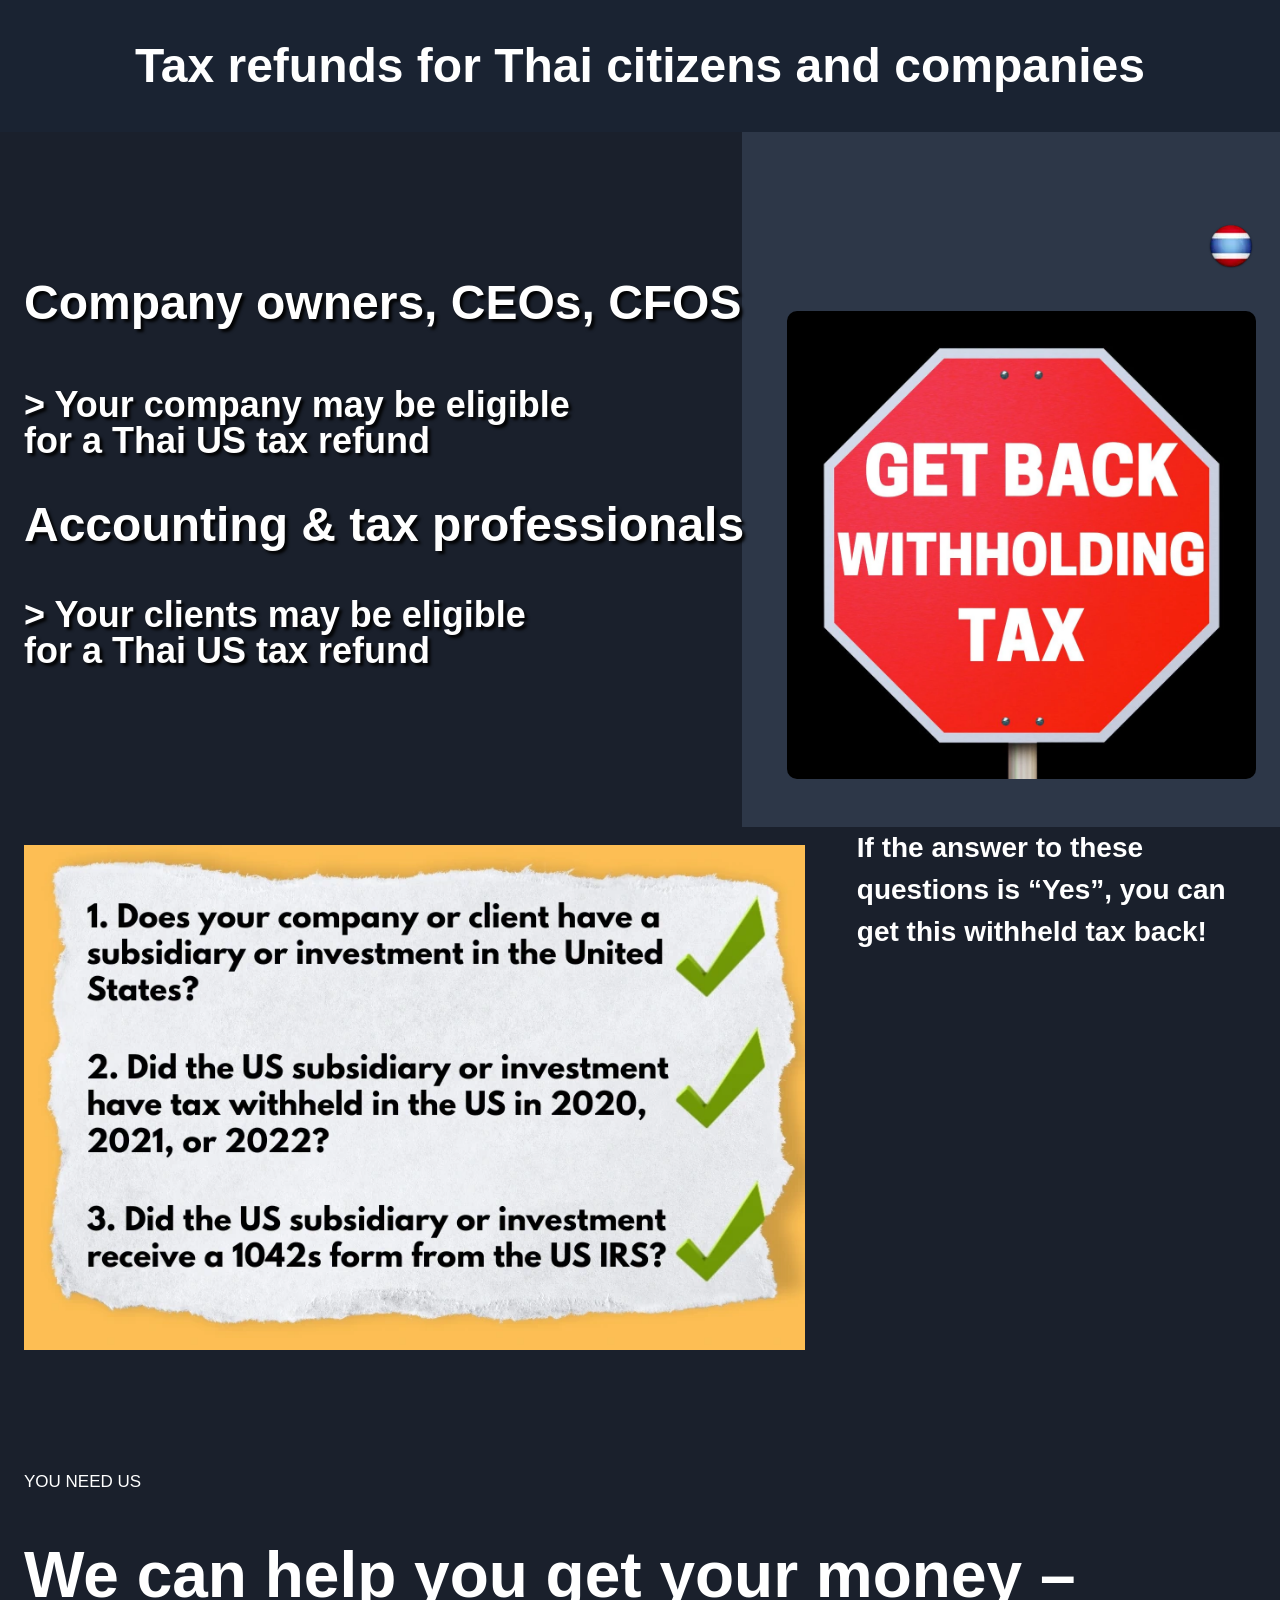
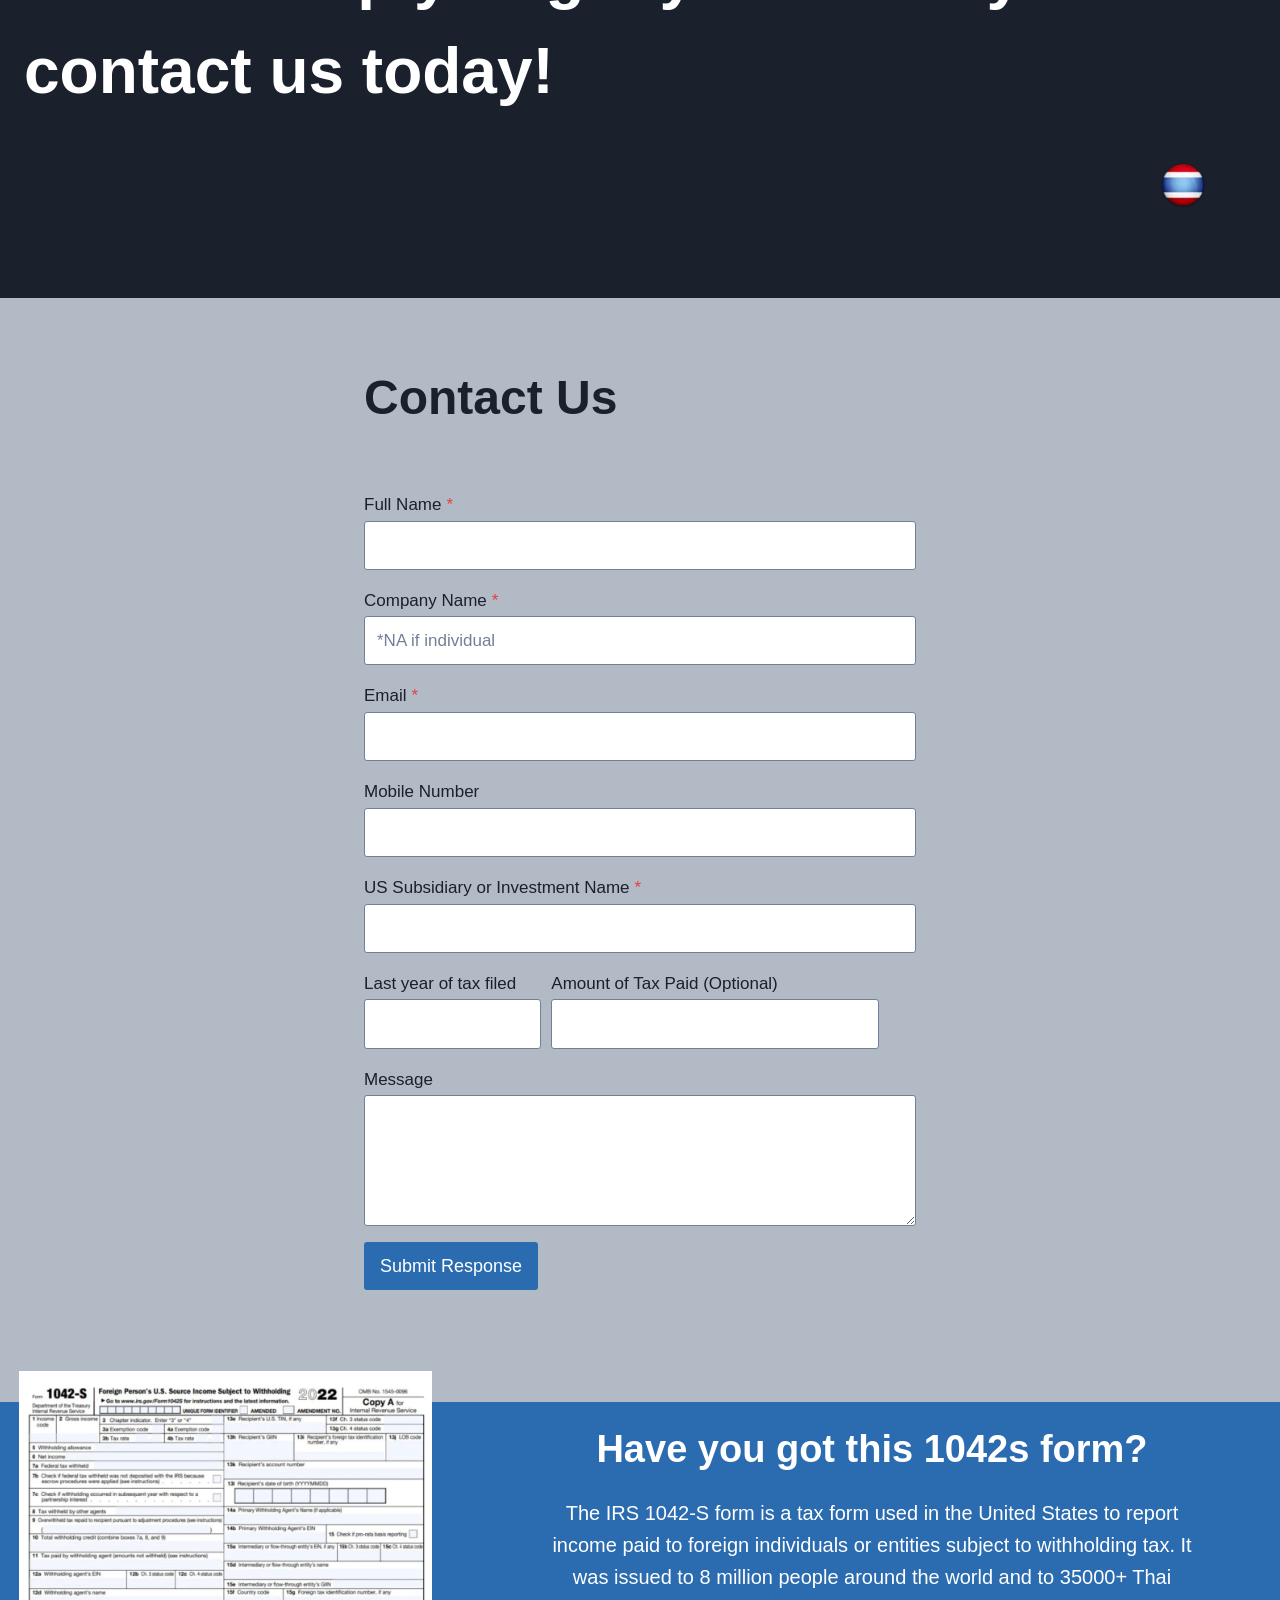
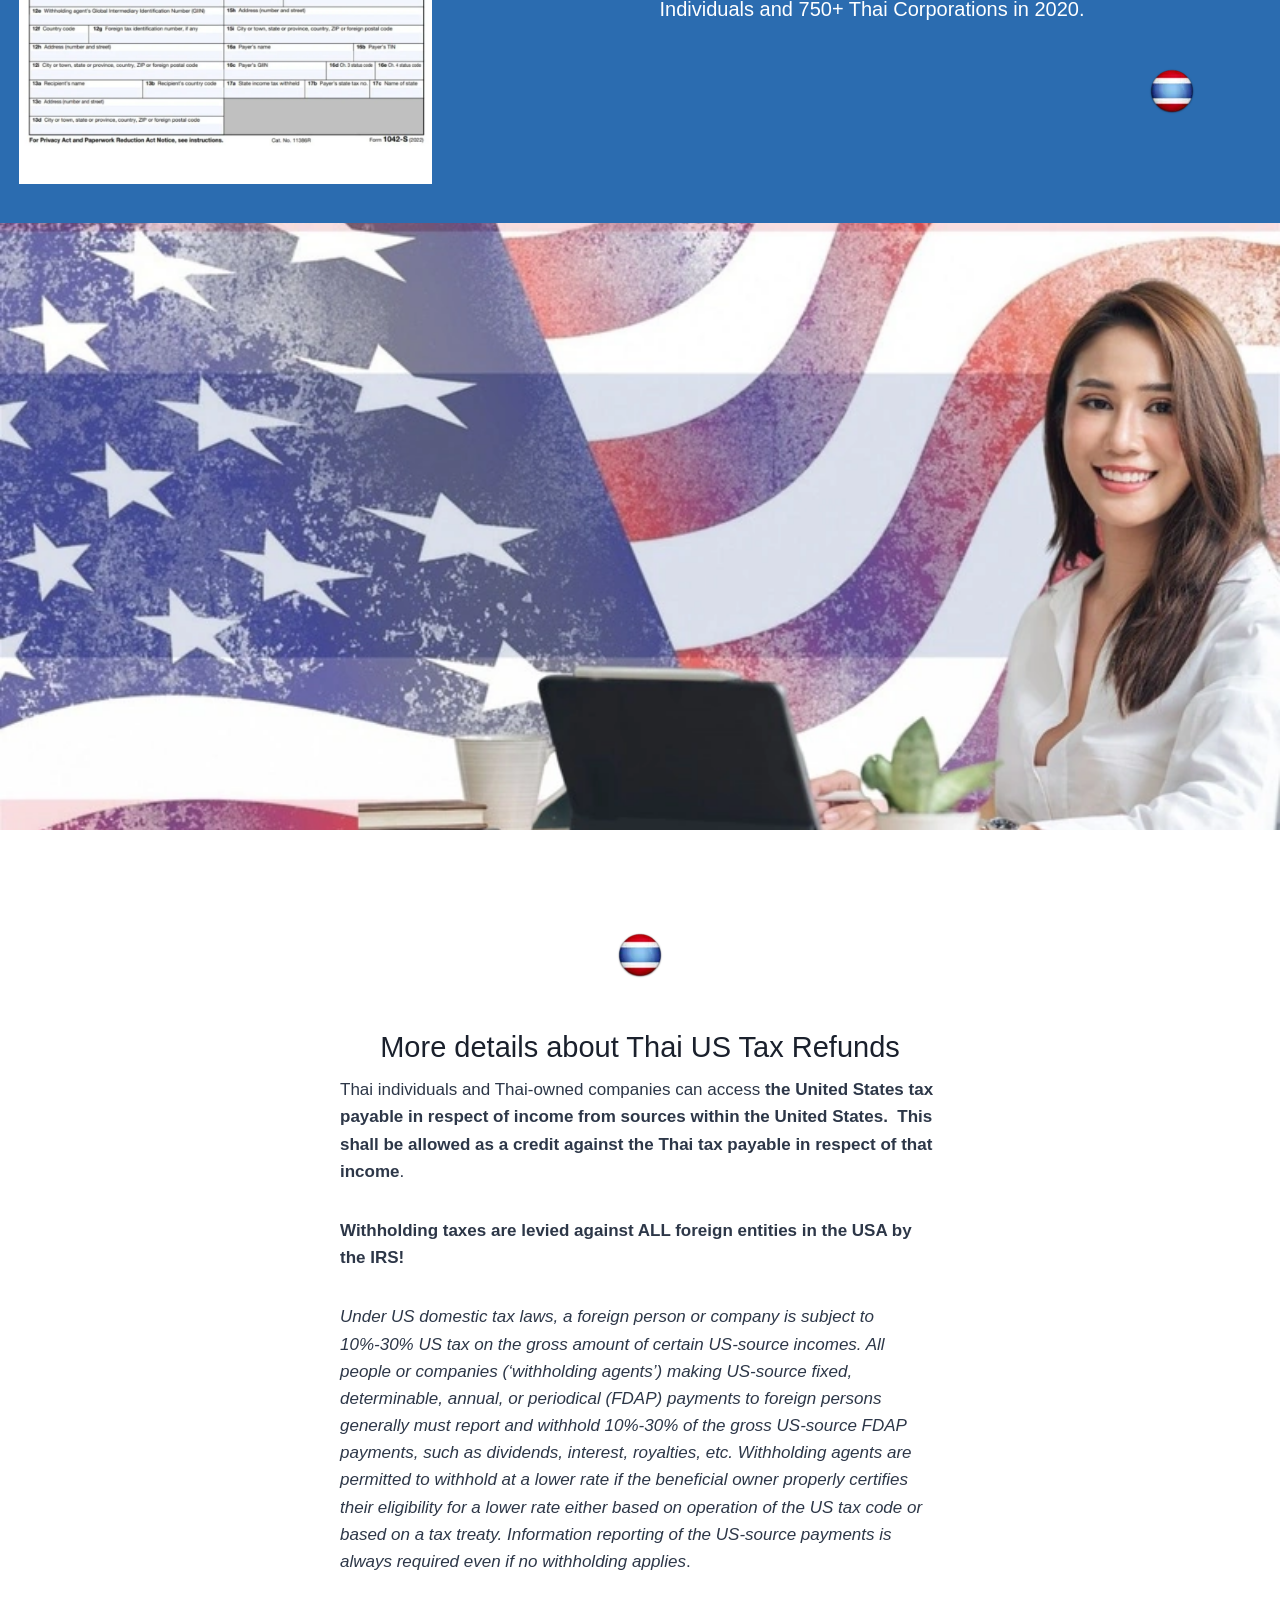
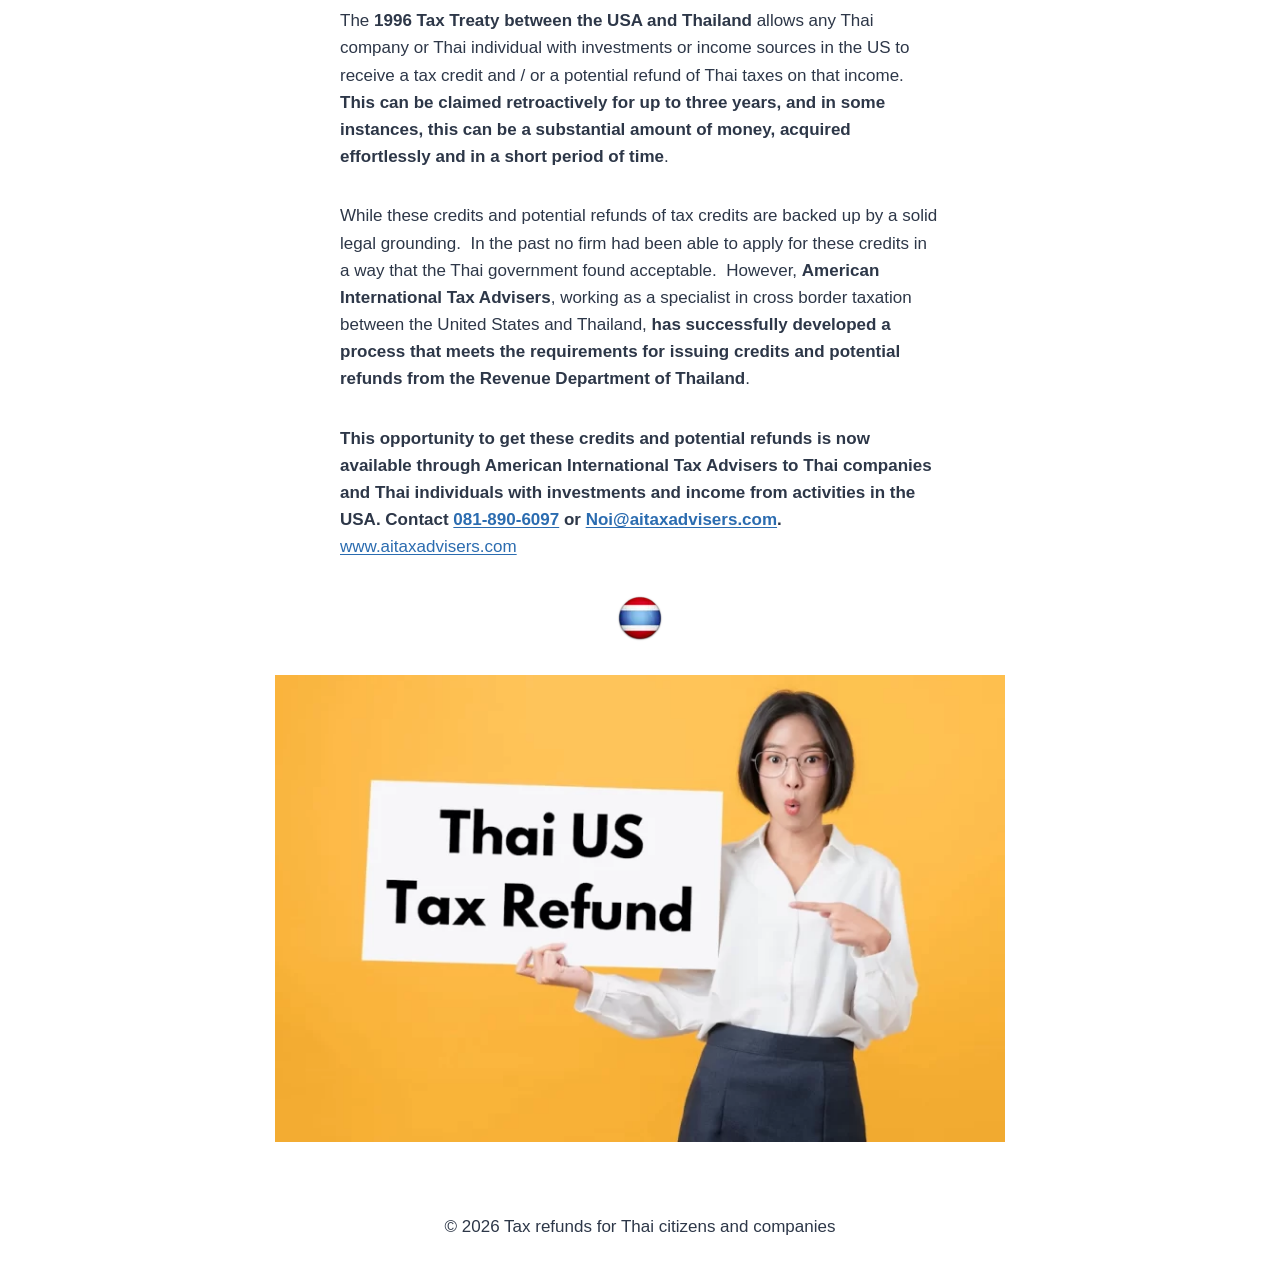
<file: index.html>
<!DOCTYPE html>
<html class="" itemscope="" itemtype="https://schema.org/WebPage" lang="en-US" prefix="og: https://ogp.me/ns#" style="--scrollbar-offset: 0px;"><head>
  <!-- Google tag (gtag.js) -->
  <script async src="https://www.googletagmanager.com/gtag/js?id=G-KJ52DP0M0P"></script>
  <script>
    window.dataLayer = window.dataLayer || [];
    function gtag(){dataLayer.push(arguments);}
    gtag('js', new Date());

    gtag('config', 'G-KJ52DP0M0P');
  </script>
<script data-no-optimize="1">var litespeed_docref=sessionStorage.getItem("litespeed_docref");litespeed_docref&&(Object.defineProperty(document,"referrer",{get:function(){return litespeed_docref}}),sessionStorage.removeItem("litespeed_docref"));</script> <meta charset="utf-8"/><meta content="width=device-width, initial-scale=1, minimum-scale=1" name="viewport"/><link data-optimized="1" href="./css/681ac20db0e0c79e7de1af1cf2385939_6fef63.css" id="kadence-kb-splide-css" media="all" rel="stylesheet"/><link data-optimized="1" href="./css/c9dd44f02e04fedecd1a28256198941d_6fef63.css" id="kadence-blocks-splide-css" media="all" rel="stylesheet"/><link data-optimized="1" href="./css/f997ed65452967bd21e69e469a15918b_6fef63.css" id="kadence-glightbox-css" media="all" rel="stylesheet"/><title>Thai US Tax Refund - get your Tax back from the IRS NOW!</title><meta content="Thai US Tax Refund is available for the last 3 years, by simply engaging us to make it happen and just sit back and relax til the money comes back!" name="description"/><meta content="index, follow, max-snippet:-1, max-video-preview:-1, max-image-preview:large" name="robots"/><link href="https://www.thaiustaxrefund.com/" rel="canonical"/>
<link rel="alternate" hreflang="en" href="https://www.thaiustaxrefund.com/" />
<link rel="alternate" hreflang="th" href="https://www.thaiustaxrefund.com/pages/thai.html" /> <meta content="en_US" property="og:locale"/><meta content="website" property="og:type"/><meta content="Thai US Tax Refund - get your Tax back from the IRS NOW!" property="og:title"/><meta content="Thai US Tax Refund is available for the last 3 years, by simply engaging us to make it happen and just sit back and relax til the money comes back!" property="og:description"/><meta content="https://www.thaiustaxrefund.com/" property="og:url"/><meta content="Get Tax Back" property="og:site_name"/><meta content="2023-11-22T02:27:09+00:00" property="og:updated_time"/><meta content="2020-11-25T12:40:46+00:00" property="article:published_time"/><meta content="2023-11-22T02:27:09+00:00" property="article:modified_time"/><meta content="summary_large_image" name="twitter:card"/><meta content="Thai US Tax Refund - get your Tax back from the IRS NOW!" name="twitter:title"/><meta content="Thai US Tax Refund is available for the last 3 years, by simply engaging us to make it happen and just sit back and relax til the money comes back!" name="twitter:description"/><meta content="Written by" name="twitter:label1"/><meta content="Get Tax Back" name="twitter:data1"/><meta content="Time to read" name="twitter:label2"/><meta content="3 minutes" name="twitter:data2"/> <script class="rank-math-schema" type="application/ld+json">{"@context":"https://schema.org","@graph":[{"@type":["Person","Organization"],"@id":"https://www.thaiustaxrefund.com/#person","name":"Get Tax Back"},{"@type":"WebSite","@id":"https://www.thaiustaxrefund.com/#website","url":"https://www.thaiustaxrefund.com","name":"Get Tax Back","publisher":{"@id":"https://www.thaiustaxrefund.com/#person"},"inLanguage":"en-US","potentialAction":{"@type":"SearchAction","target":"https://www.thaiustaxrefund.com/?s={search_term_string}","query-input":"required name=search_term_string"}},{"@type":"ImageObject","@id":"https://www.thaiustaxrefund.com/wp-content/uploads/2023/07/thaiustaxrefund-Thai-US-Tax-Refund-2667.png","url":"https://www.thaiustaxrefund.com/wp-content/uploads/2023/07/thaiustaxrefund-Thai-US-Tax-Refund-2667.png","width":"200","height":"200","inLanguage":"en-US"},{"@type":"WebPage","@id":"https://www.thaiustaxrefund.com/#webpage","url":"https://www.thaiustaxrefund.com/","name":"Thai US Tax Refund - get your Tax back from the IRS NOW!","datePublished":"2020-11-25T12:40:46+00:00","dateModified":"2023-11-22T02:27:09+00:00","about":{"@id":"https://www.thaiustaxrefund.com/#person"},"isPartOf":{"@id":"https://www.thaiustaxrefund.com/#website"},"primaryImageOfPage":{"@id":"https://www.thaiustaxrefund.com/wp-content/uploads/2023/07/thaiustaxrefund-Thai-US-Tax-Refund-2667.png"},"inLanguage":"en-US"},{"@type":"Person","@id":"https://www.thaiustaxrefund.com/author/utradmin526568/","name":"Get Tax Back","url":"https://www.thaiustaxrefund.com/author/utradmin526568/","image":{"@type":"ImageObject","@id":"https://www.thaiustaxrefund.com/wp-content/litespeed/avatar/b0600c1eaf56a44a0f619558988ec80a.jpg?ver=1772257748","url":"https://www.thaiustaxrefund.com/wp-content/litespeed/avatar/b0600c1eaf56a44a0f619558988ec80a.jpg?ver=1772257748","caption":"Get Tax Back","inLanguage":"en-US"},"sameAs":["https://www.thaiustaxrefund.com"]},{"@type":"Article","headline":"Thai US Tax Refund - get your Tax back from the IRS NOW!","keywords":"Thai US Tax Refund","datePublished":"2020-11-25T12:40:46+00:00","dateModified":"2023-11-22T02:27:09+00:00","author":{"@id":"https://www.thaiustaxrefund.com/author/utradmin526568/","name":"Get Tax Back"},"publisher":{"@id":"https://www.thaiustaxrefund.com/#person"},"description":"Thai US Tax Refund is available for the last 3 years, by simply engaging us to make it happen and just sit back and relax til the money comes back!","name":"Thai US Tax Refund - get your Tax back from the IRS NOW!","@id":"https://www.thaiustaxrefund.com/#richSnippet","isPartOf":{"@id":"https://www.thaiustaxrefund.com/#webpage"},"image":{"@id":"https://www.thaiustaxrefund.com/wp-content/uploads/2023/07/thaiustaxrefund-Thai-US-Tax-Refund-2667.png"},"inLanguage":"en-US","mainEntityOfPage":{"@id":"https://www.thaiustaxrefund.com/#webpage"}}]}</script> <link href="//www.googletagmanager.com" rel="dns-prefetch"/><link href="./assets/index_da6f7b" rel="alternate" title="Tax refunds for Thai citizens and companies » Feed" type="application/rss+xml"/> <script defer="" src="[data-uri]"></script> <link href="./assets/embed_385366" rel="alternate" title="oEmbed (JSON)" type="application/json+oembed"/><link href="./assets/embed_385366" rel="alternate" title="oEmbed (XML)" type="text/xml+oembed"/><style id="wp-img-auto-sizes-contain-inline-css">img:is([sizes=auto i],[sizes^="auto," i]){contain-intrinsic-size:3000px 1500px}
/*# sourceURL=wp-img-auto-sizes-contain-inline-css */</style><link data-optimized="1" href="./css/e3933678698fdb1ffbc7407b70de481a_6fef63.css" id="wp-block-library-css" media="all" rel="stylesheet"/><style id="wp-block-image-inline-css">.wp-block-image>a,.wp-block-image>figure>a{display:inline-block}.wp-block-image img{box-sizing:border-box;height:auto;max-width:100%;vertical-align:bottom}@media not (prefers-reduced-motion){.wp-block-image img.hide{visibility:hidden}.wp-block-image img.show{animation:show-content-image .4s}}.wp-block-image[style*=border-radius] img,.wp-block-image[style*=border-radius]>a{border-radius:inherit}.wp-block-image.has-custom-border img{box-sizing:border-box}.wp-block-image.aligncenter{text-align:center}.wp-block-image.alignfull>a,.wp-block-image.alignwide>a{width:100%}.wp-block-image.alignfull img,.wp-block-image.alignwide img{height:auto;width:100%}.wp-block-image .aligncenter,.wp-block-image .alignleft,.wp-block-image .alignright,.wp-block-image.aligncenter,.wp-block-image.alignleft,.wp-block-image.alignright{display:table}.wp-block-image .aligncenter>figcaption,.wp-block-image .alignleft>figcaption,.wp-block-image .alignright>figcaption,.wp-block-image.aligncenter>figcaption,.wp-block-image.alignleft>figcaption,.wp-block-image.alignright>figcaption{caption-side:bottom;display:table-caption}.wp-block-image .alignleft{float:left;margin:.5em 1em .5em 0}.wp-block-image .alignright{float:right;margin:.5em 0 .5em 1em}.wp-block-image .aligncenter{margin-left:auto;margin-right:auto}.wp-block-image :where(figcaption){margin-bottom:1em;margin-top:.5em}.wp-block-image.is-style-circle-mask img{border-radius:9999px}@supports ((-webkit-mask-image:none) or (mask-image:none)) or (-webkit-mask-image:none){.wp-block-image.is-style-circle-mask img{border-radius:0;-webkit-mask-image:url('data:image/svg+xml;utf8,<svg viewBox="0 0 100 100" xmlns="http://www.w3.org/2000/svg"><circle cx="50" cy="50" r="50"/></svg>');mask-image:url('data:image/svg+xml;utf8,<svg viewBox="0 0 100 100" xmlns="http://www.w3.org/2000/svg"><circle cx="50" cy="50" r="50"/></svg>');mask-mode:alpha;-webkit-mask-position:center;mask-position:center;-webkit-mask-repeat:no-repeat;mask-repeat:no-repeat;-webkit-mask-size:contain;mask-size:contain}}:root :where(.wp-block-image.is-style-rounded img,.wp-block-image .is-style-rounded img){border-radius:9999px}.wp-block-image figure{margin:0}.wp-lightbox-container{display:flex;flex-direction:column;position:relative}.wp-lightbox-container img{cursor:zoom-in}.wp-lightbox-container img:hover+button{opacity:1}.wp-lightbox-container button{align-items:center;backdrop-filter:blur(16px) saturate(180%);background-color:#5a5a5a40;border:none;border-radius:4px;cursor:zoom-in;display:flex;height:20px;justify-content:center;opacity:0;padding:0;position:absolute;right:16px;text-align:center;top:16px;width:20px;z-index:100}@media not (prefers-reduced-motion){.wp-lightbox-container button{transition:opacity .2s ease}}.wp-lightbox-container button:focus-visible{outline:3px auto #5a5a5a40;outline:3px auto -webkit-focus-ring-color;outline-offset:3px}.wp-lightbox-container button:hover{cursor:pointer;opacity:1}.wp-lightbox-container button:focus{opacity:1}.wp-lightbox-container button:focus,.wp-lightbox-container button:hover,.wp-lightbox-container button:not(:hover):not(:active):not(.has-background){background-color:#5a5a5a40;border:none}.wp-lightbox-overlay{box-sizing:border-box;cursor:zoom-out;height:100vh;left:0;overflow:hidden;position:fixed;top:0;visibility:hidden;width:100%;z-index:100000}.wp-lightbox-overlay .close-button{align-items:center;cursor:pointer;display:flex;justify-content:center;min-height:40px;min-width:40px;padding:0;position:absolute;right:calc(env(safe-area-inset-right) + 16px);top:calc(env(safe-area-inset-top) + 16px);z-index:5000000}.wp-lightbox-overlay .close-button:focus,.wp-lightbox-overlay .close-button:hover,.wp-lightbox-overlay .close-button:not(:hover):not(:active):not(.has-background){background:none;border:none}.wp-lightbox-overlay .lightbox-image-container{height:var(--wp--lightbox-container-height);left:50%;overflow:hidden;position:absolute;top:50%;transform:translate(-50%,-50%);transform-origin:top left;width:var(--wp--lightbox-container-width);z-index:9999999999}.wp-lightbox-overlay .wp-block-image{align-items:center;box-sizing:border-box;display:flex;height:100%;justify-content:center;margin:0;position:relative;transform-origin:0 0;width:100%;z-index:3000000}.wp-lightbox-overlay .wp-block-image img{height:var(--wp--lightbox-image-height);min-height:var(--wp--lightbox-image-height);min-width:var(--wp--lightbox-image-width);width:var(--wp--lightbox-image-width)}.wp-lightbox-overlay .wp-block-image figcaption{display:none}.wp-lightbox-overlay button{background:none;border:none}.wp-lightbox-overlay .scrim{background-color:#fff;height:100%;opacity:.9;position:absolute;width:100%;z-index:2000000}.wp-lightbox-overlay.active{visibility:visible}@media not (prefers-reduced-motion){.wp-lightbox-overlay.active{animation:turn-on-visibility .25s both}.wp-lightbox-overlay.active img{animation:turn-on-visibility .35s both}.wp-lightbox-overlay.show-closing-animation:not(.active){animation:turn-off-visibility .35s both}.wp-lightbox-overlay.show-closing-animation:not(.active) img{animation:turn-off-visibility .25s both}.wp-lightbox-overlay.zoom.active{animation:none;opacity:1;visibility:visible}.wp-lightbox-overlay.zoom.active .lightbox-image-container{animation:lightbox-zoom-in .4s}.wp-lightbox-overlay.zoom.active .lightbox-image-container img{animation:none}.wp-lightbox-overlay.zoom.active .scrim{animation:turn-on-visibility .4s forwards}.wp-lightbox-overlay.zoom.show-closing-animation:not(.active){animation:none}.wp-lightbox-overlay.zoom.show-closing-animation:not(.active) .lightbox-image-container{animation:lightbox-zoom-out .4s}.wp-lightbox-overlay.zoom.show-closing-animation:not(.active) .lightbox-image-container img{animation:none}.wp-lightbox-overlay.zoom.show-closing-animation:not(.active) .scrim{animation:turn-off-visibility .4s forwards}}@keyframes show-content-image{0%{visibility:hidden}99%{visibility:hidden}to{visibility:visible}}@keyframes turn-on-visibility{0%{opacity:0}to{opacity:1}}@keyframes turn-off-visibility{0%{opacity:1;visibility:visible}99%{opacity:0;visibility:visible}to{opacity:0;visibility:hidden}}@keyframes lightbox-zoom-in{0%{transform:translate(calc((-100vw + var(--wp--lightbox-scrollbar-width))/2 + var(--wp--lightbox-initial-left-position)),calc(-50vh + var(--wp--lightbox-initial-top-position))) scale(var(--wp--lightbox-scale))}to{transform:translate(-50%,-50%) scale(1)}}@keyframes lightbox-zoom-out{0%{transform:translate(-50%,-50%) scale(1);visibility:visible}99%{visibility:visible}to{transform:translate(calc((-100vw + var(--wp--lightbox-scrollbar-width))/2 + var(--wp--lightbox-initial-left-position)),calc(-50vh + var(--wp--lightbox-initial-top-position))) scale(var(--wp--lightbox-scale));visibility:hidden}}
/*# sourceURL=https://www.thaiustaxrefund.com/wp-includes/blocks/image/style.min.css */</style><style id="wp-block-paragraph-inline-css">.is-small-text{font-size:.875em}.is-regular-text{font-size:1em}.is-large-text{font-size:2.25em}.is-larger-text{font-size:3em}.has-drop-cap:not(:focus):first-letter{float:left;font-size:8.4em;font-style:normal;font-weight:100;line-height:.68;margin:.05em .1em 0 0;text-transform:uppercase}body.rtl .has-drop-cap:not(:focus):first-letter{float:none;margin-left:.1em}p.has-drop-cap.has-background{overflow:hidden}:root :where(p.has-background){padding:1.25em 2.375em}:where(p.has-text-color:not(.has-link-color)) a{color:inherit}p.has-text-align-left[style*="writing-mode:vertical-lr"],p.has-text-align-right[style*="writing-mode:vertical-rl"]{rotate:180deg}
/*# sourceURL=https://www.thaiustaxrefund.com/wp-includes/blocks/paragraph/style.min.css */</style><style id="wp-block-spacer-inline-css">.wp-block-spacer{clear:both}
/*# sourceURL=https://www.thaiustaxrefund.com/wp-includes/blocks/spacer/style.min.css */</style><style id="classic-theme-styles-inline-css">/*! This file is auto-generated */
.wp-block-button__link{color:#fff;background-color:#32373c;border-radius:9999px;box-shadow:none;text-decoration:none;padding:calc(.667em + 2px) calc(1.333em + 2px);font-size:1.125em}.wp-block-file__button{background:#32373c;color:#fff;text-decoration:none}
/*# sourceURL=/wp-includes/css/classic-themes.min.css */</style><link data-optimized="1" href="./css/49a134eb4c1436205fb2410e26590382_6fef63.css" id="kadence-global-css" media="all" rel="stylesheet"/><link data-optimized="1" href="./css/c8e8aeefc3e534eb9e07d42381f30fe2_6fef63.css" id="kadence-header-css" media="all" rel="stylesheet"/><link data-optimized="1" href="./css/f799adb85bad048f7c2b7fe76d85c3c1_6fef63.css" id="kadence-content-css" media="all" rel="stylesheet"/><link data-optimized="1" href="./css/7be1529baf296d41f81154cf9247de44_6fef63.css" id="kadence-footer-css" media="all" rel="stylesheet"/><link data-optimized="1" href="./css/3bdb9bfbb887e85a6fa4e19048d7d341_6fef63.css" id="menu-addons-css" media="all" rel="stylesheet"/><link data-optimized="1" href="./css/90bd45a5743c7c2a64b377e4640368d3_6fef63.css" id="kadence-blocks-rowlayout-css" media="all" rel="stylesheet"/><link data-optimized="1" href="./css/b88f379743d77d55e89072ac87cef118_6fef63.css" id="kadence-blocks-column-css" media="all" rel="stylesheet"/><style id="kadence-blocks-advancedheading-inline-css">.wp-block-kadence-advancedheading mark{background:transparent;border-style:solid;border-width:0}
	.wp-block-kadence-advancedheading mark.kt-highlight{color:#f76a0c;}
	.kb-adv-heading-icon{display: inline-flex;justify-content: center;align-items: center;}
	.is-layout-constrained > .kb-advanced-heading-link {display: block;}.wp-block-kadence-advancedheading.has-background{padding: 0;}	.single-content .kadence-advanced-heading-wrapper h1,
	.single-content .kadence-advanced-heading-wrapper h2,
	.single-content .kadence-advanced-heading-wrapper h3,
	.single-content .kadence-advanced-heading-wrapper h4,
	.single-content .kadence-advanced-heading-wrapper h5,
	.single-content .kadence-advanced-heading-wrapper h6 {margin: 1.5em 0 .5em;}
	.single-content .kadence-advanced-heading-wrapper+* { margin-top:0;}.kb-screen-reader-text{position:absolute;width:1px;height:1px;padding:0;margin:-1px;overflow:hidden;clip:rect(0,0,0,0);}
/*# sourceURL=kadence-blocks-advancedheading-inline-css */</style><link data-optimized="1" href="./css/2687972a46bee8a9f017acedb9bc2649_6fef63.css" id="kadence-blocks-image-css" media="all" rel="stylesheet"/><link data-optimized="1" href="./css/cd7c436333d3428cf48c15b63f24eb92_6fef63.css" id="kadence-blocks-advancedgallery-css" media="all" rel="stylesheet"/><link data-optimized="1" href="./css/d5f9e150e09696c82f085d7470d25a49_6fef63.css" id="kadence-blocks-form-css" media="all" rel="stylesheet"/><link data-optimized="1" href="./css/a66bc3b3d02fc59e4c9bc57be008981b_6fef63.css" id="kadence-blocks-spacer-css" media="all" rel="stylesheet"/><link data-optimized="1" href="./css/cc841448f8f667598ba1175aa27cca8c_6fef63.css" id="kadence-blocks-iconlist-css" media="all" rel="stylesheet"/><link data-optimized="1" href="./css/8cbf1d4bfeff49932a29fd53da3309ab_6fef63.css" id="kadence-blocks-icon-css" media="all" rel="stylesheet"/><link data-optimized="1" href="./css/032161b817db52566c633462cc53cd3a_6fef63.css" id="kadence-blocks-testimonials-css" media="all" rel="stylesheet"/><link data-optimized="1" href="./css/bfa1a929187052efb1b854d88c3dc267_6fef63.css" id="kadence-blocks-advancedbtn-css" media="all" rel="stylesheet"/><link data-optimized="1" href="./css/55e9fb436439ed3addc64f6091e0891c_6fef63.css" id="kadence-rankmath-css" media="all" rel="stylesheet"/><style id="kadence-blocks-global-variables-inline-css">:root {--global-kb-font-size-sm:clamp(0.8rem, 0.73rem + 0.217vw, 0.9rem);--global-kb-font-size-md:clamp(1.1rem, 0.995rem + 0.326vw, 1.25rem);--global-kb-font-size-lg:clamp(1.75rem, 1.576rem + 0.543vw, 2rem);--global-kb-font-size-xl:clamp(2.25rem, 1.728rem + 1.63vw, 3rem);--global-kb-font-size-xxl:clamp(2.5rem, 1.456rem + 3.26vw, 4rem);--global-kb-font-size-xxxl:clamp(2.75rem, 0.489rem + 7.065vw, 6rem);}
/*# sourceURL=kadence-blocks-global-variables-inline-css */</style><link href="./assets/index_8ae5b8" rel="https://api.w.org/"/><link href="./assets/1015_16cc5b" rel="alternate" title="JSON" type="application/json"/><link href="./assets/xmlrpc.php" rel="EditURI" title="RSD" type="application/rsd+xml"/><meta content="WordPress 6.9.1" name="generator"/><link href="./assets/index" rel="shortlink"/><meta content="Site Kit by Google 1.173.0" name="generator"/>    <style>.kb-row-layout-wrap { padding-top: 0 !important; margin-top: 0 !important; } .kt-inside-inner-col { padding-top: 0 !important; } .kb-row-layout-id1015_989157-ae { padding-top: 0 !important; margin-top: 0 !important; } .page-hero-title { font-size: 48px !important; font-weight: bold !important; color: white !important; text-align: center !important; padding: 30px 20px !important; margin: 0 0 30px 0 !important; width: 100% !important; display: block !important; visibility: visible !important; background: #1a2332 !important; }</style><link rel="stylesheet" href="css/kadence-shared.css"><script src="https://challenges.cloudflare.com/turnstile/v0/api.js" async defer></script>
</head><body class="home wp-singular page-template-default page page-id-1015 wp-embed-responsive wp-theme-kadence footer-on-bottom hide-focus-outline link-style-standard content-title-style-hide content-width-fullwidth content-style-unboxed content-vertical-padding-hide transparent-header mobile-transparent-header">
<noscript>

</noscript><div class="site wp-site-blocks" id="wrapper">
<a class="skip-link screen-reader-text scroll-ignore" href="#main">Skip to content</a><header class="site-header" id="masthead" itemscope="" itemtype="https://schema.org/WPHeader" role="banner"><div class="site-header-wrap" id="main-header"><div class="site-header-inner-wrap"><div class="site-header-upper-wrap"><div class="site-header-upper-inner-wrap"></div></div></div></div><div class="site-mobile-header-wrap" id="mobile-header"><div class="site-header-inner-wrap"><div class="site-header-upper-wrap"><div class="site-header-upper-inner-wrap"><div class="site-main-header-wrap site-header-focus-item site-header-row-layout-standard site-header-row-tablet-layout-default site-header-row-mobile-layout-default"><div class="site-header-row-container-inner"><div class="site-container"><div class="site-main-header-inner-wrap site-header-row site-header-row-has-sides site-header-row-no-center"><div class="site-header-main-section-left site-header-section site-header-section-left"><div class="site-header-item site-header-focus-item" data-section="title_tagline"><div class="site-branding mobile-site-branding branding-layout-standard branding-tablet-layout-inherit branding-mobile-layout-inherit"><a class="brand" href="index.html" rel="home"><div class="site-title-wrap"><div class="site-title vs-md-false">Tax refunds for Thai citizens and companies</div></div></a></div></div></div><div class="site-header-main-section-right site-header-section site-header-section-right"><div class="site-header-item site-header-focus-item site-header-item-navgation-popup-toggle" data-section="kadence_customizer_mobile_trigger"><div class="mobile-toggle-open-container">
<button aria-expanded="false" aria-label="Open menu" class="menu-toggle-open drawer-toggle menu-toggle-style-default" data-set-focus=".menu-toggle-close" data-toggle-body-class="showing-popup-drawer-from-right" data-toggle-target="#mobile-drawer" id="mobile-toggle">
<span class="menu-toggle-icon"><span class="kadence-svg-iconset"><svg aria-hidden="true" class="kadence-svg-icon kadence-menu-svg" fill="currentColor" height="24" version="1.1" viewbox="0 0 24 24" width="24" xmlns="http://www.w3.org/2000/svg"><title>Toggle Menu</title><path d="M3 13h18c0.552 0 1-0.448 1-1s-0.448-1-1-1h-18c-0.552 0-1 0.448-1 1s0.448 1 1 1zM3 7h18c0.552 0 1-0.448 1-1s-0.448-1-1-1h-18c-0.552 0-1 0.448-1 1s0.448 1 1 1zM3 19h18c0.552 0 1-0.448 1-1s-0.448-1-1-1h-18c-0.552 0-1 0.448-1 1s0.448 1 1 1z"></path>
</svg></span></span>
</button></div></div></div></div></div></div></div></div></div></div></div></header><main class="wrap kt-clear" id="inner-wrap" role="main"><div class="content-area" id="primary"><div class="content-container site-container"><div class="site-main" id="main"><div class="content-wrap"><article class="entry content-bg single-entry post-1015 page type-page status-publish hentry" id="post-1015"><div class="entry-content-wrap"><div class="entry-content single-content"><h1 style="font-size: 48px !important; font-weight: bold !important; color: white !important; text-align: center !important; padding: 30px 20px !important; margin: 0 !important; width: 100% !important; display: block !important; background: #1a2332 !important; box-sizing: border-box !important;">Tax refunds for Thai citizens and companies</h1><div class="kb-row-layout-wrap kb-row-layout-id1015_989157-ae alignfull kt-row-has-bg wp-block-kadence-rowlayout" style="padding-top: 0 !important; margin-top: 0 !important; padding-bottom: 0 !important;"><div class="kt-row-column-wrap kt-has-2-columns kt-row-layout-equal kt-tab-layout-row kt-mobile-layout-row kt-row-valign-middle kt-inner-column-height-full kb-theme-content-width"><div class="wp-block-kadence-column kadence-column1015_2f85a0-37 kb-section-dir-vertical kb-section-md-dir-vertical inner-column-2"><div class="kt-inside-inner-col"><h2 class="kt-adv-heading1015_b7eb7d-1d wp-block-kadence-advancedheading has-theme-palette-9-color has-text-color" data-kb-block="kb-adv-heading1015_b7eb7d-1d">Company owners, CEOs, CFOS</h2><h2 class="kt-adv-heading1015_cd03bd-e4 wp-block-kadence-advancedheading has-theme-palette-9-color has-text-color" data-kb-block="kb-adv-heading1015_cd03bd-e4">&gt; Your company may be eligible<br/>for a Thai US tax refund</h2><h2 class="kt-adv-heading1015_509cb3-99 wp-block-kadence-advancedheading has-theme-palette-9-color has-text-color" data-kb-block="kb-adv-heading1015_509cb3-99">Accounting &amp; tax professionals</h2><h2 class="kt-adv-heading1015_aa0f30-ba wp-block-kadence-advancedheading has-theme-palette-9-color has-text-color" data-kb-block="kb-adv-heading1015_aa0f30-ba">&gt; Your clients may be eligible<br/>for a Thai US tax refund</h2></div></div><div class="wp-block-kadence-column kadence-column1015_83a0bd-ea kb-section-dir-vertical kb-section-md-dir-vertical"><div class="kt-inside-inner-col"><p></p><div class="wp-block-image"><figure class="alignright size-full"><a href="/pages/thai.html"><img alt="thaiustaxrefund Thai US Tax Refund 2667.png 415a35" class="wp-image-1201" decoding="async" height="50" src="./images/thaiustaxrefund-Thai-US-Tax-Refund-2667.png_415a35.webp" width="50"/></a></figure></div><figure class="wp-block-kadence-image kb-image1015_9aea5f-02"><img alt="thaiustaxrefund Thai US Tax Refund" class="kb-img wp-image-1098" decoding="async" src="./images/thaiustaxrefund-Thai-US-Tax-Refund-145_7a54f9.webp"/></figure></div></div></div></div><div class="kb-row-layout-wrap kb-row-layout-id1015_a13f54-20 alignnone has-theme-palette3-background-color kt-row-has-bg wp-block-kadence-rowlayout"><div class="kt-row-column-wrap kt-has-2-columns kt-row-layout-equal kt-tab-layout-inherit kt-mobile-layout-row kt-row-valign-top kb-theme-content-width"><div class="wp-block-kadence-column kadence-column1015_797d22-0e"><div class="kt-inside-inner-col"><div class="kb-gallery-wrap-id-1015_a8f236-05 alignnone wp-block-kadence-advancedgallery"><div class="kb-gallery-ul kb-gallery-non-static kb-gallery-type-slider kb-gallery-id-1015_a8f236-05 kb-gallery-caption-style-bottom-hover kb-gallery-filter-none" data-image-filter="none" data-lightbox-caption="true"><div aria-roledescription="carousel" class="kt-blocks-carousel splide kt-carousel-container-dotstyle-dark kt-carousel-arrowstyle-none kt-carousel-dotstyle-dark kb-slider-group-arrow kb-slider-arrow-position-center kb-splide splide-initialized splide-slider is-overflow splide--fade splide--ltr is-active is-initialized" data-show-pause-button="false" data-slider-anim-speed="400" data-slider-arrows="false" data-slider-auto="" data-slider-dots="true" data-slider-fade="true" data-slider-hover-pause="false" data-slider-scroll="1" data-slider-speed="7000" data-slider-type="slider" id="splide01" role="region"><div aria-atomic="true" aria-live="polite" class="splide__track splide__track--fade splide__track--ltr" id="splide01-track" style="padding-left: 0px; padding-right: 0px;"><ul class="kt-blocks-carousel-init kb-blocks-slider splide__list splide is-initialized" id="splide01-list" role="presentation"><li aria-label="1 of 1" aria-roledescription="slide" class="kb-slide-item kb-gallery-slide-item splide__slide is-active is-visible" id="splide01-slide01" role="tabpanel" style="width: calc(100%); transform: translateX(0%);"><div class="kadence-blocks-gallery-item"><div class="kadence-blocks-gallery-item-inner"><figure class="kb-gallery-figure kadence-blocks-gallery-item-hide-caption"><div class="kb-gal-image-radius"><div class="kb-gallery-image-contain kadence-blocks-gallery-intrinsic kb-gallery-image-ratio-inherit kb-has-image-ratio-inherit"><img alt="thaiustaxrefund Thai US Tax Refund 147 7a54f9" class="wp-image-1122 skip-lazy" data-full-image="https://www.thaiustaxrefund.com/wp-content/uploads/2023/05/thaiustaxrefund-Thai-US-Tax-Refund-147.webp" data-id="1122" data-light-image="https://www.thaiustaxrefund.com/wp-content/uploads/2023/05/thaiustaxrefund-Thai-US-Tax-Refund-147.webp" decoding="async" fetchpriority="high" height="582" src="./images/thaiustaxrefund-Thai-US-Tax-Refund-147_7a54f9.webp" width="900"/></div></div></figure></div></div></li></ul></div></div></div></div></div></div><div class="wp-block-kadence-column kadence-column1015_1370a3-d7"><div class="kt-inside-inner-col"><h2 class="kt-adv-heading1015_785255-a0 wp-block-kadence-advancedheading has-theme-palette-9-color has-text-color" data-kb-block="kb-adv-heading1015_785255-a0">If the answer to these questions is “Yes”, you can get this withheld tax back!</h2></div></div></div></div><div class="kb-row-layout-wrap kb-row-layout-id1015_d32a13-99 alignnone has-theme-palette3-background-color kt-row-has-bg wp-block-kadence-rowlayout"><div class="kt-row-column-wrap kt-has-1-columns kt-row-layout-equal kt-tab-layout-inherit kt-mobile-layout-row kt-row-valign-top kb-theme-content-width"><div class="wp-block-kadence-column kadence-column1015_ef73c8-1d"><div class="kt-inside-inner-col"><div class="kt-adv-heading1015_0142cb-76 wp-block-kadence-advancedheading" data-kb-block="kb-adv-heading1015_0142cb-76">You need us</div><h2 class="kt-adv-heading1015_21e10a-53 wp-block-kadence-advancedheading" data-kb-block="kb-adv-heading1015_21e10a-53">We can help you get your money – contact us today!</h2><div class="wp-block-image"><figure class="alignright size-full"><a href="/pages/thai.html"><img alt="thaiustaxrefund Thai US Tax Refund 2667.png 415a35" class="wp-image-1201" decoding="async" height="50" src="./images/thaiustaxrefund-Thai-US-Tax-Refund-2667.png_415a35.webp" width="50"/></a></figure></div></div></div></div></div><div class="kb-row-layout-wrap kb-row-layout-id1015_270167-36 alignfull kt-row-has-bg wp-block-kadence-rowlayout" id="form"><div class="kt-row-column-wrap kt-has-2-columns kt-row-layout-row kt-tab-layout-row kt-mobile-layout-row kt-row-valign-top"><div class="wp-block-kadence-column kadence-column1015_d30ea2-1e inner-column-1"><div class="kt-inside-inner-col"><h2 class="kt-adv-heading1015_b3436a-f6 wp-block-kadence-advancedheading has-theme-palette-3-color has-text-color" data-kb-block="kb-adv-heading1015_b3436a-f6">Contact Us</h2></div></div><div class="wp-block-kadence-column kadence-column1015_f93dc2-0e inner-column-2"><div class="kt-inside-inner-col"><div class="wp-block-kadence-form kadence-form-1015_30dadc-d3 kb-form-wrap"><form action="/api/form" method="POST" class="kb-form"><div class="kadence-blocks-form-field kb-field-desk-width-100 kb-input-size-standard"><label for="kb_field_1015_30dadc-d3_0">Full Name<span class="required">*</span></label><input aria-required="true" class="kb-field kb-text-style-field kb-text-field kb-field-0" data-label="Full Name" data-required="yes" data-type="text" id="kb_field_1015_30dadc-d3_0" name="kb_field_0" placeholder="" type="text" value=""/></div><div class="kadence-blocks-form-field kb-form-field-1 kb-field-desk-width-100 kb-input-size-standard"><label for="kb_field_1015_30dadc-d3_1">Company Name<span class="required">*</span></label><input aria-required="true" class="kb-field kb-text-style-field kb-text-field kb-field-1" data-label="Company Name" data-required="yes" data-type="text" id="kb_field_1015_30dadc-d3_1" name="kb_field_1" placeholder="*NA if individual" type="text" value=""/></div><div class="kadence-blocks-form-field kb-form-field-2 kb-field-desk-width-100 kb-input-size-standard"><label for="kb_field_1015_30dadc-d3_2">Email<span class="required">*</span></label><input aria-required="true" class="kb-field kb-text-style-field kb-email-field kb-field-2" data-label="Email" data-required="yes" data-type="email" id="kb_field_1015_30dadc-d3_2" name="kb_field_2" placeholder="" type="email" value=""/></div><div class="kadence-blocks-form-field kb-form-field-3 kb-field-desk-width-100 kb-input-size-standard"><label for="kb_field_1015_30dadc-d3_3">Mobile Number</label><input class="kb-field kb-text-style-field kb-tel-field kb-field-3" data-label="Mobile Number" data-type="tel" id="kb_field_1015_30dadc-d3_3" name="kb_field_3" placeholder="" type="tel" value=""/></div><div class="kadence-blocks-form-field kb-form-field-4 kb-field-desk-width-100 kb-input-size-standard"><label for="kb_field_1015_30dadc-d3_4">US Subsidiary or Investment Name<span class="required">*</span></label><input aria-required="true" class="kb-field kb-text-style-field kb-text-field kb-field-4" data-label="US Subsidiary or Investment Name" data-required="yes" data-type="text" id="kb_field_1015_30dadc-d3_4" name="kb_field_4" placeholder="" type="text" value=""/></div><div class="kadence-blocks-form-field kb-form-field-5 kb-field-desk-width-33 kb-input-size-standard"><label for="kb_field_1015_30dadc-d3_5">Last year of tax filed</label><input class="kb-field kb-text-style-field kb-text-field kb-field-5" data-label="Last year of tax filed" data-type="text" id="kb_field_1015_30dadc-d3_5" name="kb_field_5" placeholder="" type="text" value=""/></div><div class="kadence-blocks-form-field kb-form-field-6 kb-field-desk-width-60 kb-input-size-standard"><label for="kb_field_1015_30dadc-d3_6">Amount of Tax Paid (Optional)</label><input class="kb-field kb-text-style-field kb-text-field kb-field-6" data-label="Amount of Tax Paid (Optional)" data-type="text" id="kb_field_1015_30dadc-d3_6" name="kb_field_6" placeholder="" type="text" value=""/></div><div class="kadence-blocks-form-field kb-form-field-7 kb-field-desk-width-100 kb-input-size-standard"><label for="kb_field_1015_30dadc-d3_7">Message</label><textarea class="kb-field kb-text-style-field kb-textarea-field kb-field-7" data-label="Message" data-type="textarea" id="kb_field_1015_30dadc-d3_7" name="kb_field_7" placeholder="" rows="4" type="textarea"></textarea></div><input name="_kb_form_id" type="hidden" value="1015_30dadc-d3"/><input name="_kb_form_post_id" type="hidden" value="1015"/><input name="action" type="hidden" value="kb_process_ajax_submit"/><label class="kadence-verify-label">Email<input aria-hidden="true" autocomplete="new-password" class="kadence-blocks-field verify" data-1p-ignore="true" data-lpignore="true" name="_kb_verify_email" placeholder="Email" tabindex="-1" type="text"/></label><div class="cf-turnstile" data-sitekey="0x4AAAAAAEH6ydGB-4kravvp"></div><div class="kadence-blocks-form-field kb-submit-field kb-field-desk-width-100"><button class="kb-forms-submit button kb-button-size-standard kb-button-width-auto">Submit Response</button></div></form></div>
<noscript><div class="kadence-blocks-form-message kadence-blocks-form-warning">Please enable JavaScript in your browser to submit the form</div><style>.kb-row-layout-wrap { padding-top: 0 !important; margin-top: 0 !important; } .kt-inside-inner-col { padding-top: 0 !important; } .kadence-form-1015_30dadc-d3 .kadence-blocks-form-field.kb-submit-field { display: none; }</style></noscript></div></div></div></div><div class="kb-row-layout-wrap kb-row-layout-id1015_6a0d02-59 alignfull has-theme-palette1-background-color kt-row-has-bg wp-block-kadence-rowlayout"><div class="kt-row-column-wrap kt-has-2-columns kt-row-layout-right-golden kt-tab-layout-inherit kt-mobile-layout-row kt-row-valign-top"><div class="wp-block-kadence-column kadence-column1015_beea8b-6a kb-section-dir-vertical"><div class="kt-inside-inner-col"><div class="kb-gallery-wrap-id-1015_af6a45-99 alignnone wp-block-kadence-advancedgallery"><ul class="kb-gallery-ul kb-gallery-non-static kb-gallery-type-masonry kb-masonry-init kb-gallery-id-1015_af6a45-99 kb-gallery-caption-style-bottom-hover kb-gallery-filter-none kb-gallery-magnific-init kb-light-gallery-0" data-columns-md="1" data-columns-sm="1" data-columns-ss="1" data-columns-xl="1" data-columns-xs="1" data-columns-xxl="1" data-image-filter="none" data-item-selector=".kadence-blocks-gallery-item" data-lightbox-caption="false" style="position: relative; height: 626.328px;"><li class="kadence-blocks-gallery-item" style="position: absolute; left: 0px; top: 0px;"><div class="kadence-blocks-gallery-item-inner"><figure class="kb-gallery-figure kb-gallery-item-has-link kadence-blocks-gallery-item-hide-caption"><a aria-haspopup="dialog" aria-label="Display lightbox image: 1" class="kb-gallery-item-link" data-alt="thaiustaxrefund Thai US Tax Refund" href="images/thaiustaxrefund-Thai-US-Tax-Refund-15-1024x1024.jpg_7a54f9.webp" role="button"><div class="kb-gal-image-radius" style="max-width:1024px;"><div class="kb-gallery-image-contain kadence-blocks-gallery-intrinsic" style="padding-bottom:100%;"><img alt="thaiustaxrefund Thai US Tax Refund" class="wp-image-1058" data-full-image="https://www.thaiustaxrefund.com/wp-content/uploads/2023/05/thaiustaxrefund-Thai-US-Tax-Refund-15-e1684730577148.jpg" data-id="1058" data-light-image="https://www.thaiustaxrefund.com/wp-content/uploads/2023/05/thaiustaxrefund-Thai-US-Tax-Refund-15-e1684730577148.jpg" decoding="async" height="1024" src="./images/thaiustaxrefund-Thai-US-Tax-Refund-15-1024x1024.jpg_7a54f9.webp" width="1024"/></div></div></a></figure></div></li></ul></div></div></div><div class="wp-block-kadence-column kadence-column1015_7a64e2-ec"><div class="kt-inside-inner-col"><div class="wp-block-kadence-column kadence-column1015_577ecd-87"><div class="kt-inside-inner-col"><h2 class="kt-adv-heading1015_1d04e3-97 wp-block-kadence-advancedheading has-theme-palette-9-color has-text-color" data-kb-block="kb-adv-heading1015_1d04e3-97">Have you got this 1042s form?</h2><p class="kt-adv-heading1015_1c27ff-c3 wp-block-kadence-advancedheading has-theme-palette-9-color has-text-color" data-kb-block="kb-adv-heading1015_1c27ff-c3">The IRS 1042-S form is a tax form used in the United States to report income paid to foreign individuals or entities subject to withholding tax. It was issued to 8 million people around the world and to 35000+ Thai Individuals and 750+ Thai Corporations in 2020.</p><div class="wp-block-image"><figure class="alignright size-full"><a href="/pages/thai.html"><img alt="thaiustaxrefund Thai US Tax Refund 2667.png 415a35" class="wp-image-1201" decoding="async" height="50" src="./images/thaiustaxrefund-Thai-US-Tax-Refund-2667.png_415a35.webp" width="50"/></a></figure></div></div></div></div></div></div></div><div class="kb-row-layout-wrap kb-row-layout-id1015_fb746a-f7 alignfull kt-row-has-bg wp-block-kadence-rowlayout"><div class="kt-row-column-wrap kt-has-2-columns kt-row-layout-equal kt-tab-layout-row kt-mobile-layout-row kt-row-valign-top kb-theme-content-width"><div class="wp-block-kadence-column kadence-column1015_b0e158-f9"><div class="kt-inside-inner-col"><div aria-hidden="true" class="wp-block-spacer" style="height:447px"></div></div></div><div class="wp-block-kadence-column kadence-column1015_bb30e7-b2"><div class="kt-inside-inner-col"></div></div></div></div><div class="wp-block-kadence-spacer aligncenter kt-block-spacer-1015_0fd693-c5"><div class="kt-block-spacer kt-block-spacer-halign-center"></div></div><div class="kb-row-layout-wrap kb-row-layout-id1015_a3ac43-97 alignnone wp-block-kadence-rowlayout"><div class="kt-row-column-wrap kt-has-1-columns kt-row-layout-equal kt-tab-layout-inherit kt-mobile-layout-row kt-row-valign-top"><div class="wp-block-kadence-column kadence-column1015_fd58a6-bd inner-column-1"><div class="kt-inside-inner-col"><div class="wp-block-image"><figure class="aligncenter size-full"><a href="/pages/thai.html"><img alt="thaiustaxrefund Thai US Tax Refund 2667.png 415a35" class="wp-image-1201" decoding="async" height="50" src="./images/thaiustaxrefund-Thai-US-Tax-Refund-2667.png_415a35.webp" width="50"/></a></figure></div><h2 class="kt-adv-heading1015_58d7d6-94 wp-block-kadence-advancedheading" data-kb-block="kb-adv-heading1015_58d7d6-94">More details about Thai US Tax Refunds</h2><p>Thai individuals and Thai-owned companies can access <strong>the United States tax payable in respect of income from sources within the United States.  This shall be allowed as a credit against the Thai tax payable in respect of that income</strong>.</p><p><strong>Withholding taxes are levied against ALL foreign entities in the USA by the IRS!</strong>  </p><p><em>Under US domestic tax laws, a foreign person or company is subject to 10%-30% US tax on the gross amount of certain US-source incomes. All people or companies (‘withholding agents’) making US-source fixed, determinable, annual, or periodical (FDAP) payments to foreign persons generally must report and withhold <em>10%-30%</em> of the gross US-source FDAP payments, such as dividends, interest, royalties, etc. Withholding agents are permitted to withhold at a lower rate if the beneficial owner properly certifies their eligibility for a lower rate either based on operation of the US tax code or based on a tax treaty. Information reporting of the US-source payments is always required even if no withholding applies</em>.</p><p>The <strong>1996 Tax Treaty between the USA and Thailand</strong> allows any Thai company or Thai individual with investments or income sources in the US to receive a tax credit and / or a potential refund of Thai taxes on that income.  <strong>This can be claimed retroactively for up to three years, and </strong><strong>in some instances, this can be </strong><strong>a substantial amount of money, acquired effortlessly and in a short period of time</strong>. </p><p>While these credits and potential refunds of tax credits are backed up by a solid legal grounding.  In the past no firm had been able to apply for these credits in a way that the Thai government found acceptable.  However, <strong>American International Tax Advisers</strong>, working as a specialist in cross border taxation between the United States and Thailand, <strong>has successfully developed a process that meets the requirements for issuing credits and potential refunds from the Revenue Department of Thailand</strong>.</p><p><strong>This opportunity to get these credits and potential refunds is now available through American International Tax Advisers to Thai companies and Thai individuals with investments and income from activities in the USA. Contact <a href="tel:+66818906097">081-890-6097</a> or <a href="mailto:Noi@aitaxadvisers.com">Noi@aitaxadvisers.com</a>.  </strong><br/><a href="http://www.aitaxadvisers.com/" rel="noopener" target="_blank">www.aitaxadvisers.com</a></p><div class="wp-block-image"><figure class="aligncenter size-full"><a href="/pages/thai.html"><img alt="thaiustaxrefund Thai US Tax Refund 2667.png 415a35" class="wp-image-1201" decoding="async" height="50" src="./images/thaiustaxrefund-Thai-US-Tax-Refund-2667.png_415a35.webp" width="50"/></a></figure></div></div></div></div></div><div class="kb-row-layout-wrap kb-row-layout-id1015_e4313f-77 alignnone wp-block-kadence-rowlayout"><div class="kt-row-column-wrap kt-has-3-columns kt-row-layout-center-wide kt-tab-layout-inherit kt-mobile-layout-row kt-row-valign-top"><div class="wp-block-kadence-column kadence-column1015_ca6523-49"><div class="kt-inside-inner-col"></div></div><div class="wp-block-kadence-column kadence-column1015_a8ada8-8c"><div class="kt-inside-inner-col"><div class="kb-gallery-wrap-id-1015_a370ac-5c alignnone wp-block-kadence-advancedgallery"><ul class="kb-gallery-ul kb-gallery-non-static kb-gallery-type-masonry kb-masonry-init kb-gallery-id-1015_a370ac-5c kb-gallery-caption-style-bottom-hover kb-gallery-filter-none" data-columns-md="1" data-columns-sm="1" data-columns-ss="1" data-columns-xl="1" data-columns-xs="1" data-columns-xxl="1" data-image-filter="none" data-item-selector=".kadence-blocks-gallery-item" data-lightbox-caption="true" style="position: relative; height: 640px;"><li class="kadence-blocks-gallery-item" style="position: absolute; left: 0px; top: 0px;" tabindex="0"><div class="kadence-blocks-gallery-item-inner"><figure class="kb-gallery-figure kadence-blocks-gallery-item-hide-caption"><div class="kb-gal-image-radius" style="max-width:1000px;"><div class="kb-gallery-image-contain kadence-blocks-gallery-intrinsic" style="padding-bottom:64%;"><img alt="thaiustaxrefund Thai US Tax Refund" class="wp-image-1090" data-full-image="https://www.thaiustaxrefund.com/wp-content/uploads/2023/05/thaiustaxrefund-Thai-US-Tax-Refund-3small.webp" data-id="1090" data-light-image="https://www.thaiustaxrefund.com/wp-content/uploads/2023/05/thaiustaxrefund-Thai-US-Tax-Refund-3small.webp" decoding="async" height="646" loading="lazy" sizes="auto, (max-width: 1000px) 100vw, 1000px" src="./images/thaiustaxrefund-Thai-US-Tax-Refund-3small_7a54f9.webp" srcset="./images/thaiustaxrefund-Thai-US-Tax-Refund-3small_7a54f9.webp 1000w, ./images/thaiustaxrefund-Thai-US-Tax-Refund-3small-300x194_7a54f9.webp 300w, ./images/thaiustaxrefund-Thai-US-Tax-Refund-3small-768x496_7a54f9.webp 768w" width="1000"/></div></div></figure></div></li></ul></div></div></div><div class="wp-block-kadence-column kadence-column1015_6aed40-08"><div class="kt-inside-inner-col"></div></div></div></div><div class="kb-row-layout-wrap kb-row-layout-id1015_faf8df-e8 alignfull kb-v-lg-hidden kb-v-md-hidden kb-v-sm-hidden has-theme-palette4-background-color kt-row-has-bg wp-block-kadence-rowlayout"><div class="kt-row-column-wrap kt-has-2-columns kt-row-layout-equal kt-tab-layout-inherit kt-mobile-layout-row kt-row-valign-top kb-theme-content-width"><div class="wp-block-kadence-column kadence-column1015_3b2bc5-91 inner-column-1"><div class="kt-inside-inner-col"><h2 class="kt-adv-heading1015_0fc57b-e0 wp-block-kadence-advancedheading has-theme-palette-9-color has-text-color" data-kb-block="kb-adv-heading1015_0fc57b-e0">Write a clear and relevant header to keep your visitors engaged</h2></div></div><div class="wp-block-kadence-column kadence-column1015_f2507f-4c inner-column-2"><div class="kt-inside-inner-col"><div class="wp-block-kadence-iconlist kt-svg-icon-list-items kt-svg-icon-list-items1015_76014d-69 kt-svg-icon-list-columns-1 alignnone"><ul class="kt-svg-icon-list"><li class="wp-block-kadence-listitem kt-svg-icon-list-item-wrap kt-svg-icon-list-item-1015_01fb90-a1"><span class="kb-svg-icon-wrap kb-svg-icon-fe_check kt-svg-icon-list-single"><svg aria-hidden="true" fill="none" stroke="currentColor" stroke-linecap="round" stroke-linejoin="round" stroke-width="2" viewbox="0 0 24 24" xmlns="http://www.w3.org/2000/svg"><polyline points="20 6 9 17 4 12"></polyline></svg></span><span class="kt-svg-icon-list-text">Add a single and succinct list item</span></li><li class="wp-block-kadence-listitem kt-svg-icon-list-item-wrap kt-svg-icon-list-item-1015_8011de-f2"><span class="kb-svg-icon-wrap kb-svg-icon-fe_check kt-svg-icon-list-single"><svg aria-hidden="true" fill="none" stroke="currentColor" stroke-linecap="round" stroke-linejoin="round" stroke-width="2" viewbox="0 0 24 24" xmlns="http://www.w3.org/2000/svg"><polyline points="20 6 9 17 4 12"></polyline></svg></span><span class="kt-svg-icon-list-text">Add a single and succinct list item</span></li><li class="wp-block-kadence-listitem kt-svg-icon-list-item-wrap kt-svg-icon-list-item-1015_a9377d-ea"><span class="kb-svg-icon-wrap kb-svg-icon-fe_check kt-svg-icon-list-single"><svg aria-hidden="true" fill="none" stroke="currentColor" stroke-linecap="round" stroke-linejoin="round" stroke-width="2" viewbox="0 0 24 24" xmlns="http://www.w3.org/2000/svg"><polyline points="20 6 9 17 4 12"></polyline></svg></span><span class="kt-svg-icon-list-text">Add a single and succinct list item</span></li><li class="wp-block-kadence-listitem kt-svg-icon-list-item-wrap kt-svg-icon-list-item-1015_e8db0c-c1"><span class="kb-svg-icon-wrap kb-svg-icon-fe_check kt-svg-icon-list-single"><svg aria-hidden="true" fill="none" stroke="currentColor" stroke-linecap="round" stroke-linejoin="round" stroke-width="2" viewbox="0 0 24 24" xmlns="http://www.w3.org/2000/svg"><polyline points="20 6 9 17 4 12"></polyline></svg></span><span class="kt-svg-icon-list-text">Add a single and succinct list item</span></li><li class="wp-block-kadence-listitem kt-svg-icon-list-item-wrap kt-svg-icon-list-item-1015_edb57a-b9"><span class="kb-svg-icon-wrap kb-svg-icon-fe_check kt-svg-icon-list-single"><svg aria-hidden="true" fill="none" stroke="currentColor" stroke-linecap="round" stroke-linejoin="round" stroke-width="2" viewbox="0 0 24 24" xmlns="http://www.w3.org/2000/svg"><polyline points="20 6 9 17 4 12"></polyline></svg></span><span class="kt-svg-icon-list-text">Add a single and succinct list item</span></li></ul></div></div></div></div></div><div class="kb-row-layout-wrap kb-row-layout-id1015_9f54a1-8c alignnone kb-v-lg-hidden kb-v-md-hidden kb-v-sm-hidden has-theme-palette8-background-color kt-row-has-bg wp-block-kadence-rowlayout"><div class="kt-row-layout-top-sep kt-row-sep-type-sltr"><svg preserveaspectratio="none" viewbox="0 0 1000 100"><path d="M0,0l1000,100l-1000,0l0,-100Z"></path></svg></div><div class="kt-row-column-wrap kt-has-1-columns kt-row-layout-equal kt-tab-layout-inherit kt-mobile-layout-row kt-row-valign-middle"><div class="wp-block-kadence-column kadence-column1015_7bc160-11 inner-column-1"><div class="kt-inside-inner-col"><h2 class="kt-adv-heading1015_8ec5d6-5f wp-block-kadence-advancedheading" data-kb-block="kb-adv-heading1015_8ec5d6-5f">Getting things started for your Thai US Tax Refund</h2><p class="kt-adv-heading1015_be3551-3b wp-block-kadence-advancedheading" data-kb-block="kb-adv-heading1015_be3551-3b">Lorem ipsum dolor sit amet, consectetur adipiscing elit. Ut elit tellus, luctus nec ullamcorper mattis, pulvinar dapibus leo.</p></div></div></div></div><div class="kb-row-layout-wrap kb-row-layout-id1015_9a22fe-27 alignnone kb-v-lg-hidden kb-v-md-hidden kb-v-sm-hidden wp-block-kadence-rowlayout"><div class="kt-row-column-wrap kt-has-1-columns kt-row-layout-equal kt-tab-layout-inherit kt-mobile-layout-row kt-row-valign-top"><div class="wp-block-kadence-column kadence-column1015_123556-7c inner-column-1"><div class="kt-inside-inner-col"><h2 class="kt-adv-heading1015_afce57-06 wp-block-kadence-advancedheading" data-kb-block="kb-adv-heading1015_afce57-06">What People are Saying</h2><p class="kt-adv-heading1015_cf74ff-64 wp-block-kadence-advancedheading" data-kb-block="kb-adv-heading1015_cf74ff-64">Lorem ipsum dolor sit amet, consectetur adipiscing elit. Ut elit tellus, luctus nec ullamcorper mattis, pulvinar dapibus leo.</p></div></div></div></div><div class="kb-row-layout-wrap kb-row-layout-id1015_e66465-d3 alignnone kb-v-lg-hidden kb-v-md-hidden kb-v-sm-hidden wp-block-kadence-rowlayout"><div class="kt-row-column-wrap kt-has-2-columns kt-row-layout-equal kt-tab-layout-row kt-mobile-layout-row kt-row-valign-top"><div class="wp-block-kadence-column kadence-column1015_d470a9-00 inner-column-1"><div class="kt-inside-inner-col"><div class="kb-row-layout-wrap kb-row-layout-id1015_afeba9-aa alignnone wp-block-kadence-rowlayout"><div class="kt-row-column-wrap kt-has-1-columns kt-row-layout-equal kt-tab-layout-inherit kt-mobile-layout-row kt-row-valign-top"><div class="wp-block-kadence-column kadence-column1015_32c300-5c inner-column-1"><div class="kt-inside-inner-col"><div class="wp-block-kadence-spacer aligncenter kt-block-spacer-1015_6ebacd-b6"><div class="kt-block-spacer kt-block-spacer-halign-center"></div></div><div class="wp-block-kadence-icon kt-svg-icons kt-svg-icons1015_df037c-cc alignnone"><div class="wp-block-kadence-single-icon kt-svg-style-default kt-svg-icon-wrap kt-svg-item-1015_f28da1-6d"><span class="kb-svg-icon-wrap kb-svg-icon-ic_star"><svg aria-hidden="true" fill="currentColor" viewbox="0 0 8 8" xmlns="http://www.w3.org/2000/svg"><path d="M4 0l-1 3h-3l2.5 2-1 3 2.5-2 2.5 2-1-3 2.5-2h-3l-1-3z"></path></svg></span></div><div class="wp-block-kadence-single-icon kt-svg-style-default kt-svg-icon-wrap kt-svg-item-1015_49a6ef-dd"><span class="kb-svg-icon-wrap kb-svg-icon-ic_star"><svg aria-hidden="true" fill="currentColor" viewbox="0 0 8 8" xmlns="http://www.w3.org/2000/svg"><path d="M4 0l-1 3h-3l2.5 2-1 3 2.5-2 2.5 2-1-3 2.5-2h-3l-1-3z"></path></svg></span></div><div class="wp-block-kadence-single-icon kt-svg-style-default kt-svg-icon-wrap kt-svg-item-1015_f4ee7b-09"><span class="kb-svg-icon-wrap kb-svg-icon-ic_star"><svg aria-hidden="true" fill="currentColor" viewbox="0 0 8 8" xmlns="http://www.w3.org/2000/svg"><path d="M4 0l-1 3h-3l2.5 2-1 3 2.5-2 2.5 2-1-3 2.5-2h-3l-1-3z"></path></svg></span></div><div class="wp-block-kadence-single-icon kt-svg-style-default kt-svg-icon-wrap kt-svg-item-1015_840f22-1e"><span class="kb-svg-icon-wrap kb-svg-icon-ic_star"><svg aria-hidden="true" fill="currentColor" viewbox="0 0 8 8" xmlns="http://www.w3.org/2000/svg"><path d="M4 0l-1 3h-3l2.5 2-1 3 2.5-2 2.5 2-1-3 2.5-2h-3l-1-3z"></path></svg></span></div><div class="wp-block-kadence-single-icon kt-svg-style-default kt-svg-icon-wrap kt-svg-item-1015_3ada8f-66"><span class="kb-svg-icon-wrap kb-svg-icon-ic_star"><svg aria-hidden="true" fill="currentColor" viewbox="0 0 8 8" xmlns="http://www.w3.org/2000/svg"><path d="M4 0l-1 3h-3l2.5 2-1 3 2.5-2 2.5 2-1-3 2.5-2h-3l-1-3z"></path></svg></span></div></div><div class="kt-blocks-testimonials-wrap1015_94acea-48 kt-testimonial-halign-center kt-testimonial-style-basic kt-testimonials-media-on kt-testimonials-icon-off kt-testimonial-columns-1 kt-t-xxl-col-1 kt-t-xl-col-1 kt-t-lg-col-1 kt-t-md-col-1 kt-t-sm-col-1 kt-t-xs-col-1 wp-block-kadence-testimonials"><ul class="kt-blocks-testimonials-inner-wrap kt-testimonial-grid-wrap"><li class="kt-testimonial-grid-item"><div class="kt-testimonial-item-wrap kt-testimonial-item-1015_9b0a9d-b8 wp-block-kadence-testimonial"><div class="kt-testimonial-text-wrap"><div class="kt-testimonial-content-wrap"><blockquote class="kt-testimonial-content">Thai US Tax Refund</blockquote></div></div><div class="kt-testimonial-meta-wrap"><div class="kt-testimonial-media-wrap"><div class="kt-testimonial-media-inner-wrap"><div class="kadence-testimonial-image-intrisic"><img alt="sergio de paula c GmwfHBDzk unsplash" class="kt-testimonial-image" decoding="async" src="images/thaiustaxrefund-Thai-US-Tax-Refund-testimonial-1.webp"/></div></div></div><div class="kt-testimonial-meta-name-wrap"><div class="kt-testimonial-name-wrap"><div class="kt-testimonial-name">Ricardo Owens</div></div><div class="kt-testimonial-occupation-wrap"><div class="kt-testimonial-occupation">Designer</div></div></div></div></div></li></ul></div></div></div></div></div><div class="kb-row-layout-wrap kb-row-layout-id1015_b18d08-61 alignnone wp-block-kadence-rowlayout"><div class="kt-row-column-wrap kt-has-1-columns kt-row-layout-equal kt-tab-layout-inherit kt-mobile-layout-row kt-row-valign-top"><div class="wp-block-kadence-column kadence-column1015_2ce258-95 inner-column-1"><div class="kt-inside-inner-col"><div class="wp-block-kadence-spacer aligncenter kt-block-spacer-1015_bdf23a-f1"><div class="kt-block-spacer kt-block-spacer-halign-center"></div></div><div class="wp-block-kadence-icon kt-svg-icons kt-svg-icons1015_1fe176-55 alignnone"><div class="wp-block-kadence-single-icon kt-svg-style-default kt-svg-icon-wrap kt-svg-item-1015_a027b5-df"><span class="kb-svg-icon-wrap kb-svg-icon-ic_star"><svg aria-hidden="true" fill="currentColor" viewbox="0 0 8 8" xmlns="http://www.w3.org/2000/svg"><path d="M4 0l-1 3h-3l2.5 2-1 3 2.5-2 2.5 2-1-3 2.5-2h-3l-1-3z"></path></svg></span></div><div class="wp-block-kadence-single-icon kt-svg-style-default kt-svg-icon-wrap kt-svg-item-1015_89b877-7a"><span class="kb-svg-icon-wrap kb-svg-icon-ic_star"><svg aria-hidden="true" fill="currentColor" viewbox="0 0 8 8" xmlns="http://www.w3.org/2000/svg"><path d="M4 0l-1 3h-3l2.5 2-1 3 2.5-2 2.5 2-1-3 2.5-2h-3l-1-3z"></path></svg></span></div><div class="wp-block-kadence-single-icon kt-svg-style-default kt-svg-icon-wrap kt-svg-item-1015_7186ed-59"><span class="kb-svg-icon-wrap kb-svg-icon-ic_star"><svg aria-hidden="true" fill="currentColor" viewbox="0 0 8 8" xmlns="http://www.w3.org/2000/svg"><path d="M4 0l-1 3h-3l2.5 2-1 3 2.5-2 2.5 2-1-3 2.5-2h-3l-1-3z"></path></svg></span></div><div class="wp-block-kadence-single-icon kt-svg-style-default kt-svg-icon-wrap kt-svg-item-1015_1e75b4-7e"><span class="kb-svg-icon-wrap kb-svg-icon-ic_star"><svg aria-hidden="true" fill="currentColor" viewbox="0 0 8 8" xmlns="http://www.w3.org/2000/svg"><path d="M4 0l-1 3h-3l2.5 2-1 3 2.5-2 2.5 2-1-3 2.5-2h-3l-1-3z"></path></svg></span></div><div class="wp-block-kadence-single-icon kt-svg-style-default kt-svg-icon-wrap kt-svg-item-1015_136794-a2"><span class="kb-svg-icon-wrap kb-svg-icon-ic_star"><svg aria-hidden="true" fill="currentColor" viewbox="0 0 8 8" xmlns="http://www.w3.org/2000/svg"><path d="M4 0l-1 3h-3l2.5 2-1 3 2.5-2 2.5 2-1-3 2.5-2h-3l-1-3z"></path></svg></span></div></div><div class="kt-blocks-testimonials-wrap1015_384f96-d0 kt-testimonial-halign-center kt-testimonial-style-basic kt-testimonials-media-on kt-testimonials-icon-off kt-testimonial-columns-1 kt-t-xxl-col-1 kt-t-xl-col-1 kt-t-lg-col-1 kt-t-md-col-1 kt-t-sm-col-1 kt-t-xs-col-1 wp-block-kadence-testimonials"><ul class="kt-blocks-testimonials-inner-wrap kt-testimonial-grid-wrap"><li class="kt-testimonial-grid-item"><div class="kt-testimonial-item-wrap kt-testimonial-item-1015_315167-24 wp-block-kadence-testimonial"><div class="kt-testimonial-text-wrap"><div class="kt-testimonial-content-wrap"><blockquote class="kt-testimonial-content">Duis aute irure dolor in reprehenderit in voluptate velit esse cillum dolore eu fugiat nulla pariatur. Excepteur sint occaecat cupidatat non proident, sunt in culpa qui officia deserunt mollit anim id est laborum.</blockquote></div></div><div class="kt-testimonial-meta-wrap"><div class="kt-testimonial-media-wrap"><div class="kt-testimonial-media-inner-wrap"><div class="kadence-testimonial-image-intrisic"><img alt="jake fagan Y7C7F26fzZM unsplash" class="kt-testimonial-image" decoding="async" src="images/thaiustaxrefund-Thai-US-Tax-Refund-testimonial-2.webp"/></div></div></div><div class="kt-testimonial-meta-name-wrap"><div class="kt-testimonial-name-wrap"><div class="kt-testimonial-name">Joel Burdine</div></div><div class="kt-testimonial-occupation-wrap"><div class="kt-testimonial-occupation">Designer</div></div></div></div></div></li></ul></div></div></div></div></div></div></div><div class="wp-block-kadence-column kadence-column1015_286861-0b inner-column-2"><div class="kt-inside-inner-col"><div class="kb-row-layout-wrap kb-row-layout-id1015_bac0e7-6f alignnone wp-block-kadence-rowlayout"><div class="kt-row-column-wrap kt-has-1-columns kt-row-layout-equal kt-tab-layout-inherit kt-mobile-layout-row kt-row-valign-top"><div class="wp-block-kadence-column kadence-column1015_26d3ac-2a inner-column-1"><div class="kt-inside-inner-col"><div class="wp-block-kadence-spacer aligncenter kt-block-spacer-1015_be36f4-2e"><div class="kt-block-spacer kt-block-spacer-halign-center"></div></div><div class="wp-block-kadence-icon kt-svg-icons kt-svg-icons1015_a60b28-e2 alignnone"><div class="wp-block-kadence-single-icon kt-svg-style-default kt-svg-icon-wrap kt-svg-item-1015_61633a-66"><span class="kb-svg-icon-wrap kb-svg-icon-ic_star"><svg aria-hidden="true" fill="currentColor" viewbox="0 0 8 8" xmlns="http://www.w3.org/2000/svg"><path d="M4 0l-1 3h-3l2.5 2-1 3 2.5-2 2.5 2-1-3 2.5-2h-3l-1-3z"></path></svg></span></div><div class="wp-block-kadence-single-icon kt-svg-style-default kt-svg-icon-wrap kt-svg-item-1015_5b179f-46"><span class="kb-svg-icon-wrap kb-svg-icon-ic_star"><svg aria-hidden="true" fill="currentColor" viewbox="0 0 8 8" xmlns="http://www.w3.org/2000/svg"><path d="M4 0l-1 3h-3l2.5 2-1 3 2.5-2 2.5 2-1-3 2.5-2h-3l-1-3z"></path></svg></span></div><div class="wp-block-kadence-single-icon kt-svg-style-default kt-svg-icon-wrap kt-svg-item-1015_aa5701-35"><span class="kb-svg-icon-wrap kb-svg-icon-ic_star"><svg aria-hidden="true" fill="currentColor" viewbox="0 0 8 8" xmlns="http://www.w3.org/2000/svg"><path d="M4 0l-1 3h-3l2.5 2-1 3 2.5-2 2.5 2-1-3 2.5-2h-3l-1-3z"></path></svg></span></div><div class="wp-block-kadence-single-icon kt-svg-style-default kt-svg-icon-wrap kt-svg-item-1015_52ebb5-f8"><span class="kb-svg-icon-wrap kb-svg-icon-ic_star"><svg aria-hidden="true" fill="currentColor" viewbox="0 0 8 8" xmlns="http://www.w3.org/2000/svg"><path d="M4 0l-1 3h-3l2.5 2-1 3 2.5-2 2.5 2-1-3 2.5-2h-3l-1-3z"></path></svg></span></div><div class="wp-block-kadence-single-icon kt-svg-style-default kt-svg-icon-wrap kt-svg-item-1015_9f9f3a-58"><span class="kb-svg-icon-wrap kb-svg-icon-ic_star"><svg aria-hidden="true" fill="currentColor" viewbox="0 0 8 8" xmlns="http://www.w3.org/2000/svg"><path d="M4 0l-1 3h-3l2.5 2-1 3 2.5-2 2.5 2-1-3 2.5-2h-3l-1-3z"></path></svg></span></div></div><div class="kt-blocks-testimonials-wrap1015_1c2d1b-64 kt-testimonial-halign-center kt-testimonial-style-basic kt-testimonials-media-on kt-testimonials-icon-off kt-testimonial-columns-1 kt-t-xxl-col-1 kt-t-xl-col-1 kt-t-lg-col-1 kt-t-md-col-1 kt-t-sm-col-1 kt-t-xs-col-1 wp-block-kadence-testimonials"><ul class="kt-blocks-testimonials-inner-wrap kt-testimonial-grid-wrap"><li class="kt-testimonial-grid-item"><div class="kt-testimonial-item-wrap kt-testimonial-item-1015_ed7df2-31 wp-block-kadence-testimonial"><div class="kt-testimonial-text-wrap"><div class="kt-testimonial-content-wrap"><blockquote class="kt-testimonial-content">Duis aute irure dolor in reprehenderit in voluptate velit esse cillum dolore eu fugiat nulla pariatur. Excepteur sint occaecat cupidatat non proident, sunt in culpa qui officia deserunt mollit anim id est laborum.</blockquote></div></div><div class="kt-testimonial-meta-wrap"><div class="kt-testimonial-media-wrap"><div class="kt-testimonial-media-inner-wrap"><div class="kadence-testimonial-image-intrisic"><img alt="valerie elash 9IL stSpvOU unsplash" class="kt-testimonial-image" decoding="async" src="images/thaiustaxrefund-Thai-US-Tax-Refund-testimonial-3.webp"/></div></div></div><div class="kt-testimonial-meta-name-wrap"><div class="kt-testimonial-name-wrap"><div class="kt-testimonial-name">Rhonda Key</div></div><div class="kt-testimonial-occupation-wrap"><div class="kt-testimonial-occupation">Designer</div></div></div></div></div></li></ul></div></div></div></div></div><div class="kb-row-layout-wrap kb-row-layout-id1015_8ae1cb-b1 alignnone wp-block-kadence-rowlayout"><div class="kt-row-column-wrap kt-has-1-columns kt-row-layout-equal kt-tab-layout-inherit kt-mobile-layout-row kt-row-valign-top"><div class="wp-block-kadence-column kadence-column1015_b09207-30 inner-column-1"><div class="kt-inside-inner-col"><div class="wp-block-kadence-spacer aligncenter kt-block-spacer-1015_839692-38"><div class="kt-block-spacer kt-block-spacer-halign-center"></div></div><div class="wp-block-kadence-icon kt-svg-icons kt-svg-icons1015_ab498e-14 alignnone"><div class="wp-block-kadence-single-icon kt-svg-style-default kt-svg-icon-wrap kt-svg-item-1015_74138a-57"><span class="kb-svg-icon-wrap kb-svg-icon-ic_star"><svg aria-hidden="true" fill="currentColor" viewbox="0 0 8 8" xmlns="http://www.w3.org/2000/svg"><path d="M4 0l-1 3h-3l2.5 2-1 3 2.5-2 2.5 2-1-3 2.5-2h-3l-1-3z"></path></svg></span></div><div class="wp-block-kadence-single-icon kt-svg-style-default kt-svg-icon-wrap kt-svg-item-1015_085e72-8d"><span class="kb-svg-icon-wrap kb-svg-icon-ic_star"><svg aria-hidden="true" fill="currentColor" viewbox="0 0 8 8" xmlns="http://www.w3.org/2000/svg"><path d="M4 0l-1 3h-3l2.5 2-1 3 2.5-2 2.5 2-1-3 2.5-2h-3l-1-3z"></path></svg></span></div><div class="wp-block-kadence-single-icon kt-svg-style-default kt-svg-icon-wrap kt-svg-item-1015_6d67bd-74"><span class="kb-svg-icon-wrap kb-svg-icon-ic_star"><svg aria-hidden="true" fill="currentColor" viewbox="0 0 8 8" xmlns="http://www.w3.org/2000/svg"><path d="M4 0l-1 3h-3l2.5 2-1 3 2.5-2 2.5 2-1-3 2.5-2h-3l-1-3z"></path></svg></span></div><div class="wp-block-kadence-single-icon kt-svg-style-default kt-svg-icon-wrap kt-svg-item-1015_8354bd-81"><span class="kb-svg-icon-wrap kb-svg-icon-ic_star"><svg aria-hidden="true" fill="currentColor" viewbox="0 0 8 8" xmlns="http://www.w3.org/2000/svg"><path d="M4 0l-1 3h-3l2.5 2-1 3 2.5-2 2.5 2-1-3 2.5-2h-3l-1-3z"></path></svg></span></div><div class="wp-block-kadence-single-icon kt-svg-style-default kt-svg-icon-wrap kt-svg-item-1015_8f1dad-42"><span class="kb-svg-icon-wrap kb-svg-icon-ic_star"><svg aria-hidden="true" fill="currentColor" viewbox="0 0 8 8" xmlns="http://www.w3.org/2000/svg"><path d="M4 0l-1 3h-3l2.5 2-1 3 2.5-2 2.5 2-1-3 2.5-2h-3l-1-3z"></path></svg></span></div></div><div class="kt-blocks-testimonials-wrap1015_01db61-8f kt-testimonial-halign-center kt-testimonial-style-basic kt-testimonials-media-on kt-testimonials-icon-off kt-testimonial-columns-1 kt-t-xxl-col-1 kt-t-xl-col-1 kt-t-lg-col-1 kt-t-md-col-1 kt-t-sm-col-1 kt-t-xs-col-1 wp-block-kadence-testimonials"><ul class="kt-blocks-testimonials-inner-wrap kt-testimonial-grid-wrap"><li class="kt-testimonial-grid-item"><div class="kt-testimonial-item-wrap kt-testimonial-item-1015_926877-7d wp-block-kadence-testimonial"><div class="kt-testimonial-text-wrap"><div class="kt-testimonial-content-wrap"><blockquote class="kt-testimonial-content">Duis aute irure dolor in reprehenderit in voluptate velit esse cillum dolore eu fugiat nulla pariatur. Excepteur sint occaecat cupidatat non proident, sunt in culpa qui officia deserunt mollit anim id est laborum.</blockquote></div></div><div class="kt-testimonial-meta-wrap"><div class="kt-testimonial-media-wrap"><div class="kt-testimonial-media-inner-wrap"><div class="kadence-testimonial-image-intrisic"><img alt="Background" class="kt-testimonial-image" decoding="async" src="images/thaiustaxrefund-Thai-US-Tax-Refund-testimonial-4.webp"/></div></div></div><div class="kt-testimonial-meta-name-wrap"><div class="kt-testimonial-name-wrap"><div class="kt-testimonial-name">Ashley Hoyt</div></div><div class="kt-testimonial-occupation-wrap"><div class="kt-testimonial-occupation">Designer</div></div></div></div></div></li></ul></div></div></div></div></div></div></div></div></div><div class="kb-row-layout-wrap kb-row-layout-id1015_d81820-84 alignnone kb-v-lg-hidden kb-v-md-hidden kb-v-sm-hidden has-theme-palette8-background-color kt-row-has-bg wp-block-kadence-rowlayout"><div class="kt-row-layout-top-sep kt-row-sep-type-sltr"><svg preserveaspectratio="none" viewbox="0 0 1000 100"><path d="M0,0l1000,100l-1000,0l0,-100Z"></path></svg></div><div class="kt-row-column-wrap kt-has-1-columns kt-row-layout-equal kt-tab-layout-inherit kt-mobile-layout-row kt-row-valign-top"><div class="wp-block-kadence-column kadence-column1015_1f1899-e7 inner-column-1"><div class="kt-inside-inner-col"><h2 class="kt-adv-heading1015_51326e-44 wp-block-kadence-advancedheading has-theme-palette-3-color has-text-color" data-kb-block="kb-adv-heading1015_51326e-44">Life Insurance You’ll Love.<br/>Take Care of What Matters Most!</h2><p class="kt-adv-heading1015_0e76e4-56 wp-block-kadence-advancedheading" data-kb-block="kb-adv-heading1015_0e76e4-56">Thai US Tax Refund</p><div class="wp-block-kadence-advancedbtn kb-buttons-wrap kb-btns1015_7fc975-3b"><span class="kb-button kt-button button kb-btn1015_60c756-d1 kt-btn-size-standard kt-btn-width-type-auto kb-btn-global-fill kt-btn-has-text-true kt-btn-has-svg-false wp-block-kadence-singlebtn"><span class="kt-btn-inner-text">Get Started Now!</span></span></div></div></div></div></div></div></div></article></div></div></div></div></main><footer class="site-footer" id="colophon" role="contentinfo"><div class="site-footer-wrap"><div class="site-bottom-footer-wrap site-footer-row-container site-footer-focus-item site-footer-row-layout-standard site-footer-row-tablet-layout-default site-footer-row-mobile-layout-default" data-section="kadence_customizer_footer_bottom"><div class="site-footer-row-container-inner"><div class="site-container"><div class="site-bottom-footer-inner-wrap site-footer-row site-footer-row-columns-1 site-footer-row-column-layout-row site-footer-row-tablet-column-layout-default site-footer-row-mobile-column-layout-row ft-ro-dir-row ft-ro-collapse-normal ft-ro-t-dir-default ft-ro-m-dir-default ft-ro-lstyle-plain"><div class="site-footer-bottom-section-1 site-footer-section footer-section-inner-items-1"><div class="footer-widget-area site-info site-footer-focus-item content-align-default content-tablet-align-default content-mobile-align-default content-valign-default content-tablet-valign-default content-mobile-valign-default" data-section="kadence_customizer_footer_html"><div class="footer-widget-area-inner site-info-inner"><div class="footer-html inner-link-style-normal"><div class="footer-html-inner"><p>© 2026 Tax refunds for Thai citizens and companies</p></div></div></div></div></div></div></div></div></div></div></footer></div> <script defer="" src="[data-uri]"></script> <script type="speculationrules">{"prefetch":[{"source":"document","where":{"and":[{"href_matches":"/*"},{"not":{"href_matches":["/wp-*.php","/wp-admin/*","/wp-content/uploads/*","/wp-content/*","/wp-content/plugins/*","/wp-content/themes/kadence/*","/*\\?(.+)"]}},{"not":{"selector_matches":"a[rel~=\"nofollow\"]"}},{"not":{"selector_matches":".no-prefetch, .no-prefetch a"}}]},"eagerness":"conservative"}]}</script> <a aria-hidden="true" aria-label="Scroll to top" class="kadence-scroll-to-top scroll-up-wrap scroll-ignore scroll-up-side-right scroll-up-style-outline vs-lg-true vs-md-true vs-sm-false" href="#wrapper" id="kt-scroll-up" tabindex="-1"><span class="kadence-svg-iconset"><svg aria-hidden="true" class="kadence-svg-icon kadence-chevron-up2-svg" fill="currentColor" height="28" version="1.1" viewbox="0 0 28 28" width="28" xmlns="http://www.w3.org/2000/svg"><title>Scroll to top</title><path d="M26.297 20.797l-2.594 2.578c-0.391 0.391-1.016 0.391-1.406 0l-8.297-8.297-8.297 8.297c-0.391 0.391-1.016 0.391-1.406 0l-2.594-2.578c-0.391-0.391-0.391-1.031 0-1.422l11.594-11.578c0.391-0.391 1.016-0.391 1.406 0l11.594 11.578c0.391 0.391 0.391 1.031 0 1.422z"></path>
</svg></span></a><button aria-label="Scroll to top" class="kadence-scroll-to-top scroll-up-wrap scroll-ignore scroll-up-side-right scroll-up-style-outline vs-lg-true vs-md-true vs-sm-false" href="#wrapper" id="kt-scroll-up-reader"><span class="kadence-svg-iconset"><svg aria-hidden="true" class="kadence-svg-icon kadence-chevron-up2-svg" fill="currentColor" height="28" version="1.1" viewbox="0 0 28 28" width="28" xmlns="http://www.w3.org/2000/svg"><title>Scroll to top</title><path d="M26.297 20.797l-2.594 2.578c-0.391 0.391-1.016 0.391-1.406 0l-8.297-8.297-8.297 8.297c-0.391 0.391-1.016 0.391-1.406 0l-2.594-2.578c-0.391-0.391-0.391-1.031 0-1.422l11.594-11.578c0.391-0.391 1.016-0.391 1.406 0l11.594 11.578c0.391 0.391 0.391 1.031 0 1.422z"></path>
</svg></span></button><div class="popup-drawer popup-drawer-layout-sidepanel popup-drawer-animation-fade popup-drawer-side-right" data-drawer-target-string="#mobile-drawer" id="mobile-drawer"><div class="drawer-overlay" data-drawer-target-string="#mobile-drawer"></div><div class="drawer-inner"><div class="drawer-header">
<button aria-expanded="false" aria-label="Close menu" class="menu-toggle-close drawer-toggle" data-set-focus=".menu-toggle-open" data-toggle-body-class="showing-popup-drawer-from-right" data-toggle-target="#mobile-drawer">
<span class="toggle-close-bar"></span>
<span class="toggle-close-bar"></span>
</button></div><div class="drawer-content mobile-drawer-content content-align-left content-valign-top"><div class="site-header-item site-header-focus-item site-header-item-mobile-navigation mobile-navigation-layout-stretch-false" data-section="kadence_customizer_mobile_navigation"><nav aria-label="Primary Mobile" class="mobile-navigation drawer-navigation drawer-navigation-parent-toggle-false" id="mobile-site-navigation" role="navigation"><div class="mobile-menu-container drawer-menu-container"><ul class="menu" id="primary-menu"><li class="menu-item page-item-1015 current_menu-item"><a aria-current="page" href="index.html">Home</a></li><li class="menu-item page-item-1180"><a href="/pages/thai.html">Thai</a></li><li class="menu-item page-item-1243"><a href="/pages/thai_us_tax_refund.html">Thai US Tax Refunds</a></li><li class="menu-item page-item-1168"><a href="/pages/thank-you.html">Thanks for submitting your details</a></li></ul></div></nav></div></div></div></div> <script defer="" id="kadence-navigation-js-extra" src="[data-uri]"></script> <script data-deferred="1" data-optimized="1" defer="" id="kadence-navigation-js" src="./scripts/3a057617f3e68e2449485dbea2802900_e8355f.js"></script> <script defer="" id="wp-statistics-tracker-js-extra" src="[data-uri]"></script> <script data-deferred="1" data-optimized="1" defer="" id="wp-statistics-tracker-js" src="./scripts/b9e4576cedd591db132a0a594412b430_e8355f.js"></script> <script data-deferred="1" data-optimized="1" defer="" id="kad-splide-js" src="./scripts/43404fb4d1afced6fe9e0cd55d73dae7_e8355f.js"></script> <script defer="" id="kadence-blocks-splide-init-js-extra" src="[data-uri]"></script> <script data-deferred="1" data-optimized="1" defer="" id="kadence-blocks-splide-init-js" src="./scripts/ab486aa5ee124002cbe8a3bac60e0a7e_e8355f.js"></script> <script defer="" id="kadence-blocks-form-js-extra" src="[data-uri]"></script> <script data-deferred="1" data-optimized="1" defer="" id="kadence-blocks-form-js" src="./scripts/6a91225782e0665988eb131011082a08_e8355f.js"></script> <script data-deferred="1" data-optimized="1" defer="" id="imagesloaded-js" src="./scripts/5771c8903c3877735d030ffb0da8eaa4_e8355f.js"></script> <script data-deferred="1" data-optimized="1" defer="" id="masonry-js" src="./scripts/1f599da715f0a75b516622a35837d1f2_e8355f.js"></script> <script data-deferred="1" data-optimized="1" defer="" id="kadence-blocks-masonry-init-js" src="./scripts/0c247f6d906cef58468767f928d7b369_e8355f.js"></script> <script data-deferred="1" data-optimized="1" defer="" id="kadence-glightbox-js" src="./scripts/943ecf561403f28f7bcd0cad0c3610fd_e8355f.js"></script> <script defer="" id="kadence-blocks-glight-init-js-extra" src="[data-uri]"></script> <script data-deferred="1" data-optimized="1" defer="" id="kadence-blocks-glight-init-js" src="./scripts/9aac39247e4c179476c241e4b601172c_e8355f.js"></script> <iframe height="0" style="display: none; visibility: hidden;" width="0"></iframe>
    <!-- Cloudflare Web Analytics -->
    <script type='module' src='https://static.cloudflareinsights.com/beacon.min.js' data-cf-beacon='{"token": "442a46e7a26b40288746b871b4a1b2d2"}'></script>
    <!-- End Cloudflare Web Analytics -->
</body></html>
</file>
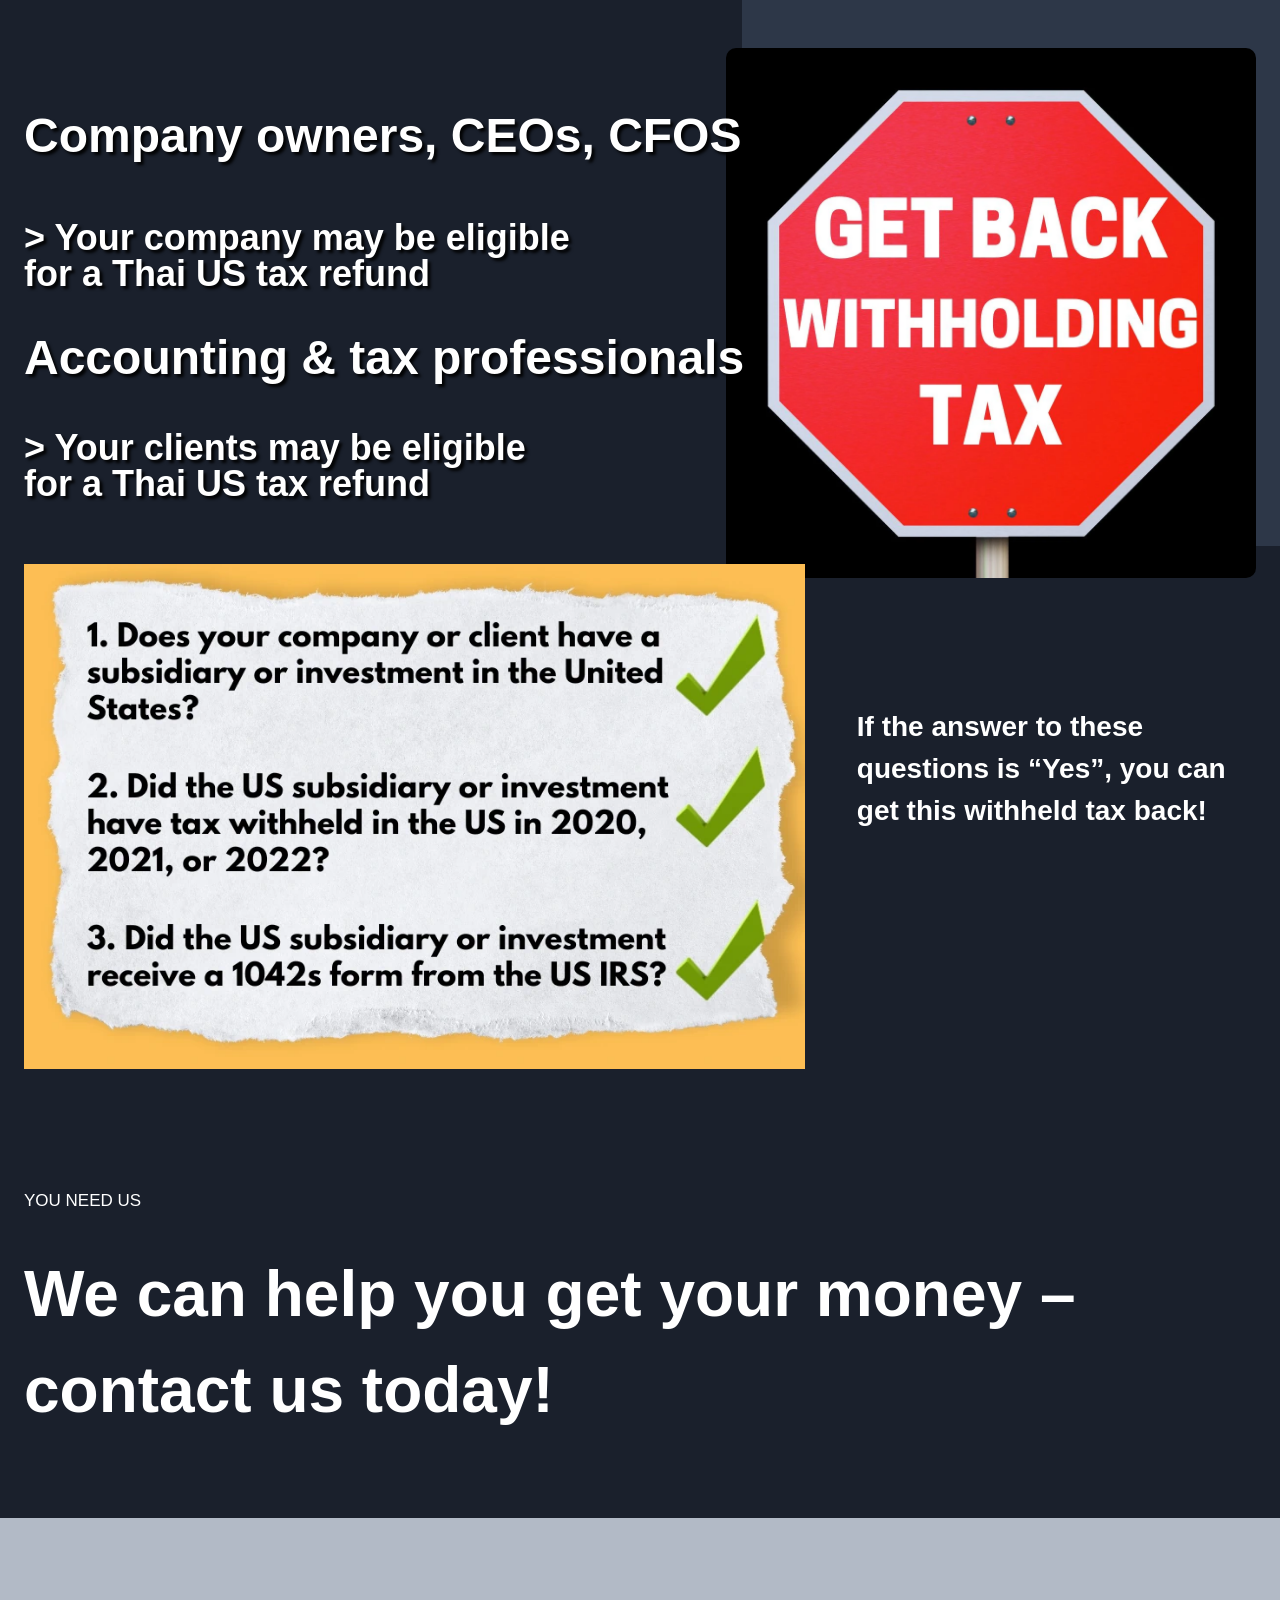
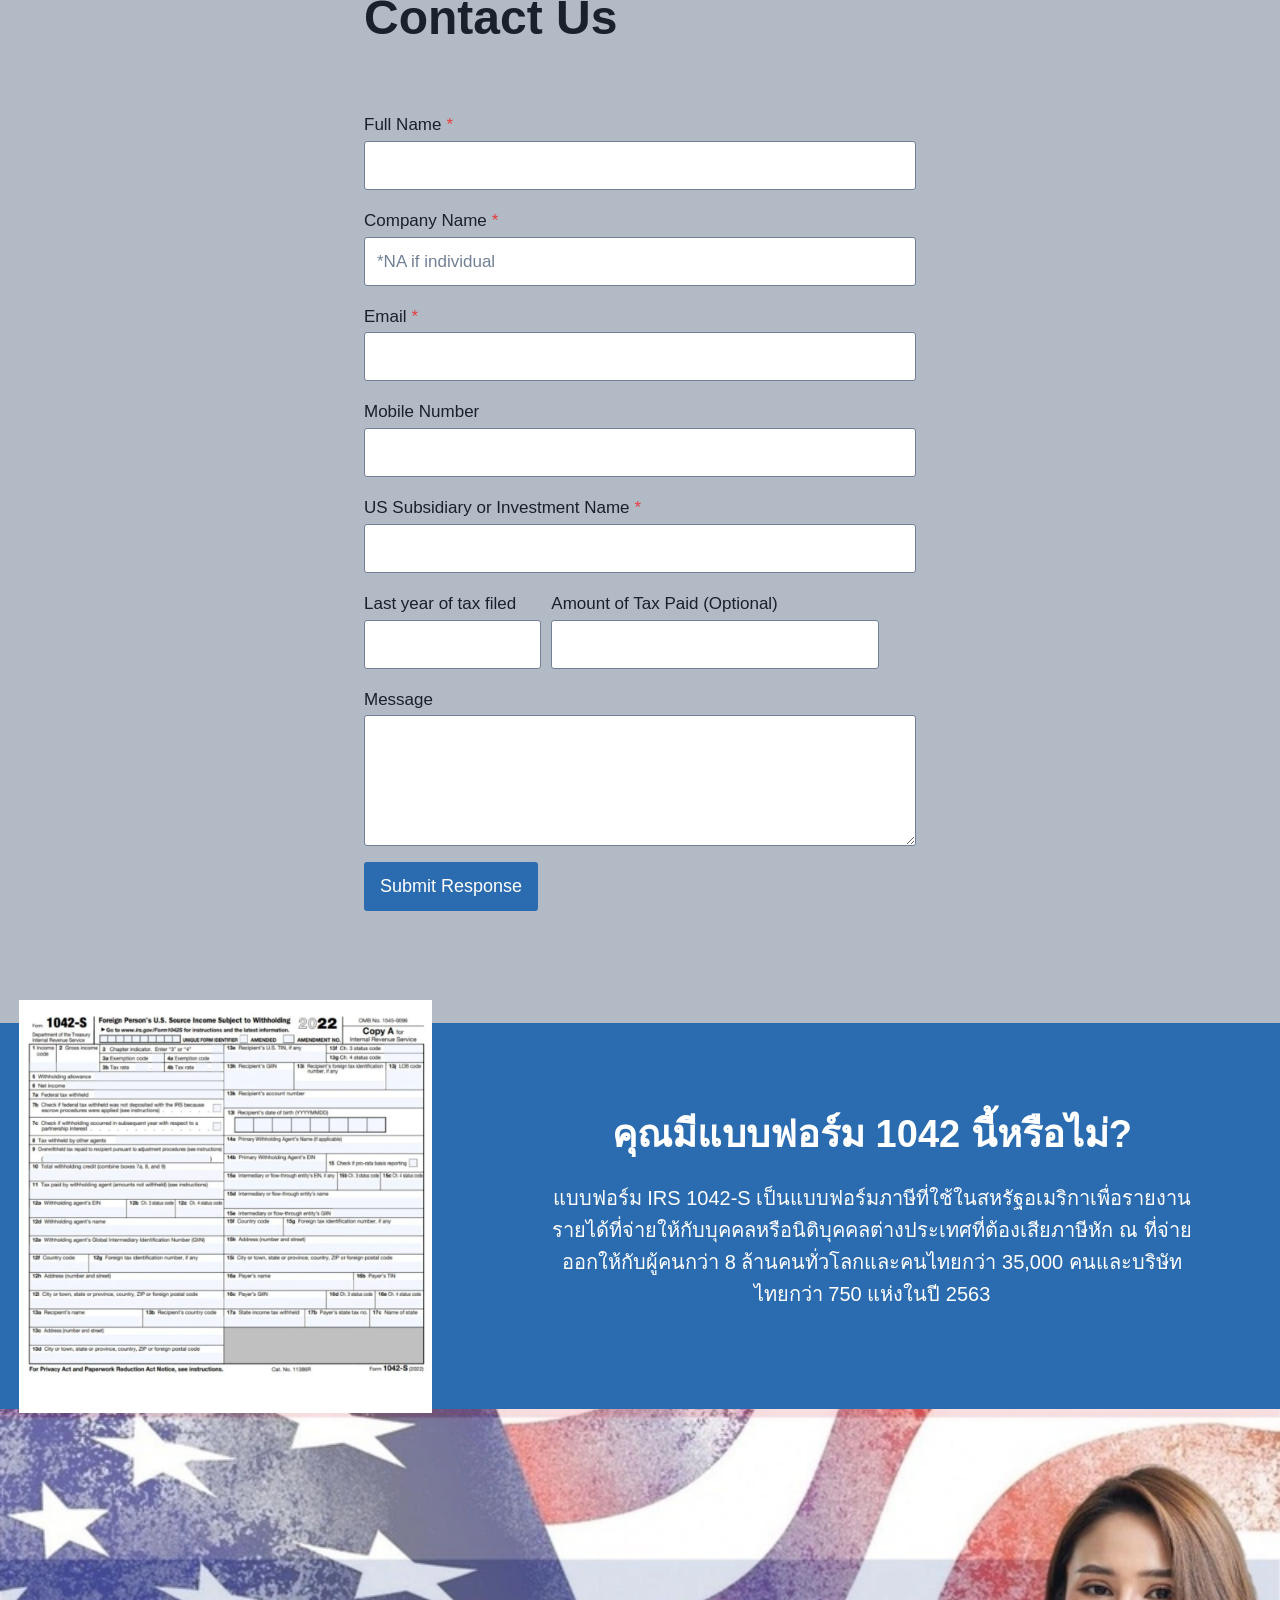
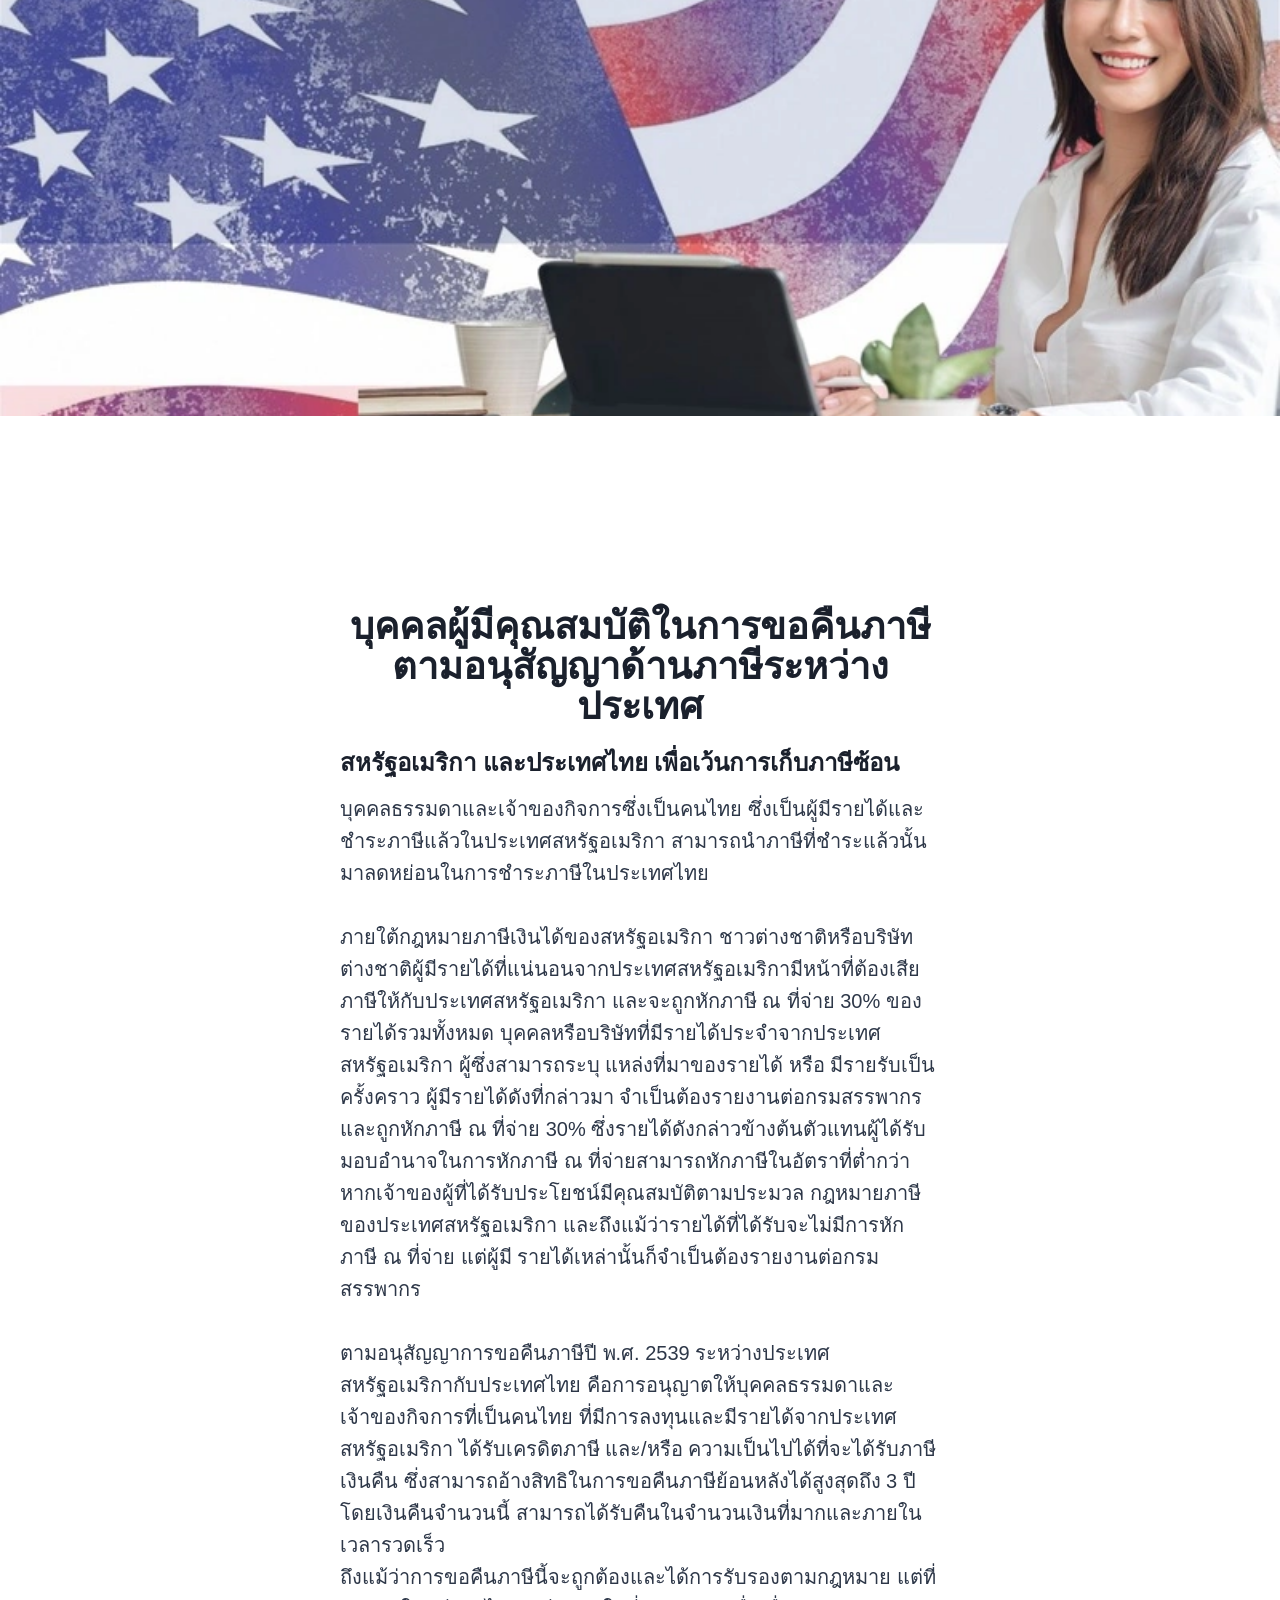
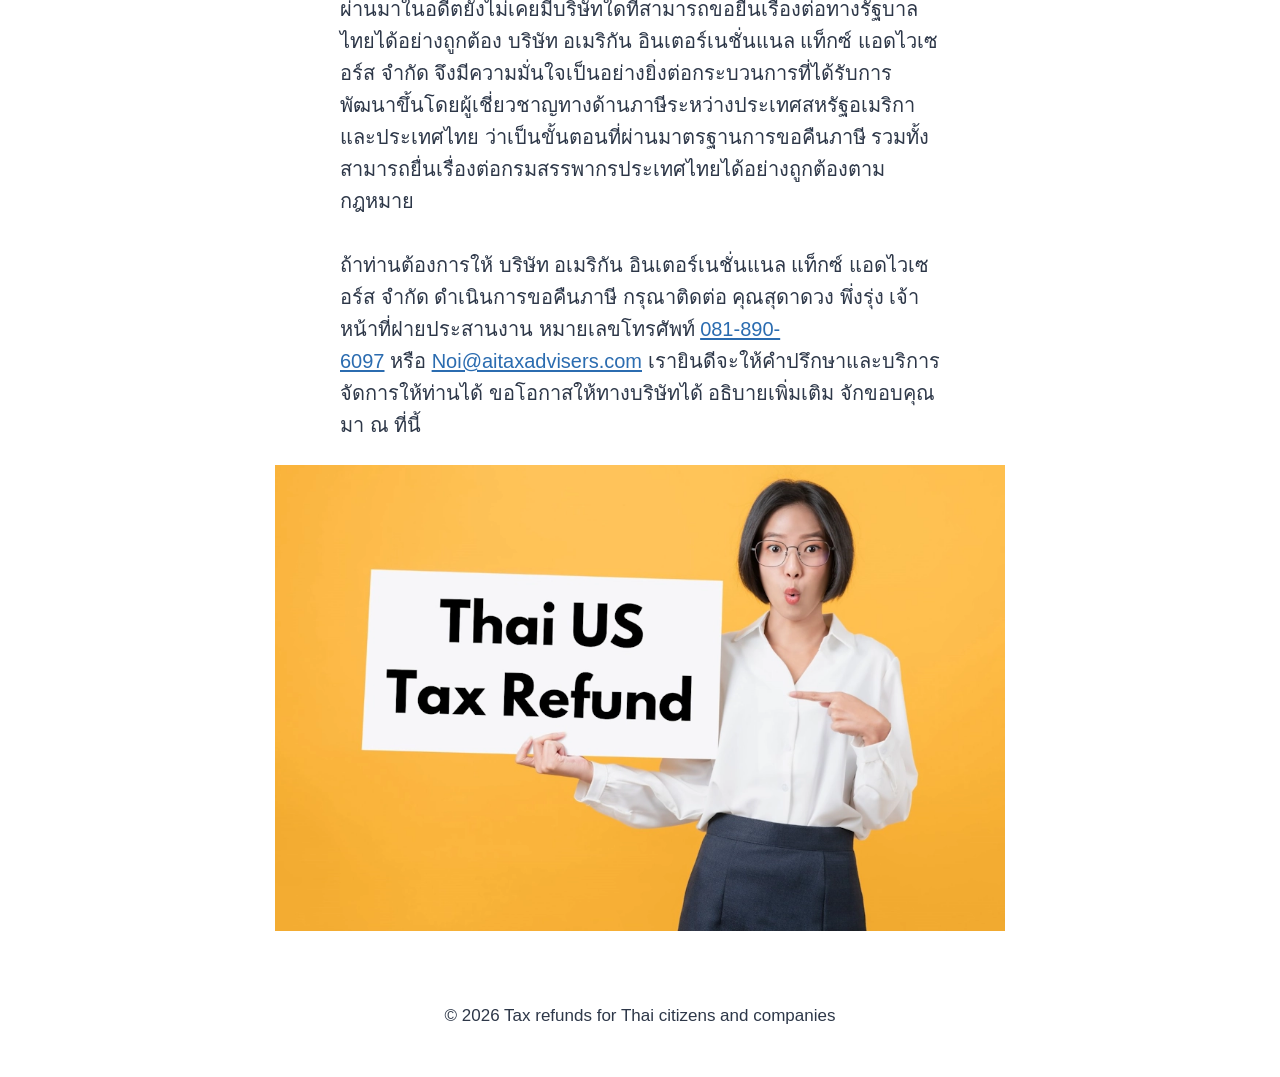
<file: pages/thai.html>
<!DOCTYPE html>
<html class="" itemscope="" itemtype="https://schema.org/WebPage" lang="th" prefix="og: https://ogp.me/ns#" style="--scrollbar-offset: 0px;"><head>
  <!-- Google tag (gtag.js) -->
  <script async src="https://www.googletagmanager.com/gtag/js?id=G-KJ52DP0M0P"></script>
  <script>
    window.dataLayer = window.dataLayer || [];
    function gtag(){dataLayer.push(arguments);}
    gtag('js', new Date());

    gtag('config', 'G-KJ52DP0M0P');
  </script>
<script data-no-optimize="1">var litespeed_docref=sessionStorage.getItem("litespeed_docref");litespeed_docref&&(Object.defineProperty(document,"referrer",{get:function(){return litespeed_docref}}),sessionStorage.removeItem("litespeed_docref"));</script> <meta charset="utf-8"/><meta content="width=device-width, initial-scale=1, minimum-scale=1" name="viewport"/><link data-optimized="1" href="../css/681ac20db0e0c79e7de1af1cf2385939_6fef63.css" id="kadence-kb-splide-css" media="all" rel="stylesheet"/><link data-optimized="1" href="../css/c9dd44f02e04fedecd1a28256198941d_6fef63.css" id="kadence-blocks-splide-css" media="all" rel="stylesheet"/><link data-optimized="1" href="../css/f997ed65452967bd21e69e469a15918b_6fef63.css" id="kadence-glightbox-css" media="all" rel="stylesheet"/><title>Thai US Tax Refund - get your Tax back from the IRS NOW!</title><meta content="Thai US Tax Refund is available for the last 3 years, by simply engaging us to make it happen and just sit back and relax til the money comes back!" name="description"/><meta content="index, follow, max-snippet:-1, max-video-preview:-1, max-image-preview:large" name="robots"/><link href="https://www.thaiustaxrefund.com/pages/thai.html" rel="canonical"/>
<link rel="alternate" hreflang="en" href="https://www.thaiustaxrefund.com/" />
<link rel="alternate" hreflang="th" href="https://www.thaiustaxrefund.com/pages/thai.html" />
<meta content="th_TH" property="og:locale"/><meta content="article"  property="og:type"/><meta content="Thai US Tax Refund - get your Tax back from the IRS NOW!" property="og:title"/><meta content="Thai US Tax Refund is available for the last 3 years, by simply engaging us to make it happen and just sit back and relax til the money comes back!" property="og:description"/><meta content="https://www.thaiustaxrefund.com/thai/" property="og:url"/><meta content="Get Tax Back" property="og:site_name"/><meta content="2023-07-25T08:38:28+00:00" property="og:updated_time"/><meta content="https://www.thaiustaxrefund.com/wp-content/uploads/2023/05/thaiustaxrefund-Thai-US-Tax-Refund-145-e1752491778232.webp" property="og:image"/><meta content="https://www.thaiustaxrefund.com/wp-content/uploads/2023/05/thaiustaxrefund-Thai-US-Tax-Refund-145-e1752491778232.webp" property="og:image:secure_url"/><meta content="473" property="og:image:width"/><meta content="473" property="og:image:height"/><meta content="thaiustaxrefund Thai US Tax Refund 145" property="og:image:alt"/><meta content="image/webp" property="og:image:type"/><meta content="2023-07-25T07:55:55+00:00" property="article:published_time"/><meta content="2023-07-25T08:38:28+00:00" property="article:modified_time"/><meta content="summary_large_image" name="twitter:card"/><meta content="Thai US Tax Refund - get your Tax back from the IRS NOW!" name="twitter:title"/><meta content="Thai US Tax Refund is available for the last 3 years, by simply engaging us to make it happen and just sit back and relax til the money comes back!" name="twitter:description"/><meta content="https://www.thaiustaxrefund.com/wp-content/uploads/2023/05/thaiustaxrefund-Thai-US-Tax-Refund-145-e1752491778232.webp" name="twitter:image"/><meta content="Time to read" name="twitter:label1"/><meta content="3 minutes" name="twitter:data1"/> <script class="rank-math-schema" type="application/ld+json">{"@context":"https://schema.org","@graph":[{"@type":["Person","Organization"],"@id":"https://www.thaiustaxrefund.com/#person","name":"Get Tax Back"},{"@type":"WebSite","@id":"https://www.thaiustaxrefund.com/#website","url":"https://www.thaiustaxrefund.com","name":"Get Tax Back","publisher":{"@id":"https://www.thaiustaxrefund.com/#person"},"inLanguage":"en-US"},{"@type":"ImageObject","@id":"https://www.thaiustaxrefund.com/wp-content/uploads/2023/05/thaiustaxrefund-Thai-US-Tax-Refund-145.webp","url":"https://www.thaiustaxrefund.com/wp-content/uploads/2023/05/thaiustaxrefund-Thai-US-Tax-Refund-145.webp","width":"200","height":"200","inLanguage":"en-US"},{"@type":"WebPage","@id":"https://www.thaiustaxrefund.com/thai/#webpage","url":"https://www.thaiustaxrefund.com/thai/","name":"Thai US Tax Refund - get your Tax back from the IRS NOW!","datePublished":"2023-07-25T07:55:55+00:00","dateModified":"2023-07-25T08:38:28+00:00","isPartOf":{"@id":"https://www.thaiustaxrefund.com/#website"},"primaryImageOfPage":{"@id":"https://www.thaiustaxrefund.com/wp-content/uploads/2023/05/thaiustaxrefund-Thai-US-Tax-Refund-145.webp"},"inLanguage":"en-US"},{"@type":"Person","@id":"https://www.thaiustaxrefund.com/author/utradmin526568/","name":"Get Tax Back","url":"https://www.thaiustaxrefund.com/author/utradmin526568/","image":{"@type":"ImageObject","@id":"https://www.thaiustaxrefund.com/wp-content/litespeed/avatar/b0600c1eaf56a44a0f619558988ec80a.jpg?ver=1772257748","url":"https://www.thaiustaxrefund.com/wp-content/litespeed/avatar/b0600c1eaf56a44a0f619558988ec80a.jpg?ver=1772257748","caption":"Get Tax Back","inLanguage":"en-US"},"sameAs":["https://www.thaiustaxrefund.com"]},{"@type":"Article","headline":"Thai US Tax Refund - get your Tax back from the IRS NOW!","keywords":"Thai US Tax Refund","datePublished":"2023-07-25T07:55:55+00:00","dateModified":"2023-07-25T08:38:28+00:00","author":{"@id":"https://www.thaiustaxrefund.com/author/utradmin526568/","name":"Get Tax Back"},"publisher":{"@id":"https://www.thaiustaxrefund.com/#person"},"description":"Thai US Tax Refund is available for the last 3 years, by simply engaging us to make it happen and just sit back and relax til the money comes back!","name":"Thai US Tax Refund - get your Tax back from the IRS NOW!","@id":"https://www.thaiustaxrefund.com/thai/#richSnippet","isPartOf":{"@id":"https://www.thaiustaxrefund.com/thai/#webpage"},"image":{"@id":"https://www.thaiustaxrefund.com/wp-content/uploads/2023/05/thaiustaxrefund-Thai-US-Tax-Refund-145.webp"},"inLanguage":"en-US","mainEntityOfPage":{"@id":"https://www.thaiustaxrefund.com/thai/#webpage"}}]}</script> <link href="//www.googletagmanager.com" rel="dns-prefetch"/><link href="../assets/index_da6f7b" rel="alternate" title="Tax refunds for Thai citizens and companies » Feed" type="application/rss+xml"/> <script defer="" src="[data-uri]"></script> <link href="../assets/embed_385366" rel="alternate" title="oEmbed (JSON)" type="application/json+oembed"/><link href="../assets/embed_385366" rel="alternate" title="oEmbed (XML)" type="text/xml+oembed"/><style id="wp-img-auto-sizes-contain-inline-css">img:is([sizes=auto i],[sizes^="auto," i]){contain-intrinsic-size:3000px 1500px}
/*# sourceURL=wp-img-auto-sizes-contain-inline-css */</style><link data-optimized="1" href="../css/e3933678698fdb1ffbc7407b70de481a_6fef63.css" id="wp-block-library-css" media="all" rel="stylesheet"/><style id="wp-block-heading-inline-css">h1:where(.wp-block-heading).has-background,h2:where(.wp-block-heading).has-background,h3:where(.wp-block-heading).has-background,h4:where(.wp-block-heading).has-background,h5:where(.wp-block-heading).has-background,h6:where(.wp-block-heading).has-background{padding:1.25em 2.375em}h1.has-text-align-left[style*=writing-mode]:where([style*=vertical-lr]),h1.has-text-align-right[style*=writing-mode]:where([style*=vertical-rl]),h2.has-text-align-left[style*=writing-mode]:where([style*=vertical-lr]),h2.has-text-align-right[style*=writing-mode]:where([style*=vertical-rl]),h3.has-text-align-left[style*=writing-mode]:where([style*=vertical-lr]),h3.has-text-align-right[style*=writing-mode]:where([style*=vertical-rl]),h4.has-text-align-left[style*=writing-mode]:where([style*=vertical-lr]),h4.has-text-align-right[style*=writing-mode]:where([style*=vertical-rl]),h5.has-text-align-left[style*=writing-mode]:where([style*=vertical-lr]),h5.has-text-align-right[style*=writing-mode]:where([style*=vertical-rl]),h6.has-text-align-left[style*=writing-mode]:where([style*=vertical-lr]),h6.has-text-align-right[style*=writing-mode]:where([style*=vertical-rl]){rotate:180deg}
/*# sourceURL=https://www.thaiustaxrefund.com/wp-includes/blocks/heading/style.min.css */</style><style id="wp-block-paragraph-inline-css">.is-small-text{font-size:.875em}.is-regular-text{font-size:1em}.is-large-text{font-size:2.25em}.is-larger-text{font-size:3em}.has-drop-cap:not(:focus):first-letter{float:left;font-size:8.4em;font-style:normal;font-weight:100;line-height:.68;margin:.05em .1em 0 0;text-transform:uppercase}body.rtl .has-drop-cap:not(:focus):first-letter{float:none;margin-left:.1em}p.has-drop-cap.has-background{overflow:hidden}:root :where(p.has-background){padding:1.25em 2.375em}:where(p.has-text-color:not(.has-link-color)) a{color:inherit}p.has-text-align-left[style*="writing-mode:vertical-lr"],p.has-text-align-right[style*="writing-mode:vertical-rl"]{rotate:180deg}
/*# sourceURL=https://www.thaiustaxrefund.com/wp-includes/blocks/paragraph/style.min.css */</style><style id="wp-block-spacer-inline-css">.wp-block-spacer{clear:both}
/*# sourceURL=https://www.thaiustaxrefund.com/wp-includes/blocks/spacer/style.min.css */</style><style id="classic-theme-styles-inline-css">/*! This file is auto-generated */
.wp-block-button__link{color:#fff;background-color:#32373c;border-radius:9999px;box-shadow:none;text-decoration:none;padding:calc(.667em + 2px) calc(1.333em + 2px);font-size:1.125em}.wp-block-file__button{background:#32373c;color:#fff;text-decoration:none}
/*# sourceURL=/wp-includes/css/classic-themes.min.css */</style><style id="global-styles-inline-css">:root{--wp--preset--aspect-ratio--square: 1;--wp--preset--aspect-ratio--4-3: 4/3;--wp--preset--aspect-ratio--3-4: 3/4;--wp--preset--aspect-ratio--3-2: 3/2;--wp--preset--aspect-ratio--2-3: 2/3;--wp--preset--aspect-ratio--16-9: 16/9;--wp--preset--aspect-ratio--9-16: 9/16;--wp--preset--color--black: #000000;--wp--preset--color--cyan-bluish-gray: #abb8c3;--wp--preset--color--white: #ffffff;--wp--preset--color--pale-pink: #f78da7;--wp--preset--color--vivid-red: #cf2e2e;--wp--preset--color--luminous-vivid-orange: #ff6900;--wp--preset--color--luminous-vivid-amber: #fcb900;--wp--preset--color--light-green-cyan: #7bdcb5;--wp--preset--color--vivid-green-cyan: #00d084;--wp--preset--color--pale-cyan-blue: #8ed1fc;--wp--preset--color--vivid-cyan-blue: #0693e3;--wp--preset--color--vivid-purple: #9b51e0;--wp--preset--color--theme-palette-1: var(--global-palette1);--wp--preset--color--theme-palette-2: var(--global-palette2);--wp--preset--color--theme-palette-3: var(--global-palette3);--wp--preset--color--theme-palette-4: var(--global-palette4);--wp--preset--color--theme-palette-5: var(--global-palette5);--wp--preset--color--theme-palette-6: var(--global-palette6);--wp--preset--color--theme-palette-7: var(--global-palette7);--wp--preset--color--theme-palette-8: var(--global-palette8);--wp--preset--color--theme-palette-9: var(--global-palette9);--wp--preset--color--theme-palette-10: var(--global-palette10);--wp--preset--color--theme-palette-11: var(--global-palette11);--wp--preset--color--theme-palette-12: var(--global-palette12);--wp--preset--color--theme-palette-13: var(--global-palette13);--wp--preset--color--theme-palette-14: var(--global-palette14);--wp--preset--color--theme-palette-15: var(--global-palette15);--wp--preset--gradient--vivid-cyan-blue-to-vivid-purple: linear-gradient(135deg,rgb(6,147,227) 0%,rgb(155,81,224) 100%);--wp--preset--gradient--light-green-cyan-to-vivid-green-cyan: linear-gradient(135deg,rgb(122,220,180) 0%,rgb(0,208,130) 100%);--wp--preset--gradient--luminous-vivid-amber-to-luminous-vivid-orange: linear-gradient(135deg,rgb(252,185,0) 0%,rgb(255,105,0) 100%);--wp--preset--gradient--luminous-vivid-orange-to-vivid-red: linear-gradient(135deg,rgb(255,105,0) 0%,rgb(207,46,46) 100%);--wp--preset--gradient--very-light-gray-to-cyan-bluish-gray: linear-gradient(135deg,rgb(238,238,238) 0%,rgb(169,184,195) 100%);--wp--preset--gradient--cool-to-warm-spectrum: linear-gradient(135deg,rgb(74,234,220) 0%,rgb(151,120,209) 20%,rgb(207,42,186) 40%,rgb(238,44,130) 60%,rgb(251,105,98) 80%,rgb(254,248,76) 100%);--wp--preset--gradient--blush-light-purple: linear-gradient(135deg,rgb(255,206,236) 0%,rgb(152,150,240) 100%);--wp--preset--gradient--blush-bordeaux: linear-gradient(135deg,rgb(254,205,165) 0%,rgb(254,45,45) 50%,rgb(107,0,62) 100%);--wp--preset--gradient--luminous-dusk: linear-gradient(135deg,rgb(255,203,112) 0%,rgb(199,81,192) 50%,rgb(65,88,208) 100%);--wp--preset--gradient--pale-ocean: linear-gradient(135deg,rgb(255,245,203) 0%,rgb(182,227,212) 50%,rgb(51,167,181) 100%);--wp--preset--gradient--electric-grass: linear-gradient(135deg,rgb(202,248,128) 0%,rgb(113,206,126) 100%);--wp--preset--gradient--midnight: linear-gradient(135deg,rgb(2,3,129) 0%,rgb(40,116,252) 100%);--wp--preset--font-size--small: var(--global-font-size-small);--wp--preset--font-size--medium: var(--global-font-size-medium);--wp--preset--font-size--large: var(--global-font-size-large);--wp--preset--font-size--x-large: 42px;--wp--preset--font-size--larger: var(--global-font-size-larger);--wp--preset--font-size--xxlarge: var(--global-font-size-xxlarge);--wp--preset--spacing--20: 0.44rem;--wp--preset--spacing--30: 0.67rem;--wp--preset--spacing--40: 1rem;--wp--preset--spacing--50: 1.5rem;--wp--preset--spacing--60: 2.25rem;--wp--preset--spacing--70: 3.38rem;--wp--preset--spacing--80: 5.06rem;--wp--preset--shadow--natural: 6px 6px 9px rgba(0, 0, 0, 0.2);--wp--preset--shadow--deep: 12px 12px 50px rgba(0, 0, 0, 0.4);--wp--preset--shadow--sharp: 6px 6px 0px rgba(0, 0, 0, 0.2);--wp--preset--shadow--outlined: 6px 6px 0px -3px rgb(255, 255, 255), 6px 6px rgb(0, 0, 0);--wp--preset--shadow--crisp: 6px 6px 0px rgb(0, 0, 0);}:where(.is-layout-flex){gap: 0.5em;}:where(.is-layout-grid){gap: 0.5em;}body .is-layout-flex{display: flex;}.is-layout-flex{flex-wrap: wrap;align-items: center;}.is-layout-flex > :is(*, div){margin: 0;}body .is-layout-grid{display: grid;}.is-layout-grid > :is(*, div){margin: 0;}:where(.wp-block-columns.is-layout-flex){gap: 2em;}:where(.wp-block-columns.is-layout-grid){gap: 2em;}:where(.wp-block-post-template.is-layout-flex){gap: 1.25em;}:where(.wp-block-post-template.is-layout-grid){gap: 1.25em;}.has-black-color{color: var(--wp--preset--color--black) !important;}.has-cyan-bluish-gray-color{color: var(--wp--preset--color--cyan-bluish-gray) !important;}.has-white-color{color: var(--wp--preset--color--white) !important;}.has-pale-pink-color{color: var(--wp--preset--color--pale-pink) !important;}.has-vivid-red-color{color: var(--wp--preset--color--vivid-red) !important;}.has-luminous-vivid-orange-color{color: var(--wp--preset--color--luminous-vivid-orange) !important;}.has-luminous-vivid-amber-color{color: var(--wp--preset--color--luminous-vivid-amber) !important;}.has-light-green-cyan-color{color: var(--wp--preset--color--light-green-cyan) !important;}.has-vivid-green-cyan-color{color: var(--wp--preset--color--vivid-green-cyan) !important;}.has-pale-cyan-blue-color{color: var(--wp--preset--color--pale-cyan-blue) !important;}.has-vivid-cyan-blue-color{color: var(--wp--preset--color--vivid-cyan-blue) !important;}.has-vivid-purple-color{color: var(--wp--preset--color--vivid-purple) !important;}.has-black-background-color{background-color: var(--wp--preset--color--black) !important;}.has-cyan-bluish-gray-background-color{background-color: var(--wp--preset--color--cyan-bluish-gray) !important;}.has-white-background-color{background-color: var(--wp--preset--color--white) !important;}.has-pale-pink-background-color{background-color: var(--wp--preset--color--pale-pink) !important;}.has-vivid-red-background-color{background-color: var(--wp--preset--color--vivid-red) !important;}.has-luminous-vivid-orange-background-color{background-color: var(--wp--preset--color--luminous-vivid-orange) !important;}.has-luminous-vivid-amber-background-color{background-color: var(--wp--preset--color--luminous-vivid-amber) !important;}.has-light-green-cyan-background-color{background-color: var(--wp--preset--color--light-green-cyan) !important;}.has-vivid-green-cyan-background-color{background-color: var(--wp--preset--color--vivid-green-cyan) !important;}.has-pale-cyan-blue-background-color{background-color: var(--wp--preset--color--pale-cyan-blue) !important;}.has-vivid-cyan-blue-background-color{background-color: var(--wp--preset--color--vivid-cyan-blue) !important;}.has-vivid-purple-background-color{background-color: var(--wp--preset--color--vivid-purple) !important;}.has-black-border-color{border-color: var(--wp--preset--color--black) !important;}.has-cyan-bluish-gray-border-color{border-color: var(--wp--preset--color--cyan-bluish-gray) !important;}.has-white-border-color{border-color: var(--wp--preset--color--white) !important;}.has-pale-pink-border-color{border-color: var(--wp--preset--color--pale-pink) !important;}.has-vivid-red-border-color{border-color: var(--wp--preset--color--vivid-red) !important;}.has-luminous-vivid-orange-border-color{border-color: var(--wp--preset--color--luminous-vivid-orange) !important;}.has-luminous-vivid-amber-border-color{border-color: var(--wp--preset--color--luminous-vivid-amber) !important;}.has-light-green-cyan-border-color{border-color: var(--wp--preset--color--light-green-cyan) !important;}.has-vivid-green-cyan-border-color{border-color: var(--wp--preset--color--vivid-green-cyan) !important;}.has-pale-cyan-blue-border-color{border-color: var(--wp--preset--color--pale-cyan-blue) !important;}.has-vivid-cyan-blue-border-color{border-color: var(--wp--preset--color--vivid-cyan-blue) !important;}.has-vivid-purple-border-color{border-color: var(--wp--preset--color--vivid-purple) !important;}.has-vivid-cyan-blue-to-vivid-purple-gradient-background{background: var(--wp--preset--gradient--vivid-cyan-blue-to-vivid-purple) !important;}.has-light-green-cyan-to-vivid-green-cyan-gradient-background{background: var(--wp--preset--gradient--light-green-cyan-to-vivid-green-cyan) !important;}.has-luminous-vivid-amber-to-luminous-vivid-orange-gradient-background{background: var(--wp--preset--gradient--luminous-vivid-amber-to-luminous-vivid-orange) !important;}.has-luminous-vivid-orange-to-vivid-red-gradient-background{background: var(--wp--preset--gradient--luminous-vivid-orange-to-vivid-red) !important;}.has-very-light-gray-to-cyan-bluish-gray-gradient-background{background: var(--wp--preset--gradient--very-light-gray-to-cyan-bluish-gray) !important;}.has-cool-to-warm-spectrum-gradient-background{background: var(--wp--preset--gradient--cool-to-warm-spectrum) !important;}.has-blush-light-purple-gradient-background{background: var(--wp--preset--gradient--blush-light-purple) !important;}.has-blush-bordeaux-gradient-background{background: var(--wp--preset--gradient--blush-bordeaux) !important;}.has-luminous-dusk-gradient-background{background: var(--wp--preset--gradient--luminous-dusk) !important;}.has-pale-ocean-gradient-background{background: var(--wp--preset--gradient--pale-ocean) !important;}.has-electric-grass-gradient-background{background: var(--wp--preset--gradient--electric-grass) !important;}.has-midnight-gradient-background{background: var(--wp--preset--gradient--midnight) !important;}.has-small-font-size{font-size: var(--wp--preset--font-size--small) !important;}.has-medium-font-size{font-size: var(--wp--preset--font-size--medium) !important;}.has-large-font-size{font-size: var(--wp--preset--font-size--large) !important;}.has-x-large-font-size{font-size: var(--wp--preset--font-size--x-large) !important;}
/*# sourceURL=global-styles-inline-css */</style><link data-optimized="1" href="../css/49a134eb4c1436205fb2410e26590382_6fef63.css" id="kadence-global-css" media="all" rel="stylesheet"/><style id="kadence-global-inline-css">/* Kadence Base CSS */
:root{--global-palette1:#2B6CB0;--global-palette2:#215387;--global-palette3:#1A202C;--global-palette4:#2D3748;--global-palette5:#4A5568;--global-palette6:#718096;--global-palette7:#EDF2F7;--global-palette8:#F7FAFC;--global-palette9:#ffffff;--global-palette10:oklch(from var(--global-palette1) calc(l + 0.10 * (1 - l)) calc(c * 1.00) calc(h + 180) / 100%);--global-palette11:#13612e;--global-palette12:#1159af;--global-palette13:#b82105;--global-palette14:#f7630c;--global-palette15:#f5a524;--global-palette9rgb:255, 255, 255;--global-palette-highlight:var(--global-palette1);--global-palette-highlight-alt:var(--global-palette2);--global-palette-highlight-alt2:var(--global-palette9);--global-palette-btn-bg:var(--global-palette1);--global-palette-btn-bg-hover:var(--global-palette2);--global-palette-btn:var(--global-palette9);--global-palette-btn-hover:var(--global-palette9);--global-palette-btn-sec-bg:var(--global-palette7);--global-palette-btn-sec-bg-hover:var(--global-palette2);--global-palette-btn-sec:var(--global-palette3);--global-palette-btn-sec-hover:var(--global-palette9);--global-body-font-family:-apple-system,BlinkMacSystemFont,"Segoe UI",Roboto,Oxygen-Sans,Ubuntu,Cantarell,"Helvetica Neue",sans-serif, "Apple Color Emoji", "Segoe UI Emoji", "Segoe UI Symbol";--global-heading-font-family:inherit;--global-primary-nav-font-family:inherit;--global-fallback-font:sans-serif;--global-display-fallback-font:sans-serif;--global-content-width:1290px;--global-content-wide-width:calc(1290px + 230px);--global-content-narrow-width:842px;--global-content-edge-padding:1.5rem;--global-content-boxed-padding:2rem;--global-calc-content-width:calc(1290px - var(--global-content-edge-padding) - var(--global-content-edge-padding) );--wp--style--global--content-size:var(--global-calc-content-width);}.wp-site-blocks{--global-vw:calc( 100vw - ( 0.5 * var(--scrollbar-offset)));}body{background:var(--global-palette8);}body, input, select, optgroup, textarea{font-weight:400;font-size:17px;line-height:1.6;font-family:var(--global-body-font-family);color:var(--global-palette4);}.content-bg, body.content-style-unboxed .site{background:var(--global-palette9);}h1,h2,h3,h4,h5,h6{font-family:var(--global-heading-font-family);}h1{font-weight:700;font-size:32px;line-height:1.5;color:var(--global-palette3);}h2{font-weight:700;font-size:28px;line-height:1.5;color:var(--global-palette3);}h3{font-weight:700;font-size:24px;line-height:1.5;color:var(--global-palette3);}h4{font-weight:700;font-size:22px;line-height:1.5;color:var(--global-palette4);}h5{font-weight:700;font-size:20px;line-height:1.5;color:var(--global-palette4);}h6{font-weight:700;font-size:18px;line-height:1.5;color:var(--global-palette5);}.entry-hero .kadence-breadcrumbs{max-width:1290px;}.site-container, .site-header-row-layout-contained, .site-footer-row-layout-contained, .entry-hero-layout-contained, .comments-area, .alignfull > .wp-block-cover__inner-container, .alignwide > .wp-block-cover__inner-container{max-width:var(--global-content-width);}.content-width-narrow .content-container.site-container, .content-width-narrow .hero-container.site-container{max-width:var(--global-content-narrow-width);}@media all and (min-width: 1520px){.wp-site-blocks .content-container  .alignwide{margin-left:-115px;margin-right:-115px;width:unset;max-width:unset;}}@media all and (min-width: 1102px){.content-width-narrow .wp-site-blocks .content-container .alignwide{margin-left:-130px;margin-right:-130px;width:unset;max-width:unset;}}.content-style-boxed .wp-site-blocks .entry-content .alignwide{margin-left:calc( -1 * var( --global-content-boxed-padding ) );margin-right:calc( -1 * var( --global-content-boxed-padding ) );}.content-area{margin-top:5rem;margin-bottom:5rem;}@media all and (max-width: 1024px){.content-area{margin-top:3rem;margin-bottom:3rem;}}@media all and (max-width: 767px){.content-area{margin-top:2rem;margin-bottom:2rem;}}@media all and (max-width: 1024px){:root{--global-content-boxed-padding:2rem;}}@media all and (max-width: 767px){:root{--global-content-boxed-padding:1.5rem;}}.entry-content-wrap{padding:2rem;}@media all and (max-width: 1024px){.entry-content-wrap{padding:2rem;}}@media all and (max-width: 767px){.entry-content-wrap{padding:1.5rem;}}.entry.single-entry{box-shadow:0px 15px 15px -10px rgba(0,0,0,0.05);}.entry.loop-entry{box-shadow:0px 15px 15px -10px rgba(0,0,0,0.05);}.loop-entry .entry-content-wrap{padding:2rem;}@media all and (max-width: 1024px){.loop-entry .entry-content-wrap{padding:2rem;}}@media all and (max-width: 767px){.loop-entry .entry-content-wrap{padding:1.5rem;}}button, .button, .wp-block-button__link, input[type="button"], input[type="reset"], input[type="submit"], .fl-button, .elementor-button-wrapper .elementor-button, .wc-block-components-checkout-place-order-button, .wc-block-cart__submit{box-shadow:0px 0px 0px -7px rgba(0,0,0,0);}button:hover, button:focus, button:active, .button:hover, .button:focus, .button:active, .wp-block-button__link:hover, .wp-block-button__link:focus, .wp-block-button__link:active, input[type="button"]:hover, input[type="button"]:focus, input[type="button"]:active, input[type="reset"]:hover, input[type="reset"]:focus, input[type="reset"]:active, input[type="submit"]:hover, input[type="submit"]:focus, input[type="submit"]:active, .elementor-button-wrapper .elementor-button:hover, .elementor-button-wrapper .elementor-button:focus, .elementor-button-wrapper .elementor-button:active, .wc-block-cart__submit:hover{box-shadow:0px 15px 25px -7px rgba(0,0,0,0.1);}.kb-button.kb-btn-global-outline.kb-btn-global-inherit{padding-top:calc(px - 2px);padding-right:calc(px - 2px);padding-bottom:calc(px - 2px);padding-left:calc(px - 2px);}@media all and (max-width: 1024px){.mobile-transparent-header .entry-hero .entry-hero-container-inner{padding-top:80px;}}@media all and (max-width: 767px){.mobile-transparent-header .entry-hero .entry-hero-container-inner{padding-top:80px;}}#kt-scroll-up-reader, #kt-scroll-up{border:0px none currentColor;border-radius:0px 0px 0px 0px;color:#ffffff;bottom:30px;font-size:2.4em;padding:0.4em 0.4em 0.4em 0.4em;}#kt-scroll-up-reader.scroll-up-side-right, #kt-scroll-up.scroll-up-side-right{right:30px;}#kt-scroll-up-reader.scroll-up-side-left, #kt-scroll-up.scroll-up-side-left{left:30px;}.entry-hero.page-hero-section .entry-header{min-height:200px;}
/* Kadence Header CSS */
@media all and (max-width: 1024px){.mobile-transparent-header #masthead{position:absolute;left:0px;right:0px;z-index:100;}.kadence-scrollbar-fixer.mobile-transparent-header #masthead{right:var(--scrollbar-offset,0);}.mobile-transparent-header #masthead, .mobile-transparent-header .site-top-header-wrap .site-header-row-container-inner, .mobile-transparent-header .site-main-header-wrap .site-header-row-container-inner, .mobile-transparent-header .site-bottom-header-wrap .site-header-row-container-inner{background:transparent;}.site-header-row-tablet-layout-fullwidth, .site-header-row-tablet-layout-standard{padding:0px;}}@media all and (min-width: 1025px){.transparent-header #masthead{position:absolute;left:0px;right:0px;z-index:100;}.transparent-header.kadence-scrollbar-fixer #masthead{right:var(--scrollbar-offset,0);}.transparent-header #masthead, .transparent-header .site-top-header-wrap .site-header-row-container-inner, .transparent-header .site-main-header-wrap .site-header-row-container-inner, .transparent-header .site-bottom-header-wrap .site-header-row-container-inner{background:transparent;}}.site-branding{padding:0px 0px 0px 0px;}.site-branding .site-title{font-weight:700;font-size:26px;line-height:1.2;color:var(--global-palette3);}#masthead, #masthead .kadence-sticky-header.item-is-fixed:not(.item-at-start):not(.site-header-row-container):not(.site-main-header-wrap), #masthead .kadence-sticky-header.item-is-fixed:not(.item-at-start) > .site-header-row-container-inner{background:#ffffff;}.site-main-header-inner-wrap{min-height:80px;}.header-navigation .header-menu-container ul ul.sub-menu, .header-navigation .header-menu-container ul ul.submenu{background:var(--global-palette3);box-shadow:0px 2px 13px 0px rgba(0,0,0,0.1);}.header-navigation .header-menu-container ul ul li.menu-item, .header-menu-container ul.menu > li.kadence-menu-mega-enabled > ul > li.menu-item > a{border-bottom:1px solid rgba(255,255,255,0.1);border-radius:0px 0px 0px 0px;}.header-navigation .header-menu-container ul ul li.menu-item > a{width:200px;padding-top:1em;padding-bottom:1em;color:var(--global-palette8);font-size:12px;}.header-navigation .header-menu-container ul ul li.menu-item > a:hover{color:var(--global-palette9);background:var(--global-palette4);border-radius:0px 0px 0px 0px;}.header-navigation .header-menu-container ul ul li.menu-item.current-menu-item > a{color:var(--global-palette9);background:var(--global-palette4);border-radius:0px 0px 0px 0px;}.mobile-toggle-open-container .menu-toggle-open, .mobile-toggle-open-container .menu-toggle-open:focus{color:var(--global-palette5);padding:0.4em 0.6em 0.4em 0.6em;font-size:14px;}.mobile-toggle-open-container .menu-toggle-open.menu-toggle-style-bordered{border:1px solid currentColor;}.mobile-toggle-open-container .menu-toggle-open .menu-toggle-icon{font-size:20px;}.mobile-toggle-open-container .menu-toggle-open:hover, .mobile-toggle-open-container .menu-toggle-open:focus-visible{color:var(--global-palette-highlight);}.mobile-navigation ul li{font-size:14px;}.mobile-navigation ul li a{padding-top:1em;padding-bottom:1em;}.mobile-navigation ul li > a, .mobile-navigation ul li.menu-item-has-children > .drawer-nav-drop-wrap{color:var(--global-palette8);}.mobile-navigation ul li.current-menu-item > a, .mobile-navigation ul li.current-menu-item.menu-item-has-children > .drawer-nav-drop-wrap{color:var(--global-palette-highlight);}.mobile-navigation ul li.menu-item-has-children .drawer-nav-drop-wrap, .mobile-navigation ul li:not(.menu-item-has-children) a{border-bottom:1px solid rgba(255,255,255,0.1);}.mobile-navigation:not(.drawer-navigation-parent-toggle-true) ul li.menu-item-has-children .drawer-nav-drop-wrap button{border-left:1px solid rgba(255,255,255,0.1);}#mobile-drawer .drawer-header .drawer-toggle{padding:0.6em 0.15em 0.6em 0.15em;font-size:24px;}
/* Kadence Footer CSS */
.site-bottom-footer-inner-wrap{padding-top:30px;padding-bottom:30px;grid-column-gap:30px;}.site-bottom-footer-inner-wrap .widget{margin-bottom:30px;}.site-bottom-footer-inner-wrap .site-footer-section:not(:last-child):after{right:calc(-30px / 2);}
/* Kadence Pro Header CSS */
.header-navigation-dropdown-direction-left ul ul.submenu, .header-navigation-dropdown-direction-left ul ul.sub-menu{right:0px;left:auto;}.rtl .header-navigation-dropdown-direction-right ul ul.submenu, .rtl .header-navigation-dropdown-direction-right ul ul.sub-menu{left:0px;right:auto;}.header-account-button .nav-drop-title-wrap > .kadence-svg-iconset, .header-account-button > .kadence-svg-iconset{font-size:1.2em;}.site-header-item .header-account-button .nav-drop-title-wrap, .site-header-item .header-account-wrap > .header-account-button{display:flex;align-items:center;}.header-account-style-icon_label .header-account-label{padding-left:5px;}.header-account-style-label_icon .header-account-label{padding-right:5px;}.site-header-item .header-account-wrap .header-account-button{text-decoration:none;box-shadow:none;color:inherit;background:transparent;padding:0.6em 0em 0.6em 0em;}.header-mobile-account-wrap .header-account-button .nav-drop-title-wrap > .kadence-svg-iconset, .header-mobile-account-wrap .header-account-button > .kadence-svg-iconset{font-size:1.2em;}.header-mobile-account-wrap .header-account-button .nav-drop-title-wrap, .header-mobile-account-wrap > .header-account-button{display:flex;align-items:center;}.header-mobile-account-wrap.header-account-style-icon_label .header-account-label{padding-left:5px;}.header-mobile-account-wrap.header-account-style-label_icon .header-account-label{padding-right:5px;}.header-mobile-account-wrap .header-account-button{text-decoration:none;box-shadow:none;color:inherit;background:transparent;padding:0.6em 0em 0.6em 0em;}#login-drawer .drawer-inner .drawer-content{display:flex;justify-content:center;align-items:center;position:absolute;top:0px;bottom:0px;left:0px;right:0px;padding:0px;}#loginform p label{display:block;}#login-drawer #loginform{width:100%;}#login-drawer #loginform input{width:100%;}#login-drawer #loginform input[type="checkbox"]{width:auto;}#login-drawer .drawer-inner .drawer-header{position:relative;z-index:100;}#login-drawer .drawer-content_inner.widget_login_form_inner{padding:2em;width:100%;max-width:350px;border-radius:.25rem;background:var(--global-palette9);color:var(--global-palette4);}#login-drawer .lost_password a{color:var(--global-palette6);}#login-drawer .lost_password, #login-drawer .register-field{text-align:center;}#login-drawer .widget_login_form_inner p{margin-top:1.2em;margin-bottom:0em;}#login-drawer .widget_login_form_inner p:first-child{margin-top:0em;}#login-drawer .widget_login_form_inner label{margin-bottom:0.5em;}#login-drawer hr.register-divider{margin:1.2em 0;border-width:1px;}#login-drawer .register-field{font-size:90%;}@media all and (min-width: 1025px){#login-drawer hr.register-divider.hide-desktop{display:none;}#login-drawer p.register-field.hide-desktop{display:none;}}@media all and (max-width: 1024px){#login-drawer hr.register-divider.hide-mobile{display:none;}#login-drawer p.register-field.hide-mobile{display:none;}}@media all and (max-width: 767px){#login-drawer hr.register-divider.hide-mobile{display:none;}#login-drawer p.register-field.hide-mobile{display:none;}}.tertiary-navigation .tertiary-menu-container > ul > li.menu-item > a{padding-left:calc(1.2em / 2);padding-right:calc(1.2em / 2);padding-top:0.6em;padding-bottom:0.6em;color:var(--global-palette5);}.tertiary-navigation .tertiary-menu-container > ul > li.menu-item > a:hover{color:var(--global-palette-highlight);}.tertiary-navigation .tertiary-menu-container > ul > li.menu-item.current-menu-item > a{color:var(--global-palette3);}.header-navigation[class*="header-navigation-style-underline"] .header-menu-container.tertiary-menu-container>ul>li>a:after{width:calc( 100% - 1.2em);}.quaternary-navigation .quaternary-menu-container > ul > li.menu-item > a{padding-left:calc(1.2em / 2);padding-right:calc(1.2em / 2);padding-top:0.6em;padding-bottom:0.6em;color:var(--global-palette5);}.quaternary-navigation .quaternary-menu-container > ul > li.menu-item > a:hover{color:var(--global-palette-highlight);}.quaternary-navigation .quaternary-menu-container > ul > li.menu-item.current-menu-item > a{color:var(--global-palette3);}.header-navigation[class*="header-navigation-style-underline"] .header-menu-container.quaternary-menu-container>ul>li>a:after{width:calc( 100% - 1.2em);}#main-header .header-divider{border-right:1px solid var(--global-palette6);height:50%;}#main-header .header-divider2{border-right:1px solid var(--global-palette6);height:50%;}#main-header .header-divider3{border-right:1px solid var(--global-palette6);height:50%;}#mobile-header .header-mobile-divider, #mobile-drawer .header-mobile-divider{border-right:1px solid var(--global-palette6);height:50%;}#mobile-drawer .header-mobile-divider{border-top:1px solid var(--global-palette6);width:50%;}#mobile-header .header-mobile-divider2{border-right:1px solid var(--global-palette6);height:50%;}#mobile-drawer .header-mobile-divider2{border-top:1px solid var(--global-palette6);width:50%;}.header-item-search-bar form ::-webkit-input-placeholder{color:currentColor;opacity:0.5;}.header-item-search-bar form ::placeholder{color:currentColor;opacity:0.5;}.header-search-bar form{max-width:100%;width:240px;}.header-mobile-search-bar form{max-width:calc(100vw - var(--global-sm-spacing) - var(--global-sm-spacing));width:240px;}.header-widget-lstyle-normal .header-widget-area-inner a:not(.button){text-decoration:underline;}.element-contact-inner-wrap{display:flex;flex-wrap:wrap;align-items:center;margin-top:-0.6em;margin-left:calc(-0.6em / 2);margin-right:calc(-0.6em / 2);}.element-contact-inner-wrap .header-contact-item{display:inline-flex;flex-wrap:wrap;align-items:center;margin-top:0.6em;margin-left:calc(0.6em / 2);margin-right:calc(0.6em / 2);}.element-contact-inner-wrap .header-contact-item .kadence-svg-iconset{font-size:1em;}.header-contact-item img{display:inline-block;}.header-contact-item .contact-label{margin-left:0.3em;}.rtl .header-contact-item .contact-label{margin-right:0.3em;margin-left:0px;}.header-mobile-contact-wrap .element-contact-inner-wrap{display:flex;flex-wrap:wrap;align-items:center;margin-top:-0.6em;margin-left:calc(-0.6em / 2);margin-right:calc(-0.6em / 2);}.header-mobile-contact-wrap .element-contact-inner-wrap .header-contact-item{display:inline-flex;flex-wrap:wrap;align-items:center;margin-top:0.6em;margin-left:calc(0.6em / 2);margin-right:calc(0.6em / 2);}.header-mobile-contact-wrap .element-contact-inner-wrap .header-contact-item .kadence-svg-iconset{font-size:1em;}#main-header .header-button2{border:2px none transparent;box-shadow:0px 0px 0px -7px rgba(0,0,0,0);}#main-header .header-button2:hover{box-shadow:0px 15px 25px -7px rgba(0,0,0,0.1);}.mobile-header-button2-wrap .mobile-header-button-inner-wrap .mobile-header-button2{border:2px none transparent;box-shadow:0px 0px 0px -7px rgba(0,0,0,0);}.mobile-header-button2-wrap .mobile-header-button-inner-wrap .mobile-header-button2:hover{box-shadow:0px 15px 25px -7px rgba(0,0,0,0.1);}#widget-drawer.popup-drawer-layout-fullwidth .drawer-content .header-widget2, #widget-drawer.popup-drawer-layout-sidepanel .drawer-inner{max-width:400px;}#widget-drawer.popup-drawer-layout-fullwidth .drawer-content .header-widget2{margin:0 auto;}.widget-toggle-open{display:flex;align-items:center;background:transparent;box-shadow:none;}.widget-toggle-open:hover, .widget-toggle-open:focus{border-color:currentColor;background:transparent;box-shadow:none;}.widget-toggle-open .widget-toggle-icon{display:flex;}.widget-toggle-open .widget-toggle-label{padding-right:5px;}.rtl .widget-toggle-open .widget-toggle-label{padding-left:5px;padding-right:0px;}.widget-toggle-open .widget-toggle-label:empty, .rtl .widget-toggle-open .widget-toggle-label:empty{padding-right:0px;padding-left:0px;}.widget-toggle-open-container .widget-toggle-open{color:var(--global-palette5);padding:0.4em 0.6em 0.4em 0.6em;font-size:14px;}.widget-toggle-open-container .widget-toggle-open.widget-toggle-style-bordered{border:1px solid currentColor;}.widget-toggle-open-container .widget-toggle-open .widget-toggle-icon{font-size:20px;}.widget-toggle-open-container .widget-toggle-open:hover, .widget-toggle-open-container .widget-toggle-open:focus{color:var(--global-palette-highlight);}#widget-drawer .header-widget-2style-normal a:not(.button){text-decoration:underline;}#widget-drawer .header-widget-2style-plain a:not(.button){text-decoration:none;}#widget-drawer .header-widget2 .widget-title{color:var(--global-palette9);}#widget-drawer .header-widget2{color:var(--global-palette8);}#widget-drawer .header-widget2 a:not(.button), #widget-drawer .header-widget2 .drawer-sub-toggle{color:var(--global-palette8);}#widget-drawer .header-widget2 a:not(.button):hover, #widget-drawer .header-widget2 .drawer-sub-toggle:hover{color:var(--global-palette9);}#mobile-secondary-site-navigation ul li{font-size:14px;}#mobile-secondary-site-navigation ul li a{padding-top:1em;padding-bottom:1em;}#mobile-secondary-site-navigation ul li > a, #mobile-secondary-site-navigation ul li.menu-item-has-children > .drawer-nav-drop-wrap{color:var(--global-palette8);}#mobile-secondary-site-navigation ul li.current-menu-item > a, #mobile-secondary-site-navigation ul li.current-menu-item.menu-item-has-children > .drawer-nav-drop-wrap{color:var(--global-palette-highlight);}#mobile-secondary-site-navigation ul li.menu-item-has-children .drawer-nav-drop-wrap, #mobile-secondary-site-navigation ul li:not(.menu-item-has-children) a{border-bottom:1px solid rgba(255,255,255,0.1);}#mobile-secondary-site-navigation:not(.drawer-navigation-parent-toggle-true) ul li.menu-item-has-children .drawer-nav-drop-wrap button{border-left:1px solid rgba(255,255,255,0.1);}
/*# sourceURL=kadence-global-inline-css */</style><link data-optimized="1" href="../css/c8e8aeefc3e534eb9e07d42381f30fe2_6fef63.css" id="kadence-header-css" media="all" rel="stylesheet"/><link data-optimized="1" href="../css/f799adb85bad048f7c2b7fe76d85c3c1_6fef63.css" id="kadence-content-css" media="all" rel="stylesheet"/><link data-optimized="1" href="../css/7be1529baf296d41f81154cf9247de44_6fef63.css" id="kadence-footer-css" media="all" rel="stylesheet"/><link data-optimized="1" href="../css/3bdb9bfbb887e85a6fa4e19048d7d341_6fef63.css" id="menu-addons-css" media="all" rel="stylesheet"/><link data-optimized="1" href="../css/90bd45a5743c7c2a64b377e4640368d3_6fef63.css" id="kadence-blocks-rowlayout-css" media="all" rel="stylesheet"/><link data-optimized="1" href="../css/b88f379743d77d55e89072ac87cef118_6fef63.css" id="kadence-blocks-column-css" media="all" rel="stylesheet"/><style id="kadence-blocks-advancedheading-inline-css">.wp-block-kadence-advancedheading mark{background:transparent;border-style:solid;border-width:0}
	.wp-block-kadence-advancedheading mark.kt-highlight{color:#f76a0c;}
	.kb-adv-heading-icon{display: inline-flex;justify-content: center;align-items: center;}
	.is-layout-constrained > .kb-advanced-heading-link {display: block;}.wp-block-kadence-advancedheading.has-background{padding: 0;}	.single-content .kadence-advanced-heading-wrapper h1,
	.single-content .kadence-advanced-heading-wrapper h2,
	.single-content .kadence-advanced-heading-wrapper h3,
	.single-content .kadence-advanced-heading-wrapper h4,
	.single-content .kadence-advanced-heading-wrapper h5,
	.single-content .kadence-advanced-heading-wrapper h6 {margin: 1.5em 0 .5em;}
	.single-content .kadence-advanced-heading-wrapper+* { margin-top:0;}.kb-screen-reader-text{position:absolute;width:1px;height:1px;padding:0;margin:-1px;overflow:hidden;clip:rect(0,0,0,0);}
/*# sourceURL=kadence-blocks-advancedheading-inline-css */</style><link data-optimized="1" href="../css/2687972a46bee8a9f017acedb9bc2649_6fef63.css" id="kadence-blocks-image-css" media="all" rel="stylesheet"/><link data-optimized="1" href="../css/cd7c436333d3428cf48c15b63f24eb92_6fef63.css" id="kadence-blocks-advancedgallery-css" media="all" rel="stylesheet"/><link data-optimized="1" href="../css/d5f9e150e09696c82f085d7470d25a49_6fef63.css" id="kadence-blocks-form-css" media="all" rel="stylesheet"/><link data-optimized="1" href="../css/a66bc3b3d02fc59e4c9bc57be008981b_6fef63.css" id="kadence-blocks-spacer-css" media="all" rel="stylesheet"/><link data-optimized="1" href="../css/cc841448f8f667598ba1175aa27cca8c_6fef63.css" id="kadence-blocks-iconlist-css" media="all" rel="stylesheet"/><link data-optimized="1" href="../css/8cbf1d4bfeff49932a29fd53da3309ab_6fef63.css" id="kadence-blocks-icon-css" media="all" rel="stylesheet"/><link data-optimized="1" href="../css/032161b817db52566c633462cc53cd3a_6fef63.css" id="kadence-blocks-testimonials-css" media="all" rel="stylesheet"/><link data-optimized="1" href="../css/bfa1a929187052efb1b854d88c3dc267_6fef63.css" id="kadence-blocks-advancedbtn-css" media="all" rel="stylesheet"/><link data-optimized="1" href="../css/55e9fb436439ed3addc64f6091e0891c_6fef63.css" id="kadence-rankmath-css" media="all" rel="stylesheet"/><style id="kadence-blocks-global-variables-inline-css">:root {--global-kb-font-size-sm:clamp(0.8rem, 0.73rem + 0.217vw, 0.9rem);--global-kb-font-size-md:clamp(1.1rem, 0.995rem + 0.326vw, 1.25rem);--global-kb-font-size-lg:clamp(1.75rem, 1.576rem + 0.543vw, 2rem);--global-kb-font-size-xl:clamp(2.25rem, 1.728rem + 1.63vw, 3rem);--global-kb-font-size-xxl:clamp(2.5rem, 1.456rem + 3.26vw, 4rem);--global-kb-font-size-xxxl:clamp(2.75rem, 0.489rem + 7.065vw, 6rem);}
/*# sourceURL=kadence-blocks-global-variables-inline-css */</style><style id="kadence_blocks_css-inline-css">.kb-row-layout-wrap.wp-block-kadence-rowlayout.kb-row-layout-id_f2955b-0b{margin-top:0px;margin-bottom:0px;}.kb-row-layout-id_f2955b-0b > .kt-row-column-wrap{align-content:center;}:where(.kb-row-layout-id_f2955b-0b > .kt-row-column-wrap) > .wp-block-kadence-column{justify-content:center;}.kb-row-layout-id_f2955b-0b > .kt-row-column-wrap{column-gap:var(--global-kb-gap-none, 0rem );row-gap:var(--global-kb-gap-none, 0rem );max-width:var( --global-content-width, 1290px );padding-left:var(--global-content-edge-padding);padding-right:var(--global-content-edge-padding);padding-top:var(--global-kb-spacing-lg, 3rem);padding-bottom:var(--global-kb-spacing-lg, 3rem);grid-template-columns:minmax(0, calc(55% - ((var(--global-kb-gap-none, 0rem ) * 1 )/2)))minmax(0, calc(45% - ((var(--global-kb-gap-none, 0rem ) * 1 )/2)));}.kb-row-layout-id_f2955b-0b{background-image:linear-gradient(90deg,var(--global-palette3,#f8f9fd) 0%,var(--global-palette3,#f8f9fd) 58%,var(--global-palette4,#ffffff) 58%,var(--global-palette4,#ffffff) 100%);}@media all and (max-width: 1024px){.kb-row-layout-id_f2955b-0b > .kt-row-column-wrap{column-gap:var(--global-kb-gap-md, 2rem);grid-template-columns:minmax(0, 1fr);}}@media all and (max-width: 767px){.kb-row-layout-id_f2955b-0b > .kt-row-column-wrap{row-gap:var(--global-kb-gap-sm, 1rem);padding-top:var(--global-kb-spacing-md, 2rem);grid-template-columns:minmax(0, 1fr);}}.kadence-column_b96345-fe > .kt-inside-inner-col{display:flex;}.kadence-column_b96345-fe > .kt-inside-inner-col{column-gap:var(--global-kb-gap-sm, 1rem);}.kadence-column_b96345-fe > .kt-inside-inner-col{flex-direction:column;justify-content:center;}.kadence-column_b96345-fe > .kt-inside-inner-col > .aligncenter{width:100%;}.kt-row-column-wrap > .kadence-column_b96345-fe{align-self:center;}.kt-inner-column-height-full:not(.kt-has-1-columns) > .wp-block-kadence-column.kadence-column_b96345-fe{align-self:auto;}.kt-inner-column-height-full:not(.kt-has-1-columns) > .wp-block-kadence-column.kadence-column_b96345-fe > .kt-inside-inner-col{flex-direction:column;justify-content:center;}.kadence-column_b96345-fe{text-align:left;}.kadence-column_b96345-fe{z-index:2;position:relative;}@media all and (max-width: 1024px){.kt-row-column-wrap > .kadence-column_b96345-fe{align-self:center;}}@media all and (max-width: 1024px){.kt-inner-column-height-full:not(.kt-has-1-columns) > .wp-block-kadence-column.kadence-column_b96345-fe{align-self:auto;}}@media all and (max-width: 1024px){.kt-inner-column-height-full:not(.kt-has-1-columns) > .wp-block-kadence-column.kadence-column_b96345-fe > .kt-inside-inner-col{flex-direction:column;justify-content:center;}}@media all and (max-width: 1024px){.kadence-column_b96345-fe > .kt-inside-inner-col{flex-direction:column;justify-content:center;}}@media all and (max-width: 767px){.kadence-column_b96345-fe > .kt-inside-inner-col{padding-right:0px;padding-left:0px;flex-direction:column;justify-content:center;}.kt-row-column-wrap > .kadence-column_b96345-fe{align-self:center;}.kt-inner-column-height-full:not(.kt-has-1-columns) > .wp-block-kadence-column.kadence-column_b96345-fe{align-self:auto;}.kt-inner-column-height-full:not(.kt-has-1-columns) > .wp-block-kadence-column.kadence-column_b96345-fe > .kt-inside-inner-col{flex-direction:column;justify-content:center;}}.wp-block-kadence-advancedheading.kt-adv-heading_af4b65-04, .wp-block-kadence-advancedheading.kt-adv-heading_af4b65-04[data-kb-block="kb-adv-heading_af4b65-04"]{padding-top:0px;padding-bottom:var(--global-kb-spacing-sm, 1.5rem);margin-right:-400px;font-size:var(--global-kb-font-size-xl, 3rem);text-shadow:3px 3px 3px rgba(0,0,0,0.92);}.wp-block-kadence-advancedheading.kt-adv-heading_af4b65-04 mark.kt-highlight, .wp-block-kadence-advancedheading.kt-adv-heading_af4b65-04[data-kb-block="kb-adv-heading_af4b65-04"] mark.kt-highlight{-webkit-box-decoration-break:clone;box-decoration-break:clone;}.wp-block-kadence-advancedheading.kt-adv-heading_af4b65-04 img.kb-inline-image, .wp-block-kadence-advancedheading.kt-adv-heading_af4b65-04[data-kb-block="kb-adv-heading_af4b65-04"] img.kb-inline-image{width:150px;display:inline-block;}@media all and (max-width: 1024px){.wp-block-kadence-advancedheading.kt-adv-heading_af4b65-04, .wp-block-kadence-advancedheading.kt-adv-heading_af4b65-04[data-kb-block="kb-adv-heading_af4b65-04"]{margin-right:0px;}}.wp-block-kadence-advancedheading.kt-adv-heading_b297fd-e2, .wp-block-kadence-advancedheading.kt-adv-heading_b297fd-e2[data-kb-block="kb-adv-heading_b297fd-e2"]{padding-top:0px;padding-bottom:var(--global-kb-spacing-sm, 1.5rem);margin-right:-400px;font-size:36px;line-height:1;text-shadow:3px 3px 3px rgba(0,0,0,0.92);}.wp-block-kadence-advancedheading.kt-adv-heading_b297fd-e2 mark.kt-highlight, .wp-block-kadence-advancedheading.kt-adv-heading_b297fd-e2[data-kb-block="kb-adv-heading_b297fd-e2"] mark.kt-highlight{-webkit-box-decoration-break:clone;box-decoration-break:clone;}.wp-block-kadence-advancedheading.kt-adv-heading_b297fd-e2 img.kb-inline-image, .wp-block-kadence-advancedheading.kt-adv-heading_b297fd-e2[data-kb-block="kb-adv-heading_b297fd-e2"] img.kb-inline-image{width:150px;display:inline-block;}@media all and (max-width: 1024px){.wp-block-kadence-advancedheading.kt-adv-heading_b297fd-e2, .wp-block-kadence-advancedheading.kt-adv-heading_b297fd-e2[data-kb-block="kb-adv-heading_b297fd-e2"]{margin-right:0px;}}.wp-block-kadence-advancedheading.kt-adv-heading_bf13c0-e3, .wp-block-kadence-advancedheading.kt-adv-heading_bf13c0-e3[data-kb-block="kb-adv-heading_bf13c0-e3"]{padding-top:0px;padding-bottom:var(--global-kb-spacing-sm, 1.5rem);margin-right:-400px;font-size:var(--global-kb-font-size-xl, 3rem);line-height:1;text-shadow:3px 3px 3px rgba(0,0,0,0.92);}.wp-block-kadence-advancedheading.kt-adv-heading_bf13c0-e3 mark.kt-highlight, .wp-block-kadence-advancedheading.kt-adv-heading_bf13c0-e3[data-kb-block="kb-adv-heading_bf13c0-e3"] mark.kt-highlight{-webkit-box-decoration-break:clone;box-decoration-break:clone;}.wp-block-kadence-advancedheading.kt-adv-heading_bf13c0-e3 img.kb-inline-image, .wp-block-kadence-advancedheading.kt-adv-heading_bf13c0-e3[data-kb-block="kb-adv-heading_bf13c0-e3"] img.kb-inline-image{width:150px;display:inline-block;}@media all and (max-width: 1024px){.wp-block-kadence-advancedheading.kt-adv-heading_bf13c0-e3, .wp-block-kadence-advancedheading.kt-adv-heading_bf13c0-e3[data-kb-block="kb-adv-heading_bf13c0-e3"]{margin-right:0px;}}.wp-block-kadence-advancedheading.kt-adv-heading_63da34-52, .wp-block-kadence-advancedheading.kt-adv-heading_63da34-52[data-kb-block="kb-adv-heading_63da34-52"]{padding-top:0px;padding-bottom:var(--global-kb-spacing-sm, 1.5rem);margin-right:-400px;font-size:36px;line-height:1;text-shadow:3px 3px 3px rgba(0,0,0,0.92);}.wp-block-kadence-advancedheading.kt-adv-heading_63da34-52 mark.kt-highlight, .wp-block-kadence-advancedheading.kt-adv-heading_63da34-52[data-kb-block="kb-adv-heading_63da34-52"] mark.kt-highlight{-webkit-box-decoration-break:clone;box-decoration-break:clone;}.wp-block-kadence-advancedheading.kt-adv-heading_63da34-52 img.kb-inline-image, .wp-block-kadence-advancedheading.kt-adv-heading_63da34-52[data-kb-block="kb-adv-heading_63da34-52"] img.kb-inline-image{width:150px;display:inline-block;}@media all and (max-width: 1024px){.wp-block-kadence-advancedheading.kt-adv-heading_63da34-52, .wp-block-kadence-advancedheading.kt-adv-heading_63da34-52[data-kb-block="kb-adv-heading_63da34-52"]{margin-right:0px;}}.kadence-column_e1a2a0-74 > .kt-inside-inner-col{display:flex;}.kadence-column_e1a2a0-74 > .kt-inside-inner-col{column-gap:var(--global-kb-gap-sm, 1rem);}.kadence-column_e1a2a0-74 > .kt-inside-inner-col{flex-direction:column;justify-content:center;}.kadence-column_e1a2a0-74 > .kt-inside-inner-col > .aligncenter{width:100%;}.kt-row-column-wrap > .kadence-column_e1a2a0-74{align-self:center;}.kt-inner-column-height-full:not(.kt-has-1-columns) > .wp-block-kadence-column.kadence-column_e1a2a0-74{align-self:auto;}.kt-inner-column-height-full:not(.kt-has-1-columns) > .wp-block-kadence-column.kadence-column_e1a2a0-74 > .kt-inside-inner-col{flex-direction:column;justify-content:center;}@media all and (max-width: 1024px){.kt-row-column-wrap > .kadence-column_e1a2a0-74{align-self:center;}}@media all and (max-width: 1024px){.kt-inner-column-height-full:not(.kt-has-1-columns) > .wp-block-kadence-column.kadence-column_e1a2a0-74{align-self:auto;}}@media all and (max-width: 1024px){.kt-inner-column-height-full:not(.kt-has-1-columns) > .wp-block-kadence-column.kadence-column_e1a2a0-74 > .kt-inside-inner-col{flex-direction:column;justify-content:center;}}@media all and (max-width: 1024px){.kadence-column_e1a2a0-74 > .kt-inside-inner-col{flex-direction:column;justify-content:center;}}@media all and (max-width: 767px){.kt-row-column-wrap > .kadence-column_e1a2a0-74{align-self:center;}.kt-inner-column-height-full:not(.kt-has-1-columns) > .wp-block-kadence-column.kadence-column_e1a2a0-74{align-self:auto;}.kt-inner-column-height-full:not(.kt-has-1-columns) > .wp-block-kadence-column.kadence-column_e1a2a0-74 > .kt-inside-inner-col{flex-direction:column;justify-content:center;}.kadence-column_e1a2a0-74 > .kt-inside-inner-col{flex-direction:column;justify-content:center;}}.wp-block-kadence-image.kb-image_bad27f-85:not(.kb-specificity-added):not(.kb-extra-specificity-added){margin-top:0px;margin-bottom:0px;margin-left:var(--global-kb-spacing-sm, 1.5rem);}.kb-image_bad27f-85:not(.kb-image-is-ratio-size) .kb-img, .kb-image_bad27f-85.kb-image-is-ratio-size{padding-top:0px;padding-bottom:0px;padding-left:0px;}.kb-image_bad27f-85 .kb-image-has-overlay:after{opacity:0.3;border-top-left-radius:10px;border-top-right-radius:10px;border-bottom-right-radius:10px;border-bottom-left-radius:10px;}.kb-image_bad27f-85 img.kb-img, .kb-image_bad27f-85 .kb-img img{border-top-left-radius:10px;border-top-right-radius:10px;border-bottom-right-radius:10px;border-bottom-left-radius:10px;}.kb-row-layout-wrap.wp-block-kadence-rowlayout.kb-row-layout-id_136765-a9{margin-top:-80px;}.kb-row-layout-id_136765-a9 > .kt-row-column-wrap{column-gap:var(--global-kb-gap-lg, 4rem);max-width:var( --global-content-width, 1290px );padding-left:var(--global-content-edge-padding);padding-right:var(--global-content-edge-padding);padding-top:0px;padding-bottom:0px;grid-template-columns:minmax(0, calc(65% - ((var(--global-kb-gap-lg, 4rem) * 1 )/2)))minmax(0, calc(35% - ((var(--global-kb-gap-lg, 4rem) * 1 )/2)));}.kb-row-layout-id_136765-a9 ,.kb-row-layout-id_136765-a9 h1,.kb-row-layout-id_136765-a9 h2,.kb-row-layout-id_136765-a9 h3,.kb-row-layout-id_136765-a9 h4,.kb-row-layout-id_136765-a9 h5,.kb-row-layout-id_136765-a9 h6{color:var(--global-palette9, #ffffff);}.kb-row-layout-id_136765-a9 a{color:var(--global-palette8, #F7FAFC);}.kb-row-layout-id_136765-a9 a:hover{color:var(--global-palette7, #EDF2F7);}@media all and (max-width: 1024px){.kb-row-layout-id_136765-a9 > .kt-row-column-wrap{grid-template-columns:minmax(0, calc(65% - ((var(--global-kb-gap-lg, 4rem) * 1 )/2)))minmax(0, calc(35% - ((var(--global-kb-gap-lg, 4rem) * 1 )/2)));}}@media all and (max-width: 767px){.kb-row-layout-id_136765-a9 > .kt-row-column-wrap{grid-template-columns:minmax(0, 1fr);}}.kadence-column_89bb13-63 > .kt-inside-inner-col{padding-right:var(--global-kb-spacing-lg, 3rem);}.kadence-column_89bb13-63 > .kt-inside-inner-col{column-gap:var(--global-kb-gap-sm, 1rem);}.kadence-column_89bb13-63 > .kt-inside-inner-col{flex-direction:column;}.kadence-column_89bb13-63 > .kt-inside-inner-col > .aligncenter{width:100%;}.kadence-column_89bb13-63, .kadence-column_89bb13-63 h1, .kadence-column_89bb13-63 h2, .kadence-column_89bb13-63 h3, .kadence-column_89bb13-63 h4, .kadence-column_89bb13-63 h5, .kadence-column_89bb13-63 h6{color:var(--global-palette9, #ffffff);}@media all and (max-width: 1024px){.kadence-column_89bb13-63 > .kt-inside-inner-col{flex-direction:column;justify-content:center;}}@media all and (max-width: 767px){.kadence-column_89bb13-63 > .kt-inside-inner-col{flex-direction:column;justify-content:center;}}.wp-block-kadence-advancedgallery.kb-gallery-wrap-id-_5e64e4-9c{margin-top:10px;margin-right:-60px;}.kb-gallery-wrap-id-_5e64e4-9c.wp-block-kadence-advancedgallery{overflow:visible;}.kb-gallery-wrap-id-_5e64e4-9c.wp-block-kadence-advancedgallery .kt-blocks-carousel{overflow:visible;}.kadence-column_9faa8c-ee > .kt-inside-inner-col{padding-top:var(--global-kb-spacing-5xl, 10rem);}.kadence-column_9faa8c-ee > .kt-inside-inner-col{column-gap:var(--global-kb-gap-sm, 1rem);}.kadence-column_9faa8c-ee > .kt-inside-inner-col{flex-direction:column;}.kadence-column_9faa8c-ee > .kt-inside-inner-col > .aligncenter{width:100%;}@media all and (max-width: 1024px){.kadence-column_9faa8c-ee > .kt-inside-inner-col{flex-direction:column;justify-content:center;}}@media all and (max-width: 767px){.kadence-column_9faa8c-ee > .kt-inside-inner-col{flex-direction:column;justify-content:center;}}.wp-block-kadence-advancedheading.kt-adv-heading_251e41-51 mark.kt-highlight, .wp-block-kadence-advancedheading.kt-adv-heading_251e41-51[data-kb-block="kb-adv-heading_251e41-51"] mark.kt-highlight{-webkit-box-decoration-break:clone;box-decoration-break:clone;}.wp-block-kadence-advancedheading.kt-adv-heading_251e41-51 img.kb-inline-image, .wp-block-kadence-advancedheading.kt-adv-heading_251e41-51[data-kb-block="kb-adv-heading_251e41-51"] img.kb-inline-image{width:150px;display:inline-block;}.kb-row-layout-id_a63cef-41 > .kt-row-column-wrap{column-gap:var(--global-kb-gap-lg, 4rem);max-width:var( --global-content-width, 1290px );padding-left:var(--global-content-edge-padding);padding-right:var(--global-content-edge-padding);padding-top:var(--global-kb-spacing-xxl, 5rem);padding-bottom:var(--global-kb-spacing-xxl, 5rem);grid-template-columns:minmax(0, 1fr);}.kb-row-layout-id_a63cef-41 ,.kb-row-layout-id_a63cef-41 h1,.kb-row-layout-id_a63cef-41 h2,.kb-row-layout-id_a63cef-41 h3,.kb-row-layout-id_a63cef-41 h4,.kb-row-layout-id_a63cef-41 h5,.kb-row-layout-id_a63cef-41 h6{color:var(--global-palette9, #ffffff);}.kb-row-layout-id_a63cef-41 a{color:var(--global-palette8, #F7FAFC);}.kb-row-layout-id_a63cef-41 a:hover{color:var(--global-palette7, #EDF2F7);}@media all and (max-width: 1024px){.kb-row-layout-id_a63cef-41 > .kt-row-column-wrap{grid-template-columns:minmax(0, 1fr);}}@media all and (max-width: 767px){.kb-row-layout-id_a63cef-41 > .kt-row-column-wrap{grid-template-columns:minmax(0, 1fr);}}.kadence-column_ae9b29-b5 > .kt-inside-inner-col{padding-right:var(--global-kb-spacing-lg, 3rem);}.kadence-column_ae9b29-b5 > .kt-inside-inner-col{column-gap:var(--global-kb-gap-sm, 1rem);}.kadence-column_ae9b29-b5 > .kt-inside-inner-col{flex-direction:column;}.kadence-column_ae9b29-b5 > .kt-inside-inner-col > .aligncenter{width:100%;}.kadence-column_ae9b29-b5, .kadence-column_ae9b29-b5 h1, .kadence-column_ae9b29-b5 h2, .kadence-column_ae9b29-b5 h3, .kadence-column_ae9b29-b5 h4, .kadence-column_ae9b29-b5 h5, .kadence-column_ae9b29-b5 h6{color:var(--global-palette9, #ffffff);}@media all and (max-width: 1024px){.kadence-column_ae9b29-b5 > .kt-inside-inner-col{flex-direction:column;justify-content:center;}}@media all and (max-width: 767px){.kadence-column_ae9b29-b5 > .kt-inside-inner-col{flex-direction:column;justify-content:center;}}.wp-block-kadence-advancedheading.kt-adv-heading_6d38eb-ce, .wp-block-kadence-advancedheading.kt-adv-heading_6d38eb-ce[data-kb-block="kb-adv-heading_6d38eb-ce"]{text-transform:uppercase;}.wp-block-kadence-advancedheading.kt-adv-heading_6d38eb-ce mark.kt-highlight, .wp-block-kadence-advancedheading.kt-adv-heading_6d38eb-ce[data-kb-block="kb-adv-heading_6d38eb-ce"] mark.kt-highlight{-webkit-box-decoration-break:clone;box-decoration-break:clone;}.wp-block-kadence-advancedheading.kt-adv-heading_6d38eb-ce img.kb-inline-image, .wp-block-kadence-advancedheading.kt-adv-heading_6d38eb-ce[data-kb-block="kb-adv-heading_6d38eb-ce"] img.kb-inline-image{width:150px;display:inline-block;}.wp-block-kadence-advancedheading.kt-adv-heading_2aa3c8-ca, .wp-block-kadence-advancedheading.kt-adv-heading_2aa3c8-ca[data-kb-block="kb-adv-heading_2aa3c8-ca"]{margin-top:var(--global-kb-spacing-md, 2rem);font-size:var(--global-kb-font-size-xxl, 4rem);}.wp-block-kadence-advancedheading.kt-adv-heading_2aa3c8-ca mark.kt-highlight, .wp-block-kadence-advancedheading.kt-adv-heading_2aa3c8-ca[data-kb-block="kb-adv-heading_2aa3c8-ca"] mark.kt-highlight{-webkit-box-decoration-break:clone;box-decoration-break:clone;}.wp-block-kadence-advancedheading.kt-adv-heading_2aa3c8-ca img.kb-inline-image, .wp-block-kadence-advancedheading.kt-adv-heading_2aa3c8-ca[data-kb-block="kb-adv-heading_2aa3c8-ca"] img.kb-inline-image{width:150px;display:inline-block;}.kb-row-layout-id_f6868f-1a > .kt-row-column-wrap{column-gap:var(--global-kb-gap-none, 0rem );max-width:600px;margin-left:auto;margin-right:auto;padding-top:var(--global-kb-spacing-xl, 4rem);padding-bottom:var(--global-kb-spacing-xxl, 5rem);grid-template-columns:minmax(0, 1fr);}.kb-row-layout-id_f6868f-1a{background-color:rgba(113,128,150,0.54);}@media all and (max-width: 1024px){.kb-row-layout-id_f6868f-1a > .kt-row-column-wrap{row-gap:var(--global-kb-gap-sm, 1rem);grid-template-columns:minmax(0, 1fr);}}@media all and (max-width: 767px){.kb-row-layout-id_f6868f-1a > .kt-row-column-wrap{row-gap:var(--global-kb-gap-sm, 1rem);grid-template-columns:minmax(0, 1fr);}}.kadence-column_79ccb3-1f > .kt-inside-inner-col{column-gap:var(--global-kb-gap-sm, 1rem);}.kadence-column_79ccb3-1f > .kt-inside-inner-col{flex-direction:column;}.kadence-column_79ccb3-1f > .kt-inside-inner-col > .aligncenter{width:100%;}@media all and (max-width: 1024px){.kadence-column_79ccb3-1f > .kt-inside-inner-col{flex-direction:column;justify-content:center;}}@media all and (max-width: 767px){.kadence-column_79ccb3-1f > .kt-inside-inner-col{flex-direction:column;justify-content:center;}}.wp-block-kadence-advancedheading.kt-adv-heading_2984e0-85, .wp-block-kadence-advancedheading.kt-adv-heading_2984e0-85[data-kb-block="kb-adv-heading_2984e0-85"]{padding-bottom:var(--global-kb-spacing-sm, 1.5rem);margin-bottom:0px;font-size:var(--global-kb-font-size-xl, 3rem);}.wp-block-kadence-advancedheading.kt-adv-heading_2984e0-85 mark.kt-highlight, .wp-block-kadence-advancedheading.kt-adv-heading_2984e0-85[data-kb-block="kb-adv-heading_2984e0-85"] mark.kt-highlight{-webkit-box-decoration-break:clone;box-decoration-break:clone;}.wp-block-kadence-advancedheading.kt-adv-heading_2984e0-85 img.kb-inline-image, .wp-block-kadence-advancedheading.kt-adv-heading_2984e0-85[data-kb-block="kb-adv-heading_2984e0-85"] img.kb-inline-image{width:150px;display:inline-block;}.kadence-column_f39292-54 > .kt-inside-inner-col{column-gap:var(--global-kb-gap-sm, 1rem);}.kadence-column_f39292-54 > .kt-inside-inner-col{flex-direction:column;}.kadence-column_f39292-54 > .kt-inside-inner-col > .aligncenter{width:100%;}@media all and (max-width: 1024px){.kadence-column_f39292-54 > .kt-inside-inner-col{flex-direction:column;justify-content:center;}}@media all and (max-width: 767px){.kadence-column_f39292-54 > .kt-inside-inner-col{flex-direction:column;justify-content:center;}}.kadence-form-_d80446-38 .kb-form .kadence-blocks-form-field .kb-text-style-field, .kadence-form-_d80446-38 .kb-form .kadence-blocks-form-field .kb-select-style-field{color:var(--global-palette4, #2D3748);background:var(--global-palette9, #ffffff);border-color:var(--global-palette6, #718096);}.kadence-form-_d80446-38 .kb-form .kadence-blocks-form-field > label{color:var(--global-palette3, #1A202C);}.kb-form input.kadence-blocks-field.verify{opacity:0.0;position:absolute;top:0.0;left:0.0;width:0.0;height:0.0;z-index:-1;}.kb-row-layout-wrap.wp-block-kadence-rowlayout.kb-row-layout-id_20074b-16{margin-top:0px;margin-bottom:0px;}.kb-row-layout-id_20074b-16 > .kt-row-column-wrap{padding-top:19px;padding-right:0px;padding-bottom:35px;grid-template-columns:minmax(0, 1fr) minmax(0, 2fr);}@media all and (max-width: 767px){.kb-row-layout-id_20074b-16 > .kt-row-column-wrap{grid-template-columns:minmax(0, 1fr);}}.kadence-column_b21fcb-5b > .kt-inside-inner-col{padding-top:var(--global-kb-spacing-xxs, 0.5rem);padding-bottom:var(--global-kb-spacing-xxs, 0.5rem);}.kadence-column_b21fcb-5b > .kt-inside-inner-col{min-height:376px;}.kadence-column_b21fcb-5b > .kt-inside-inner-col{column-gap:var(--global-kb-gap-sm, 1rem);}.kadence-column_b21fcb-5b > .kt-inside-inner-col{flex-direction:column;}.kadence-column_b21fcb-5b > .kt-inside-inner-col > .aligncenter{width:100%;}.kadence-column_b21fcb-5b{text-align:center;}.kadence-column_b21fcb-5b, .kt-inside-inner-col > .kadence-column_b21fcb-5b:not(.specificity){margin-top:-50px;margin-bottom:-50px;margin-left:-5px;}@media all and (max-width: 1024px){.kadence-column_b21fcb-5b > .kt-inside-inner-col{min-height:295px;flex-direction:column;justify-content:center;}}@media all and (max-width: 767px){.kadence-column_b21fcb-5b > .kt-inside-inner-col{padding-top:var(--global-kb-spacing-lg, 3rem);padding-bottom:var(--global-kb-spacing-xxs, 0.5rem);flex-direction:column;justify-content:center;}}.wp-block-kadence-advancedgallery .kb-gallery-type-masonry.kb-gallery-id-_3ab212-cb{margin:-0px;}.kb-gallery-type-masonry.kb-gallery-id-_3ab212-cb .kadence-blocks-gallery-item{padding:0px;}.kadence-column_b80222-0e{max-width:650px;margin-left:auto;margin-right:auto;}.wp-block-kadence-column.kb-section-dir-horizontal:not(.kb-section-md-dir-vertical)>.kt-inside-inner-col>.kadence-column_b80222-0e{-webkit-flex:0 1 650px;flex:0 1 650px;max-width:unset;margin-left:unset;margin-right:unset;}.kadence-column_b80222-0e > .kt-inside-inner-col{padding-top:var(--global-kb-spacing-xl, 4rem);padding-bottom:var(--global-kb-spacing-xl, 4rem);}.kadence-column_b80222-0e > .kt-inside-inner-col{column-gap:var(--global-kb-gap-sm, 1rem);}.kadence-column_b80222-0e > .kt-inside-inner-col{flex-direction:column;}.kadence-column_b80222-0e > .kt-inside-inner-col > .aligncenter{width:100%;}.kadence-column_b80222-0e{text-align:center;}@media all and (min-width: 1025px){.wp-block-kadence-column.kb-section-dir-horizontal>.kt-inside-inner-col>.kadence-column_b80222-0e{-webkit-flex:0 1 650px;flex:0 1 650px;max-width:unset;margin-left:unset;margin-right:unset;}}@media all and (max-width: 1024px){.kadence-column_b80222-0e > .kt-inside-inner-col{flex-direction:column;justify-content:center;}}@media all and (max-width: 767px){.kadence-column_b80222-0e > .kt-inside-inner-col{padding-top:var(--global-kb-spacing-lg, 3rem);padding-bottom:var(--global-kb-spacing-xxs, 0.5rem);flex-direction:column;justify-content:center;}.wp-block-kadence-column.kb-section-sm-dir-vertical:not(.kb-section-sm-dir-horizontal):not(.kb-section-sm-dir-specificity)>.kt-inside-inner-col>.kadence-column_b80222-0e{max-width:650px;-webkit-flex:1;flex:1;margin-left:auto;margin-right:auto;}}.kadence-column_8a0dda-c6{max-width:650px;margin-left:auto;margin-right:auto;}.wp-block-kadence-column.kb-section-dir-horizontal:not(.kb-section-md-dir-vertical)>.kt-inside-inner-col>.kadence-column_8a0dda-c6{-webkit-flex:0 1 650px;flex:0 1 650px;max-width:unset;margin-left:unset;margin-right:unset;}.kadence-column_8a0dda-c6 > .kt-inside-inner-col{column-gap:var(--global-kb-gap-sm, 1rem);}.kadence-column_8a0dda-c6 > .kt-inside-inner-col{flex-direction:column;}.kadence-column_8a0dda-c6 > .kt-inside-inner-col > .aligncenter{width:100%;}@media all and (min-width: 1025px){.wp-block-kadence-column.kb-section-dir-horizontal>.kt-inside-inner-col>.kadence-column_8a0dda-c6{-webkit-flex:0 1 650px;flex:0 1 650px;max-width:unset;margin-left:unset;margin-right:unset;}}@media all and (max-width: 1024px){.kadence-column_8a0dda-c6 > .kt-inside-inner-col{flex-direction:column;justify-content:center;}}@media all and (max-width: 767px){.wp-block-kadence-column.kb-section-sm-dir-vertical:not(.kb-section-sm-dir-horizontal):not(.kb-section-sm-dir-specificity)>.kt-inside-inner-col>.kadence-column_8a0dda-c6{max-width:650px;-webkit-flex:1;flex:1;margin-left:auto;margin-right:auto;}.kadence-column_8a0dda-c6 > .kt-inside-inner-col{flex-direction:column;justify-content:center;}}.wp-block-kadence-advancedheading.kt-adv-heading_5107b3-68, .wp-block-kadence-advancedheading.kt-adv-heading_5107b3-68[data-kb-block="kb-adv-heading_5107b3-68"]{text-align:center;font-size:38px;}.wp-block-kadence-advancedheading.kt-adv-heading_5107b3-68 mark.kt-highlight, .wp-block-kadence-advancedheading.kt-adv-heading_5107b3-68[data-kb-block="kb-adv-heading_5107b3-68"] mark.kt-highlight{-webkit-box-decoration-break:clone;box-decoration-break:clone;}.wp-block-kadence-advancedheading.kt-adv-heading_5107b3-68 img.kb-inline-image, .wp-block-kadence-advancedheading.kt-adv-heading_5107b3-68[data-kb-block="kb-adv-heading_5107b3-68"] img.kb-inline-image{width:150px;display:inline-block;}.kb-row-layout-id_5cd69a-98 > .kt-row-column-wrap{column-gap:var(--global-kb-gap-none, 0rem );max-width:var( --global-content-width, 1290px );padding-left:var(--global-content-edge-padding);padding-right:var(--global-content-edge-padding);padding-top:var(--global-kb-spacing-xxl, 5rem);padding-bottom:var(--global-kb-spacing-xxl, 5rem);grid-template-columns:minmax(0, calc(60% - ((var(--global-kb-gap-none, 0rem ) * 1 )/2)))minmax(0, calc(40% - ((var(--global-kb-gap-none, 0rem ) * 1 )/2)));}.kb-row-layout-id_5cd69a-98{background-image:url(../images/thaiustaxrefund-Thai-US-Tax-Refund-4test_7a54f9.webp);background-size:cover;background-position:56.00000000000001% 55.00000000000001%;background-attachment:scroll;background-repeat:no-repeat;}@media all and (max-width: 1024px){.kb-row-layout-id_5cd69a-98 > .kt-row-column-wrap{column-gap:var(--global-kb-gap-none, 0rem );grid-template-columns:minmax(0, 1fr);}}@media all and (max-width: 767px){.kb-row-layout-id_5cd69a-98 > .kt-row-column-wrap{grid-template-columns:minmax(0, 1fr);}}.kadence-column_72918f-2b > .kt-inside-inner-col{column-gap:var(--global-kb-gap-sm, 1rem);}.kadence-column_72918f-2b > .kt-inside-inner-col{flex-direction:column;}.kadence-column_72918f-2b > .kt-inside-inner-col > .aligncenter{width:100%;}@media all and (max-width: 1024px){.kadence-column_72918f-2b > .kt-inside-inner-col{flex-direction:column;justify-content:center;}}@media all and (max-width: 767px){.kadence-column_72918f-2b > .kt-inside-inner-col{flex-direction:column;justify-content:center;}}.kadence-column_c6f43c-06 > .kt-inside-inner-col{column-gap:var(--global-kb-gap-sm, 1rem);}.kadence-column_c6f43c-06 > .kt-inside-inner-col{flex-direction:column;}.kadence-column_c6f43c-06 > .kt-inside-inner-col > .aligncenter{width:100%;}@media all and (max-width: 1024px){.kadence-column_c6f43c-06 > .kt-inside-inner-col{flex-direction:column;justify-content:center;}}@media all and (max-width: 767px){.kadence-column_c6f43c-06 > .kt-inside-inner-col{flex-direction:column;justify-content:center;}}.wp-block-kadence-spacer.kt-block-spacer-_c3b059-bb .kt-block-spacer{height:100px;}.wp-block-kadence-spacer.kt-block-spacer-_c3b059-bb .kt-divider{width:80%;}.kb-row-layout-wrap.wp-block-kadence-rowlayout.kb-row-layout-id_e9961b-d1{margin-top:90px;}.kb-row-layout-id_e9961b-d1 > .kt-row-column-wrap{max-width:600px;margin-left:auto;margin-right:auto;padding-top:0px;padding-right:0px;padding-bottom:0px;padding-left:0px;grid-template-columns:minmax(0, 1fr);}@media all and (max-width: 767px){.kb-row-layout-id_e9961b-d1 > .kt-row-column-wrap{grid-template-columns:minmax(0, 1fr);}}.kadence-column_dceee4-c0 > .kt-inside-inner-col{column-gap:var(--global-kb-gap-sm, 1rem);}.kadence-column_dceee4-c0 > .kt-inside-inner-col{flex-direction:column;}.kadence-column_dceee4-c0 > .kt-inside-inner-col > .aligncenter{width:100%;}@media all and (max-width: 1024px){.kadence-column_dceee4-c0 > .kt-inside-inner-col{flex-direction:column;justify-content:center;}}@media all and (max-width: 767px){.kadence-column_dceee4-c0 > .kt-inside-inner-col{flex-direction:column;justify-content:center;}}.wp-block-kadence-advancedheading.kt-adv-heading_2fe041-ae, .wp-block-kadence-advancedheading.kt-adv-heading_2fe041-ae[data-kb-block="kb-adv-heading_2fe041-ae"]{text-align:center;font-size:38px;line-height:40px;font-weight:normal;}.wp-block-kadence-advancedheading.kt-adv-heading_2fe041-ae mark.kt-highlight, .wp-block-kadence-advancedheading.kt-adv-heading_2fe041-ae[data-kb-block="kb-adv-heading_2fe041-ae"] mark.kt-highlight{font-weight:normal;-webkit-box-decoration-break:clone;box-decoration-break:clone;padding-top:0px;padding-right:0px;padding-bottom:0px;padding-left:0px;}.wp-block-kadence-advancedheading.kt-adv-heading_2fe041-ae img.kb-inline-image, .wp-block-kadence-advancedheading.kt-adv-heading_2fe041-ae[data-kb-block="kb-adv-heading_2fe041-ae"] img.kb-inline-image{width:150px;display:inline-block;}.kb-row-layout-id_98831b-49 > .kt-row-column-wrap{padding-top:var(--global-kb-spacing-sm, 1.5rem);padding-bottom:var(--global-kb-spacing-sm, 1.5rem);}.kb-row-layout-id_98831b-49 > .kt-row-column-wrap > div:not(.added-for-specificity){grid-column:initial;}.kb-row-layout-id_98831b-49 > .kt-row-column-wrap{grid-template-columns:minmax(0, 1fr) minmax(0, 3fr) minmax(0, 1fr);}@media all and (max-width: 767px){.kb-row-layout-id_98831b-49 > .kt-row-column-wrap > div:not(.added-for-specificity){grid-column:initial;}.kb-row-layout-id_98831b-49 > .kt-row-column-wrap{grid-template-columns:minmax(0, 1fr);}}.kadence-column_e42b9d-a6 > .kt-inside-inner-col{column-gap:var(--global-kb-gap-sm, 1rem);}.kadence-column_e42b9d-a6 > .kt-inside-inner-col{flex-direction:column;}.kadence-column_e42b9d-a6 > .kt-inside-inner-col > .aligncenter{width:100%;}@media all and (max-width: 1024px){.kadence-column_e42b9d-a6 > .kt-inside-inner-col{flex-direction:column;justify-content:center;}}@media all and (max-width: 767px){.kadence-column_e42b9d-a6 > .kt-inside-inner-col{flex-direction:column;justify-content:center;}}.kadence-column_6aa4eb-c5 > .kt-inside-inner-col{column-gap:var(--global-kb-gap-sm, 1rem);}.kadence-column_6aa4eb-c5 > .kt-inside-inner-col{flex-direction:column;}.kadence-column_6aa4eb-c5 > .kt-inside-inner-col > .aligncenter{width:100%;}@media all and (max-width: 1024px){.kadence-column_6aa4eb-c5 > .kt-inside-inner-col{flex-direction:column;justify-content:center;}}@media all and (max-width: 767px){.kadence-column_6aa4eb-c5 > .kt-inside-inner-col{flex-direction:column;justify-content:center;}}.wp-block-kadence-advancedgallery .kb-gallery-type-masonry.kb-gallery-id-_c4b388-72{margin:-0px;}.kb-gallery-type-masonry.kb-gallery-id-_c4b388-72 .kadence-blocks-gallery-item{padding:0px;}.kadence-column_6067e7-be > .kt-inside-inner-col{column-gap:var(--global-kb-gap-sm, 1rem);}.kadence-column_6067e7-be > .kt-inside-inner-col{flex-direction:column;}.kadence-column_6067e7-be > .kt-inside-inner-col > .aligncenter{width:100%;}@media all and (max-width: 1024px){.kadence-column_6067e7-be > .kt-inside-inner-col{flex-direction:column;justify-content:center;}}@media all and (max-width: 767px){.kadence-column_6067e7-be > .kt-inside-inner-col{flex-direction:column;justify-content:center;}}.kb-row-layout-id_7d6fc9-8b > .kt-row-column-wrap{max-width:var( --global-content-width, 1290px );padding-left:var(--global-content-edge-padding);padding-right:var(--global-content-edge-padding);padding-top:var(--global-kb-spacing-xl, 4rem);padding-bottom:var(--global-kb-spacing-xl, 4rem);grid-template-columns:repeat(2, minmax(0, 1fr));}@media all and (min-width: 1025px){.kb-row-layout-id_7d6fc9-8b{display:none !important;}}@media all and (min-width: 768px) and (max-width: 1024px){.kb-row-layout-id_7d6fc9-8b{display:none !important;}}@media all and (max-width: 767px){.kb-row-layout-id_7d6fc9-8b > .kt-row-column-wrap{grid-template-columns:minmax(0, 1fr);}.kb-row-layout-id_7d6fc9-8b{display:none !important;}}.kadence-column_e1ee33-e4 > .kt-inside-inner-col{column-gap:var(--global-kb-gap-sm, 1rem);}.kadence-column_e1ee33-e4 > .kt-inside-inner-col{flex-direction:column;}.kadence-column_e1ee33-e4 > .kt-inside-inner-col > .aligncenter{width:100%;}@media all and (max-width: 1024px){.kadence-column_e1ee33-e4 > .kt-inside-inner-col{flex-direction:column;justify-content:center;}}@media all and (max-width: 767px){.kadence-column_e1ee33-e4 > .kt-inside-inner-col{flex-direction:column;justify-content:center;}}.wp-block-kadence-advancedheading.kt-adv-heading_418cbb-cc, .wp-block-kadence-advancedheading.kt-adv-heading_418cbb-cc[data-kb-block="kb-adv-heading_418cbb-cc"]{max-width:480px;margin-top:0px;margin-bottom:var(--global-kb-spacing-xs, 1rem);text-align:left;font-size:var(--global-kb-font-size-xl, 3rem);}.wp-block-kadence-advancedheading.kt-adv-heading_418cbb-cc mark.kt-highlight, .wp-block-kadence-advancedheading.kt-adv-heading_418cbb-cc[data-kb-block="kb-adv-heading_418cbb-cc"] mark.kt-highlight{-webkit-box-decoration-break:clone;box-decoration-break:clone;}.wp-block-kadence-advancedheading.kt-adv-heading_418cbb-cc img.kb-inline-image, .wp-block-kadence-advancedheading.kt-adv-heading_418cbb-cc[data-kb-block="kb-adv-heading_418cbb-cc"] img.kb-inline-image{width:150px;display:inline-block;}.kadence-column_e46a1f-b5 > .kt-inside-inner-col{column-gap:var(--global-kb-gap-sm, 1rem);}.kadence-column_e46a1f-b5 > .kt-inside-inner-col{flex-direction:column;}.kadence-column_e46a1f-b5 > .kt-inside-inner-col > .aligncenter{width:100%;}@media all and (max-width: 1024px){.kadence-column_e46a1f-b5 > .kt-inside-inner-col{flex-direction:column;justify-content:center;}}@media all and (max-width: 767px){.kadence-column_e46a1f-b5 > .kt-inside-inner-col{flex-direction:column;justify-content:center;}}.wp-block-kadence-iconlist.kt-svg-icon-list-items_5a2c8c-35:not(.this-stops-third-party-issues){margin-bottom:var(--global-kb-spacing-sm, 1.5rem);}.wp-block-kadence-iconlist.kt-svg-icon-list-items_5a2c8c-35 ul.kt-svg-icon-list{grid-row-gap:24px;}.wp-block-kadence-iconlist.kt-svg-icon-list-items_5a2c8c-35 ul.kt-svg-icon-list .kt-svg-icon-list-item-wrap .kt-svg-icon-list-single{margin-right:20px;}.kt-svg-icon-list-items_5a2c8c-35 ul.kt-svg-icon-list .kt-svg-icon-list-item-wrap, .kt-svg-icon-list-items_5a2c8c-35 ul.kt-svg-icon-list .kt-svg-icon-list-item-wrap a{color:var(--global-palette9, #ffffff);font-size:var(--global-kb-font-size-md, 1.25rem);color:var(--global-palette9, #ffffff);}.kt-svg-icon-list-item-_00644d-03 .kt-svg-icon-list-text mark.kt-highlight{background-color:unset;color:#f76a0c;-webkit-box-decoration-break:clone;box-decoration-break:clone;}.kt-svg-icon-list-item-_2e9dd3-6b .kt-svg-icon-list-text mark.kt-highlight{background-color:unset;color:#f76a0c;-webkit-box-decoration-break:clone;box-decoration-break:clone;}.kt-svg-icon-list-item-_d470a0-93 .kt-svg-icon-list-text mark.kt-highlight{background-color:unset;color:#f76a0c;-webkit-box-decoration-break:clone;box-decoration-break:clone;}.kt-svg-icon-list-item-_3f55d5-dc .kt-svg-icon-list-text mark.kt-highlight{background-color:unset;color:#f76a0c;-webkit-box-decoration-break:clone;box-decoration-break:clone;}.kt-svg-icon-list-item-_9d1e1d-0b .kt-svg-icon-list-text mark.kt-highlight{background-color:unset;color:#f76a0c;-webkit-box-decoration-break:clone;box-decoration-break:clone;}.kb-row-layout-id_e8395f-3d > .kt-row-column-wrap{align-content:center;}:where(.kb-row-layout-id_e8395f-3d > .kt-row-column-wrap) > .wp-block-kadence-column{justify-content:center;}.kb-row-layout-id_e8395f-3d > .kt-row-column-wrap{max-width:600px;margin-left:auto;margin-right:auto;padding-top:130px;padding-right:10px;padding-bottom:60px;padding-left:10px;grid-template-columns:minmax(0, 1fr);}.kb-row-layout-id_e8395f-3d .kt-row-layout-bottom-sep{height:100px;}.kb-row-layout-id_e8395f-3d .kt-row-layout-top-sep{height:70px;}.kb-row-layout-id_e8395f-3d .kt-row-layout-top-sep svg{fill:var(--global-palette9, #ffffff)!important;}@media all and (min-width: 1025px){.kb-row-layout-id_e8395f-3d{display:none !important;}}@media all and (min-width: 768px) and (max-width: 1024px){.kb-row-layout-id_e8395f-3d{display:none !important;}}@media all and (max-width: 767px){.kb-row-layout-id_e8395f-3d > .kt-row-column-wrap{grid-template-columns:minmax(0, 1fr);}.kb-row-layout-id_e8395f-3d{display:none !important;}}.kadence-column_69727a-2c > .kt-inside-inner-col{column-gap:var(--global-kb-gap-sm, 1rem);}.kadence-column_69727a-2c > .kt-inside-inner-col{flex-direction:column;}.kadence-column_69727a-2c > .kt-inside-inner-col > .aligncenter{width:100%;}.kadence-column_69727a-2c, .kt-inside-inner-col > .kadence-column_69727a-2c:not(.specificity){margin-top:0px;margin-right:0px;}@media all and (max-width: 1024px){.kadence-column_69727a-2c > .kt-inside-inner-col{flex-direction:column;justify-content:center;}}@media all and (max-width: 767px){.kadence-column_69727a-2c > .kt-inside-inner-col{flex-direction:column;justify-content:center;}}.wp-block-kadence-advancedheading.kt-adv-heading_08377e-04, .wp-block-kadence-advancedheading.kt-adv-heading_08377e-04[data-kb-block="kb-adv-heading_08377e-04"]{margin-bottom:35px;text-align:center;font-size:30px;line-height:30px;font-weight:normal;}.wp-block-kadence-advancedheading.kt-adv-heading_08377e-04 mark.kt-highlight, .wp-block-kadence-advancedheading.kt-adv-heading_08377e-04[data-kb-block="kb-adv-heading_08377e-04"] mark.kt-highlight{font-weight:normal;-webkit-box-decoration-break:clone;box-decoration-break:clone;padding-top:0px;padding-right:0px;padding-bottom:0px;padding-left:0px;}.wp-block-kadence-advancedheading.kt-adv-heading_08377e-04 img.kb-inline-image, .wp-block-kadence-advancedheading.kt-adv-heading_08377e-04[data-kb-block="kb-adv-heading_08377e-04"] img.kb-inline-image{width:150px;display:inline-block;}.wp-block-kadence-advancedheading.kt-adv-heading_214d8d-9a, .wp-block-kadence-advancedheading.kt-adv-heading_214d8d-9a[data-kb-block="kb-adv-heading_214d8d-9a"]{text-align:center;font-weight:normal;}.wp-block-kadence-advancedheading.kt-adv-heading_214d8d-9a mark.kt-highlight, .wp-block-kadence-advancedheading.kt-adv-heading_214d8d-9a[data-kb-block="kb-adv-heading_214d8d-9a"] mark.kt-highlight{font-weight:normal;-webkit-box-decoration-break:clone;box-decoration-break:clone;padding-top:0px;padding-right:0px;padding-bottom:0px;padding-left:0px;}.wp-block-kadence-advancedheading.kt-adv-heading_214d8d-9a img.kb-inline-image, .wp-block-kadence-advancedheading.kt-adv-heading_214d8d-9a[data-kb-block="kb-adv-heading_214d8d-9a"] img.kb-inline-image{width:150px;display:inline-block;}.kb-row-layout-wrap.wp-block-kadence-rowlayout.kb-row-layout-id_229860-4c{margin-top:80px;margin-bottom:40px;}.kb-row-layout-id_229860-4c > .kt-row-column-wrap{max-width:580px;margin-left:auto;margin-right:auto;padding-top:0px;padding-right:0px;padding-bottom:0px;padding-left:0px;grid-template-columns:minmax(0, 1fr);}@media all and (min-width: 1025px){.kb-row-layout-id_229860-4c{display:none !important;}}@media all and (min-width: 768px) and (max-width: 1024px){.kb-row-layout-id_229860-4c{display:none !important;}}@media all and (max-width: 767px){.kb-row-layout-id_229860-4c > .kt-row-column-wrap{grid-template-columns:minmax(0, 1fr);}.kb-row-layout-id_229860-4c{display:none !important;}}.kadence-column_1047fe-b4 > .kt-inside-inner-col{column-gap:var(--global-kb-gap-sm, 1rem);}.kadence-column_1047fe-b4 > .kt-inside-inner-col{flex-direction:column;}.kadence-column_1047fe-b4 > .kt-inside-inner-col > .aligncenter{width:100%;}@media all and (max-width: 1024px){.kadence-column_1047fe-b4 > .kt-inside-inner-col{flex-direction:column;justify-content:center;}}@media all and (max-width: 767px){.kadence-column_1047fe-b4 > .kt-inside-inner-col{flex-direction:column;justify-content:center;}}.wp-block-kadence-advancedheading.kt-adv-heading_c1b37b-76, .wp-block-kadence-advancedheading.kt-adv-heading_c1b37b-76[data-kb-block="kb-adv-heading_c1b37b-76"]{margin-bottom:35px;text-align:center;font-weight:normal;}.wp-block-kadence-advancedheading.kt-adv-heading_c1b37b-76 mark.kt-highlight, .wp-block-kadence-advancedheading.kt-adv-heading_c1b37b-76[data-kb-block="kb-adv-heading_c1b37b-76"] mark.kt-highlight{font-weight:normal;-webkit-box-decoration-break:clone;box-decoration-break:clone;padding-top:0px;padding-right:0px;padding-bottom:0px;padding-left:0px;}.wp-block-kadence-advancedheading.kt-adv-heading_c1b37b-76 img.kb-inline-image, .wp-block-kadence-advancedheading.kt-adv-heading_c1b37b-76[data-kb-block="kb-adv-heading_c1b37b-76"] img.kb-inline-image{width:150px;display:inline-block;}.wp-block-kadence-advancedheading.kt-adv-heading_f1e428-c6, .wp-block-kadence-advancedheading.kt-adv-heading_f1e428-c6[data-kb-block="kb-adv-heading_f1e428-c6"]{text-align:center;font-size:17px;font-weight:normal;}.wp-block-kadence-advancedheading.kt-adv-heading_f1e428-c6 mark.kt-highlight, .wp-block-kadence-advancedheading.kt-adv-heading_f1e428-c6[data-kb-block="kb-adv-heading_f1e428-c6"] mark.kt-highlight{font-weight:normal;-webkit-box-decoration-break:clone;box-decoration-break:clone;padding-top:0px;padding-right:0px;padding-bottom:0px;padding-left:0px;}.wp-block-kadence-advancedheading.kt-adv-heading_f1e428-c6 img.kb-inline-image, .wp-block-kadence-advancedheading.kt-adv-heading_f1e428-c6[data-kb-block="kb-adv-heading_f1e428-c6"] img.kb-inline-image{width:150px;display:inline-block;}.kb-row-layout-id_e9a1cc-89 > .kt-row-column-wrap{column-gap:40px;max-width:1242px;margin-left:auto;margin-right:auto;padding-top:20px;padding-right:20px;padding-bottom:100px;padding-left:20px;grid-template-columns:repeat(2, minmax(0, 1fr));}@media all and (min-width: 1025px){.kb-row-layout-id_e9a1cc-89{display:none !important;}}@media all and (max-width: 1024px){.kb-row-layout-id_e9a1cc-89 > .kt-row-column-wrap{grid-template-columns:minmax(0, 1fr);}}@media all and (min-width: 768px) and (max-width: 1024px){.kb-row-layout-id_e9a1cc-89{display:none !important;}}@media all and (max-width: 767px){.kb-row-layout-id_e9a1cc-89 > .kt-row-column-wrap{grid-template-columns:minmax(0, 1fr);}.kb-row-layout-id_e9a1cc-89{display:none !important;}}.kadence-column_62f7dd-ce > .kt-inside-inner-col{column-gap:var(--global-kb-gap-sm, 1rem);}.kadence-column_62f7dd-ce > .kt-inside-inner-col{flex-direction:column;}.kadence-column_62f7dd-ce > .kt-inside-inner-col > .aligncenter{width:100%;}@media all and (max-width: 1024px){.kadence-column_62f7dd-ce > .kt-inside-inner-col{flex-direction:column;justify-content:center;}}@media all and (max-width: 767px){.kadence-column_62f7dd-ce > .kt-inside-inner-col{flex-direction:column;justify-content:center;}}.kb-row-layout-id_c5880e-71 > .kt-row-column-wrap{padding-top:var( --global-kb-row-default-top, var(--global-kb-spacing-sm, 1.5rem) );padding-bottom:var( --global-kb-row-default-bottom, var(--global-kb-spacing-sm, 1.5rem) );grid-template-columns:minmax(0, 1fr);}@media all and (max-width: 767px){.kb-row-layout-id_c5880e-71 > .kt-row-column-wrap{grid-template-columns:minmax(0, 1fr);}}.kadence-column_25cc68-b3 > .kt-inside-inner-col{border-top:1px solid var(--global-palette7, #EDF2F7);border-right:1px solid var(--global-palette7, #EDF2F7);border-bottom:1px solid var(--global-palette7, #EDF2F7);border-left:1px solid var(--global-palette7, #EDF2F7);}.kadence-column_25cc68-b3 > .kt-inside-inner-col,.kadence-column_25cc68-b3 > .kt-inside-inner-col:before{border-top-left-radius:8px;border-top-right-radius:8px;border-bottom-right-radius:8px;border-bottom-left-radius:8px;}.kadence-column_25cc68-b3 > .kt-inside-inner-col{column-gap:var(--global-kb-gap-sm, 1rem);}.kadence-column_25cc68-b3 > .kt-inside-inner-col{flex-direction:column;}.kadence-column_25cc68-b3 > .kt-inside-inner-col > .aligncenter{width:100%;}@media all and (max-width: 1024px){.kadence-column_25cc68-b3 > .kt-inside-inner-col{border-top:1px solid var(--global-palette7, #EDF2F7);border-right:1px solid var(--global-palette7, #EDF2F7);border-bottom:1px solid var(--global-palette7, #EDF2F7);border-left:1px solid var(--global-palette7, #EDF2F7);flex-direction:column;justify-content:center;}}@media all and (max-width: 767px){.kadence-column_25cc68-b3 > .kt-inside-inner-col{border-top:1px solid var(--global-palette7, #EDF2F7);border-right:1px solid var(--global-palette7, #EDF2F7);border-bottom:1px solid var(--global-palette7, #EDF2F7);border-left:1px solid var(--global-palette7, #EDF2F7);flex-direction:column;justify-content:center;}}.wp-block-kadence-spacer.kt-block-spacer-_a203c6-77 .kt-block-spacer{height:45px;}.wp-block-kadence-spacer.kt-block-spacer-_a203c6-77 .kt-divider{width:80%;}.kt-svg-item-_b6b73e-b2 .kb-svg-icon-wrap, .kt-svg-style-stacked.kt-svg-item-_b6b73e-b2 .kb-svg-icon-wrap{color:#f0ad4e;font-size:16px;margin-right:10px;}.kt-svg-item-_f433b3-bb .kb-svg-icon-wrap, .kt-svg-style-stacked.kt-svg-item-_f433b3-bb .kb-svg-icon-wrap{color:#f0ad4e;font-size:16px;margin-right:10px;}.kt-svg-item-_10bf1f-4c .kb-svg-icon-wrap, .kt-svg-style-stacked.kt-svg-item-_10bf1f-4c .kb-svg-icon-wrap{color:#f0ad4e;font-size:16px;margin-right:10px;}.kt-svg-item-_f535e6-44 .kb-svg-icon-wrap, .kt-svg-style-stacked.kt-svg-item-_f535e6-44 .kb-svg-icon-wrap{color:#f0ad4e;font-size:16px;margin-right:10px;}.kt-svg-item-_3ce85f-c6 .kb-svg-icon-wrap, .kt-svg-style-stacked.kt-svg-item-_3ce85f-c6 .kb-svg-icon-wrap{color:#f0ad4e;font-size:16px;margin-right:5px;}.kt-blocks-testimonials-wrap_af6c3d-8b .kt-svg-testimonial-global-icon{font-size:30px;}.kt-blocks-testimonials-wrap_af6c3d-8b .kt-testimonial-rating-wrap .kb-svg-icon-wrap{color:#ffd700;font-size:16px;}.kt-blocks-testimonials-wrap_af6c3d-8b .kt-testimonial-grid-wrap{gap:30px;}.kt-blocks-testimonials-wrap_af6c3d-8b .kt-testimonial-item-wrap{padding-top:20px;padding-right:0px;padding-bottom:20px;padding-left:0px;}.kt-blocks-testimonials-wrap_af6c3d-8b .kt-testimonial-content{color:var(--global-palette5, #4A5568);font-size:22px;line-height:35px;}.kt-blocks-testimonials-wrap_af6c3d-8b .kt-testimonial-name{color:var(--global-palette4, #2D3748);font-size:17px;line-height:26px;font-weight:bold;}.kt-blocks-testimonials-wrap_af6c3d-8b .kt-testimonial-occupation{color:var(--global-palette6, #718096);font-size:13px;}.kt-blocks-testimonials-wrap_af6c3d-8b .kt-testimonial-item-wrap{max-width:500px;}.kt-blocks-testimonials-wrap_af6c3d-8b .kt-testimonial-media-inner-wrap{width:50px;border-top:0px solid #555555;border-right:0px solid #555555;border-bottom:0px solid #555555;border-left:0px solid #555555;padding-top:0px;padding-right:0px;padding-bottom:0px;padding-left:0px;}.kt-blocks-testimonials-wrap_af6c3d-8b .kt-svg-testimonial-icon{justify-content:center;align-items:center;}@media all and (max-width: 1024px){.kt-blocks-testimonials-wrap_af6c3d-8b .kt-testimonial-media-inner-wrap{border-top:0px solid #555555;border-right:0px solid #555555;border-bottom:0px solid #555555;border-left:0px solid #555555;}}@media all and (max-width: 767px){.kt-blocks-testimonials-wrap_af6c3d-8b{padding-top:px;padding-bottom:px;}.kt-blocks-testimonials-wrap_af6c3d-8b .kt-testimonial-media-inner-wrap{border-top:0px solid #555555;border-right:0px solid #555555;border-bottom:0px solid #555555;border-left:0px solid #555555;}}.kb-row-layout-id_6e82c2-39 > .kt-row-column-wrap{padding-top:var( --global-kb-row-default-top, var(--global-kb-spacing-sm, 1.5rem) );padding-bottom:var( --global-kb-row-default-bottom, var(--global-kb-spacing-sm, 1.5rem) );grid-template-columns:minmax(0, 1fr);}@media all and (max-width: 767px){.kb-row-layout-id_6e82c2-39 > .kt-row-column-wrap{grid-template-columns:minmax(0, 1fr);}}.kadence-column_e90e8d-9d > .kt-inside-inner-col{border-top:1px solid var(--global-palette7, #EDF2F7);border-right:1px solid var(--global-palette7, #EDF2F7);border-bottom:1px solid var(--global-palette7, #EDF2F7);border-left:1px solid var(--global-palette7, #EDF2F7);}.kadence-column_e90e8d-9d > .kt-inside-inner-col,.kadence-column_e90e8d-9d > .kt-inside-inner-col:before{border-top-left-radius:8px;border-top-right-radius:8px;border-bottom-right-radius:8px;border-bottom-left-radius:8px;}.kadence-column_e90e8d-9d > .kt-inside-inner-col{column-gap:var(--global-kb-gap-sm, 1rem);}.kadence-column_e90e8d-9d > .kt-inside-inner-col{flex-direction:column;}.kadence-column_e90e8d-9d > .kt-inside-inner-col > .aligncenter{width:100%;}@media all and (max-width: 1024px){.kadence-column_e90e8d-9d > .kt-inside-inner-col{border-top:1px solid var(--global-palette7, #EDF2F7);border-right:1px solid var(--global-palette7, #EDF2F7);border-bottom:1px solid var(--global-palette7, #EDF2F7);border-left:1px solid var(--global-palette7, #EDF2F7);flex-direction:column;justify-content:center;}}@media all and (max-width: 767px){.kadence-column_e90e8d-9d > .kt-inside-inner-col{border-top:1px solid var(--global-palette7, #EDF2F7);border-right:1px solid var(--global-palette7, #EDF2F7);border-bottom:1px solid var(--global-palette7, #EDF2F7);border-left:1px solid var(--global-palette7, #EDF2F7);flex-direction:column;justify-content:center;}}.wp-block-kadence-spacer.kt-block-spacer-_4f444d-0d .kt-block-spacer{height:45px;}.wp-block-kadence-spacer.kt-block-spacer-_4f444d-0d .kt-divider{width:80%;}.kt-svg-item-_e2ecfc-bd .kb-svg-icon-wrap, .kt-svg-style-stacked.kt-svg-item-_e2ecfc-bd .kb-svg-icon-wrap{color:#f0ad4e;font-size:16px;margin-right:10px;}.kt-svg-item-_e895f0-5f .kb-svg-icon-wrap, .kt-svg-style-stacked.kt-svg-item-_e895f0-5f .kb-svg-icon-wrap{color:#f0ad4e;font-size:16px;margin-right:10px;}.kt-svg-item-_91ebad-5c .kb-svg-icon-wrap, .kt-svg-style-stacked.kt-svg-item-_91ebad-5c .kb-svg-icon-wrap{color:#f0ad4e;font-size:16px;margin-right:10px;}.kt-svg-item-_75875f-23 .kb-svg-icon-wrap, .kt-svg-style-stacked.kt-svg-item-_75875f-23 .kb-svg-icon-wrap{color:#f0ad4e;font-size:16px;margin-right:10px;}.kt-svg-item-_d07fb1-b4 .kb-svg-icon-wrap, .kt-svg-style-stacked.kt-svg-item-_d07fb1-b4 .kb-svg-icon-wrap{color:#f0ad4e;font-size:16px;margin-right:5px;}.kt-blocks-testimonials-wrap_23d0fe-9f .kt-svg-testimonial-global-icon{font-size:30px;}.kt-blocks-testimonials-wrap_23d0fe-9f .kt-testimonial-rating-wrap .kb-svg-icon-wrap{color:#ffd700;font-size:16px;}.kt-blocks-testimonials-wrap_23d0fe-9f .kt-testimonial-grid-wrap{gap:30px;}.kt-blocks-testimonials-wrap_23d0fe-9f .kt-testimonial-item-wrap{padding-top:20px;padding-right:0px;padding-bottom:20px;padding-left:0px;}.kt-blocks-testimonials-wrap_23d0fe-9f .kt-testimonial-content{color:var(--global-palette5, #4A5568);font-size:22px;line-height:35px;}.kt-blocks-testimonials-wrap_23d0fe-9f .kt-testimonial-name{color:var(--global-palette4, #2D3748);font-size:17px;line-height:26px;font-weight:bold;}.kt-blocks-testimonials-wrap_23d0fe-9f .kt-testimonial-occupation{color:var(--global-palette6, #718096);font-size:13px;}.kt-blocks-testimonials-wrap_23d0fe-9f .kt-testimonial-item-wrap{max-width:500px;}.kt-blocks-testimonials-wrap_23d0fe-9f .kt-testimonial-media-inner-wrap{width:50px;border-top:0px solid #555555;border-right:0px solid #555555;border-bottom:0px solid #555555;border-left:0px solid #555555;padding-top:0px;padding-right:0px;padding-bottom:0px;padding-left:0px;}.kt-blocks-testimonials-wrap_23d0fe-9f .kt-svg-testimonial-icon{justify-content:center;align-items:center;}@media all and (max-width: 1024px){.kt-blocks-testimonials-wrap_23d0fe-9f .kt-testimonial-media-inner-wrap{border-top:0px solid #555555;border-right:0px solid #555555;border-bottom:0px solid #555555;border-left:0px solid #555555;}}@media all and (max-width: 767px){.kt-blocks-testimonials-wrap_23d0fe-9f{padding-top:px;padding-bottom:px;}.kt-blocks-testimonials-wrap_23d0fe-9f .kt-testimonial-media-inner-wrap{border-top:0px solid #555555;border-right:0px solid #555555;border-bottom:0px solid #555555;border-left:0px solid #555555;}}.kadence-column_73ea19-b0 > .kt-inside-inner-col{column-gap:var(--global-kb-gap-sm, 1rem);}.kadence-column_73ea19-b0 > .kt-inside-inner-col{flex-direction:column;}.kadence-column_73ea19-b0 > .kt-inside-inner-col > .aligncenter{width:100%;}@media all and (max-width: 1024px){.kadence-column_73ea19-b0 > .kt-inside-inner-col{flex-direction:column;justify-content:center;}}@media all and (max-width: 767px){.kadence-column_73ea19-b0 > .kt-inside-inner-col{flex-direction:column;justify-content:center;}}.kb-row-layout-id_1c4b88-3b > .kt-row-column-wrap{padding-top:var( --global-kb-row-default-top, var(--global-kb-spacing-sm, 1.5rem) );padding-bottom:var( --global-kb-row-default-bottom, var(--global-kb-spacing-sm, 1.5rem) );grid-template-columns:minmax(0, 1fr);}@media all and (max-width: 767px){.kb-row-layout-id_1c4b88-3b > .kt-row-column-wrap{grid-template-columns:minmax(0, 1fr);}}.kadence-column_62305f-a9 > .kt-inside-inner-col{border-top:1px solid var(--global-palette7, #EDF2F7);border-right:1px solid var(--global-palette7, #EDF2F7);border-bottom:1px solid var(--global-palette7, #EDF2F7);border-left:1px solid var(--global-palette7, #EDF2F7);}.kadence-column_62305f-a9 > .kt-inside-inner-col,.kadence-column_62305f-a9 > .kt-inside-inner-col:before{border-top-left-radius:8px;border-top-right-radius:8px;border-bottom-right-radius:8px;border-bottom-left-radius:8px;}.kadence-column_62305f-a9 > .kt-inside-inner-col{column-gap:var(--global-kb-gap-sm, 1rem);}.kadence-column_62305f-a9 > .kt-inside-inner-col{flex-direction:column;}.kadence-column_62305f-a9 > .kt-inside-inner-col > .aligncenter{width:100%;}@media all and (max-width: 1024px){.kadence-column_62305f-a9 > .kt-inside-inner-col{border-top:1px solid var(--global-palette7, #EDF2F7);border-right:1px solid var(--global-palette7, #EDF2F7);border-bottom:1px solid var(--global-palette7, #EDF2F7);border-left:1px solid var(--global-palette7, #EDF2F7);flex-direction:column;justify-content:center;}}@media all and (max-width: 767px){.kadence-column_62305f-a9 > .kt-inside-inner-col{border-top:1px solid var(--global-palette7, #EDF2F7);border-right:1px solid var(--global-palette7, #EDF2F7);border-bottom:1px solid var(--global-palette7, #EDF2F7);border-left:1px solid var(--global-palette7, #EDF2F7);flex-direction:column;justify-content:center;}}.wp-block-kadence-spacer.kt-block-spacer-_06dc78-37 .kt-block-spacer{height:45px;}.wp-block-kadence-spacer.kt-block-spacer-_06dc78-37 .kt-divider{width:80%;}.kt-svg-item-_27a785-b4 .kb-svg-icon-wrap, .kt-svg-style-stacked.kt-svg-item-_27a785-b4 .kb-svg-icon-wrap{color:#f0ad4e;font-size:16px;margin-right:10px;}.kt-svg-item-_153cad-4e .kb-svg-icon-wrap, .kt-svg-style-stacked.kt-svg-item-_153cad-4e .kb-svg-icon-wrap{color:#f0ad4e;font-size:16px;margin-right:10px;}.kt-svg-item-_5eef7d-5d .kb-svg-icon-wrap, .kt-svg-style-stacked.kt-svg-item-_5eef7d-5d .kb-svg-icon-wrap{color:#f0ad4e;font-size:16px;margin-right:10px;}.kt-svg-item-_552f2e-9e .kb-svg-icon-wrap, .kt-svg-style-stacked.kt-svg-item-_552f2e-9e .kb-svg-icon-wrap{color:#f0ad4e;font-size:16px;margin-right:10px;}.kt-svg-item-_7cffca-c9 .kb-svg-icon-wrap, .kt-svg-style-stacked.kt-svg-item-_7cffca-c9 .kb-svg-icon-wrap{color:#f0ad4e;font-size:16px;margin-right:5px;}.kt-blocks-testimonials-wrap_395db1-a6 .kt-svg-testimonial-global-icon{font-size:30px;}.kt-blocks-testimonials-wrap_395db1-a6 .kt-testimonial-rating-wrap .kb-svg-icon-wrap{color:#ffd700;font-size:16px;}.kt-blocks-testimonials-wrap_395db1-a6 .kt-testimonial-grid-wrap{gap:30px;}.kt-blocks-testimonials-wrap_395db1-a6 .kt-testimonial-item-wrap{padding-top:20px;padding-right:0px;padding-bottom:20px;padding-left:0px;}.kt-blocks-testimonials-wrap_395db1-a6 .kt-testimonial-content{color:var(--global-palette5, #4A5568);font-size:22px;line-height:35px;}.kt-blocks-testimonials-wrap_395db1-a6 .kt-testimonial-name{color:var(--global-palette4, #2D3748);font-size:17px;line-height:26px;font-weight:bold;}.kt-blocks-testimonials-wrap_395db1-a6 .kt-testimonial-occupation{color:var(--global-palette6, #718096);font-size:13px;}.kt-blocks-testimonials-wrap_395db1-a6 .kt-testimonial-item-wrap{max-width:500px;}.kt-blocks-testimonials-wrap_395db1-a6 .kt-testimonial-media-inner-wrap{width:50px;border-top:0px solid #555555;border-right:0px solid #555555;border-bottom:0px solid #555555;border-left:0px solid #555555;padding-top:0px;padding-right:0px;padding-bottom:0px;padding-left:0px;}.kt-blocks-testimonials-wrap_395db1-a6 .kt-svg-testimonial-icon{justify-content:center;align-items:center;}@media all and (max-width: 1024px){.kt-blocks-testimonials-wrap_395db1-a6 .kt-testimonial-media-inner-wrap{border-top:0px solid #555555;border-right:0px solid #555555;border-bottom:0px solid #555555;border-left:0px solid #555555;}}@media all and (max-width: 767px){.kt-blocks-testimonials-wrap_395db1-a6{padding-top:px;padding-bottom:px;}.kt-blocks-testimonials-wrap_395db1-a6 .kt-testimonial-media-inner-wrap{border-top:0px solid #555555;border-right:0px solid #555555;border-bottom:0px solid #555555;border-left:0px solid #555555;}}.kb-row-layout-id_a07d02-47 > .kt-row-column-wrap{padding-top:var( --global-kb-row-default-top, var(--global-kb-spacing-sm, 1.5rem) );padding-bottom:var( --global-kb-row-default-bottom, var(--global-kb-spacing-sm, 1.5rem) );grid-template-columns:minmax(0, 1fr);}@media all and (max-width: 767px){.kb-row-layout-id_a07d02-47 > .kt-row-column-wrap{grid-template-columns:minmax(0, 1fr);}}.kadence-column_5ae306-5c > .kt-inside-inner-col{border-top:1px solid var(--global-palette7, #EDF2F7);border-right:1px solid var(--global-palette7, #EDF2F7);border-bottom:1px solid var(--global-palette7, #EDF2F7);border-left:1px solid var(--global-palette7, #EDF2F7);}.kadence-column_5ae306-5c > .kt-inside-inner-col,.kadence-column_5ae306-5c > .kt-inside-inner-col:before{border-top-left-radius:8px;border-top-right-radius:8px;border-bottom-right-radius:8px;border-bottom-left-radius:8px;}.kadence-column_5ae306-5c > .kt-inside-inner-col{column-gap:var(--global-kb-gap-sm, 1rem);}.kadence-column_5ae306-5c > .kt-inside-inner-col{flex-direction:column;}.kadence-column_5ae306-5c > .kt-inside-inner-col > .aligncenter{width:100%;}@media all and (max-width: 1024px){.kadence-column_5ae306-5c > .kt-inside-inner-col{border-top:1px solid var(--global-palette7, #EDF2F7);border-right:1px solid var(--global-palette7, #EDF2F7);border-bottom:1px solid var(--global-palette7, #EDF2F7);border-left:1px solid var(--global-palette7, #EDF2F7);flex-direction:column;justify-content:center;}}@media all and (max-width: 767px){.kadence-column_5ae306-5c > .kt-inside-inner-col{border-top:1px solid var(--global-palette7, #EDF2F7);border-right:1px solid var(--global-palette7, #EDF2F7);border-bottom:1px solid var(--global-palette7, #EDF2F7);border-left:1px solid var(--global-palette7, #EDF2F7);flex-direction:column;justify-content:center;}}.wp-block-kadence-spacer.kt-block-spacer-_d63440-ff .kt-block-spacer{height:45px;}.wp-block-kadence-spacer.kt-block-spacer-_d63440-ff .kt-divider{width:80%;}.kt-svg-item-_849b0e-1e .kb-svg-icon-wrap, .kt-svg-style-stacked.kt-svg-item-_849b0e-1e .kb-svg-icon-wrap{color:#f0ad4e;font-size:16px;margin-right:10px;}.kt-svg-item-_e83854-c3 .kb-svg-icon-wrap, .kt-svg-style-stacked.kt-svg-item-_e83854-c3 .kb-svg-icon-wrap{color:#f0ad4e;font-size:16px;margin-right:10px;}.kt-svg-item-_9622ef-92 .kb-svg-icon-wrap, .kt-svg-style-stacked.kt-svg-item-_9622ef-92 .kb-svg-icon-wrap{color:#f0ad4e;font-size:16px;margin-right:10px;}.kt-svg-item-_600db9-29 .kb-svg-icon-wrap, .kt-svg-style-stacked.kt-svg-item-_600db9-29 .kb-svg-icon-wrap{color:#f0ad4e;font-size:16px;margin-right:10px;}.kt-svg-item-_9d209f-a7 .kb-svg-icon-wrap, .kt-svg-style-stacked.kt-svg-item-_9d209f-a7 .kb-svg-icon-wrap{color:#f0ad4e;font-size:16px;margin-right:5px;}.kt-blocks-testimonials-wrap_c45026-78 .kt-svg-testimonial-global-icon{font-size:30px;}.kt-blocks-testimonials-wrap_c45026-78 .kt-testimonial-rating-wrap .kb-svg-icon-wrap{color:#ffd700;font-size:16px;}.kt-blocks-testimonials-wrap_c45026-78 .kt-testimonial-grid-wrap{gap:30px;}.kt-blocks-testimonials-wrap_c45026-78 .kt-testimonial-item-wrap{padding-top:20px;padding-right:0px;padding-bottom:20px;padding-left:0px;}.kt-blocks-testimonials-wrap_c45026-78 .kt-testimonial-content{color:var(--global-palette5, #4A5568);font-size:22px;line-height:35px;}.kt-blocks-testimonials-wrap_c45026-78 .kt-testimonial-name{color:var(--global-palette4, #2D3748);font-size:17px;line-height:26px;font-weight:bold;}.kt-blocks-testimonials-wrap_c45026-78 .kt-testimonial-occupation{color:var(--global-palette6, #718096);font-size:13px;}.kt-blocks-testimonials-wrap_c45026-78 .kt-testimonial-item-wrap{max-width:500px;}.kt-blocks-testimonials-wrap_c45026-78 .kt-testimonial-media-inner-wrap{width:50px;border-top:0px solid #555555;border-right:0px solid #555555;border-bottom:0px solid #555555;border-left:0px solid #555555;padding-top:0px;padding-right:0px;padding-bottom:0px;padding-left:0px;}.kt-blocks-testimonials-wrap_c45026-78 .kt-svg-testimonial-icon{justify-content:center;align-items:center;}@media all and (max-width: 1024px){.kt-blocks-testimonials-wrap_c45026-78 .kt-testimonial-media-inner-wrap{border-top:0px solid #555555;border-right:0px solid #555555;border-bottom:0px solid #555555;border-left:0px solid #555555;}}@media all and (max-width: 767px){.kt-blocks-testimonials-wrap_c45026-78{padding-top:px;padding-bottom:px;}.kt-blocks-testimonials-wrap_c45026-78 .kt-testimonial-media-inner-wrap{border-top:0px solid #555555;border-right:0px solid #555555;border-bottom:0px solid #555555;border-left:0px solid #555555;}}.kb-row-layout-id_19613d-ae > .kt-row-column-wrap{max-width:580px;margin-left:auto;margin-right:auto;padding-top:120px;padding-right:0px;padding-bottom:50px;padding-left:0px;grid-template-columns:minmax(0, 1fr);}.kb-row-layout-id_19613d-ae .kt-row-layout-bottom-sep{height:100px;}.kb-row-layout-id_19613d-ae .kt-row-layout-bottom-sep svg{width:312%;}.kb-row-layout-id_19613d-ae .kt-row-layout-top-sep{height:70px;}.kb-row-layout-id_19613d-ae .kt-row-layout-top-sep svg{width:100%;}.kb-row-layout-id_19613d-ae .kt-row-layout-top-sep svg{fill:var(--global-palette9, #ffffff)!important;}@media all and (min-width: 1025px){.kb-row-layout-id_19613d-ae{display:none !important;}}@media all and (min-width: 768px) and (max-width: 1024px){.kb-row-layout-id_19613d-ae{display:none !important;}}@media all and (max-width: 767px){.kb-row-layout-id_19613d-ae > .kt-row-column-wrap{grid-template-columns:minmax(0, 1fr);}.kb-row-layout-id_19613d-ae{display:none !important;}}.kadence-column_74a190-06 > .kt-inside-inner-col{column-gap:var(--global-kb-gap-sm, 1rem);}.kadence-column_74a190-06 > .kt-inside-inner-col{flex-direction:column;}.kadence-column_74a190-06 > .kt-inside-inner-col > .aligncenter{width:100%;}@media all and (max-width: 1024px){.kadence-column_74a190-06 > .kt-inside-inner-col{flex-direction:column;justify-content:center;}}@media all and (max-width: 767px){.kadence-column_74a190-06 > .kt-inside-inner-col{flex-direction:column;justify-content:center;}}.wp-block-kadence-advancedheading.kt-adv-heading_490e75-a7, .wp-block-kadence-advancedheading.kt-adv-heading_490e75-a7[data-kb-block="kb-adv-heading_490e75-a7"]{margin-bottom:35px;text-align:center;font-size:30px;line-height:30px;font-weight:normal;}.wp-block-kadence-advancedheading.kt-adv-heading_490e75-a7 mark.kt-highlight, .wp-block-kadence-advancedheading.kt-adv-heading_490e75-a7[data-kb-block="kb-adv-heading_490e75-a7"] mark.kt-highlight{font-weight:normal;-webkit-box-decoration-break:clone;box-decoration-break:clone;padding-top:0px;padding-right:0px;padding-bottom:0px;padding-left:0px;}.wp-block-kadence-advancedheading.kt-adv-heading_490e75-a7 img.kb-inline-image, .wp-block-kadence-advancedheading.kt-adv-heading_490e75-a7[data-kb-block="kb-adv-heading_490e75-a7"] img.kb-inline-image{width:150px;display:inline-block;}.wp-block-kadence-advancedheading.kt-adv-heading_f5443d-a3, .wp-block-kadence-advancedheading.kt-adv-heading_f5443d-a3[data-kb-block="kb-adv-heading_f5443d-a3"]{margin-bottom:35px;text-align:center;font-weight:normal;}.wp-block-kadence-advancedheading.kt-adv-heading_f5443d-a3 mark.kt-highlight, .wp-block-kadence-advancedheading.kt-adv-heading_f5443d-a3[data-kb-block="kb-adv-heading_f5443d-a3"] mark.kt-highlight{font-weight:normal;-webkit-box-decoration-break:clone;box-decoration-break:clone;padding-top:0px;padding-right:0px;padding-bottom:0px;padding-left:0px;}.wp-block-kadence-advancedheading.kt-adv-heading_f5443d-a3 img.kb-inline-image, .wp-block-kadence-advancedheading.kt-adv-heading_f5443d-a3[data-kb-block="kb-adv-heading_f5443d-a3"] img.kb-inline-image{width:150px;display:inline-block;}.wp-block-kadence-advancedbtn.kb-btns_831f4f-31{gap:var(--global-kb-gap-xs, 0.5rem );}ul.menu .wp-block-kadence-advancedbtn .kb-btn_a0d407-e1.kb-button{width:initial;}.wp-block-kadence-advancedbtn .kb-btn_a0d407-e1.kb-button{color:#ffffff;background:var(--global-palette1, #3182CE);font-size:15px;border-top-left-radius:8px;border-top-right-radius:8px;border-bottom-right-radius:8px;border-bottom-left-radius:8px;border-top:0px solid rgba(85, 85, 85, 0.01);border-right:0px solid rgba(85, 85, 85, 0.01);border-bottom:0px solid rgba(85, 85, 85, 0.01);border-left:0px solid rgba(85, 85, 85, 0.01);padding-top:14px;padding-right:30px;padding-bottom:14px;padding-left:30px;}.wp-block-kadence-advancedbtn .kb-btn_a0d407-e1.kb-button:hover, .wp-block-kadence-advancedbtn .kb-btn_a0d407-e1.kb-button:focus{color:#ffffff;background:var(--global-palette2, #2B6CB0);border-top-color:rgba(68, 68, 68, 0.02);border-top-style:solid;border-right-color:rgba(68, 68, 68, 0.02);border-right-style:solid;border-bottom-color:rgba(68, 68, 68, 0.02);border-bottom-style:solid;border-left-color:rgba(68, 68, 68, 0.02);border-left-style:solid;}@media all and (max-width: 1024px){.wp-block-kadence-advancedbtn .kb-btn_a0d407-e1.kb-button{border-top:0px solid rgba(85, 85, 85, 0.01);border-right:0px solid rgba(85, 85, 85, 0.01);border-bottom:0px solid rgba(85, 85, 85, 0.01);border-left:0px solid rgba(85, 85, 85, 0.01);}}@media all and (max-width: 1024px){.wp-block-kadence-advancedbtn .kb-btn_a0d407-e1.kb-button:hover, .wp-block-kadence-advancedbtn .kb-btn_a0d407-e1.kb-button:focus{border-top-color:rgba(68, 68, 68, 0.02);border-top-style:solid;border-right-color:rgba(68, 68, 68, 0.02);border-right-style:solid;border-bottom-color:rgba(68, 68, 68, 0.02);border-bottom-style:solid;border-left-color:rgba(68, 68, 68, 0.02);border-left-style:solid;}}@media all and (max-width: 767px){.wp-block-kadence-advancedbtn .kb-btn_a0d407-e1.kb-button{border-top:0px solid rgba(85, 85, 85, 0.01);border-right:0px solid rgba(85, 85, 85, 0.01);border-bottom:0px solid rgba(85, 85, 85, 0.01);border-left:0px solid rgba(85, 85, 85, 0.01);}.wp-block-kadence-advancedbtn .kb-btn_a0d407-e1.kb-button:hover, .wp-block-kadence-advancedbtn .kb-btn_a0d407-e1.kb-button:focus{border-top-color:rgba(68, 68, 68, 0.02);border-top-style:solid;border-right-color:rgba(68, 68, 68, 0.02);border-right-style:solid;border-bottom-color:rgba(68, 68, 68, 0.02);border-bottom-style:solid;border-left-color:rgba(68, 68, 68, 0.02);border-left-style:solid;}}
/*# sourceURL=kadence_blocks_css-inline-css */</style><link href="../assets/index_8ae5b8" rel="https://api.w.org/"/><link href="../assets/1180_16cc5b" rel="alternate" title="JSON" type="application/json"/><link href="../assets/xmlrpc.php" rel="EditURI" title="RSD" type="application/rsd+xml"/><meta content="WordPress 6.9.1" name="generator"/><link href="../assets/index" rel="shortlink"/><meta content="Site Kit by Google 1.173.0" name="generator"/>    <script src="https://challenges.cloudflare.com/turnstile/v0/api.js" async defer></script></head><body class="wp-singular page-template-default page page-id-1180 wp-embed-responsive wp-theme-kadence footer-on-bottom hide-focus-outline link-style-standard content-title-style-hide content-width-fullwidth content-style-unboxed content-vertical-padding-hide transparent-header mobile-transparent-header">
<noscript>

</noscript><div class="site wp-site-blocks" id="wrapper">
<a class="skip-link screen-reader-text scroll-ignore" href="#main">Skip to content</a><header class="site-header" id="masthead" itemscope="" itemtype="https://schema.org/WPHeader" role="banner"><div class="site-header-wrap" id="main-header"><div class="site-header-inner-wrap"><div class="site-header-upper-wrap"><div class="site-header-upper-inner-wrap"></div></div></div></div><div class="site-mobile-header-wrap" id="mobile-header"><div class="site-header-inner-wrap"><div class="site-header-upper-wrap"><div class="site-header-upper-inner-wrap"><div class="site-main-header-wrap site-header-focus-item site-header-row-layout-standard site-header-row-tablet-layout-default site-header-row-mobile-layout-default"><div class="site-header-row-container-inner"><div class="site-container"><div class="site-main-header-inner-wrap site-header-row site-header-row-has-sides site-header-row-no-center"><div class="site-header-main-section-left site-header-section site-header-section-left"><div class="site-header-item site-header-focus-item" data-section="title_tagline"><div class="site-branding mobile-site-branding branding-layout-standard branding-tablet-layout-inherit branding-mobile-layout-inherit"><a class="brand" href="../index.html" rel="home"><div class="site-title-wrap"><div class="site-title vs-md-false">Tax refunds for Thai citizens and companies</div></div></a></div></div></div><div class="site-header-main-section-right site-header-section site-header-section-right"><div class="site-header-item site-header-focus-item site-header-item-navgation-popup-toggle" data-section="kadence_customizer_mobile_trigger"><div class="mobile-toggle-open-container">
<button aria-expanded="false" aria-label="Open menu" class="menu-toggle-open drawer-toggle menu-toggle-style-default" data-set-focus=".menu-toggle-close" data-toggle-body-class="showing-popup-drawer-from-right" data-toggle-target="#mobile-drawer" id="mobile-toggle">
<span class="menu-toggle-icon"><span class="kadence-svg-iconset"><svg aria-hidden="true" class="kadence-svg-icon kadence-menu-svg" fill="currentColor" height="24" version="1.1" viewbox="0 0 24 24" width="24" xmlns="http://www.w3.org/2000/svg"><title>Toggle Menu</title><path d="M3 13h18c0.552 0 1-0.448 1-1s-0.448-1-1-1h-18c-0.552 0-1 0.448-1 1s0.448 1 1 1zM3 7h18c0.552 0 1-0.448 1-1s-0.448-1-1-1h-18c-0.552 0-1 0.448-1 1s0.448 1 1 1zM3 19h18c0.552 0 1-0.448 1-1s-0.448-1-1-1h-18c-0.552 0-1 0.448-1 1s0.448 1 1 1z"></path>
</svg></span></span>
</button></div></div></div></div></div></div></div></div></div></div></div></header><main class="wrap kt-clear" id="inner-wrap" role="main"><div class="content-area" id="primary"><div class="content-container site-container"><div class="site-main" id="main"><div class="content-wrap"><article class="entry content-bg single-entry post-1180 page type-page status-publish hentry" id="post-1180"><div class="entry-content-wrap"><div class="entry-content single-content"><div class="kb-row-layout-wrap kb-row-layout-id_f2955b-0b alignfull kt-row-has-bg wp-block-kadence-rowlayout"><div class="kt-row-column-wrap kt-has-2-columns kt-row-layout-equal kt-tab-layout-row kt-mobile-layout-row kt-row-valign-middle kt-inner-column-height-full kb-theme-content-width"><div class="wp-block-kadence-column kadence-column_b96345-fe kb-section-dir-vertical kb-section-md-dir-vertical inner-column-2"><div class="kt-inside-inner-col"><h2 class="kt-adv-heading_af4b65-04 wp-block-kadence-advancedheading has-theme-palette-9-color has-text-color" data-kb-block="kb-adv-heading_af4b65-04">Company owners, CEOs, CFOS</h2><h2 class="kt-adv-heading_b297fd-e2 wp-block-kadence-advancedheading has-theme-palette-9-color has-text-color" data-kb-block="kb-adv-heading_b297fd-e2">&gt; Your company may be eligible<br/>for a Thai US tax refund</h2><h2 class="kt-adv-heading_bf13c0-e3 wp-block-kadence-advancedheading has-theme-palette-9-color has-text-color" data-kb-block="kb-adv-heading_bf13c0-e3">Accounting &amp; tax professionals</h2><h2 class="kt-adv-heading_63da34-52 wp-block-kadence-advancedheading has-theme-palette-9-color has-text-color" data-kb-block="kb-adv-heading_63da34-52">&gt; Your clients may be eligible<br/>for a Thai US tax refund</h2></div></div><div class="wp-block-kadence-column kadence-column_e1a2a0-74 kb-section-dir-vertical kb-section-md-dir-vertical"><div class="kt-inside-inner-col"><figure class="wp-block-kadence-image kb-image_bad27f-85"><img alt="thaiustaxrefund Thai US Tax Refund" class="kb-img wp-image-1098" decoding="async" src="../images/thaiustaxrefund-Thai-US-Tax-Refund-145_7a54f9.webp"/></figure></div></div></div></div><div class="kb-row-layout-wrap kb-row-layout-id_136765-a9 alignnone has-theme-palette3-background-color kt-row-has-bg wp-block-kadence-rowlayout"><div class="kt-row-column-wrap kt-has-2-columns kt-row-layout-equal kt-tab-layout-inherit kt-mobile-layout-row kt-row-valign-top kb-theme-content-width"><div class="wp-block-kadence-column kadence-column_89bb13-63"><div class="kt-inside-inner-col"><div class="kb-gallery-wrap-id-_5e64e4-9c alignnone wp-block-kadence-advancedgallery"><div class="kb-gallery-ul kb-gallery-non-static kb-gallery-type-slider kb-gallery-id-_5e64e4-9c kb-gallery-caption-style-bottom-hover kb-gallery-filter-none" data-image-filter="none" data-lightbox-caption="true"><div aria-roledescription="carousel" class="kt-blocks-carousel splide kt-carousel-container-dotstyle-dark kt-carousel-arrowstyle-none kt-carousel-dotstyle-dark kb-slider-group-arrow kb-slider-arrow-position-center kb-splide splide-initialized splide-slider is-overflow splide--fade splide--ltr is-active is-initialized" data-show-pause-button="false" data-slider-anim-speed="400" data-slider-arrows="false" data-slider-auto="" data-slider-dots="true" data-slider-fade="true" data-slider-hover-pause="false" data-slider-scroll="1" data-slider-speed="7000" data-slider-type="slider" id="splide01" role="region"><div aria-atomic="true" aria-live="polite" class="splide__track splide__track--fade splide__track--ltr" id="splide01-track" style="padding-left: 0px; padding-right: 0px;"><ul class="kt-blocks-carousel-init kb-blocks-slider splide__list splide is-initialized" id="splide01-list" role="presentation"><li aria-label="1 of 1" aria-roledescription="slide" class="kb-slide-item kb-gallery-slide-item splide__slide is-active is-visible" id="splide01-slide01" role="tabpanel" style="width: calc(100%); transform: translateX(0%);"><div class="kadence-blocks-gallery-item"><div class="kadence-blocks-gallery-item-inner"><figure class="kb-gallery-figure kadence-blocks-gallery-item-hide-caption"><div class="kb-gal-image-radius"><div class="kb-gallery-image-contain kadence-blocks-gallery-intrinsic kb-gallery-image-ratio-inherit kb-has-image-ratio-inherit"><img alt="thaiustaxrefund Thai US Tax Refund 147 7a54f9" class="wp-image-1122 skip-lazy" data-full-image="https://www.thaiustaxrefund.com/wp-content/uploads/2023/05/thaiustaxrefund-Thai-US-Tax-Refund-147.webp" data-id="1122" data-light-image="https://www.thaiustaxrefund.com/wp-content/uploads/2023/05/thaiustaxrefund-Thai-US-Tax-Refund-147.webp" decoding="async" fetchpriority="high" height="582" src="../images/thaiustaxrefund-Thai-US-Tax-Refund-147_7a54f9.webp" width="900"/></div></div></figure></div></div></li></ul></div></div></div></div></div></div><div class="wp-block-kadence-column kadence-column_9faa8c-ee"><div class="kt-inside-inner-col"><h2 class="kt-adv-heading_251e41-51 wp-block-kadence-advancedheading has-theme-palette-9-color has-text-color" data-kb-block="kb-adv-heading_251e41-51">If the answer to these questions is “Yes”, you can get this withheld tax back!</h2></div></div></div></div><div class="kb-row-layout-wrap kb-row-layout-id_a63cef-41 alignnone has-theme-palette3-background-color kt-row-has-bg wp-block-kadence-rowlayout"><div class="kt-row-column-wrap kt-has-1-columns kt-row-layout-equal kt-tab-layout-inherit kt-mobile-layout-row kt-row-valign-top kb-theme-content-width"><div class="wp-block-kadence-column kadence-column_ae9b29-b5"><div class="kt-inside-inner-col"><div class="kt-adv-heading_6d38eb-ce wp-block-kadence-advancedheading" data-kb-block="kb-adv-heading_6d38eb-ce">You need us</div><h2 class="kt-adv-heading_2aa3c8-ca wp-block-kadence-advancedheading" data-kb-block="kb-adv-heading_2aa3c8-ca">We can help you get your money – contact us today!</h2></div></div></div></div><div class="kb-row-layout-wrap kb-row-layout-id_f6868f-1a alignfull kt-row-has-bg wp-block-kadence-rowlayout" id="form"><div class="kt-row-column-wrap kt-has-2-columns kt-row-layout-row kt-tab-layout-row kt-mobile-layout-row kt-row-valign-top"><div class="wp-block-kadence-column kadence-column_79ccb3-1f inner-column-1"><div class="kt-inside-inner-col"><h2 class="kt-adv-heading_2984e0-85 wp-block-kadence-advancedheading has-theme-palette-3-color has-text-color" data-kb-block="kb-adv-heading_2984e0-85">Contact Us</h2></div></div><div class="wp-block-kadence-column kadence-column_f39292-54 inner-column-2"><div class="kt-inside-inner-col"><div class="wp-block-kadence-form kadence-form-_d80446-38 kb-form-wrap"><form action="/api/form" method="POST" class="kb-form"><div class="kadence-blocks-form-field kb-field-desk-width-100 kb-input-size-standard"><label for="kb_field__d80446-38_0">Full Name<span class="required">*</span></label><input aria-required="true" class="kb-field kb-text-style-field kb-text-field kb-field-0" data-label="Full Name" data-required="yes" data-type="text" id="kb_field__d80446-38_0" name="kb_field_0" placeholder="" type="text" value=""/></div><div class="kadence-blocks-form-field kb-form-field-1 kb-field-desk-width-100 kb-input-size-standard"><label for="kb_field__d80446-38_1">Company Name<span class="required">*</span></label><input aria-required="true" class="kb-field kb-text-style-field kb-text-field kb-field-1" data-label="Company Name" data-required="yes" data-type="text" id="kb_field__d80446-38_1" name="kb_field_1" placeholder="*NA if individual" type="text" value=""/></div><div class="kadence-blocks-form-field kb-form-field-2 kb-field-desk-width-100 kb-input-size-standard"><label for="kb_field__d80446-38_2">Email<span class="required">*</span></label><input aria-required="true" class="kb-field kb-text-style-field kb-email-field kb-field-2" data-label="Email" data-required="yes" data-type="email" id="kb_field__d80446-38_2" name="kb_field_2" placeholder="" type="email" value=""/></div><div class="kadence-blocks-form-field kb-form-field-3 kb-field-desk-width-100 kb-input-size-standard"><label for="kb_field__d80446-38_3">Mobile Number</label><input class="kb-field kb-text-style-field kb-tel-field kb-field-3" data-label="Mobile Number" data-type="tel" id="kb_field__d80446-38_3" name="kb_field_3" placeholder="" type="tel" value=""/></div><div class="kadence-blocks-form-field kb-form-field-4 kb-field-desk-width-100 kb-input-size-standard"><label for="kb_field__d80446-38_4">US Subsidiary or Investment Name<span class="required">*</span></label><input aria-required="true" class="kb-field kb-text-style-field kb-text-field kb-field-4" data-label="US Subsidiary or Investment Name" data-required="yes" data-type="text" id="kb_field__d80446-38_4" name="kb_field_4" placeholder="" type="text" value=""/></div><div class="kadence-blocks-form-field kb-form-field-5 kb-field-desk-width-33 kb-input-size-standard"><label for="kb_field__d80446-38_5">Last year of tax filed</label><input class="kb-field kb-text-style-field kb-text-field kb-field-5" data-label="Last year of tax filed" data-type="text" id="kb_field__d80446-38_5" name="kb_field_5" placeholder="" type="text" value=""/></div><div class="kadence-blocks-form-field kb-form-field-6 kb-field-desk-width-60 kb-input-size-standard"><label for="kb_field__d80446-38_6">Amount of Tax Paid (Optional)</label><input class="kb-field kb-text-style-field kb-text-field kb-field-6" data-label="Amount of Tax Paid (Optional)" data-type="text" id="kb_field__d80446-38_6" name="kb_field_6" placeholder="" type="text" value=""/></div><div class="kadence-blocks-form-field kb-form-field-7 kb-field-desk-width-100 kb-input-size-standard"><label for="kb_field__d80446-38_7">Message</label><textarea class="kb-field kb-text-style-field kb-textarea-field kb-field-7" data-label="Message" data-type="textarea" id="kb_field__d80446-38_7" name="kb_field_7" placeholder="" rows="4" type="textarea"></textarea></div><input name="_kb_form_id" type="hidden" value="_d80446-38"/><input name="_kb_form_post_id" type="hidden" value="1180"/><input name="action" type="hidden" value="kb_process_ajax_submit"/><label class="kadence-verify-label">Email<input aria-hidden="true" autocomplete="new-password" class="kadence-blocks-field verify" data-1p-ignore="true" data-lpignore="true" name="_kb_verify_email" placeholder="Email" tabindex="-1" type="text"/></label><div class="cf-turnstile" data-sitekey="0x4AAAAAAEH6ydGB-4kravvp"></div><div class="kadence-blocks-form-field kb-submit-field kb-field-desk-width-100"><button class="kb-forms-submit button kb-button-size-standard kb-button-width-auto">Submit Response</button></div></form></div>
<noscript><div class="kadence-blocks-form-message kadence-blocks-form-warning">Please enable JavaScript in your browser to submit the form</div><style>.kadence-form-_d80446-38 .kadence-blocks-form-field.kb-submit-field { display: none; }</style></noscript></div></div></div></div><div class="kb-row-layout-wrap kb-row-layout-id_20074b-16 alignfull has-theme-palette1-background-color kt-row-has-bg wp-block-kadence-rowlayout"><div class="kt-row-column-wrap kt-has-2-columns kt-row-layout-right-golden kt-tab-layout-inherit kt-mobile-layout-row kt-row-valign-top"><div class="wp-block-kadence-column kadence-column_b21fcb-5b kb-section-dir-vertical"><div class="kt-inside-inner-col"><div class="kb-gallery-wrap-id-_3ab212-cb alignnone wp-block-kadence-advancedgallery"><ul class="kb-gallery-ul kb-gallery-non-static kb-gallery-type-masonry kb-masonry-init kb-gallery-id-_3ab212-cb kb-gallery-caption-style-bottom-hover kb-gallery-filter-none kb-gallery-magnific-init kb-light-gallery-0" data-columns-md="1" data-columns-sm="1" data-columns-ss="1" data-columns-xl="1" data-columns-xs="1" data-columns-xxl="1" data-image-filter="none" data-item-selector=".kadence-blocks-gallery-item" data-lightbox-caption="false" style="position: relative; height: 626.328px;"><li class="kadence-blocks-gallery-item" style="position: absolute; left: 0px; top: 0px;"><div class="kadence-blocks-gallery-item-inner"><figure class="kb-gallery-figure kb-gallery-item-has-link kadence-blocks-gallery-item-hide-caption"><a aria-haspopup="dialog" aria-label="Display lightbox image: 1" class="kb-gallery-item-link" data-alt="thaiustaxrefund Thai US Tax Refund" href="../images/thaiustaxrefund-Thai-US-Tax-Refund-15-1024x1024.jpg_7a54f9.webp" role="button"><div class="kb-gal-image-radius" style="max-width:1024px;"><div class="kb-gallery-image-contain kadence-blocks-gallery-intrinsic" style="padding-bottom:100%;"><img alt="thaiustaxrefund Thai US Tax Refund" class="wp-image-1058" data-full-image="https://www.thaiustaxrefund.com/wp-content/uploads/2023/05/thaiustaxrefund-Thai-US-Tax-Refund-15-e1684730577148.jpg" data-id="1058" data-light-image="https://www.thaiustaxrefund.com/wp-content/uploads/2023/05/thaiustaxrefund-Thai-US-Tax-Refund-15-e1684730577148.jpg" decoding="async" height="1024" src="../images/thaiustaxrefund-Thai-US-Tax-Refund-15-1024x1024.jpg_7a54f9.webp" width="1024"/></div></div></a></figure></div></li></ul></div></div></div><div class="wp-block-kadence-column kadence-column_b80222-0e"><div class="kt-inside-inner-col"><div class="wp-block-kadence-column kadence-column_8a0dda-c6"><div class="kt-inside-inner-col"><h2 class="kt-adv-heading_5107b3-68 wp-block-kadence-advancedheading has-theme-palette-9-color has-text-color" data-kb-block="kb-adv-heading_5107b3-68">คุณมีแบบฟอร์ม 1042 นี้หรือไม่?</h2><p class="has-theme-palette-9-color has-text-color has-medium-font-size" id="tw-target-text">แบบฟอร์ม IRS 1042-S เป็นแบบฟอร์มภาษีที่ใช้ในสหรัฐอเมริกาเพื่อรายงานรายได้ที่จ่ายให้กับบุคคลหรือนิติบุคคลต่างประเทศที่ต้องเสียภาษีหัก ณ ที่จ่าย ออกให้กับผู้คนกว่า 8 ล้านคนทั่วโลกและคนไทยกว่า 35,000 คนและบริษัทไทยกว่า 750 แห่งในปี 2563</p></div></div></div></div></div></div><div class="kb-row-layout-wrap kb-row-layout-id_5cd69a-98 alignfull kt-row-has-bg wp-block-kadence-rowlayout"><div class="kt-row-column-wrap kt-has-2-columns kt-row-layout-equal kt-tab-layout-row kt-mobile-layout-row kt-row-valign-top kb-theme-content-width"><div class="wp-block-kadence-column kadence-column_72918f-2b"><div class="kt-inside-inner-col"><div aria-hidden="true" class="wp-block-spacer" style="height:447px"></div></div></div><div class="wp-block-kadence-column kadence-column_c6f43c-06"><div class="kt-inside-inner-col"></div></div></div></div><div class="wp-block-kadence-spacer aligncenter kt-block-spacer-_c3b059-bb"><div class="kt-block-spacer kt-block-spacer-halign-center"></div></div><div class="kb-row-layout-wrap kb-row-layout-id_e9961b-d1 alignnone wp-block-kadence-rowlayout"><div class="kt-row-column-wrap kt-has-1-columns kt-row-layout-equal kt-tab-layout-inherit kt-mobile-layout-row kt-row-valign-top"><div class="wp-block-kadence-column kadence-column_dceee4-c0 inner-column-1"><div class="kt-inside-inner-col"><h2 class="kt-adv-heading_2fe041-ae wp-block-kadence-advancedheading" data-kb-block="kb-adv-heading_2fe041-ae"><strong>บุคคลผู้มีคุณสมบัติในการขอคืนภาษีตามอนุสัญญาด้านภาษีระหว่างประเทศ</strong></h2><h3 class="wp-block-heading">สหรัฐอเมริกา และประเทศไทย เพื่อเว้นการเก็บภาษีซ้อน</h3><p class="has-medium-font-size">บุคคลธรรมดาและเจ้าของกิจการซึ่งเป็นคนไทย ซึ่งเป็นผู้มีรายได้และชำระภาษีแล้วในประเทศสหรัฐอเมริกา สามารถนำภาษีที่ชำระแล้วนั้นมาลดหย่อนในการชำระภาษีในประเทศไทย<br/><br/>ภายใต้กฎหมายภาษีเงินได้ของสหรัฐอเมริกา ชาวต่างชาติหรือบริษัทต่างชาติผู้มีรายได้ที่แน่นอนจากประเทศสหรัฐอเมริกามีหน้าที่ต้องเสียภาษีให้กับประเทศสหรัฐอเมริกา และจะถูกหักภาษี ณ ที่จ่าย 30% ของรายได้รวมทั้งหมด บุคคลหรือบริษัทที่มีรายได้ประจำจากประเทศสหรัฐอเมริกา ผู้ซึ่งสามารถระบุ แหล่งที่มาของรายได้ หรือ มีรายรับเป็นครั้งคราว ผู้มีรายได้ดังที่กล่าวมา จำเป็นต้องรายงานต่อกรมสรรพากร และถูกหักภาษี ณ ที่จ่าย 30% ซึ่งรายได้ดังกล่าวข้างต้นตัวแทนผู้ได้รับมอบอำนาจในการหักภาษี ณ ที่จ่ายสามารถหักภาษีในอัตราที่ต่ำกว่าหากเจ้าของผู้ที่ได้รับประโยชน์มีคุณสมบัติตามประมวล กฎหมายภาษีของประเทศสหรัฐอเมริกา และถึงแม้ว่ารายได้ที่ได้รับจะไม่มีการหักภาษี ณ ที่จ่าย แต่ผู้มี รายได้เหล่านั้นก็จำเป็นต้องรายงานต่อกรมสรรพากร<br/><br/>ตามอนุสัญญาการขอคืนภาษีปี พ.ศ. 2539 ระหว่างประเทศสหรัฐอเมริกากับประเทศไทย คือการอนุญาตให้บุคคลธรรมดาและเจ้าของกิจการที่เป็นคนไทย ที่มีการลงทุนและมีรายได้จากประเทศสหรัฐอเมริกา ได้รับเครดิตภาษี และ/หรือ ความเป็นไปได้ที่จะได้รับภาษีเงินคืน ซึ่งสามารถอ้างสิทธิในการขอคืนภาษีย้อนหลังได้สูงสุดถึง 3 ปีโดยเงินคืนจำนวนนี้ สามารถได้รับคืนในจำนวนเงินที่มากและภายในเวลารวดเร็ว<br/>ถึงแม้ว่าการขอคืนภาษีนี้จะถูกต้องและได้การรับรองตามกฎหมาย แต่ที่ผ่านมาในอดีตยังไม่เคยมีบริษัทใดที่สามารถขอยื่นเรื่องต่อทางรัฐบาลไทยได้อย่างถูกต้อง บริษัท อเมริกัน อินเตอร์เนชั่นแนล แท็กซ์ แอดไวเซอร์ส จำกัด จึงมีความมั่นใจเป็นอย่างยิ่งต่อกระบวนการที่ได้รับการพัฒนาขึ้นโดยผู้เชี่ยวชาญทางด้านภาษีระหว่างประเทศสหรัฐอเมริกา และประเทศไทย ว่าเป็นขั้นตอนที่ผ่านมาตรฐานการขอคืนภาษี รวมทั้งสามารถยื่นเรื่องต่อกรมสรรพากรประเทศไทยได้อย่างถูกต้องตามกฎหมาย<br/><br/>ถ้าท่านต้องการให้ บริษัท อเมริกัน อินเตอร์เนชั่นแนล แท็กซ์ แอดไวเซอร์ส จำกัด ดำเนินการขอคืนภาษี กรุณาติดต่อ คุณสุดาดวง พึ่งรุ่ง เจ้าหน้าที่ฝายประสานงาน หมายเลขโทรศัพท์ <a href="tel:+66818906097">081-890-6097</a> หรือ <a href="mailto:Noi@aitaxadvisers.com">Noi@aitaxadvisers.com</a> เรายินดีจะให้คำปรึกษาและบริการจัดการให้ท่านได้ ขอโอกาสให้ทางบริษัทได้ อธิบายเพิ่มเติม จักขอบคุณมา ณ ที่นี้<br/></p></div></div></div></div><div class="kb-row-layout-wrap kb-row-layout-id_98831b-49 alignnone wp-block-kadence-rowlayout"><div class="kt-row-column-wrap kt-has-3-columns kt-row-layout-center-wide kt-tab-layout-inherit kt-mobile-layout-row kt-row-valign-top"><div class="wp-block-kadence-column kadence-column_e42b9d-a6"><div class="kt-inside-inner-col"></div></div><div class="wp-block-kadence-column kadence-column_6aa4eb-c5"><div class="kt-inside-inner-col"><div class="kb-gallery-wrap-id-_c4b388-72 alignnone wp-block-kadence-advancedgallery"><ul class="kb-gallery-ul kb-gallery-non-static kb-gallery-type-masonry kb-masonry-init kb-gallery-id-_c4b388-72 kb-gallery-caption-style-bottom-hover kb-gallery-filter-none" data-columns-md="1" data-columns-sm="1" data-columns-ss="1" data-columns-xl="1" data-columns-xs="1" data-columns-xxl="1" data-image-filter="none" data-item-selector=".kadence-blocks-gallery-item" data-lightbox-caption="true" style="position: relative; height: 640px;"><li class="kadence-blocks-gallery-item" style="position: absolute; left: 0px; top: 0px;" tabindex="0"><div class="kadence-blocks-gallery-item-inner"><figure class="kb-gallery-figure kadence-blocks-gallery-item-hide-caption"><div class="kb-gal-image-radius" style="max-width:1000px;"><div class="kb-gallery-image-contain kadence-blocks-gallery-intrinsic" style="padding-bottom:64%;"><img alt="thaiustaxrefund Thai US Tax Refund" class="wp-image-1090" data-full-image="https://www.thaiustaxrefund.com/wp-content/uploads/2023/05/thaiustaxrefund-Thai-US-Tax-Refund-3small.webp" data-id="1090" data-light-image="https://www.thaiustaxrefund.com/wp-content/uploads/2023/05/thaiustaxrefund-Thai-US-Tax-Refund-3small.webp" decoding="async" height="646" sizes="(max-width: 1000px) 100vw, 1000px" src="../images/thaiustaxrefund-Thai-US-Tax-Refund-3small_7a54f9.webp" srcset="../images/thaiustaxrefund-Thai-US-Tax-Refund-3small_7a54f9.webp 1000w, ../images/thaiustaxrefund-Thai-US-Tax-Refund-3small-300x194_7a54f9.webp 300w, ../images/thaiustaxrefund-Thai-US-Tax-Refund-3small-768x496_7a54f9.webp 768w" width="1000"/></div></div></figure></div></li></ul></div></div></div><div class="wp-block-kadence-column kadence-column_6067e7-be"><div class="kt-inside-inner-col"></div></div></div></div><div class="kb-row-layout-wrap kb-row-layout-id_7d6fc9-8b alignfull kb-v-lg-hidden kb-v-md-hidden kb-v-sm-hidden has-theme-palette4-background-color kt-row-has-bg wp-block-kadence-rowlayout"><div class="kt-row-column-wrap kt-has-2-columns kt-row-layout-equal kt-tab-layout-inherit kt-mobile-layout-row kt-row-valign-top kb-theme-content-width"><div class="wp-block-kadence-column kadence-column_e1ee33-e4 inner-column-1"><div class="kt-inside-inner-col"><h2 class="kt-adv-heading_418cbb-cc wp-block-kadence-advancedheading has-theme-palette-9-color has-text-color" data-kb-block="kb-adv-heading_418cbb-cc">Write a clear and relevant header to keep your visitors engaged</h2></div></div><div class="wp-block-kadence-column kadence-column_e46a1f-b5 inner-column-2"><div class="kt-inside-inner-col"><div class="wp-block-kadence-iconlist kt-svg-icon-list-items kt-svg-icon-list-items_5a2c8c-35 kt-svg-icon-list-columns-1 alignnone"><ul class="kt-svg-icon-list"><li class="wp-block-kadence-listitem kt-svg-icon-list-item-wrap kt-svg-icon-list-item-_00644d-03"><span class="kb-svg-icon-wrap kb-svg-icon-fe_check kt-svg-icon-list-single"><svg aria-hidden="true" fill="none" stroke="currentColor" stroke-linecap="round" stroke-linejoin="round" stroke-width="2" viewbox="0 0 24 24" xmlns="http://www.w3.org/2000/svg"><polyline points="20 6 9 17 4 12"></polyline></svg></span><span class="kt-svg-icon-list-text">Add a single and succinct list item</span></li><li class="wp-block-kadence-listitem kt-svg-icon-list-item-wrap kt-svg-icon-list-item-_2e9dd3-6b"><span class="kb-svg-icon-wrap kb-svg-icon-fe_check kt-svg-icon-list-single"><svg aria-hidden="true" fill="none" stroke="currentColor" stroke-linecap="round" stroke-linejoin="round" stroke-width="2" viewbox="0 0 24 24" xmlns="http://www.w3.org/2000/svg"><polyline points="20 6 9 17 4 12"></polyline></svg></span><span class="kt-svg-icon-list-text">Add a single and succinct list item</span></li><li class="wp-block-kadence-listitem kt-svg-icon-list-item-wrap kt-svg-icon-list-item-_d470a0-93"><span class="kb-svg-icon-wrap kb-svg-icon-fe_check kt-svg-icon-list-single"><svg aria-hidden="true" fill="none" stroke="currentColor" stroke-linecap="round" stroke-linejoin="round" stroke-width="2" viewbox="0 0 24 24" xmlns="http://www.w3.org/2000/svg"><polyline points="20 6 9 17 4 12"></polyline></svg></span><span class="kt-svg-icon-list-text">Add a single and succinct list item</span></li><li class="wp-block-kadence-listitem kt-svg-icon-list-item-wrap kt-svg-icon-list-item-_3f55d5-dc"><span class="kb-svg-icon-wrap kb-svg-icon-fe_check kt-svg-icon-list-single"><svg aria-hidden="true" fill="none" stroke="currentColor" stroke-linecap="round" stroke-linejoin="round" stroke-width="2" viewbox="0 0 24 24" xmlns="http://www.w3.org/2000/svg"><polyline points="20 6 9 17 4 12"></polyline></svg></span><span class="kt-svg-icon-list-text">Add a single and succinct list item</span></li><li class="wp-block-kadence-listitem kt-svg-icon-list-item-wrap kt-svg-icon-list-item-_9d1e1d-0b"><span class="kb-svg-icon-wrap kb-svg-icon-fe_check kt-svg-icon-list-single"><svg aria-hidden="true" fill="none" stroke="currentColor" stroke-linecap="round" stroke-linejoin="round" stroke-width="2" viewbox="0 0 24 24" xmlns="http://www.w3.org/2000/svg"><polyline points="20 6 9 17 4 12"></polyline></svg></span><span class="kt-svg-icon-list-text">Add a single and succinct list item</span></li></ul></div></div></div></div></div><div class="kb-row-layout-wrap kb-row-layout-id_e8395f-3d alignnone kb-v-lg-hidden kb-v-md-hidden kb-v-sm-hidden has-theme-palette8-background-color kt-row-has-bg wp-block-kadence-rowlayout"><div class="kt-row-layout-top-sep kt-row-sep-type-sltr"><svg preserveaspectratio="none" viewbox="0 0 1000 100"><path d="M0,0l1000,100l-1000,0l0,-100Z"></path></svg></div><div class="kt-row-column-wrap kt-has-1-columns kt-row-layout-equal kt-tab-layout-inherit kt-mobile-layout-row kt-row-valign-middle"><div class="wp-block-kadence-column kadence-column_69727a-2c inner-column-1"><div class="kt-inside-inner-col"><h2 class="kt-adv-heading_08377e-04 wp-block-kadence-advancedheading" data-kb-block="kb-adv-heading_08377e-04">Getting things started for your Thai US Tax Refund</h2><p class="kt-adv-heading_214d8d-9a wp-block-kadence-advancedheading" data-kb-block="kb-adv-heading_214d8d-9a">Lorem ipsum dolor sit amet, consectetur adipiscing elit. Ut elit tellus, luctus nec ullamcorper mattis, pulvinar dapibus leo.</p></div></div></div></div><div class="kb-row-layout-wrap kb-row-layout-id_229860-4c alignnone kb-v-lg-hidden kb-v-md-hidden kb-v-sm-hidden wp-block-kadence-rowlayout"><div class="kt-row-column-wrap kt-has-1-columns kt-row-layout-equal kt-tab-layout-inherit kt-mobile-layout-row kt-row-valign-top"><div class="wp-block-kadence-column kadence-column_1047fe-b4 inner-column-1"><div class="kt-inside-inner-col"><h2 class="kt-adv-heading_c1b37b-76 wp-block-kadence-advancedheading" data-kb-block="kb-adv-heading_c1b37b-76">What People are Saying</h2><p class="kt-adv-heading_f1e428-c6 wp-block-kadence-advancedheading" data-kb-block="kb-adv-heading_f1e428-c6">Lorem ipsum dolor sit amet, consectetur adipiscing elit. Ut elit tellus, luctus nec ullamcorper mattis, pulvinar dapibus leo.</p></div></div></div></div><div class="kb-row-layout-wrap kb-row-layout-id_e9a1cc-89 alignnone kb-v-lg-hidden kb-v-md-hidden kb-v-sm-hidden wp-block-kadence-rowlayout"><div class="kt-row-column-wrap kt-has-2-columns kt-row-layout-equal kt-tab-layout-row kt-mobile-layout-row kt-row-valign-top"><div class="wp-block-kadence-column kadence-column_62f7dd-ce inner-column-1"><div class="kt-inside-inner-col"><div class="kb-row-layout-wrap kb-row-layout-id_c5880e-71 alignnone wp-block-kadence-rowlayout"><div class="kt-row-column-wrap kt-has-1-columns kt-row-layout-equal kt-tab-layout-inherit kt-mobile-layout-row kt-row-valign-top"><div class="wp-block-kadence-column kadence-column_25cc68-b3 inner-column-1"><div class="kt-inside-inner-col"><div class="wp-block-kadence-spacer aligncenter kt-block-spacer-_a203c6-77"><div class="kt-block-spacer kt-block-spacer-halign-center"></div></div><div class="wp-block-kadence-icon kt-svg-icons kt-svg-icons_de6f9d-a4 alignnone"><div class="wp-block-kadence-single-icon kt-svg-style-default kt-svg-icon-wrap kt-svg-item-_b6b73e-b2"><span class="kb-svg-icon-wrap kb-svg-icon-ic_star"><svg aria-hidden="true" fill="currentColor" viewbox="0 0 8 8" xmlns="http://www.w3.org/2000/svg"><path d="M4 0l-1 3h-3l2.5 2-1 3 2.5-2 2.5 2-1-3 2.5-2h-3l-1-3z"></path></svg></span></div><div class="wp-block-kadence-single-icon kt-svg-style-default kt-svg-icon-wrap kt-svg-item-_f433b3-bb"><span class="kb-svg-icon-wrap kb-svg-icon-ic_star"><svg aria-hidden="true" fill="currentColor" viewbox="0 0 8 8" xmlns="http://www.w3.org/2000/svg"><path d="M4 0l-1 3h-3l2.5 2-1 3 2.5-2 2.5 2-1-3 2.5-2h-3l-1-3z"></path></svg></span></div><div class="wp-block-kadence-single-icon kt-svg-style-default kt-svg-icon-wrap kt-svg-item-_10bf1f-4c"><span class="kb-svg-icon-wrap kb-svg-icon-ic_star"><svg aria-hidden="true" fill="currentColor" viewbox="0 0 8 8" xmlns="http://www.w3.org/2000/svg"><path d="M4 0l-1 3h-3l2.5 2-1 3 2.5-2 2.5 2-1-3 2.5-2h-3l-1-3z"></path></svg></span></div><div class="wp-block-kadence-single-icon kt-svg-style-default kt-svg-icon-wrap kt-svg-item-_f535e6-44"><span class="kb-svg-icon-wrap kb-svg-icon-ic_star"><svg aria-hidden="true" fill="currentColor" viewbox="0 0 8 8" xmlns="http://www.w3.org/2000/svg"><path d="M4 0l-1 3h-3l2.5 2-1 3 2.5-2 2.5 2-1-3 2.5-2h-3l-1-3z"></path></svg></span></div><div class="wp-block-kadence-single-icon kt-svg-style-default kt-svg-icon-wrap kt-svg-item-_3ce85f-c6"><span class="kb-svg-icon-wrap kb-svg-icon-ic_star"><svg aria-hidden="true" fill="currentColor" viewbox="0 0 8 8" xmlns="http://www.w3.org/2000/svg"><path d="M4 0l-1 3h-3l2.5 2-1 3 2.5-2 2.5 2-1-3 2.5-2h-3l-1-3z"></path></svg></span></div></div><div class="kt-blocks-testimonials-wrap_af6c3d-8b kt-testimonial-halign-center kt-testimonial-style-basic kt-testimonials-media-on kt-testimonials-icon-off kt-testimonial-columns-1 kt-t-xxl-col-1 kt-t-xl-col-1 kt-t-lg-col-1 kt-t-md-col-1 kt-t-sm-col-1 kt-t-xs-col-1 wp-block-kadence-testimonials"><ul class="kt-blocks-testimonials-inner-wrap kt-testimonial-grid-wrap"><li class="kt-testimonial-grid-item"><div class="kt-testimonial-item-wrap kt-testimonial-item-_422727-24 wp-block-kadence-testimonial"><div class="kt-testimonial-text-wrap"><div class="kt-testimonial-content-wrap"><blockquote class="kt-testimonial-content">Thai US Tax Refund</blockquote></div></div><div class="kt-testimonial-meta-wrap"><div class="kt-testimonial-media-wrap"><div class="kt-testimonial-media-inner-wrap"><div class="kadence-testimonial-image-intrisic"><img alt="sergio de paula c GmwfHBDzk unsplash" class="kt-testimonial-image" decoding="async" src="../images/thaiustaxrefund-Thai-US-Tax-Refund-testimonial-1.webp"/></div></div></div><div class="kt-testimonial-meta-name-wrap"><div class="kt-testimonial-name-wrap"><div class="kt-testimonial-name">Ricardo Owens</div></div><div class="kt-testimonial-occupation-wrap"><div class="kt-testimonial-occupation">Designer</div></div></div></div></div></li></ul></div></div></div></div></div><div class="kb-row-layout-wrap kb-row-layout-id_6e82c2-39 alignnone wp-block-kadence-rowlayout"><div class="kt-row-column-wrap kt-has-1-columns kt-row-layout-equal kt-tab-layout-inherit kt-mobile-layout-row kt-row-valign-top"><div class="wp-block-kadence-column kadence-column_e90e8d-9d inner-column-1"><div class="kt-inside-inner-col"><div class="wp-block-kadence-spacer aligncenter kt-block-spacer-_4f444d-0d"><div class="kt-block-spacer kt-block-spacer-halign-center"></div></div><div class="wp-block-kadence-icon kt-svg-icons kt-svg-icons_1bd4e2-fc alignnone"><div class="wp-block-kadence-single-icon kt-svg-style-default kt-svg-icon-wrap kt-svg-item-_e2ecfc-bd"><span class="kb-svg-icon-wrap kb-svg-icon-ic_star"><svg aria-hidden="true" fill="currentColor" viewbox="0 0 8 8" xmlns="http://www.w3.org/2000/svg"><path d="M4 0l-1 3h-3l2.5 2-1 3 2.5-2 2.5 2-1-3 2.5-2h-3l-1-3z"></path></svg></span></div><div class="wp-block-kadence-single-icon kt-svg-style-default kt-svg-icon-wrap kt-svg-item-_e895f0-5f"><span class="kb-svg-icon-wrap kb-svg-icon-ic_star"><svg aria-hidden="true" fill="currentColor" viewbox="0 0 8 8" xmlns="http://www.w3.org/2000/svg"><path d="M4 0l-1 3h-3l2.5 2-1 3 2.5-2 2.5 2-1-3 2.5-2h-3l-1-3z"></path></svg></span></div><div class="wp-block-kadence-single-icon kt-svg-style-default kt-svg-icon-wrap kt-svg-item-_91ebad-5c"><span class="kb-svg-icon-wrap kb-svg-icon-ic_star"><svg aria-hidden="true" fill="currentColor" viewbox="0 0 8 8" xmlns="http://www.w3.org/2000/svg"><path d="M4 0l-1 3h-3l2.5 2-1 3 2.5-2 2.5 2-1-3 2.5-2h-3l-1-3z"></path></svg></span></div><div class="wp-block-kadence-single-icon kt-svg-style-default kt-svg-icon-wrap kt-svg-item-_75875f-23"><span class="kb-svg-icon-wrap kb-svg-icon-ic_star"><svg aria-hidden="true" fill="currentColor" viewbox="0 0 8 8" xmlns="http://www.w3.org/2000/svg"><path d="M4 0l-1 3h-3l2.5 2-1 3 2.5-2 2.5 2-1-3 2.5-2h-3l-1-3z"></path></svg></span></div><div class="wp-block-kadence-single-icon kt-svg-style-default kt-svg-icon-wrap kt-svg-item-_d07fb1-b4"><span class="kb-svg-icon-wrap kb-svg-icon-ic_star"><svg aria-hidden="true" fill="currentColor" viewbox="0 0 8 8" xmlns="http://www.w3.org/2000/svg"><path d="M4 0l-1 3h-3l2.5 2-1 3 2.5-2 2.5 2-1-3 2.5-2h-3l-1-3z"></path></svg></span></div></div><div class="kt-blocks-testimonials-wrap_23d0fe-9f kt-testimonial-halign-center kt-testimonial-style-basic kt-testimonials-media-on kt-testimonials-icon-off kt-testimonial-columns-1 kt-t-xxl-col-1 kt-t-xl-col-1 kt-t-lg-col-1 kt-t-md-col-1 kt-t-sm-col-1 kt-t-xs-col-1 wp-block-kadence-testimonials"><ul class="kt-blocks-testimonials-inner-wrap kt-testimonial-grid-wrap"><li class="kt-testimonial-grid-item"><div class="kt-testimonial-item-wrap kt-testimonial-item-_b3ff33-8d wp-block-kadence-testimonial"><div class="kt-testimonial-text-wrap"><div class="kt-testimonial-content-wrap"><blockquote class="kt-testimonial-content">Duis aute irure dolor in reprehenderit in voluptate velit esse cillum dolore eu fugiat nulla pariatur. Excepteur sint occaecat cupidatat non proident, sunt in culpa qui officia deserunt mollit anim id est laborum.</blockquote></div></div><div class="kt-testimonial-meta-wrap"><div class="kt-testimonial-media-wrap"><div class="kt-testimonial-media-inner-wrap"><div class="kadence-testimonial-image-intrisic"><img alt="jake fagan Y7C7F26fzZM unsplash" class="kt-testimonial-image" decoding="async" src="../images/thaiustaxrefund-Thai-US-Tax-Refund-testimonial-2.webp"/></div></div></div><div class="kt-testimonial-meta-name-wrap"><div class="kt-testimonial-name-wrap"><div class="kt-testimonial-name">Joel Burdine</div></div><div class="kt-testimonial-occupation-wrap"><div class="kt-testimonial-occupation">Designer</div></div></div></div></div></li></ul></div></div></div></div></div></div></div><div class="wp-block-kadence-column kadence-column_73ea19-b0 inner-column-2"><div class="kt-inside-inner-col"><div class="kb-row-layout-wrap kb-row-layout-id_1c4b88-3b alignnone wp-block-kadence-rowlayout"><div class="kt-row-column-wrap kt-has-1-columns kt-row-layout-equal kt-tab-layout-inherit kt-mobile-layout-row kt-row-valign-top"><div class="wp-block-kadence-column kadence-column_62305f-a9 inner-column-1"><div class="kt-inside-inner-col"><div class="wp-block-kadence-spacer aligncenter kt-block-spacer-_06dc78-37"><div class="kt-block-spacer kt-block-spacer-halign-center"></div></div><div class="wp-block-kadence-icon kt-svg-icons kt-svg-icons_55074e-42 alignnone"><div class="wp-block-kadence-single-icon kt-svg-style-default kt-svg-icon-wrap kt-svg-item-_27a785-b4"><span class="kb-svg-icon-wrap kb-svg-icon-ic_star"><svg aria-hidden="true" fill="currentColor" viewbox="0 0 8 8" xmlns="http://www.w3.org/2000/svg"><path d="M4 0l-1 3h-3l2.5 2-1 3 2.5-2 2.5 2-1-3 2.5-2h-3l-1-3z"></path></svg></span></div><div class="wp-block-kadence-single-icon kt-svg-style-default kt-svg-icon-wrap kt-svg-item-_153cad-4e"><span class="kb-svg-icon-wrap kb-svg-icon-ic_star"><svg aria-hidden="true" fill="currentColor" viewbox="0 0 8 8" xmlns="http://www.w3.org/2000/svg"><path d="M4 0l-1 3h-3l2.5 2-1 3 2.5-2 2.5 2-1-3 2.5-2h-3l-1-3z"></path></svg></span></div><div class="wp-block-kadence-single-icon kt-svg-style-default kt-svg-icon-wrap kt-svg-item-_5eef7d-5d"><span class="kb-svg-icon-wrap kb-svg-icon-ic_star"><svg aria-hidden="true" fill="currentColor" viewbox="0 0 8 8" xmlns="http://www.w3.org/2000/svg"><path d="M4 0l-1 3h-3l2.5 2-1 3 2.5-2 2.5 2-1-3 2.5-2h-3l-1-3z"></path></svg></span></div><div class="wp-block-kadence-single-icon kt-svg-style-default kt-svg-icon-wrap kt-svg-item-_552f2e-9e"><span class="kb-svg-icon-wrap kb-svg-icon-ic_star"><svg aria-hidden="true" fill="currentColor" viewbox="0 0 8 8" xmlns="http://www.w3.org/2000/svg"><path d="M4 0l-1 3h-3l2.5 2-1 3 2.5-2 2.5 2-1-3 2.5-2h-3l-1-3z"></path></svg></span></div><div class="wp-block-kadence-single-icon kt-svg-style-default kt-svg-icon-wrap kt-svg-item-_7cffca-c9"><span class="kb-svg-icon-wrap kb-svg-icon-ic_star"><svg aria-hidden="true" fill="currentColor" viewbox="0 0 8 8" xmlns="http://www.w3.org/2000/svg"><path d="M4 0l-1 3h-3l2.5 2-1 3 2.5-2 2.5 2-1-3 2.5-2h-3l-1-3z"></path></svg></span></div></div><div class="kt-blocks-testimonials-wrap_395db1-a6 kt-testimonial-halign-center kt-testimonial-style-basic kt-testimonials-media-on kt-testimonials-icon-off kt-testimonial-columns-1 kt-t-xxl-col-1 kt-t-xl-col-1 kt-t-lg-col-1 kt-t-md-col-1 kt-t-sm-col-1 kt-t-xs-col-1 wp-block-kadence-testimonials"><ul class="kt-blocks-testimonials-inner-wrap kt-testimonial-grid-wrap"><li class="kt-testimonial-grid-item"><div class="kt-testimonial-item-wrap kt-testimonial-item-_3dd246-84 wp-block-kadence-testimonial"><div class="kt-testimonial-text-wrap"><div class="kt-testimonial-content-wrap"><blockquote class="kt-testimonial-content">Duis aute irure dolor in reprehenderit in voluptate velit esse cillum dolore eu fugiat nulla pariatur. Excepteur sint occaecat cupidatat non proident, sunt in culpa qui officia deserunt mollit anim id est laborum.</blockquote></div></div><div class="kt-testimonial-meta-wrap"><div class="kt-testimonial-media-wrap"><div class="kt-testimonial-media-inner-wrap"><div class="kadence-testimonial-image-intrisic"><img alt="valerie elash 9IL stSpvOU unsplash" class="kt-testimonial-image" decoding="async" src="../images/thaiustaxrefund-Thai-US-Tax-Refund-testimonial-3.webp"/></div></div></div><div class="kt-testimonial-meta-name-wrap"><div class="kt-testimonial-name-wrap"><div class="kt-testimonial-name">Rhonda Key</div></div><div class="kt-testimonial-occupation-wrap"><div class="kt-testimonial-occupation">Designer</div></div></div></div></div></li></ul></div></div></div></div></div><div class="kb-row-layout-wrap kb-row-layout-id_a07d02-47 alignnone wp-block-kadence-rowlayout"><div class="kt-row-column-wrap kt-has-1-columns kt-row-layout-equal kt-tab-layout-inherit kt-mobile-layout-row kt-row-valign-top"><div class="wp-block-kadence-column kadence-column_5ae306-5c inner-column-1"><div class="kt-inside-inner-col"><div class="wp-block-kadence-spacer aligncenter kt-block-spacer-_d63440-ff"><div class="kt-block-spacer kt-block-spacer-halign-center"></div></div><div class="wp-block-kadence-icon kt-svg-icons kt-svg-icons_4b79f2-fc alignnone"><div class="wp-block-kadence-single-icon kt-svg-style-default kt-svg-icon-wrap kt-svg-item-_849b0e-1e"><span class="kb-svg-icon-wrap kb-svg-icon-ic_star"><svg aria-hidden="true" fill="currentColor" viewbox="0 0 8 8" xmlns="http://www.w3.org/2000/svg"><path d="M4 0l-1 3h-3l2.5 2-1 3 2.5-2 2.5 2-1-3 2.5-2h-3l-1-3z"></path></svg></span></div><div class="wp-block-kadence-single-icon kt-svg-style-default kt-svg-icon-wrap kt-svg-item-_e83854-c3"><span class="kb-svg-icon-wrap kb-svg-icon-ic_star"><svg aria-hidden="true" fill="currentColor" viewbox="0 0 8 8" xmlns="http://www.w3.org/2000/svg"><path d="M4 0l-1 3h-3l2.5 2-1 3 2.5-2 2.5 2-1-3 2.5-2h-3l-1-3z"></path></svg></span></div><div class="wp-block-kadence-single-icon kt-svg-style-default kt-svg-icon-wrap kt-svg-item-_9622ef-92"><span class="kb-svg-icon-wrap kb-svg-icon-ic_star"><svg aria-hidden="true" fill="currentColor" viewbox="0 0 8 8" xmlns="http://www.w3.org/2000/svg"><path d="M4 0l-1 3h-3l2.5 2-1 3 2.5-2 2.5 2-1-3 2.5-2h-3l-1-3z"></path></svg></span></div><div class="wp-block-kadence-single-icon kt-svg-style-default kt-svg-icon-wrap kt-svg-item-_600db9-29"><span class="kb-svg-icon-wrap kb-svg-icon-ic_star"><svg aria-hidden="true" fill="currentColor" viewbox="0 0 8 8" xmlns="http://www.w3.org/2000/svg"><path d="M4 0l-1 3h-3l2.5 2-1 3 2.5-2 2.5 2-1-3 2.5-2h-3l-1-3z"></path></svg></span></div><div class="wp-block-kadence-single-icon kt-svg-style-default kt-svg-icon-wrap kt-svg-item-_9d209f-a7"><span class="kb-svg-icon-wrap kb-svg-icon-ic_star"><svg aria-hidden="true" fill="currentColor" viewbox="0 0 8 8" xmlns="http://www.w3.org/2000/svg"><path d="M4 0l-1 3h-3l2.5 2-1 3 2.5-2 2.5 2-1-3 2.5-2h-3l-1-3z"></path></svg></span></div></div><div class="kt-blocks-testimonials-wrap_c45026-78 kt-testimonial-halign-center kt-testimonial-style-basic kt-testimonials-media-on kt-testimonials-icon-off kt-testimonial-columns-1 kt-t-xxl-col-1 kt-t-xl-col-1 kt-t-lg-col-1 kt-t-md-col-1 kt-t-sm-col-1 kt-t-xs-col-1 wp-block-kadence-testimonials"><ul class="kt-blocks-testimonials-inner-wrap kt-testimonial-grid-wrap"><li class="kt-testimonial-grid-item"><div class="kt-testimonial-item-wrap kt-testimonial-item-_69e8fc-88 wp-block-kadence-testimonial"><div class="kt-testimonial-text-wrap"><div class="kt-testimonial-content-wrap"><blockquote class="kt-testimonial-content">Duis aute irure dolor in reprehenderit in voluptate velit esse cillum dolore eu fugiat nulla pariatur. Excepteur sint occaecat cupidatat non proident, sunt in culpa qui officia deserunt mollit anim id est laborum.</blockquote></div></div><div class="kt-testimonial-meta-wrap"><div class="kt-testimonial-media-wrap"><div class="kt-testimonial-media-inner-wrap"><div class="kadence-testimonial-image-intrisic"><img alt="Background" class="kt-testimonial-image" decoding="async" src="../images/thaiustaxrefund-Thai-US-Tax-Refund-testimonial-4.webp"/></div></div></div><div class="kt-testimonial-meta-name-wrap"><div class="kt-testimonial-name-wrap"><div class="kt-testimonial-name">Ashley Hoyt</div></div><div class="kt-testimonial-occupation-wrap"><div class="kt-testimonial-occupation">Designer</div></div></div></div></div></li></ul></div></div></div></div></div></div></div></div></div><div class="kb-row-layout-wrap kb-row-layout-id_19613d-ae alignnone kb-v-lg-hidden kb-v-md-hidden kb-v-sm-hidden has-theme-palette8-background-color kt-row-has-bg wp-block-kadence-rowlayout"><div class="kt-row-layout-top-sep kt-row-sep-type-sltr"><svg preserveaspectratio="none" viewbox="0 0 1000 100"><path d="M0,0l1000,100l-1000,0l0,-100Z"></path></svg></div><div class="kt-row-column-wrap kt-has-1-columns kt-row-layout-equal kt-tab-layout-inherit kt-mobile-layout-row kt-row-valign-top"><div class="wp-block-kadence-column kadence-column_74a190-06 inner-column-1"><div class="kt-inside-inner-col"><h2 class="kt-adv-heading_490e75-a7 wp-block-kadence-advancedheading has-theme-palette-3-color has-text-color" data-kb-block="kb-adv-heading_490e75-a7">Life Insurance You’ll Love.<br/>Take Care of What Matters Most!</h2><p class="kt-adv-heading_f5443d-a3 wp-block-kadence-advancedheading" data-kb-block="kb-adv-heading_f5443d-a3">Thai US Tax Refund</p><div class="wp-block-kadence-advancedbtn kb-buttons-wrap kb-btns_831f4f-31"><span class="kb-button kt-button button kb-btn_a0d407-e1 kt-btn-size-standard kt-btn-width-type-auto kb-btn-global-fill kt-btn-has-text-true kt-btn-has-svg-false wp-block-kadence-singlebtn"><span class="kt-btn-inner-text">Get Started Now!</span></span></div></div></div></div></div></div></div></article></div></div></div></div></main><footer class="site-footer" id="colophon" role="contentinfo"><div class="site-footer-wrap"><div class="site-bottom-footer-wrap site-footer-row-container site-footer-focus-item site-footer-row-layout-standard site-footer-row-tablet-layout-default site-footer-row-mobile-layout-default" data-section="kadence_customizer_footer_bottom"><div class="site-footer-row-container-inner"><div class="site-container"><div class="site-bottom-footer-inner-wrap site-footer-row site-footer-row-columns-1 site-footer-row-column-layout-row site-footer-row-tablet-column-layout-default site-footer-row-mobile-column-layout-row ft-ro-dir-row ft-ro-collapse-normal ft-ro-t-dir-default ft-ro-m-dir-default ft-ro-lstyle-plain"><div class="site-footer-bottom-section-1 site-footer-section footer-section-inner-items-1"><div class="footer-widget-area site-info site-footer-focus-item content-align-default content-tablet-align-default content-mobile-align-default content-valign-default content-tablet-valign-default content-mobile-valign-default" data-section="kadence_customizer_footer_html"><div class="footer-widget-area-inner site-info-inner"><div class="footer-html inner-link-style-normal"><div class="footer-html-inner"><p>© 2026 Tax refunds for Thai citizens and companies</p></div></div></div></div></div></div></div></div></div></div></footer></div> <script defer="" src="[data-uri]"></script> <script type="speculationrules">{"prefetch":[{"source":"document","where":{"and":[{"href_matches":"/*"},{"not":{"href_matches":["/wp-*.php","/wp-admin/*","/wp-content/uploads/*","/wp-content/*","/wp-content/plugins/*","/wp-content/themes/kadence/*","/*\\?(.+)"]}},{"not":{"selector_matches":"a[rel~=\"nofollow\"]"}},{"not":{"selector_matches":".no-prefetch, .no-prefetch a"}}]},"eagerness":"conservative"}]}</script> <a aria-hidden="true" aria-label="Scroll to top" class="kadence-scroll-to-top scroll-up-wrap scroll-ignore scroll-up-side-right scroll-up-style-outline vs-lg-true vs-md-true vs-sm-false" href="#wrapper" id="kt-scroll-up" tabindex="-1"><span class="kadence-svg-iconset"><svg aria-hidden="true" class="kadence-svg-icon kadence-chevron-up2-svg" fill="currentColor" height="28" version="1.1" viewbox="0 0 28 28" width="28" xmlns="http://www.w3.org/2000/svg"><title>Scroll to top</title><path d="M26.297 20.797l-2.594 2.578c-0.391 0.391-1.016 0.391-1.406 0l-8.297-8.297-8.297 8.297c-0.391 0.391-1.016 0.391-1.406 0l-2.594-2.578c-0.391-0.391-0.391-1.031 0-1.422l11.594-11.578c0.391-0.391 1.016-0.391 1.406 0l11.594 11.578c0.391 0.391 0.391 1.031 0 1.422z"></path>
</svg></span></a><button aria-label="Scroll to top" class="kadence-scroll-to-top scroll-up-wrap scroll-ignore scroll-up-side-right scroll-up-style-outline vs-lg-true vs-md-true vs-sm-false" href="#wrapper" id="kt-scroll-up-reader"><span class="kadence-svg-iconset"><svg aria-hidden="true" class="kadence-svg-icon kadence-chevron-up2-svg" fill="currentColor" height="28" version="1.1" viewbox="0 0 28 28" width="28" xmlns="http://www.w3.org/2000/svg"><title>Scroll to top</title><path d="M26.297 20.797l-2.594 2.578c-0.391 0.391-1.016 0.391-1.406 0l-8.297-8.297-8.297 8.297c-0.391 0.391-1.016 0.391-1.406 0l-2.594-2.578c-0.391-0.391-0.391-1.031 0-1.422l11.594-11.578c0.391-0.391 1.016-0.391 1.406 0l11.594 11.578c0.391 0.391 0.391 1.031 0 1.422z"></path>
</svg></span></button><div class="popup-drawer popup-drawer-layout-sidepanel popup-drawer-animation-fade popup-drawer-side-right" data-drawer-target-string="#mobile-drawer" id="mobile-drawer"><div class="drawer-overlay" data-drawer-target-string="#mobile-drawer"></div><div class="drawer-inner"><div class="drawer-header">
<button aria-expanded="false" aria-label="Close menu" class="menu-toggle-close drawer-toggle" data-set-focus=".menu-toggle-open" data-toggle-body-class="showing-popup-drawer-from-right" data-toggle-target="#mobile-drawer">
<span class="toggle-close-bar"></span>
<span class="toggle-close-bar"></span>
</button></div><div class="drawer-content mobile-drawer-content content-align-left content-valign-top"><div class="site-header-item site-header-focus-item site-header-item-mobile-navigation mobile-navigation-layout-stretch-false" data-section="kadence_customizer_mobile_navigation"><nav aria-label="Primary Mobile" class="mobile-navigation drawer-navigation drawer-navigation-parent-toggle-false" id="mobile-site-navigation" role="navigation"><div class="mobile-menu-container drawer-menu-container"><ul class="menu" id="primary-menu"><li class="menu-item page-item-1015"><a href="../index.html">Home</a></li><li class="menu-item page-item-1180 current_menu-item"><a aria-current="page" href="thai.html">Thai</a></li><li class="menu-item page-item-1243"><a href="thai_us_tax_refund.html">Thai US Tax Refunds</a></li><li class="menu-item page-item-1168"><a href="thank-you.html">Thanks for submitting your details</a></li></ul></div></nav></div></div></div></div> <script defer="" id="kadence-navigation-js-extra" src="[data-uri]"></script> <script data-deferred="1" data-optimized="1" defer="" id="kadence-navigation-js" src="../scripts/3a057617f3e68e2449485dbea2802900_e8355f.js"></script> <script defer="" id="wp-statistics-tracker-js-extra" src="[data-uri]"></script> <script data-deferred="1" data-optimized="1" defer="" id="wp-statistics-tracker-js" src="../scripts/b9e4576cedd591db132a0a594412b430_e8355f.js"></script> <script data-deferred="1" data-optimized="1" defer="" id="kad-splide-js" src="../scripts/43404fb4d1afced6fe9e0cd55d73dae7_e8355f.js"></script> <script defer="" id="kadence-blocks-splide-init-js-extra" src="[data-uri]"></script> <script data-deferred="1" data-optimized="1" defer="" id="kadence-blocks-splide-init-js" src="../scripts/ab486aa5ee124002cbe8a3bac60e0a7e_e8355f.js"></script> <script defer="" id="kadence-blocks-form-js-extra" src="[data-uri]"></script> <script data-deferred="1" data-optimized="1" defer="" id="kadence-blocks-form-js" src="../scripts/6a91225782e0665988eb131011082a08_e8355f.js"></script> <script data-deferred="1" data-optimized="1" defer="" id="imagesloaded-js" src="../scripts/5771c8903c3877735d030ffb0da8eaa4_e8355f.js"></script> <script data-deferred="1" data-optimized="1" defer="" id="masonry-js" src="../scripts/1f599da715f0a75b516622a35837d1f2_e8355f.js"></script> <script data-deferred="1" data-optimized="1" defer="" id="kadence-blocks-masonry-init-js" src="../scripts/0c247f6d906cef58468767f928d7b369_e8355f.js"></script> <script data-deferred="1" data-optimized="1" defer="" id="kadence-glightbox-js" src="../scripts/943ecf561403f28f7bcd0cad0c3610fd_e8355f.js"></script> <script defer="" id="kadence-blocks-glight-init-js-extra" src="[data-uri]"></script> <script data-deferred="1" data-optimized="1" defer="" id="kadence-blocks-glight-init-js" src="../scripts/9aac39247e4c179476c241e4b601172c_e8355f.js"></script> <iframe height="0" style="display: none; visibility: hidden;" width="0"></iframe>
    <!-- Cloudflare Web Analytics -->
    <script type='module' src='https://static.cloudflareinsights.com/beacon.min.js' data-cf-beacon='{"token": "442a46e7a26b40288746b871b4a1b2d2"}'></script>
    <!-- End Cloudflare Web Analytics -->
</body></html>
</file>
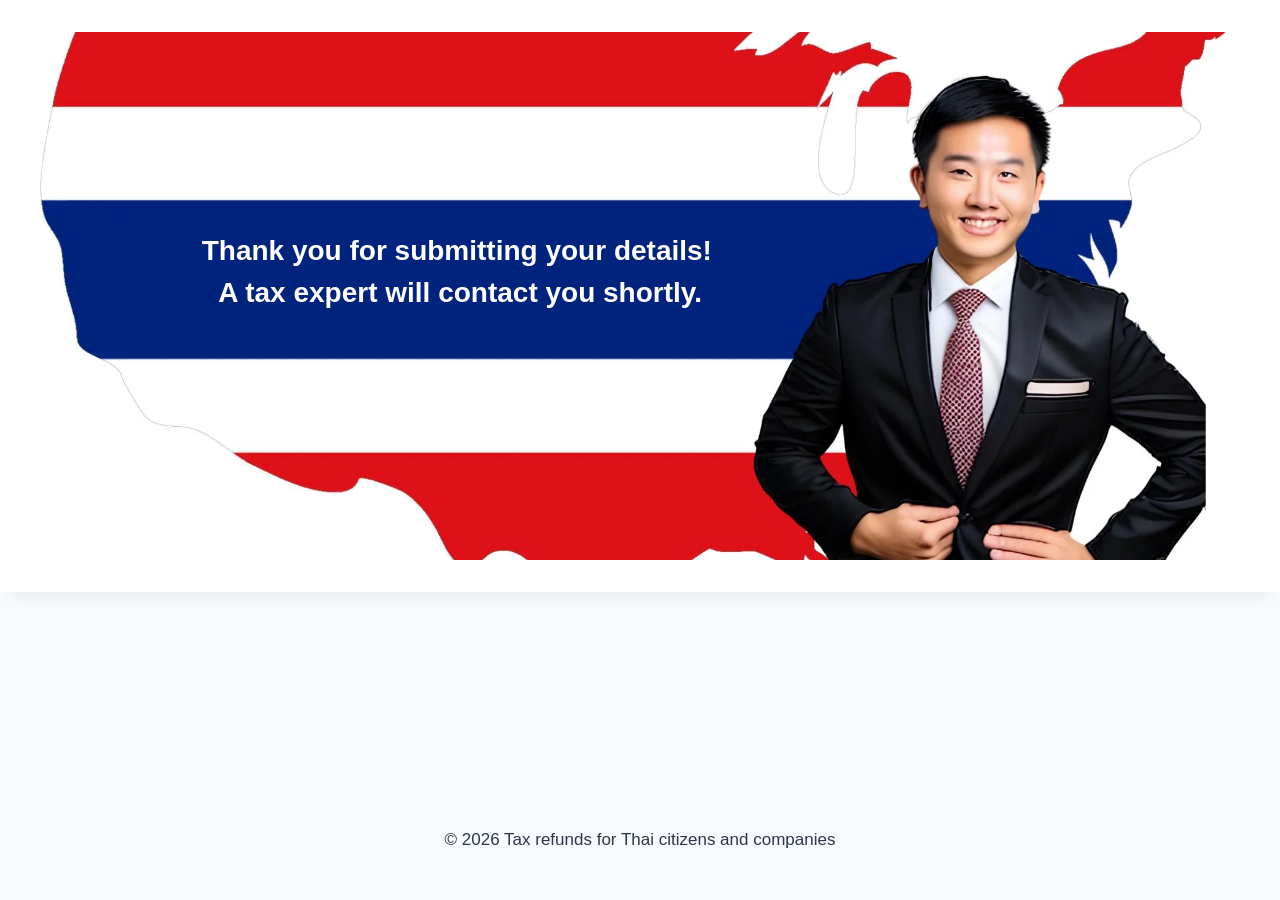
<file: pages/thank-you.html>
<!DOCTYPE html>
<html class="" itemscope="" itemtype="https://schema.org/WebPage" lang="en-US" prefix="og: https://ogp.me/ns#" style="--scrollbar-offset: 0px;"><head>
  <!-- Google tag (gtag.js) -->
  <script async src="https://www.googletagmanager.com/gtag/js?id=G-KJ52DP0M0P"></script>
  <script>
    window.dataLayer = window.dataLayer || [];
    function gtag(){dataLayer.push(arguments);}
    gtag('js', new Date());

    gtag('config', 'G-KJ52DP0M0P');
  </script>
<script data-no-optimize="1">var litespeed_docref=sessionStorage.getItem("litespeed_docref");litespeed_docref&&(Object.defineProperty(document,"referrer",{get:function(){return litespeed_docref}}),sessionStorage.removeItem("litespeed_docref"));</script> <meta charset="utf-8"/><meta content="width=device-width, initial-scale=1, minimum-scale=1" name="viewport"/><title>Thanks for submitting your details - Tax refunds for Thai citizens and companies</title><meta content="Thank you for submitting your details! A tax expert will contact you shortly." name="description"/><meta content="index, follow, max-snippet:-1, max-video-preview:-1, max-image-preview:large" name="robots"/><link href="https://www.thaiustaxrefund.com/pages/thank-you.html" rel="canonical"/><meta content="en_US" property="og:locale"/><meta content="article" property="og:type"/><meta content="Thanks for submitting your details - Tax refunds for Thai citizens and companies" property="og:title"/><meta content="Thank you for submitting your details! A tax expert will contact you shortly." property="og:description"/><meta content="https://www.thaiustaxrefund.com/thank-you/" property="og:url"/><meta content="Get Tax Back" property="og:site_name"/><meta content="2023-06-19T06:49:46+00:00" property="og:updated_time"/><meta content="2023-06-19T06:48:19+00:00" property="article:published_time"/><meta content="2023-06-19T06:49:46+00:00" property="article:modified_time"/><meta content="summary_large_image" name="twitter:card"/><meta content="Thanks for submitting your details - Tax refunds for Thai citizens and companies" name="twitter:title"/><meta content="Thank you for submitting your details! A tax expert will contact you shortly." name="twitter:description"/><meta content="Time to read" name="twitter:label1"/><meta content="Less than a minute" name="twitter:data1"/> <script class="rank-math-schema" type="application/ld+json">{"@context":"https://schema.org","@graph":[{"@type":["Person","Organization"],"@id":"https://www.thaiustaxrefund.com/#person","name":"Get Tax Back"},{"@type":"WebSite","@id":"https://www.thaiustaxrefund.com/#website","url":"https://www.thaiustaxrefund.com","name":"Get Tax Back","publisher":{"@id":"https://www.thaiustaxrefund.com/#person"},"inLanguage":"en-US"},{"@type":"WebPage","@id":"https://www.thaiustaxrefund.com/thank-you/#webpage","url":"https://www.thaiustaxrefund.com/thank-you/","name":"Thanks for submitting your details - Tax refunds for Thai citizens and companies","datePublished":"2023-06-19T06:48:19+00:00","dateModified":"2023-06-19T06:49:46+00:00","isPartOf":{"@id":"https://www.thaiustaxrefund.com/#website"},"inLanguage":"en-US"},{"@type":"Person","@id":"https://www.thaiustaxrefund.com/author/utradmin526568/","name":"Get Tax Back","url":"https://www.thaiustaxrefund.com/author/utradmin526568/","image":{"@type":"ImageObject","@id":"https://www.thaiustaxrefund.com/wp-content/litespeed/avatar/b0600c1eaf56a44a0f619558988ec80a.jpg?ver=1772257748","url":"https://www.thaiustaxrefund.com/wp-content/litespeed/avatar/b0600c1eaf56a44a0f619558988ec80a.jpg?ver=1772257748","caption":"Get Tax Back","inLanguage":"en-US"},"sameAs":["https://www.thaiustaxrefund.com"]},{"@type":"Article","headline":"Thanks for submitting your details - Tax refunds for Thai citizens and companies","keywords":"Thank you","datePublished":"2023-06-19T06:48:19+00:00","dateModified":"2023-06-19T06:49:46+00:00","author":{"@id":"https://www.thaiustaxrefund.com/author/utradmin526568/","name":"Get Tax Back"},"publisher":{"@id":"https://www.thaiustaxrefund.com/#person"},"description":"Thank you for submitting your details!&nbsp;A tax expert will contact you shortly.","name":"Thanks for submitting your details - Tax refunds for Thai citizens and companies","@id":"https://www.thaiustaxrefund.com/thank-you/#richSnippet","isPartOf":{"@id":"https://www.thaiustaxrefund.com/thank-you/#webpage"},"inLanguage":"en-US","mainEntityOfPage":{"@id":"https://www.thaiustaxrefund.com/thank-you/#webpage"}}]}</script> <link href="//www.googletagmanager.com" rel="dns-prefetch"/><link href="../assets/index_da6f7b" rel="alternate" title="Tax refunds for Thai citizens and companies » Feed" type="application/rss+xml"/> <script defer="" src="[data-uri]"></script> <link href="../assets/embed_385366" rel="alternate" title="oEmbed (JSON)" type="application/json+oembed"/><link href="../assets/embed_385366" rel="alternate" title="oEmbed (XML)" type="text/xml+oembed"/><style id="wp-img-auto-sizes-contain-inline-css">img:is([sizes=auto i],[sizes^="auto," i]){contain-intrinsic-size:3000px 1500px}
/*# sourceURL=wp-img-auto-sizes-contain-inline-css */</style><link data-optimized="1" href="../css/e3933678698fdb1ffbc7407b70de481a_6fef63.css" id="wp-block-library-css" media="all" rel="stylesheet"/><style id="wp-block-spacer-inline-css">.wp-block-spacer{clear:both}
/*# sourceURL=https://www.thaiustaxrefund.com/wp-includes/blocks/spacer/style.min.css */</style><style id="classic-theme-styles-inline-css">/*! This file is auto-generated */
.wp-block-button__link{color:#fff;background-color:#32373c;border-radius:9999px;box-shadow:none;text-decoration:none;padding:calc(.667em + 2px) calc(1.333em + 2px);font-size:1.125em}.wp-block-file__button{background:#32373c;color:#fff;text-decoration:none}
/*# sourceURL=/wp-includes/css/classic-themes.min.css */</style><style id="global-styles-inline-css">:root{--wp--preset--aspect-ratio--square: 1;--wp--preset--aspect-ratio--4-3: 4/3;--wp--preset--aspect-ratio--3-4: 3/4;--wp--preset--aspect-ratio--3-2: 3/2;--wp--preset--aspect-ratio--2-3: 2/3;--wp--preset--aspect-ratio--16-9: 16/9;--wp--preset--aspect-ratio--9-16: 9/16;--wp--preset--color--black: #000000;--wp--preset--color--cyan-bluish-gray: #abb8c3;--wp--preset--color--white: #ffffff;--wp--preset--color--pale-pink: #f78da7;--wp--preset--color--vivid-red: #cf2e2e;--wp--preset--color--luminous-vivid-orange: #ff6900;--wp--preset--color--luminous-vivid-amber: #fcb900;--wp--preset--color--light-green-cyan: #7bdcb5;--wp--preset--color--vivid-green-cyan: #00d084;--wp--preset--color--pale-cyan-blue: #8ed1fc;--wp--preset--color--vivid-cyan-blue: #0693e3;--wp--preset--color--vivid-purple: #9b51e0;--wp--preset--color--theme-palette-1: var(--global-palette1);--wp--preset--color--theme-palette-2: var(--global-palette2);--wp--preset--color--theme-palette-3: var(--global-palette3);--wp--preset--color--theme-palette-4: var(--global-palette4);--wp--preset--color--theme-palette-5: var(--global-palette5);--wp--preset--color--theme-palette-6: var(--global-palette6);--wp--preset--color--theme-palette-7: var(--global-palette7);--wp--preset--color--theme-palette-8: var(--global-palette8);--wp--preset--color--theme-palette-9: var(--global-palette9);--wp--preset--color--theme-palette-10: var(--global-palette10);--wp--preset--color--theme-palette-11: var(--global-palette11);--wp--preset--color--theme-palette-12: var(--global-palette12);--wp--preset--color--theme-palette-13: var(--global-palette13);--wp--preset--color--theme-palette-14: var(--global-palette14);--wp--preset--color--theme-palette-15: var(--global-palette15);--wp--preset--gradient--vivid-cyan-blue-to-vivid-purple: linear-gradient(135deg,rgb(6,147,227) 0%,rgb(155,81,224) 100%);--wp--preset--gradient--light-green-cyan-to-vivid-green-cyan: linear-gradient(135deg,rgb(122,220,180) 0%,rgb(0,208,130) 100%);--wp--preset--gradient--luminous-vivid-amber-to-luminous-vivid-orange: linear-gradient(135deg,rgb(252,185,0) 0%,rgb(255,105,0) 100%);--wp--preset--gradient--luminous-vivid-orange-to-vivid-red: linear-gradient(135deg,rgb(255,105,0) 0%,rgb(207,46,46) 100%);--wp--preset--gradient--very-light-gray-to-cyan-bluish-gray: linear-gradient(135deg,rgb(238,238,238) 0%,rgb(169,184,195) 100%);--wp--preset--gradient--cool-to-warm-spectrum: linear-gradient(135deg,rgb(74,234,220) 0%,rgb(151,120,209) 20%,rgb(207,42,186) 40%,rgb(238,44,130) 60%,rgb(251,105,98) 80%,rgb(254,248,76) 100%);--wp--preset--gradient--blush-light-purple: linear-gradient(135deg,rgb(255,206,236) 0%,rgb(152,150,240) 100%);--wp--preset--gradient--blush-bordeaux: linear-gradient(135deg,rgb(254,205,165) 0%,rgb(254,45,45) 50%,rgb(107,0,62) 100%);--wp--preset--gradient--luminous-dusk: linear-gradient(135deg,rgb(255,203,112) 0%,rgb(199,81,192) 50%,rgb(65,88,208) 100%);--wp--preset--gradient--pale-ocean: linear-gradient(135deg,rgb(255,245,203) 0%,rgb(182,227,212) 50%,rgb(51,167,181) 100%);--wp--preset--gradient--electric-grass: linear-gradient(135deg,rgb(202,248,128) 0%,rgb(113,206,126) 100%);--wp--preset--gradient--midnight: linear-gradient(135deg,rgb(2,3,129) 0%,rgb(40,116,252) 100%);--wp--preset--font-size--small: var(--global-font-size-small);--wp--preset--font-size--medium: var(--global-font-size-medium);--wp--preset--font-size--large: var(--global-font-size-large);--wp--preset--font-size--x-large: 42px;--wp--preset--font-size--larger: var(--global-font-size-larger);--wp--preset--font-size--xxlarge: var(--global-font-size-xxlarge);--wp--preset--spacing--20: 0.44rem;--wp--preset--spacing--30: 0.67rem;--wp--preset--spacing--40: 1rem;--wp--preset--spacing--50: 1.5rem;--wp--preset--spacing--60: 2.25rem;--wp--preset--spacing--70: 3.38rem;--wp--preset--spacing--80: 5.06rem;--wp--preset--shadow--natural: 6px 6px 9px rgba(0, 0, 0, 0.2);--wp--preset--shadow--deep: 12px 12px 50px rgba(0, 0, 0, 0.4);--wp--preset--shadow--sharp: 6px 6px 0px rgba(0, 0, 0, 0.2);--wp--preset--shadow--outlined: 6px 6px 0px -3px rgb(255, 255, 255), 6px 6px rgb(0, 0, 0);--wp--preset--shadow--crisp: 6px 6px 0px rgb(0, 0, 0);}:where(.is-layout-flex){gap: 0.5em;}:where(.is-layout-grid){gap: 0.5em;}body .is-layout-flex{display: flex;}.is-layout-flex{flex-wrap: wrap;align-items: center;}.is-layout-flex > :is(*, div){margin: 0;}body .is-layout-grid{display: grid;}.is-layout-grid > :is(*, div){margin: 0;}:where(.wp-block-columns.is-layout-flex){gap: 2em;}:where(.wp-block-columns.is-layout-grid){gap: 2em;}:where(.wp-block-post-template.is-layout-flex){gap: 1.25em;}:where(.wp-block-post-template.is-layout-grid){gap: 1.25em;}.has-black-color{color: var(--wp--preset--color--black) !important;}.has-cyan-bluish-gray-color{color: var(--wp--preset--color--cyan-bluish-gray) !important;}.has-white-color{color: var(--wp--preset--color--white) !important;}.has-pale-pink-color{color: var(--wp--preset--color--pale-pink) !important;}.has-vivid-red-color{color: var(--wp--preset--color--vivid-red) !important;}.has-luminous-vivid-orange-color{color: var(--wp--preset--color--luminous-vivid-orange) !important;}.has-luminous-vivid-amber-color{color: var(--wp--preset--color--luminous-vivid-amber) !important;}.has-light-green-cyan-color{color: var(--wp--preset--color--light-green-cyan) !important;}.has-vivid-green-cyan-color{color: var(--wp--preset--color--vivid-green-cyan) !important;}.has-pale-cyan-blue-color{color: var(--wp--preset--color--pale-cyan-blue) !important;}.has-vivid-cyan-blue-color{color: var(--wp--preset--color--vivid-cyan-blue) !important;}.has-vivid-purple-color{color: var(--wp--preset--color--vivid-purple) !important;}.has-black-background-color{background-color: var(--wp--preset--color--black) !important;}.has-cyan-bluish-gray-background-color{background-color: var(--wp--preset--color--cyan-bluish-gray) !important;}.has-white-background-color{background-color: var(--wp--preset--color--white) !important;}.has-pale-pink-background-color{background-color: var(--wp--preset--color--pale-pink) !important;}.has-vivid-red-background-color{background-color: var(--wp--preset--color--vivid-red) !important;}.has-luminous-vivid-orange-background-color{background-color: var(--wp--preset--color--luminous-vivid-orange) !important;}.has-luminous-vivid-amber-background-color{background-color: var(--wp--preset--color--luminous-vivid-amber) !important;}.has-light-green-cyan-background-color{background-color: var(--wp--preset--color--light-green-cyan) !important;}.has-vivid-green-cyan-background-color{background-color: var(--wp--preset--color--vivid-green-cyan) !important;}.has-pale-cyan-blue-background-color{background-color: var(--wp--preset--color--pale-cyan-blue) !important;}.has-vivid-cyan-blue-background-color{background-color: var(--wp--preset--color--vivid-cyan-blue) !important;}.has-vivid-purple-background-color{background-color: var(--wp--preset--color--vivid-purple) !important;}.has-black-border-color{border-color: var(--wp--preset--color--black) !important;}.has-cyan-bluish-gray-border-color{border-color: var(--wp--preset--color--cyan-bluish-gray) !important;}.has-white-border-color{border-color: var(--wp--preset--color--white) !important;}.has-pale-pink-border-color{border-color: var(--wp--preset--color--pale-pink) !important;}.has-vivid-red-border-color{border-color: var(--wp--preset--color--vivid-red) !important;}.has-luminous-vivid-orange-border-color{border-color: var(--wp--preset--color--luminous-vivid-orange) !important;}.has-luminous-vivid-amber-border-color{border-color: var(--wp--preset--color--luminous-vivid-amber) !important;}.has-light-green-cyan-border-color{border-color: var(--wp--preset--color--light-green-cyan) !important;}.has-vivid-green-cyan-border-color{border-color: var(--wp--preset--color--vivid-green-cyan) !important;}.has-pale-cyan-blue-border-color{border-color: var(--wp--preset--color--pale-cyan-blue) !important;}.has-vivid-cyan-blue-border-color{border-color: var(--wp--preset--color--vivid-cyan-blue) !important;}.has-vivid-purple-border-color{border-color: var(--wp--preset--color--vivid-purple) !important;}.has-vivid-cyan-blue-to-vivid-purple-gradient-background{background: var(--wp--preset--gradient--vivid-cyan-blue-to-vivid-purple) !important;}.has-light-green-cyan-to-vivid-green-cyan-gradient-background{background: var(--wp--preset--gradient--light-green-cyan-to-vivid-green-cyan) !important;}.has-luminous-vivid-amber-to-luminous-vivid-orange-gradient-background{background: var(--wp--preset--gradient--luminous-vivid-amber-to-luminous-vivid-orange) !important;}.has-luminous-vivid-orange-to-vivid-red-gradient-background{background: var(--wp--preset--gradient--luminous-vivid-orange-to-vivid-red) !important;}.has-very-light-gray-to-cyan-bluish-gray-gradient-background{background: var(--wp--preset--gradient--very-light-gray-to-cyan-bluish-gray) !important;}.has-cool-to-warm-spectrum-gradient-background{background: var(--wp--preset--gradient--cool-to-warm-spectrum) !important;}.has-blush-light-purple-gradient-background{background: var(--wp--preset--gradient--blush-light-purple) !important;}.has-blush-bordeaux-gradient-background{background: var(--wp--preset--gradient--blush-bordeaux) !important;}.has-luminous-dusk-gradient-background{background: var(--wp--preset--gradient--luminous-dusk) !important;}.has-pale-ocean-gradient-background{background: var(--wp--preset--gradient--pale-ocean) !important;}.has-electric-grass-gradient-background{background: var(--wp--preset--gradient--electric-grass) !important;}.has-midnight-gradient-background{background: var(--wp--preset--gradient--midnight) !important;}.has-small-font-size{font-size: var(--wp--preset--font-size--small) !important;}.has-medium-font-size{font-size: var(--wp--preset--font-size--medium) !important;}.has-large-font-size{font-size: var(--wp--preset--font-size--large) !important;}.has-x-large-font-size{font-size: var(--wp--preset--font-size--x-large) !important;}
/*# sourceURL=global-styles-inline-css */</style><link data-optimized="1" href="../css/49a134eb4c1436205fb2410e26590382_6fef63.css" id="kadence-global-css" media="all" rel="stylesheet"/><style id="kadence-global-inline-css">/* Kadence Base CSS */
:root{--global-palette1:#2B6CB0;--global-palette2:#215387;--global-palette3:#1A202C;--global-palette4:#2D3748;--global-palette5:#4A5568;--global-palette6:#718096;--global-palette7:#EDF2F7;--global-palette8:#F7FAFC;--global-palette9:#ffffff;--global-palette10:oklch(from var(--global-palette1) calc(l + 0.10 * (1 - l)) calc(c * 1.00) calc(h + 180) / 100%);--global-palette11:#13612e;--global-palette12:#1159af;--global-palette13:#b82105;--global-palette14:#f7630c;--global-palette15:#f5a524;--global-palette9rgb:255, 255, 255;--global-palette-highlight:var(--global-palette1);--global-palette-highlight-alt:var(--global-palette2);--global-palette-highlight-alt2:var(--global-palette9);--global-palette-btn-bg:var(--global-palette1);--global-palette-btn-bg-hover:var(--global-palette2);--global-palette-btn:var(--global-palette9);--global-palette-btn-hover:var(--global-palette9);--global-palette-btn-sec-bg:var(--global-palette7);--global-palette-btn-sec-bg-hover:var(--global-palette2);--global-palette-btn-sec:var(--global-palette3);--global-palette-btn-sec-hover:var(--global-palette9);--global-body-font-family:-apple-system,BlinkMacSystemFont,"Segoe UI",Roboto,Oxygen-Sans,Ubuntu,Cantarell,"Helvetica Neue",sans-serif, "Apple Color Emoji", "Segoe UI Emoji", "Segoe UI Symbol";--global-heading-font-family:inherit;--global-primary-nav-font-family:inherit;--global-fallback-font:sans-serif;--global-display-fallback-font:sans-serif;--global-content-width:1290px;--global-content-wide-width:calc(1290px + 230px);--global-content-narrow-width:842px;--global-content-edge-padding:1.5rem;--global-content-boxed-padding:2rem;--global-calc-content-width:calc(1290px - var(--global-content-edge-padding) - var(--global-content-edge-padding) );--wp--style--global--content-size:var(--global-calc-content-width);}.wp-site-blocks{--global-vw:calc( 100vw - ( 0.5 * var(--scrollbar-offset)));}body{background:var(--global-palette8);}body, input, select, optgroup, textarea{font-weight:400;font-size:17px;line-height:1.6;font-family:var(--global-body-font-family);color:var(--global-palette4);}.content-bg, body.content-style-unboxed .site{background:var(--global-palette9);}h1,h2,h3,h4,h5,h6{font-family:var(--global-heading-font-family);}h1{font-weight:700;font-size:32px;line-height:1.5;color:var(--global-palette3);}h2{font-weight:700;font-size:28px;line-height:1.5;color:var(--global-palette3);}h3{font-weight:700;font-size:24px;line-height:1.5;color:var(--global-palette3);}h4{font-weight:700;font-size:22px;line-height:1.5;color:var(--global-palette4);}h5{font-weight:700;font-size:20px;line-height:1.5;color:var(--global-palette4);}h6{font-weight:700;font-size:18px;line-height:1.5;color:var(--global-palette5);}.entry-hero .kadence-breadcrumbs{max-width:1290px;}.site-container, .site-header-row-layout-contained, .site-footer-row-layout-contained, .entry-hero-layout-contained, .comments-area, .alignfull > .wp-block-cover__inner-container, .alignwide > .wp-block-cover__inner-container{max-width:var(--global-content-width);}.content-width-narrow .content-container.site-container, .content-width-narrow .hero-container.site-container{max-width:var(--global-content-narrow-width);}@media all and (min-width: 1520px){.wp-site-blocks .content-container  .alignwide{margin-left:-115px;margin-right:-115px;width:unset;max-width:unset;}}@media all and (min-width: 1102px){.content-width-narrow .wp-site-blocks .content-container .alignwide{margin-left:-130px;margin-right:-130px;width:unset;max-width:unset;}}.content-style-boxed .wp-site-blocks .entry-content .alignwide{margin-left:calc( -1 * var( --global-content-boxed-padding ) );margin-right:calc( -1 * var( --global-content-boxed-padding ) );}.content-area{margin-top:5rem;margin-bottom:5rem;}@media all and (max-width: 1024px){.content-area{margin-top:3rem;margin-bottom:3rem;}}@media all and (max-width: 767px){.content-area{margin-top:2rem;margin-bottom:2rem;}}@media all and (max-width: 1024px){:root{--global-content-boxed-padding:2rem;}}@media all and (max-width: 767px){:root{--global-content-boxed-padding:1.5rem;}}.entry-content-wrap{padding:2rem;}@media all and (max-width: 1024px){.entry-content-wrap{padding:2rem;}}@media all and (max-width: 767px){.entry-content-wrap{padding:1.5rem;}}.entry.single-entry{box-shadow:0px 15px 15px -10px rgba(0,0,0,0.05);}.entry.loop-entry{box-shadow:0px 15px 15px -10px rgba(0,0,0,0.05);}.loop-entry .entry-content-wrap{padding:2rem;}@media all and (max-width: 1024px){.loop-entry .entry-content-wrap{padding:2rem;}}@media all and (max-width: 767px){.loop-entry .entry-content-wrap{padding:1.5rem;}}button, .button, .wp-block-button__link, input[type="button"], input[type="reset"], input[type="submit"], .fl-button, .elementor-button-wrapper .elementor-button, .wc-block-components-checkout-place-order-button, .wc-block-cart__submit{box-shadow:0px 0px 0px -7px rgba(0,0,0,0);}button:hover, button:focus, button:active, .button:hover, .button:focus, .button:active, .wp-block-button__link:hover, .wp-block-button__link:focus, .wp-block-button__link:active, input[type="button"]:hover, input[type="button"]:focus, input[type="button"]:active, input[type="reset"]:hover, input[type="reset"]:focus, input[type="reset"]:active, input[type="submit"]:hover, input[type="submit"]:focus, input[type="submit"]:active, .elementor-button-wrapper .elementor-button:hover, .elementor-button-wrapper .elementor-button:focus, .elementor-button-wrapper .elementor-button:active, .wc-block-cart__submit:hover{box-shadow:0px 15px 25px -7px rgba(0,0,0,0.1);}.kb-button.kb-btn-global-outline.kb-btn-global-inherit{padding-top:calc(px - 2px);padding-right:calc(px - 2px);padding-bottom:calc(px - 2px);padding-left:calc(px - 2px);}@media all and (max-width: 1024px){.mobile-transparent-header .entry-hero .entry-hero-container-inner{padding-top:80px;}}@media all and (max-width: 767px){.mobile-transparent-header .entry-hero .entry-hero-container-inner{padding-top:80px;}}#kt-scroll-up-reader, #kt-scroll-up{border:0px none currentColor;border-radius:0px 0px 0px 0px;color:#ffffff;bottom:30px;font-size:2.4em;padding:0.4em 0.4em 0.4em 0.4em;}#kt-scroll-up-reader.scroll-up-side-right, #kt-scroll-up.scroll-up-side-right{right:30px;}#kt-scroll-up-reader.scroll-up-side-left, #kt-scroll-up.scroll-up-side-left{left:30px;}.entry-hero.page-hero-section .entry-header{min-height:200px;}
/* Kadence Header CSS */
@media all and (max-width: 1024px){.mobile-transparent-header #masthead{position:absolute;left:0px;right:0px;z-index:100;}.kadence-scrollbar-fixer.mobile-transparent-header #masthead{right:var(--scrollbar-offset,0);}.mobile-transparent-header #masthead, .mobile-transparent-header .site-top-header-wrap .site-header-row-container-inner, .mobile-transparent-header .site-main-header-wrap .site-header-row-container-inner, .mobile-transparent-header .site-bottom-header-wrap .site-header-row-container-inner{background:transparent;}.site-header-row-tablet-layout-fullwidth, .site-header-row-tablet-layout-standard{padding:0px;}}@media all and (min-width: 1025px){.transparent-header #masthead{position:absolute;left:0px;right:0px;z-index:100;}.transparent-header.kadence-scrollbar-fixer #masthead{right:var(--scrollbar-offset,0);}.transparent-header #masthead, .transparent-header .site-top-header-wrap .site-header-row-container-inner, .transparent-header .site-main-header-wrap .site-header-row-container-inner, .transparent-header .site-bottom-header-wrap .site-header-row-container-inner{background:transparent;}}.site-branding{padding:0px 0px 0px 0px;}.site-branding .site-title{font-weight:700;font-size:26px;line-height:1.2;color:var(--global-palette3);}#masthead, #masthead .kadence-sticky-header.item-is-fixed:not(.item-at-start):not(.site-header-row-container):not(.site-main-header-wrap), #masthead .kadence-sticky-header.item-is-fixed:not(.item-at-start) > .site-header-row-container-inner{background:#ffffff;}.site-main-header-inner-wrap{min-height:80px;}.header-navigation .header-menu-container ul ul.sub-menu, .header-navigation .header-menu-container ul ul.submenu{background:var(--global-palette3);box-shadow:0px 2px 13px 0px rgba(0,0,0,0.1);}.header-navigation .header-menu-container ul ul li.menu-item, .header-menu-container ul.menu > li.kadence-menu-mega-enabled > ul > li.menu-item > a{border-bottom:1px solid rgba(255,255,255,0.1);border-radius:0px 0px 0px 0px;}.header-navigation .header-menu-container ul ul li.menu-item > a{width:200px;padding-top:1em;padding-bottom:1em;color:var(--global-palette8);font-size:12px;}.header-navigation .header-menu-container ul ul li.menu-item > a:hover{color:var(--global-palette9);background:var(--global-palette4);border-radius:0px 0px 0px 0px;}.header-navigation .header-menu-container ul ul li.menu-item.current-menu-item > a{color:var(--global-palette9);background:var(--global-palette4);border-radius:0px 0px 0px 0px;}.mobile-toggle-open-container .menu-toggle-open, .mobile-toggle-open-container .menu-toggle-open:focus{color:var(--global-palette5);padding:0.4em 0.6em 0.4em 0.6em;font-size:14px;}.mobile-toggle-open-container .menu-toggle-open.menu-toggle-style-bordered{border:1px solid currentColor;}.mobile-toggle-open-container .menu-toggle-open .menu-toggle-icon{font-size:20px;}.mobile-toggle-open-container .menu-toggle-open:hover, .mobile-toggle-open-container .menu-toggle-open:focus-visible{color:var(--global-palette-highlight);}.mobile-navigation ul li{font-size:14px;}.mobile-navigation ul li a{padding-top:1em;padding-bottom:1em;}.mobile-navigation ul li > a, .mobile-navigation ul li.menu-item-has-children > .drawer-nav-drop-wrap{color:var(--global-palette8);}.mobile-navigation ul li.current-menu-item > a, .mobile-navigation ul li.current-menu-item.menu-item-has-children > .drawer-nav-drop-wrap{color:var(--global-palette-highlight);}.mobile-navigation ul li.menu-item-has-children .drawer-nav-drop-wrap, .mobile-navigation ul li:not(.menu-item-has-children) a{border-bottom:1px solid rgba(255,255,255,0.1);}.mobile-navigation:not(.drawer-navigation-parent-toggle-true) ul li.menu-item-has-children .drawer-nav-drop-wrap button{border-left:1px solid rgba(255,255,255,0.1);}#mobile-drawer .drawer-header .drawer-toggle{padding:0.6em 0.15em 0.6em 0.15em;font-size:24px;}
/* Kadence Footer CSS */
.site-bottom-footer-inner-wrap{padding-top:30px;padding-bottom:30px;grid-column-gap:30px;}.site-bottom-footer-inner-wrap .widget{margin-bottom:30px;}.site-bottom-footer-inner-wrap .site-footer-section:not(:last-child):after{right:calc(-30px / 2);}
/* Kadence Pro Header CSS */
.header-navigation-dropdown-direction-left ul ul.submenu, .header-navigation-dropdown-direction-left ul ul.sub-menu{right:0px;left:auto;}.rtl .header-navigation-dropdown-direction-right ul ul.submenu, .rtl .header-navigation-dropdown-direction-right ul ul.sub-menu{left:0px;right:auto;}.header-account-button .nav-drop-title-wrap > .kadence-svg-iconset, .header-account-button > .kadence-svg-iconset{font-size:1.2em;}.site-header-item .header-account-button .nav-drop-title-wrap, .site-header-item .header-account-wrap > .header-account-button{display:flex;align-items:center;}.header-account-style-icon_label .header-account-label{padding-left:5px;}.header-account-style-label_icon .header-account-label{padding-right:5px;}.site-header-item .header-account-wrap .header-account-button{text-decoration:none;box-shadow:none;color:inherit;background:transparent;padding:0.6em 0em 0.6em 0em;}.header-mobile-account-wrap .header-account-button .nav-drop-title-wrap > .kadence-svg-iconset, .header-mobile-account-wrap .header-account-button > .kadence-svg-iconset{font-size:1.2em;}.header-mobile-account-wrap .header-account-button .nav-drop-title-wrap, .header-mobile-account-wrap > .header-account-button{display:flex;align-items:center;}.header-mobile-account-wrap.header-account-style-icon_label .header-account-label{padding-left:5px;}.header-mobile-account-wrap.header-account-style-label_icon .header-account-label{padding-right:5px;}.header-mobile-account-wrap .header-account-button{text-decoration:none;box-shadow:none;color:inherit;background:transparent;padding:0.6em 0em 0.6em 0em;}#login-drawer .drawer-inner .drawer-content{display:flex;justify-content:center;align-items:center;position:absolute;top:0px;bottom:0px;left:0px;right:0px;padding:0px;}#loginform p label{display:block;}#login-drawer #loginform{width:100%;}#login-drawer #loginform input{width:100%;}#login-drawer #loginform input[type="checkbox"]{width:auto;}#login-drawer .drawer-inner .drawer-header{position:relative;z-index:100;}#login-drawer .drawer-content_inner.widget_login_form_inner{padding:2em;width:100%;max-width:350px;border-radius:.25rem;background:var(--global-palette9);color:var(--global-palette4);}#login-drawer .lost_password a{color:var(--global-palette6);}#login-drawer .lost_password, #login-drawer .register-field{text-align:center;}#login-drawer .widget_login_form_inner p{margin-top:1.2em;margin-bottom:0em;}#login-drawer .widget_login_form_inner p:first-child{margin-top:0em;}#login-drawer .widget_login_form_inner label{margin-bottom:0.5em;}#login-drawer hr.register-divider{margin:1.2em 0;border-width:1px;}#login-drawer .register-field{font-size:90%;}@media all and (min-width: 1025px){#login-drawer hr.register-divider.hide-desktop{display:none;}#login-drawer p.register-field.hide-desktop{display:none;}}@media all and (max-width: 1024px){#login-drawer hr.register-divider.hide-mobile{display:none;}#login-drawer p.register-field.hide-mobile{display:none;}}@media all and (max-width: 767px){#login-drawer hr.register-divider.hide-mobile{display:none;}#login-drawer p.register-field.hide-mobile{display:none;}}.tertiary-navigation .tertiary-menu-container > ul > li.menu-item > a{padding-left:calc(1.2em / 2);padding-right:calc(1.2em / 2);padding-top:0.6em;padding-bottom:0.6em;color:var(--global-palette5);}.tertiary-navigation .tertiary-menu-container > ul > li.menu-item > a:hover{color:var(--global-palette-highlight);}.tertiary-navigation .tertiary-menu-container > ul > li.menu-item.current-menu-item > a{color:var(--global-palette3);}.header-navigation[class*="header-navigation-style-underline"] .header-menu-container.tertiary-menu-container>ul>li>a:after{width:calc( 100% - 1.2em);}.quaternary-navigation .quaternary-menu-container > ul > li.menu-item > a{padding-left:calc(1.2em / 2);padding-right:calc(1.2em / 2);padding-top:0.6em;padding-bottom:0.6em;color:var(--global-palette5);}.quaternary-navigation .quaternary-menu-container > ul > li.menu-item > a:hover{color:var(--global-palette-highlight);}.quaternary-navigation .quaternary-menu-container > ul > li.menu-item.current-menu-item > a{color:var(--global-palette3);}.header-navigation[class*="header-navigation-style-underline"] .header-menu-container.quaternary-menu-container>ul>li>a:after{width:calc( 100% - 1.2em);}#main-header .header-divider{border-right:1px solid var(--global-palette6);height:50%;}#main-header .header-divider2{border-right:1px solid var(--global-palette6);height:50%;}#main-header .header-divider3{border-right:1px solid var(--global-palette6);height:50%;}#mobile-header .header-mobile-divider, #mobile-drawer .header-mobile-divider{border-right:1px solid var(--global-palette6);height:50%;}#mobile-drawer .header-mobile-divider{border-top:1px solid var(--global-palette6);width:50%;}#mobile-header .header-mobile-divider2{border-right:1px solid var(--global-palette6);height:50%;}#mobile-drawer .header-mobile-divider2{border-top:1px solid var(--global-palette6);width:50%;}.header-item-search-bar form ::-webkit-input-placeholder{color:currentColor;opacity:0.5;}.header-item-search-bar form ::placeholder{color:currentColor;opacity:0.5;}.header-search-bar form{max-width:100%;width:240px;}.header-mobile-search-bar form{max-width:calc(100vw - var(--global-sm-spacing) - var(--global-sm-spacing));width:240px;}.header-widget-lstyle-normal .header-widget-area-inner a:not(.button){text-decoration:underline;}.element-contact-inner-wrap{display:flex;flex-wrap:wrap;align-items:center;margin-top:-0.6em;margin-left:calc(-0.6em / 2);margin-right:calc(-0.6em / 2);}.element-contact-inner-wrap .header-contact-item{display:inline-flex;flex-wrap:wrap;align-items:center;margin-top:0.6em;margin-left:calc(0.6em / 2);margin-right:calc(0.6em / 2);}.element-contact-inner-wrap .header-contact-item .kadence-svg-iconset{font-size:1em;}.header-contact-item img{display:inline-block;}.header-contact-item .contact-label{margin-left:0.3em;}.rtl .header-contact-item .contact-label{margin-right:0.3em;margin-left:0px;}.header-mobile-contact-wrap .element-contact-inner-wrap{display:flex;flex-wrap:wrap;align-items:center;margin-top:-0.6em;margin-left:calc(-0.6em / 2);margin-right:calc(-0.6em / 2);}.header-mobile-contact-wrap .element-contact-inner-wrap .header-contact-item{display:inline-flex;flex-wrap:wrap;align-items:center;margin-top:0.6em;margin-left:calc(0.6em / 2);margin-right:calc(0.6em / 2);}.header-mobile-contact-wrap .element-contact-inner-wrap .header-contact-item .kadence-svg-iconset{font-size:1em;}#main-header .header-button2{border:2px none transparent;box-shadow:0px 0px 0px -7px rgba(0,0,0,0);}#main-header .header-button2:hover{box-shadow:0px 15px 25px -7px rgba(0,0,0,0.1);}.mobile-header-button2-wrap .mobile-header-button-inner-wrap .mobile-header-button2{border:2px none transparent;box-shadow:0px 0px 0px -7px rgba(0,0,0,0);}.mobile-header-button2-wrap .mobile-header-button-inner-wrap .mobile-header-button2:hover{box-shadow:0px 15px 25px -7px rgba(0,0,0,0.1);}#widget-drawer.popup-drawer-layout-fullwidth .drawer-content .header-widget2, #widget-drawer.popup-drawer-layout-sidepanel .drawer-inner{max-width:400px;}#widget-drawer.popup-drawer-layout-fullwidth .drawer-content .header-widget2{margin:0 auto;}.widget-toggle-open{display:flex;align-items:center;background:transparent;box-shadow:none;}.widget-toggle-open:hover, .widget-toggle-open:focus{border-color:currentColor;background:transparent;box-shadow:none;}.widget-toggle-open .widget-toggle-icon{display:flex;}.widget-toggle-open .widget-toggle-label{padding-right:5px;}.rtl .widget-toggle-open .widget-toggle-label{padding-left:5px;padding-right:0px;}.widget-toggle-open .widget-toggle-label:empty, .rtl .widget-toggle-open .widget-toggle-label:empty{padding-right:0px;padding-left:0px;}.widget-toggle-open-container .widget-toggle-open{color:var(--global-palette5);padding:0.4em 0.6em 0.4em 0.6em;font-size:14px;}.widget-toggle-open-container .widget-toggle-open.widget-toggle-style-bordered{border:1px solid currentColor;}.widget-toggle-open-container .widget-toggle-open .widget-toggle-icon{font-size:20px;}.widget-toggle-open-container .widget-toggle-open:hover, .widget-toggle-open-container .widget-toggle-open:focus{color:var(--global-palette-highlight);}#widget-drawer .header-widget-2style-normal a:not(.button){text-decoration:underline;}#widget-drawer .header-widget-2style-plain a:not(.button){text-decoration:none;}#widget-drawer .header-widget2 .widget-title{color:var(--global-palette9);}#widget-drawer .header-widget2{color:var(--global-palette8);}#widget-drawer .header-widget2 a:not(.button), #widget-drawer .header-widget2 .drawer-sub-toggle{color:var(--global-palette8);}#widget-drawer .header-widget2 a:not(.button):hover, #widget-drawer .header-widget2 .drawer-sub-toggle:hover{color:var(--global-palette9);}#mobile-secondary-site-navigation ul li{font-size:14px;}#mobile-secondary-site-navigation ul li a{padding-top:1em;padding-bottom:1em;}#mobile-secondary-site-navigation ul li > a, #mobile-secondary-site-navigation ul li.menu-item-has-children > .drawer-nav-drop-wrap{color:var(--global-palette8);}#mobile-secondary-site-navigation ul li.current-menu-item > a, #mobile-secondary-site-navigation ul li.current-menu-item.menu-item-has-children > .drawer-nav-drop-wrap{color:var(--global-palette-highlight);}#mobile-secondary-site-navigation ul li.menu-item-has-children .drawer-nav-drop-wrap, #mobile-secondary-site-navigation ul li:not(.menu-item-has-children) a{border-bottom:1px solid rgba(255,255,255,0.1);}#mobile-secondary-site-navigation:not(.drawer-navigation-parent-toggle-true) ul li.menu-item-has-children .drawer-nav-drop-wrap button{border-left:1px solid rgba(255,255,255,0.1);}
/*# sourceURL=kadence-global-inline-css */</style><link data-optimized="1" href="../css/c8e8aeefc3e534eb9e07d42381f30fe2_6fef63.css" id="kadence-header-css" media="all" rel="stylesheet"/><link data-optimized="1" href="../css/f799adb85bad048f7c2b7fe76d85c3c1_6fef63.css" id="kadence-content-css" media="all" rel="stylesheet"/><link data-optimized="1" href="../css/7be1529baf296d41f81154cf9247de44_6fef63.css" id="kadence-footer-css" media="all" rel="stylesheet"/><link data-optimized="1" href="../css/3bdb9bfbb887e85a6fa4e19048d7d341_6fef63.css" id="menu-addons-css" media="all" rel="stylesheet"/><link data-optimized="1" href="../css/90bd45a5743c7c2a64b377e4640368d3_6fef63.css" id="kadence-blocks-rowlayout-css" media="all" rel="stylesheet"/><link data-optimized="1" href="../css/b88f379743d77d55e89072ac87cef118_6fef63.css" id="kadence-blocks-column-css" media="all" rel="stylesheet"/><style id="kadence-blocks-advancedheading-inline-css">.wp-block-kadence-advancedheading mark{background:transparent;border-style:solid;border-width:0}
	.wp-block-kadence-advancedheading mark.kt-highlight{color:#f76a0c;}
	.kb-adv-heading-icon{display: inline-flex;justify-content: center;align-items: center;}
	.is-layout-constrained > .kb-advanced-heading-link {display: block;}.wp-block-kadence-advancedheading.has-background{padding: 0;}	.single-content .kadence-advanced-heading-wrapper h1,
	.single-content .kadence-advanced-heading-wrapper h2,
	.single-content .kadence-advanced-heading-wrapper h3,
	.single-content .kadence-advanced-heading-wrapper h4,
	.single-content .kadence-advanced-heading-wrapper h5,
	.single-content .kadence-advanced-heading-wrapper h6 {margin: 1.5em 0 .5em;}
	.single-content .kadence-advanced-heading-wrapper+* { margin-top:0;}.kb-screen-reader-text{position:absolute;width:1px;height:1px;padding:0;margin:-1px;overflow:hidden;clip:rect(0,0,0,0);}
/*# sourceURL=kadence-blocks-advancedheading-inline-css */</style><link data-optimized="1" href="../css/55e9fb436439ed3addc64f6091e0891c_6fef63.css" id="kadence-rankmath-css" media="all" rel="stylesheet"/><style id="kadence-blocks-global-variables-inline-css">:root {--global-kb-font-size-sm:clamp(0.8rem, 0.73rem + 0.217vw, 0.9rem);--global-kb-font-size-md:clamp(1.1rem, 0.995rem + 0.326vw, 1.25rem);--global-kb-font-size-lg:clamp(1.75rem, 1.576rem + 0.543vw, 2rem);--global-kb-font-size-xl:clamp(2.25rem, 1.728rem + 1.63vw, 3rem);--global-kb-font-size-xxl:clamp(2.5rem, 1.456rem + 3.26vw, 4rem);--global-kb-font-size-xxxl:clamp(2.75rem, 0.489rem + 7.065vw, 6rem);}
/*# sourceURL=kadence-blocks-global-variables-inline-css */</style><style id="kadence_blocks_css-inline-css">.kb-row-layout-id_da0197-f1 > .kt-row-column-wrap{padding-top:var(--global-kb-spacing-sm, 1.5rem);padding-bottom:var(--global-kb-spacing-sm, 1.5rem);grid-template-columns:minmax(0, calc(70% - ((var(--kb-default-row-gutter, var(--global-row-gutter-md, 2rem)) * 1 )/2)))minmax(0, calc(30% - ((var(--kb-default-row-gutter, var(--global-row-gutter-md, 2rem)) * 1 )/2)));}.kb-row-layout-id_da0197-f1{background-image:url(../images/thaiustaxrefund-Thai-US-Tax-Refund-10.jpg_7a54f9.webp);background-size:cover;background-position:center center;background-attachment:scroll;background-repeat:no-repeat;}@media all and (max-width: 767px){.kb-row-layout-id_da0197-f1 > .kt-row-column-wrap{grid-template-columns:minmax(0, 1fr);}}.kadence-column_fd34f1-b5 > .kt-inside-inner-col{column-gap:var(--global-kb-gap-sm, 1rem);}.kadence-column_fd34f1-b5 > .kt-inside-inner-col{flex-direction:column;}.kadence-column_fd34f1-b5 > .kt-inside-inner-col > .aligncenter{width:100%;}@media all and (max-width: 1024px){.kadence-column_fd34f1-b5 > .kt-inside-inner-col{flex-direction:column;justify-content:center;}}@media all and (max-width: 767px){.kadence-column_fd34f1-b5 > .kt-inside-inner-col{flex-direction:column;justify-content:center;}}.wp-block-kadence-advancedheading.kt-adv-heading_08ee34-89, .wp-block-kadence-advancedheading.kt-adv-heading_08ee34-89[data-kb-block="kb-adv-heading_08ee34-89"]{text-align:center;color:#ffffff;}.wp-block-kadence-advancedheading.kt-adv-heading_08ee34-89 mark.kt-highlight, .wp-block-kadence-advancedheading.kt-adv-heading_08ee34-89[data-kb-block="kb-adv-heading_08ee34-89"] mark.kt-highlight{-webkit-box-decoration-break:clone;box-decoration-break:clone;}.wp-block-kadence-advancedheading.kt-adv-heading_08ee34-89 img.kb-inline-image, .wp-block-kadence-advancedheading.kt-adv-heading_08ee34-89[data-kb-block="kb-adv-heading_08ee34-89"] img.kb-inline-image{width:150px;display:inline-block;}.kadence-column_9e854d-bb > .kt-inside-inner-col{column-gap:var(--global-kb-gap-sm, 1rem);}.kadence-column_9e854d-bb > .kt-inside-inner-col{flex-direction:column;}.kadence-column_9e854d-bb > .kt-inside-inner-col > .aligncenter{width:100%;}@media all and (max-width: 1024px){.kadence-column_9e854d-bb > .kt-inside-inner-col{flex-direction:column;justify-content:center;}}@media all and (max-width: 767px){.kadence-column_9e854d-bb > .kt-inside-inner-col{flex-direction:column;justify-content:center;}}
/*# sourceURL=kadence_blocks_css-inline-css */</style><link href="../assets/index_8ae5b8" rel="https://api.w.org/"/><link href="../assets/1168_16cc5b" rel="alternate" title="JSON" type="application/json"/><link href="../assets/xmlrpc.php" rel="EditURI" title="RSD" type="application/rsd+xml"/><meta content="WordPress 6.9.1" name="generator"/><link href="../assets/index" rel="shortlink"/><meta content="Site Kit by Google 1.173.0" name="generator"/>    </head><body class="wp-singular page-template-default page page-id-1168 wp-embed-responsive wp-theme-kadence footer-on-bottom hide-focus-outline link-style-standard content-title-style-hide content-width-fullwidth content-style-boxed content-vertical-padding-show non-transparent-header mobile-non-transparent-header">
<noscript>

</noscript><div class="site wp-site-blocks" id="wrapper">
<a class="skip-link screen-reader-text scroll-ignore" href="#main">Skip to content</a><header class="site-header" id="masthead" itemscope="" itemtype="https://schema.org/WPHeader" role="banner"><div class="site-header-wrap" id="main-header"><div class="site-header-inner-wrap"><div class="site-header-upper-wrap"><div class="site-header-upper-inner-wrap"></div></div></div></div><div class="site-mobile-header-wrap" id="mobile-header"><div class="site-header-inner-wrap"><div class="site-header-upper-wrap"><div class="site-header-upper-inner-wrap"><div class="site-main-header-wrap site-header-focus-item site-header-row-layout-standard site-header-row-tablet-layout-default site-header-row-mobile-layout-default"><div class="site-header-row-container-inner"><div class="site-container"><div class="site-main-header-inner-wrap site-header-row site-header-row-has-sides site-header-row-no-center"><div class="site-header-main-section-left site-header-section site-header-section-left"><div class="site-header-item site-header-focus-item" data-section="title_tagline"><div class="site-branding mobile-site-branding branding-layout-standard branding-tablet-layout-inherit branding-mobile-layout-inherit"><a class="brand" href="../index.html" rel="home"><div class="site-title-wrap"><div class="site-title vs-md-false">Tax refunds for Thai citizens and companies</div></div></a></div></div></div><div class="site-header-main-section-right site-header-section site-header-section-right"><div class="site-header-item site-header-focus-item site-header-item-navgation-popup-toggle" data-section="kadence_customizer_mobile_trigger"><div class="mobile-toggle-open-container">
<button aria-expanded="false" aria-label="Open menu" class="menu-toggle-open drawer-toggle menu-toggle-style-default" data-set-focus=".menu-toggle-close" data-toggle-body-class="showing-popup-drawer-from-right" data-toggle-target="#mobile-drawer" id="mobile-toggle">
<span class="menu-toggle-icon"><span class="kadence-svg-iconset"><svg aria-hidden="true" class="kadence-svg-icon kadence-menu-svg" fill="currentColor" height="24" version="1.1" viewbox="0 0 24 24" width="24" xmlns="http://www.w3.org/2000/svg"><title>Toggle Menu</title><path d="M3 13h18c0.552 0 1-0.448 1-1s-0.448-1-1-1h-18c-0.552 0-1 0.448-1 1s0.448 1 1 1zM3 7h18c0.552 0 1-0.448 1-1s-0.448-1-1-1h-18c-0.552 0-1 0.448-1 1s0.448 1 1 1zM3 19h18c0.552 0 1-0.448 1-1s-0.448-1-1-1h-18c-0.552 0-1 0.448-1 1s0.448 1 1 1z"></path>
</svg></span></span>
</button></div></div></div></div></div></div></div></div></div></div></div></header><main class="wrap kt-clear" id="inner-wrap" role="main"><div class="content-area" id="primary"><div class="content-container site-container"><div class="site-main" id="main"><div class="content-wrap"><article class="entry content-bg single-entry post-1168 page type-page status-publish hentry" id="post-1168"><div class="entry-content-wrap"><div class="entry-content single-content"><div class="kb-row-layout-wrap kb-row-layout-id_da0197-f1 alignnone kt-row-has-bg wp-block-kadence-rowlayout"><div class="kt-row-column-wrap kt-has-2-columns kt-row-layout-equal kt-tab-layout-inherit kt-mobile-layout-row kt-row-valign-top"><div class="wp-block-kadence-column kadence-column_fd34f1-b5"><div class="kt-inside-inner-col"><div aria-hidden="true" class="wp-block-spacer" style="height:132px"></div><h2 class="kt-adv-heading_08ee34-89 wp-block-kadence-advancedheading" data-kb-block="kb-adv-heading_08ee34-89">Thank you for submitting your details!<br/> A tax expert will contact you shortly.</h2><div aria-hidden="true" class="wp-block-spacer" style="height:208px"></div></div></div><div class="wp-block-kadence-column kadence-column_9e854d-bb"><div class="kt-inside-inner-col"></div></div></div></div></div></div></article></div></div></div></div></main><footer class="site-footer" id="colophon" role="contentinfo"><div class="site-footer-wrap"><div class="site-bottom-footer-wrap site-footer-row-container site-footer-focus-item site-footer-row-layout-standard site-footer-row-tablet-layout-default site-footer-row-mobile-layout-default" data-section="kadence_customizer_footer_bottom"><div class="site-footer-row-container-inner"><div class="site-container"><div class="site-bottom-footer-inner-wrap site-footer-row site-footer-row-columns-1 site-footer-row-column-layout-row site-footer-row-tablet-column-layout-default site-footer-row-mobile-column-layout-row ft-ro-dir-row ft-ro-collapse-normal ft-ro-t-dir-default ft-ro-m-dir-default ft-ro-lstyle-plain"><div class="site-footer-bottom-section-1 site-footer-section footer-section-inner-items-1"><div class="footer-widget-area site-info site-footer-focus-item content-align-default content-tablet-align-default content-mobile-align-default content-valign-default content-tablet-valign-default content-mobile-valign-default" data-section="kadence_customizer_footer_html"><div class="footer-widget-area-inner site-info-inner"><div class="footer-html inner-link-style-normal"><div class="footer-html-inner"><p>© 2026 Tax refunds for Thai citizens and companies</p></div></div></div></div></div></div></div></div></div></div></footer></div> <script defer="" src="[data-uri]"></script> <script type="speculationrules">{"prefetch":[{"source":"document","where":{"and":[{"href_matches":"/*"},{"not":{"href_matches":["/wp-*.php","/wp-admin/*","/wp-content/uploads/*","/wp-content/*","/wp-content/plugins/*","/wp-content/themes/kadence/*","/*\\?(.+)"]}},{"not":{"selector_matches":"a[rel~=\"nofollow\"]"}},{"not":{"selector_matches":".no-prefetch, .no-prefetch a"}}]},"eagerness":"conservative"}]}</script> <a aria-hidden="true" aria-label="Scroll to top" class="kadence-scroll-to-top scroll-up-wrap scroll-ignore scroll-up-side-right scroll-up-style-outline vs-lg-true vs-md-true vs-sm-false" href="#wrapper" id="kt-scroll-up" tabindex="-1"><span class="kadence-svg-iconset"><svg aria-hidden="true" class="kadence-svg-icon kadence-chevron-up2-svg" fill="currentColor" height="28" version="1.1" viewbox="0 0 28 28" width="28" xmlns="http://www.w3.org/2000/svg"><title>Scroll to top</title><path d="M26.297 20.797l-2.594 2.578c-0.391 0.391-1.016 0.391-1.406 0l-8.297-8.297-8.297 8.297c-0.391 0.391-1.016 0.391-1.406 0l-2.594-2.578c-0.391-0.391-0.391-1.031 0-1.422l11.594-11.578c0.391-0.391 1.016-0.391 1.406 0l11.594 11.578c0.391 0.391 0.391 1.031 0 1.422z"></path>
</svg></span></a><button aria-label="Scroll to top" class="kadence-scroll-to-top scroll-up-wrap scroll-ignore scroll-up-side-right scroll-up-style-outline vs-lg-true vs-md-true vs-sm-false" href="#wrapper" id="kt-scroll-up-reader"><span class="kadence-svg-iconset"><svg aria-hidden="true" class="kadence-svg-icon kadence-chevron-up2-svg" fill="currentColor" height="28" version="1.1" viewbox="0 0 28 28" width="28" xmlns="http://www.w3.org/2000/svg"><title>Scroll to top</title><path d="M26.297 20.797l-2.594 2.578c-0.391 0.391-1.016 0.391-1.406 0l-8.297-8.297-8.297 8.297c-0.391 0.391-1.016 0.391-1.406 0l-2.594-2.578c-0.391-0.391-0.391-1.031 0-1.422l11.594-11.578c0.391-0.391 1.016-0.391 1.406 0l11.594 11.578c0.391 0.391 0.391 1.031 0 1.422z"></path>
</svg></span></button><div class="popup-drawer popup-drawer-layout-sidepanel popup-drawer-animation-fade popup-drawer-side-right" data-drawer-target-string="#mobile-drawer" id="mobile-drawer"><div class="drawer-overlay" data-drawer-target-string="#mobile-drawer"></div><div class="drawer-inner"><div class="drawer-header">
<button aria-expanded="false" aria-label="Close menu" class="menu-toggle-close drawer-toggle" data-set-focus=".menu-toggle-open" data-toggle-body-class="showing-popup-drawer-from-right" data-toggle-target="#mobile-drawer">
<span class="toggle-close-bar"></span>
<span class="toggle-close-bar"></span>
</button></div><div class="drawer-content mobile-drawer-content content-align-left content-valign-top"><div class="site-header-item site-header-focus-item site-header-item-mobile-navigation mobile-navigation-layout-stretch-false" data-section="kadence_customizer_mobile_navigation"><nav aria-label="Primary Mobile" class="mobile-navigation drawer-navigation drawer-navigation-parent-toggle-false" id="mobile-site-navigation" role="navigation"><div class="mobile-menu-container drawer-menu-container"><ul class="menu" id="primary-menu"><li class="menu-item page-item-1015"><a href="../index.html">Home</a></li><li class="menu-item page-item-1180"><a href="thai.html">Thai</a></li><li class="menu-item page-item-1243"><a href="thai_us_tax_refund.html">Thai US Tax Refunds</a></li><li class="menu-item page-item-1168 current_menu-item"><a aria-current="page" href="thank-you.html">Thanks for submitting your details</a></li></ul></div></nav></div></div></div></div> <script defer="" id="kadence-navigation-js-extra" src="[data-uri]"></script> <script data-deferred="1" data-optimized="1" defer="" id="kadence-navigation-js" src="../scripts/3a057617f3e68e2449485dbea2802900_e8355f.js"></script> <script defer="" id="wp-statistics-tracker-js-extra" src="[data-uri]"></script> <script data-deferred="1" data-optimized="1" defer="" id="wp-statistics-tracker-js" src="../scripts/b9e4576cedd591db132a0a594412b430_e8355f.js"></script> <iframe height="0" style="display: none; visibility: hidden;" width="0"></iframe>
    <!-- Cloudflare Web Analytics -->
    <script type='module' src='https://static.cloudflareinsights.com/beacon.min.js' data-cf-beacon='{"token": "442a46e7a26b40288746b871b4a1b2d2"}'></script>
    <!-- End Cloudflare Web Analytics -->
</body></html>
</file>
<file: css/e3933678698fdb1ffbc7407b70de481a_6fef63.css>
.wp-block-accordion{box-sizing:border-box}.wp-block-accordion-item.is-open>.wp-block-accordion-heading .wp-block-accordion-heading__toggle-icon{transform:rotate(45deg)}@media (prefers-reduced-motion:no-preference){.wp-block-accordion-item{transition:grid-template-rows .3s ease-out}.wp-block-accordion-item>.wp-block-accordion-heading .wp-block-accordion-heading__toggle-icon{transition:transform .2s ease-in-out}}.wp-block-accordion-heading__toggle{align-items:center;background:none;border:none;color:inherit;cursor:pointer;display:flex;font-family:inherit;font-size:inherit;font-style:inherit;font-weight:inherit;letter-spacing:inherit;line-height:inherit;overflow:hidden;padding:var(--wp--preset--spacing--20,1em) 0;text-align:inherit;text-decoration:inherit;text-transform:inherit;width:100%;word-spacing:inherit}.wp-block-accordion-heading__toggle:not(:focus-visible){outline:none}.wp-block-accordion-heading__toggle:hover .wp-block-accordion-heading__toggle-title{text-decoration:underline}.wp-block-accordion-heading__toggle-title{flex:1}.wp-block-accordion-heading__toggle-icon{align-items:center;display:flex;height:1.2em;justify-content:center;width:1.2em}.wp-block-accordion-panel[aria-hidden=true],.wp-block-accordion-panel[inert]{display:none;margin-block-start:0}.wp-block-archives{box-sizing:border-box}.wp-block-archives-dropdown label{display:block}.wp-block-avatar{line-height:0}.wp-block-avatar,.wp-block-avatar img{box-sizing:border-box}.wp-block-avatar.aligncenter{text-align:center}.wp-block-audio{box-sizing:border-box}.wp-block-audio :where(figcaption){margin-bottom:1em;margin-top:.5em}.wp-block-audio audio{min-width:300px;width:100%}.wp-block-breadcrumbs{box-sizing:border-box}.wp-block-breadcrumbs ol{flex-wrap:wrap;list-style:none}.wp-block-breadcrumbs li,.wp-block-breadcrumbs ol{align-items:center;display:flex;margin:0;padding:0}.wp-block-breadcrumbs li:not(:last-child):after{content:var(--separator,"/");margin:0 .5em;opacity:.7}.wp-block-breadcrumbs span{color:inherit}.wp-block-button__link{align-content:center;box-sizing:border-box;cursor:pointer;display:inline-block;height:100%;text-align:center;word-break:break-word}.wp-block-button__link.aligncenter{text-align:center}.wp-block-button__link.alignright{text-align:right}:where(.wp-block-button__link){border-radius:9999px;box-shadow:none;padding:calc(.667em + 2px) calc(1.333em + 2px);text-decoration:none}.wp-block-button[style*=text-decoration] .wp-block-button__link{text-decoration:inherit}.wp-block-buttons>.wp-block-button.has-custom-width{max-width:none}.wp-block-buttons>.wp-block-button.has-custom-width .wp-block-button__link{width:100%}.wp-block-buttons>.wp-block-button.has-custom-font-size .wp-block-button__link{font-size:inherit}.wp-block-buttons>.wp-block-button.wp-block-button__width-25{width:calc(25% - var(--wp--style--block-gap, .5em)*.75)}.wp-block-buttons>.wp-block-button.wp-block-button__width-50{width:calc(50% - var(--wp--style--block-gap, .5em)*.5)}.wp-block-buttons>.wp-block-button.wp-block-button__width-75{width:calc(75% - var(--wp--style--block-gap, .5em)*.25)}.wp-block-buttons>.wp-block-button.wp-block-button__width-100{flex-basis:100%;width:100%}.wp-block-buttons.is-vertical>.wp-block-button.wp-block-button__width-25{width:25%}.wp-block-buttons.is-vertical>.wp-block-button.wp-block-button__width-50{width:50%}.wp-block-buttons.is-vertical>.wp-block-button.wp-block-button__width-75{width:75%}.wp-block-button.is-style-squared,.wp-block-button__link.wp-block-button.is-style-squared{border-radius:0}.wp-block-button.no-border-radius,.wp-block-button__link.no-border-radius{border-radius:0!important}:root :where(.wp-block-button .wp-block-button__link.is-style-outline),:root :where(.wp-block-button.is-style-outline>.wp-block-button__link){border:2px solid;padding:.667em 1.333em}:root :where(.wp-block-button .wp-block-button__link.is-style-outline:not(.has-text-color)),:root :where(.wp-block-button.is-style-outline>.wp-block-button__link:not(.has-text-color)){color:currentColor}:root :where(.wp-block-button .wp-block-button__link.is-style-outline:not(.has-background)),:root :where(.wp-block-button.is-style-outline>.wp-block-button__link:not(.has-background)){background-color:initial;background-image:none}.wp-block-buttons{box-sizing:border-box}.wp-block-buttons.is-vertical{flex-direction:column}.wp-block-buttons.is-vertical>.wp-block-button:last-child{margin-bottom:0}.wp-block-buttons>.wp-block-button{display:inline-block;margin:0}.wp-block-buttons.is-content-justification-left{justify-content:flex-start}.wp-block-buttons.is-content-justification-left.is-vertical{align-items:flex-start}.wp-block-buttons.is-content-justification-center{justify-content:center}.wp-block-buttons.is-content-justification-center.is-vertical{align-items:center}.wp-block-buttons.is-content-justification-right{justify-content:flex-end}.wp-block-buttons.is-content-justification-right.is-vertical{align-items:flex-end}.wp-block-buttons.is-content-justification-space-between{justify-content:space-between}.wp-block-buttons.aligncenter{text-align:center}.wp-block-buttons:not(.is-content-justification-space-between,.is-content-justification-right,.is-content-justification-left,.is-content-justification-center) .wp-block-button.aligncenter{margin-left:auto;margin-right:auto;width:100%}.wp-block-buttons[style*=text-decoration] .wp-block-button,.wp-block-buttons[style*=text-decoration] .wp-block-button__link{text-decoration:inherit}.wp-block-buttons.has-custom-font-size .wp-block-button__link{font-size:inherit}.wp-block-buttons .wp-block-button__link{width:100%}.wp-block-button.aligncenter,.wp-block-calendar{text-align:center}.wp-block-calendar td,.wp-block-calendar th{border:1px solid;padding:.25em}.wp-block-calendar th{font-weight:400}.wp-block-calendar caption{background-color:inherit}.wp-block-calendar table{border-collapse:collapse;width:100%}.wp-block-calendar table.has-background th{background-color:inherit}.wp-block-calendar table.has-text-color th{color:inherit}.wp-block-calendar :where(table:not(.has-text-color)){color:#40464d}.wp-block-calendar :where(table:not(.has-text-color)) td,.wp-block-calendar :where(table:not(.has-text-color)) th{border-color:#ddd}:where(.wp-block-calendar table:not(.has-background) th){background:#ddd}.wp-block-categories{box-sizing:border-box}.wp-block-categories.alignleft{margin-right:2em}.wp-block-categories.alignright{margin-left:2em}.wp-block-categories.wp-block-categories-dropdown.aligncenter{text-align:center}.wp-block-categories .wp-block-categories__label{display:block;width:100%}.wp-block-code{box-sizing:border-box}.wp-block-code code{
  /*!rtl:begin:ignore*/direction:ltr;display:block;font-family:inherit;overflow-wrap:break-word;text-align:initial;white-space:pre-wrap
  /*!rtl:end:ignore*/}.wp-block-columns{box-sizing:border-box;display:flex;flex-wrap:wrap!important}@media (min-width:782px){.wp-block-columns{flex-wrap:nowrap!important}}.wp-block-columns{align-items:normal!important}.wp-block-columns.are-vertically-aligned-top{align-items:flex-start}.wp-block-columns.are-vertically-aligned-center{align-items:center}.wp-block-columns.are-vertically-aligned-bottom{align-items:flex-end}@media (max-width:781px){.wp-block-columns:not(.is-not-stacked-on-mobile)>.wp-block-column{flex-basis:100%!important}}@media (min-width:782px){.wp-block-columns:not(.is-not-stacked-on-mobile)>.wp-block-column{flex-basis:0;flex-grow:1}.wp-block-columns:not(.is-not-stacked-on-mobile)>.wp-block-column[style*=flex-basis]{flex-grow:0}}.wp-block-columns.is-not-stacked-on-mobile{flex-wrap:nowrap!important}.wp-block-columns.is-not-stacked-on-mobile>.wp-block-column{flex-basis:0;flex-grow:1}.wp-block-columns.is-not-stacked-on-mobile>.wp-block-column[style*=flex-basis]{flex-grow:0}:where(.wp-block-columns){margin-bottom:1.75em}:where(.wp-block-columns.has-background){padding:1.25em 2.375em}.wp-block-column{flex-grow:1;min-width:0;overflow-wrap:break-word;word-break:break-word}.wp-block-column.is-vertically-aligned-top{align-self:flex-start}.wp-block-column.is-vertically-aligned-center{align-self:center}.wp-block-column.is-vertically-aligned-bottom{align-self:flex-end}.wp-block-column.is-vertically-aligned-stretch{align-self:stretch}.wp-block-column.is-vertically-aligned-bottom,.wp-block-column.is-vertically-aligned-center,.wp-block-column.is-vertically-aligned-top{width:100%}.wp-block-post-comments{box-sizing:border-box}.wp-block-post-comments .alignleft{float:left}.wp-block-post-comments .alignright{float:right}.wp-block-post-comments .navigation:after{clear:both;content:"";display:table}.wp-block-post-comments .commentlist{clear:both;list-style:none;margin:0;padding:0}.wp-block-post-comments .commentlist .comment{min-height:2.25em;padding-left:3.25em}.wp-block-post-comments .commentlist .comment p{font-size:1em;line-height:1.8;margin:1em 0}.wp-block-post-comments .commentlist .children{list-style:none;margin:0;padding:0}.wp-block-post-comments .comment-author{line-height:1.5}.wp-block-post-comments .comment-author .avatar{border-radius:1.5em;display:block;float:left;height:2.5em;margin-right:.75em;margin-top:.5em;width:2.5em}.wp-block-post-comments .comment-author cite{font-style:normal}.wp-block-post-comments .comment-meta{font-size:.875em;line-height:1.5}.wp-block-post-comments .comment-meta b{font-weight:400}.wp-block-post-comments .comment-meta .comment-awaiting-moderation{display:block;margin-bottom:1em;margin-top:1em}.wp-block-post-comments .comment-body .commentmetadata{font-size:.875em}.wp-block-post-comments .comment-form-author label,.wp-block-post-comments .comment-form-comment label,.wp-block-post-comments .comment-form-email label,.wp-block-post-comments .comment-form-url label{display:block;margin-bottom:.25em}.wp-block-post-comments .comment-form input:not([type=submit]):not([type=checkbox]),.wp-block-post-comments .comment-form textarea{box-sizing:border-box;display:block;width:100%}.wp-block-post-comments .comment-form-cookies-consent{display:flex;gap:.25em}.wp-block-post-comments .comment-form-cookies-consent #wp-comment-cookies-consent{margin-top:.35em}.wp-block-post-comments .comment-reply-title{margin-bottom:0}.wp-block-post-comments .comment-reply-title :where(small){font-size:var(--wp--preset--font-size--medium,smaller);margin-left:.5em}.wp-block-post-comments .reply{font-size:.875em;margin-bottom:1.4em}.wp-block-post-comments input:not([type=submit]),.wp-block-post-comments textarea{border:1px solid #949494;font-family:inherit;font-size:1em}.wp-block-post-comments input:not([type=submit]):not([type=checkbox]),.wp-block-post-comments textarea{padding:calc(.667em + 2px)}:where(.wp-block-post-comments input[type=submit]){border:none}.wp-block-comments{box-sizing:border-box}.wp-block-comments-pagination>.wp-block-comments-pagination-next,.wp-block-comments-pagination>.wp-block-comments-pagination-numbers,.wp-block-comments-pagination>.wp-block-comments-pagination-previous{font-size:inherit}.wp-block-comments-pagination .wp-block-comments-pagination-previous-arrow{display:inline-block;margin-right:1ch}.wp-block-comments-pagination .wp-block-comments-pagination-previous-arrow:not(.is-arrow-chevron){transform:scaleX(1)}.wp-block-comments-pagination .wp-block-comments-pagination-next-arrow{display:inline-block;margin-left:1ch}.wp-block-comments-pagination .wp-block-comments-pagination-next-arrow:not(.is-arrow-chevron){transform:scaleX(1)}.wp-block-comments-pagination.aligncenter{justify-content:center}.wp-block-comment-template{box-sizing:border-box;list-style:none;margin-bottom:0;max-width:100%;padding:0}.wp-block-comment-template li{clear:both}.wp-block-comment-template ol{list-style:none;margin-bottom:0;max-width:100%;padding-left:2rem}.wp-block-comment-template.alignleft{float:left}.wp-block-comment-template.aligncenter{margin-left:auto;margin-right:auto;width:fit-content}.wp-block-comment-template.alignright{float:right}.wp-block-comment-date{box-sizing:border-box}.comment-awaiting-moderation{display:block;font-size:.875em;line-height:1.5}.wp-block-comment-author-name,.wp-block-comment-content,.wp-block-comment-edit-link,.wp-block-comment-reply-link{box-sizing:border-box}.wp-block-cover,.wp-block-cover-image{align-items:center;background-position:50%;box-sizing:border-box;display:flex;justify-content:center;min-height:430px;overflow:hidden;overflow:clip;padding:1em;position:relative}.wp-block-cover .has-background-dim:not([class*=-background-color]),.wp-block-cover-image .has-background-dim:not([class*=-background-color]),.wp-block-cover-image.has-background-dim:not([class*=-background-color]),.wp-block-cover.has-background-dim:not([class*=-background-color]){background-color:#000}.wp-block-cover .has-background-dim.has-background-gradient,.wp-block-cover-image .has-background-dim.has-background-gradient{background-color:initial}.wp-block-cover-image.has-background-dim:before,.wp-block-cover.has-background-dim:before{background-color:inherit;content:""}.wp-block-cover .wp-block-cover__background,.wp-block-cover .wp-block-cover__gradient-background,.wp-block-cover-image .wp-block-cover__background,.wp-block-cover-image .wp-block-cover__gradient-background,.wp-block-cover-image.has-background-dim:not(.has-background-gradient):before,.wp-block-cover.has-background-dim:not(.has-background-gradient):before{bottom:0;left:0;opacity:.5;position:absolute;right:0;top:0}.wp-block-cover-image.has-background-dim.has-background-dim-10 .wp-block-cover__background,.wp-block-cover-image.has-background-dim.has-background-dim-10 .wp-block-cover__gradient-background,.wp-block-cover-image.has-background-dim.has-background-dim-10:not(.has-background-gradient):before,.wp-block-cover.has-background-dim.has-background-dim-10 .wp-block-cover__background,.wp-block-cover.has-background-dim.has-background-dim-10 .wp-block-cover__gradient-background,.wp-block-cover.has-background-dim.has-background-dim-10:not(.has-background-gradient):before{opacity:.1}.wp-block-cover-image.has-background-dim.has-background-dim-20 .wp-block-cover__background,.wp-block-cover-image.has-background-dim.has-background-dim-20 .wp-block-cover__gradient-background,.wp-block-cover-image.has-background-dim.has-background-dim-20:not(.has-background-gradient):before,.wp-block-cover.has-background-dim.has-background-dim-20 .wp-block-cover__background,.wp-block-cover.has-background-dim.has-background-dim-20 .wp-block-cover__gradient-background,.wp-block-cover.has-background-dim.has-background-dim-20:not(.has-background-gradient):before{opacity:.2}.wp-block-cover-image.has-background-dim.has-background-dim-30 .wp-block-cover__background,.wp-block-cover-image.has-background-dim.has-background-dim-30 .wp-block-cover__gradient-background,.wp-block-cover-image.has-background-dim.has-background-dim-30:not(.has-background-gradient):before,.wp-block-cover.has-background-dim.has-background-dim-30 .wp-block-cover__background,.wp-block-cover.has-background-dim.has-background-dim-30 .wp-block-cover__gradient-background,.wp-block-cover.has-background-dim.has-background-dim-30:not(.has-background-gradient):before{opacity:.3}.wp-block-cover-image.has-background-dim.has-background-dim-40 .wp-block-cover__background,.wp-block-cover-image.has-background-dim.has-background-dim-40 .wp-block-cover__gradient-background,.wp-block-cover-image.has-background-dim.has-background-dim-40:not(.has-background-gradient):before,.wp-block-cover.has-background-dim.has-background-dim-40 .wp-block-cover__background,.wp-block-cover.has-background-dim.has-background-dim-40 .wp-block-cover__gradient-background,.wp-block-cover.has-background-dim.has-background-dim-40:not(.has-background-gradient):before{opacity:.4}.wp-block-cover-image.has-background-dim.has-background-dim-50 .wp-block-cover__background,.wp-block-cover-image.has-background-dim.has-background-dim-50 .wp-block-cover__gradient-background,.wp-block-cover-image.has-background-dim.has-background-dim-50:not(.has-background-gradient):before,.wp-block-cover.has-background-dim.has-background-dim-50 .wp-block-cover__background,.wp-block-cover.has-background-dim.has-background-dim-50 .wp-block-cover__gradient-background,.wp-block-cover.has-background-dim.has-background-dim-50:not(.has-background-gradient):before{opacity:.5}.wp-block-cover-image.has-background-dim.has-background-dim-60 .wp-block-cover__background,.wp-block-cover-image.has-background-dim.has-background-dim-60 .wp-block-cover__gradient-background,.wp-block-cover-image.has-background-dim.has-background-dim-60:not(.has-background-gradient):before,.wp-block-cover.has-background-dim.has-background-dim-60 .wp-block-cover__background,.wp-block-cover.has-background-dim.has-background-dim-60 .wp-block-cover__gradient-background,.wp-block-cover.has-background-dim.has-background-dim-60:not(.has-background-gradient):before{opacity:.6}.wp-block-cover-image.has-background-dim.has-background-dim-70 .wp-block-cover__background,.wp-block-cover-image.has-background-dim.has-background-dim-70 .wp-block-cover__gradient-background,.wp-block-cover-image.has-background-dim.has-background-dim-70:not(.has-background-gradient):before,.wp-block-cover.has-background-dim.has-background-dim-70 .wp-block-cover__background,.wp-block-cover.has-background-dim.has-background-dim-70 .wp-block-cover__gradient-background,.wp-block-cover.has-background-dim.has-background-dim-70:not(.has-background-gradient):before{opacity:.7}.wp-block-cover-image.has-background-dim.has-background-dim-80 .wp-block-cover__background,.wp-block-cover-image.has-background-dim.has-background-dim-80 .wp-block-cover__gradient-background,.wp-block-cover-image.has-background-dim.has-background-dim-80:not(.has-background-gradient):before,.wp-block-cover.has-background-dim.has-background-dim-80 .wp-block-cover__background,.wp-block-cover.has-background-dim.has-background-dim-80 .wp-block-cover__gradient-background,.wp-block-cover.has-background-dim.has-background-dim-80:not(.has-background-gradient):before{opacity:.8}.wp-block-cover-image.has-background-dim.has-background-dim-90 .wp-block-cover__background,.wp-block-cover-image.has-background-dim.has-background-dim-90 .wp-block-cover__gradient-background,.wp-block-cover-image.has-background-dim.has-background-dim-90:not(.has-background-gradient):before,.wp-block-cover.has-background-dim.has-background-dim-90 .wp-block-cover__background,.wp-block-cover.has-background-dim.has-background-dim-90 .wp-block-cover__gradient-background,.wp-block-cover.has-background-dim.has-background-dim-90:not(.has-background-gradient):before{opacity:.9}.wp-block-cover-image.has-background-dim.has-background-dim-100 .wp-block-cover__background,.wp-block-cover-image.has-background-dim.has-background-dim-100 .wp-block-cover__gradient-background,.wp-block-cover-image.has-background-dim.has-background-dim-100:not(.has-background-gradient):before,.wp-block-cover.has-background-dim.has-background-dim-100 .wp-block-cover__background,.wp-block-cover.has-background-dim.has-background-dim-100 .wp-block-cover__gradient-background,.wp-block-cover.has-background-dim.has-background-dim-100:not(.has-background-gradient):before{opacity:1}.wp-block-cover .wp-block-cover__background.has-background-dim.has-background-dim-0,.wp-block-cover .wp-block-cover__gradient-background.has-background-dim.has-background-dim-0,.wp-block-cover-image .wp-block-cover__background.has-background-dim.has-background-dim-0,.wp-block-cover-image .wp-block-cover__gradient-background.has-background-dim.has-background-dim-0{opacity:0}.wp-block-cover .wp-block-cover__background.has-background-dim.has-background-dim-10,.wp-block-cover .wp-block-cover__gradient-background.has-background-dim.has-background-dim-10,.wp-block-cover-image .wp-block-cover__background.has-background-dim.has-background-dim-10,.wp-block-cover-image .wp-block-cover__gradient-background.has-background-dim.has-background-dim-10{opacity:.1}.wp-block-cover .wp-block-cover__background.has-background-dim.has-background-dim-20,.wp-block-cover .wp-block-cover__gradient-background.has-background-dim.has-background-dim-20,.wp-block-cover-image .wp-block-cover__background.has-background-dim.has-background-dim-20,.wp-block-cover-image .wp-block-cover__gradient-background.has-background-dim.has-background-dim-20{opacity:.2}.wp-block-cover .wp-block-cover__background.has-background-dim.has-background-dim-30,.wp-block-cover .wp-block-cover__gradient-background.has-background-dim.has-background-dim-30,.wp-block-cover-image .wp-block-cover__background.has-background-dim.has-background-dim-30,.wp-block-cover-image .wp-block-cover__gradient-background.has-background-dim.has-background-dim-30{opacity:.3}.wp-block-cover .wp-block-cover__background.has-background-dim.has-background-dim-40,.wp-block-cover .wp-block-cover__gradient-background.has-background-dim.has-background-dim-40,.wp-block-cover-image .wp-block-cover__background.has-background-dim.has-background-dim-40,.wp-block-cover-image .wp-block-cover__gradient-background.has-background-dim.has-background-dim-40{opacity:.4}.wp-block-cover .wp-block-cover__background.has-background-dim.has-background-dim-50,.wp-block-cover .wp-block-cover__gradient-background.has-background-dim.has-background-dim-50,.wp-block-cover-image .wp-block-cover__background.has-background-dim.has-background-dim-50,.wp-block-cover-image .wp-block-cover__gradient-background.has-background-dim.has-background-dim-50{opacity:.5}.wp-block-cover .wp-block-cover__background.has-background-dim.has-background-dim-60,.wp-block-cover .wp-block-cover__gradient-background.has-background-dim.has-background-dim-60,.wp-block-cover-image .wp-block-cover__background.has-background-dim.has-background-dim-60,.wp-block-cover-image .wp-block-cover__gradient-background.has-background-dim.has-background-dim-60{opacity:.6}.wp-block-cover .wp-block-cover__background.has-background-dim.has-background-dim-70,.wp-block-cover .wp-block-cover__gradient-background.has-background-dim.has-background-dim-70,.wp-block-cover-image .wp-block-cover__background.has-background-dim.has-background-dim-70,.wp-block-cover-image .wp-block-cover__gradient-background.has-background-dim.has-background-dim-70{opacity:.7}.wp-block-cover .wp-block-cover__background.has-background-dim.has-background-dim-80,.wp-block-cover .wp-block-cover__gradient-background.has-background-dim.has-background-dim-80,.wp-block-cover-image .wp-block-cover__background.has-background-dim.has-background-dim-80,.wp-block-cover-image .wp-block-cover__gradient-background.has-background-dim.has-background-dim-80{opacity:.8}.wp-block-cover .wp-block-cover__background.has-background-dim.has-background-dim-90,.wp-block-cover .wp-block-cover__gradient-background.has-background-dim.has-background-dim-90,.wp-block-cover-image .wp-block-cover__background.has-background-dim.has-background-dim-90,.wp-block-cover-image .wp-block-cover__gradient-background.has-background-dim.has-background-dim-90{opacity:.9}.wp-block-cover .wp-block-cover__background.has-background-dim.has-background-dim-100,.wp-block-cover .wp-block-cover__gradient-background.has-background-dim.has-background-dim-100,.wp-block-cover-image .wp-block-cover__background.has-background-dim.has-background-dim-100,.wp-block-cover-image .wp-block-cover__gradient-background.has-background-dim.has-background-dim-100{opacity:1}.wp-block-cover-image.alignleft,.wp-block-cover-image.alignright,.wp-block-cover.alignleft,.wp-block-cover.alignright{max-width:420px;width:100%}.wp-block-cover-image.aligncenter,.wp-block-cover-image.alignleft,.wp-block-cover-image.alignright,.wp-block-cover.aligncenter,.wp-block-cover.alignleft,.wp-block-cover.alignright{display:flex}.wp-block-cover .wp-block-cover__inner-container,.wp-block-cover-image .wp-block-cover__inner-container{color:inherit;position:relative;width:100%}.wp-block-cover-image.is-position-top-left,.wp-block-cover.is-position-top-left{align-items:flex-start;justify-content:flex-start}.wp-block-cover-image.is-position-top-center,.wp-block-cover.is-position-top-center{align-items:flex-start;justify-content:center}.wp-block-cover-image.is-position-top-right,.wp-block-cover.is-position-top-right{align-items:flex-start;justify-content:flex-end}.wp-block-cover-image.is-position-center-left,.wp-block-cover.is-position-center-left{align-items:center;justify-content:flex-start}.wp-block-cover-image.is-position-center-center,.wp-block-cover.is-position-center-center{align-items:center;justify-content:center}.wp-block-cover-image.is-position-center-right,.wp-block-cover.is-position-center-right{align-items:center;justify-content:flex-end}.wp-block-cover-image.is-position-bottom-left,.wp-block-cover.is-position-bottom-left{align-items:flex-end;justify-content:flex-start}.wp-block-cover-image.is-position-bottom-center,.wp-block-cover.is-position-bottom-center{align-items:flex-end;justify-content:center}.wp-block-cover-image.is-position-bottom-right,.wp-block-cover.is-position-bottom-right{align-items:flex-end;justify-content:flex-end}.wp-block-cover-image.has-custom-content-position.has-custom-content-position .wp-block-cover__inner-container,.wp-block-cover.has-custom-content-position.has-custom-content-position .wp-block-cover__inner-container{margin:0}.wp-block-cover-image.has-custom-content-position.has-custom-content-position.is-position-bottom-left .wp-block-cover__inner-container,.wp-block-cover-image.has-custom-content-position.has-custom-content-position.is-position-bottom-right .wp-block-cover__inner-container,.wp-block-cover-image.has-custom-content-position.has-custom-content-position.is-position-center-left .wp-block-cover__inner-container,.wp-block-cover-image.has-custom-content-position.has-custom-content-position.is-position-center-right .wp-block-cover__inner-container,.wp-block-cover-image.has-custom-content-position.has-custom-content-position.is-position-top-left .wp-block-cover__inner-container,.wp-block-cover-image.has-custom-content-position.has-custom-content-position.is-position-top-right .wp-block-cover__inner-container,.wp-block-cover.has-custom-content-position.has-custom-content-position.is-position-bottom-left .wp-block-cover__inner-container,.wp-block-cover.has-custom-content-position.has-custom-content-position.is-position-bottom-right .wp-block-cover__inner-container,.wp-block-cover.has-custom-content-position.has-custom-content-position.is-position-center-left .wp-block-cover__inner-container,.wp-block-cover.has-custom-content-position.has-custom-content-position.is-position-center-right .wp-block-cover__inner-container,.wp-block-cover.has-custom-content-position.has-custom-content-position.is-position-top-left .wp-block-cover__inner-container,.wp-block-cover.has-custom-content-position.has-custom-content-position.is-position-top-right .wp-block-cover__inner-container{margin:0;width:auto}.wp-block-cover .wp-block-cover__image-background,.wp-block-cover video.wp-block-cover__video-background,.wp-block-cover-image .wp-block-cover__image-background,.wp-block-cover-image video.wp-block-cover__video-background{border:none;bottom:0;box-shadow:none;height:100%;left:0;margin:0;max-height:none;max-width:none;object-fit:cover;outline:none;padding:0;position:absolute;right:0;top:0;width:100%}.wp-block-cover-image.has-parallax,.wp-block-cover.has-parallax,.wp-block-cover__image-background.has-parallax,video.wp-block-cover__video-background.has-parallax{background-attachment:fixed;background-repeat:no-repeat;background-size:cover}@supports (-webkit-touch-callout:inherit){.wp-block-cover-image.has-parallax,.wp-block-cover.has-parallax,.wp-block-cover__image-background.has-parallax,video.wp-block-cover__video-background.has-parallax{background-attachment:scroll}}@media (prefers-reduced-motion:reduce){.wp-block-cover-image.has-parallax,.wp-block-cover.has-parallax,.wp-block-cover__image-background.has-parallax,video.wp-block-cover__video-background.has-parallax{background-attachment:scroll}}.wp-block-cover-image.is-repeated,.wp-block-cover.is-repeated,.wp-block-cover__image-background.is-repeated,video.wp-block-cover__video-background.is-repeated{background-repeat:repeat;background-size:auto}.wp-block-cover-image-text,.wp-block-cover-image-text a,.wp-block-cover-image-text a:active,.wp-block-cover-image-text a:focus,.wp-block-cover-image-text a:hover,.wp-block-cover-text,.wp-block-cover-text a,.wp-block-cover-text a:active,.wp-block-cover-text a:focus,.wp-block-cover-text a:hover,section.wp-block-cover-image h2,section.wp-block-cover-image h2 a,section.wp-block-cover-image h2 a:active,section.wp-block-cover-image h2 a:focus,section.wp-block-cover-image h2 a:hover{color:#fff}.wp-block-cover-image .wp-block-cover.has-left-content{justify-content:flex-start}.wp-block-cover-image .wp-block-cover.has-right-content{justify-content:flex-end}.wp-block-cover-image.has-left-content .wp-block-cover-image-text,.wp-block-cover.has-left-content .wp-block-cover-text,section.wp-block-cover-image.has-left-content>h2{margin-left:0;text-align:left}.wp-block-cover-image.has-right-content .wp-block-cover-image-text,.wp-block-cover.has-right-content .wp-block-cover-text,section.wp-block-cover-image.has-right-content>h2{margin-right:0;text-align:right}.wp-block-cover .wp-block-cover-text,.wp-block-cover-image .wp-block-cover-image-text,section.wp-block-cover-image>h2{font-size:2em;line-height:1.25;margin-bottom:0;max-width:840px;padding:.44em;text-align:center;z-index:1}:where(.wp-block-cover-image:not(.has-text-color)),:where(.wp-block-cover:not(.has-text-color)){color:#fff}:where(.wp-block-cover-image.is-light:not(.has-text-color)),:where(.wp-block-cover.is-light:not(.has-text-color)){color:#000}:root :where(.wp-block-cover h1:not(.has-text-color)),:root :where(.wp-block-cover h2:not(.has-text-color)),:root :where(.wp-block-cover h3:not(.has-text-color)),:root :where(.wp-block-cover h4:not(.has-text-color)),:root :where(.wp-block-cover h5:not(.has-text-color)),:root :where(.wp-block-cover h6:not(.has-text-color)),:root :where(.wp-block-cover p:not(.has-text-color)){color:inherit}body:not(.editor-styles-wrapper) .wp-block-cover:not(.wp-block-cover:has(.wp-block-cover__background+.wp-block-cover__inner-container)) .wp-block-cover__image-background,body:not(.editor-styles-wrapper) .wp-block-cover:not(.wp-block-cover:has(.wp-block-cover__background+.wp-block-cover__inner-container)) .wp-block-cover__video-background{z-index:0}body:not(.editor-styles-wrapper) .wp-block-cover:not(.wp-block-cover:has(.wp-block-cover__background+.wp-block-cover__inner-container)) .wp-block-cover__background,body:not(.editor-styles-wrapper) .wp-block-cover:not(.wp-block-cover:has(.wp-block-cover__background+.wp-block-cover__inner-container)) .wp-block-cover__gradient-background,body:not(.editor-styles-wrapper) .wp-block-cover:not(.wp-block-cover:has(.wp-block-cover__background+.wp-block-cover__inner-container)) .wp-block-cover__inner-container,body:not(.editor-styles-wrapper) .wp-block-cover:not(.wp-block-cover:has(.wp-block-cover__background+.wp-block-cover__inner-container)).has-background-dim:not(.has-background-gradient):before{z-index:1}.has-modal-open body:not(.editor-styles-wrapper) .wp-block-cover:not(.wp-block-cover:has(.wp-block-cover__background+.wp-block-cover__inner-container)) .wp-block-cover__inner-container{z-index:auto}.wp-block-details{box-sizing:border-box}.wp-block-details summary{cursor:pointer}.wp-block-embed.alignleft,.wp-block-embed.alignright,.wp-block[data-align=left]>[data-type="core/embed"],.wp-block[data-align=right]>[data-type="core/embed"]{max-width:360px;width:100%}.wp-block-embed.alignleft .wp-block-embed__wrapper,.wp-block-embed.alignright .wp-block-embed__wrapper,.wp-block[data-align=left]>[data-type="core/embed"] .wp-block-embed__wrapper,.wp-block[data-align=right]>[data-type="core/embed"] .wp-block-embed__wrapper{min-width:280px}.wp-block-cover .wp-block-embed{min-height:240px;min-width:320px}.wp-block-embed{overflow-wrap:break-word}.wp-block-embed :where(figcaption){margin-bottom:1em;margin-top:.5em}.wp-block-embed iframe{max-width:100%}.wp-block-embed__wrapper{position:relative}.wp-embed-responsive .wp-has-aspect-ratio .wp-block-embed__wrapper:before{content:"";display:block;padding-top:50%}.wp-embed-responsive .wp-has-aspect-ratio iframe{bottom:0;height:100%;left:0;position:absolute;right:0;top:0;width:100%}.wp-embed-responsive .wp-embed-aspect-21-9 .wp-block-embed__wrapper:before{padding-top:42.85%}.wp-embed-responsive .wp-embed-aspect-18-9 .wp-block-embed__wrapper:before{padding-top:50%}.wp-embed-responsive .wp-embed-aspect-16-9 .wp-block-embed__wrapper:before{padding-top:56.25%}.wp-embed-responsive .wp-embed-aspect-4-3 .wp-block-embed__wrapper:before{padding-top:75%}.wp-embed-responsive .wp-embed-aspect-1-1 .wp-block-embed__wrapper:before{padding-top:100%}.wp-embed-responsive .wp-embed-aspect-9-16 .wp-block-embed__wrapper:before{padding-top:177.77%}.wp-embed-responsive .wp-embed-aspect-1-2 .wp-block-embed__wrapper:before{padding-top:200%}.wp-block-file{box-sizing:border-box}.wp-block-file:not(.wp-element-button){font-size:.8em}.wp-block-file.aligncenter{text-align:center}.wp-block-file.alignright{text-align:right}.wp-block-file *+.wp-block-file__button{margin-left:.75em}:where(.wp-block-file){margin-bottom:1.5em}.wp-block-file__embed{margin-bottom:1em}:where(.wp-block-file__button){border-radius:2em;display:inline-block;padding:.5em 1em}:where(.wp-block-file__button):where(a):active,:where(.wp-block-file__button):where(a):focus,:where(.wp-block-file__button):where(a):hover,:where(.wp-block-file__button):where(a):visited{box-shadow:none;color:#fff;opacity:.85;text-decoration:none}.wp-block-form-input__label{display:flex;flex-direction:column;gap:.25em;margin-bottom:.5em;width:100%}.wp-block-form-input__label.is-label-inline{align-items:center;flex-direction:row;gap:.5em}.wp-block-form-input__label.is-label-inline .wp-block-form-input__label-content{margin-bottom:.5em}.wp-block-form-input__label:has(input[type=checkbox]){flex-direction:row;width:fit-content}.wp-block-form-input__label:has(input[type=checkbox]) .wp-block-form-input__label-content{margin:0}.wp-block-form-input__label:has(.wp-block-form-input__label-content+input[type=checkbox]){flex-direction:row-reverse}.wp-block-form-input__label-content{width:fit-content}:where(.wp-block-form-input__input){font-size:1em;margin-bottom:.5em;padding:0 .5em}:where(.wp-block-form-input__input)[type=date],:where(.wp-block-form-input__input)[type=datetime-local],:where(.wp-block-form-input__input)[type=datetime],:where(.wp-block-form-input__input)[type=email],:where(.wp-block-form-input__input)[type=month],:where(.wp-block-form-input__input)[type=number],:where(.wp-block-form-input__input)[type=password],:where(.wp-block-form-input__input)[type=search],:where(.wp-block-form-input__input)[type=tel],:where(.wp-block-form-input__input)[type=text],:where(.wp-block-form-input__input)[type=time],:where(.wp-block-form-input__input)[type=url],:where(.wp-block-form-input__input)[type=week]{border-style:solid;border-width:1px;line-height:2;min-height:2em}textarea.wp-block-form-input__input{min-height:10em}.blocks-gallery-grid:not(.has-nested-images),.wp-block-gallery:not(.has-nested-images){display:flex;flex-wrap:wrap;list-style-type:none;margin:0;padding:0}.blocks-gallery-grid:not(.has-nested-images) .blocks-gallery-image,.blocks-gallery-grid:not(.has-nested-images) .blocks-gallery-item,.wp-block-gallery:not(.has-nested-images) .blocks-gallery-image,.wp-block-gallery:not(.has-nested-images) .blocks-gallery-item{display:flex;flex-direction:column;flex-grow:1;justify-content:center;margin:0 1em 1em 0;position:relative;width:calc(50% - 1em)}.blocks-gallery-grid:not(.has-nested-images) .blocks-gallery-image:nth-of-type(2n),.blocks-gallery-grid:not(.has-nested-images) .blocks-gallery-item:nth-of-type(2n),.wp-block-gallery:not(.has-nested-images) .blocks-gallery-image:nth-of-type(2n),.wp-block-gallery:not(.has-nested-images) .blocks-gallery-item:nth-of-type(2n){margin-right:0}.blocks-gallery-grid:not(.has-nested-images) .blocks-gallery-image figure,.blocks-gallery-grid:not(.has-nested-images) .blocks-gallery-item figure,.wp-block-gallery:not(.has-nested-images) .blocks-gallery-image figure,.wp-block-gallery:not(.has-nested-images) .blocks-gallery-item figure{align-items:flex-end;display:flex;height:100%;justify-content:flex-start;margin:0}.blocks-gallery-grid:not(.has-nested-images) .blocks-gallery-image img,.blocks-gallery-grid:not(.has-nested-images) .blocks-gallery-item img,.wp-block-gallery:not(.has-nested-images) .blocks-gallery-image img,.wp-block-gallery:not(.has-nested-images) .blocks-gallery-item img{display:block;height:auto;max-width:100%;width:auto}.blocks-gallery-grid:not(.has-nested-images) .blocks-gallery-image figcaption,.blocks-gallery-grid:not(.has-nested-images) .blocks-gallery-item figcaption,.wp-block-gallery:not(.has-nested-images) .blocks-gallery-image figcaption,.wp-block-gallery:not(.has-nested-images) .blocks-gallery-item figcaption{background:linear-gradient(0deg,#000000b3,#0000004d 70%,#0000);bottom:0;box-sizing:border-box;color:#fff;font-size:.8em;margin:0;max-height:100%;overflow:auto;padding:3em .77em .7em;position:absolute;text-align:center;width:100%;z-index:2}.blocks-gallery-grid:not(.has-nested-images) .blocks-gallery-image figcaption img,.blocks-gallery-grid:not(.has-nested-images) .blocks-gallery-item figcaption img,.wp-block-gallery:not(.has-nested-images) .blocks-gallery-image figcaption img,.wp-block-gallery:not(.has-nested-images) .blocks-gallery-item figcaption img{display:inline}.blocks-gallery-grid:not(.has-nested-images) figcaption,.wp-block-gallery:not(.has-nested-images) figcaption{flex-grow:1}.blocks-gallery-grid:not(.has-nested-images).is-cropped .blocks-gallery-image a,.blocks-gallery-grid:not(.has-nested-images).is-cropped .blocks-gallery-image img,.blocks-gallery-grid:not(.has-nested-images).is-cropped .blocks-gallery-item a,.blocks-gallery-grid:not(.has-nested-images).is-cropped .blocks-gallery-item img,.wp-block-gallery:not(.has-nested-images).is-cropped .blocks-gallery-image a,.wp-block-gallery:not(.has-nested-images).is-cropped .blocks-gallery-image img,.wp-block-gallery:not(.has-nested-images).is-cropped .blocks-gallery-item a,.wp-block-gallery:not(.has-nested-images).is-cropped .blocks-gallery-item img{flex:1;height:100%;object-fit:cover;width:100%}.blocks-gallery-grid:not(.has-nested-images).columns-1 .blocks-gallery-image,.blocks-gallery-grid:not(.has-nested-images).columns-1 .blocks-gallery-item,.wp-block-gallery:not(.has-nested-images).columns-1 .blocks-gallery-image,.wp-block-gallery:not(.has-nested-images).columns-1 .blocks-gallery-item{margin-right:0;width:100%}@media (min-width:600px){.blocks-gallery-grid:not(.has-nested-images).columns-3 .blocks-gallery-image,.blocks-gallery-grid:not(.has-nested-images).columns-3 .blocks-gallery-item,.wp-block-gallery:not(.has-nested-images).columns-3 .blocks-gallery-image,.wp-block-gallery:not(.has-nested-images).columns-3 .blocks-gallery-item{margin-right:1em;width:calc(33.33333% - .66667em)}.blocks-gallery-grid:not(.has-nested-images).columns-4 .blocks-gallery-image,.blocks-gallery-grid:not(.has-nested-images).columns-4 .blocks-gallery-item,.wp-block-gallery:not(.has-nested-images).columns-4 .blocks-gallery-image,.wp-block-gallery:not(.has-nested-images).columns-4 .blocks-gallery-item{margin-right:1em;width:calc(25% - .75em)}.blocks-gallery-grid:not(.has-nested-images).columns-5 .blocks-gallery-image,.blocks-gallery-grid:not(.has-nested-images).columns-5 .blocks-gallery-item,.wp-block-gallery:not(.has-nested-images).columns-5 .blocks-gallery-image,.wp-block-gallery:not(.has-nested-images).columns-5 .blocks-gallery-item{margin-right:1em;width:calc(20% - .8em)}.blocks-gallery-grid:not(.has-nested-images).columns-6 .blocks-gallery-image,.blocks-gallery-grid:not(.has-nested-images).columns-6 .blocks-gallery-item,.wp-block-gallery:not(.has-nested-images).columns-6 .blocks-gallery-image,.wp-block-gallery:not(.has-nested-images).columns-6 .blocks-gallery-item{margin-right:1em;width:calc(16.66667% - .83333em)}.blocks-gallery-grid:not(.has-nested-images).columns-7 .blocks-gallery-image,.blocks-gallery-grid:not(.has-nested-images).columns-7 .blocks-gallery-item,.wp-block-gallery:not(.has-nested-images).columns-7 .blocks-gallery-image,.wp-block-gallery:not(.has-nested-images).columns-7 .blocks-gallery-item{margin-right:1em;width:calc(14.28571% - .85714em)}.blocks-gallery-grid:not(.has-nested-images).columns-8 .blocks-gallery-image,.blocks-gallery-grid:not(.has-nested-images).columns-8 .blocks-gallery-item,.wp-block-gallery:not(.has-nested-images).columns-8 .blocks-gallery-image,.wp-block-gallery:not(.has-nested-images).columns-8 .blocks-gallery-item{margin-right:1em;width:calc(12.5% - .875em)}.blocks-gallery-grid:not(.has-nested-images).columns-1 .blocks-gallery-image:nth-of-type(1n),.blocks-gallery-grid:not(.has-nested-images).columns-1 .blocks-gallery-item:nth-of-type(1n),.blocks-gallery-grid:not(.has-nested-images).columns-2 .blocks-gallery-image:nth-of-type(2n),.blocks-gallery-grid:not(.has-nested-images).columns-2 .blocks-gallery-item:nth-of-type(2n),.blocks-gallery-grid:not(.has-nested-images).columns-3 .blocks-gallery-image:nth-of-type(3n),.blocks-gallery-grid:not(.has-nested-images).columns-3 .blocks-gallery-item:nth-of-type(3n),.blocks-gallery-grid:not(.has-nested-images).columns-4 .blocks-gallery-image:nth-of-type(4n),.blocks-gallery-grid:not(.has-nested-images).columns-4 .blocks-gallery-item:nth-of-type(4n),.blocks-gallery-grid:not(.has-nested-images).columns-5 .blocks-gallery-image:nth-of-type(5n),.blocks-gallery-grid:not(.has-nested-images).columns-5 .blocks-gallery-item:nth-of-type(5n),.blocks-gallery-grid:not(.has-nested-images).columns-6 .blocks-gallery-image:nth-of-type(6n),.blocks-gallery-grid:not(.has-nested-images).columns-6 .blocks-gallery-item:nth-of-type(6n),.blocks-gallery-grid:not(.has-nested-images).columns-7 .blocks-gallery-image:nth-of-type(7n),.blocks-gallery-grid:not(.has-nested-images).columns-7 .blocks-gallery-item:nth-of-type(7n),.blocks-gallery-grid:not(.has-nested-images).columns-8 .blocks-gallery-image:nth-of-type(8n),.blocks-gallery-grid:not(.has-nested-images).columns-8 .blocks-gallery-item:nth-of-type(8n),.wp-block-gallery:not(.has-nested-images).columns-1 .blocks-gallery-image:nth-of-type(1n),.wp-block-gallery:not(.has-nested-images).columns-1 .blocks-gallery-item:nth-of-type(1n),.wp-block-gallery:not(.has-nested-images).columns-2 .blocks-gallery-image:nth-of-type(2n),.wp-block-gallery:not(.has-nested-images).columns-2 .blocks-gallery-item:nth-of-type(2n),.wp-block-gallery:not(.has-nested-images).columns-3 .blocks-gallery-image:nth-of-type(3n),.wp-block-gallery:not(.has-nested-images).columns-3 .blocks-gallery-item:nth-of-type(3n),.wp-block-gallery:not(.has-nested-images).columns-4 .blocks-gallery-image:nth-of-type(4n),.wp-block-gallery:not(.has-nested-images).columns-4 .blocks-gallery-item:nth-of-type(4n),.wp-block-gallery:not(.has-nested-images).columns-5 .blocks-gallery-image:nth-of-type(5n),.wp-block-gallery:not(.has-nested-images).columns-5 .blocks-gallery-item:nth-of-type(5n),.wp-block-gallery:not(.has-nested-images).columns-6 .blocks-gallery-image:nth-of-type(6n),.wp-block-gallery:not(.has-nested-images).columns-6 .blocks-gallery-item:nth-of-type(6n),.wp-block-gallery:not(.has-nested-images).columns-7 .blocks-gallery-image:nth-of-type(7n),.wp-block-gallery:not(.has-nested-images).columns-7 .blocks-gallery-item:nth-of-type(7n),.wp-block-gallery:not(.has-nested-images).columns-8 .blocks-gallery-image:nth-of-type(8n),.wp-block-gallery:not(.has-nested-images).columns-8 .blocks-gallery-item:nth-of-type(8n){margin-right:0}}.blocks-gallery-grid:not(.has-nested-images) .blocks-gallery-image:last-child,.blocks-gallery-grid:not(.has-nested-images) .blocks-gallery-item:last-child,.wp-block-gallery:not(.has-nested-images) .blocks-gallery-image:last-child,.wp-block-gallery:not(.has-nested-images) .blocks-gallery-item:last-child{margin-right:0}.blocks-gallery-grid:not(.has-nested-images).alignleft,.blocks-gallery-grid:not(.has-nested-images).alignright,.wp-block-gallery:not(.has-nested-images).alignleft,.wp-block-gallery:not(.has-nested-images).alignright{max-width:420px;width:100%}.blocks-gallery-grid:not(.has-nested-images).aligncenter .blocks-gallery-item figure,.wp-block-gallery:not(.has-nested-images).aligncenter .blocks-gallery-item figure{justify-content:center}.wp-block-gallery:not(.is-cropped) .blocks-gallery-item{align-self:flex-start}figure.wp-block-gallery.has-nested-images{align-items:normal}.wp-block-gallery.has-nested-images figure.wp-block-image:not(#individual-image){margin:0;width:calc(50% - var(--wp--style--unstable-gallery-gap, 16px)/2)}.wp-block-gallery.has-nested-images figure.wp-block-image{box-sizing:border-box;display:flex;flex-direction:column;flex-grow:1;justify-content:center;max-width:100%;position:relative}.wp-block-gallery.has-nested-images figure.wp-block-image>a,.wp-block-gallery.has-nested-images figure.wp-block-image>div{flex-direction:column;flex-grow:1;margin:0}.wp-block-gallery.has-nested-images figure.wp-block-image img{display:block;height:auto;max-width:100%!important;width:auto}.wp-block-gallery.has-nested-images figure.wp-block-image figcaption,.wp-block-gallery.has-nested-images figure.wp-block-image:has(figcaption):before{bottom:0;left:0;max-height:100%;position:absolute;right:0}.wp-block-gallery.has-nested-images figure.wp-block-image:has(figcaption):before{backdrop-filter:blur(3px);content:"";height:100%;-webkit-mask-image:linear-gradient(0deg,#000 20%,#0000);mask-image:linear-gradient(0deg,#000 20%,#0000);max-height:40%;pointer-events:none}.wp-block-gallery.has-nested-images figure.wp-block-image figcaption{box-sizing:border-box;color:#fff;font-size:13px;margin:0;overflow:auto;padding:1em;text-align:center;text-shadow:0 0 1.5px #000}.wp-block-gallery.has-nested-images figure.wp-block-image figcaption::-webkit-scrollbar{height:12px;width:12px}.wp-block-gallery.has-nested-images figure.wp-block-image figcaption::-webkit-scrollbar-track{background-color:initial}.wp-block-gallery.has-nested-images figure.wp-block-image figcaption::-webkit-scrollbar-thumb{background-clip:padding-box;background-color:initial;border:3px solid #0000;border-radius:8px}.wp-block-gallery.has-nested-images figure.wp-block-image figcaption:focus-within::-webkit-scrollbar-thumb,.wp-block-gallery.has-nested-images figure.wp-block-image figcaption:focus::-webkit-scrollbar-thumb,.wp-block-gallery.has-nested-images figure.wp-block-image figcaption:hover::-webkit-scrollbar-thumb{background-color:#fffc}.wp-block-gallery.has-nested-images figure.wp-block-image figcaption{scrollbar-color:#0000 #0000;scrollbar-gutter:stable both-edges;scrollbar-width:thin}.wp-block-gallery.has-nested-images figure.wp-block-image figcaption:focus,.wp-block-gallery.has-nested-images figure.wp-block-image figcaption:focus-within,.wp-block-gallery.has-nested-images figure.wp-block-image figcaption:hover{scrollbar-color:#fffc #0000}.wp-block-gallery.has-nested-images figure.wp-block-image figcaption{will-change:transform}@media (hover:none){.wp-block-gallery.has-nested-images figure.wp-block-image figcaption{scrollbar-color:#fffc #0000}}.wp-block-gallery.has-nested-images figure.wp-block-image figcaption{background:linear-gradient(0deg,#0006,#0000)}.wp-block-gallery.has-nested-images figure.wp-block-image figcaption img{display:inline}.wp-block-gallery.has-nested-images figure.wp-block-image figcaption a{color:inherit}.wp-block-gallery.has-nested-images figure.wp-block-image.has-custom-border img{box-sizing:border-box}.wp-block-gallery.has-nested-images figure.wp-block-image.has-custom-border>a,.wp-block-gallery.has-nested-images figure.wp-block-image.has-custom-border>div,.wp-block-gallery.has-nested-images figure.wp-block-image.is-style-rounded>a,.wp-block-gallery.has-nested-images figure.wp-block-image.is-style-rounded>div{flex:1 1 auto}.wp-block-gallery.has-nested-images figure.wp-block-image.has-custom-border figcaption,.wp-block-gallery.has-nested-images figure.wp-block-image.is-style-rounded figcaption{background:none;color:inherit;flex:initial;margin:0;padding:10px 10px 9px;position:relative;text-shadow:none}.wp-block-gallery.has-nested-images figure.wp-block-image.has-custom-border:before,.wp-block-gallery.has-nested-images figure.wp-block-image.is-style-rounded:before{content:none}.wp-block-gallery.has-nested-images figcaption{flex-basis:100%;flex-grow:1;text-align:center}.wp-block-gallery.has-nested-images:not(.is-cropped) figure.wp-block-image:not(#individual-image){margin-bottom:auto;margin-top:0}.wp-block-gallery.has-nested-images.is-cropped figure.wp-block-image:not(#individual-image){align-self:inherit}.wp-block-gallery.has-nested-images.is-cropped figure.wp-block-image:not(#individual-image)>a,.wp-block-gallery.has-nested-images.is-cropped figure.wp-block-image:not(#individual-image)>div:not(.components-drop-zone){display:flex}.wp-block-gallery.has-nested-images.is-cropped figure.wp-block-image:not(#individual-image) a,.wp-block-gallery.has-nested-images.is-cropped figure.wp-block-image:not(#individual-image) img{flex:1 0 0%;height:100%;object-fit:cover;width:100%}.wp-block-gallery.has-nested-images.columns-1 figure.wp-block-image:not(#individual-image){width:100%}@media (min-width:600px){.wp-block-gallery.has-nested-images.columns-3 figure.wp-block-image:not(#individual-image){width:calc(33.33333% - var(--wp--style--unstable-gallery-gap, 16px)*.66667)}.wp-block-gallery.has-nested-images.columns-4 figure.wp-block-image:not(#individual-image){width:calc(25% - var(--wp--style--unstable-gallery-gap, 16px)*.75)}.wp-block-gallery.has-nested-images.columns-5 figure.wp-block-image:not(#individual-image){width:calc(20% - var(--wp--style--unstable-gallery-gap, 16px)*.8)}.wp-block-gallery.has-nested-images.columns-6 figure.wp-block-image:not(#individual-image){width:calc(16.66667% - var(--wp--style--unstable-gallery-gap, 16px)*.83333)}.wp-block-gallery.has-nested-images.columns-7 figure.wp-block-image:not(#individual-image){width:calc(14.28571% - var(--wp--style--unstable-gallery-gap, 16px)*.85714)}.wp-block-gallery.has-nested-images.columns-8 figure.wp-block-image:not(#individual-image){width:calc(12.5% - var(--wp--style--unstable-gallery-gap, 16px)*.875)}.wp-block-gallery.has-nested-images.columns-default figure.wp-block-image:not(#individual-image){width:calc(33.33% - var(--wp--style--unstable-gallery-gap, 16px)*.66667)}.wp-block-gallery.has-nested-images.columns-default figure.wp-block-image:not(#individual-image):first-child:nth-last-child(2),.wp-block-gallery.has-nested-images.columns-default figure.wp-block-image:not(#individual-image):first-child:nth-last-child(2)~figure.wp-block-image:not(#individual-image){width:calc(50% - var(--wp--style--unstable-gallery-gap, 16px)*.5)}.wp-block-gallery.has-nested-images.columns-default figure.wp-block-image:not(#individual-image):first-child:last-child{width:100%}}.wp-block-gallery.has-nested-images.alignleft,.wp-block-gallery.has-nested-images.alignright{max-width:420px;width:100%}.wp-block-gallery.has-nested-images.aligncenter{justify-content:center}.wp-block-group{box-sizing:border-box}:where(.wp-block-group.wp-block-group-is-layout-constrained){position:relative}h1:where(.wp-block-heading).has-background,h2:where(.wp-block-heading).has-background,h3:where(.wp-block-heading).has-background,h4:where(.wp-block-heading).has-background,h5:where(.wp-block-heading).has-background,h6:where(.wp-block-heading).has-background{padding:1.25em 2.375em}h1.has-text-align-left[style*=writing-mode]:where([style*=vertical-lr]),h1.has-text-align-right[style*=writing-mode]:where([style*=vertical-rl]),h2.has-text-align-left[style*=writing-mode]:where([style*=vertical-lr]),h2.has-text-align-right[style*=writing-mode]:where([style*=vertical-rl]),h3.has-text-align-left[style*=writing-mode]:where([style*=vertical-lr]),h3.has-text-align-right[style*=writing-mode]:where([style*=vertical-rl]),h4.has-text-align-left[style*=writing-mode]:where([style*=vertical-lr]),h4.has-text-align-right[style*=writing-mode]:where([style*=vertical-rl]),h5.has-text-align-left[style*=writing-mode]:where([style*=vertical-lr]),h5.has-text-align-right[style*=writing-mode]:where([style*=vertical-rl]),h6.has-text-align-left[style*=writing-mode]:where([style*=vertical-lr]),h6.has-text-align-right[style*=writing-mode]:where([style*=vertical-rl]){rotate:180deg}.wp-block-image>a,.wp-block-image>figure>a{display:inline-block}.wp-block-image img{box-sizing:border-box;height:auto;max-width:100%;vertical-align:bottom}@media not (prefers-reduced-motion){.wp-block-image img.hide{visibility:hidden}.wp-block-image img.show{animation:show-content-image .4s}}.wp-block-image[style*=border-radius] img,.wp-block-image[style*=border-radius]>a{border-radius:inherit}.wp-block-image.has-custom-border img{box-sizing:border-box}.wp-block-image.aligncenter{text-align:center}.wp-block-image.alignfull>a,.wp-block-image.alignwide>a{width:100%}.wp-block-image.alignfull img,.wp-block-image.alignwide img{height:auto;width:100%}.wp-block-image .aligncenter,.wp-block-image .alignleft,.wp-block-image .alignright,.wp-block-image.aligncenter,.wp-block-image.alignleft,.wp-block-image.alignright{display:table}.wp-block-image .aligncenter>figcaption,.wp-block-image .alignleft>figcaption,.wp-block-image .alignright>figcaption,.wp-block-image.aligncenter>figcaption,.wp-block-image.alignleft>figcaption,.wp-block-image.alignright>figcaption{caption-side:bottom;display:table-caption}.wp-block-image .alignleft{float:left;margin:.5em 1em .5em 0}.wp-block-image .alignright{float:right;margin:.5em 0 .5em 1em}.wp-block-image .aligncenter{margin-left:auto;margin-right:auto}.wp-block-image :where(figcaption){margin-bottom:1em;margin-top:.5em}.wp-block-image.is-style-circle-mask img{border-radius:9999px}@supports ((-webkit-mask-image:none) or (mask-image:none)) or (-webkit-mask-image:none){.wp-block-image.is-style-circle-mask img{border-radius:0;-webkit-mask-image:url('data:image/svg+xml;utf8,<svg viewBox="0 0 100 100" xmlns="http://www.w3.org/2000/svg"><circle cx="50" cy="50" r="50"/></svg>');mask-image:url('data:image/svg+xml;utf8,<svg viewBox="0 0 100 100" xmlns="http://www.w3.org/2000/svg"><circle cx="50" cy="50" r="50"/></svg>');mask-mode:alpha;-webkit-mask-position:center;mask-position:center;-webkit-mask-repeat:no-repeat;mask-repeat:no-repeat;-webkit-mask-size:contain;mask-size:contain}}:root :where(.wp-block-image.is-style-rounded img,.wp-block-image .is-style-rounded img){border-radius:9999px}.wp-block-image figure{margin:0}.wp-lightbox-container{display:flex;flex-direction:column;position:relative}.wp-lightbox-container img{cursor:zoom-in}.wp-lightbox-container img:hover+button{opacity:1}.wp-lightbox-container button{align-items:center;backdrop-filter:blur(16px) saturate(180%);background-color:#5a5a5a40;border:none;border-radius:4px;cursor:zoom-in;display:flex;height:20px;justify-content:center;opacity:0;padding:0;position:absolute;right:16px;text-align:center;top:16px;width:20px;z-index:100}@media not (prefers-reduced-motion){.wp-lightbox-container button{transition:opacity .2s ease}}.wp-lightbox-container button:focus-visible{outline:3px auto #5a5a5a40;outline:3px auto -webkit-focus-ring-color;outline-offset:3px}.wp-lightbox-container button:hover{cursor:pointer;opacity:1}.wp-lightbox-container button:focus{opacity:1}.wp-lightbox-container button:focus,.wp-lightbox-container button:hover,.wp-lightbox-container button:not(:hover):not(:active):not(.has-background){background-color:#5a5a5a40;border:none}.wp-lightbox-overlay{box-sizing:border-box;cursor:zoom-out;height:100vh;left:0;overflow:hidden;position:fixed;top:0;visibility:hidden;width:100%;z-index:100000}.wp-lightbox-overlay .close-button{align-items:center;cursor:pointer;display:flex;justify-content:center;min-height:40px;min-width:40px;padding:0;position:absolute;right:calc(env(safe-area-inset-right) + 16px);top:calc(env(safe-area-inset-top) + 16px);z-index:5000000}.wp-lightbox-overlay .close-button:focus,.wp-lightbox-overlay .close-button:hover,.wp-lightbox-overlay .close-button:not(:hover):not(:active):not(.has-background){background:none;border:none}.wp-lightbox-overlay .lightbox-image-container{height:var(--wp--lightbox-container-height);left:50%;overflow:hidden;position:absolute;top:50%;transform:translate(-50%,-50%);transform-origin:top left;width:var(--wp--lightbox-container-width);z-index:9999999999}.wp-lightbox-overlay .wp-block-image{align-items:center;box-sizing:border-box;display:flex;height:100%;justify-content:center;margin:0;position:relative;transform-origin:0 0;width:100%;z-index:3000000}.wp-lightbox-overlay .wp-block-image img{height:var(--wp--lightbox-image-height);min-height:var(--wp--lightbox-image-height);min-width:var(--wp--lightbox-image-width);width:var(--wp--lightbox-image-width)}.wp-lightbox-overlay .wp-block-image figcaption{display:none}.wp-lightbox-overlay button{background:none;border:none}.wp-lightbox-overlay .scrim{background-color:#fff;height:100%;opacity:.9;position:absolute;width:100%;z-index:2000000}.wp-lightbox-overlay.active{visibility:visible}@media not (prefers-reduced-motion){.wp-lightbox-overlay.active{animation:turn-on-visibility .25s both}.wp-lightbox-overlay.active img{animation:turn-on-visibility .35s both}.wp-lightbox-overlay.show-closing-animation:not(.active){animation:turn-off-visibility .35s both}.wp-lightbox-overlay.show-closing-animation:not(.active) img{animation:turn-off-visibility .25s both}.wp-lightbox-overlay.zoom.active{animation:none;opacity:1;visibility:visible}.wp-lightbox-overlay.zoom.active .lightbox-image-container{animation:lightbox-zoom-in .4s}.wp-lightbox-overlay.zoom.active .lightbox-image-container img{animation:none}.wp-lightbox-overlay.zoom.active .scrim{animation:turn-on-visibility .4s forwards}.wp-lightbox-overlay.zoom.show-closing-animation:not(.active){animation:none}.wp-lightbox-overlay.zoom.show-closing-animation:not(.active) .lightbox-image-container{animation:lightbox-zoom-out .4s}.wp-lightbox-overlay.zoom.show-closing-animation:not(.active) .lightbox-image-container img{animation:none}.wp-lightbox-overlay.zoom.show-closing-animation:not(.active) .scrim{animation:turn-off-visibility .4s forwards}}@keyframes show-content-image{0%{visibility:hidden}99%{visibility:hidden}to{visibility:visible}}@keyframes turn-on-visibility{0%{opacity:0}to{opacity:1}}@keyframes turn-off-visibility{0%{opacity:1;visibility:visible}99%{opacity:0;visibility:visible}to{opacity:0;visibility:hidden}}@keyframes lightbox-zoom-in{0%{transform:translate(calc((-100vw + var(--wp--lightbox-scrollbar-width))/2 + var(--wp--lightbox-initial-left-position)),calc(-50vh + var(--wp--lightbox-initial-top-position))) scale(var(--wp--lightbox-scale))}to{transform:translate(-50%,-50%) scale(1)}}@keyframes lightbox-zoom-out{0%{transform:translate(-50%,-50%) scale(1);visibility:visible}99%{visibility:visible}to{transform:translate(calc((-100vw + var(--wp--lightbox-scrollbar-width))/2 + var(--wp--lightbox-initial-left-position)),calc(-50vh + var(--wp--lightbox-initial-top-position))) scale(var(--wp--lightbox-scale));visibility:hidden}}ol.wp-block-latest-comments{box-sizing:border-box;margin-left:0}:where(.wp-block-latest-comments:not([style*=line-height] .wp-block-latest-comments__comment)){line-height:1.1}:where(.wp-block-latest-comments:not([style*=line-height] .wp-block-latest-comments__comment-excerpt p)){line-height:1.8}.has-dates :where(.wp-block-latest-comments:not([style*=line-height])),.has-excerpts :where(.wp-block-latest-comments:not([style*=line-height])){line-height:1.5}.wp-block-latest-comments .wp-block-latest-comments{padding-left:0}.wp-block-latest-comments__comment{list-style:none;margin-bottom:1em}.has-avatars .wp-block-latest-comments__comment{list-style:none;min-height:2.25em}.has-avatars .wp-block-latest-comments__comment .wp-block-latest-comments__comment-excerpt,.has-avatars .wp-block-latest-comments__comment .wp-block-latest-comments__comment-meta{margin-left:3.25em}.wp-block-latest-comments__comment-excerpt p{font-size:.875em;margin:.36em 0 1.4em}.wp-block-latest-comments__comment-date{display:block;font-size:.75em}.wp-block-latest-comments .avatar,.wp-block-latest-comments__comment-avatar{border-radius:1.5em;display:block;float:left;height:2.5em;margin-right:.75em;width:2.5em}.wp-block-latest-comments[class*=-font-size] a,.wp-block-latest-comments[style*=font-size] a{font-size:inherit}.wp-block-latest-posts{box-sizing:border-box}.wp-block-latest-posts.alignleft{margin-right:2em}.wp-block-latest-posts.alignright{margin-left:2em}.wp-block-latest-posts.wp-block-latest-posts__list{list-style:none}.wp-block-latest-posts.wp-block-latest-posts__list li{clear:both;overflow-wrap:break-word}.wp-block-latest-posts.is-grid{display:flex;flex-wrap:wrap}.wp-block-latest-posts.is-grid li{margin:0 1.25em 1.25em 0;width:100%}@media (min-width:600px){.wp-block-latest-posts.columns-2 li{width:calc(50% - .625em)}.wp-block-latest-posts.columns-2 li:nth-child(2n){margin-right:0}.wp-block-latest-posts.columns-3 li{width:calc(33.33333% - .83333em)}.wp-block-latest-posts.columns-3 li:nth-child(3n){margin-right:0}.wp-block-latest-posts.columns-4 li{width:calc(25% - .9375em)}.wp-block-latest-posts.columns-4 li:nth-child(4n){margin-right:0}.wp-block-latest-posts.columns-5 li{width:calc(20% - 1em)}.wp-block-latest-posts.columns-5 li:nth-child(5n){margin-right:0}.wp-block-latest-posts.columns-6 li{width:calc(16.66667% - 1.04167em)}.wp-block-latest-posts.columns-6 li:nth-child(6n){margin-right:0}}:root :where(.wp-block-latest-posts.is-grid){padding:0}:root :where(.wp-block-latest-posts.wp-block-latest-posts__list){padding-left:0}.wp-block-latest-posts__post-author,.wp-block-latest-posts__post-date{display:block;font-size:.8125em}.wp-block-latest-posts__post-excerpt,.wp-block-latest-posts__post-full-content{margin-bottom:1em;margin-top:.5em}.wp-block-latest-posts__featured-image a{display:inline-block}.wp-block-latest-posts__featured-image img{height:auto;max-width:100%;width:auto}.wp-block-latest-posts__featured-image.alignleft{float:left;margin-right:1em}.wp-block-latest-posts__featured-image.alignright{float:right;margin-left:1em}.wp-block-latest-posts__featured-image.aligncenter{margin-bottom:1em;text-align:center}ol,ul{box-sizing:border-box}:root :where(.wp-block-list.has-background){padding:1.25em 2.375em}.wp-block-loginout{box-sizing:border-box}.wp-block-math{overflow-x:auto;overflow-y:hidden}.wp-block-media-text{box-sizing:border-box;
  /*!rtl:begin:ignore*/direction:ltr;
  /*!rtl:end:ignore*/display:grid;grid-template-columns:50% 1fr;grid-template-rows:auto}.wp-block-media-text.has-media-on-the-right{grid-template-columns:1fr 50%}.wp-block-media-text.is-vertically-aligned-top>.wp-block-media-text__content,.wp-block-media-text.is-vertically-aligned-top>.wp-block-media-text__media{align-self:start}.wp-block-media-text.is-vertically-aligned-center>.wp-block-media-text__content,.wp-block-media-text.is-vertically-aligned-center>.wp-block-media-text__media,.wp-block-media-text>.wp-block-media-text__content,.wp-block-media-text>.wp-block-media-text__media{align-self:center}.wp-block-media-text.is-vertically-aligned-bottom>.wp-block-media-text__content,.wp-block-media-text.is-vertically-aligned-bottom>.wp-block-media-text__media{align-self:end}.wp-block-media-text>.wp-block-media-text__media{
  /*!rtl:begin:ignore*/grid-column:1;grid-row:1;
  /*!rtl:end:ignore*/margin:0}.wp-block-media-text>.wp-block-media-text__content{direction:ltr;
  /*!rtl:begin:ignore*/grid-column:2;grid-row:1;
  /*!rtl:end:ignore*/padding:0 8%;word-break:break-word}.wp-block-media-text.has-media-on-the-right>.wp-block-media-text__media{
  /*!rtl:begin:ignore*/grid-column:2;grid-row:1
  /*!rtl:end:ignore*/}.wp-block-media-text.has-media-on-the-right>.wp-block-media-text__content{
  /*!rtl:begin:ignore*/grid-column:1;grid-row:1
  /*!rtl:end:ignore*/}.wp-block-media-text__media a{display:block}.wp-block-media-text__media img,.wp-block-media-text__media video{height:auto;max-width:unset;vertical-align:middle;width:100%}.wp-block-media-text.is-image-fill>.wp-block-media-text__media{background-size:cover;height:100%;min-height:250px}.wp-block-media-text.is-image-fill>.wp-block-media-text__media>a{display:block;height:100%}.wp-block-media-text.is-image-fill>.wp-block-media-text__media img{height:1px;margin:-1px;overflow:hidden;padding:0;position:absolute;width:1px;clip:rect(0,0,0,0);border:0}.wp-block-media-text.is-image-fill-element>.wp-block-media-text__media{height:100%;min-height:250px;position:relative}.wp-block-media-text.is-image-fill-element>.wp-block-media-text__media>a{display:block;height:100%}.wp-block-media-text.is-image-fill-element>.wp-block-media-text__media img{height:100%;object-fit:cover;position:absolute;width:100%}@media (max-width:600px){.wp-block-media-text.is-stacked-on-mobile{grid-template-columns:100%!important}.wp-block-media-text.is-stacked-on-mobile>.wp-block-media-text__media{grid-column:1;grid-row:1}.wp-block-media-text.is-stacked-on-mobile>.wp-block-media-text__content{grid-column:1;grid-row:2}}.wp-block-navigation{position:relative}.wp-block-navigation ul{margin-bottom:0;margin-left:0;margin-top:0;padding-left:0}.wp-block-navigation ul,.wp-block-navigation ul li{list-style:none;padding:0}.wp-block-navigation .wp-block-navigation-item{align-items:center;display:flex;position:relative}.wp-block-navigation .wp-block-navigation-item .wp-block-navigation__submenu-container:empty{display:none}.wp-block-navigation .wp-block-navigation-item__content{display:block;z-index:1}.wp-block-navigation .wp-block-navigation-item__content.wp-block-navigation-item__content{color:inherit}.wp-block-navigation.has-text-decoration-underline .wp-block-navigation-item__content,.wp-block-navigation.has-text-decoration-underline .wp-block-navigation-item__content:active,.wp-block-navigation.has-text-decoration-underline .wp-block-navigation-item__content:focus{text-decoration:underline}.wp-block-navigation.has-text-decoration-line-through .wp-block-navigation-item__content,.wp-block-navigation.has-text-decoration-line-through .wp-block-navigation-item__content:active,.wp-block-navigation.has-text-decoration-line-through .wp-block-navigation-item__content:focus{text-decoration:line-through}.wp-block-navigation :where(a),.wp-block-navigation :where(a:active),.wp-block-navigation :where(a:focus){text-decoration:none}.wp-block-navigation .wp-block-navigation__submenu-icon{align-self:center;background-color:inherit;border:none;color:currentColor;display:inline-block;font-size:inherit;height:.6em;line-height:0;margin-left:.25em;padding:0;width:.6em}.wp-block-navigation .wp-block-navigation__submenu-icon svg{display:inline-block;stroke:currentColor;height:inherit;margin-top:.075em;width:inherit}.wp-block-navigation{--navigation-layout-justification-setting:flex-start;--navigation-layout-direction:row;--navigation-layout-wrap:wrap;--navigation-layout-justify:flex-start;--navigation-layout-align:center}.wp-block-navigation.is-vertical{--navigation-layout-direction:column;--navigation-layout-justify:initial;--navigation-layout-align:flex-start}.wp-block-navigation.no-wrap{--navigation-layout-wrap:nowrap}.wp-block-navigation.items-justified-center{--navigation-layout-justification-setting:center;--navigation-layout-justify:center}.wp-block-navigation.items-justified-center.is-vertical{--navigation-layout-align:center}.wp-block-navigation.items-justified-right{--navigation-layout-justification-setting:flex-end;--navigation-layout-justify:flex-end}.wp-block-navigation.items-justified-right.is-vertical{--navigation-layout-align:flex-end}.wp-block-navigation.items-justified-space-between{--navigation-layout-justification-setting:space-between;--navigation-layout-justify:space-between}.wp-block-navigation .has-child .wp-block-navigation__submenu-container{align-items:normal;background-color:inherit;color:inherit;display:flex;flex-direction:column;opacity:0;position:absolute;z-index:2}@media not (prefers-reduced-motion){.wp-block-navigation .has-child .wp-block-navigation__submenu-container{transition:opacity .1s linear}}.wp-block-navigation .has-child .wp-block-navigation__submenu-container{height:0;overflow:hidden;visibility:hidden;width:0}.wp-block-navigation .has-child .wp-block-navigation__submenu-container>.wp-block-navigation-item>.wp-block-navigation-item__content{display:flex;flex-grow:1;padding:.5em 1em}.wp-block-navigation .has-child .wp-block-navigation__submenu-container>.wp-block-navigation-item>.wp-block-navigation-item__content .wp-block-navigation__submenu-icon{margin-left:auto;margin-right:0}.wp-block-navigation .has-child .wp-block-navigation__submenu-container .wp-block-navigation-item__content{margin:0}.wp-block-navigation .has-child .wp-block-navigation__submenu-container{left:-1px;top:100%}@media (min-width:782px){.wp-block-navigation .has-child .wp-block-navigation__submenu-container .wp-block-navigation__submenu-container{left:100%;top:-1px}.wp-block-navigation .has-child .wp-block-navigation__submenu-container .wp-block-navigation__submenu-container:before{background:#0000;content:"";display:block;height:100%;position:absolute;right:100%;width:.5em}.wp-block-navigation .has-child .wp-block-navigation__submenu-container .wp-block-navigation__submenu-icon{margin-right:.25em}.wp-block-navigation .has-child .wp-block-navigation__submenu-container .wp-block-navigation__submenu-icon svg{transform:rotate(-90deg)}}.wp-block-navigation .has-child .wp-block-navigation-submenu__toggle[aria-expanded=true]~.wp-block-navigation__submenu-container,.wp-block-navigation .has-child:not(.open-on-click):hover>.wp-block-navigation__submenu-container,.wp-block-navigation .has-child:not(.open-on-click):not(.open-on-hover-click):focus-within>.wp-block-navigation__submenu-container{height:auto;min-width:200px;opacity:1;overflow:visible;visibility:visible;width:auto}.wp-block-navigation.has-background .has-child .wp-block-navigation__submenu-container{left:0;top:100%}@media (min-width:782px){.wp-block-navigation.has-background .has-child .wp-block-navigation__submenu-container .wp-block-navigation__submenu-container{left:100%;top:0}}.wp-block-navigation-submenu{display:flex;position:relative}.wp-block-navigation-submenu .wp-block-navigation__submenu-icon svg{stroke:currentColor}button.wp-block-navigation-item__content{background-color:initial;border:none;color:currentColor;font-family:inherit;font-size:inherit;font-style:inherit;font-weight:inherit;letter-spacing:inherit;line-height:inherit;text-align:left;text-transform:inherit}.wp-block-navigation-submenu__toggle{cursor:pointer}.wp-block-navigation-submenu__toggle[aria-expanded=true]+.wp-block-navigation__submenu-icon>svg,.wp-block-navigation-submenu__toggle[aria-expanded=true]>svg{transform:rotate(180deg)}.wp-block-navigation-item.open-on-click .wp-block-navigation-submenu__toggle{padding-left:0;padding-right:.85em}.wp-block-navigation-item.open-on-click .wp-block-navigation-submenu__toggle+.wp-block-navigation__submenu-icon{margin-left:-.6em;pointer-events:none}.wp-block-navigation-item.open-on-click button.wp-block-navigation-item__content:not(.wp-block-navigation-submenu__toggle){padding:0}.wp-block-navigation .wp-block-page-list,.wp-block-navigation__container,.wp-block-navigation__responsive-close,.wp-block-navigation__responsive-container,.wp-block-navigation__responsive-container-content,.wp-block-navigation__responsive-dialog{gap:inherit}:where(.wp-block-navigation.has-background .wp-block-navigation-item a:not(.wp-element-button)),:where(.wp-block-navigation.has-background .wp-block-navigation-submenu a:not(.wp-element-button)){padding:.5em 1em}:where(.wp-block-navigation .wp-block-navigation__submenu-container .wp-block-navigation-item a:not(.wp-element-button)),:where(.wp-block-navigation .wp-block-navigation__submenu-container .wp-block-navigation-submenu a:not(.wp-element-button)),:where(.wp-block-navigation .wp-block-navigation__submenu-container .wp-block-navigation-submenu button.wp-block-navigation-item__content),:where(.wp-block-navigation .wp-block-navigation__submenu-container .wp-block-pages-list__item button.wp-block-navigation-item__content){padding:.5em 1em}.wp-block-navigation.items-justified-right .wp-block-navigation__container .has-child .wp-block-navigation__submenu-container,.wp-block-navigation.items-justified-right .wp-block-page-list>.has-child .wp-block-navigation__submenu-container,.wp-block-navigation.items-justified-space-between .wp-block-page-list>.has-child:last-child .wp-block-navigation__submenu-container,.wp-block-navigation.items-justified-space-between>.wp-block-navigation__container>.has-child:last-child .wp-block-navigation__submenu-container{left:auto;right:0}.wp-block-navigation.items-justified-right .wp-block-navigation__container .has-child .wp-block-navigation__submenu-container .wp-block-navigation__submenu-container,.wp-block-navigation.items-justified-right .wp-block-page-list>.has-child .wp-block-navigation__submenu-container .wp-block-navigation__submenu-container,.wp-block-navigation.items-justified-space-between .wp-block-page-list>.has-child:last-child .wp-block-navigation__submenu-container .wp-block-navigation__submenu-container,.wp-block-navigation.items-justified-space-between>.wp-block-navigation__container>.has-child:last-child .wp-block-navigation__submenu-container .wp-block-navigation__submenu-container{left:-1px;right:-1px}@media (min-width:782px){.wp-block-navigation.items-justified-right .wp-block-navigation__container .has-child .wp-block-navigation__submenu-container .wp-block-navigation__submenu-container,.wp-block-navigation.items-justified-right .wp-block-page-list>.has-child .wp-block-navigation__submenu-container .wp-block-navigation__submenu-container,.wp-block-navigation.items-justified-space-between .wp-block-page-list>.has-child:last-child .wp-block-navigation__submenu-container .wp-block-navigation__submenu-container,.wp-block-navigation.items-justified-space-between>.wp-block-navigation__container>.has-child:last-child .wp-block-navigation__submenu-container .wp-block-navigation__submenu-container{left:auto;right:100%}}.wp-block-navigation:not(.has-background) .wp-block-navigation__submenu-container{background-color:#fff;border:1px solid #00000026}.wp-block-navigation.has-background .wp-block-navigation__submenu-container{background-color:inherit}.wp-block-navigation:not(.has-text-color) .wp-block-navigation__submenu-container{color:#000}.wp-block-navigation__container{align-items:var(--navigation-layout-align,initial);display:flex;flex-direction:var(--navigation-layout-direction,initial);flex-wrap:var(--navigation-layout-wrap,wrap);justify-content:var(--navigation-layout-justify,initial);list-style:none;margin:0;padding-left:0}.wp-block-navigation__container .is-responsive{display:none}.wp-block-navigation__container:only-child,.wp-block-page-list:only-child{flex-grow:1}@keyframes overlay-menu__fade-in-animation{0%{opacity:0;transform:translateY(.5em)}to{opacity:1;transform:translateY(0)}}.wp-block-navigation__responsive-container{bottom:0;display:none;left:0;position:fixed;right:0;top:0}.wp-block-navigation__responsive-container :where(.wp-block-navigation-item a){color:inherit}.wp-block-navigation__responsive-container .wp-block-navigation__responsive-container-content{align-items:var(--navigation-layout-align,initial);display:flex;flex-direction:var(--navigation-layout-direction,initial);flex-wrap:var(--navigation-layout-wrap,wrap);justify-content:var(--navigation-layout-justify,initial)}.wp-block-navigation__responsive-container:not(.is-menu-open.is-menu-open){background-color:inherit!important;color:inherit!important}.wp-block-navigation__responsive-container.is-menu-open{background-color:inherit;display:flex;flex-direction:column}@media not (prefers-reduced-motion){.wp-block-navigation__responsive-container.is-menu-open{animation:overlay-menu__fade-in-animation .1s ease-out;animation-fill-mode:forwards}}.wp-block-navigation__responsive-container.is-menu-open{overflow:auto;padding:clamp(1rem,var(--wp--style--root--padding-top),20rem) clamp(1rem,var(--wp--style--root--padding-right),20rem) clamp(1rem,var(--wp--style--root--padding-bottom),20rem) clamp(1rem,var(--wp--style--root--padding-left),20rem);z-index:100000}.wp-block-navigation__responsive-container.is-menu-open .wp-block-navigation__responsive-container-content{align-items:var(--navigation-layout-justification-setting,inherit);display:flex;flex-direction:column;flex-wrap:nowrap;overflow:visible;padding-top:calc(2rem + 24px)}.wp-block-navigation__responsive-container.is-menu-open .wp-block-navigation__responsive-container-content,.wp-block-navigation__responsive-container.is-menu-open .wp-block-navigation__responsive-container-content .wp-block-navigation__container,.wp-block-navigation__responsive-container.is-menu-open .wp-block-navigation__responsive-container-content .wp-block-page-list{justify-content:flex-start}.wp-block-navigation__responsive-container.is-menu-open .wp-block-navigation__responsive-container-content .wp-block-navigation__submenu-icon{display:none}.wp-block-navigation__responsive-container.is-menu-open .wp-block-navigation__responsive-container-content .has-child .wp-block-navigation__submenu-container{border:none;height:auto;min-width:200px;opacity:1;overflow:initial;padding-left:2rem;padding-right:2rem;position:static;visibility:visible;width:auto}.wp-block-navigation__responsive-container.is-menu-open .wp-block-navigation__responsive-container-content .wp-block-navigation__container,.wp-block-navigation__responsive-container.is-menu-open .wp-block-navigation__responsive-container-content .wp-block-navigation__submenu-container{gap:inherit}.wp-block-navigation__responsive-container.is-menu-open .wp-block-navigation__responsive-container-content .wp-block-navigation__submenu-container{padding-top:var(--wp--style--block-gap,2em)}.wp-block-navigation__responsive-container.is-menu-open .wp-block-navigation__responsive-container-content .wp-block-navigation-item__content{padding:0}.wp-block-navigation__responsive-container.is-menu-open .wp-block-navigation__responsive-container-content .wp-block-navigation-item,.wp-block-navigation__responsive-container.is-menu-open .wp-block-navigation__responsive-container-content .wp-block-navigation__container,.wp-block-navigation__responsive-container.is-menu-open .wp-block-navigation__responsive-container-content .wp-block-page-list{align-items:var(--navigation-layout-justification-setting,initial);display:flex;flex-direction:column}.wp-block-navigation__responsive-container.is-menu-open .wp-block-navigation-item,.wp-block-navigation__responsive-container.is-menu-open .wp-block-navigation-item .wp-block-navigation__submenu-container,.wp-block-navigation__responsive-container.is-menu-open .wp-block-navigation__container,.wp-block-navigation__responsive-container.is-menu-open .wp-block-page-list{background:#0000!important;color:inherit!important}.wp-block-navigation__responsive-container.is-menu-open .wp-block-navigation__submenu-container.wp-block-navigation__submenu-container.wp-block-navigation__submenu-container.wp-block-navigation__submenu-container{left:auto;right:auto}@media (min-width:600px){.wp-block-navigation__responsive-container:not(.hidden-by-default):not(.is-menu-open){background-color:inherit;display:block;position:relative;width:100%;z-index:auto}.wp-block-navigation__responsive-container:not(.hidden-by-default):not(.is-menu-open) .wp-block-navigation__responsive-container-close{display:none}.wp-block-navigation__responsive-container.is-menu-open .wp-block-navigation__submenu-container.wp-block-navigation__submenu-container.wp-block-navigation__submenu-container.wp-block-navigation__submenu-container{left:0}}.wp-block-navigation:not(.has-background) .wp-block-navigation__responsive-container.is-menu-open{background-color:#fff}.wp-block-navigation:not(.has-text-color) .wp-block-navigation__responsive-container.is-menu-open{color:#000}.wp-block-navigation__toggle_button_label{font-size:1rem;font-weight:700}.wp-block-navigation__responsive-container-close,.wp-block-navigation__responsive-container-open{background:#0000;border:none;color:currentColor;cursor:pointer;margin:0;padding:0;text-transform:inherit;vertical-align:middle}.wp-block-navigation__responsive-container-close svg,.wp-block-navigation__responsive-container-open svg{fill:currentColor;display:block;height:24px;pointer-events:none;width:24px}.wp-block-navigation__responsive-container-open{display:flex}.wp-block-navigation__responsive-container-open.wp-block-navigation__responsive-container-open.wp-block-navigation__responsive-container-open{font-family:inherit;font-size:inherit;font-weight:inherit}@media (min-width:600px){.wp-block-navigation__responsive-container-open:not(.always-shown){display:none}}.wp-block-navigation__responsive-container-close{position:absolute;right:0;top:0;z-index:2}.wp-block-navigation__responsive-container-close.wp-block-navigation__responsive-container-close.wp-block-navigation__responsive-container-close{font-family:inherit;font-size:inherit;font-weight:inherit}.wp-block-navigation__responsive-close{width:100%}.has-modal-open .wp-block-navigation__responsive-close{margin-left:auto;margin-right:auto;max-width:var(--wp--style--global--wide-size,100%)}.wp-block-navigation__responsive-close:focus{outline:none}.is-menu-open .wp-block-navigation__responsive-close,.is-menu-open .wp-block-navigation__responsive-container-content,.is-menu-open .wp-block-navigation__responsive-dialog{box-sizing:border-box}.wp-block-navigation__responsive-dialog{position:relative}.has-modal-open .admin-bar .is-menu-open .wp-block-navigation__responsive-dialog{margin-top:46px}@media (min-width:782px){.has-modal-open .admin-bar .is-menu-open .wp-block-navigation__responsive-dialog{margin-top:32px}}html.has-modal-open{overflow:hidden}.wp-block-navigation .wp-block-navigation-item__label{overflow-wrap:break-word}.wp-block-navigation .wp-block-navigation-item__description{display:none}.link-ui-tools{outline:1px solid #f0f0f0;padding:8px}.link-ui-block-inserter{padding-top:8px}.link-ui-block-inserter__back{margin-left:8px;text-transform:uppercase}.wp-block-navigation .wp-block-page-list{align-items:var(--navigation-layout-align,initial);background-color:inherit;display:flex;flex-direction:var(--navigation-layout-direction,initial);flex-wrap:var(--navigation-layout-wrap,wrap);justify-content:var(--navigation-layout-justify,initial)}.wp-block-navigation .wp-block-navigation-item{background-color:inherit}.wp-block-page-list{box-sizing:border-box}.is-small-text{font-size:.875em}.is-regular-text{font-size:1em}.is-large-text{font-size:2.25em}.is-larger-text{font-size:3em}.has-drop-cap:not(:focus):first-letter{float:left;font-size:8.4em;font-style:normal;font-weight:100;line-height:.68;margin:.05em .1em 0 0;text-transform:uppercase}body.rtl .has-drop-cap:not(:focus):first-letter{float:none;margin-left:.1em}p.has-drop-cap.has-background{overflow:hidden}:root :where(p.has-background){padding:1.25em 2.375em}:where(p.has-text-color:not(.has-link-color)) a{color:inherit}p.has-text-align-left[style*="writing-mode:vertical-lr"],p.has-text-align-right[style*="writing-mode:vertical-rl"]{rotate:180deg}.wp-block-post-author{box-sizing:border-box;display:flex;flex-wrap:wrap}.wp-block-post-author__byline{font-size:.5em;margin-bottom:0;margin-top:0;width:100%}.wp-block-post-author__avatar{margin-right:1em}.wp-block-post-author__bio{font-size:.7em;margin-bottom:.7em}.wp-block-post-author__content{flex-basis:0;flex-grow:1}.wp-block-post-author__name{margin:0}.wp-block-post-author-biography{box-sizing:border-box}:where(.wp-block-post-comments-form input:not([type=submit])),:where(.wp-block-post-comments-form textarea){border:1px solid #949494;font-family:inherit;font-size:1em}:where(.wp-block-post-comments-form input:where(:not([type=submit]):not([type=checkbox]))),:where(.wp-block-post-comments-form textarea){padding:calc(.667em + 2px)}.wp-block-post-comments-form{box-sizing:border-box}.wp-block-post-comments-form[style*=font-weight] :where(.comment-reply-title){font-weight:inherit}.wp-block-post-comments-form[style*=font-family] :where(.comment-reply-title){font-family:inherit}.wp-block-post-comments-form[class*=-font-size] :where(.comment-reply-title),.wp-block-post-comments-form[style*=font-size] :where(.comment-reply-title){font-size:inherit}.wp-block-post-comments-form[style*=line-height] :where(.comment-reply-title){line-height:inherit}.wp-block-post-comments-form[style*=font-style] :where(.comment-reply-title){font-style:inherit}.wp-block-post-comments-form[style*=letter-spacing] :where(.comment-reply-title){letter-spacing:inherit}.wp-block-post-comments-form :where(input[type=submit]){box-shadow:none;cursor:pointer;display:inline-block;overflow-wrap:break-word;text-align:center}.wp-block-post-comments-form .comment-form input:not([type=submit]):not([type=checkbox]):not([type=hidden]),.wp-block-post-comments-form .comment-form textarea{box-sizing:border-box;display:block;width:100%}.wp-block-post-comments-form .comment-form-author label,.wp-block-post-comments-form .comment-form-email label,.wp-block-post-comments-form .comment-form-url label{display:block;margin-bottom:.25em}.wp-block-post-comments-form .comment-form-cookies-consent{display:flex;gap:.25em}.wp-block-post-comments-form .comment-form-cookies-consent #wp-comment-cookies-consent{margin-top:.35em}.wp-block-post-comments-form .comment-reply-title{margin-bottom:0}.wp-block-post-comments-form .comment-reply-title :where(small){font-size:var(--wp--preset--font-size--medium,smaller);margin-left:.5em}.wp-block-post-comments-count{box-sizing:border-box}.wp-block-post-content{display:flow-root}.wp-block-post-comments-link,.wp-block-post-date{box-sizing:border-box}:where(.wp-block-post-excerpt){box-sizing:border-box;margin-bottom:var(--wp--style--block-gap);margin-top:var(--wp--style--block-gap)}.wp-block-post-excerpt__excerpt{margin-bottom:0;margin-top:0}.wp-block-post-excerpt__more-text{margin-bottom:0;margin-top:var(--wp--style--block-gap)}.wp-block-post-excerpt__more-link{display:inline-block}.wp-block-post-featured-image{margin-left:0;margin-right:0}.wp-block-post-featured-image a{display:block;height:100%}.wp-block-post-featured-image :where(img){box-sizing:border-box;height:auto;max-width:100%;vertical-align:bottom;width:100%}.wp-block-post-featured-image.alignfull img,.wp-block-post-featured-image.alignwide img{width:100%}.wp-block-post-featured-image .wp-block-post-featured-image__overlay.has-background-dim{background-color:#000;inset:0;position:absolute}.wp-block-post-featured-image{position:relative}.wp-block-post-featured-image .wp-block-post-featured-image__overlay.has-background-gradient{background-color:initial}.wp-block-post-featured-image .wp-block-post-featured-image__overlay.has-background-dim-0{opacity:0}.wp-block-post-featured-image .wp-block-post-featured-image__overlay.has-background-dim-10{opacity:.1}.wp-block-post-featured-image .wp-block-post-featured-image__overlay.has-background-dim-20{opacity:.2}.wp-block-post-featured-image .wp-block-post-featured-image__overlay.has-background-dim-30{opacity:.3}.wp-block-post-featured-image .wp-block-post-featured-image__overlay.has-background-dim-40{opacity:.4}.wp-block-post-featured-image .wp-block-post-featured-image__overlay.has-background-dim-50{opacity:.5}.wp-block-post-featured-image .wp-block-post-featured-image__overlay.has-background-dim-60{opacity:.6}.wp-block-post-featured-image .wp-block-post-featured-image__overlay.has-background-dim-70{opacity:.7}.wp-block-post-featured-image .wp-block-post-featured-image__overlay.has-background-dim-80{opacity:.8}.wp-block-post-featured-image .wp-block-post-featured-image__overlay.has-background-dim-90{opacity:.9}.wp-block-post-featured-image .wp-block-post-featured-image__overlay.has-background-dim-100{opacity:1}.wp-block-post-featured-image:where(.alignleft,.alignright){width:100%}.wp-block-post-navigation-link .wp-block-post-navigation-link__arrow-previous{display:inline-block;margin-right:1ch}.wp-block-post-navigation-link .wp-block-post-navigation-link__arrow-previous:not(.is-arrow-chevron){transform:scaleX(1)}.wp-block-post-navigation-link .wp-block-post-navigation-link__arrow-next{display:inline-block;margin-left:1ch}.wp-block-post-navigation-link .wp-block-post-navigation-link__arrow-next:not(.is-arrow-chevron){transform:scaleX(1)}.wp-block-post-navigation-link.has-text-align-left[style*="writing-mode: vertical-lr"],.wp-block-post-navigation-link.has-text-align-right[style*="writing-mode: vertical-rl"]{rotate:180deg}.wp-block-post-terms{box-sizing:border-box}.wp-block-post-terms .wp-block-post-terms__separator{white-space:pre-wrap}.wp-block-post-time-to-read,.wp-block-post-title{box-sizing:border-box}.wp-block-post-title{word-break:break-word}.wp-block-post-title :where(a){display:inline-block;font-family:inherit;font-size:inherit;font-style:inherit;font-weight:inherit;letter-spacing:inherit;line-height:inherit;text-decoration:inherit}.wp-block-post-author-name{box-sizing:border-box}.wp-block-preformatted{box-sizing:border-box;white-space:pre-wrap}:where(.wp-block-preformatted.has-background){padding:1.25em 2.375em}.wp-block-pullquote{box-sizing:border-box;margin:0 0 1em;overflow-wrap:break-word;padding:4em 0;text-align:center}.wp-block-pullquote blockquote,.wp-block-pullquote p{color:inherit}.wp-block-pullquote blockquote{margin:0}.wp-block-pullquote p{margin-top:0}.wp-block-pullquote p:last-child{margin-bottom:0}.wp-block-pullquote.alignleft,.wp-block-pullquote.alignright{max-width:420px}.wp-block-pullquote cite,.wp-block-pullquote footer{position:relative}.wp-block-pullquote .has-text-color a{color:inherit}.wp-block-pullquote.has-text-align-left blockquote{text-align:left}.wp-block-pullquote.has-text-align-right blockquote{text-align:right}.wp-block-pullquote.has-text-align-center blockquote{text-align:center}.wp-block-pullquote.is-style-solid-color{border:none}.wp-block-pullquote.is-style-solid-color blockquote{margin-left:auto;margin-right:auto;max-width:60%}.wp-block-pullquote.is-style-solid-color blockquote p{font-size:2em;margin-bottom:0;margin-top:0}.wp-block-pullquote.is-style-solid-color blockquote cite{font-style:normal;text-transform:none}.wp-block-pullquote :where(cite){color:inherit;display:block}.wp-block-post-template{box-sizing:border-box;list-style:none;margin-bottom:0;margin-top:0;max-width:100%;padding:0}.wp-block-post-template.is-flex-container{display:flex;flex-direction:row;flex-wrap:wrap;gap:1.25em}.wp-block-post-template.is-flex-container>li{margin:0;width:100%}@media (min-width:600px){.wp-block-post-template.is-flex-container.is-flex-container.columns-2>li{width:calc(50% - .625em)}.wp-block-post-template.is-flex-container.is-flex-container.columns-3>li{width:calc(33.33333% - .83333em)}.wp-block-post-template.is-flex-container.is-flex-container.columns-4>li{width:calc(25% - .9375em)}.wp-block-post-template.is-flex-container.is-flex-container.columns-5>li{width:calc(20% - 1em)}.wp-block-post-template.is-flex-container.is-flex-container.columns-6>li{width:calc(16.66667% - 1.04167em)}}@media (max-width:600px){.wp-block-post-template-is-layout-grid.wp-block-post-template-is-layout-grid.wp-block-post-template-is-layout-grid.wp-block-post-template-is-layout-grid{grid-template-columns:1fr}}.wp-block-post-template-is-layout-constrained>li>.alignright,.wp-block-post-template-is-layout-flow>li>.alignright{float:right;margin-inline-end:0;margin-inline-start:2em}.wp-block-post-template-is-layout-constrained>li>.alignleft,.wp-block-post-template-is-layout-flow>li>.alignleft{float:left;margin-inline-end:2em;margin-inline-start:0}.wp-block-post-template-is-layout-constrained>li>.aligncenter,.wp-block-post-template-is-layout-flow>li>.aligncenter{margin-inline-end:auto;margin-inline-start:auto}.wp-block-query-pagination.is-content-justification-space-between>.wp-block-query-pagination-next:last-of-type{margin-inline-start:auto}.wp-block-query-pagination.is-content-justification-space-between>.wp-block-query-pagination-previous:first-child{margin-inline-end:auto}.wp-block-query-pagination .wp-block-query-pagination-previous-arrow{display:inline-block;margin-right:1ch}.wp-block-query-pagination .wp-block-query-pagination-previous-arrow:not(.is-arrow-chevron){transform:scaleX(1)}.wp-block-query-pagination .wp-block-query-pagination-next-arrow{display:inline-block;margin-left:1ch}.wp-block-query-pagination .wp-block-query-pagination-next-arrow:not(.is-arrow-chevron){transform:scaleX(1)}.wp-block-query-pagination.aligncenter{justify-content:center}.wp-block-query-title,.wp-block-query-total,.wp-block-quote{box-sizing:border-box}.wp-block-quote{overflow-wrap:break-word}.wp-block-quote.is-large:where(:not(.is-style-plain)),.wp-block-quote.is-style-large:where(:not(.is-style-plain)){margin-bottom:1em;padding:0 1em}.wp-block-quote.is-large:where(:not(.is-style-plain)) p,.wp-block-quote.is-style-large:where(:not(.is-style-plain)) p{font-size:1.5em;font-style:italic;line-height:1.6}.wp-block-quote.is-large:where(:not(.is-style-plain)) cite,.wp-block-quote.is-large:where(:not(.is-style-plain)) footer,.wp-block-quote.is-style-large:where(:not(.is-style-plain)) cite,.wp-block-quote.is-style-large:where(:not(.is-style-plain)) footer{font-size:1.125em;text-align:right}.wp-block-quote>cite{display:block}.wp-block-read-more{display:block;width:fit-content}.wp-block-read-more:where(:not([style*=text-decoration])){text-decoration:none}.wp-block-read-more:where(:not([style*=text-decoration])):active,.wp-block-read-more:where(:not([style*=text-decoration])):focus{text-decoration:none}ul.wp-block-rss.alignleft{margin-right:2em}ul.wp-block-rss.alignright{margin-left:2em}ul.wp-block-rss.is-grid{display:flex;flex-wrap:wrap;padding:0}ul.wp-block-rss.is-grid li{margin:0 1em 1em 0;width:100%}@media (min-width:600px){ul.wp-block-rss.columns-2 li{width:calc(50% - 1em)}ul.wp-block-rss.columns-3 li{width:calc(33.33333% - 1em)}ul.wp-block-rss.columns-4 li{width:calc(25% - 1em)}ul.wp-block-rss.columns-5 li{width:calc(20% - 1em)}ul.wp-block-rss.columns-6 li{width:calc(16.66667% - 1em)}}.wp-block-rss__item-author,.wp-block-rss__item-publish-date{display:block;font-size:.8125em}.wp-block-rss{box-sizing:border-box;list-style:none;padding:0}.wp-block-search__button{margin-left:10px;word-break:normal}.wp-block-search__button.has-icon{line-height:0}.wp-block-search__button svg{height:1.25em;min-height:24px;min-width:24px;width:1.25em;fill:currentColor;vertical-align:text-bottom}:where(.wp-block-search__button){border:1px solid #ccc;padding:6px 10px}.wp-block-search__inside-wrapper{display:flex;flex:auto;flex-wrap:nowrap;max-width:100%}.wp-block-search__label{width:100%}.wp-block-search.wp-block-search__button-only .wp-block-search__button{box-sizing:border-box;display:flex;flex-shrink:0;justify-content:center;margin-left:0;max-width:100%}.wp-block-search.wp-block-search__button-only .wp-block-search__inside-wrapper{min-width:0!important;transition-property:width}.wp-block-search.wp-block-search__button-only .wp-block-search__input{flex-basis:100%;transition-duration:.3s}.wp-block-search.wp-block-search__button-only.wp-block-search__searchfield-hidden,.wp-block-search.wp-block-search__button-only.wp-block-search__searchfield-hidden .wp-block-search__inside-wrapper{overflow:hidden}.wp-block-search.wp-block-search__button-only.wp-block-search__searchfield-hidden .wp-block-search__input{border-left-width:0!important;border-right-width:0!important;flex-basis:0;flex-grow:0;margin:0;min-width:0!important;padding-left:0!important;padding-right:0!important;width:0!important}:where(.wp-block-search__input){appearance:none;border:1px solid #949494;flex-grow:1;font-family:inherit;font-size:inherit;font-style:inherit;font-weight:inherit;letter-spacing:inherit;line-height:inherit;margin-left:0;margin-right:0;min-width:3rem;padding:8px;text-decoration:unset!important;text-transform:inherit}:where(.wp-block-search__button-inside .wp-block-search__inside-wrapper){background-color:#fff;border:1px solid #949494;box-sizing:border-box;padding:4px}:where(.wp-block-search__button-inside .wp-block-search__inside-wrapper) .wp-block-search__input{border:none;border-radius:0;padding:0 4px}:where(.wp-block-search__button-inside .wp-block-search__inside-wrapper) .wp-block-search__input:focus{outline:none}:where(.wp-block-search__button-inside .wp-block-search__inside-wrapper) :where(.wp-block-search__button){padding:4px 8px}.wp-block-search.aligncenter .wp-block-search__inside-wrapper{margin:auto}.wp-block[data-align=right] .wp-block-search.wp-block-search__button-only .wp-block-search__inside-wrapper{float:right}.wp-block-separator{border:none;border-top:2px solid}:root :where(.wp-block-separator.is-style-dots){height:auto;line-height:1;text-align:center}:root :where(.wp-block-separator.is-style-dots):before{color:currentColor;content:"···";font-family:serif;font-size:1.5em;letter-spacing:2em;padding-left:2em}.wp-block-separator.is-style-dots{background:none!important;border:none!important}.wp-block-site-logo{box-sizing:border-box;line-height:0}.wp-block-site-logo a{display:inline-block;line-height:0}.wp-block-site-logo.is-default-size img{height:auto;width:120px}.wp-block-site-logo img{height:auto;max-width:100%}.wp-block-site-logo a,.wp-block-site-logo img{border-radius:inherit}.wp-block-site-logo.aligncenter{margin-left:auto;margin-right:auto;text-align:center}:root :where(.wp-block-site-logo.is-style-rounded){border-radius:9999px}.wp-block-site-tagline,.wp-block-site-title{box-sizing:border-box}.wp-block-site-title :where(a){color:inherit;font-family:inherit;font-size:inherit;font-style:inherit;font-weight:inherit;letter-spacing:inherit;line-height:inherit;text-decoration:inherit}.wp-block-social-links{background:none;box-sizing:border-box;margin-left:0;padding-left:0;padding-right:0;text-indent:0}.wp-block-social-links .wp-social-link a,.wp-block-social-links .wp-social-link a:hover{border-bottom:0;box-shadow:none;text-decoration:none}.wp-block-social-links .wp-social-link svg{height:1em;width:1em}.wp-block-social-links .wp-social-link span:not(.screen-reader-text){font-size:.65em;margin-left:.5em;margin-right:.5em}.wp-block-social-links.has-small-icon-size{font-size:16px}.wp-block-social-links,.wp-block-social-links.has-normal-icon-size{font-size:24px}.wp-block-social-links.has-large-icon-size{font-size:36px}.wp-block-social-links.has-huge-icon-size{font-size:48px}.wp-block-social-links.aligncenter{display:flex;justify-content:center}.wp-block-social-links.alignright{justify-content:flex-end}.wp-block-social-link{border-radius:9999px;display:block}@media not (prefers-reduced-motion){.wp-block-social-link{transition:transform .1s ease}}.wp-block-social-link{height:auto}.wp-block-social-link a{align-items:center;display:flex;line-height:0}.wp-block-social-link:hover{transform:scale(1.1)}.wp-block-social-links .wp-block-social-link.wp-social-link{display:inline-block;margin:0;padding:0}.wp-block-social-links .wp-block-social-link.wp-social-link .wp-block-social-link-anchor,.wp-block-social-links .wp-block-social-link.wp-social-link .wp-block-social-link-anchor svg,.wp-block-social-links .wp-block-social-link.wp-social-link .wp-block-social-link-anchor:active,.wp-block-social-links .wp-block-social-link.wp-social-link .wp-block-social-link-anchor:hover,.wp-block-social-links .wp-block-social-link.wp-social-link .wp-block-social-link-anchor:visited{color:currentColor;fill:currentColor}:where(.wp-block-social-links:not(.is-style-logos-only)) .wp-social-link{background-color:#f0f0f0;color:#444}:where(.wp-block-social-links:not(.is-style-logos-only)) .wp-social-link-amazon{background-color:#f90;color:#fff}:where(.wp-block-social-links:not(.is-style-logos-only)) .wp-social-link-bandcamp{background-color:#1ea0c3;color:#fff}:where(.wp-block-social-links:not(.is-style-logos-only)) .wp-social-link-behance{background-color:#0757fe;color:#fff}:where(.wp-block-social-links:not(.is-style-logos-only)) .wp-social-link-bluesky{background-color:#0a7aff;color:#fff}:where(.wp-block-social-links:not(.is-style-logos-only)) .wp-social-link-codepen{background-color:#1e1f26;color:#fff}:where(.wp-block-social-links:not(.is-style-logos-only)) .wp-social-link-deviantart{background-color:#02e49b;color:#fff}:where(.wp-block-social-links:not(.is-style-logos-only)) .wp-social-link-discord{background-color:#5865f2;color:#fff}:where(.wp-block-social-links:not(.is-style-logos-only)) .wp-social-link-dribbble{background-color:#e94c89;color:#fff}:where(.wp-block-social-links:not(.is-style-logos-only)) .wp-social-link-dropbox{background-color:#4280ff;color:#fff}:where(.wp-block-social-links:not(.is-style-logos-only)) .wp-social-link-etsy{background-color:#f45800;color:#fff}:where(.wp-block-social-links:not(.is-style-logos-only)) .wp-social-link-facebook{background-color:#0866ff;color:#fff}:where(.wp-block-social-links:not(.is-style-logos-only)) .wp-social-link-fivehundredpx{background-color:#000;color:#fff}:where(.wp-block-social-links:not(.is-style-logos-only)) .wp-social-link-flickr{background-color:#0461dd;color:#fff}:where(.wp-block-social-links:not(.is-style-logos-only)) .wp-social-link-foursquare{background-color:#e65678;color:#fff}:where(.wp-block-social-links:not(.is-style-logos-only)) .wp-social-link-github{background-color:#24292d;color:#fff}:where(.wp-block-social-links:not(.is-style-logos-only)) .wp-social-link-goodreads{background-color:#eceadd;color:#382110}:where(.wp-block-social-links:not(.is-style-logos-only)) .wp-social-link-google{background-color:#ea4434;color:#fff}:where(.wp-block-social-links:not(.is-style-logos-only)) .wp-social-link-gravatar{background-color:#1d4fc4;color:#fff}:where(.wp-block-social-links:not(.is-style-logos-only)) .wp-social-link-instagram{background-color:#f00075;color:#fff}:where(.wp-block-social-links:not(.is-style-logos-only)) .wp-social-link-lastfm{background-color:#e21b24;color:#fff}:where(.wp-block-social-links:not(.is-style-logos-only)) .wp-social-link-linkedin{background-color:#0d66c2;color:#fff}:where(.wp-block-social-links:not(.is-style-logos-only)) .wp-social-link-mastodon{background-color:#3288d4;color:#fff}:where(.wp-block-social-links:not(.is-style-logos-only)) .wp-social-link-medium{background-color:#000;color:#fff}:where(.wp-block-social-links:not(.is-style-logos-only)) .wp-social-link-meetup{background-color:#f6405f;color:#fff}:where(.wp-block-social-links:not(.is-style-logos-only)) .wp-social-link-patreon{background-color:#000;color:#fff}:where(.wp-block-social-links:not(.is-style-logos-only)) .wp-social-link-pinterest{background-color:#e60122;color:#fff}:where(.wp-block-social-links:not(.is-style-logos-only)) .wp-social-link-pocket{background-color:#ef4155;color:#fff}:where(.wp-block-social-links:not(.is-style-logos-only)) .wp-social-link-reddit{background-color:#ff4500;color:#fff}:where(.wp-block-social-links:not(.is-style-logos-only)) .wp-social-link-skype{background-color:#0478d7;color:#fff}:where(.wp-block-social-links:not(.is-style-logos-only)) .wp-social-link-snapchat{background-color:#fefc00;color:#fff;stroke:#000}:where(.wp-block-social-links:not(.is-style-logos-only)) .wp-social-link-soundcloud{background-color:#ff5600;color:#fff}:where(.wp-block-social-links:not(.is-style-logos-only)) .wp-social-link-spotify{background-color:#1bd760;color:#fff}:where(.wp-block-social-links:not(.is-style-logos-only)) .wp-social-link-telegram{background-color:#2aabee;color:#fff}:where(.wp-block-social-links:not(.is-style-logos-only)) .wp-social-link-threads{background-color:#000;color:#fff}:where(.wp-block-social-links:not(.is-style-logos-only)) .wp-social-link-tiktok{background-color:#000;color:#fff}:where(.wp-block-social-links:not(.is-style-logos-only)) .wp-social-link-tumblr{background-color:#011835;color:#fff}:where(.wp-block-social-links:not(.is-style-logos-only)) .wp-social-link-twitch{background-color:#6440a4;color:#fff}:where(.wp-block-social-links:not(.is-style-logos-only)) .wp-social-link-twitter{background-color:#1da1f2;color:#fff}:where(.wp-block-social-links:not(.is-style-logos-only)) .wp-social-link-vimeo{background-color:#1eb7ea;color:#fff}:where(.wp-block-social-links:not(.is-style-logos-only)) .wp-social-link-vk{background-color:#4680c2;color:#fff}:where(.wp-block-social-links:not(.is-style-logos-only)) .wp-social-link-wordpress{background-color:#3499cd;color:#fff}:where(.wp-block-social-links:not(.is-style-logos-only)) .wp-social-link-whatsapp{background-color:#25d366;color:#fff}:where(.wp-block-social-links:not(.is-style-logos-only)) .wp-social-link-x{background-color:#000;color:#fff}:where(.wp-block-social-links:not(.is-style-logos-only)) .wp-social-link-yelp{background-color:#d32422;color:#fff}:where(.wp-block-social-links:not(.is-style-logos-only)) .wp-social-link-youtube{background-color:red;color:#fff}:where(.wp-block-social-links.is-style-logos-only) .wp-social-link{background:none}:where(.wp-block-social-links.is-style-logos-only) .wp-social-link svg{height:1.25em;width:1.25em}:where(.wp-block-social-links.is-style-logos-only) .wp-social-link-amazon{color:#f90}:where(.wp-block-social-links.is-style-logos-only) .wp-social-link-bandcamp{color:#1ea0c3}:where(.wp-block-social-links.is-style-logos-only) .wp-social-link-behance{color:#0757fe}:where(.wp-block-social-links.is-style-logos-only) .wp-social-link-bluesky{color:#0a7aff}:where(.wp-block-social-links.is-style-logos-only) .wp-social-link-codepen{color:#1e1f26}:where(.wp-block-social-links.is-style-logos-only) .wp-social-link-deviantart{color:#02e49b}:where(.wp-block-social-links.is-style-logos-only) .wp-social-link-discord{color:#5865f2}:where(.wp-block-social-links.is-style-logos-only) .wp-social-link-dribbble{color:#e94c89}:where(.wp-block-social-links.is-style-logos-only) .wp-social-link-dropbox{color:#4280ff}:where(.wp-block-social-links.is-style-logos-only) .wp-social-link-etsy{color:#f45800}:where(.wp-block-social-links.is-style-logos-only) .wp-social-link-facebook{color:#0866ff}:where(.wp-block-social-links.is-style-logos-only) .wp-social-link-fivehundredpx{color:#000}:where(.wp-block-social-links.is-style-logos-only) .wp-social-link-flickr{color:#0461dd}:where(.wp-block-social-links.is-style-logos-only) .wp-social-link-foursquare{color:#e65678}:where(.wp-block-social-links.is-style-logos-only) .wp-social-link-github{color:#24292d}:where(.wp-block-social-links.is-style-logos-only) .wp-social-link-goodreads{color:#382110}:where(.wp-block-social-links.is-style-logos-only) .wp-social-link-google{color:#ea4434}:where(.wp-block-social-links.is-style-logos-only) .wp-social-link-gravatar{color:#1d4fc4}:where(.wp-block-social-links.is-style-logos-only) .wp-social-link-instagram{color:#f00075}:where(.wp-block-social-links.is-style-logos-only) .wp-social-link-lastfm{color:#e21b24}:where(.wp-block-social-links.is-style-logos-only) .wp-social-link-linkedin{color:#0d66c2}:where(.wp-block-social-links.is-style-logos-only) .wp-social-link-mastodon{color:#3288d4}:where(.wp-block-social-links.is-style-logos-only) .wp-social-link-medium{color:#000}:where(.wp-block-social-links.is-style-logos-only) .wp-social-link-meetup{color:#f6405f}:where(.wp-block-social-links.is-style-logos-only) .wp-social-link-patreon{color:#000}:where(.wp-block-social-links.is-style-logos-only) .wp-social-link-pinterest{color:#e60122}:where(.wp-block-social-links.is-style-logos-only) .wp-social-link-pocket{color:#ef4155}:where(.wp-block-social-links.is-style-logos-only) .wp-social-link-reddit{color:#ff4500}:where(.wp-block-social-links.is-style-logos-only) .wp-social-link-skype{color:#0478d7}:where(.wp-block-social-links.is-style-logos-only) .wp-social-link-snapchat{color:#fff;stroke:#000}:where(.wp-block-social-links.is-style-logos-only) .wp-social-link-soundcloud{color:#ff5600}:where(.wp-block-social-links.is-style-logos-only) .wp-social-link-spotify{color:#1bd760}:where(.wp-block-social-links.is-style-logos-only) .wp-social-link-telegram{color:#2aabee}:where(.wp-block-social-links.is-style-logos-only) .wp-social-link-threads{color:#000}:where(.wp-block-social-links.is-style-logos-only) .wp-social-link-tiktok{color:#000}:where(.wp-block-social-links.is-style-logos-only) .wp-social-link-tumblr{color:#011835}:where(.wp-block-social-links.is-style-logos-only) .wp-social-link-twitch{color:#6440a4}:where(.wp-block-social-links.is-style-logos-only) .wp-social-link-twitter{color:#1da1f2}:where(.wp-block-social-links.is-style-logos-only) .wp-social-link-vimeo{color:#1eb7ea}:where(.wp-block-social-links.is-style-logos-only) .wp-social-link-vk{color:#4680c2}:where(.wp-block-social-links.is-style-logos-only) .wp-social-link-whatsapp{color:#25d366}:where(.wp-block-social-links.is-style-logos-only) .wp-social-link-wordpress{color:#3499cd}:where(.wp-block-social-links.is-style-logos-only) .wp-social-link-x{color:#000}:where(.wp-block-social-links.is-style-logos-only) .wp-social-link-yelp{color:#d32422}:where(.wp-block-social-links.is-style-logos-only) .wp-social-link-youtube{color:red}.wp-block-social-links.is-style-pill-shape .wp-social-link{width:auto}:root :where(.wp-block-social-links .wp-social-link a){padding:.25em}:root :where(.wp-block-social-links.is-style-logos-only .wp-social-link a){padding:0}:root :where(.wp-block-social-links.is-style-pill-shape .wp-social-link a){padding-left:.6666666667em;padding-right:.6666666667em}.wp-block-social-links:not(.has-icon-color):not(.has-icon-background-color) .wp-social-link-snapchat .wp-block-social-link-label{color:#000}.wp-block-spacer{clear:both}.wp-block-tag-cloud{box-sizing:border-box}.wp-block-tag-cloud.aligncenter{justify-content:center;text-align:center}.wp-block-tag-cloud a{display:inline-block;margin-right:5px}.wp-block-tag-cloud span{display:inline-block;margin-left:5px;text-decoration:none}:root :where(.wp-block-tag-cloud.is-style-outline){display:flex;flex-wrap:wrap;gap:1ch}:root :where(.wp-block-tag-cloud.is-style-outline a){border:1px solid;font-size:unset!important;margin-right:0;padding:1ch 2ch;text-decoration:none!important}.wp-block-table{overflow-x:auto}.wp-block-table table{border-collapse:collapse;width:100%}.wp-block-table thead{border-bottom:3px solid}.wp-block-table tfoot{border-top:3px solid}.wp-block-table td,.wp-block-table th{border:1px solid;padding:.5em}.wp-block-table .has-fixed-layout{table-layout:fixed;width:100%}.wp-block-table .has-fixed-layout td,.wp-block-table .has-fixed-layout th{word-break:break-word}.wp-block-table.aligncenter,.wp-block-table.alignleft,.wp-block-table.alignright{display:table;width:auto}.wp-block-table.aligncenter td,.wp-block-table.aligncenter th,.wp-block-table.alignleft td,.wp-block-table.alignleft th,.wp-block-table.alignright td,.wp-block-table.alignright th{word-break:break-word}.wp-block-table .has-subtle-light-gray-background-color{background-color:#f3f4f5}.wp-block-table .has-subtle-pale-green-background-color{background-color:#e9fbe5}.wp-block-table .has-subtle-pale-blue-background-color{background-color:#e7f5fe}.wp-block-table .has-subtle-pale-pink-background-color{background-color:#fcf0ef}.wp-block-table.is-style-stripes{background-color:initial;border-collapse:inherit;border-spacing:0}.wp-block-table.is-style-stripes tbody tr:nth-child(odd){background-color:#f0f0f0}.wp-block-table.is-style-stripes.has-subtle-light-gray-background-color tbody tr:nth-child(odd){background-color:#f3f4f5}.wp-block-table.is-style-stripes.has-subtle-pale-green-background-color tbody tr:nth-child(odd){background-color:#e9fbe5}.wp-block-table.is-style-stripes.has-subtle-pale-blue-background-color tbody tr:nth-child(odd){background-color:#e7f5fe}.wp-block-table.is-style-stripes.has-subtle-pale-pink-background-color tbody tr:nth-child(odd){background-color:#fcf0ef}.wp-block-table.is-style-stripes td,.wp-block-table.is-style-stripes th{border-color:#0000}.wp-block-table.is-style-stripes{border-bottom:1px solid #f0f0f0}.wp-block-table .has-border-color td,.wp-block-table .has-border-color th,.wp-block-table .has-border-color tr,.wp-block-table .has-border-color>*{border-color:inherit}.wp-block-table table[style*=border-top-color] tr:first-child,.wp-block-table table[style*=border-top-color] tr:first-child td,.wp-block-table table[style*=border-top-color] tr:first-child th,.wp-block-table table[style*=border-top-color]>*,.wp-block-table table[style*=border-top-color]>* td,.wp-block-table table[style*=border-top-color]>* th{border-top-color:inherit}.wp-block-table table[style*=border-top-color] tr:not(:first-child){border-top-color:initial}.wp-block-table table[style*=border-right-color] td:last-child,.wp-block-table table[style*=border-right-color] th,.wp-block-table table[style*=border-right-color] tr,.wp-block-table table[style*=border-right-color]>*{border-right-color:inherit}.wp-block-table table[style*=border-bottom-color] tr:last-child,.wp-block-table table[style*=border-bottom-color] tr:last-child td,.wp-block-table table[style*=border-bottom-color] tr:last-child th,.wp-block-table table[style*=border-bottom-color]>*,.wp-block-table table[style*=border-bottom-color]>* td,.wp-block-table table[style*=border-bottom-color]>* th{border-bottom-color:inherit}.wp-block-table table[style*=border-bottom-color] tr:not(:last-child){border-bottom-color:initial}.wp-block-table table[style*=border-left-color] td:first-child,.wp-block-table table[style*=border-left-color] th,.wp-block-table table[style*=border-left-color] tr,.wp-block-table table[style*=border-left-color]>*{border-left-color:inherit}.wp-block-table table[style*=border-style] td,.wp-block-table table[style*=border-style] th,.wp-block-table table[style*=border-style] tr,.wp-block-table table[style*=border-style]>*{border-style:inherit}.wp-block-table table[style*=border-width] td,.wp-block-table table[style*=border-width] th,.wp-block-table table[style*=border-width] tr,.wp-block-table table[style*=border-width]>*{border-style:inherit;border-width:inherit}:root :where(.wp-block-table-of-contents){box-sizing:border-box}.wp-block-term-count{box-sizing:border-box}:where(.wp-block-term-description){box-sizing:border-box;margin-bottom:var(--wp--style--block-gap);margin-top:var(--wp--style--block-gap)}.wp-block-term-description p{margin-bottom:0;margin-top:0}.wp-block-term-name{box-sizing:border-box}.wp-block-term-template{box-sizing:border-box;list-style:none;margin-bottom:0;margin-top:0;max-width:100%;padding:0}.wp-block-text-columns,.wp-block-text-columns.aligncenter{display:flex}.wp-block-text-columns .wp-block-column{margin:0 1em;padding:0}.wp-block-text-columns .wp-block-column:first-child{margin-left:0}.wp-block-text-columns .wp-block-column:last-child{margin-right:0}.wp-block-text-columns.columns-2 .wp-block-column{width:50%}.wp-block-text-columns.columns-3 .wp-block-column{width:33.3333333333%}.wp-block-text-columns.columns-4 .wp-block-column{width:25%}pre.wp-block-verse{overflow:auto;white-space:pre-wrap}:where(pre.wp-block-verse){font-family:inherit}.wp-block-video{box-sizing:border-box}.wp-block-video video{height:auto;vertical-align:middle;width:100%}@supports (position:sticky){.wp-block-video [poster]{object-fit:cover}}.wp-block-video.aligncenter{text-align:center}.wp-block-video :where(figcaption){margin-bottom:1em;margin-top:.5em}.editor-styles-wrapper,.entry-content{counter-reset:footnotes}a[data-fn].fn{counter-increment:footnotes;display:inline-flex;font-size:smaller;text-decoration:none;text-indent:-9999999px;vertical-align:super}a[data-fn].fn:after{content:"[" counter(footnotes) "]";float:left;text-indent:0}:root{--wp-block-synced-color:#7a00df;--wp-block-synced-color--rgb:122,0,223;--wp-bound-block-color:var(--wp-block-synced-color);--wp-editor-canvas-background:#ddd;--wp-admin-theme-color:#007cba;--wp-admin-theme-color--rgb:0,124,186;--wp-admin-theme-color-darker-10:#006ba1;--wp-admin-theme-color-darker-10--rgb:0,107,160.5;--wp-admin-theme-color-darker-20:#005a87;--wp-admin-theme-color-darker-20--rgb:0,90,135;--wp-admin-border-width-focus:2px}@media (min-resolution:192dpi){:root{--wp-admin-border-width-focus:1.5px}}.wp-element-button{cursor:pointer}:root .has-very-light-gray-background-color{background-color:#eee}:root .has-very-dark-gray-background-color{background-color:#313131}:root .has-very-light-gray-color{color:#eee}:root .has-very-dark-gray-color{color:#313131}:root .has-vivid-green-cyan-to-vivid-cyan-blue-gradient-background{background:linear-gradient(135deg,#00d084,#0693e3)}:root .has-purple-crush-gradient-background{background:linear-gradient(135deg,#34e2e4,#4721fb 50%,#ab1dfe)}:root .has-hazy-dawn-gradient-background{background:linear-gradient(135deg,#faaca8,#dad0ec)}:root .has-subdued-olive-gradient-background{background:linear-gradient(135deg,#fafae1,#67a671)}:root .has-atomic-cream-gradient-background{background:linear-gradient(135deg,#fdd79a,#004a59)}:root .has-nightshade-gradient-background{background:linear-gradient(135deg,#330968,#31cdcf)}:root .has-midnight-gradient-background{background:linear-gradient(135deg,#020381,#2874fc)}:root{--wp--preset--font-size--normal:16px;--wp--preset--font-size--huge:42px}.has-regular-font-size{font-size:1em}.has-larger-font-size{font-size:2.625em}.has-normal-font-size{font-size:var(--wp--preset--font-size--normal)}.has-huge-font-size{font-size:var(--wp--preset--font-size--huge)}.has-text-align-center{text-align:center}.has-text-align-left{text-align:left}.has-text-align-right{text-align:right}.has-fit-text{white-space:nowrap!important}#end-resizable-editor-section{display:none}.aligncenter{clear:both}.items-justified-left{justify-content:flex-start}.items-justified-center{justify-content:center}.items-justified-right{justify-content:flex-end}.items-justified-space-between{justify-content:space-between}.screen-reader-text{border:0;clip-path:inset(50%);height:1px;margin:-1px;overflow:hidden;padding:0;position:absolute;width:1px;word-wrap:normal!important}.screen-reader-text:focus{background-color:#ddd;clip-path:none;color:#444;display:block;font-size:1em;height:auto;left:5px;line-height:normal;padding:15px 23px 14px;text-decoration:none;top:5px;width:auto;z-index:100000}html :where(.has-border-color){border-style:solid}html :where([style*=border-top-color]){border-top-style:solid}html :where([style*=border-right-color]){border-right-style:solid}html :where([style*=border-bottom-color]){border-bottom-style:solid}html :where([style*=border-left-color]){border-left-style:solid}html :where([style*=border-width]){border-style:solid}html :where([style*=border-top-width]){border-top-style:solid}html :where([style*=border-right-width]){border-right-style:solid}html :where([style*=border-bottom-width]){border-bottom-style:solid}html :where([style*=border-left-width]){border-left-style:solid}html :where(img[class*=wp-image-]){height:auto;max-width:100%}:where(figure){margin:0 0 1em}html :where(.is-position-sticky){--wp-admin--admin-bar--position-offset:var(--wp-admin--admin-bar--height,0px)}@media screen and (max-width:600px){html :where(.is-position-sticky){--wp-admin--admin-bar--position-offset:0px}}
</file>
<file: css/c8e8aeefc3e534eb9e07d42381f30fe2_6fef63.css>
.site-branding{max-height:inherit}.site-branding a.brand{display:flex;gap:1em;flex-direction:row;align-items:center;text-decoration:none;color:inherit;max-height:inherit}.site-branding a.brand img{display:block}.site-branding .site-title{margin:0}.site-branding .site-description{margin:.4375em 0 0;word-wrap:break-word}.site-branding.branding-layout-standard-reverse a.brand{flex-direction:row-reverse}.site-branding.branding-layout-vertical.site-title-top a.brand .site-title-wrap{order:-1}.site-branding.branding-layout-vertical.site-title-top a.brand .site-description{margin:0}.site-branding.branding-layout-vertical a.brand{flex-direction:column}.site-branding.branding-layout-vertical-reverse a.brand{flex-direction:column-reverse}.site-header-section-center .site-branding.branding-layout-vertical a.brand,.site-header-section-center .site-branding.branding-layout-vertical-reverse a.brand{text-align:center}.site-header-section-center .site-branding.branding-layout-vertical a.brand img,.site-header-section-center .site-branding.branding-layout-vertical-reverse a.brand img{margin-left:auto;margin-right:auto}@media screen and (max-width: 1024px){.site-branding.branding-tablet-layout-standard-reverse a.brand{flex-direction:row-reverse}.site-branding.branding-tablet-layout-vertical.site-title-top a.brand .site-title-wrap{order:-1}.site-branding.branding-tablet-layout-vertical a.brand{flex-direction:column}.site-branding.branding-tablet-layout-vertical-reverse a.brand{flex-direction:column-reverse}}@media screen and (max-width: 719px){.site-branding.branding-mobile-layout-standard:not(.site-brand-logo-only) a.brand{flex-direction:row}.site-branding.branding-mobile-layout-standard-reverse a.brand{flex-direction:row-reverse}.site-branding.branding-mobile-layout-vertical.site-title-top a.brand .site-title-wrap{order:-1}.site-branding.branding-mobile-layout-vertical a.brand{flex-direction:column}.site-branding.branding-mobile-layout-vertical-reverse a.brand{flex-direction:column-reverse}}.site-header-row-center-column .brand:not(.has-logo-image) .site-title-wrap{text-align:center}.logo-icon{display:flex}.logo-icon .kadence-svg-iconset svg{width:100%;height:auto}.header-navigation ul ul.sub-menu,.header-navigation ul ul.submenu{display:none;position:absolute;top:100%;flex-direction:column;background:#fff;margin-left:0;box-shadow:0 2px 13px rgba(0,0,0,.1);z-index:1000}.header-navigation ul ul.quadmenu-row{flex-direction:row}body:not(.hide-focus-outline) .header-navigation li.menu-item--has-toggle>a:focus .dropdown-nav-toggle{opacity:.2}.header-navigation ul ul.sub-menu>li:last-child,.header-navigation ul ul.submenu>li:last-child{border-bottom:0}.header-navigation ul ul.sub-menu.sub-menu-edge{left:auto;right:0}.header-navigation ul ul ul.sub-menu.sub-menu-edge{left:auto;right:100%}.header-navigation[class*=header-navigation-dropdown-animation-fade] ul ul.sub-menu,.header-navigation[class*=header-navigation-dropdown-animation-fade] ul ul.submenu{opacity:0;visibility:hidden;transform:translate3d(0, 0, 0);transition:all .2s ease;display:block;clip:rect(1px, 1px, 1px, 1px);height:1px;overflow:hidden}.header-navigation[class*=header-navigation-dropdown-animation-fade]:not(.click-to-open) ul li:hover>ul,.header-navigation[class*=header-navigation-dropdown-animation-fade]:not(.click-to-open) ul li.menu-item--toggled-on>ul,.header-navigation[class*=header-navigation-dropdown-animation-fade]:not(.click-to-open) ul li:not(.menu-item--has-toggle):focus>ul{opacity:1;visibility:visible;transform:translate3d(0, 0, 0);clip:auto;height:auto;overflow:visible}.header-navigation[class*=header-navigation-dropdown-animation-fade].click-to-open ul li>ul.opened,.header-navigation[class*=header-navigation-dropdown-animation-fade].click-to-open ul li.menu-item--toggled-on>ul,.header-navigation[class*=header-navigation-dropdown-animation-fade].click-to-open ul li:not(.menu-item--has-toggle):focus>ul{opacity:1;visibility:visible;transform:translate3d(0, 0, 0);clip:auto;height:auto;overflow:visible}.header-navigation.header-navigation-dropdown-animation-fade-up ul ul.sub-menu,.header-navigation.header-navigation-dropdown-animation-fade-up ul ul.submenu{transform:translate3d(0, 10px, 0)}.header-navigation.header-navigation-dropdown-animation-fade-down ul ul.sub-menu,.header-navigation.header-navigation-dropdown-animation-fade-down ul ul.submenu{transform:translate3d(0, -10px, 0)}.wp-site-blocks .nav--toggle-sub .dropdown-nav-special-toggle{position:absolute !important;overflow:hidden;padding:0 !important;margin:0 !important;margin-right:-0.1em !important;border:0 !important;width:.9em;top:0;bottom:0;height:auto;border-radius:0;box-shadow:none !important;background:rgba(0,0,0,0) !important;display:block;left:auto;right:.7em;pointer-events:none}.wp-site-blocks .nav--toggle-sub .sub-menu .dropdown-nav-special-toggle{width:2.6em;margin:0 !important;right:0}.nav--toggle-sub .dropdown-nav-special-toggle:focus{z-index:10}.nav--toggle-sub .dropdown-nav-toggle{display:block;background:rgba(0,0,0,0);position:absolute;right:0;top:50%;width:.7em;height:.7em;font-size:inherit;width:.9em;height:.9em;font-size:.9em;display:inline-flex;line-height:inherit;margin:0;padding:0;border:none;border-radius:0;transform:translateY(-50%);overflow:visible;transition:opacity .2s ease}.nav--toggle-sub ul ul .dropdown-nav-toggle{right:.2em}.nav--toggle-sub ul ul .dropdown-nav-toggle .kadence-svg-iconset{transform:rotate(-90deg)}.nav--toggle-sub li.menu-item-has-children{position:relative}.nav-drop-title-wrap{position:relative;padding-right:1em;display:block}.nav--toggle-sub:not(.click-to-open) li:hover>ul,.nav--toggle-sub li.menu-item--toggled-on>ul,.nav--toggle-sub li:not(.menu-item--has-toggle):focus>ul,.nav--toggle-sub.click-to-open li.menu-item--has-toggle>ul.opened{display:block}.nav--toggle-sub li:not(.menu-item--has-toggle):focus-within>ul{display:block}@media(hover: none){.wp-site-blocks .nav--toggle-sub .menu-item--has-toggle:not(.menu-item--toggled-on) .dropdown-nav-special-toggle{left:0;right:0 !important;margin-right:0 !important;width:100%;pointer-events:all}.wp-site-blocks .nav--toggle-sub .menu-item--has-toggle:not(.menu-item--toggled-on)>a{pointer-events:none}}.rtl .nav--toggle-sub .dropdown-nav-toggle{right:auto;left:0}.rtl .primary-menu-container>ul>li.menu-item .dropdown-nav-special-toggle{right:auto;left:.7em}.rtl .wp-site-blocks .nav--toggle-sub .sub-menu .dropdown-nav-special-toggle{left:0;right:auto}.rtl .nav--toggle-sub ul ul .dropdown-nav-toggle .kadence-svg-iconset{transform:rotate(-270deg)}.rtl .header-navigation ul ul ul.sub-menu,.rtl .header-navigation ul ul ul.submenu{right:100%;left:auto}.rtl .nav-drop-title-wrap{padding-left:1em;padding-right:0}.wp-site-blocks .nav--toggle-sub .kadence-menu-mega-enabled .sub-menu .dropdown-nav-special-toggle{display:none}.header-navigation-style-underline-fullheight,.header-navigation-style-fullheight{height:100%;align-items:center}.header-navigation-style-underline-fullheight .header-menu-container,.header-navigation-style-fullheight .header-menu-container{height:100%;align-items:center}.header-navigation-style-underline-fullheight .header-menu-container>ul,.header-navigation-style-fullheight .header-menu-container>ul{height:100%;align-items:center}.header-navigation-style-underline-fullheight .header-menu-container>ul>li,.header-navigation-style-fullheight .header-menu-container>ul>li{display:flex;height:100%;align-items:center}.header-navigation-style-underline-fullheight .header-menu-container>ul>li>a,.header-navigation-style-fullheight .header-menu-container>ul>li>a{display:flex;height:100%;align-items:center}.header-navigation[class*=header-navigation-style-underline] .header-menu-container>ul>li>a{position:relative}.header-navigation[class*=header-navigation-style-underline] .header-menu-container>ul>li>a:after{content:"";width:100%;position:absolute;bottom:0px;height:2px;right:50%;background:currentColor;transform:scale(0, 0) translate(-50%, 0);transition:transform .2s ease-in-out,color 0s ease-in-out}.header-navigation[class*=header-navigation-style-underline] .header-menu-container>ul>li>a:hover:after{transform:scale(1, 1) translate(50%, 0)}.header-navigation[class*=header-navigation-style-underline] .header-menu-container>ul>li.current-menu-item>a:after,.header-navigation[class*=header-navigation-style-underline] .header-menu-container>ul>li.current-page-item>a:after{transform:scale(1, 1) translate(50%, 0)}.header-navigation,.header-menu-container{display:flex}.header-navigation li.menu-item>a{display:block;width:100%;text-decoration:none;color:var(--global-palette4);transition:all .2s ease-in-out;transform:translate3d(0, 0, 0)}.header-navigation li.menu-item>a:hover,.header-navigation li.menu-item>a:focus{color:var(--global-palette-highlight)}.header-navigation ul.sub-menu,.header-navigation ul.submenu{display:block;list-style:none;margin:0;padding:0}.header-navigation ul li.menu-item>a{padding:.6em .5em}.header-navigation ul ul li.menu-item>a{padding:1em;outline-offset:-2px}.header-navigation ul ul li.menu-item>a{width:200px}.header-navigation ul ul ul.sub-menu,.header-navigation ul ul ul.submenu{top:0;left:100%;right:auto;min-height:100%}.header-navigation .menu{display:flex;flex-wrap:wrap;justify-content:center;align-items:center;list-style:none;margin:0;padding:0}.menu-toggle-open{display:flex;background:rgba(0,0,0,0);align-items:center;box-shadow:none}.menu-toggle-open .menu-toggle-label{padding-right:5px}.menu-toggle-open .menu-toggle-icon{display:flex}.menu-toggle-open .menu-toggle-label:empty{padding-right:0px}.menu-toggle-open:hover,.menu-toggle-open:focus{border-color:currentColor;background:rgba(0,0,0,0);box-shadow:none}.menu-toggle-open.menu-toggle-style-default{border:0}.wp-site-blocks .menu-toggle-open{box-shadow:none}.mobile-navigation{width:100%}.mobile-navigation a{display:block;width:100%;text-decoration:none;padding:.6em .5em}.mobile-navigation ul{display:block;list-style:none;margin:0;padding:0}.drawer-nav-drop-wrap{display:flex;position:relative}.drawer-nav-drop-wrap a{color:inherit}.drawer-nav-drop-wrap .drawer-sub-toggle{background:rgba(0,0,0,0);color:inherit;padding:.5em .7em;display:flex;border:0;border-radius:0;box-shadow:none;line-height:normal}.drawer-nav-drop-wrap .drawer-sub-toggle[aria-expanded=true] svg{transform:rotate(180deg)}.mobile-navigation.drawer-navigation-parent-toggle-true .drawer-nav-drop-wrap .drawer-sub-toggle{position:absolute;left:0;z-index:10;top:0;bottom:0;justify-content:flex-end;width:100%}.mobile-navigation ul ul{padding-left:1em;transition:all .2s ease-in-out}.mobile-navigation ul.has-collapse-sub-nav ul.sub-menu{display:none}body[class*=amp-mode-] .mobile-navigation ul ul{display:block}.mobile-navigation ul ul ul ul ul ul{padding-left:0}.mobile-navigation ul.has-collapse-sub-nav .sub-menu.show-drawer{display:block}.popup-drawer{position:fixed;display:none;top:0;bottom:0;left:-99999rem;right:99999rem;transition:opacity .25s ease-in,left 0s .25s,right 0s .25s;z-index:100000}.popup-drawer .drawer-overlay{background-color:rgba(0,0,0,.4);position:fixed;top:0;right:0;bottom:0;left:0;opacity:0;transition:opacity .2s ease-in-out}.popup-drawer .drawer-inner{width:100%;transform:translateX(100%);max-width:90%;right:0;top:0;overflow:auto;background:#090c10;color:#fff;bottom:0;opacity:0;position:fixed;box-shadow:0 0 2rem 0 rgba(0,0,0,.1);display:flex;flex-direction:column;transition:transform .3s cubic-bezier(0.77, 0.2, 0.05, 1),opacity .25s cubic-bezier(0.77, 0.2, 0.05, 1)}.popup-drawer .drawer-header{padding:0 1.5em;display:flex;justify-content:flex-end;min-height:calc(1.2em + 24px)}.popup-drawer .drawer-header .drawer-toggle{background:rgba(0,0,0,0);border:0;font-size:24px;line-height:1;padding:.6em .15em;color:inherit;display:flex;box-shadow:none;border-radius:0}.popup-drawer .drawer-header .drawer-toggle:hover{box-shadow:none}.popup-drawer .drawer-content{padding:0 1.5em 1.5em}.popup-drawer-layout-sidepanel.popup-drawer-side-left .drawer-inner{transform:translateX(-100%);right:auto;left:0}@media screen and (max-width: 1024px){.showing-popup-drawer-from-right.animate-body-popup #inner-wrap,.showing-popup-drawer-from-right.animate-body-popup #colophon,.showing-popup-drawer-from-right.animate-body-popup .site-header-row{transform:translateX(-200px)}.showing-popup-drawer-from-left.animate-body-popup #inner-wrap,.showing-popup-drawer-from-left.animate-body-popup #colophon,.showing-popup-drawer-from-left.animate-body-popup .site-header-row{transform:translateX(200px)}.animate-body-popup #inner-wrap,.animate-body-popup .site-header-row,.animate-body-popup #colophon{transform:none;transition:transform .3s cubic-bezier(0.77, 0.2, 0.05, 1)}}.popup-drawer-animation-scale.popup-drawer-layout-fullwidth .drawer-inner{transform:scale(0);transform-origin:top right;transition:transform .3s cubic-bezier(0.77, 0.2, 0.05, 1),opacity .3s cubic-bezier(0.77, 0.2, 0.05, 1)}.popup-drawer-animation-scale.popup-drawer-layout-fullwidth.popup-drawer-side-left .drawer-inner{transform-origin:top left}.popup-drawer-animation-scale.popup-drawer-layout-fullwidth.active .drawer-inner{transform:scale(1)}#mobile-drawer.popup-drawer-animation-slice.popup-drawer-layout-fullwidth .drawer-overlay,#mobile-drawer.popup-drawer-animation-slice.popup-drawer-layout-fullwidth .drawer-inner{background:rgba(0,0,0,0)}.popup-drawer .drawer-header .drawer-toggle{width:1em;position:relative;height:1em;box-sizing:content-box;font-size:24px}.drawer-toggle .toggle-close-bar{width:.75em;height:.08em;background:currentColor;transform-origin:center center;position:absolute;margin-top:-0.04em;opacity:0;border-radius:.08em;left:50%;margin-left:-0.375em;top:50%;transform:rotate(45deg) translateX(-50%);transition:transform .3s cubic-bezier(0.77, 0.2, 0.05, 1),opacity .3s cubic-bezier(0.77, 0.2, 0.05, 1);transition-delay:.2s}.drawer-toggle .toggle-close-bar:last-child{transform:rotate(-45deg) translateX(50%)}.popup-drawer.active .drawer-toggle .toggle-close-bar{transform:rotate(45deg);opacity:1}.popup-drawer.active .drawer-toggle .toggle-close-bar:last-child{transform:rotate(-45deg);opacity:1}.popup-drawer .drawer-content.content-valign-middle{min-height:calc(100% - (1.2em + 24px));display:flex;justify-content:safe center;flex-direction:column;padding-bottom:calc(1.2em + 24px);overflow:auto}.popup-drawer .drawer-content.content-valign-bottom{min-height:calc(100% - (1.2em + 24px));display:flex;justify-content:flex-end;flex-direction:column;padding-bottom:calc(1.2em + 24px);max-height:calc(100% - (1.2em + 24px));overflow:auto}.popup-drawer .drawer-content.content-valign-bottom .site-header-item-mobile-navigation{display:block;overflow:auto;max-height:calc(100% - (1.2em + 24px))}.popup-drawer .drawer-content.content-align-center{text-align:center}.popup-drawer .drawer-content.content-align-center .site-header-item{justify-content:center}.popup-drawer .drawer-content.content-align-right{text-align:right}.popup-drawer .drawer-content.content-align-right .site-header-item{justify-content:flex-end}.popup-drawer-layout-fullwidth.popup-drawer-animation-slice .drawer-inner{transform:none}.popup-drawer-layout-fullwidth.popup-drawer-animation-slice .pop-slice-background{transform-origin:center;transform:none;position:absolute;display:flex;flex-flow:column;align-items:stretch;top:0;left:0;right:0;bottom:0;z-index:-1}.popup-drawer-layout-fullwidth.popup-drawer-animation-slice .pop-portion-bg{flex:1 1 100%;background:rgba(9,12,16,.97);transform:translateX(-100%);transition:transform .3s cubic-bezier(0.77, 0.2, 0.05, 1)}.popup-drawer-layout-fullwidth.popup-drawer-animation-slice .pop-portion-bg:nth-child(odd){transform:translateX(100%)}.popup-drawer-layout-fullwidth.popup-drawer-animation-slice .drawer-content{transform:translateY(20px);opacity:0;transition:all .4s ease}.popup-drawer-layout-fullwidth.popup-drawer-animation-slice.active .pop-portion-bg{transform:translateX(0)}.popup-drawer-layout-fullwidth.popup-drawer-animation-slice.active .drawer-content{transform:translateY(0px);opacity:1;transition:all .4s ease;transition-delay:.2s}@media screen and (max-width: 1024px){.popup-drawer-layout-sidepanel.popup-mobile-drawer-side-right .drawer-inner{transform:translateX(100%);right:0;left:auto}.popup-drawer-layout-sidepanel.popup-mobile-drawer-side-left .drawer-inner{transform:translateX(-100%);right:auto;left:0}}body.admin-bar .popup-drawer{top:46px}body.admin-bar .popup-drawer .drawer-inner{top:46px}@media screen and (min-width: 783px){body.admin-bar .popup-drawer{top:32px}body.admin-bar .popup-drawer .drawer-inner{top:32px}}.popup-drawer.show-drawer{display:block}.popup-drawer.active{left:0;opacity:1;right:0;transition:opacity .25s ease-out}.popup-drawer.active .drawer-inner{opacity:1;transform:translateX(0%)}.popup-drawer.active .drawer-overlay{opacity:1;cursor:pointer}body[class*=showing-popup-drawer-]{overflow:hidden}.site .header-navigation .header-menu-container .menu-item.nav-button{margin:0 .25em}.site .header-navigation .header-menu-container .menu-item.nav-button>a{margin:0;padding:.8em 1.5em .8em 1.5em;background:var(--global-palette-btn-bg);color:var(--global-palette-btn);font-style:normal;font-size:16px;line-height:1.4;border-radius:12px}.site .header-navigation .header-menu-container .menu-item.nav-button>a:hover,.site .header-navigation .header-menu-container .menu-item.nav-button>a:focus{color:var(--global-palette-btn-hover);background:var(--global-palette-btn-bg-hover)}@media screen and (max-width: 1024px){.mobile-menu-container .menu-item.nav-button>a{width:100%;text-align:center;margin:0;padding:.8em 1.5em .8em 1.5em;background:var(--global-palette-btn-bg);color:var(--global-palette-btn);font-style:normal;font-size:16px;line-height:1.4;border-radius:12px}.mobile-menu-container .menu-item.nav-button>a:hover,.mobile-menu-container .menu-item.nav-button>a:focus{color:var(--global-palette-btn-hover);background:var(--global-palette-btn-bg-hover)}}#main-header{display:none}#masthead{position:relative;z-index:11}@media screen and (min-width: 1025px){#main-header{display:block}#mobile-header{display:none}}.header-html-inner img.alignnone{display:inline-block}.drawer-content .mobile-html,.drawer-content .mobile-html2{width:100%}.site-header-row{display:grid;grid-template-columns:auto auto}.site-header-row.site-header-row-center-column{grid-template-columns:1fr auto 1fr}.site-header-row.site-header-row-only-center-column{display:flex;justify-content:center}.site-header-row.site-header-row-only-center-column .site-header-section-center{flex-grow:1}.site-header-upper-inner-wrap.child-is-fixed{display:flex;align-items:flex-end}.site-header-upper-inner-wrap.child-is-fixed .site-main-header-wrap{width:100%}.site-header-row-layout-fullwidth>.site-header-row-container-inner>.site-container{max-width:none}.site-header-row-tablet-layout-contained{padding:0 1.5rem}@media screen and (max-width: 719px){.site-header-focus-item.site-header-row-mobile-layout-contained{padding:0 1.5rem}.site-header-focus-item.site-header-row-mobile-layout-fullwidth,.site-header-focus-item.site-header-row-mobile-layout-standard{padding:0}}.site-header-section{display:flex;max-height:inherit}.site-header-item{display:flex;align-items:center;margin-right:10px;max-height:inherit}.rtl .site-header-item{margin-left:10px;margin-right:0px}.site-header-section>.site-header-item:last-child{margin-right:0}.rtl .site-header-section>.site-header-item:last-child{margin-left:0px}.drawer-content .site-header-item{margin-right:0;margin-bottom:10px}.drawer-content .site-header-item:last-child{margin-bottom:0}.site-header-section-right{justify-content:flex-end}.site-header-section-center{justify-content:center}.site-header-section-left-center{flex-grow:1;justify-content:flex-end}.site-header-section-right-center{flex-grow:1;justify-content:flex-start}.header-navigation-layout-stretch-true{flex-grow:1}.header-navigation-layout-stretch-true .header-navigation{flex-grow:1}.header-navigation-layout-stretch-true .header-navigation .header-menu-container{flex-grow:1}.header-navigation-layout-stretch-true .header-navigation .header-menu-container .menu{flex-grow:1;justify-content:space-between}.header-navigation-layout-stretch-true.header-navigation-layout-fill-stretch-true .header-navigation .header-menu-container .menu{display:grid;grid-template-columns:repeat(auto-fit, minmax(60px, 1fr))}.header-navigation-layout-stretch-true.header-navigation-layout-fill-stretch-true .header-navigation .header-menu-container .menu>li{text-align:center}.header-html-inner p:first-child{margin-top:0}.header-html-inner p:last-child{margin-bottom:0}#main-header .header-button.button-style-outline{background:rgba(0,0,0,0) !important}.element-social-inner-wrap{display:flex;flex-wrap:wrap;align-items:center;gap:.3em}a.social-button{width:2em;text-decoration:none;height:2em;display:inline-flex;justify-content:center;align-items:center;margin:0;color:var(--global-palette4);background:var(--global-palette7);border-radius:3px;transition:all .2s ease-in-out}a.social-button:hover{color:var(--global-palette-btn);background:var(--global-palette-btn-bg)}a.social-button .social-label{padding-left:6px}.social-show-label-true a.social-button{width:auto;padding:0 .4em}.social-style-outline .social-button{background:rgba(0,0,0,0) !important;border:2px solid var(--global-palette7)}.social-style-outline .social-button:hover{color:var(--global-palette-highlight);border-color:currentColor}.social-icon-custom-svg{display:inline-flex;align-self:center}.social-icon-custom-svg svg{fill:currentcolor;width:1em;height:1em}.social-icon-custom-svg svg *{fill:currentColor}.search-toggle-open{display:flex;background:rgba(0,0,0,0);align-items:center;padding:.5em;box-shadow:none}.search-toggle-open .search-toggle-label{padding-right:5px}.search-toggle-open .search-toggle-icon{display:flex}.search-toggle-open .search-toggle-icon svg.kadence-svg-icon{top:-0.05em;position:relative}.search-toggle-open .search-toggle-label:empty{padding-right:0px}.search-toggle-open:hover,.search-toggle-open:focus{border-color:currentColor;background:rgba(0,0,0,0);box-shadow:none}.search-toggle-open.search-toggle-style-default{border:0}.popup-drawer-layout-fullwidth .drawer-inner{max-width:none;background:rgba(9,12,16,.97);transition:transform 0s ease-in,opacity .2s ease-in}.popup-drawer-layout-fullwidth .drawer-inner .drawer-overlay{background-color:rgba(0,0,0,0)}#mobile-drawer.popup-drawer-layout-fullwidth.popup-drawer-animation-slice.pop-animated .drawer-inner{background:rgba(9,12,16,.97)}#search-drawer .drawer-inner .drawer-header{position:relative;z-index:100}#search-drawer .drawer-inner .drawer-content{display:flex;justify-content:center;align-items:center;position:absolute;top:0;bottom:0;left:0;right:0;padding:2em}#search-drawer .drawer-inner form{max-width:800px;width:100%;margin:0 auto;display:flex}#search-drawer .drawer-inner form label{flex-grow:2}#search-drawer .drawer-inner form ::-webkit-input-placeholder{color:currentColor;opacity:.5}#search-drawer .drawer-inner form ::-moz-placeholder{color:currentColor;opacity:.5}#search-drawer .drawer-inner form :-ms-input-placeholder{color:currentColor;opacity:.5}#search-drawer .drawer-inner form :-moz-placeholder{color:currentColor;opacity:.5}#search-drawer .drawer-inner input.search-field{width:100%;background:rgba(0,0,0,0);color:var(--global-palette6);padding:.8em 80px .8em .8em;font-size:20px;border:1px solid currentColor}#search-drawer .drawer-inner input.search-field:focus{color:#fff;box-shadow:5px 5px 0px 0px currentColor}#search-drawer .drawer-inner .search-submit[type=submit]{width:70px}#search-drawer .drawer-inner .kadence-search-icon-wrap{color:var(--global-palette6);width:70px}#search-drawer .drawer-inner .search-submit[type=submit]:hover~.kadence-search-icon-wrap{color:#fff}#search-drawer .drawer-inner button[type=submit]:hover~.kadence-search-icon-wrap{color:#fff}.site-header-upper-inner-wrap.child-is-fixed .site-top-header-wrap:not(.item-is-fixed){align-self:flex-start;flex-grow:1}.kadence-sticky-header{position:relative;z-index:1}.item-is-fixed{position:fixed;left:0;right:0;z-index:1200}.site-branding a.brand img.kadence-sticky-logo{display:none}.kadence-sticky-header.item-is-fixed:not(.item-at-start) .site-branding a.brand.has-sticky-logo img.kadence-sticky-logo{display:block}.kadence-sticky-header.item-is-fixed:not(.item-at-start) .site-branding a.brand.has-sticky-logo img{display:none}.kadence-sticky-header.item-is-fixed:not(.item-at-start) .site-branding a.brand img:not(.svg-logo-image){width:auto}.kadence-sticky-header.item-is-fixed:not(.item-at-start)[data-shrink=true] .site-branding a.brand picture img{max-height:inherit}#mobile-drawer{z-index:99999}#mobile-header .mobile-navigation>.mobile-menu-container.drawer-menu-container>ul.menu{display:flex;flex-wrap:wrap}#mobile-header .mobile-navigation.drawer-navigation-parent-toggle-true .drawer-nav-drop-wrap>a{padding-right:2em}#mobile-header .mobile-navigation:not(.drawer-navigation-parent-toggle-true) ul li.menu-item-has-children .drawer-nav-drop-wrap button{border:0}#mobile-header .mobile-navigation ul li.menu-item-has-children .drawer-nav-drop-wrap,#mobile-header .mobile-navigation ul li:not(.menu-item-has-children) a{border:0}
</file>
<file: css/f799adb85bad048f7c2b7fe76d85c3c1_6fef63.css>
.has-drop-cap:not(:focus):first-letter{float:left;line-height:1;font-size:80px;font-weight:600;margin:0 .125em 0 0;text-transform:uppercase}.wp-block-image{margin-bottom:0}.wp-block-image.has-custom-border img{border-style:solid}figure.wp-block-image.aligncenter img{display:inline-block}.wp-block-pullquote{border-top:0;border-bottom:0;color:var(--global-palette4)}.wp-block-pullquote blockquote{border:0;margin:0 auto;padding:2em;position:relative}.wp-block-pullquote blockquote::before{font-size:200px;line-height:40px;font-family:sans-serif;color:var(--global-palette7);z-index:0;position:absolute;left:35px;content:open-quote;top:80px}.wp-block-pullquote blockquote p{font-size:1.15em;font-style:italic;position:relative;z-index:1}.wp-block-pullquote blockquote cite{text-transform:uppercase}.wp-block-pullquote.is-style-solid-color:not(.has-background){background:var(--global-palette7)}.wp-block-pullquote.is-style-solid-color blockquote{padding:0}.wp-block-pullquote.is-style-solid-color blockquote:before{color:var(--global-palette9);left:-20px;top:45px}.wp-block-pullquote.is-style-solid-color blockquote p{font-size:1.15em;font-style:italic}@media screen and (min-width: 767px){.wp-block-pullquote blockquote p,.wp-block-pullquote.is-style-solid-color blockquote p{font-size:1.3em}}.wp-block-quote.is-large,.wp-block-quote.is-style-large{margin:1.5em auto;padding:0 1em}.wp-block-quote.is-large,.wp-block-quote.is-style-large{border:none}.wp-block-quote.has-text-align-right{border-left:none;border-right:4px solid var(--global-palette4);padding-left:0;padding-right:1em}.wp-block-quote.has-text-align-center{border:none;padding-left:0}.single-content .wp-block-quote p{margin-bottom:var(--global-sm-spacing)}.single-content .wp-block-quote p:last-child{margin-bottom:0}.wp-block-cover{display:flex;align-items:center}.wp-block-table{border-collapse:collapse}.wp-block-table table{border-collapse:collapse}.wp-block-table thead{border-bottom:3px solid var(--global-palette6)}.wp-block-table tfoot{border-top:3px solid var(--global-palette6)}.wp-block-table td,.wp-block-table th{padding:.5em;border:1px solid var(--global-palette6);word-break:normal}.wp-block-table img{display:inline-block}.wp-block-table.is-style-stripes thead{border-bottom:0}.wp-block-table.is-style-stripes tfoot{border-top:0}.wp-block-table.is-style-stripes td,.wp-block-table.is-style-stripes th{border:0}.blocks-gallery-caption figcaption,.wp-block-embed figcaption,.wp-block-image figcaption,.wp-block-table figcaption,.wp-block-audio figcaption,.wp-block-video figcaption{color:var(--global-palette5);font-size:80%;text-align:center}.wp-block-separator{margin-left:auto;margin-right:auto}.wp-block-separator:not(.is-style-wide):not(.is-style-dots){max-width:160px}.wp-block-separator.has-background:not(.is-style-dots){border-bottom:none;height:1px}.wp-block-separator.has-background:not(.is-style-dots):not(.is-style-wide){height:2px}.wp-block-separator.is-style-dots:before{font-size:30px}ul.wp-block-social-links:not(.specificity){padding-left:0;padding-right:0}.single-content .wp-block-columns{margin-bottom:var(--global-md-spacing);margin-top:0}.wp-block-latest-posts.wp-block-latest-posts__list.is-grid{display:grid;column-gap:2.5rem;row-gap:2.5rem;grid-template-columns:1fr;padding-left:0}.wp-block-latest-posts.wp-block-latest-posts__list.is-grid .wp-block-latest-posts__featured-image:not(.alignleft):not(.alignright){display:block;height:0;padding-bottom:66.67%;overflow:hidden;position:relative}.wp-block-latest-posts.wp-block-latest-posts__list.is-grid .wp-block-latest-posts__featured-image:not(.alignleft):not(.alignright) img{flex:1;height:100%;object-fit:cover;width:100%;position:absolute}.wp-block-latest-posts.wp-block-latest-posts__list.is-grid li{margin:0;width:100%}.wp-block-latest-posts.wp-block-latest-posts__list.is-grid li>a{margin:1em 0 0;color:var(--global-palette3);text-decoration:none;font-size:1.3em;display:block}@media screen and (min-width: 767px){.wp-block-latest-posts.wp-block-latest-posts__list.is-grid.columns-2{grid-template-columns:1fr 1fr}.wp-block-latest-posts.wp-block-latest-posts__list.is-grid.columns-3{grid-template-columns:1fr 1fr 1fr}.wp-block-latest-posts.wp-block-latest-posts__list.is-grid.columns-4{grid-template-columns:1fr 1fr 1fr 1fr}.wp-block-latest-posts.wp-block-latest-posts__list.is-grid.columns-5{grid-template-columns:1fr 1fr 1fr 1fr 1fr}}.wp-block-latest-posts.wp-block-latest-posts__list{padding-left:0}.wp-block-latest-posts__list li{margin-top:var(--global-sm-spacing)}.wp-block-latest-posts__list li:after{clear:both;display:table;content:""}.wp-block-latest-posts__post-author,.wp-block-latest-posts__post-date{color:var(--global-palette6)}@media screen and (max-width: 540px){.wp-block-latest-posts__featured-image.alignleft{float:none;margin-bottom:1em}}figure.wp-block-gallery ul{padding:0}.wp-block-media-text .wp-block-media-text__media img,.wp-block-media-text .wp-block-media-text__media video{max-width:unset;width:100%;vertical-align:middle}.wp-block-group.has-background{padding:20px 30px;margin-top:0;margin-bottom:0}.entry-content .wp-block-group.has-background{padding:20px 30px}.wp-block-navigation ul,.wp-block-navigation ul li{list-style:none}.wp-block-search .wp-block-search__button{border-color:var(--global-gray-400)}.wp-block-search .wp-block-search__button:not(.has-text-color){color:var(--global-palette4)}.wp-block-search .wp-block-search__button:not(.has-background){background:var(--global-palette9)}.wp-block-search .wp-block-search__input{border-color:var(--global-gray-400)}.wp-block-search.wp-block-search__button-inside .wp-block-search__inside-wrapper{border-color:var(--global-gray-400);border-radius:3px;background:var(--global-palette9)}.wp-block-navigation ul.wp-block-navigation__container{padding:0}.has-child .wp-block-navigation__container{min-width:12em;display:flex;flex-direction:column}.wp-block-yoast-how-to-block .schema-how-to-steps li{margin-bottom:var(--global-md-spacing)}.wp-block-yoast-how-to-block .schema-how-to-steps li .schema-how-to-step-text{margin-top:0}.single-content .wp-block-post-template,.single-content .wp-block-query-loop{padding:0}.single-content .wp-block-query .wp-block-post-featured-image.alignwide,.single-content .wp-block-query .wp-block-post-featured-image.alignfull{margin-left:0;margin-right:0}.single-content .wp-block-query .wp-block-post-featured-image.alignfull{width:auto}.page-content .wp-smiley,.entry-content .wp-smiley,.comment-content .wp-smiley{border:none;margin-bottom:0;margin-top:0;padding:0}embed,iframe,object{max-width:100%}.wp-caption{margin-bottom:1.5em;max-width:100%}.wp-caption img[class*=wp-image-]{display:block;margin-left:auto;margin-right:auto}.wp-caption-text{text-align:center}.wp-caption .wp-caption-text{margin:.8075em 0}.gallery{margin-bottom:1.5em;display:grid;grid-template-columns:repeat(auto-fill, minmax(150px, 1fr));grid-gap:.5em}.gallery .gallery-item{margin-top:0}.elementor-image-gallery .gallery{display:block}@media screen and (min-width: 40em){.gallery-columns-2{grid-template-columns:repeat(2, 1fr)}.gallery-columns-3{grid-template-columns:repeat(3, 1fr)}.gallery-columns-4{grid-template-columns:repeat(4, 1fr)}.gallery-columns-5{grid-template-columns:repeat(5, 1fr)}.gallery-columns-6{grid-template-columns:repeat(6, 1fr)}.gallery-columns-7{grid-template-columns:repeat(7, 1fr)}.gallery-columns-8{grid-template-columns:repeat(8, 1fr)}.gallery-columns-9{grid-template-columns:repeat(9, 1fr)}}.gallery-item{padding:.5em}.gallery-icon{display:flex;justify-content:center}.gallery-caption{font-size:80%}.gallery.entry{display:block}.pagination{margin:var(--global-lg-spacing) auto;overflow:hidden}.pagination .nav-links{justify-content:center;flex-wrap:wrap}.pagination .page-numbers{display:inline-block;margin-right:.5em;border:2px solid rgba(0,0,0,0);min-width:2.5em;line-height:2.25em;text-align:center;text-decoration:none;border-radius:.25rem;color:inherit}.pagination a:hover,.pagination a:focus,.pagination a:active{border-color:var(--global-palette-btn-bg)}.pagination .dots{min-width:auto;border:none}.pagination .current{border-color:var(--global-palette-btn-bg);background:var(--global-palette-btn-bg);color:var(--global-palette-btn)}.pagination .page-numbers:last-child{margin-right:0}.page-links{margin-top:var(--global-md-spacing);justify-content:center;flex-wrap:wrap;clear:both}.page-links .post-page-numbers{display:inline-block;margin-right:.2em;border:2px solid rgba(0,0,0,0);min-width:2.5em;line-height:2.25em;text-align:center;text-decoration:none;border-radius:.25rem;color:inherit}.page-links a:hover,.page-links a:focus,.page-links a:active{border-color:var(--global-palette-btn-bg)}.page-links .current{border-color:var(--global-palette-btn-bg);background:var(--global-palette-btn-bg);color:var(--global-palette-btn)}.page-links .post-page-numbers:first-child{margin-left:.5em}.page-links .post-page-numbers:last-child{margin-right:0}.comment-navigation,.post-navigation{margin:var(--global-lg-spacing) auto}.comment-navigation a,.post-navigation a{text-decoration:none;color:inherit;display:block}.comment-navigation a:hover,.post-navigation a:hover{color:var(--global-palette-highlight)}.comment-navigation .nav-links,.post-navigation .nav-links{display:grid;grid-template-columns:repeat(2, 1fr)}.comment-navigation .nav-previous,.post-navigation .nav-previous{position:relative}.comment-navigation .nav-previous .kadence-svg-iconset,.post-navigation .nav-previous .kadence-svg-iconset{padding-right:.5em}.comment-navigation .nav-previous a,.post-navigation .nav-previous a{padding-right:var(--global-xs-spacing)}.comment-navigation .nav-previous:after,.post-navigation .nav-previous:after{position:absolute;content:"";top:25%;right:0;width:1px;height:50%;background:var(--global-gray-500)}.comment-navigation .nav-next,.post-navigation .nav-next{grid-column-start:2;text-align:right}.comment-navigation .nav-next a,.post-navigation .nav-next a{padding-left:var(--global-xs-spacing)}.comment-navigation .nav-next .kadence-svg-iconset,.post-navigation .nav-next .kadence-svg-iconset{padding-left:.5em}.post-navigation-sub{margin-bottom:.5em}.post-navigation-sub small{text-transform:uppercase;display:inline-block;font-weight:bold;letter-spacing:.05em}.widget{margin-top:0;margin-bottom:1.5em}.widget-area .widget:last-child{margin-bottom:0}.widget-area .widget-title{font-size:20px;line-height:1.5;margin-bottom:.5em;text-transform:uppercase}.widget-area ul{padding-left:.5em}.widget-area a:where(:not(.button):not(.wp-block-button__link):not(.wp-element-button)){color:var(--global-palette3);text-decoration:none}.widget-area a:where(:not(.button):not(.wp-block-button__link):not(.wp-element-button)):hover{color:var(--global-palette-highlight);text-decoration:underline}.sidebar-link-style-underline.widget-area a:where(:not(.button):not(.wp-block-button__link):not(.wp-element-button)){text-decoration:underline}.sidebar-link-style-plain.widget-area a:where(:not(.button):not(.wp-block-button__link):not(.wp-element-button)){text-decoration:none}.sidebar-link-style-plain.widget-area a:where(:not(.button):not(.wp-block-button__link):not(.wp-element-button)):hover{text-decoration:none}.widget-area .widget{margin-left:0;margin-right:0}.widget li:not(.kb-table-of-content-list li){line-height:1.8}.widget_archive ul,.widget_categories ul,.widget_meta ul,.widget_nav_menu ul,.widget_recent_comments ul,.widget_pages ul,.widget_recent_entries ul,.widget_rss ul{margin:0;padding:0;list-style-type:none}.widget select{max-width:100%;text-overflow:ellipsis}.widget_archive li{color:var(--global-palette6)}.widget_categories .children{padding-top:0}.widget_pages .children,.widget_nav_menu .sub-menu{padding-top:0;padding-bottom:.5em}.widget_pages a,.widget_nav_menu a{display:block;padding:.1em 0;text-decoration:none}.widget_pages a:hover,.widget_pages a:focus,.widget_nav_menu a:hover,.widget_nav_menu a:focus{text-decoration:none}.widget_pages li,.widget_nav_menu li{padding:0}.widget_pages li ul,.widget_nav_menu li ul{margin-left:1em}.widget_meta li{padding:0}.widget_recent_comments li{line-height:1.3;padding-bottom:.5em}.widget_recent_comments a{font-weight:bold}.widget_recent_comments .comment-author-link a{font-weight:inherit}.widget_recent_comments a:hover,.widget_recent_comments a:focus{padding-left:0}.widget_recent_entries ul li{margin-bottom:.4em}.widget_recent_entries ul li .post-date{font-size:.8em;color:var(--global-palette6)}.widget_rss li{margin-bottom:1em;line-height:1.3}.widget li a.rsswidget{padding-right:.5em;font-size:1em;line-height:1.4}.rss-date,.widget_rss cite{color:#333;font-size:.8em}.rssSummary{padding:.5em 0;font-size:.9em;line-height:1.3}.widget_calendar{font-weight:400}.widget_calendar caption{padding:.5em 0;font-size:1em;font-weight:500;text-align:left}.widget_calendar thead{background:rgba(0,0,0,0);color:#333}.widget_calendar th{border:none;text-align:center}.widget_calendar thead th{border-bottom-width:2px}.widget_calendar td{padding:.2em;font-size:.8em;text-align:center;background:#fff;border:1px solid var(--global-gray-400)}.widget_calendar .pad{background:var(--global-palette7)}.widget_calendar .wp-calendar-nav .pad{background:rgba(0,0,0,0)}.widget_calendar a{font-weight:900;text-decoration:none}.collapse-sub-navigation ul.menu{display:block}.collapse-sub-navigation ul.menu li a{text-decoration:none;width:100%;padding-top:.5em;padding-bottom:.5em;border-bottom:1px solid var(--global-palette7)}.collapse-sub-navigation ul.menu li a:hover{text-decoration:none}.collapse-sub-navigation ul.menu ul{padding:0 0 0 1em;margin:0;display:none;transition:all .2s ease-in-out}.collapse-sub-navigation ul.menu .sub-menu.show-drawer{display:block}.collapse-sub-navigation ul.menu .drawer-nav-drop-wrap .drawer-sub-toggle{border-left:1px solid var(--global-palette7);border-bottom:1px solid var(--global-palette7)}.grid-cols{display:grid;grid-template-columns:minmax(0, 1fr);column-gap:2.5rem;row-gap:2.5rem}.wp-site-blocks .grid-cols:before{display:none}.grid-xs-col-1{grid-template-columns:minmax(0, 1fr)}.grid-xs-col-2{grid-template-columns:repeat(2, minmax(0, 1fr))}.grid-xs-col-3{grid-template-columns:repeat(3, minmax(0, 1fr))}.grid-xs-col-4{grid-template-columns:repeat(4, minmax(0, 1fr))}@media screen and (min-width: 576px){.grid-sm-col-1{grid-template-columns:minmax(0, 1fr)}.grid-sm-col-2{grid-template-columns:repeat(2, minmax(0, 1fr))}.grid-sm-col-3{grid-template-columns:repeat(3, minmax(0, 1fr))}.grid-sm-col-4{grid-template-columns:repeat(4, minmax(0, 1fr))}}@media screen and (min-width: 768px){.grid-md-col-1{grid-template-columns:minmax(0, 1fr)}.grid-md-col-2{grid-template-columns:repeat(2, minmax(0, 1fr))}.grid-md-col-3{grid-template-columns:repeat(3, minmax(0, 1fr))}.grid-md-col-4{grid-template-columns:repeat(4, minmax(0, 1fr))}}@media screen and (min-width: 1025px){.grid-lg-col-1{grid-template-columns:minmax(0, 1fr)}.grid-lg-col-2{grid-template-columns:repeat(2, minmax(0, 1fr))}.grid-lg-col-3{grid-template-columns:repeat(3, minmax(0, 1fr))}.grid-lg-col-4{grid-template-columns:repeat(4, minmax(0, 1fr))}.grid-lg-col-5{grid-template-columns:repeat(5, minmax(0, 1fr))}.grid-lg-col-6{grid-template-columns:repeat(6, minmax(0, 1fr))}}@media screen and (min-width: 1200px){.grid-xl-col-1{grid-template-columns:minmax(0, 1fr)}.grid-xl-col-2{grid-template-columns:repeat(2, minmax(0, 1fr))}.grid-xl-col-3{grid-template-columns:repeat(3, minmax(0, 1fr))}.grid-xl-col-4{grid-template-columns:repeat(4, minmax(0, 1fr))}.grid-xl-col-5{grid-template-columns:repeat(5, minmax(0, 1fr))}.grid-xl-col-6{grid-template-columns:repeat(6, minmax(0, 1fr))}}article.sticky{font-size:inherit}.entry{box-shadow:0px 15px 25px -10px rgba(0,0,0,.05);border-radius:.25rem}.custom-archive-loop-item.entry{box-shadow:none;border-radius:0}.entry-loop{overflow:hidden}.content-wrap{position:relative}.site-main{min-width:0}ul.kadence-posts-list,.single-content ul.kadence-posts-list{padding:0;margin:0;list-style:none}ul.kt-testimonial-grid-wrap,.single-content ul.kt-testimonial-grid-wrap{padding:0;margin:0;list-style:none}.kadence-posts-list .entry-list-item{display:flex;flex-direction:column}.kadence-posts-list .entry-list-item article.entry{flex:1}.kadence-thumbnail-position-behind+.entry{z-index:1;position:relative}@media screen and (max-width: 719px){.content-style-boxed .content-bg:not(.loop-entry){margin-left:-1rem;margin-right:-1rem;width:auto}.content-width-fullwidth.content-style-boxed .content-bg:not(.loop-entry){margin-left:0;margin-right:0}.content-style-boxed .comments-area{padding-left:.5rem;padding-right:.5rem}.primary-sidebar{padding-left:0;padding-right:0}}@media screen and (min-width: 768px){.grid-lg-col-1.item-image-style-beside article.loop-entry.has-post-thumbnail:not(.kb-post-no-image){display:grid;grid-template-columns:1fr 2fr}.blog.content-style-unboxed .grid-lg-col-1.item-image-style-beside article.loop-entry,.archive.content-style-unboxed .grid-lg-col-1.item-image-style-beside article.loop-entry,.search-results.content-style-unboxed .grid-lg-col-1.item-image-style-beside article.loop-entry{grid-gap:2rem}.blog.content-style-unboxed .grid-lg-col-1.item-image-style-beside article.loop-entry .post-thumbnail,.archive.content-style-unboxed .grid-lg-col-1.item-image-style-beside article.loop-entry .post-thumbnail,.search-results.content-style-unboxed .grid-lg-col-1.item-image-style-beside article.loop-entry .post-thumbnail{margin-bottom:0}.kb-posts.kb-posts-style-unboxed.grid-lg-col-1.item-image-style-beside article.loop-entry{grid-gap:2rem}.kb-posts.kb-posts-style-unboxed.grid-lg-col-1.item-image-style-beside article.loop-entry .post-thumbnail{margin-bottom:0}}.archive.content-style-unboxed .entry-content-wrap,.blog.content-style-unboxed .entry-content-wrap,.post-type-archive.content-style-unboxed .entry-content-wrap,.search-results.content-style-unboxed .entry-content-wrap{padding:0}.archive.content-style-unboxed .entry,.blog.content-style-unboxed .entry,.post-type-archive.content-style-unboxed .entry,.search-results.content-style-unboxed .entry{box-shadow:none}.article-post-thumbnail-caption{font-size:90%;margin:0;padding-top:.5em;padding-bottom:.5em;text-align:center}.content-style-unboxed .kadence-thumbnail-position-above+.article-post-thumbnail-caption{margin-top:calc(0px - var(--global-md-spacing));margin-bottom:var(--global-md-spacing)}.single-content{margin:var(--global-md-spacing) 0 0}.single-content address,.single-content figure,.single-content hr,.single-content p,.single-content table,.single-content pre,.single-content form,.single-content .wp-block-buttons,.single-content .wp-block-button,.single-content .wc-block-grid,.single-content .wp-block-kadence-advancedbtn,.single-content .wp-block-media-text,.single-content .wp-block-cover,.single-content .entry-content-asset,.single-content .wp-block-kadence-form,.single-content .wp-block-group,.single-content .wp-block-yoast-faq-block,.single-content .wp-block-yoast-how-to-block,.single-content .schema-faq-section,.single-content .wp-block-kadence-tableofcontents,.single-content .enlighter-default,.single-content .wp-block-kadence-iconlist,.single-content [class*=__inner-content]{margin-top:0;margin-bottom:var(--global-md-spacing)}.single-content .wp-block-buttons .wp-block-button{margin-bottom:0}.single-content p>img{display:inline-block}.single-content p>img.aligncenter{display:block}.single-content li>img{display:inline-block}.single-content li>img.aligncenter{display:block}.single-content p:not(.wp-block-kadence-advancedheading)+.wp-block-kadence-spacer{margin-top:calc(0rem - var(--global-md-spacing))}.single-content .wp-block-yoast-faq-block .schema-faq-question{margin-bottom:.5em}.single-content .elementor-widget-container:first-child:not(style) h1,.single-content .elementor-widget-container:first-child:not(style) h2,.single-content .elementor-widget-container:first-child:not(style) h3,.single-content .elementor-widget-container:first-child:not(style) h4,.single-content .elementor-widget-container:first-child:not(style) h5,.single-content .elementor-widget-container:first-child:not(style) h6{margin-top:0}.single-content h1,.single-content h2,.single-content h3,.single-content h4,.single-content h5,.single-content h6{margin:1.5em 0 .5em}.single-content h1:first-child,.single-content h2:first-child,.single-content h3:first-child,.single-content h4:first-child,.single-content h5:first-child,.single-content h6:first-child{margin-top:0}.single-content h1+*,.single-content h2+*,.single-content h3+*,.single-content h4+*,.single-content h5+*,.single-content h6+*{margin-top:0}.single-content .wp-block-kadence-advancedgallery+p{margin-top:var(--global-md-spacing)}.single-content ul,.single-content ol{margin:0 0 var(--global-md-spacing);padding-left:2em}.single-content ul.aligncenter,.single-content ol.aligncenter{text-align:center;padding-left:0}.single-content .kad-slider ul{padding:0;margin:0}.single-content li>ol,.single-content li>ul{margin:0}.single-content>.more-link{display:block}.single-content address:last-child,.single-content figure:last-child,.single-content hr:last-child,.single-content p:last-child,.single-content table:last-child,.single-content pre:last-child,.single-content form:last-child,.single-content .wp-block-buttons:last-child,.single-content .wp-block-button:last-child,.single-content .wp-block-kadence-advancedbtn:last-child,.single-content .wp-block-media-text:last-child,.single-content .wp-block-cover:last-child,.single-content .entry-content-asset:last-child,.single-content .wp-block-kadence-form:last-child,.single-content .wp-block-group:last-child,.single-content .wp-block-yoast-faq-block:last-child,.single-content .wp-block-yoast-how-to-block:last-child,.single-content .schema-faq-section:last-child,.single-content .wp-block-kadence-tableofcontents:last-child,.single-content .enlighter-default:last-child,.single-content .wp-block-kadence-iconlist:last-child,.single-content h1:last-child,.single-content h2:last-child,.single-content h3:last-child,.single-content h4:last-child,.single-content h5:last-child,.single-content h6:last-child,.single-content ul:last-child,.single-content ol:last-child{margin-bottom:0}.single-content h1.elementor-heading-title,.single-content h2.elementor-heading-title,.single-content h3.elementor-heading-title,.single-content h4.elementor-heading-title,.single-content h5.elementor-heading-title,.single-content h6.elementor-heading-title{margin-bottom:.5em}.single-content .wp-block-image{margin-top:0;margin-bottom:0}.single-content .wp-block-image figure{margin-bottom:var(--global-md-spacing)}.single-content .wp-block-image:last-child figure{margin-bottom:0}.single-content figure.wp-block-image{margin-bottom:var(--global-md-spacing)}.single-content figure.wp-block-image:last-child{margin-bottom:0}.entry-content:after{display:table;clear:both;content:""}.content-title-style-hide .entry-content,.content-title-style-above .entry-content{margin:0}.content-title-style-above .entry-content-wrap .post-thumbnail+.single-content{margin:var(--global-md-spacing) 0 0}.wp-site-blocks .post-thumbnail{display:block;height:0;padding-bottom:66.67%;overflow:hidden;position:relative}.wp-site-blocks .post-thumbnail.kadence-thumbnail-ratio-1-2{padding-bottom:50%}.wp-site-blocks .post-thumbnail.kadence-thumbnail-ratio-9-16{padding-bottom:56.25%}.wp-site-blocks .post-thumbnail.kadence-thumbnail-ratio-1-1{padding-bottom:100%}.wp-site-blocks .post-thumbnail.kadence-thumbnail-ratio-3-4{padding-bottom:75%}.wp-site-blocks .post-thumbnail.kadence-thumbnail-ratio-5-4{padding-bottom:125%}.wp-site-blocks .post-thumbnail.kadence-thumbnail-ratio-4-3{padding-bottom:133%}.wp-site-blocks .post-thumbnail.kadence-thumbnail-ratio-3-2{padding-bottom:150%}.wp-site-blocks .post-thumbnail.kadence-thumbnail-ratio-inherit{padding-bottom:0;height:auto}.wp-site-blocks .post-thumbnail.kadence-thumbnail-ratio-inherit .post-thumbnail-inner{position:static}.wp-site-blocks .post-thumbnail.kadence-thumbnail-ratio-inherit img{margin-left:auto;margin-right:auto}.wp-site-blocks .post-thumbnail .post-thumbnail-inner{position:absolute;top:0;bottom:0;left:0;right:0}.wp-site-blocks .post-thumbnail img{flex:1;object-fit:cover}.wp-site-blocks .post-thumbnail:not(.kadence-thumbnail-ratio-inherit) img{height:100%;width:100%}.wp-block-newspack-blocks-homepage-articles .post-thumbnail:not(.kadence-thumbnail-ratio-inherit) img{height:auto;width:100%}.archive.content-style-unboxed .wp-site-blocks .post-thumbnail,.blog.content-style-unboxed .wp-site-blocks .post-thumbnail,.post-type-archive.content-style-unboxed .wp-site-blocks .post-thumbnail,.search-results.content-style-unboxed .wp-site-blocks .post-thumbnail{margin-bottom:1em}.content-style-unboxed .kadence-thumbnail-position-above{margin-bottom:var(--global-md-spacing)}.kadence-thumbnail-position-behind{margin-bottom:-4.3em;position:relative;z-index:0}.content-style-unboxed .kadence-thumbnail-position-behind:after{position:absolute;content:"";top:0;bottom:-1px;left:0;right:0;background:linear-gradient(0deg, var(--global-palette9) 5%, rgba(var(--global-palette9rgb), 0.35) 30%, rgba(255, 255, 255, 0) 50%)}.kadence-breadcrumbs{margin:1em 0;font-size:85%;color:var(--global-palette5)}.kadence-breadcrumbs a{color:inherit}.kadence-breadcrumbs p{margin:0}.entry-content-wrap .entry-header .kadence-breadcrumbs:first-child{margin-top:0}.entry-meta{font-size:80%;margin:1em 0;display:flex;flex-wrap:wrap}.entry-meta>*{display:inline-flex;align-items:center;flex-wrap:wrap}.entry-meta>* time{white-space:nowrap}.entry-meta a{color:inherit;text-decoration:none}.entry-meta .meta-label{margin-right:.2rem}.entry-meta .author-avatar{width:25px;height:25px;margin-right:.5rem;position:relative;display:inline-block}.entry-meta .author-avatar a.author-image{position:absolute;left:0;right:0;top:0;bottom:0}.entry-meta .author-avatar .image-size-ratio{padding-bottom:100%;display:block}.entry-meta .author-avatar img{position:absolute;left:0;top:0;bottom:0;right:0;border-radius:50%}.entry-meta>*:after{margin-left:.5rem;margin-right:.5rem;content:"";display:inline-block;background-color:currentColor;height:.25rem;width:.25rem;opacity:.8;border-radius:9999px;vertical-align:.1875em}.entry-meta.entry-meta-divider-slash>*:after{content:"/";height:auto;background:rgba(0,0,0,0)}.entry-meta.entry-meta-divider-dash>*:after{content:"-";height:auto;background:rgba(0,0,0,0)}.entry-meta.entry-meta-divider-vline>*:after{content:"|";height:auto;background:rgba(0,0,0,0)}.entry-meta>*:last-child:after{display:none}.entry-meta-divider-customicon.entry-meta>*>.kadence-svg-iconset{margin-right:.3em;margin-left:.8em}.entry-meta-divider-customicon.entry-meta>*:after{display:none}.entry-meta-divider-customicon.entry-meta .kt-reading-time-wrap{margin-left:.8em}.loop-entry .entry-header .entry-title{margin:0}.loop-entry .entry-summary p,.loop-entry .entry-header .entry-meta{margin:1em 0}.updated:not(.published){display:none}.updated-on .updated:not(.published){display:inline-block}.entry-summary{margin:var(--global-xs-spacing) 0 0}a.post-more-link{font-weight:bold;letter-spacing:.05em;text-transform:uppercase;text-decoration:none;color:inherit;font-size:80%}a.post-more-link .kadence-svg-iconset{margin-left:.5em}a.post-more-link:hover{color:var(--global-palette-highlight)}.more-link-wrap{margin-top:var(--global-xs-spacing);margin-bottom:0}.entry-taxonomies{margin-bottom:.5em;letter-spacing:.05em;font-size:70%;text-transform:uppercase}.entry-taxonomies a{text-decoration:none;font-weight:bold}.entry-taxonomies .category-style-pill a{background:var(--global-palette-highlight);color:#fff;padding:.25rem;border-radius:.25rem;margin-right:.25rem;margin-bottom:.25rem;display:inline-block;line-height:1.2}.entry-taxonomies .category-style-pill a:last-child{margin-right:0}.entry-taxonomies .category-style-pill a:hover{color:#fff}.entry-taxonomies .category-style-underline a{text-decoration:underline}.loop-entry.type-post .entry-taxonomies .category-style-pill a{color:#fff}@media screen and (max-width: 719px){.loop-entry .entry-taxonomies{margin-bottom:1em}}.entry-tags{margin-top:var(--global-xs-spacing)}.entry-tags .tags-links{display:flex;flex-wrap:wrap}.entry-tags a.tag-link{margin-right:.5em;padding:.4em .6em;margin-top:.5em;font-size:80%;border:1px solid var(--global-gray-500);border-radius:.25rem;color:var(--global-palette5);text-decoration:none}.entry-tags a.tag-link:hover{background:var(--global-palette-highlight);color:var(--global-palette-btn);border-color:var(--global-palette-highlight)}.entry-tags a.tag-link:last-child{margin-right:0}.entry-hero-container-inner{background:var(--global-palette7)}.entry-hero-container-inner .entry-header{min-height:200px;display:flex;align-items:center;text-align:center;justify-content:center;flex-direction:column;margin-bottom:0}.entry-hero-container-inner .entry-header>div{width:100%}.entry-hero-layout-fullwidth>.entry-hero-container-inner>.site-container{max-width:none}.entry-hero{position:relative}.hero-section-overlay{position:absolute;left:0;right:0;top:0;bottom:0}.hero-container{position:relative}.title-align-left{text-align:left}.title-align-left .entry-meta{justify-content:flex-start}.title-align-center{text-align:center}.title-align-center .entry-meta{justify-content:center}.title-align-right{text-align:right}.title-align-right .entry-meta{justify-content:flex-end}.entry-hero .title-align-left{text-align:left;align-items:flex-start}.entry-hero .title-align-center{text-align:center;align-items:center}.entry-hero .title-align-right{text-align:right;align-items:flex-end}@media screen and (max-width: 1024px){.title-tablet-align-left{text-align:left}.title-tablet-align-left .entry-meta{justify-content:flex-start}.title-tablet-align-center{text-align:center}.title-tablet-align-center .entry-meta{justify-content:center}.title-tablet-align-right{text-align:right}.title-tablet-align-right .entry-meta{justify-content:flex-end}.entry-hero .title-tablet-align-left{text-align:left;align-items:flex-start}.entry-hero .title-tablet-align-center{text-align:center;align-items:center}.entry-hero .title-tablet-align-right{text-align:right;align-items:flex-end}}@media screen and (max-width: 719px){.title-mobile-align-left{text-align:left}.title-mobile-align-left .entry-meta{justify-content:flex-start}.title-mobile-align-center{text-align:center}.title-mobile-align-center .entry-meta{justify-content:center}.title-mobile-align-right{text-align:right}.title-mobile-align-right .entry-meta{justify-content:flex-end}.entry-hero .title-mobile-align-left{text-align:left;align-items:flex-start}.entry-hero .title-mobile-align-center{text-align:center;align-items:center}.entry-hero .title-mobile-align-right{text-align:right;align-items:flex-end}}.entry-header{margin-bottom:1em}.page-content{margin:2rem 0 0}.page-header{margin-bottom:var(--global-lg-spacing)}.hero-container .page-header{margin-bottom:0}.entry-footer{clear:both}.post-navigation-wrap.entry-content-wrap,.post-navigation-wrap .post-navigation,.entry-author.entry-content-wrap{margin-top:0;margin-bottom:0;border-radius:0}.comments-area.entry-content-wrap{margin-top:0;border-top-left-radius:0;border-top-right-radius:0}.single-entry.post.entry.post-footer-area-boxed{border-bottom-left-radius:0;border-bottom-right-radius:0}.post-footer-area-boxed~.entry-related{margin:0;width:auto;max-width:100%}.post-footer-area-boxed~.entry-related .entry-related-inner-content.alignwide{margin:0;width:auto;max-width:100%}.wp-block-image .alignleft{margin-right:var(--global-md-spacing)}.wp-block-image .alignright{margin-left:var(--global-md-spacing)}.alignfull,.alignwide,.entry-content .alignwide,.entry-content .alignfull{margin-left:calc(50% - var(--global-vw, 100vw)/2);margin-right:calc(50% - var(--global-vw, 100vw)/2);max-width:100vw;width:var(--global-vw, 100vw);padding-left:0;padding-right:0;clear:both}.wp-site-blocks .content-container .is-layout-constrained>.alignwide{max-width:var(--global-content-wide-width)}@media screen and (min-width: 1025px){.content-width-narrow .entry-content .alignwide,.content-width-narrow .content-area .alignwide{margin-left:-80px;margin-right:-80px;width:auto}}.content-width-fullwidth .wp-site-blocks .alignwide{margin-left:0;margin-right:0;width:unset;max-width:unset}.content-style-boxed .entry-content .alignwide{margin-left:-2rem;margin-right:-2rem;max-width:unset;width:unset}.content-style-boxed .wp-site-blocks .entry-content>.alignwide.is-layout-constrained{padding-left:var(--global-content-boxed-padding);padding-right:var(--global-content-boxed-padding)}.content-style-boxed .wp-site-blocks .entry-content .alignwide>* .alignwide{margin-left:unset;margin-right:unset}.has-small-font-size{font-size:var(--global-font-size-small)}.has-regular-font-size{font-size:var(--global-font-size-medium)}.has-large-font-size{font-size:var(--global-font-size-large)}.has-larger-font-size{font-size:var(--global-font-size-larger)}.has-xxlarge-font-size{font-size:var(--global-font-size-xxlarge)}.entry-content-asset.videofit{position:relative;padding-top:56.25%;overflow:hidden;max-width:100%;height:auto}.entry-content-asset.videofit iframe{position:absolute;top:0;left:0;width:100%;height:100%}body.elementor-template-full-width form.post-password-form,body.content-width-fullwidth form.post-password-form{text-align:center;margin:var(--global-xxl-spacing) auto}body.content-style-unboxed form.post-password-form{margin:var(--global-xxl-spacing) auto}.entry-title{word-wrap:break-word}.entry-hero-layout-contained>.entry-hero-container-inner{position:relative}body.content-style-boxed:not(.content-width-fullwidth) .wp-block-kadence-rowlayout.alignfull>.kt-row-layout-inner>.kb-theme-content-width{padding-left:calc(var(--global-content-edge-padding) + var(--global-boxed-spacing));padding-right:calc(var(--global-content-edge-padding) + var(--global-boxed-spacing))}.item-content-vertical-align-center .loop-entry .entry-content-wrap{display:flex;flex-direction:column;justify-content:center}.item-content-vertical-align-center .loop-entry .entry-content-wrap .entry-header{margin-bottom:0}.item-content-vertical-align-center .loop-entry .entry-content-wrap .entry-summary{margin-top:0}.item-content-vertical-align-center .loop-entry .entry-summary p,.item-content-vertical-align-center .loop-entry .entry-header .entry-meta{margin-bottom:0}
</file>
<file: css/7be1529baf296d41f81154cf9247de44_6fef63.css>
.site-footer-row{display:grid;grid-template-columns:repeat(2, minmax(0, 1fr))}.site-footer-row.site-footer-row-columns-2.site-footer-row-column-layout-right-golden{grid-template-columns:minmax(0, 1fr) minmax(0, 2fr)}.site-footer-row.site-footer-row-columns-2.site-footer-row-column-layout-left-golden{grid-template-columns:minmax(0, 2fr) minmax(0, 1fr)}.site-footer-row.site-footer-row-columns-3{grid-template-columns:minmax(0, 1fr) minmax(0, 1fr) minmax(0, 1fr)}.site-footer-row.site-footer-row-columns-3.site-footer-row-column-layout-left-half{grid-template-columns:minmax(0, 2fr) minmax(0, 1fr) minmax(0, 1fr)}.site-footer-row.site-footer-row-columns-3.site-footer-row-column-layout-right-half{grid-template-columns:minmax(0, 1fr) minmax(0, 1fr) minmax(0, 2fr)}.site-footer-row.site-footer-row-columns-3.site-footer-row-column-layout-center-half{grid-template-columns:minmax(0, 1fr) minmax(0, 2fr) minmax(0, 1fr)}.site-footer-row.site-footer-row-columns-3.site-footer-row-column-layout-center-wide{grid-template-columns:minmax(0, 2fr) minmax(0, 6fr) minmax(0, 2fr)}.site-footer-row.site-footer-row-columns-4{grid-template-columns:minmax(0, 1fr) minmax(0, 1fr) minmax(0, 1fr) minmax(0, 1fr)}.site-footer-row.site-footer-row-columns-4.site-footer-row-column-layout-left-forty{grid-template-columns:minmax(0, 2fr) minmax(0, 1fr) minmax(0, 1fr) minmax(0, 1fr)}.site-footer-row.site-footer-row-columns-4.site-footer-row-column-layout-right-forty{grid-template-columns:minmax(0, 1fr) minmax(0, 1fr) minmax(0, 1fr) minmax(0, 2fr)}.site-footer-row.site-footer-row-columns-5{grid-template-columns:minmax(0, 1fr) minmax(0, 1fr) minmax(0, 1fr) minmax(0, 1fr) minmax(0, 1fr)}.site-footer-row.site-footer-row-columns-1{display:flex;justify-content:center}.site-footer-row.site-footer-row-columns-1 .site-footer-section-center{flex-grow:1}.site-footer-row.site-footer-row-columns-1 .site-footer-section{flex:1;text-align:center;min-width:0}.site-footer-row-layout-fullwidth>.site-footer-row-container-inner>.site-container{max-width:none}@media screen and (min-width: 720px)and (max-width: 1024px){.site-footer-row-tablet-layout-contained{padding:0 1.5rem}.site-footer-row-tablet-layout-fullwidth,.site-footer-row-tablet-layout-standard{padding:0}.site-footer-row-container-inner .site-footer-row.site-footer-row-tablet-column-layout-default,.site-footer-row-container-inner .site-footer-row.site-footer-row-tablet-column-layout-row{grid-template-columns:minmax(0, 1fr)}.site-footer-row-container-inner .site-footer-row.site-footer-row-tablet-column-layout-default.ft-ro-collapse-rtl .site-footer-section:nth-child(1),.site-footer-row-container-inner .site-footer-row.site-footer-row-tablet-column-layout-row.ft-ro-collapse-rtl .site-footer-section:nth-child(1){order:6}.site-footer-row-container-inner .site-footer-row.site-footer-row-tablet-column-layout-default.ft-ro-collapse-rtl .site-footer-section:nth-child(2),.site-footer-row-container-inner .site-footer-row.site-footer-row-tablet-column-layout-row.ft-ro-collapse-rtl .site-footer-section:nth-child(2){order:5}.site-footer-row-container-inner .site-footer-row.site-footer-row-tablet-column-layout-default.ft-ro-collapse-rtl .site-footer-section:nth-child(3),.site-footer-row-container-inner .site-footer-row.site-footer-row-tablet-column-layout-row.ft-ro-collapse-rtl .site-footer-section:nth-child(3){order:4}.site-footer-row-container-inner .site-footer-row.site-footer-row-tablet-column-layout-default.ft-ro-collapse-rtl .site-footer-section:nth-child(4),.site-footer-row-container-inner .site-footer-row.site-footer-row-tablet-column-layout-row.ft-ro-collapse-rtl .site-footer-section:nth-child(4){order:3}.site-footer-row-container-inner .site-footer-row.site-footer-row-tablet-column-layout-default.ft-ro-collapse-rtl .site-footer-section:nth-child(5),.site-footer-row-container-inner .site-footer-row.site-footer-row-tablet-column-layout-row.ft-ro-collapse-rtl .site-footer-section:nth-child(5){order:2}.site-footer-row-container-inner .site-footer-row.site-footer-row-tablet-column-layout-default.ft-ro-collapse-rtl .site-footer-section:nth-child(6),.site-footer-row-container-inner .site-footer-row.site-footer-row-tablet-column-layout-row.ft-ro-collapse-rtl .site-footer-section:nth-child(6){order:1}.site-footer-row-container-inner .site-footer-row.site-footer-row-columns-2.site-footer-row-tablet-column-layout-equal{grid-template-columns:repeat(2, minmax(0, 1fr))}.site-footer-row-container-inner .site-footer-row.site-footer-row-columns-2.site-footer-row-tablet-column-layout-right-golden{grid-template-columns:minmax(0, 1fr) minmax(0, 2fr)}.site-footer-row-container-inner .site-footer-row.site-footer-row-columns-2.site-footer-row-tablet-column-layout-left-golden{grid-template-columns:minmax(0, 2fr) minmax(0, 1fr)}.site-footer-row-container-inner .site-footer-row.site-footer-row-columns-3.site-footer-row-tablet-column-layout-equal{grid-template-columns:repeat(3, minmax(0, 1fr))}.site-footer-row-container-inner .site-footer-row.site-footer-row-columns-3.site-footer-row-tablet-column-layout-left-half{grid-template-columns:minmax(0, 2fr) minmax(0, 1fr) minmax(0, 1fr)}.site-footer-row-container-inner .site-footer-row.site-footer-row-columns-3.site-footer-row-tablet-column-layout-right-half{grid-template-columns:minmax(0, 1fr) minmax(0, 1fr) minmax(0, 2fr)}.site-footer-row-container-inner .site-footer-row.site-footer-row-columns-3.site-footer-row-tablet-column-layout-center-half{grid-template-columns:minmax(0, 1fr) minmax(0, 2fr) minmax(0, 1fr)}.site-footer-row-container-inner .site-footer-row.site-footer-row-columns-3.site-footer-row-tablet-column-layout-center-wide{grid-template-columns:minmax(0, 2fr) minmax(0, 6fr) minmax(0, 2fr)}.site-footer-row-container-inner .site-footer-row.site-footer-row-columns-3.site-footer-row-tablet-column-layout-equal{grid-template-columns:repeat(3, minmax(0, 1fr))}.site-footer-row-container-inner .site-footer-row.site-footer-row-columns-3.site-footer-row-tablet-column-layout-first-row{grid-template-columns:minmax(0, 1fr) minmax(0, 1fr)}.site-footer-row-container-inner .site-footer-row.site-footer-row-columns-3.site-footer-row-tablet-column-layout-first-row>*:first-child{grid-column:1/-1}.site-footer-row-container-inner .site-footer-row.site-footer-row-columns-3.site-footer-row-tablet-column-layout-last-row{grid-template-columns:minmax(0, 1fr) minmax(0, 1fr)}.site-footer-row-container-inner .site-footer-row.site-footer-row-columns-3.site-footer-row-tablet-column-layout-last-row>*:last-child{grid-column:1/-1}.site-footer-row-container-inner .site-footer-row.site-footer-row-columns-4.site-footer-row-tablet-column-layout-equal{grid-template-columns:minmax(0, 1fr) minmax(0, 1fr) minmax(0, 1fr) minmax(0, 1fr)}.site-footer-row-container-inner .site-footer-row.site-footer-row-columns-4.site-footer-row-tablet-column-layout-two-grid{grid-template-columns:repeat(2, minmax(0, 1fr))}.site-footer-row-container-inner .site-footer-row.site-footer-row-columns-5.site-footer-row-tablet-column-layout-equal{grid-template-columns:minmax(0, 1fr) minmax(0, 1fr) minmax(0, 1fr) minmax(0, 1fr) minmax(0, 1fr)}}@media screen and (max-width: 719px){.site-footer-row-mobile-layout-contained{padding:0 1.5rem}.site-footer-row-container-inner .site-footer-row.site-footer-row-mobile-column-layout-default,.site-footer-row-container-inner .site-footer-row.site-footer-row-mobile-column-layout-row{grid-template-columns:minmax(0, 1fr)}.site-footer-row-container-inner .site-footer-row.site-footer-row-mobile-column-layout-default.ft-ro-collapse-rtl .site-footer-section:nth-child(1),.site-footer-row-container-inner .site-footer-row.site-footer-row-mobile-column-layout-row.ft-ro-collapse-rtl .site-footer-section:nth-child(1){order:6}.site-footer-row-container-inner .site-footer-row.site-footer-row-mobile-column-layout-default.ft-ro-collapse-rtl .site-footer-section:nth-child(2),.site-footer-row-container-inner .site-footer-row.site-footer-row-mobile-column-layout-row.ft-ro-collapse-rtl .site-footer-section:nth-child(2){order:5}.site-footer-row-container-inner .site-footer-row.site-footer-row-mobile-column-layout-default.ft-ro-collapse-rtl .site-footer-section:nth-child(3),.site-footer-row-container-inner .site-footer-row.site-footer-row-mobile-column-layout-row.ft-ro-collapse-rtl .site-footer-section:nth-child(3){order:4}.site-footer-row-container-inner .site-footer-row.site-footer-row-mobile-column-layout-default.ft-ro-collapse-rtl .site-footer-section:nth-child(4),.site-footer-row-container-inner .site-footer-row.site-footer-row-mobile-column-layout-row.ft-ro-collapse-rtl .site-footer-section:nth-child(4){order:3}.site-footer-row-container-inner .site-footer-row.site-footer-row-mobile-column-layout-default.ft-ro-collapse-rtl .site-footer-section:nth-child(5),.site-footer-row-container-inner .site-footer-row.site-footer-row-mobile-column-layout-row.ft-ro-collapse-rtl .site-footer-section:nth-child(5){order:2}.site-footer-row-container-inner .site-footer-row.site-footer-row-mobile-column-layout-default.ft-ro-collapse-rtl .site-footer-section:nth-child(6),.site-footer-row-container-inner .site-footer-row.site-footer-row-mobile-column-layout-row.ft-ro-collapse-rtl .site-footer-section:nth-child(6){order:1}.site-footer-row-container-inner .site-footer-row.site-footer-row-columns-2.site-footer-row-mobile-column-layout-equal{grid-template-columns:repeat(2, minmax(0, 1fr))}.site-footer-row-container-inner .site-footer-row.site-footer-row-columns-2.site-footer-row-mobile-column-layout-right-golden{grid-template-columns:minmax(0, 1fr) minmax(0, 2fr)}.site-footer-row-container-inner .site-footer-row.site-footer-row-columns-2.site-footer-row-mobile-column-layout-left-golden{grid-template-columns:minmax(0, 2fr) minmax(0, 1fr)}.site-footer-row-container-inner .site-footer-row.site-footer-row-columns-3.site-footer-row-mobile-column-layout-equal{grid-template-columns:repeat(3, minmax(0, 1fr))}.site-footer-row-container-inner .site-footer-row.site-footer-row-columns-3.site-footer-row-mobile-column-layout-left-half{grid-template-columns:minmax(0, 2fr) minmax(0, 1fr) minmax(0, 1fr)}.site-footer-row-container-inner .site-footer-row.site-footer-row-columns-3.site-footer-row-mobile-column-layout-right-half{grid-template-columns:minmax(0, 1fr) minmax(0, 1fr) minmax(0, 2fr)}.site-footer-row-container-inner .site-footer-row.site-footer-row-columns-3.site-footer-row-mobile-column-layout-center-half{grid-template-columns:minmax(0, 1fr) minmax(0, 2fr) minmax(0, 1fr)}.site-footer-row-container-inner .site-footer-row.site-footer-row-columns-3.site-footer-row-mobile-column-layout-center-wide{grid-template-columns:minmax(0, 2fr) minmax(0, 6fr) minmax(0, 2fr)}.site-footer-row-container-inner .site-footer-row.site-footer-row-columns-3.site-footer-row-mobile-column-layout-equal{grid-template-columns:repeat(3, minmax(0, 1fr))}.site-footer-row-container-inner .site-footer-row.site-footer-row-columns-3.site-footer-row-mobile-column-layout-first-row{grid-template-columns:repeat(2, minmax(0, 1fr))}.site-footer-row-container-inner .site-footer-row.site-footer-row-columns-3.site-footer-row-mobile-column-layout-first-row>*:first-child{grid-column:1/-1}.site-footer-row-container-inner .site-footer-row.site-footer-row-columns-3.site-footer-row-mobile-column-layout-last-row{grid-template-columns:repeat(2, minmax(0, 1fr))}.site-footer-row-container-inner .site-footer-row.site-footer-row-columns-3.site-footer-row-mobile-column-layout-last-row>*:last-child{grid-column:1/-1}.site-footer-row-container-inner .site-footer-row.site-footer-row-columns-4.site-footer-row-mobile-column-layout-equal{grid-template-columns:minmax(0, 1fr) minmax(0, 1fr) minmax(0, 1fr) minmax(0, 1fr)}.site-footer-row-container-inner .site-footer-row.site-footer-row-columns-4.site-footer-row-mobile-column-layout-two-grid{grid-template-columns:repeat(2, minmax(0, 1fr))}.site-footer-row-container-inner .site-footer-row.site-footer-row-columns-5.site-footer-row-mobile-column-layout-equal{grid-template-columns:minmax(0, 1fr) minmax(0, 1fr) minmax(0, 1fr) minmax(0, 1fr) minmax(0, 1fr)}.site-footer-row-mobile-layout-fullwidth,.site-footer-row-mobile-layout-standard{padding:0}}.site-footer-section{display:flex;max-height:inherit}.site-footer-item{display:flex;align-items:center;margin-right:10px;max-height:inherit}.site-footer-section>.site-footer-item:last-child{margin-right:0}.footer-widget-area{flex:1;min-width:0;display:flex}.ft-ro-dir-row .footer-section-inner-items-2 .footer-widget-area{flex:unset;margin-left:30px}.ft-ro-dir-row .footer-section-inner-items-2 .footer-widget-area:first-child{margin-left:0}.ft-ro-dir-column .site-footer-section:not(.footer-section-inner-items-1) .footer-widget-area{flex:unset}.footer-widget-area>*{flex:1;min-width:0}.footer-widget-area.content-valign-middle{align-items:center}.footer-widget-area.content-valign-top{align-items:flex-start}.footer-widget-area.content-valign-bottom{align-items:flex-end}.footer-widget-area.content-align-center{text-align:center}.footer-widget-area.content-align-center .footer-navigation{justify-content:center}.footer-widget-area.content-align-center .widget_media_image img{margin:0 auto}.footer-widget-area.content-align-center .footer-social-inner-wrap{justify-content:center}.footer-widget-area.content-align-right{text-align:right}.footer-widget-area.content-align-right .footer-navigation{justify-content:flex-end}.footer-widget-area.content-align-right .footer-navigation .menu{justify-content:flex-end}.footer-widget-area.content-align-right .footer-social-inner-wrap{justify-content:flex-end}.footer-widget-area.content-align-right .widget_media_image img{margin:0 0 0 auto}.footer-widget-area.content-align-left{text-align:left}.footer-widget-area.content-align-left .footer-navigation{justify-content:flex-start}.footer-widget-area.content-align-left .footer-navigation .menu{justify-content:flex-start}.footer-widget-area.content-align-left .footer-social-inner-wrap{justify-content:flex-start}@media screen and (max-width: 1024px){.ft-ro-dir-row .footer-section-inner-items-2 .footer-widget-area.content-tablet-align-center:first-child{margin-left:auto}.ft-ro-dir-row .footer-section-inner-items-2 .footer-widget-area.content-tablet-align-center:first-child~.footer-widget-area:last-child{margin-right:auto}.footer-widget-area.content-tablet-align-center{text-align:center}.footer-widget-area.content-tablet-align-center .footer-navigation{justify-content:center}.footer-widget-area.content-tablet-align-center .footer-navigation .menu{justify-content:center}.footer-widget-area.content-tablet-align-center .footer-social-inner-wrap{justify-content:center}.footer-widget-area.content-tablet-align-center .widget_media_image img{margin:0 auto}.footer-widget-area.content-tablet-align-right{text-align:right}.footer-widget-area.content-tablet-align-right .footer-navigation{justify-content:flex-end}.footer-widget-area.content-tablet-align-right .footer-navigation .menu{justify-content:flex-end}.footer-widget-area.content-tablet-align-right .footer-social-inner-wrap{justify-content:flex-end}.footer-widget-area.content-tablet-align-right .widget_media_image img{margin:0 0 0 auto}.footer-widget-area.content-tablet-align-left{text-align:left}.footer-widget-area.content-tablet-align-left .footer-navigation{justify-content:flex-start}.footer-widget-area.content-tablet-align-left .footer-navigation .menu{justify-content:flex-start}.footer-widget-area.content-tablet-align-left .footer-social-inner-wrap{justify-content:flex-start}}@media screen and (max-width: 719px){.ft-ro-m-dir-row .footer-section-inner-items-2 .footer-widget-area.content-mobile-align-center:first-child{margin-left:auto}.ft-ro-m-dir-row .footer-section-inner-items-2 .footer-widget-area.content-mobile-align-center:first-child~.footer-widget-area:last-child{margin-right:auto}.footer-widget-area.content-mobile-align-center{text-align:center}.footer-widget-area.content-mobile-align-center .footer-navigation{justify-content:center}.footer-widget-area.content-mobile-align-center .footer-navigation .menu{justify-content:center}.footer-widget-area.content-mobile-align-center .footer-social-inner-wrap{justify-content:center}.footer-widget-area.content-mobile-align-center .widget_media_image img{margin:0 auto}.footer-widget-area.content-mobile-align-right{text-align:right}.footer-widget-area.content-mobile-align-right .footer-navigation{justify-content:flex-end}.footer-widget-area.content-mobile-align-right .footer-navigation .menu{justify-content:flex-end}.footer-widget-area.content-mobile-align-right .footer-social-inner-wrap{justify-content:flex-end}.footer-widget-area.content-mobile-align-right .widget_media_image img{margin:0 0 0 auto}.footer-widget-area.content-mobile-align-left{text-align:left}.footer-widget-area.content-mobile-align-left .footer-navigation{justify-content:flex-start}.footer-widget-area.content-mobile-align-left .footer-navigation .menu{justify-content:flex-start}.footer-widget-area.content-mobile-align-left .footer-social-inner-wrap{justify-content:flex-start}}.ft-ro-dir-column .site-footer-section{flex-direction:column}@media screen and (max-width: 1024px){.ft-ro-t-dir-column .site-footer-section{flex-direction:column}.ft-ro-t-dir-row .site-footer-section{flex-direction:row}}@media screen and (max-width: 719px){.ft-ro-m-dir-column .site-footer-section{flex-direction:column}.ft-ro-m-dir-row .site-footer-section{flex-direction:row}}.rtl .footer-widget-area.content-align-right .footer-social-inner-wrap{justify-content:flex-start}.rtl .footer-widget-area.content-align-left .footer-social-inner-wrap{justify-content:flex-end}@media screen and (max-width: 1024px){.rtl .footer-widget-area.content-tablet-align-right .footer-social-inner-wrap{justify-content:flex-start}.rtl .footer-widget-area.content-tablet-align-left .footer-social-inner-wrap{justify-content:flex-end}}@media screen and (max-width: 719px){.rtl .footer-widget-area.content-mobile-align-right .footer-social-inner-wrap{justify-content:flex-start}.rtl .footer-widget-area.content-mobile-align-left .footer-social-inner-wrap{justify-content:flex-end}}.footer-navigation,.footer-menu-container{display:flex}.footer-navigation a{display:block;width:100%;text-decoration:none;color:var(--global-palette4);transition:all .2s ease-in-out}.footer-navigation a:hover,.footer-navigation a:focus{color:var(--global-palette-highlight)}.footer-navigation ul{display:block;list-style:none;margin:0;padding:0}.footer-navigation ul li a{padding:.6em .5em}.footer-navigation .menu{display:flex;flex-wrap:wrap;justify-content:center}.footer-widget-area.footer-navigation-layout-stretch-true .footer-menu-container{width:100%}.footer-widget-area.footer-navigation-layout-stretch-true .footer-navigation .menu{width:100%;justify-content:space-around}.site-footer-wrap .footer-navigation .footer-menu-container>ul li a:hover{text-decoration:none}.site-footer-wrap .social-button{color:var(--global-palette4);background:var(--global-palette7)}.site-footer-wrap .social-button:hover{text-decoration:none;color:var(--global-palette-btn);background:var(--global-palette-btn-bg)}.social-style-outline .social-button:hover{color:var(--global-palette3)}.site-footer-wrap .ft-ro-lstyle-normal a:where(:not(.button):not(.wp-block-button__link):not(.wp-element-button)){text-decoration:underline}.site-footer-wrap .ft-ro-lstyle-noline a:where(:not(.button):not(.wp-block-button__link):not(.wp-element-button)){text-decoration:none}.site-footer-wrap .ft-ro-lstyle-noline a:where(:not(.button):not(.wp-block-button__link):not(.wp-element-button)):hover{text-decoration:none}.site-footer-section{position:relative}.site-footer-section:not(:last-child):after{content:"";position:absolute;top:0;bottom:0;height:auto;width:0;right:-15px;transform:translateX(50%)}.footer-html{margin:1em 0}.footer-html p:last-child{margin-bottom:0}.footer-html p:first-child{margin-top:0}
</file>
<file: css/3bdb9bfbb887e85a6fa4e19048d7d341_6fef63.css>
.header-navigation ul li a:not([href]){cursor:default}.nav-drop-title-wrap{display:flex;align-items:center}.header-navigation>div>ul>li>a{display:flex;align-items:center}.kadence-menu-hidden-title:not(.kadence-menu-has-icon):not(.menu-item-has-children){display:none}.header-navigation .header-menu-container .kadence-menu-hidden-title.menu-item-has-children:not(.kadence-menu-has-icon)>a,.kadence-menu-hidden-title.menu-item-has-children:not(.kadence-menu-has-icon)>a{padding:0;border:0}.menu-highlight-item{font-size:.6em;margin-left:.2em;line-height:normal;padding:.2em .3em;border-radius:2px;background:var(--global-palette1);color:#fff}.nav-drop-title-wrap .menu-highlight-item{font-size:.7em;margin-left:.5em}.menu-highlight-icon{display:inline-flex;align-self:center;margin-left:.2em}.menu-highlight-icon svg{width:1em;height:1em;top:.125em;position:relative}.menu-highlight-item.only-icon-highlight .menu-highlight-icon{margin-left:0}.kadence-menu-hidden-title .menu-label-icon-wrap{margin-left:0}.menu-label-icon-wrap{margin-left:.3em}.kadence-menu-icon-side-left .menu-label-icon-wrap{margin-right:.3em;margin-left:0}.menu-label-icon{display:inline-flex;justify-content:center}.menu-label-icon svg{width:1em;height:1em;top:.125em;position:relative}.menu-label-description{display:block;font-size:.8em;text-transform:none;letter-spacing:normal}.menu-label-content{display:block}.header-navigation .kadence-menu-has-description.kadence-menu-has-icon>a,.mobile-navigation .kadence-menu-has-description.kadence-menu-has-icon>a{display:flex}.header-menu-container ul.menu{position:relative}.header-menu-container ul.menu>li.kadence-menu-mega-enabled>ul a{width:100%}.header-menu-container ul.menu>li.kadence-menu-mega-enabled>ul .dropdown-nav-toggle{display:none}.header-menu-container ul.menu>li.kadence-menu-mega-enabled>ul>li{border-bottom:0!important}.header-menu-container ul.menu>li.kadence-menu-mega-enabled>ul>li>a{border-bottom:1px solid rgb(255 255 255 / .1)}.header-menu-container ul.menu>li.kadence-menu-mega-enabled>ul>li:not(.menu-item-has-children):last-child>a{border-bottom:0!important}.header-menu-container ul.menu>li.kadence-menu-mega-enabled>ul ul{display:block;position:static;box-shadow:none;background:0 0;opacity:1;visibility:hidden;transform:none;height:auto;clip:auto}.header-menu-container ul.menu>li.kadence-menu-mega-enabled.menu-item--toggled-on ul,.header-menu-container ul.menu>li.kadence-menu-mega-enabled:hover ul,.header-menu-container ul.menu>li.kadence-menu-mega-enabled:not(.menu-item--has-toggle):focus ul,.header-menu-container ul.menu>li.kadence-menu-mega-enabled>ul.opened ul{visibility:visible}.header-menu-container ul.menu>li.kadence-menu-mega-width-container{position:static}.header-menu-container ul.menu>li.kadence-menu-mega-width-container>ul.sub-menu{width:100%;left:0}.header-menu-container ul.menu>li.kadence-menu-mega-enabled:not(.kadence-menu-mega-columns-1)>ul.sub-menu{display:grid;grid-gap:16px;opacity:0;visibility:hidden;clip:rect(1px,1px,1px,1px);height:1px;overflow:hidden}.header-menu-container ul.menu>li.kadence-menu-mega-enabled:not(.kadence-menu-mega-columns-1).menu-item--toggled-on>ul.sub-menu,.header-menu-container ul.menu>li.kadence-menu-mega-enabled:not(.kadence-menu-mega-columns-1):not(.menu-item--has-toggle):focus>ul.sub-menu{opacity:1;visibility:visible;clip:auto;height:auto;overflow:visible}.header-menu-container ul.menu>li.kadence-menu-mega-enabled:not(.kadence-menu-mega-columns-1).menu-item--toggled-on>ul.sub-menu ul,.header-menu-container ul.menu>li.kadence-menu-mega-enabled:not(.kadence-menu-mega-columns-1):not(.menu-item--has-toggle):focus>ul.sub-menu ul{visibility:visible}.header-menu-container ul.menu>li.kadence-menu-mega-columns-2>ul.sub-menu{grid-template-columns:repeat(2,minmax(0,1fr))}.header-menu-container ul.menu>li.kadence-menu-mega-columns-2.kadence-menu-mega-layout-right-golden>ul.sub-menu{grid-template-columns:1fr 2fr}.header-menu-container ul.menu>li.kadence-menu-mega-columns-2.kadence-menu-mega-layout-left-golden>ul.sub-menu{grid-template-columns:2fr 1fr}.header-menu-container ul.menu>li.kadence-menu-mega-columns-3>ul.sub-menu{grid-template-columns:repeat(3,minmax(0,1fr))}.header-menu-container ul.menu>li.kadence-menu-mega-columns-3.kadence-menu-mega-layout-left-half>ul.sub-menu{grid-template-columns:2fr 1fr 1fr}.header-menu-container ul.menu>li.kadence-menu-mega-columns-3.kadence-menu-mega-layout-right-half>ul.sub-menu{grid-template-columns:1fr 1fr 2fr}.header-menu-container ul.menu>li.kadence-menu-mega-columns-3.kadence-menu-mega-layout-center-half>ul.sub-menu{grid-template-columns:1fr 2fr 1fr}.header-menu-container ul.menu>li.kadence-menu-mega-columns-3.kadence-menu-mega-layout-center-wide>ul.sub-menu{grid-template-columns:2fr 6fr 2fr}.header-menu-container ul.menu>li.kadence-menu-mega-columns-4>ul.sub-menu{grid-template-columns:repeat(4,minmax(0,1fr))}.header-menu-container ul.menu>li.kadence-menu-mega-columns-4.kadence-menu-mega-layout-left-forty>ul.sub-menu{grid-template-columns:2fr 1fr 1fr 1fr}.header-menu-container ul.menu>li.kadence-menu-mega-columns-4.kadence-menu-mega-layout-right-forty>ul.sub-menu{grid-template-columns:1fr 1fr 1fr 2fr}.header-menu-container ul.menu>li.kadence-menu-mega-columns-5>ul.sub-menu{grid-template-columns:repeat(5,minmax(0,1fr))}.header-menu-container ul.menu>li.kadence-menu-mega-columns-6>ul.sub-menu{grid-template-columns:repeat(6,minmax(0,1fr))}.header-navigation[class*=header-navigation-dropdown-animation-fade] .header-menu-container ul.menu>li.kadence-menu-mega-width-custom>ul.sub-menu{margin-left:-50%;left:50%}.header-navigation.header-navigation-dropdown-animation-none .header-menu-container ul.menu>li.kadence-menu-mega-width-custom>ul.sub-menu{transform:translate(-50%,0);left:50%}.kadence-menu-mega-enabled ul.kb-navigation.menu.collapse-sub-nav-desktop-true.collapse-sub-nav-tablet-true.collapse-sub-nav-mobile-true li.menu-item ul.kb-nav-sub-menu{display:none}.kadence-menu-mega-enabled ul.kb-navigation.menu.collapse-sub-nav-desktop-true.collapse-sub-nav-tablet-true.collapse-sub-nav-mobile-true li.menu-item--toggled-on>ul.kb-nav-sub-menu{display:block}nav:not(.click-to-open) .header-menu-container ul.menu>li.kadence-menu-mega-enabled:not(.kadence-menu-mega-columns-1):hover>ul.sub-menu{opacity:1;visibility:visible;clip:auto;height:auto;overflow:visible}nav.click-to-open .header-menu-container ul.menu>li.kadence-menu-mega-enabled:not(.kadence-menu-mega-columns-1)>ul.sub-menu.opened{opacity:1;visibility:visible;clip:auto;height:auto;overflow:visible}
</file>
<file: css/90bd45a5743c7c2a64b377e4640368d3_6fef63.css>
.kt-row-layout-inner,.kb-row-layout-wrap{position:relative;border:0 solid #fff0}.kt-row-layout-inner:before,.kb-row-layout-wrap:before{clear:both;display:table;content:""}.kt-row-column-wrap{display:grid;grid-template-columns:minmax(0,1fr);gap:var(--global-row-gutter-md,2rem) var(--global-row-gutter-md,2rem);grid-auto-rows:minmax(min-content,max-content);z-index:1;position:relative}.wp-block-kadence-rowlayout .kt-row-column-wrap.kb-theme-content-width{margin-left:auto;margin-right:auto}.kt-row-has-bg>.kt-row-column-wrap{padding-left:var(--global-content-edge-padding,15px);padding-right:var(--global-content-edge-padding,15px)}.alignfull>.kt-row-layout-inner>.kt-row-column-wrap,.alignfull>.kt-row-column-wrap{padding-left:var(--global-content-edge-padding,15px);padding-right:var(--global-content-edge-padding,15px)}.kt-inner-column-height-full:not(.kt-row-layout-row){grid-auto-rows:minmax(0,1fr)}.kt-inner-column-height-full:not(.kt-row-layout-row)>.wp-block-kadence-column{align-self:stretch}.kt-inner-column-height-full:not(.kt-row-layout-row)>.wp-block-kadence-column>.kt-inside-inner-col{height:100%}.kt-row-valign-middle.kt-inner-column-height-full>.wp-block-kadence-column:not(.kb-section-dir-horizontal)>.kt-inside-inner-col{display:flex;flex-direction:column;justify-content:center}.kt-row-valign-bottom.kt-inner-column-height-full>.wp-block-kadence-column:not(.kb-section-dir-horizontal)>.kt-inside-inner-col{display:flex;flex-direction:column;justify-content:flex-end}.kt-row-valign-middle.kt-inner-column-height-full>.wp-block-kadence-column.kb-section-dir-horizontal>.kt-inside-inner-col{align-items:center}.kt-row-valign-bottom.kt-inner-column-height-full>.wp-block-kadence-column.kb-section-dir-horizontal>.kt-inside-inner-col{align-items:flex-end}@media screen and (max-width:1024px){.kt-inner-column-height-full.kt-tab-layout-row,.kt-inner-column-height-full.kt-tab-layout-inherit.kt-row-layout-row{grid-auto-rows:minmax(min-content,max-content)}.kt-inner-column-height-full.kt-tab-layout-inherit.kt-row-layout-row>.wp-block-kadence-column>.kt-inside-inner-col{height:auto}.kt-inner-column-height-full.kt-tab-layout-row>.wp-block-kadence-column>.kt-inside-inner-col{height:auto}.kt-inner-column-height-full.kt-tab-layout-equal,.kt-inner-column-height-full:not(.kt-tab-layout-inherit):not(.kt-tab-layout-row){grid-auto-rows:minmax(0,1fr)}.kt-inner-column-height-full.kt-tab-layout-equal>.wp-block-kadence-column>.kt-inside-inner-col,.kt-inner-column-height-full:not(.kt-tab-layout-inherit):not(.kt-tab-layout-row)>.wp-block-kadence-column>.kt-inside-inner-col{height:100%}}@media screen and (max-width:767px){.kt-inner-column-height-full.kt-mobile-layout-row.kt-mobile-layout-row{grid-auto-rows:minmax(min-content,max-content)}.kt-inner-column-height-full.kt-mobile-layout-row>.wp-block-kadence-column>.kt-inside-inner-col{height:auto}.kt-inner-column-height-full.kt-mobile-layout-equal,.kt-inner-column-height-full:not(.kt-mobile-layout-inherit):not(.kt-mobile-layout-row){grid-auto-rows:minmax(0,1fr)}.kt-inner-column-height-full.kt-mobile-layout-equal>.wp-block-kadence-column>.kt-inside-inner-col,.kt-inner-column-height-full:not(.kt-mobile-layout-inherit):not(.kt-mobile-layout-row)>.wp-block-kadence-column>.kt-inside-inner-col{height:100%}}.wp-block-kadence-rowlayout .kt-row-layout-overlay{opacity:.3}.wp-block-kadence-rowlayout .kt-row-layout-overlay.kt-jarallax{filter:none}.wp-block-kadence-rowlayout.kb-row-layout-wrap .kt-row-layout-overlay,.wp-block-kadence-rowlayout:not([data-kadence-lazy-class]) .kt-row-layout-overlay{top:0;left:0;position:absolute;height:100%;width:100%;z-index:0;filter:opacity(100%)}.wp-block-kadence-rowlayout.kb-row-layout-wrap .kt-row-layout-overlay.kt-jarallax,.wp-block-kadence-rowlayout:not([data-kadence-lazy-class]) .kt-row-layout-overlay.kt-jarallax{filter:none}@media(min-width:768px)and (max-width:1024px){.wp-block-kadence-rowlayout [id*=jarallax-container-]>div{height:var(--kb-screen-height-fix,100vh)!important;margin-top:-40px!important}}@media only screen and (min-width:768px)and (max-width:1366px)and (-webkit-min-device-pixel-ratio:2){.wp-block-kadence-rowlayout [id*=jarallax-container-]>div{height:var(--kb-screen-height-fix,100vh)!important;margin-top:-40px!important}}.entry-content .wp-block-kadence-rowlayout.alignfull,.entry-content .wp-block-kadence-rowlayout.alignwide{text-align:inherit;margin-bottom:0}.kt-row-layout-bottom-sep{position:absolute;height:100px;bottom:-1px;left:0;overflow:hidden;right:0;z-index:1}.kt-row-layout-bottom-sep svg{position:absolute;bottom:0;left:50%;transform:translateX(-50%);width:100.2%;height:100%;display:block;fill:#fff}.kt-row-layout-top-sep{position:absolute;height:100px;top:-1px;left:0;overflow:hidden;right:0;z-index:1}.kt-row-layout-top-sep svg{position:absolute;top:0;left:50%;transform:translateX(-50%) rotate(180deg);width:100.2%;height:100%;display:block;fill:#fff}.kt-row-layout-inner>.kb-blocks-bg-slider,.kb-row-layout-wrap>.kb-blocks-bg-slider{position:absolute;left:0;right:0;top:0;bottom:0;padding:0;margin:0}.kt-row-layout-inner>.kb-blocks-bg-slider .kb-blocks-bg-slider-init.kt-blocks-carousel-init,.kb-row-layout-wrap>.kb-blocks-bg-slider .kb-blocks-bg-slider-init.kt-blocks-carousel-init{position:absolute;left:0;right:0;top:0;bottom:0;padding:0;margin:0}.kt-row-layout-inner>.kb-blocks-bg-slider .splide__track,.kt-row-layout-inner>.kb-blocks-bg-slider .splide__list,.kt-row-layout-inner>.kb-blocks-bg-slider .splide__slide,.kt-row-layout-inner>.kb-blocks-bg-slider .kb-bg-slide-contain,.kb-row-layout-wrap>.kb-blocks-bg-slider .splide__track,.kb-row-layout-wrap>.kb-blocks-bg-slider .splide__list,.kb-row-layout-wrap>.kb-blocks-bg-slider .splide__slide,.kb-row-layout-wrap>.kb-blocks-bg-slider .kb-bg-slide-contain{height:100%}.kt-row-layout-inner>.kb-blocks-bg-slider .splide__list,.kb-row-layout-wrap>.kb-blocks-bg-slider .splide__list{height:100%!important}.kt-row-layout-inner>.kb-blocks-bg-slider .kb-bg-slide-contain div.kb-bg-slide,.kb-row-layout-wrap>.kb-blocks-bg-slider .kb-bg-slide-contain div.kb-bg-slide{background-position:center;background-size:cover;background-repeat:no-repeat}.kt-row-layout-inner>.kb-blocks-bg-slider .kb-blocks-bg-slider-init:not(.splide-initialized) .kb-bg-slide-contain,.kb-row-layout-wrap>.kb-blocks-bg-slider .kb-blocks-bg-slider-init:not(.splide-initialized) .kb-bg-slide-contain{display:none}.kt-row-layout-inner>.kb-blocks-bg-slider .kb-blocks-bg-slider-init:not(.splide-initialized) .kb-bg-slide-contain:first-child,.kb-row-layout-wrap>.kb-blocks-bg-slider .kb-blocks-bg-slider-init:not(.splide-initialized) .kb-bg-slide-contain:first-child{display:block}.kt-row-layout-inner>.kb-blocks-bg-slider .kb-bg-slide-contain div,.kb-row-layout-wrap>.kb-blocks-bg-slider .kb-bg-slide-contain div{position:relative;height:100%}.kb-blocks-bg-slider-init.splide .splide__pagination{bottom:10px}.kb-blocks-bg-slider-init.splide .splide__arrow{z-index:100}.kb-blocks-bg-slider-init:not(.splide-initialized) .kb-bg-slide-contain .kb-lazy-bg-pending{background-image:none!important}.kb-blocks-bg-video-container{bottom:0;right:0;top:0;left:0;position:absolute;overflow:hidden}.kb-blocks-bg-video-container .kb-blocks-bg-video{position:absolute;top:50%;left:50%;transform:translate(-50%,-50%);height:auto;width:100%;min-width:100%;min-height:100%}.kb-blocks-bg-video-container .kb-blocks-bg-video::-webkit-media-controls{display:none!important}.kb-blocks-bg-video-container.embedded .kb-bg-video-iframe{position:absolute;top:50%;left:50%;transform:translate(-50%,-50%);min-width:100%;height:0;padding-bottom:56.25%}.kb-blocks-bg-video-container.embedded .kb-bg-video-iframe.kb-bg-video-ratio-4-3{padding-bottom:75%}.kb-blocks-bg-video-container.embedded .kb-bg-video-iframe.kb-bg-video-ratio-3-2{padding-bottom:66.66%}@media(max-aspect-ratio:16/9){.kb-blocks-bg-video-container.embedded .kb-bg-video-iframe{min-height:100%;aspect-ratio:16/9}}.kb-blocks-bg-video-container.embedded .kb-blocks-bg-video{top:0;left:0;width:100%;height:100%;border:0;transform:translate(0%,0%)}.kb-blocks-bg-video-container .kb-background-video-buttons-wrapper{position:absolute;z-index:11;bottom:20px;right:20px}.kb-blocks-bg-video-container .kb-background-video-buttons-wrapper button.kb-toggle-video-btn{padding:8px;margin:0 0 0 8px;border:0;background:rgb(0 0 0 / .3);cursor:pointer;font-size:24px;color:#fff;display:inline-block;opacity:.5;height:32px;line-height:16px;transition:opacity .3s ease-in-out;box-sizing:border-box}.kb-blocks-bg-video-container .kb-background-video-buttons-wrapper button.kb-toggle-video-btn svg{width:16px;height:16px;vertical-align:bottom}.kb-blocks-bg-video-container .kb-background-video-buttons-wrapper button.kb-toggle-video-btn:hover{opacity:1}.kb-blocks-bg-video{object-position:50% 50%;object-fit:cover;background-position:center center;width:100%;height:100%}@media(max-width:767px){.kvs-sm-false{display:none!important}}@media(min-width:768px)and (max-width:1024px){.kvs-md-false{display:none!important}}@media screen and (min-width:1025px){.kvs-lg-false{display:none!important}}.wp-block-kadence-rowlayout .kb-blocks-bg-slider .splide-arrow{z-index:1000}:where(.kb-row-layout-wrap:has(.wp-block-kadence-navigation)){z-index:49}:where(header .kb-row-layout-wrap:has(.wp-block-kadence-navigation)){z-index:1000}.kb-blocks-bg-slider .kb-gallery-pause-button{display:none;position:absolute;bottom:20px;right:20px;z-index:2}.kb-blocks-bg-slider:has(.kb-blocks-bg-slider-init[data-show-pause-button=true]) .kb-gallery-pause-button{display:block}.kb-blocks-bg-slider .kb-gallery-pause-button{padding:8px;cursor:pointer;border-radius:3px;width:40px;height:40px;display:flex;align-items:center;justify-content:center;transition:all .3s ease;opacity:.75}.kb-blocks-bg-slider .kb-gallery-pause-button:hover{opacity:.75}.kb-blocks-bg-slider .kb-gallery-pause-button:focus{outline:2px solid hsl(0 0% 100% / .5);outline-offset:2px;opacity:1}.kb-blocks-bg-slider:hover .kb-gallery-pause-button{opacity:1}@media(max-width:767px){.kb-blocks-bg-slider .kb-gallery-pause-button{opacity:1}}@media(hover:none){.kb-blocks-bg-slider .kb-gallery-pause-button{opacity:1}}
</file>
<file: css/b88f379743d77d55e89072ac87cef118_6fef63.css>
.wp-block-kadence-column.kb-section-dir-horizontal>.kt-inside-inner-col>.wp-block-kadence-column{flex:1}.wp-block-kadence-column.kb-section-dir-horizontal .wp-block-kadence-advancedgallery{flex:1}.wp-block-kadence-column{display:flex;flex-direction:column;z-index:1;min-width:0;min-height:0}.kt-inside-inner-col{flex-direction:column;border:0 solid #fff0;position:relative;transition:all .3s ease}@media(max-width:767px){.kvs-sm-false{display:none!important}}@media(min-width:768px)and (max-width:1024px){.kvs-md-false{display:none!important}}@media screen and (min-width:1025px){.kvs-lg-false{display:none!important}}body.admin-bar{--kb-admin-bar-visible:34px}@media screen and (max-width:782px){body.admin-bar{--kb-admin-bar-visible:46px}}.kb-section-is-sticky>.kt-inside-inner-col{position:sticky;top:calc(var(--kb-admin-bar-visible, 0px) + var(--kb-section-setting-offset, 0px))}.kt-inside-inner-col>.kb-section-is-sticky{position:sticky;top:calc(var(--kb-admin-bar-visible, 0px) + var(--kb-section-setting-offset, 0px))}.kt-inside-inner-col>.wp-block-cover{height:auto}.kb-section-has-link{position:relative}.kb-section-link-overlay{position:absolute;top:0;left:0;right:0;bottom:0;z-index:10}.kb-section-has-overlay{position:relative}.kb-section-has-overlay>.kt-inside-inner-col{z-index:1}.kb-section-has-overlay>.kt-inside-inner-col:before{content:"";opacity:.3;position:absolute;left:0;right:0;top:0;bottom:0;z-index:-1;transition:all .3s ease-in-out}
</file>
<file: css/2687972a46bee8a9f017acedb9bc2649_6fef63.css>
.wp-block-kadence-image:not(:last-child){margin-bottom:1em}.wp-block-kadence-image .kb-image-tooltip-border{border-bottom:1px dashed currentColor}.wp-block-kadence-image .kb-image-tooltip-border.kb-advanced-image-link{display:block}.wp-block-kadence-image img{max-width:100%;border:0 solid currentColor;box-sizing:border-box}.wp-block-kadence-image .kb-img-transparent{display:none}.wp-block-kadence-image .aligncenter{text-align:center}.wp-block-kadence-image .aligncenter.kb-image-is-ratio-size{width:100%}.wp-block-kadence-image.alignfull img,.wp-block-kadence-image.alignwide img{width:100%}.wp-block-kadence-image .alignleft,.wp-block-kadence-image .alignright,.wp-block-kadence-image .aligncenter{display:table}.wp-block-kadence-image .alignleft>figcaption,.wp-block-kadence-image .alignright>figcaption,.wp-block-kadence-image .aligncenter>figcaption{display:table-caption;caption-side:bottom}.wp-block-kadence-image .alignleft{float:left;position:relative;margin-left:0;margin-right:var(--global-md-spacing,1em);margin-top:.3em;margin-bottom:var(--global-md-spacing,1em)}.wp-block-kadence-image .alignright{float:right;position:relative;margin-right:0;margin-left:var(--global-md-spacing,1em);margin-top:.3em;margin-bottom:var(--global-md-spacing,1em)}.wp-block-kadence-image .aligncenter{margin-left:auto;margin-right:auto}.wp-block-kadence-image figcaption{margin-top:.5em;font-size:90%}.wp-block-kadence-image figcaption img{display:inline}.wp-block-kadence-image .kb-is-ratio-image{height:0;position:relative}.wp-block-kadence-image .kb-is-ratio-image img{position:absolute;flex:1;height:100%;-o-object-fit:cover;object-fit:cover;width:100%;top:0;left:0}.wp-block-kadence-image .kb-image-ratio-square{padding-bottom:100%}.wp-block-kadence-image .kb-image-ratio-land43{padding-bottom:75%}.wp-block-kadence-image .kb-image-ratio-land32{padding-bottom:66.67%}.wp-block-kadence-image .kb-image-ratio-land169{padding-bottom:56.25%}.wp-block-kadence-image .kb-image-ratio-land21{padding-bottom:50%}.wp-block-kadence-image .kb-image-ratio-land31{padding-bottom:33%}.wp-block-kadence-image .kb-image-ratio-land41{padding-bottom:25%}.wp-block-kadence-image .kb-image-ratio-port34{padding-bottom:133.33%}.wp-block-kadence-image .kb-image-ratio-port23{padding-bottom:150%}.single-content .wp-block-kadence-image .alignleft,.single-content .wp-block-kadence-image .alignright{margin-bottom:var(--global-md-spacing,1em)}.kb-filter-earlybird img::before{background:radial-gradient(circle,#d0ba8e 20%,#360309 85%,#1d0210 100%);mix-blend-mode:overlay;content:"";position:absolute;left:0;right:0;top:40px;bottom:40px;z-index:1}.kb-filter-earlybird img{filter:contrast(.9) sepia(.2)}.kb-filter-vintage img:after{content:"";position:absolute;left:0;right:0;top:0;bottom:0;box-shadow:inset 0 0 100px rgb(0 0 20 / .4),inset 0 5px 15px rgb(0 0 0 / .1);background:linear-gradient(to bottom,rgb(255 145 0 / .2) 0%,rgb(255 230 48 / .2) 60%),linear-gradient(20deg,rgb(255 0 0 / .2) 0%,#fff0 35%)}.kb-filter-vintage img{filter:sepia(.2) brightness(1.1) contrast(1.3)}.kb-filter-grayscale img{filter:grayscale(1)}.kb-filter-sepia img{filter:sepia(.5)}.kb-filter-saturation img{filter:saturate(1.6)}.kb-filter-toaster img::after{background:radial-gradient(circle,#804e0f,#3b003b);mix-blend-mode:screen;content:"";position:absolute;left:0;right:0;top:0;bottom:0}.kb-filter-toaster img{filter:contrast(1.5) brightness(.9)}.kb-filter-mayfair img::after{background:radial-gradient(circle at 40% 40%,rgb(255 255 255 / .8),rgb(255 200 200 / .6),#111 60%);mix-blend-mode:overlay;opacity:.4;content:"";position:absolute;left:0;right:0;top:0;bottom:0}.kb-filter-mayfair img{filter:contrast(1.1) saturate(1.1)}.wp-block-kadence-image figure{margin:0}.kb-image-has-overlay{position:relative}.kb-image-has-overlay:after{content:"";position:absolute;left:0;right:0;top:0;bottom:0;z-index:9}@media(min-width:1025px){.header-desktop-transparent .wp-block-kadence-image.has-transparent-img .kb-img{display:none}.header-desktop-transparent .wp-block-kadence-image.has-transparent-img .kb-img-transparent{display:initial}}@media(min-width:720px)and (max-width:1024px){.header-tablet-transparent .wp-block-kadence-image.has-transparent-img .kb-img{display:none}.header-tablet-transparent .wp-block-kadence-image.has-transparent-img .kb-img-transparent{display:initial}}@media(max-width:719px){.header-mobile-transparent .wp-block-kadence-image.has-transparent-img .kb-img{display:none}.header-mobile-transparent .wp-block-kadence-image.has-transparent-img .kb-img-transparent{display:initial}}
</file>
<file: css/cd7c436333d3428cf48c15b63f24eb92_6fef63.css>
.kb-gallery-ul *{box-sizing:border-box}.wp-block-kadence-advancedgallery{flex:1}.wp-block-kadence-advancedgallery .kt-blocks-carousel.kt-carousel-container-dotstyle-none{padding-bottom:0}.wp-block-kadence-advancedgallery .kt-blocks-carousel-init[data-slider-dots=true]{margin-bottom:28px}.wp-block-kadence-advancedgallery.alignright,.wp-block-kadence-advancedgallery.alignleft{max-width:420px;width:100%}.wp-block-kadence-advancedgallery:after{clear:both;display:table;content:""}.wp-block-kadence-advancedgallery .kb-gallery-ul,ul.menu .wp-block-kadence-advancedgallery ul.kb-gallery-ul.kb-gallery-ul{display:flex;flex-wrap:wrap;list-style-type:none;padding:0;box-sizing:border-box;margin:0}.rtl .wp-block-kadence-advancedgallery .kb-gallery-ul{padding:0}.kb-gallery-item-link{text-decoration:none}.kb-gallery-ul{display:flex;flex-wrap:wrap;list-style-type:none;padding:0;box-sizing:border-box}.kb-gallery-ul .kadence-blocks-gallery-item{position:relative;list-style-type:none;padding:0;margin:0;box-sizing:border-box}.kb-gallery-ul .kadence-blocks-gallery-item .kadence-blocks-gallery-item-inner{position:relative;margin-bottom:0}.kb-gallery-ul .kadence-blocks-gallery-item .kadence-blocks-gallery-item-inner figure{margin:0 auto}.kb-gallery-ul .kadence-blocks-gallery-item .kadence-blocks-gallery-item-inner figure .kb-gal-image-radius{position:relative;overflow:hidden;z-index:1;margin:0 auto}.kb-gallery-ul .kadence-blocks-gallery-item .kadence-blocks-gallery-item-inner figure .kb-gallery-image-contain{border:0;background:#fff0;padding:0;margin:0;display:block;width:100%}.kb-gallery-ul .kadence-blocks-gallery-item .kadence-blocks-gallery-item-inner figure .kb-gallery-image-contain.kadence-blocks-gallery-intrinsic{height:0;position:relative}.kb-gallery-ul .kadence-blocks-gallery-item .kadence-blocks-gallery-item-inner figure .kb-gallery-image-contain.kadence-blocks-gallery-intrinsic img{position:absolute;flex:1;height:100%;object-fit:cover;width:100%;top:0;left:0;outline-offset:-4px}.kb-gallery-ul .kadence-blocks-gallery-item .kadence-blocks-gallery-item-inner figure .kb-gallery-image-ratio-square{padding-bottom:100%}.kb-gallery-ul .kadence-blocks-gallery-item .kadence-blocks-gallery-item-inner figure .kb-gallery-image-ratio-land43{padding-bottom:75%}.kb-gallery-ul .kadence-blocks-gallery-item .kadence-blocks-gallery-item-inner figure .kb-gallery-image-ratio-land32{padding-bottom:66.67%}.kb-gallery-ul .kadence-blocks-gallery-item .kadence-blocks-gallery-item-inner figure .kb-gallery-image-ratio-land169{padding-bottom:56.25%}.kb-gallery-ul .kadence-blocks-gallery-item .kadence-blocks-gallery-item-inner figure .kb-gallery-image-ratio-land21{padding-bottom:50%}.kb-gallery-ul .kadence-blocks-gallery-item .kadence-blocks-gallery-item-inner figure .kb-gallery-image-ratio-land31{padding-bottom:33%}.kb-gallery-ul .kadence-blocks-gallery-item .kadence-blocks-gallery-item-inner figure .kb-gallery-image-ratio-land41{padding-bottom:25%}.kb-gallery-ul .kadence-blocks-gallery-item .kadence-blocks-gallery-item-inner figure .kb-gallery-image-ratio-port34{padding-bottom:133.33%}.kb-gallery-ul .kadence-blocks-gallery-item .kadence-blocks-gallery-item-inner figure .kb-gallery-image-ratio-port23{padding-bottom:150%}.kb-gallery-ul .kadence-blocks-gallery-item .kadence-blocks-gallery-item-inner img{display:block;max-width:100%;height:auto;width:100%;margin:0;padding:0}@supports(position:sticky){.kb-gallery-ul .kadence-blocks-gallery-item .kadence-blocks-gallery-item-inner img{width:auto}}.kb-gallery-ul .kadence-blocks-gallery-item .kadence-blocks-gallery-item-inner .kadence-blocks-gallery-item__caption{position:absolute;bottom:0;max-height:100%;overflow-y:auto;width:100%;max-height:100%;overflow-y:auto;padding:43px 10px 10px;font-size:13px;margin-top:0;color:#fff;text-align:center;background:linear-gradient(0deg,rgb(0 0 0 / .8) 0,#fff0 100%)}.kb-gallery-ul .kadence-blocks-gallery-item .kadence-blocks-gallery-item-inner .kadence-blocks-gallery-item__caption img{display:inline}.kb-gallery-ul .kadence-blocks-gallery-item .kadence-blocks-gallery-item-inner .kadence-blocks-gallery-item-hide-caption .kadence-blocks-gallery-item__caption{display:none}.kb-gallery-ul[data-columns-ss="1"] .kadence-blocks-gallery-item{width:calc(100%/1)}.kb-gallery-ul[data-columns-ss="2"] .kadence-blocks-gallery-item{width:calc(100%/2)}.kb-gallery-ul[data-columns-ss="3"] .kadence-blocks-gallery-item{width:calc(100%/3)}.kb-gallery-ul[data-columns-ss="4"] .kadence-blocks-gallery-item{width:calc(100%/4)}.kb-gallery-ul[data-columns-ss="5"] .kadence-blocks-gallery-item{width:calc(100%/5)}@media(min-width:543px){.kb-gallery-ul[data-columns-xs="1"] .kadence-blocks-gallery-item{width:calc(100%/1)}.kb-gallery-ul[data-columns-xs="2"] .kadence-blocks-gallery-item{width:calc(100%/2)}.kb-gallery-ul[data-columns-xs="3"] .kadence-blocks-gallery-item{width:calc(100%/3)}.kb-gallery-ul[data-columns-xs="4"] .kadence-blocks-gallery-item{width:calc(100%/4)}.kb-gallery-ul[data-columns-xs="5"] .kadence-blocks-gallery-item{width:calc(100%/5)}.kb-gallery-ul[data-columns-xs="6"] .kadence-blocks-gallery-item{width:calc(100%/6)}.kb-gallery-ul[data-columns-xs="7"] .kadence-blocks-gallery-item{width:calc(100%/7)}.kb-gallery-ul[data-columns-xs="8"] .kadence-blocks-gallery-item{width:calc(100%/8)}}@media(min-width:768px){.kb-gallery-ul[data-columns-sm="1"] .kadence-blocks-gallery-item{width:calc(100%/1)}.kb-gallery-ul[data-columns-sm="2"] .kadence-blocks-gallery-item{width:calc(100%/2)}.kb-gallery-ul[data-columns-sm="3"] .kadence-blocks-gallery-item{width:calc(100%/3)}.kb-gallery-ul[data-columns-sm="4"] .kadence-blocks-gallery-item{width:calc(100%/4)}.kb-gallery-ul[data-columns-sm="5"] .kadence-blocks-gallery-item{width:calc(100%/5)}.kb-gallery-ul[data-columns-sm="6"] .kadence-blocks-gallery-item{width:calc(100%/6)}.kb-gallery-ul[data-columns-sm="7"] .kadence-blocks-gallery-item{width:calc(100%/7)}.kb-gallery-ul[data-columns-sm="8"] .kadence-blocks-gallery-item{width:calc(100%/8)}}@media(min-width:992px){.kb-gallery-ul[data-columns-md="1"] .kadence-blocks-gallery-item{width:calc(100%/1)}.kb-gallery-ul[data-columns-md="2"] .kadence-blocks-gallery-item{width:calc(100%/2)}.kb-gallery-ul[data-columns-md="3"] .kadence-blocks-gallery-item{width:calc(100%/3)}.kb-gallery-ul[data-columns-md="4"] .kadence-blocks-gallery-item{width:calc(100%/4)}.kb-gallery-ul[data-columns-md="5"] .kadence-blocks-gallery-item{width:calc(100%/5)}.kb-gallery-ul[data-columns-md="6"] .kadence-blocks-gallery-item{width:calc(100%/6)}.kb-gallery-ul[data-columns-md="7"] .kadence-blocks-gallery-item{width:calc(100%/7)}.kb-gallery-ul[data-columns-md="8"] .kadence-blocks-gallery-item{width:calc(100%/8)}}@media(min-width:1200px){.kb-gallery-ul[data-columns-xl="1"] .kadence-blocks-gallery-item{width:calc(100%/1)}.kb-gallery-ul[data-columns-xl="2"] .kadence-blocks-gallery-item{width:calc(100%/2)}.kb-gallery-ul[data-columns-xl="3"] .kadence-blocks-gallery-item{width:calc(100%/3)}.kb-gallery-ul[data-columns-xl="4"] .kadence-blocks-gallery-item{width:calc(100%/4)}.kb-gallery-ul[data-columns-xl="5"] .kadence-blocks-gallery-item{width:calc(100%/5)}.kb-gallery-ul[data-columns-xl="6"] .kadence-blocks-gallery-item{width:calc(100%/6)}.kb-gallery-ul[data-columns-xl="7"] .kadence-blocks-gallery-item{width:calc(100%/7)}.kb-gallery-ul[data-columns-xl="8"] .kadence-blocks-gallery-item{width:calc(100%/8)}}@media(min-width:1500px){.kb-gallery-ul[data-columns-xxl="1"] .kadence-blocks-gallery-item{width:calc(100%/1)}.kb-gallery-ul[data-columns-xxl="2"] .kadence-blocks-gallery-item{width:calc(100%/2)}.kb-gallery-ul[data-columns-xxl="3"] .kadence-blocks-gallery-item{width:calc(100%/3)}.kb-gallery-ul[data-columns-xxl="4"] .kadence-blocks-gallery-item{width:calc(100%/4)}.kb-gallery-ul[data-columns-xxl="5"] .kadence-blocks-gallery-item{width:calc(100%/5)}.kb-gallery-ul[data-columns-xxl="6"] .kadence-blocks-gallery-item{width:calc(100%/6)}.kb-gallery-ul[data-columns-xxl="7"] .kadence-blocks-gallery-item{width:calc(100%/7)}.kb-gallery-ul[data-columns-xxl="8"] .kadence-blocks-gallery-item{width:calc(100%/8)}}.kb-gallery-caption-style-bottom-hover .kadence-blocks-gallery-item .kadence-blocks-gallery-item__caption{opacity:0;transition:opacity .3s ease-in-out}.kb-gallery-caption-style-bottom-hover .kadence-blocks-gallery-item:hover .kadence-blocks-gallery-item__caption,.kb-gallery-caption-style-bottom-hover .kadence-blocks-gallery-item:focus-within .kadence-blocks-gallery-item__caption{opacity:1}@media(max-width:767px){.kb-mobile-force-hover.kb-gallery-caption-style-bottom-hover .kadence-blocks-gallery-item .kadence-blocks-gallery-item__caption{opacity:1}}.kb-gallery-ul.kb-gallery-caption-style-cover-hover .kadence-blocks-gallery-item .kadence-blocks-gallery-item-inner .kadence-blocks-gallery-item__caption{display:flex;align-items:center;justify-content:center;position:absolute;left:0;right:0;top:0;bottom:0;padding:10px;margin:0;opacity:0;transition:opacity .3s ease-in-out;background:rgb(0 0 0 / .8)}.kb-gallery-ul.kb-gallery-caption-style-cover-hover .kadence-blocks-gallery-item:hover .kadence-blocks-gallery-item__caption,.kb-gallery-ul.kb-gallery-caption-style-cover-hover .kadence-blocks-gallery-item:focus-within .kadence-blocks-gallery-item__caption{opacity:1}@media(max-width:767px){.kb-gallery-ul.kb-mobile-force-hover.kb-gallery-caption-style-cover-hover .kadence-blocks-gallery-item .kadence-blocks-gallery-item__caption{opacity:1}}.kb-gallery-ul.kb-gallery-type-carousel,.kb-gallery-ul.kb-gallery-type-slider,.kb-gallery-ul.kb-gallery-type-thumbslider{display:block;margin:0}.kb-gallery-ul.kb-gallery-type-carousel .kadence-blocks-gallery-item .kadence-blocks-gallery-item-inner .kb-gallery-image-contain.kadence-blocks-gallery-intrinsic.kb-gallery-image-ratio-inherit{padding-bottom:100%}.kb-gallery-ul.kb-gallery-type-carousel .kadence-blocks-gallery-item .kadence-blocks-gallery-item-inner .kb-gallery-image-contain.kadence-blocks-gallery-intrinsic.kb-gallery-image-ratio-inherit img{object-fit:contain}.kb-gallery-ul.kb-gallery-type-slider .kadence-blocks-gallery-item .kadence-blocks-gallery-item-inner .kb-gallery-image-contain.kadence-blocks-gallery-intrinsic.kb-gallery-image-ratio-inherit{padding-bottom:66.67%}.kb-gallery-ul.kb-gallery-type-slider .kadence-blocks-gallery-item .kadence-blocks-gallery-item-inner .kb-gallery-image-contain.kadence-blocks-gallery-intrinsic.kb-gallery-image-ratio-inherit img{object-fit:contain}.kb-gallery-ul.kb-gallery-type-thumbslider .kadence-blocks-gallery-item .kadence-blocks-gallery-item-inner .kb-gallery-image-contain.kadence-blocks-gallery-intrinsic.kb-gallery-image-ratio-inherit{padding-bottom:66.67%}.kb-gallery-ul.kb-gallery-type-thumbslider .kadence-blocks-gallery-item .kadence-blocks-gallery-item-inner .kb-gallery-image-contain.kadence-blocks-gallery-intrinsic.kb-gallery-image-ratio-inherit img{object-fit:contain}.kb-gallery-ul.kb-gallery-type-fluidcarousel .kt-blocks-carousel figure .kb-gal-image-radius{height:300px;width:auto;margin:0 auto}.kb-gallery-ul.kb-gallery-type-fluidcarousel .kt-blocks-carousel figure .kb-gal-image-radius img{height:300px;width:auto;flex:1;object-fit:cover}.kb-gallery-type-fluidcarousel.kb-gallery-caption-style-below .kb-gallery-item-link,.kb-gallery-type-fluidcarousel.kb-gallery-caption-style-below figure:not(.kb-gallery-item-has-link){display:flex;flex-direction:column}.kb-blocks-slider[data-slider-type=thumbnail]:not(.kt-blocks-carousel-init).splide:not(.is-overflow) .splide__slide:last-child{margin:0!important}.kb-blocks-slider[data-slider-type=thumbnail]:not(.kt-blocks-carousel-init).splide:not(.is-overflow) .splide__list{justify-content:center}.kb-gallery-caption-style-below .kadence-blocks-gallery-item .kadence-blocks-gallery-item-inner .kadence-blocks-gallery-item__caption{padding:10px;margin-top:0;background:rgb(0 0 0 / .8);position:static}.kb-gallery-type-carousel .kb-gallery-image-ratio-inherit.kb-gallery-image-contain:after,.kb-gallery-type-slider .kb-gallery-image-ratio-inherit.kb-gallery-image-contain:after{display:none}.kb-gallery-ul.kb-gallery-type-carousel .kadence-blocks-gallery-item .kb-has-image-ratio-inherit .kb-gal-image-radius,.kb-gallery-ul.kb-gallery-type-slider .kadence-blocks-gallery-item .kb-has-image-ratio-inherit .kb-gal-image-radius,.kb-gallery-ul.kb-gallery-type-thumbslider .kadence-blocks-gallery-item .kb-has-image-ratio-inherit .kb-gal-image-radius{border-radius:0}.kb-gallery-filter-vintage .kb-gallery-image-contain:after{content:"";position:absolute;left:0;right:0;top:0;bottom:0;box-shadow:inset 0 0 100px rgb(0 0 20 / .4),inset 0 5px 15px rgb(0 0 0 / .1);background:linear-gradient(to bottom,rgb(255 145 0 / .2) 0%,rgb(255 230 48 / .2) 60%),linear-gradient(20deg,rgb(255 0 0 / .2) 0%,#fff0 35%)}.kb-gallery-filter-vintage .kb-gallery-image-contain img{filter:sepia(.2) brightness(1.1) contrast(1.3)}.kb-gal-light-filter-vintage .gslide-media{position:relative}.kb-gal-light-filter-vintage .gslide-media::before{box-shadow:inset 0 0 100px rgb(0 0 20 / .4),inset 0 5px 15px rgb(0 0 0 / .1);background:linear-gradient(to bottom,rgb(255 145 0 / .2) 0%,rgb(255 230 48 / .2) 60%),linear-gradient(20deg,rgb(255 0 0 / .2) 0%,#fff0 35%);content:"";position:absolute;left:0;right:0;top:0;bottom:0;z-index:1}.kb-gal-light-filter-vintage .gslide-media img{filter:sepia(.2) brightness(1.1) contrast(1.3)}.kb-gallery-filter-grayscale .kb-gallery-image-contain img,.kb-gal-light-filter-grayscale .gslide-media img,.kb-gal-light-filter-grayscale .slbImageWrap img{filter:grayscale(1)}.kb-gallery-filter-sepia .kb-gallery-image-contain img,.kb-gal-light-filter-sepia .gslide-media img,.kb-gal-light-filter-sepia .slbImageWrap img{filter:sepia(.5)}.kb-gallery-filter-saturation .kb-gallery-image-contain img,.kb-gal-light-filter-saturation .gslide-media img,.kb-gal-light-filter-saturation .slbImageWrap img{filter:saturate(1.6)}.kb-gallery-filter-earlybird .kb-gallery-image-contain::after{background:radial-gradient(circle,#d0ba8e 20%,#360309 85%,#1d0210 100%);mix-blend-mode:overlay;content:"";position:absolute;left:0;right:0;top:0;bottom:0}.kb-gallery-filter-earlybird .kb-gallery-image-contain img{filter:contrast(.9) sepia(.2)}.kb-gal-light-filter-earlybird .gslide-media{position:relative}.kb-gal-light-filter-earlybird .gslide-media::before{background:radial-gradient(circle,#d0ba8e 20%,#360309 85%,#1d0210 100%);mix-blend-mode:overlay;content:"";position:absolute;left:0;right:0;top:0;bottom:0;z-index:1}.kb-gal-light-filter-earlybird .gslide-media img{filter:contrast(.9) sepia(.2)}.kb-gallery-filter-toaster .kb-gallery-image-contain::after{background:radial-gradient(circle,#804e0f,#3b003b);mix-blend-mode:screen;content:"";position:absolute;left:0;right:0;top:0;bottom:0}.kb-gallery-filter-toaster .kb-gallery-image-contain img{filter:contrast(1.5) brightness(.9)}.kb-gal-light-filter-toaster .gslide-media{position:relative}.kb-gal-light-filter-toaster .gslide-media::before{background:radial-gradient(circle,#804e0f,#3b003b);mix-blend-mode:screen;content:"";position:absolute;left:0;right:0;top:0;bottom:0;z-index:1}.kb-gal-light-filter-toaster .gslide-media img{filter:contrast(1.5) brightness(.9)}.kb-gallery-filter-mayfair .kb-gallery-image-contain::after{background:radial-gradient(circle at 40% 40%,rgb(255 255 255 / .8),rgb(255 200 200 / .6),#111 60%);mix-blend-mode:overlay;opacity:.4;content:"";position:absolute;left:0;right:0;top:0;bottom:0}.kb-gallery-filter-mayfair .kb-gallery-image-contain img{filter:contrast(1.1) saturate(1.1)}.kb-gal-light-filter-mayfair .gslide-media{position:relative}.kb-gal-light-filter-mayfair .gslide-media::before{background:radial-gradient(circle at 40% 40%,rgb(255 255 255 / .8),rgb(255 200 200 / .6),#111 60%);mix-blend-mode:overlay;opacity:.4;content:"";position:absolute;left:0;right:0;top:0;bottom:0;z-index:1}.kb-gal-light-filter-mayfair .gslide-media img{filter:contrast(1.1) saturate(1.1)}.kt-blocks-carousel-init:not(.splide-initialized):not(.tns-slider)[data-columns-xxl="3"] .kb-slide-item{display:none}.kt-blocks-carousel-init:not(.splide-initialized):not(.tns-slider)[data-columns-xxl="3"] .kb-slide-item:nth-child(-n+3){width:33.33%;display:block;float:left}.kt-blocks-carousel-init:after{clear:both;display:table;content:""}.kb-blocks-fluid-carousel:not(.splide-initialized):not(.tns-slider){display:flex}.kb-blocks-fluid-carousel:not(.splide-initialized):not(.tns-slider)[data-slider-center-mode=true] .kb-slide-item:nth-last-child(2){order:-11;margin-left:-100px}.kb-blocks-fluid-carousel:not(.splide-initialized):not(.tns-slider)[data-slider-center-mode=true] .kb-slide-item:nth-last-child(1){order:-10}.kb-blocks-fluid-carousel:not(.splide-initialized):not(.tns-slider) .kb-slide-item{max-width:80%;margin:0 10px 0 0;flex-basis:fit-content;flex-shrink:0}@media(max-width:543px){.kt-blocks-carousel-init:not(.splide-initialized):not(.tns-slider)[data-columns-ss="1"] .kb-slide-item{display:none}.kt-blocks-carousel-init:not(.splide-initialized):not(.tns-slider)[data-columns-ss="1"] .kb-slide-item:nth-child(-n+1){width:calc(100%/1);display:block;float:left}.kt-blocks-carousel-init:not(.splide-initialized):not(.tns-slider)[data-columns-ss="2"] .kb-slide-item{display:none}.kt-blocks-carousel-init:not(.splide-initialized):not(.tns-slider)[data-columns-ss="2"] .kb-slide-item:nth-child(-n+2){width:calc(100%/2);display:block;float:left}}@media(min-width:544px)and (max-width:767px){.kt-blocks-carousel-init:not(.splide-initialized):not(.tns-slider)[data-columns-xs="1"] .kb-slide-item{display:none}.kt-blocks-carousel-init:not(.splide-initialized):not(.tns-slider)[data-columns-xs="1"] .kb-slide-item:nth-child(-n+1){width:calc(100%/1);display:block;float:left}.kt-blocks-carousel-init:not(.splide-initialized):not(.tns-slider)[data-columns-xs="2"] .kb-slide-item{display:none}.kt-blocks-carousel-init:not(.splide-initialized):not(.tns-slider)[data-columns-xs="2"] .kb-slide-item:nth-child(-n+2){width:calc(100%/2);display:block;float:left}.kt-blocks-carousel-init:not(.splide-initialized):not(.tns-slider)[data-columns-xs="3"] .kb-slide-item{display:none}.kt-blocks-carousel-init:not(.splide-initialized):not(.tns-slider)[data-columns-xs="3"] .kb-slide-item:nth-child(-n+3){width:calc(100%/3);display:block;float:left}.kt-blocks-carousel-init:not(.splide-initialized):not(.tns-slider)[data-columns-xs="4"] .kb-slide-item{display:none}.kt-blocks-carousel-init:not(.splide-initialized):not(.tns-slider)[data-columns-xs="4"] .kb-slide-item:nth-child(-n+4){width:calc(100%/4);display:block;float:left}}@media(min-width:768px)and (max-width:991px){.kt-blocks-carousel-init:not(.splide-initialized):not(.tns-slider)[data-columns-sm="1"] .kb-slide-item{display:none}.kt-blocks-carousel-init:not(.splide-initialized):not(.tns-slider)[data-columns-sm="1"] .kb-slide-item:nth-child(-n+1){width:calc(100%/1);display:block;float:left}.kt-blocks-carousel-init:not(.splide-initialized):not(.tns-slider)[data-columns-sm="2"] .kb-slide-item{display:none}.kt-blocks-carousel-init:not(.splide-initialized):not(.tns-slider)[data-columns-sm="2"] .kb-slide-item:nth-child(-n+2){width:calc(100%/2);display:block;float:left}.kt-blocks-carousel-init:not(.splide-initialized):not(.tns-slider)[data-columns-sm="3"] .kb-slide-item{display:none}.kt-blocks-carousel-init:not(.splide-initialized):not(.tns-slider)[data-columns-sm="3"] .kb-slide-item:nth-child(-n+3){width:calc(100%/3);display:block;float:left}.kt-blocks-carousel-init:not(.splide-initialized):not(.tns-slider)[data-columns-sm="4"] .kb-slide-item{display:none}.kt-blocks-carousel-init:not(.splide-initialized):not(.tns-slider)[data-columns-sm="4"] .kb-slide-item:nth-child(-n+4){width:calc(100%/4);display:block;float:left}.kt-blocks-carousel-init:not(.splide-initialized):not(.tns-slider)[data-columns-sm="5"] .kb-slide-item{display:none}.kt-blocks-carousel-init:not(.splide-initialized):not(.tns-slider)[data-columns-sm="5"] .kb-slide-item:nth-child(-n+5){width:calc(100%/5);display:block;float:left}.kt-blocks-carousel-init:not(.splide-initialized):not(.tns-slider)[data-columns-sm="6"] .kb-slide-item{display:none}.kt-blocks-carousel-init:not(.splide-initialized):not(.tns-slider)[data-columns-sm="6"] .kb-slide-item:nth-child(-n+6){width:calc(100%/6);display:block;float:left}.kt-blocks-carousel-init:not(.splide-initialized):not(.tns-slider)[data-columns-sm="7"] .kb-slide-item{display:none}.kt-blocks-carousel-init:not(.splide-initialized):not(.tns-slider)[data-columns-sm="7"] .kb-slide-item:nth-child(-n+7){width:calc(100%/7);display:block;float:left}.kt-blocks-carousel-init:not(.splide-initialized):not(.tns-slider)[data-columns-sm="8"] .kb-slide-item{display:none}.kt-blocks-carousel-init:not(.splide-initialized):not(.tns-slider)[data-columns-sm="8"] .kb-slide-item:nth-child(-n+8){width:calc(100%/8);display:block;float:left}}@media(min-width:992px)and (max-width:1199px){.kt-blocks-carousel-init:not(.splide-initialized):not(.tns-slider)[data-columns-md="1"] .kb-slide-item{display:none}.kt-blocks-carousel-init:not(.splide-initialized):not(.tns-slider)[data-columns-md="1"] .kb-slide-item:nth-child(-n+1){width:calc(100%/1);display:block;float:left}.kt-blocks-carousel-init:not(.splide-initialized):not(.tns-slider)[data-columns-md="2"] .kb-slide-item{display:none}.kt-blocks-carousel-init:not(.splide-initialized):not(.tns-slider)[data-columns-md="2"] .kb-slide-item:nth-child(-n+2){width:calc(100%/2);display:block;float:left}.kt-blocks-carousel-init:not(.splide-initialized):not(.tns-slider)[data-columns-md="3"] .kb-slide-item{display:none}.kt-blocks-carousel-init:not(.splide-initialized):not(.tns-slider)[data-columns-md="3"] .kb-slide-item:nth-child(-n+3){width:calc(100%/3);display:block;float:left}.kt-blocks-carousel-init:not(.splide-initialized):not(.tns-slider)[data-columns-md="4"] .kb-slide-item{display:none}.kt-blocks-carousel-init:not(.splide-initialized):not(.tns-slider)[data-columns-md="4"] .kb-slide-item:nth-child(-n+4){width:calc(100%/4);display:block;float:left}.kt-blocks-carousel-init:not(.splide-initialized):not(.tns-slider)[data-columns-md="5"] .kb-slide-item{display:none}.kt-blocks-carousel-init:not(.splide-initialized):not(.tns-slider)[data-columns-md="5"] .kb-slide-item:nth-child(-n+5){width:calc(100%/5);display:block;float:left}.kt-blocks-carousel-init:not(.splide-initialized):not(.tns-slider)[data-columns-md="6"] .kb-slide-item{display:none}.kt-blocks-carousel-init:not(.splide-initialized):not(.tns-slider)[data-columns-md="6"] .kb-slide-item:nth-child(-n+6){width:calc(100%/6);display:block;float:left}.kt-blocks-carousel-init:not(.splide-initialized):not(.tns-slider)[data-columns-md="7"] .kb-slide-item{display:none}.kt-blocks-carousel-init:not(.splide-initialized):not(.tns-slider)[data-columns-md="7"] .kb-slide-item:nth-child(-n+7){width:calc(100%/7);display:block;float:left}.kt-blocks-carousel-init:not(.splide-initialized):not(.tns-slider)[data-columns-md="8"] .kb-slide-item{display:none}.kt-blocks-carousel-init:not(.splide-initialized):not(.tns-slider)[data-columns-md="8"] .kb-slide-item:nth-child(-n+8){width:calc(100%/8);display:block;float:left}}@media(min-width:1200px)and (max-width:1499px){.kt-blocks-carousel-init:not(.splide-initialized):not(.tns-slider)[data-columns-xl="1"] .kb-slide-item{display:none}.kt-blocks-carousel-init:not(.splide-initialized):not(.tns-slider)[data-columns-xl="1"] .kb-slide-item:nth-child(-n+1){width:calc(100%/1);display:block;float:left}.kt-blocks-carousel-init:not(.splide-initialized):not(.tns-slider)[data-columns-xl="2"] .kb-slide-item{display:none}.kt-blocks-carousel-init:not(.splide-initialized):not(.tns-slider)[data-columns-xl="2"] .kb-slide-item:nth-child(-n+2){width:calc(100%/2);display:block;float:left}.kt-blocks-carousel-init:not(.splide-initialized):not(.tns-slider)[data-columns-xl="3"] .kb-slide-item{display:none}.kt-blocks-carousel-init:not(.splide-initialized):not(.tns-slider)[data-columns-xl="3"] .kb-slide-item:nth-child(-n+3){width:calc(100%/3);display:block;float:left}.kt-blocks-carousel-init:not(.splide-initialized):not(.tns-slider)[data-columns-xl="4"] .kb-slide-item{display:none}.kt-blocks-carousel-init:not(.splide-initialized):not(.tns-slider)[data-columns-xl="4"] .kb-slide-item:nth-child(-n+4){width:calc(100%/4);display:block;float:left}.kt-blocks-carousel-init:not(.splide-initialized):not(.tns-slider)[data-columns-xl="5"] .kb-slide-item{display:none}.kt-blocks-carousel-init:not(.splide-initialized):not(.tns-slider)[data-columns-xl="5"] .kb-slide-item:nth-child(-n+5){width:calc(100%/5);display:block;float:left}.kt-blocks-carousel-init:not(.splide-initialized):not(.tns-slider)[data-columns-xl="6"] .kb-slide-item{display:none}.kt-blocks-carousel-init:not(.splide-initialized):not(.tns-slider)[data-columns-xl="6"] .kb-slide-item:nth-child(-n+6){width:calc(100%/6);display:block;float:left}.kt-blocks-carousel-init:not(.splide-initialized):not(.tns-slider)[data-columns-xl="7"] .kb-slide-item{display:none}.kt-blocks-carousel-init:not(.splide-initialized):not(.tns-slider)[data-columns-xl="7"] .kb-slide-item:nth-child(-n+7){width:calc(100%/7);display:block;float:left}.kt-blocks-carousel-init:not(.splide-initialized):not(.tns-slider)[data-columns-xl="8"] .kb-slide-item{display:none}.kt-blocks-carousel-init:not(.splide-initialized):not(.tns-slider)[data-columns-xl="8"] .kb-slide-item:nth-child(-n+8){width:calc(100%/8);display:block;float:left}}@media(min-width:1500px){.kt-blocks-carousel-init:not(.splide-initialized):not(.tns-slider)[data-columns-xxl="1"] .kb-slide-item{display:none}.kt-blocks-carousel-init:not(.splide-initialized):not(.tns-slider)[data-columns-xxl="1"] .kb-slide-item:nth-child(-n+1){width:calc(100%/1);display:block;float:left}.kt-blocks-carousel-init:not(.splide-initialized):not(.tns-slider)[data-columns-xxl="2"] .kb-slide-item{display:none}.kt-blocks-carousel-init:not(.splide-initialized):not(.tns-slider)[data-columns-xxl="2"] .kb-slide-item:nth-child(-n+2){width:calc(100%/2);display:block;float:left}.kt-blocks-carousel-init:not(.splide-initialized):not(.tns-slider)[data-columns-xxl="3"] .kb-slide-item{display:none}.kt-blocks-carousel-init:not(.splide-initialized):not(.tns-slider)[data-columns-xxl="3"] .kb-slide-item:nth-child(-n+3){width:calc(100%/3);display:block;float:left}.kt-blocks-carousel-init:not(.splide-initialized):not(.tns-slider)[data-columns-xxl="4"] .kb-slide-item{display:none}.kt-blocks-carousel-init:not(.splide-initialized):not(.tns-slider)[data-columns-xxl="4"] .kb-slide-item:nth-child(-n+4){width:calc(100%/4);display:block;float:left}.kt-blocks-carousel-init:not(.splide-initialized):not(.tns-slider)[data-columns-xxl="5"] .kb-slide-item{display:none}.kt-blocks-carousel-init:not(.splide-initialized):not(.tns-slider)[data-columns-xxl="5"] .kb-slide-item:nth-child(-n+5){width:calc(100%/5);display:block;float:left}.kt-blocks-carousel-init:not(.splide-initialized):not(.tns-slider)[data-columns-xxl="6"] .kb-slide-item{display:none}.kt-blocks-carousel-init:not(.splide-initialized):not(.tns-slider)[data-columns-xxl="6"] .kb-slide-item:nth-child(-n+6){width:calc(100%/6);display:block;float:left}.kt-blocks-carousel-init:not(.splide-initialized):not(.tns-slider)[data-columns-xxl="7"] .kb-slide-item{display:none}.kt-blocks-carousel-init:not(.splide-initialized):not(.tns-slider)[data-columns-xxl="7"] .kb-slide-item:nth-child(-n+7){width:calc(100%/7);display:block;float:left}.kt-blocks-carousel-init:not(.splide-initialized):not(.tns-slider)[data-columns-xxl="8"] .kb-slide-item{display:none}.kt-blocks-carousel-init:not(.splide-initialized):not(.tns-slider)[data-columns-xxl="8"] .kb-slide-item:nth-child(-n+8){width:calc(100%/8);display:block;float:left}}.kt-blocks-carousel-init:not(.splide-initialized):not(.tns-slider)[data-slider-type=slider] .kb-slide-item{display:none}.kt-blocks-carousel-init:not(.splide-initialized):not(.tns-slider)[data-slider-type=slider] .kb-slide-item:first-child{display:block}.kt-blocks-carousel-init:not(.splide-initialized):not(.tns-slider)[data-slider-type=thumbnail] .kb-slide-item:not(.specificity){display:none}.kt-blocks-carousel-init:not(.splide-initialized):not(.tns-slider)[data-slider-type=thumbnail] .kb-slide-item:not(.specificity):first-child{display:block;width:100%}.kt-blocks-carousel-init:not(.splide-initialized):not(.tns-slider)[data-slider-type=thumbnail][data-columns-xl="3"]~.kb-blocks-slider .kb-slide-item{display:none}.kt-blocks-carousel-init:not(.splide-initialized):not(.tns-slider)[data-slider-type=thumbnail][data-columns-xl="3"]~.kb-blocks-slider .kb-slide-item:nth-child(-n+3){width:calc(100%/3);display:block;float:left}.kt-blocks-carousel-init:not(.splide-initialized):not(.tns-slider)[data-slider-type=thumbnail][data-columns-xl="4"]~.kb-blocks-slider .kb-slide-item{display:none}.kt-blocks-carousel-init:not(.splide-initialized):not(.tns-slider)[data-slider-type=thumbnail][data-columns-xl="4"]~.kb-blocks-slider .kb-slide-item:nth-child(-n+4){width:calc(100%/4);display:block;float:left}.kt-blocks-carousel-init:not(.splide-initialized):not(.tns-slider)[data-slider-type=thumbnail][data-columns-xl="5"]~.kb-blocks-slider .kb-slide-item{display:none}.kt-blocks-carousel-init:not(.splide-initialized):not(.tns-slider)[data-slider-type=thumbnail][data-columns-xl="5"]~.kb-blocks-slider .kb-slide-item:nth-child(-n+5){width:calc(100%/5);display:block;float:left}.kt-blocks-carousel-init:not(.splide-initialized):not(.tns-slider)[data-slider-type=thumbnail][data-columns-xl="6"]~.kb-blocks-slider .kb-slide-item{display:none}.kt-blocks-carousel-init:not(.splide-initialized):not(.tns-slider)[data-slider-type=thumbnail][data-columns-xl="6"]~.kb-blocks-slider .kb-slide-item:nth-child(-n+6){width:calc(100%/6);display:block;float:left}.kt-blocks-carousel-init:not(.splide-initialized):not(.tns-slider)[data-slider-type=thumbnail][data-columns-xl="7"]~.kb-blocks-slider .kb-slide-item{display:none}.kt-blocks-carousel-init:not(.splide-initialized):not(.tns-slider)[data-slider-type=thumbnail][data-columns-xl="7"]~.kb-blocks-slider .kb-slide-item:nth-child(-n+7){width:calc(100%/7);display:block;float:left}.kt-blocks-carousel-init:not(.splide-initialized):not(.tns-slider)[data-slider-type=thumbnail]~.kb-blocks-slider{display:flex;gap:10px}.kb-gallery-ul.kb-gallery-type-mosaic .grid-pattern-container{display:grid;grid-auto-rows:150px;grid-template-columns:repeat(4,1fr);grid-gap:10px;gap:10px;width:100%}.kb-gallery-ul.kb-gallery-type-mosaic .kadence-blocks-gallery-item{overflow:hidden;position:relative;width:100%;height:100%}@media(max-width:767px){.kb-gallery-ul.kb-gallery-type-mosaic .kadence-blocks-gallery-item.grid-item-wide,.kb-gallery-ul.kb-gallery-type-mosaic .kadence-blocks-gallery-item.grid-item-large,.kb-gallery-ul.kb-gallery-type-mosaic .kadence-blocks-gallery-item.grid-item-tall,.kb-gallery-ul.kb-gallery-type-mosaic .kadence-blocks-gallery-item.grid-item-small,.kb-gallery-ul.kb-gallery-type-mosaic .kadence-blocks-gallery-item.last{grid-column:span 4;grid-row:span 2}.kb-gallery-ul.kb-gallery-type-mosaic .kadence-blocks-gallery-item.only-one,.kb-gallery-ul.kb-gallery-type-mosaic .kadence-blocks-gallery-item.only-two,.kb-gallery-ul.kb-gallery-type-mosaic .kadence-blocks-gallery-item.only-three,.kb-gallery-ul.kb-gallery-type-mosaic .kadence-blocks-gallery-item.only-four,.kb-gallery-ul.kb-gallery-type-mosaic .kadence-blocks-gallery-item.only-five,.kb-gallery-ul.kb-gallery-type-mosaic .kadence-blocks-gallery-item.only-six,.kb-gallery-ul.kb-gallery-type-mosaic .kadence-blocks-gallery-item.only-seven{grid-column:span 4;grid-row:span 2}}@media(min-width:768px){.kb-gallery-ul.kb-gallery-type-mosaic .kadence-blocks-gallery-item.grid-item-wide{grid-column:span 2;grid-row:span 1}.kb-gallery-ul.kb-gallery-type-mosaic .kadence-blocks-gallery-item.grid-item-large{grid-column:span 2;grid-row:span 2}.kb-gallery-ul.kb-gallery-type-mosaic .kadence-blocks-gallery-item.grid-item-tall{grid-column:span 1;grid-row:span 2}.kb-gallery-ul.kb-gallery-type-mosaic .kadence-blocks-gallery-item.grid-item-small{grid-column:span 1;grid-row:span 1}.kb-gallery-ul.kb-gallery-type-mosaic .kadence-blocks-gallery-item.only-one{grid-column:span 4;grid-row:span 2}.kb-gallery-ul.kb-gallery-type-mosaic .kadence-blocks-gallery-item.only-two{grid-row:span 1}.kb-gallery-ul.kb-gallery-type-mosaic .kadence-blocks-gallery-item.only-three{grid-column:span 2;grid-row:span 1}.kb-gallery-ul.kb-gallery-type-mosaic .kadence-blocks-gallery-item.only-four{grid-row:span 1}.kb-gallery-ul.kb-gallery-type-mosaic .kadence-blocks-gallery-item.only-five{grid-column:span 3;grid-row:span 1}.kb-gallery-ul.kb-gallery-type-mosaic .kadence-blocks-gallery-item.only-six{grid-row:span 1}.kb-gallery-ul.kb-gallery-type-mosaic .kadence-blocks-gallery-item.only-seven{grid-row:span 2}}.kb-gallery-ul.kb-gallery-type-mosaic .kadence-blocks-gallery-item .kadence-blocks-gallery-item-inner,.kb-gallery-ul.kb-gallery-type-mosaic .kadence-blocks-gallery-item figure.kb-gallery-figure,.kb-gallery-ul.kb-gallery-type-mosaic .kadence-blocks-gallery-item .kb-gal-image-radius,.kb-gallery-ul.kb-gallery-type-mosaic .kadence-blocks-gallery-item .kb-gallery-image-contain,.kb-gallery-ul.kb-gallery-type-mosaic .kadence-blocks-gallery-item .kadence-blocks-gallery-item-inner figure.kb-gallery-figure .kadence-blocks-gallery-intrinsic{height:100%;width:100%;display:block}.kb-gallery-ul.kb-gallery-type-mosaic .kadence-blocks-gallery-item .kadence-blocks-gallery-item-inner figcaption.kadence-blocks-gallery-item__caption{overflow:hidden}.kb-gallery-ul.kb-gallery-type-mosaic .kadence-blocks-gallery-item .kb-gallery-figure{margin:0;box-sizing:border-box}.kb-gallery-ul.kb-gallery-type-mosaic .kadence-blocks-gallery-item .kb-gallery-image-contain{padding:0;background:none;border:none;cursor:pointer}.kb-gallery-ul.kb-gallery-type-mosaic .kadence-blocks-gallery-item .kb-gallery-image-contain img{width:100%;height:100%;object-fit:cover;display:block}.kb-gallery-ul.kb-gallery-type-mosaic .kadence-blocks-gallery-item .kadence-blocks-gallery-intrinsic{position:relative}.kb-gallery-ul.kb-gallery-type-mosaic .kadence-blocks-gallery-item .kadence-blocks-gallery-intrinsic::before{content:none!important}.kb-gallery-type-mosaic.kb-gallery-caption-style-below .grid-pattern-container .kadence-blocks-gallery-item{display:flex;flex-direction:column}.kb-gallery-type-mosaic.kb-gallery-caption-style-below .grid-pattern-container .kadence-blocks-gallery-item figure.kb-gallery-figure a{display:flex;flex-direction:column;height:100%}.kb-gallery-type-mosaic.kb-gallery-caption-style-below .grid-pattern-container .kadence-blocks-gallery-item figure.kb-gallery-figure a .kadence-blocks-gallery-item__caption{overflow-y:visible}.kt-blocks-carousel .splide.kb-slider-arrow-position-top-right .splide__arrows{right:1rem;top:1rem}.kt-blocks-carousel .splide.kb-slider-arrow-position-top-right .splide__arrows .splide__arrow--prev{left:unset;right:4em}.kt-blocks-carousel .splide.kb-slider-arrow-position-top-left .splide__arrows{left:1rem;top:1rem}.kt-blocks-carousel .splide.kb-slider-arrow-position-top-left .splide__arrows .splide__arrow--next{left:4em}.kt-blocks-carousel .splide.kb-slider-arrow-position-bottom-left .splide__arrows{bottom:1rem;left:1rem}.kt-blocks-carousel .splide.kb-slider-arrow-position-bottom-left .splide__arrows .splide__arrow--next{left:4em}.kt-blocks-carousel .splide.kb-slider-arrow-position-bottom-right .splide__arrows{bottom:1rem;right:1rem}.kt-blocks-carousel .splide.kb-slider-arrow-position-bottom-right .splide__arrows .splide__arrow--prev{left:unset;right:4em}.kt-blocks-carousel .splide.kb-slider-group-arrow.kb-slider-arrow-position-outside-top .splide__arrows{position:relative;top:-2rem}.kt-blocks-carousel .splide.kb-slider-arrow-position-outside-top-right .splide__arrows{right:1rem;top:-4rem}.kt-blocks-carousel .splide.kb-slider-arrow-position-outside-top-right .splide__arrows .splide__arrow--prev{left:unset;right:4em}.kt-blocks-carousel .splide.kb-slider-arrow-position-outside-top-left .splide__arrows{left:1rem;top:-4rem}.kt-blocks-carousel .splide.kb-slider-arrow-position-outside-top-left .splide__arrows .splide__arrow--next{left:4em}.kt-blocks-carousel .splide.kb-slider-arrow-position-outside-bottom .splide__arrows{position:absolute;bottom:-2rem;width:100%}.kt-blocks-carousel .splide.kb-slider-arrow-position-outside-bottom-right .splide__arrows{right:1rem;bottom:-4rem}.kt-blocks-carousel .splide.kb-slider-arrow-position-outside-bottom-right .splide__arrows .splide__arrow--prev{left:unset;right:4em}.kt-blocks-carousel .splide.kb-slider-arrow-position-outside-bottom-left .splide__arrows{left:1rem;bottom:-4rem}.kt-blocks-carousel .splide.kb-slider-arrow-position-outside-bottom-left .splide__arrows .splide__arrow--next{left:4em}.kt-blocks-carousel .splide.kb-slider-group-arrows .splide__arrows{display:flex;gap:1rem;position:absolute;z-index:1}.kb-gallery-type-thumbslider .kt-blocks-carousel:has(.kb-slider-arrow-position-outside-top),.kb-gallery-type-thumbslider .kt-blocks-carousel:has(.kb-slider-arrow-position-outside-top-left),.kb-gallery-type-thumbslider .kt-blocks-carousel:has(.kb-slider-arrow-position-outside-top-right){overflow:visible}.kb-gallery-type-thumbslider .kt-blocks-carousel:has(.kb-slider-arrow-position-outside-bottom),.kb-gallery-type-thumbslider .kt-blocks-carousel:has(.kb-slider-arrow-position-outside-bottom-left),.kb-gallery-type-thumbslider .kt-blocks-carousel:has(.kb-slider-arrow-position-outside-bottom-right){overflow:visible}.wp-block-kadence-advancedgallery .kt-blocks-carousel{position:relative}.wp-block-kadence-advancedgallery .kb-gallery-pause-button{display:none}.wp-block-kadence-advancedgallery .kt-blocks-carousel:has(.kt-blocks-carousel-init[data-show-pause-button=true]) .kb-gallery-pause-button,.wp-block-kadence-advancedgallery .kt-blocks-carousel:has(.kb-blocks-slider[data-show-pause-button=true]) .kb-gallery-pause-button{display:flex}.wp-block-kadence-advancedgallery .kb-gallery-pause-button{position:absolute;bottom:10px;right:10px;background:var(--splide-nav-background,rgb(0 0 0 / .8));color:var(--splide-nav-color,#fff);border:var(--splide-nav-border,2px solid transparent);border-radius:4px;padding:8px 12px;cursor:pointer;font-size:14px;z-index:10;display:flex;align-items:center;justify-content:center;opacity:.75;transition:opacity .4s ease-in-out}.wp-block-kadence-advancedgallery .kb-gallery-pause-button:hover,.wp-block-kadence-advancedgallery .kb-gallery-pause-button:focus{opacity:1}.wp-block-kadence-advancedgallery .kb-gallery-pause-button:focus{outline:2px solid currentColor;outline-offset:2px}.wp-block-kadence-advancedgallery .kb-gallery-pause-button svg{width:24px;height:24px;display:block}.wp-block-kadence-advancedgallery .kb-gallery-pause-button .kb-gallery-pause-icon,.wp-block-kadence-advancedgallery .kb-gallery-pause-button .kb-gallery-play-icon{fill:currentColor;line-height:0}.wp-block-kadence-advancedgallery .kt-blocks-carousel:hover .kb-gallery-pause-button{opacity:.75}.wp-block-kadence-advancedgallery:has(.kb-slider-arrow-position-bottom-right) .kb-gallery-pause-button{bottom:50px}.wp-block-kadence-advancedgallery:has(.kb-slider-arrow-position-outside-bottom-right) .kb-gallery-pause-button{bottom:80px}.wp-block-kadence-advancedgallery .kb-blocks-slider[data-slider-type=thumbnail] .kb-gallery-pause-button{margin-right:25px}
</file>
<file: css/d5f9e150e09696c82f085d7470d25a49_6fef63.css>
.wp-block-kadence-form{margin-bottom:30px}.kb-form-align-center .kb-form{justify-content:center}.kb-form-align-right .kb-form{justify-content:flex-end}.kb-form-align-center.kb-form-field-align .kb-form{text-align:center}.kb-form-align-center.kb-form-field-align .kb-form .kadence-blocks-form-field{justify-content:center;text-align:center}.kb-form-align-right.kb-form-field-align .kb-form{text-align:right}.kb-form-align-right.kb-form-field-align .kb-form .kadence-blocks-form-field{justify-content:flex-end;text-align:right}.kb-form{display:flex;flex-wrap:wrap;margin:0 -5px;align-items:flex-end;position:relative;text-align:left}.kb-form .required{color:#e53e3e;margin-left:5px}.kb-form .kadence-blocks-form-field{box-sizing:border-box;padding:0 5px;margin-bottom:16px;flex-wrap:wrap;justify-content:flex-start;text-align:left;align-items:center;display:flex;width:100%}.kb-form .kadence-blocks-form-field.kb-field-desk-width-20{width:20%}.kb-form .kadence-blocks-form-field.kb-field-desk-width-25{width:25%}.kb-form .kadence-blocks-form-field.kb-field-desk-width-33{width:33.33%}.kb-form .kadence-blocks-form-field.kb-field-desk-width-40{width:40%}.kb-form .kadence-blocks-form-field.kb-field-desk-width-50{width:50%}.kb-form .kadence-blocks-form-field.kb-field-desk-width-60{width:60%}.kb-form .kadence-blocks-form-field.kb-field-desk-width-66{width:66.66%}.kb-form .kadence-blocks-form-field.kb-field-desk-width-75{width:75%}.kb-form .kadence-blocks-form-field.kb-field-desk-width-80{width:80%}.kb-form .kadence-blocks-form-field.kb-field-desk-width-unset{width:auto}.kb-form .kadence-blocks-form-field.kb-submit-field{margin-bottom:0;justify-content:inherit}.kb-form .kadence-blocks-form-field.kb-accept-form-field{align-items:flex-start}.kb-form .kadence-blocks-form-field.kb-accept-form-field .kb-checkbox-style{margin:.5rem .5rem 0 0}.kb-form .kadence-blocks-form-field.kb-accept-form-field .kb-checkbox-style~label{width:calc(100% - 1.8em)}.kb-form .kadence-blocks-form-field label{display:block;line-height:1.8}.kb-form .kadence-blocks-form-field .kb-checkbox-style,.kb-form .kadence-blocks-form-field .kb-radio-style{padding:0;background-color:initial;cursor:default;-webkit-appearance:auto;appearance:auto;box-sizing:border-box;margin:3px 5px 3px 0;border-color:var(--global-gray-500,#818a91);box-shadow:none;width:auto;flex:none}.kb-form .kadence-blocks-form-field .kb-checkbox-style:before,.kb-form .kadence-blocks-form-field .kb-radio-style:before{display:none}.kb-form .kadence-blocks-form-field .kb-select-style-field{color:var(--global-palette4,#373a3c);border:1px solid var(--global-gray-500,#818a91);border-radius:3px;padding:10px 12px;min-height:40px;flex-basis:100%;max-width:100%;width:100%;flex-grow:1;vertical-align:middle;-webkit-appearance:menulist;appearance:menulist;background:initial;cursor:pointer}.kb-form .kadence-blocks-form-field.kb-input-size-small .kb-select-style-field{min-height:28px}.kb-form .kadence-blocks-form-field.kb-input-size-large .kb-select-style-field{min-height:60px}.kb-form .kadence-blocks-form-field .kb-select-style-field[multiple]{-webkit-appearance:listbox;appearance:listbox;height:auto;max-height:70px}.kb-form .kadence-blocks-form-field .kb-text-style-field{flex-basis:100%;max-width:100%;width:100%;border:1px solid var(--global-gray-500,#818a91);background-color:var(--global-palette9,#fff);color:var(--global-palette4,#373a3c);vertical-align:middle;flex-grow:1;z-index:10;min-height:40px;padding:10px 12px;border-radius:3px}.kb-form .kadence-blocks-form-field .kb-checkbox-style-field,.kb-form .kadence-blocks-form-field .kb-radio-style-field{flex-basis:100%;max-width:100%;width:100%;flex-grow:1;margin-top:.3em}.kb-form .kadence-blocks-form-field .kb-checkbox-style-field.kb-radio-style-inline,.kb-form .kadence-blocks-form-field .kb-radio-style-field.kb-radio-style-inline{display:flex;flex-wrap:wrap}.kb-form .kadence-blocks-form-field .kb-checkbox-item,.kb-form .kadence-blocks-form-field .kb-radio-item{display:flex;margin:0;align-items:center}.kb-form .kadence-blocks-form-field .kb-radio-style-inline .kb-checkbox-item:not(:first-child),.kb-form .kadence-blocks-form-field .kb-radio-style-inline .kb-radio-item:not(:first-child){margin-left:.8em}.kb-form .kadence-blocks-form-field.kb-input-size-custom .kb-text-style-field{min-height:0;padding:10px}.kb-form .kadence-blocks-form-field.kb-input-size-small .kb-text-style-field{min-height:28px;padding:5px 10px}.kb-form .kadence-blocks-form-field.kb-input-size-large .kb-text-style-field{min-height:60px;padding:16px 16px}.kb-form .kadence-blocks-form-field .kb-forms-submit{z-index:1;position:relative;padding:8px 16px;line-height:1.8;cursor:pointer;font-size:18px;text-shadow:none;border-width:0;border-radius:3px;border-color:var(--global-palette-btn-bg,#1768ea);background:var(--global-palette-btn-bg,#1768ea);color:var(--global-palette-btn,#ffffff);display:flex;text-align:center;justify-content:center;border-style:solid;overflow:hidden;transition:all .3s ease-in-out}.kb-form .kadence-blocks-form-field .kb-forms-submit.kb-button-size-small{padding:4px 8px;font-size:16px}.kb-form .kadence-blocks-form-field .kb-forms-submit.kb-button-size-large{padding:12px 24px;font-size:20px}.kb-form .kadence-blocks-form-field .kb-forms-submit.kb-button-width-full{width:100%}.kb-form .kadence-blocks-form-field .kb-forms-submit:hover{border-color:var(--global-palette-btn-bg-hover,#1768ea);color:var(--global-palette-btn-hover,#ffffff);background:var(--global-palette-btn-bg-hover,#1768ea)}.kb-form .kadence-blocks-form-field .kb-forms-submit::before{position:absolute;content:"";top:0;right:0;bottom:0;left:0;z-index:-1;opacity:0;transition:all .3s ease-in-out}.kb-form .kadence-blocks-form-field .kb-forms-submit:hover::before{opacity:1}.kb-form .kadence-blocks-form-field .kb-field-help{color:var(--global-palette6,#777);margin:2px 0 5px 0;font-size:80%;font-style:italic;display:block;flex-basis:100%;width:0}.kb-form .kadence-blocks-form-field a.kb-accept-link{display:block;flex-basis:100%;width:0}.kb-form .kadence-blocks-form-field .kb-field{justify-content:inherit;text-align:inherit}.kb-form .kadence-blocks-form-field .kb-field .kb-checkbox-item,.kb-form .kadence-blocks-form-field .kb-field .kb-radio-item{justify-content:inherit;text-align:inherit}.kb-form input.kadence-blocks-field.verify,.kb-form .kadence-verify-label{opacity:0;position:absolute;top:0;left:0;height:0;width:0;z-index:-1}.kadence-blocks-form-warning{background:#fff5f5;margin-top:10px;padding:10px;border-radius:2px;border:1px solid #fc8181;color:#c53030;font-weight:700}.kb-form-error-msg{background:#fff5f5;margin-top:10px;padding:8px;border-radius:2px;border:1px solid #fc8181;color:#c53030;font-weight:700;width:100%;text-align:left}.kb-form.kb-form-has-error{align-items:flex-start}.kb-form .kadence-blocks-form-field .kb-text-style-field.has-error:not(.missingclass){border-color:#c53030}.kadence-blocks-form-success{background:#ebf8ff;margin-top:10px;padding:10px;border-radius:2px;border:1px solid #4299e1;color:#2b6cb0;font-weight:700}.kb-form-loading{position:absolute;top:0;bottom:0;left:0;right:0;background:hsl(0 0% 100% / .7);z-index:10;display:flex;align-items:flex-end;justify-content:center}.kb-form-loading-spin{display:inline-block;position:relative;width:64px;height:64px}.kb-form-loading-spin div{position:absolute;top:27px;width:11px;height:11px;border-radius:50%;background:rgb(0 0 0 / .7);animation-timing-function:cubic-bezier(0,1,1,0)}.kb-form-loading-spin div:nth-child(1){left:6px;animation:kb-form-ellipses1 .6s infinite}.kb-form-loading-spin div:nth-child(2){left:6px;animation:kb-form-ellipses2 .6s infinite}.kb-form-loading-spin div:nth-child(3){left:26px;animation:kb-form-ellipses2 .6s infinite}.kb-form-loading-spin div:nth-child(4){left:45px;animation:kb-form-ellipses3 .6s infinite}@keyframes kb-form-ellipses1{0%{transform:scale(0)}100%{transform:scale(1)}}@keyframes kb-form-ellipses3{0%{transform:scale(1)}100%{transform:scale(0)}}@keyframes kb-form-ellipses2{0%{transform:translate(0,0)}100%{transform:translate(19px,0)}}@media(min-width:768px)and (max-width:1024px){.kb-form .kadence-blocks-form-field.kb-field-tablet-width-20{width:20%}.kb-form .kadence-blocks-form-field.kb-field-tablet-width-25{width:25%}.kb-form .kadence-blocks-form-field.kb-field-tablet-width-33{width:33.33%}.kb-form .kadence-blocks-form-field.kb-field-tablet-width-40{width:40%}.kb-form .kadence-blocks-form-field.kb-field-tablet-width-50{width:50%}.kb-form .kadence-blocks-form-field.kb-field-tablet-width-60{width:60%}.kb-form .kadence-blocks-form-field.kb-field-tablet-width-66{width:66.66%}.kb-form .kadence-blocks-form-field.kb-field-tablet-width-75{width:75%}.kb-form .kadence-blocks-form-field.kb-field-tablet-width-80{width:80%}.kb-form .kadence-blocks-form-field.kb-field-tablet-width-100{width:100%}.kb-form .kadence-blocks-form-field.kb-field-tablet-width-unset{width:auto}}@media(max-width:767px){.kb-form .kadence-blocks-form-field.kb-field-mobile-width-20{width:20%}.kb-form .kadence-blocks-form-field.kb-field-mobile-width-25{width:25%}.kb-form .kadence-blocks-form-field.kb-field-mobile-width-33{width:33.33%}.kb-form .kadence-blocks-form-field.kb-field-mobile-width-40{width:40%}.kb-form .kadence-blocks-form-field.kb-field-mobile-width-50{width:50%}.kb-form .kadence-blocks-form-field.kb-field-mobile-width-60{width:60%}.kb-form .kadence-blocks-form-field.kb-field-mobile-width-66{width:66.66%}.kb-form .kadence-blocks-form-field.kb-field-mobile-width-75{width:75%}.kb-form .kadence-blocks-form-field.kb-field-mobile-width-80{width:80%}.kb-form .kadence-blocks-form-field.kb-field-mobile-width-100{width:100%}.kb-form .kadence-blocks-form-field.kb-field-mobile-width-unset{width:auto}}
</file>
<file: css/a66bc3b3d02fc59e4c9bc57be008981b_6fef63.css>
.kt-block-spacer{position:relative;height:60px}.kt-block-spacer .kt-divider{width:100%;border-top:solid 1px #eee;position:absolute;top:50%;left:50%;margin:0;padding:0;border-bottom:0;border-left:0;border-right:0;transform:perspective(1px) translate(-50%,-50%)}.kt-divider-stripe{width:100%;border:0;position:absolute;top:50%;margin:0;height:20px;padding:0;left:50%;transform:perspective(1px) translate(-50%,-50%)}.kt-block-spacer.kt-block-spacer-halign-left .kt-divider,.kt-block-spacer.kt-block-spacer-halign-left .kt-divider-stripe{left:0;transform:perspective(1px) translate(0%,-50%)}.kt-block-spacer.kt-block-spacer-halign-right .kt-divider,.kt-block-spacer.kt-block-spacer-halign-right .kt-divider-stripe{left:auto;right:0;transform:perspective(1px) translate(0%,-50%)}.kt-divider-stripe .kb-stripes-svg{position:absolute;top:0;left:0;right:0}.wp-block-kadence-spacer.aligncenter{width:100%}@media(max-width:1024px){.kt-block-spacer.kt-block-spacer-thalign-center .kt-divider,.kt-block-spacer.kt-block-spacer-thalign-center .kt-divider-stripe{left:50%;right:auto;transform:perspective(1px) translate(-50%,-50%)}.kt-block-spacer.kt-block-spacer-thalign-left .kt-divider,.kt-block-spacer.kt-block-spacer-thalign-left .kt-divider-stripe{left:0;transform:perspective(1px) translate(0%,-50%)}.kt-block-spacer.kt-block-spacer-thalign-right .kt-divider,.kt-block-spacer.kt-block-spacer-thalign-right .kt-divider-stripe{left:auto;right:0;transform:perspective(1px) translate(0%,-50%)}}@media(max-width:767px){.kt-block-spacer.kt-block-spacer-malign-center .kt-divider,.kt-block-spacer.kt-block-spacer-malign-center .kt-divider-stripe{left:50%;right:auto;transform:perspective(1px) translate(-50%,-50%)}.kt-block-spacer.kt-block-spacer-malign-left .kt-divider,.kt-block-spacer.kt-block-spacer-malign-left .kt-divider-stripe{left:0;transform:perspective(1px) translate(0%,-50%)}.kt-block-spacer.kt-block-spacer-malign-right .kt-divider,.kt-block-spacer.kt-block-spacer-malign-right .kt-divider-stripe{left:auto;right:0;transform:perspective(1px) translate(0%,-50%)}}@media(max-width:767px){.kvs-sm-false{display:none!important}}@media(min-width:768px)and (max-width:1024px){.kvs-md-false{display:none!important}}@media screen and (min-width:1025px){.kvs-lg-false{display:none!important}}
</file>
<file: css/cc841448f8f667598ba1175aa27cca8c_6fef63.css>
.wp-block-kadence-iconlist ul.kt-svg-icon-list:not(.this-prevents-issues):not(.this-stops-third-party-issues):not(.tijsloc){list-style:none;padding:0;display:grid}.wp-block-kadence-iconlist ul.kt-svg-icon-list li.kt-svg-icon-list-item-wrap:not(.this-prevents-issues):not(.this-stops-third-party-issues):not(.tijsloc){display:flex}.wp-block-kadence-iconlist ul.kt-svg-icon-list{padding:0;list-style:none;margin:0 0 10px 0;text-align:left;grid-template-rows:auto;display:grid;gap:5px 0}.wp-block-kadence-iconlist ul.kt-svg-icon-list svg{width:1em;height:1em}.wp-block-kadence-iconlist ul.kt-svg-icon-list .kt-svg-icon-list-item-wrap{display:flex;align-items:center;padding:0}.wp-block-kadence-iconlist ul.kt-svg-icon-list .kt-svg-icon-list-item-wrap .kt-svg-icon-list-single{margin-right:10px;padding:4px 0;display:inline-flex;justify-content:center;align-items:center}.wp-block-kadence-iconlist ul.kt-svg-icon-list .kt-svg-icon-list-item-wrap .kt-svg-icon-link{display:flex;align-items:center}.wp-block-kadence-iconlist ul.kt-svg-icon-list .kt-svg-icon-list-item-wrap:last-child{margin-bottom:0}.wp-block-kadence-iconlist ul.kt-svg-icon-list .kt-svg-icon-list-level-0{padding-left:0rem}.wp-block-kadence-iconlist ul.kt-svg-icon-list .kt-svg-icon-list-level-1{padding-left:2rem}.wp-block-kadence-iconlist ul.kt-svg-icon-list .kt-svg-icon-list-level-2{padding-left:4rem}.wp-block-kadence-iconlist ul.kt-svg-icon-list .kt-svg-icon-list-level-3{padding-left:6rem}.wp-block-kadence-iconlist ul.kt-svg-icon-list .kt-svg-icon-list-level-4{padding-left:8rem}.wp-block-kadence-iconlist ul.kt-svg-icon-list .kt-svg-icon-list-level-5{padding-left:10rem}.rtl .wp-block-kadence-iconlist ul.kt-svg-icon-list .kt-svg-icon-list-item-wrap .kt-svg-icon-list-single{margin-left:10px;margin-right:0}.kb-icon-list-tooltip-wrap{display:flex;align-items:center}.wp-block-kadence-listitem .kb-icon-list-tooltip:where(:not(.kb-list-tooltip-no-border)){border-bottom:1px dashed currentColor}.wp-block-kadence-listitem .kt-svg-icon-link>.kb-icon-list-tooltip{border-bottom:none}.wp-block-kadence-iconlist.kt-list-icon-aligntop ul.kt-svg-icon-list .kt-svg-icon-list-item-wrap{align-items:flex-start}.wp-block-kadence-iconlist.kt-list-icon-alignbottom ul.kt-svg-icon-list .kt-svg-icon-list-item-wrap{align-items:flex-end}.wp-block-kadence-iconlist.aligncenter .kt-svg-icon-list-item-wrap{justify-content:center}.kt-svg-icon-list-style-stacked .kt-svg-icon-list-single{border-style:solid;border-width:0}.kt-svg-icon-list-columns-2 ul.kt-svg-icon-list{grid-template-columns:repeat(2,minmax(0,1fr))}.kt-svg-icon-list-columns-3 ul.kt-svg-icon-list{grid-template-columns:repeat(3,minmax(0,1fr))}.wp-block-kadence-iconlist.kt-list-icon-aligntop ul.kt-svg-icon-list .kt-svg-icon-list-item-wrap a.kt-svg-icon-link{align-items:flex-start}.wp-block-kadence-iconlist.kt-list-icon-alignbottom ul.kt-svg-icon-list .kt-svg-icon-list-item-wrap a.kt-svg-icon-link{align-items:flex-end}@media(max-width:1024px){.kt-tablet-svg-icon-list-columns-1 ul.kt-svg-icon-list{grid-template-columns:minmax(0,1fr)}.kt-tablet-svg-icon-list-columns-2 ul.kt-svg-icon-list{grid-template-columns:repeat(2,minmax(0,1fr))}.kt-tablet-svg-icon-list-columns-3 ul.kt-svg-icon-list{grid-template-columns:repeat(3,minmax(0,1fr))}}@media(max-width:767px){.kt-mobile-svg-icon-list-columns-1 ul.kt-svg-icon-list{grid-template-columns:minmax(0,1fr)}.kt-mobile-svg-icon-list-columns-2 ul.kt-svg-icon-list{grid-template-columns:repeat(2,minmax(0,1fr))}.kt-mobile-svg-icon-list-columns-3 ul.kt-svg-icon-list{grid-template-columns:repeat(3,minmax(0,1fr))}}
</file>
<file: css/8cbf1d4bfeff49932a29fd53da3309ab_6fef63.css>
.kt-svg-style-stacked .kt-svg-icon{border:0 solid var(--global-palette5,#444444);transition:all .3s ease-in-out}.wp-block-kadence-icon,.wp-block-kadence-icon.aligncenter:not(.specificity){display:flex;gap:.2em;align-items:center;justify-content:center}.kt-svg-style-stacked .kb-svg-icon-wrap{border:2px solid var(--global-palette5,#444444);transition:all .3s ease-in-out;padding:20px}.kt-svg-icon-wrap{display:flex}.kt-svg-icon-wrap a.kt-svg-icon-link{display:flex;border:0;text-decoration:none;box-shadow:none}.kt-svg-icon-wrap a.kt-svg-icon-link:hover{box-shadow:none}.kt-svg-icon-wrap a.kt-svg-icon-link.kb-icon-tooltip-border{border-bottom:1px dashed currentColor}.kt-svg-icon-wrap .kb-icon-tooltip-border{border-bottom:1px dashed currentColor}.kb-icon-valign-top{align-items:flex-start}.kb-icon-valign-middle,.kb-icon-valign-center{align-items:center}.kb-icon-valign-bottom{align-items:flex-end}.kb-svg-icon-wrap{display:inline-flex;justify-content:center;align-items:center;border-width:0}.kb-svg-icon-wrap svg{width:1em;height:1em}
</file>
<file: css/032161b817db52566c633462cc53cd3a_6fef63.css>
.wp-block-kadence-testimonials .kt-testimonial-rating-wrap{margin:10px 0 10px 0}.wp-block-kadence-testimonials .kt-testimonial-rating-wrap .kb-svg-icon-wrap{color:gold;font-size:16px}.wp-block-kadence-testimonials .kb-svg-icon-wrap{display:inline-flex}.wp-block-kadence-testimonials .kb-svg-icon-wrap svg{width:1em;height:1em}.wp-block-kadence-testimonials .kt-blocks-carousel{padding-bottom:35px;position:relative}.wp-block-kadence-testimonials .kt-blocks-carousel.kt-carousel-container-dotstyle-none{padding-bottom:0}.wp-block-kadence-testimonials .kt-blocks-carousel .kt-blocks-carousel-init:not(.kt-carousel-arrowstyle-none):not(.tns-slider){padding-left:35px;padding-right:35px}.wp-block-kadence-testimonials .kt-blocks-carousel-init:not(.kt-carousel-dotstyle-none){padding-bottom:30px;margin-bottom:0}.wp-block-kadence-testimonials .kt-blocks-carousel-init .splide__pagination{bottom:6px}.wp-block-kadence-testimonials .kb-gallery-pause-button{display:none}.wp-block-kadence-testimonials:has(.kt-blocks-carousel-init[data-show-pause-button=true]) .kb-gallery-pause-button{display:flex}.wp-block-kadence-testimonials .kb-gallery-pause-button{position:absolute;bottom:10px;right:10px;background:var(--splide-nav-background,rgb(0 0 0 / .8));color:var(--splide-nav-color,#fff);border:var(--splide-nav-border,2px solid transparent);border-radius:4px;padding:8px 12px;cursor:pointer;font-size:14px;z-index:10;align-items:center;justify-content:center;opacity:.75;transition:opacity .4s ease-in-out}.wp-block-kadence-testimonials .kb-gallery-pause-button:hover,.wp-block-kadence-testimonials .kb-gallery-pause-button:focus{opacity:1}.wp-block-kadence-testimonials .kb-gallery-pause-button:focus{outline:2px solid currentColor;outline-offset:2px}.wp-block-kadence-testimonials .kb-gallery-pause-button svg{width:24px;height:24px;display:block}.wp-block-kadence-testimonials .kb-gallery-pause-button .kb-gallery-pause-icon,.wp-block-kadence-testimonials .kb-gallery-pause-button .kb-gallery-play-icon{fill:currentColor;line-height:0}.wp-block-kadence-testimonials .kt-blocks-carousel:hover .kb-gallery-pause-button{opacity:.75}.wp-block-kadence-testimonials:has(.kt-carousel-arrowstyle-none) .kb-gallery-pause-button{right:10px}.kt-testimonial-grid-wrap{display:grid;grid-template-columns:repeat(2,minmax(0,1fr));gap:30px 30px;list-style:none}.kt-testimonial-grid-wrap .kt-testimonial-item-wrap{margin:0 auto;width:100%}.kt-testimonial-text-wrap .kt-testimonial-title-wrap .kt-testimonial-title{margin:0 0 .5em 0}.kt-t-xxl-col-1 .kt-testimonial-grid-wrap{grid-template-columns:minmax(0,1fr)}.kt-t-xxl-col-2 .kt-testimonial-grid-wrap{grid-template-columns:repeat(2,minmax(0,1fr))}.kt-t-xxl-col-3 .kt-testimonial-grid-wrap{grid-template-columns:repeat(3,minmax(0,1fr))}.kt-t-xxl-col-4 .kt-testimonial-grid-wrap{grid-template-columns:repeat(4,minmax(0,1fr))}.kt-t-xxl-col-5 .kt-testimonial-grid-wrap{grid-template-columns:repeat(5,minmax(0,1fr))}@media(min-width:1200px)and (max-width:1499px){.kt-t-xl-col-1 .kt-testimonial-grid-wrap{grid-template-columns:minmax(0,1fr)}.kt-t-xl-col-2 .kt-testimonial-grid-wrap{grid-template-columns:repeat(2,minmax(0,1fr))}.kt-t-xl-col-3 .kt-testimonial-grid-wrap{grid-template-columns:repeat(3,minmax(0,1fr))}.kt-t-xl-col-4 .kt-testimonial-grid-wrap{grid-template-columns:repeat(4,minmax(0,1fr))}.kt-t-xl-col-5 .kt-testimonial-grid-wrap{grid-template-columns:repeat(5,minmax(0,1fr))}}@media(min-width:992px)and (max-width:1199px){.kt-t-lg-col-1 .kt-testimonial-grid-wrap{grid-template-columns:minmax(0,1fr)}.kt-t-lg-col-2 .kt-testimonial-grid-wrap{grid-template-columns:repeat(2,minmax(0,1fr))}.kt-t-lg-col-3 .kt-testimonial-grid-wrap{grid-template-columns:repeat(3,minmax(0,1fr))}.kt-t-lg-col-4 .kt-testimonial-grid-wrap{grid-template-columns:repeat(4,minmax(0,1fr))}.kt-t-lg-col-5 .kt-testimonial-grid-wrap{grid-template-columns:repeat(5,minmax(0,1fr))}}@media(min-width:768px)and (max-width:991px){.kt-t-md-col-1 .kt-testimonial-grid-wrap{grid-template-columns:minmax(0,1fr)}.kt-t-md-col-2 .kt-testimonial-grid-wrap{grid-template-columns:repeat(2,minmax(0,1fr))}.kt-t-md-col-3 .kt-testimonial-grid-wrap{grid-template-columns:repeat(3,minmax(0,1fr))}.kt-t-md-col-4 .kt-testimonial-grid-wrap{grid-template-columns:repeat(4,minmax(0,1fr))}.kt-t-md-col-5 .kt-testimonial-grid-wrap{grid-template-columns:repeat(5,minmax(0,1fr))}}@media(min-width:544px)and (max-width:767px){.kt-t-sm-col-1 .kt-testimonial-grid-wrap{grid-template-columns:minmax(0,1fr)}.kt-t-sm-col-2 .kt-testimonial-grid-wrap{grid-template-columns:repeat(2,minmax(0,1fr))}.kt-t-sm-col-3 .kt-testimonial-grid-wrap{grid-template-columns:repeat(3,minmax(0,1fr))}.kt-t-sm-col-4 .kt-testimonial-grid-wrap{grid-template-columns:repeat(4,minmax(0,1fr))}.kt-t-sm-col-5 .kt-testimonial-grid-wrap{grid-template-columns:repeat(5,minmax(0,1fr))}}@media(max-width:543px){.kt-t-xs-col-1 .kt-testimonial-grid-wrap{grid-template-columns:minmax(0,1fr)}.kt-t-xs-col-2 .kt-testimonial-grid-wrap{grid-template-columns:repeat(2,minmax(0,1fr))}.kt-t-xs-col-3 .kt-testimonial-grid-wrap{grid-template-columns:repeat(3,minmax(0,1fr))}.kt-t-xs-col-4 .kt-testimonial-grid-wrap{grid-template-columns:repeat(4,minmax(0,1fr))}.kt-t-xs-col-5 .kt-testimonial-grid-wrap{grid-template-columns:repeat(5,minmax(0,1fr))}}.kt-testimonial-media-inner-wrap{overflow:hidden;border:0 solid #fff0;width:60px;margin:0 15px 0 0;border-radius:100%}.kt-testimonial-media-inner-wrap .kadence-testimonial-image-intrisic{padding-bottom:100%;height:0;position:relative}.kt-testimonial-media-inner-wrap .kt-testimonial-image{background-position:center;background-repeat:no-repeat;background-size:cover;width:100%;height:100%;position:absolute;left:0;padding:0;object-fit:cover}.kt-testimonial-media-inner-wrap .kt-svg-testimonial-icon{position:absolute;width:100%;height:100%;display:flex;left:0;right:0}.kt-testimonial-item-wrap{border:0 solid #fff0;text-align:center;margin:0 auto;padding:20px}.kt-testimonial-style-bubble .kt-testimonial-item-wrap,.kt-testimonial-style-inlineimage .kt-testimonial-item-wrap{padding:0}.kt-testimonial-occupation-wrap .kt-testimonial-occupation{font-size:15px}.kt-testimonial-meta-wrap{display:flex;justify-content:center;align-items:center;margin-top:10px}.kt-testimonial-meta-wrap .kt-testimonial-meta-name-wrap{text-align:left}.kt-svg-testimonial-global-icon{border:2px solid var(--global-palette7,#eeeeee);border-radius:100%;background:#fff0;color:var(--global-palette4,#444444);padding:20px;display:inline-flex;justify-content:center;align-items:center}.kt-svg-testimonial-global-icon svg{width:1em;height:1em}.kt-svg-testimonial-global-icon-wrap{margin:0 0 10px 0}.kt-testimonial-style-card .kt-testimonial-media-inner-wrap{width:auto;margin:0 0 15px 0;border-radius:0}.kt-testimonial-style-card .kt-testimonial-media-inner-wrap .kadence-testimonial-image-intrisic{padding-bottom:50%}.kt-testimonial-style-card .kt-testimonial-media-inner-wrap .kt-testimonial-image{border-radius:0}.kt-testimonial-style-card .kt-testimonial-meta-wrap .kt-testimonial-meta-name-wrap{text-align:center}.kt-testimonial-style-card.kt-testimonials-icon-on.kt-testimonial-halign-center .kt-testimonial-item-wrap{text-align:left}.kt-testimonial-style-card .kt-svg-testimonial-global-icon-wrap{float:left;margin:0 10px 0 0}.kt-testimonial-style-card.kt-testimonial-halign-right .kt-svg-testimonial-global-icon-wrap{float:right}.kt-testimonial-style-card.kt-testimonial-halign-right .kt-testimonial-media-inner-wrap{margin:0 0 15px 0}.kt-testimonial-style-bubble .kt-testimonial-text-wrap{border:2px solid var(--global-palette7,#eeeeee);padding:20px;position:relative;border-radius:10px}.kt-testimonial-style-bubble .kt-testimonial-text-wrap:after{height:0;left:50%;top:100%;position:absolute;border-top:14px solid var(--global-palette7,#eeeeee);border-bottom:14px solid #fff0;border-left:14px solid #fff0;border-right:14px solid #fff0;content:"";transform:translateX(-50%);width:0}.kt-testimonial-style-bubble .kt-testimonial-meta-wrap{margin-top:20px}.kt-testimonial-style-bubble.kt-testimonial-halign-left .kt-testimonial-meta-wrap{margin-left:6px}.kt-testimonial-style-bubble.kt-testimonial-halign-left.kt-testimonials-media-off .kt-testimonial-meta-wrap{margin-left:20px}.kt-testimonial-style-bubble.kt-testimonial-halign-right .kt-testimonial-meta-wrap{margin-right:6px}.kt-testimonial-style-bubble.kt-testimonial-halign-right.kt-testimonials-media-off .kt-testimonial-meta-wrap{margin-right:20px}.kt-testimonial-style-bubble .kt-svg-testimonial-global-icon{background:#fff}.kt-testimonial-style-bubble.kt-testimonials-icon-on .kt-svg-testimonial-global-icon-wrap{margin:-55px 0 10px 0}.kt-testimonial-style-bubble.kt-testimonials-icon-on .kt-testimonial-item-wrap{padding-top:55px}.kt-testimonial-media-off .kt-testimonial-meta-wrap .kt-testimonial-meta-name-wrap{text-align:inherit}.kt-testimonial-style-inlineimage .kt-testimonial-media-wrap{float:left}.kt-testimonial-style-inlineimage .kt-testimonial-text-wrap{border:2px solid var(--global-palette7,#eeeeee);padding:20px;position:relative;border-radius:10px;text-align:left}.kt-testimonial-style-inlineimage .kt-testimonial-text-wrap:after{height:0;left:20px;top:100%;position:absolute;border-top:14px solid var(--global-palette7,#eeeeee);border-bottom:14px solid #fff0;border-left:14px solid #fff0;border-right:14px solid #fff0;content:"";transform:none;width:0}.kt-testimonial-style-inlineimage .kt-testimonial-meta-wrap{margin-top:2px;justify-content:flex-start;padding-left:60px}.kt-testimonial-style-inlineimage .kt-testimonial-meta-wrap .kt-testimonial-meta-name-wrap{text-align:left;display:flex;align-items:center}.kt-testimonial-style-inlineimage .kt-testimonial-meta-wrap .kt-testimonial-meta-name-wrap .kt-testimonial-name-wrap{padding-right:6px}.kt-testimonial-style-inlineimage.kt-testimonial-halign-right .kt-testimonial-text-wrap{text-align:left}.kt-testimonial-style-inlineimage.kt-testimonial-halign-right .kt-testimonial-media-wrap{float:right}.kt-testimonial-style-inlineimage.kt-testimonial-halign-right .kt-testimonial-meta-wrap{padding-left:0;padding-right:60px}.kt-testimonial-style-inlineimage .kt-svg-testimonial-global-icon{background:#fff}.kt-testimonial-style-inlineimage.kt-testimonials-icon-on .kt-svg-testimonial-global-icon-wrap{margin:-55px 0 10px 0}.kt-testimonial-style-inlineimage.kt-testimonials-icon-on .kt-testimonial-item-wrap{padding-top:55px}.kt-testimonial-halign-left .kt-testimonial-item-wrap{text-align:left;margin:0}.kt-testimonial-halign-left .kt-testimonial-item-wrap .kt-testimonial-meta-name-wrap{text-align:left}.kt-testimonial-halign-left .kt-testimonial-meta-wrap{justify-content:flex-start}.kt-testimonial-halign-left .kt-testimonial-text-wrap:after{left:20px;transform:none}.kt-testimonial-halign-right .kt-testimonial-item-wrap{text-align:right;margin-left:auto;margin-right:0}.kt-testimonial-halign-right .kt-testimonial-item-wrap .kt-testimonial-meta-name-wrap{text-align:right}.kt-testimonial-halign-right .kt-testimonial-meta-wrap{justify-content:flex-start;flex-direction:row-reverse}.kt-testimonial-halign-right .kt-testimonial-media-inner-wrap{margin:0 0 0 15px}.kt-testimonial-halign-right .kt-testimonial-text-wrap:after{left:auto;right:20px;transform:none}.kt-testimonial-name a{color:inherit;text-decoration:underline}.kt-testimonial-occupation a{color:inherit;text-decoration:underline}.kt-testimonial-item-wrap.testimonial-valign-middle{display:flex;flex-direction:column;justify-content:center}.kt-testimonial-item-wrap.testimonial-valign-bottom{display:flex;flex-direction:column;justify-content:flex-end}.kt-testimonial-halign-center.kt-testimonials-media-off .kt-testimonial-meta-wrap .kt-testimonial-meta-name-wrap{text-align:center}.rtl .kt-testimonial-media-inner-wrap{margin:0 0 0 15px}.rtl .kt-testimonial-style-card .kt-testimonial-media-inner-wrap{margin:0 0 15px 0}.rtl .kt-testimonial-halign-right .kt-testimonial-meta-wrap{flex-direction:row}.rtl .kt-testimonial-meta-wrap .kt-testimonial-meta-name-wrap{text-align:right}blockquote.kt-testimonial-content{margin:unset;padding-left:unset;border-left:unset}
</file>
<file: css/bfa1a929187052efb1b854d88c3dc267_6fef63.css>
.kb-buttons-wrap{display:flex;flex-wrap:wrap;align-items:center;justify-content:center;gap:var(--global-kb-gap-xs,.5rem)}.kb-button{z-index:1;position:relative;overflow:hidden;display:inline-flex;text-align:center;align-items:center;justify-content:center}.kb-button.wp-block-button__link{width:auto;height:auto}.kb-button.kt-btn-width-type-full{flex:1 0 fit-content;width:100%}.kb-blocks-button-aos.kb-btn-width-type-full{flex:1 0 fit-content;width:100%}.wp-block-kadence-advancedbtn .kb-button:not(.specificity):not(.extra-specificity){text-decoration:none}.kb-button:not(.kb-btn-global-inherit){border:0 solid #fff0;padding:.4em 1em;cursor:pointer;font-size:1.125rem;border-radius:3px;transition:all .3s ease-in-out;box-shadow:none}.kb-button:not(.kb-btn-global-inherit):hover{box-shadow:none}.kb-button.kb-btn-global-fill{border:0 solid #fff0;border-radius:3px;background:var(--global-palette-btn-bg,#3633e1);color:var(--global-palette-btn,#ffffff)}.kb-button.kb-btn-global-fill:hover{color:var(--global-palette-btn-hover,#ffffff);background:var(--global-palette-btn-bg-hover,#2f2ffc)}.kb-button.kb-btn-global-fill:focus{color:var(--global-palette-btn-hover,#ffffff);background:var(--global-palette-btn-bg-hover,#2f2ffc)}.kb-button.kb-btn-global-outline{border:2px solid var(--global-palette-btn-bg,#3633e1);background:#fff0;color:var(--global-palette-btn-bg,#3633e1);padding:calc(.4em - 2px) calc(1em - 2px)}.kb-button.kb-btn-global-outline:hover{border-color:var(--global-palette-btn-bg-hover,#2f2ffc);background:#fff0;color:var(--global-palette-btn-bg-hover,#2f2ffc)}.kb-button.kb-btn-global-outline:focus{border-color:var(--global-palette-btn-bg-hover,#2f2ffc);background:#fff0;color:var(--global-palette-btn-bg-hover,#2f2ffc)}.kb-button::before{position:absolute;content:"";top:0;right:0;bottom:0;left:0;z-index:-1;opacity:0;background:#fff0}.kb-button:hover::before,.kb-button:focus::before{opacity:1}.wp-block-kadence-advancedbtn .kb-button.kt-btn-size-small{font-size:.9rem}.wp-block-kadence-advancedbtn .kb-button.kt-btn-size-large{font-size:1.35rem}.wp-block-kadence-advancedbtn .kb-button.kt-btn-size-xlarge{font-size:1.65rem}.kb-button.kb-btn-global-outline.kt-btn-size-xlarge{border-width:4px}.kb-button.kb-btn-global-outline.kt-btn-size-large{border-width:3px;padding:calc(.4em - 3px) calc(1em - 3px)}.kb-button.kb-btn-global-outline.kt-btn-size-small{border-width:1px;padding:calc(.4em - 1px) calc(1em - 1px)}.kb-button.kt-btn-has-svg-true{gap:.5em;display:inline-flex}.wp-block-kadence-advancedbtn .kb-svg-icon-wrap{display:inline-flex;justify-content:center;align-items:center}.wp-block-kadence-advancedbtn .kb-svg-icon-wrap svg{width:1em;height:1em}.kb-button.icon-reveal .kb-svg-icon-wrap{transition:transform .3s ease-in-out,width .3s ease-in-out,opacity .3s ease-in-out;width:0;opacity:0}.kb-button.icon-reveal:hover .kb-svg-icon-wrap{width:var(--kb-button-icon-size,24px);opacity:1}
</file>
<file: css/55e9fb436439ed3addc64f6091e0891c_6fef63.css>
.rank-math-list-item{margin-bottom:2em}
</file>
<file: css/kadence-shared.css>
/* global-styles-inline-css */
:root{--wp--preset--aspect-ratio--square: 1;--wp--preset--aspect-ratio--4-3: 4/3;--wp--preset--aspect-ratio--3-4: 3/4;--wp--preset--aspect-ratio--3-2: 3/2;--wp--preset--aspect-ratio--2-3: 2/3;--wp--preset--aspect-ratio--16-9: 16/9;--wp--preset--aspect-ratio--9-16: 9/16;--wp--preset--color--black: #000000;--wp--preset--color--cyan-bluish-gray: #abb8c3;--wp--preset--color--white: #ffffff;--wp--preset--color--pale-pink: #f78da7;--wp--preset--color--vivid-red: #cf2e2e;--wp--preset--color--luminous-vivid-orange: #ff6900;--wp--preset--color--luminous-vivid-amber: #fcb900;--wp--preset--color--light-green-cyan: #7bdcb5;--wp--preset--color--vivid-green-cyan: #00d084;--wp--preset--color--pale-cyan-blue: #8ed1fc;--wp--preset--color--vivid-cyan-blue: #0693e3;--wp--preset--color--vivid-purple: #9b51e0;--wp--preset--color--theme-palette-1: var(--global-palette1);--wp--preset--color--theme-palette-2: var(--global-palette2);--wp--preset--color--theme-palette-3: var(--global-palette3);--wp--preset--color--theme-palette-4: var(--global-palette4);--wp--preset--color--theme-palette-5: var(--global-palette5);--wp--preset--color--theme-palette-6: var(--global-palette6);--wp--preset--color--theme-palette-7: var(--global-palette7);--wp--preset--color--theme-palette-8: var(--global-palette8);--wp--preset--color--theme-palette-9: var(--global-palette9);--wp--preset--color--theme-palette-10: var(--global-palette10);--wp--preset--color--theme-palette-11: var(--global-palette11);--wp--preset--color--theme-palette-12: var(--global-palette12);--wp--preset--color--theme-palette-13: var(--global-palette13);--wp--preset--color--theme-palette-14: var(--global-palette14);--wp--preset--color--theme-palette-15: var(--global-palette15);--wp--preset--gradient--vivid-cyan-blue-to-vivid-purple: linear-gradient(135deg,rgb(6,147,227) 0%,rgb(155,81,224) 100%);--wp--preset--gradient--light-green-cyan-to-vivid-green-cyan: linear-gradient(135deg,rgb(122,220,180) 0%,rgb(0,208,130) 100%);--wp--preset--gradient--luminous-vivid-amber-to-luminous-vivid-orange: linear-gradient(135deg,rgb(252,185,0) 0%,rgb(255,105,0) 100%);--wp--preset--gradient--luminous-vivid-orange-to-vivid-red: linear-gradient(135deg,rgb(255,105,0) 0%,rgb(207,46,46) 100%);--wp--preset--gradient--very-light-gray-to-cyan-bluish-gray: linear-gradient(135deg,rgb(238,238,238) 0%,rgb(169,184,195) 100%);--wp--preset--gradient--cool-to-warm-spectrum: linear-gradient(135deg,rgb(74,234,220) 0%,rgb(151,120,209) 20%,rgb(207,42,186) 40%,rgb(238,44,130) 60%,rgb(251,105,98) 80%,rgb(254,248,76) 100%);--wp--preset--gradient--blush-light-purple: linear-gradient(135deg,rgb(255,206,236) 0%,rgb(152,150,240) 100%);--wp--preset--gradient--blush-bordeaux: linear-gradient(135deg,rgb(254,205,165) 0%,rgb(254,45,45) 50%,rgb(107,0,62) 100%);--wp--preset--gradient--luminous-dusk: linear-gradient(135deg,rgb(255,203,112) 0%,rgb(199,81,192) 50%,rgb(65,88,208) 100%);--wp--preset--gradient--pale-ocean: linear-gradient(135deg,rgb(255,245,203) 0%,rgb(182,227,212) 50%,rgb(51,167,181) 100%);--wp--preset--gradient--electric-grass: linear-gradient(135deg,rgb(202,248,128) 0%,rgb(113,206,126) 100%);--wp--preset--gradient--midnight: linear-gradient(135deg,rgb(2,3,129) 0%,rgb(40,116,252) 100%);--wp--preset--font-size--small: var(--global-font-size-small);--wp--preset--font-size--medium: var(--global-font-size-medium);--wp--preset--font-size--large: var(--global-font-size-large);--wp--preset--font-size--x-large: 42px;--wp--preset--font-size--larger: var(--global-font-size-larger);--wp--preset--font-size--xxlarge: var(--global-font-size-xxlarge);--wp--preset--spacing--20: 0.44rem;--wp--preset--spacing--30: 0.67rem;--wp--preset--spacing--40: 1rem;--wp--preset--spacing--50: 1.5rem;--wp--preset--spacing--60: 2.25rem;--wp--preset--spacing--70: 3.38rem;--wp--preset--spacing--80: 5.06rem;--wp--preset--shadow--natural: 6px 6px 9px rgba(0, 0, 0, 0.2);--wp--preset--shadow--deep: 12px 12px 50px rgba(0, 0, 0, 0.4);--wp--preset--shadow--sharp: 6px 6px 0px rgba(0, 0, 0, 0.2);--wp--preset--shadow--outlined: 6px 6px 0px -3px rgb(255, 255, 255), 6px 6px rgb(0, 0, 0);--wp--preset--shadow--crisp: 6px 6px 0px rgb(0, 0, 0);}:where(.is-layout-flex){gap: 0.5em;}:where(.is-layout-grid){gap: 0.5em;}body .is-layout-flex{display: flex;}.is-layout-flex{flex-wrap: wrap;align-items: center;}.is-layout-flex > :is(*, div){margin: 0;}body .is-layout-grid{display: grid;}.is-layout-grid > :is(*, div){margin: 0;}:where(.wp-block-columns.is-layout-flex){gap: 2em;}:where(.wp-block-columns.is-layout-grid){gap: 2em;}:where(.wp-block-post-template.is-layout-flex){gap: 1.25em;}:where(.wp-block-post-template.is-layout-grid){gap: 1.25em;}.has-black-color{color: var(--wp--preset--color--black) !important;}.has-cyan-bluish-gray-color{color: var(--wp--preset--color--cyan-bluish-gray) !important;}.has-white-color{color: var(--wp--preset--color--white) !important;}.has-pale-pink-color{color: var(--wp--preset--color--pale-pink) !important;}.has-vivid-red-color{color: var(--wp--preset--color--vivid-red) !important;}.has-luminous-vivid-orange-color{color: var(--wp--preset--color--luminous-vivid-orange) !important;}.has-luminous-vivid-amber-color{color: var(--wp--preset--color--luminous-vivid-amber) !important;}.has-light-green-cyan-color{color: var(--wp--preset--color--light-green-cyan) !important;}.has-vivid-green-cyan-color{color: var(--wp--preset--color--vivid-green-cyan) !important;}.has-pale-cyan-blue-color{color: var(--wp--preset--color--pale-cyan-blue) !important;}.has-vivid-cyan-blue-color{color: var(--wp--preset--color--vivid-cyan-blue) !important;}.has-vivid-purple-color{color: var(--wp--preset--color--vivid-purple) !important;}.has-black-background-color{background-color: var(--wp--preset--color--black) !important;}.has-cyan-bluish-gray-background-color{background-color: var(--wp--preset--color--cyan-bluish-gray) !important;}.has-white-background-color{background-color: var(--wp--preset--color--white) !important;}.has-pale-pink-background-color{background-color: var(--wp--preset--color--pale-pink) !important;}.has-vivid-red-background-color{background-color: var(--wp--preset--color--vivid-red) !important;}.has-luminous-vivid-orange-background-color{background-color: var(--wp--preset--color--luminous-vivid-orange) !important;}.has-luminous-vivid-amber-background-color{background-color: var(--wp--preset--color--luminous-vivid-amber) !important;}.has-light-green-cyan-background-color{background-color: var(--wp--preset--color--light-green-cyan) !important;}.has-vivid-green-cyan-background-color{background-color: var(--wp--preset--color--vivid-green-cyan) !important;}.has-pale-cyan-blue-background-color{background-color: var(--wp--preset--color--pale-cyan-blue) !important;}.has-vivid-cyan-blue-background-color{background-color: var(--wp--preset--color--vivid-cyan-blue) !important;}.has-vivid-purple-background-color{background-color: var(--wp--preset--color--vivid-purple) !important;}.has-black-border-color{border-color: var(--wp--preset--color--black) !important;}.has-cyan-bluish-gray-border-color{border-color: var(--wp--preset--color--cyan-bluish-gray) !important;}.has-white-border-color{border-color: var(--wp--preset--color--white) !important;}.has-pale-pink-border-color{border-color: var(--wp--preset--color--pale-pink) !important;}.has-vivid-red-border-color{border-color: var(--wp--preset--color--vivid-red) !important;}.has-luminous-vivid-orange-border-color{border-color: var(--wp--preset--color--luminous-vivid-orange) !important;}.has-luminous-vivid-amber-border-color{border-color: var(--wp--preset--color--luminous-vivid-amber) !important;}.has-light-green-cyan-border-color{border-color: var(--wp--preset--color--light-green-cyan) !important;}.has-vivid-green-cyan-border-color{border-color: var(--wp--preset--color--vivid-green-cyan) !important;}.has-pale-cyan-blue-border-color{border-color: var(--wp--preset--color--pale-cyan-blue) !important;}.has-vivid-cyan-blue-border-color{border-color: var(--wp--preset--color--vivid-cyan-blue) !important;}.has-vivid-purple-border-color{border-color: var(--wp--preset--color--vivid-purple) !important;}.has-vivid-cyan-blue-to-vivid-purple-gradient-background{background: var(--wp--preset--gradient--vivid-cyan-blue-to-vivid-purple) !important;}.has-light-green-cyan-to-vivid-green-cyan-gradient-background{background: var(--wp--preset--gradient--light-green-cyan-to-vivid-green-cyan) !important;}.has-luminous-vivid-amber-to-luminous-vivid-orange-gradient-background{background: var(--wp--preset--gradient--luminous-vivid-amber-to-luminous-vivid-orange) !important;}.has-luminous-vivid-orange-to-vivid-red-gradient-background{background: var(--wp--preset--gradient--luminous-vivid-orange-to-vivid-red) !important;}.has-very-light-gray-to-cyan-bluish-gray-gradient-background{background: var(--wp--preset--gradient--very-light-gray-to-cyan-bluish-gray) !important;}.has-cool-to-warm-spectrum-gradient-background{background: var(--wp--preset--gradient--cool-to-warm-spectrum) !important;}.has-blush-light-purple-gradient-background{background: var(--wp--preset--gradient--blush-light-purple) !important;}.has-blush-bordeaux-gradient-background{background: var(--wp--preset--gradient--blush-bordeaux) !important;}.has-luminous-dusk-gradient-background{background: var(--wp--preset--gradient--luminous-dusk) !important;}.has-pale-ocean-gradient-background{background: var(--wp--preset--gradient--pale-ocean) !important;}.has-electric-grass-gradient-background{background: var(--wp--preset--gradient--electric-grass) !important;}.has-midnight-gradient-background{background: var(--wp--preset--gradient--midnight) !important;}.has-small-font-size{font-size: var(--wp--preset--font-size--small) !important;}.has-medium-font-size{font-size: var(--wp--preset--font-size--medium) !important;}.has-large-font-size{font-size: var(--wp--preset--font-size--large) !important;}.has-x-large-font-size{font-size: var(--wp--preset--font-size--x-large) !important;}
/*# sourceURL=global-styles-inline-css */

/* kadence-global-inline-css */
/* Kadence Base CSS */
:root{--global-palette1:#2B6CB0;--global-palette2:#215387;--global-palette3:#1A202C;--global-palette4:#2D3748;--global-palette5:#4A5568;--global-palette6:#718096;--global-palette7:#EDF2F7;--global-palette8:#F7FAFC;--global-palette9:#ffffff;--global-palette10:oklch(from var(--global-palette1) calc(l + 0.10 * (1 - l)) calc(c * 1.00) calc(h + 180) / 100%);--global-palette11:#13612e;--global-palette12:#1159af;--global-palette13:#b82105;--global-palette14:#f7630c;--global-palette15:#f5a524;--global-palette9rgb:255, 255, 255;--global-palette-highlight:var(--global-palette1);--global-palette-highlight-alt:var(--global-palette2);--global-palette-highlight-alt2:var(--global-palette9);--global-palette-btn-bg:var(--global-palette1);--global-palette-btn-bg-hover:var(--global-palette2);--global-palette-btn:var(--global-palette9);--global-palette-btn-hover:var(--global-palette9);--global-palette-btn-sec-bg:var(--global-palette7);--global-palette-btn-sec-bg-hover:var(--global-palette2);--global-palette-btn-sec:var(--global-palette3);--global-palette-btn-sec-hover:var(--global-palette9);--global-body-font-family:-apple-system,BlinkMacSystemFont,"Segoe UI",Roboto,Oxygen-Sans,Ubuntu,Cantarell,"Helvetica Neue",sans-serif, "Apple Color Emoji", "Segoe UI Emoji", "Segoe UI Symbol";--global-heading-font-family:inherit;--global-primary-nav-font-family:inherit;--global-fallback-font:sans-serif;--global-display-fallback-font:sans-serif;--global-content-width:1290px;--global-content-wide-width:calc(1290px + 230px);--global-content-narrow-width:842px;--global-content-edge-padding:1.5rem;--global-content-boxed-padding:2rem;--global-calc-content-width:calc(1290px - var(--global-content-edge-padding) - var(--global-content-edge-padding) );--wp--style--global--content-size:var(--global-calc-content-width);}.wp-site-blocks{--global-vw:calc( 100vw - ( 0.5 * var(--scrollbar-offset)));}body{background:var(--global-palette8);}body, input, select, optgroup, textarea{font-weight:400;font-size:17px;line-height:1.6;font-family:var(--global-body-font-family);color:var(--global-palette4);}.content-bg, body.content-style-unboxed .site{background:var(--global-palette9);}h1,h2,h3,h4,h5,h6{font-family:var(--global-heading-font-family);}h1{font-weight:700;font-size:32px;line-height:1.5;color:var(--global-palette3);}h2{font-weight:700;font-size:28px;line-height:1.5;color:var(--global-palette3);}h3{font-weight:700;font-size:24px;line-height:1.5;color:var(--global-palette3);}h4{font-weight:700;font-size:22px;line-height:1.5;color:var(--global-palette4);}h5{font-weight:700;font-size:20px;line-height:1.5;color:var(--global-palette4);}h6{font-weight:700;font-size:18px;line-height:1.5;color:var(--global-palette5);}.entry-hero .kadence-breadcrumbs{max-width:1290px;}.site-container, .site-header-row-layout-contained, .site-footer-row-layout-contained, .entry-hero-layout-contained, .comments-area, .alignfull > .wp-block-cover__inner-container, .alignwide > .wp-block-cover__inner-container{max-width:var(--global-content-width);}.content-width-narrow .content-container.site-container, .content-width-narrow .hero-container.site-container{max-width:var(--global-content-narrow-width);}@media all and (min-width: 1520px){.wp-site-blocks .content-container  .alignwide{margin-left:-115px;margin-right:-115px;width:unset;max-width:unset;}}@media all and (min-width: 1102px){.content-width-narrow .wp-site-blocks .content-container .alignwide{margin-left:-130px;margin-right:-130px;width:unset;max-width:unset;}}.content-style-boxed .wp-site-blocks .entry-content .alignwide{margin-left:calc( -1 * var( --global-content-boxed-padding ) );margin-right:calc( -1 * var( --global-content-boxed-padding ) );}.content-area{margin-top:5rem;margin-bottom:5rem;}@media all and (max-width: 1024px){.content-area{margin-top:3rem;margin-bottom:3rem;}}@media all and (max-width: 767px){.content-area{margin-top:2rem;margin-bottom:2rem;}}@media all and (max-width: 1024px){:root{--global-content-boxed-padding:2rem;}}@media all and (max-width: 767px){:root{--global-content-boxed-padding:1.5rem;}}.entry-content-wrap{padding:2rem;}@media all and (max-width: 1024px){.entry-content-wrap{padding:2rem;}}@media all and (max-width: 767px){.entry-content-wrap{padding:1.5rem;}}.entry.single-entry{box-shadow:0px 15px 15px -10px rgba(0,0,0,0.05);}.entry.loop-entry{box-shadow:0px 15px 15px -10px rgba(0,0,0,0.05);}.loop-entry .entry-content-wrap{padding:2rem;}@media all and (max-width: 1024px){.loop-entry .entry-content-wrap{padding:2rem;}}@media all and (max-width: 767px){.loop-entry .entry-content-wrap{padding:1.5rem;}}button, .button, .wp-block-button__link, input[type="button"], input[type="reset"], input[type="submit"], .fl-button, .elementor-button-wrapper .elementor-button, .wc-block-components-checkout-place-order-button, .wc-block-cart__submit{box-shadow:0px 0px 0px -7px rgba(0,0,0,0);}button:hover, button:focus, button:active, .button:hover, .button:focus, .button:active, .wp-block-button__link:hover, .wp-block-button__link:focus, .wp-block-button__link:active, input[type="button"]:hover, input[type="button"]:focus, input[type="button"]:active, input[type="reset"]:hover, input[type="reset"]:focus, input[type="reset"]:active, input[type="submit"]:hover, input[type="submit"]:focus, input[type="submit"]:active, .elementor-button-wrapper .elementor-button:hover, .elementor-button-wrapper .elementor-button:focus, .elementor-button-wrapper .elementor-button:active, .wc-block-cart__submit:hover{box-shadow:0px 15px 25px -7px rgba(0,0,0,0.1);}.kb-button.kb-btn-global-outline.kb-btn-global-inherit{padding-top:calc(px - 2px);padding-right:calc(px - 2px);padding-bottom:calc(px - 2px);padding-left:calc(px - 2px);}@media all and (max-width: 1024px){.mobile-transparent-header .entry-hero .entry-hero-container-inner{padding-top:80px;}}@media all and (max-width: 767px){.mobile-transparent-header .entry-hero .entry-hero-container-inner{padding-top:80px;}}#kt-scroll-up-reader, #kt-scroll-up{border:0px none currentColor;border-radius:0px 0px 0px 0px;color:#ffffff;bottom:30px;font-size:2.4em;padding:0.4em 0.4em 0.4em 0.4em;}#kt-scroll-up-reader.scroll-up-side-right, #kt-scroll-up.scroll-up-side-right{right:30px;}#kt-scroll-up-reader.scroll-up-side-left, #kt-scroll-up.scroll-up-side-left{left:30px;}.entry-hero.page-hero-section .entry-header{min-height:200px;}
/* Kadence Header CSS */
@media all and (max-width: 1024px){.mobile-transparent-header #masthead{position:absolute;left:0px;right:0px;z-index:100;}.kadence-scrollbar-fixer.mobile-transparent-header #masthead{right:var(--scrollbar-offset,0);}.mobile-transparent-header #masthead, .mobile-transparent-header .site-top-header-wrap .site-header-row-container-inner, .mobile-transparent-header .site-main-header-wrap .site-header-row-container-inner, .mobile-transparent-header .site-bottom-header-wrap .site-header-row-container-inner{background:transparent;}.site-header-row-tablet-layout-fullwidth, .site-header-row-tablet-layout-standard{padding:0px;}}@media all and (min-width: 1025px){.transparent-header #masthead{position:absolute;left:0px;right:0px;z-index:100;}.transparent-header.kadence-scrollbar-fixer #masthead{right:var(--scrollbar-offset,0);}.transparent-header #masthead, .transparent-header .site-top-header-wrap .site-header-row-container-inner, .transparent-header .site-main-header-wrap .site-header-row-container-inner, .transparent-header .site-bottom-header-wrap .site-header-row-container-inner{background:transparent;}}.site-branding{padding:0px 0px 0px 0px;}.site-branding .site-title{font-weight:700;font-size:26px;line-height:1.2;color:var(--global-palette3);}#masthead, #masthead .kadence-sticky-header.item-is-fixed:not(.item-at-start):not(.site-header-row-container):not(.site-main-header-wrap), #masthead .kadence-sticky-header.item-is-fixed:not(.item-at-start) > .site-header-row-container-inner{background:#ffffff;}.site-main-header-inner-wrap{min-height:80px;}.header-navigation .header-menu-container ul ul.sub-menu, .header-navigation .header-menu-container ul ul.submenu{background:var(--global-palette3);box-shadow:0px 2px 13px 0px rgba(0,0,0,0.1);}.header-navigation .header-menu-container ul ul li.menu-item, .header-menu-container ul.menu > li.kadence-menu-mega-enabled > ul > li.menu-item > a{border-bottom:1px solid rgba(255,255,255,0.1);border-radius:0px 0px 0px 0px;}.header-navigation .header-menu-container ul ul li.menu-item > a{width:200px;padding-top:1em;padding-bottom:1em;color:var(--global-palette8);font-size:12px;}.header-navigation .header-menu-container ul ul li.menu-item > a:hover{color:var(--global-palette9);background:var(--global-palette4);border-radius:0px 0px 0px 0px;}.header-navigation .header-menu-container ul ul li.menu-item.current-menu-item > a{color:var(--global-palette9);background:var(--global-palette4);border-radius:0px 0px 0px 0px;}.mobile-toggle-open-container .menu-toggle-open, .mobile-toggle-open-container .menu-toggle-open:focus{color:var(--global-palette5);padding:0.4em 0.6em 0.4em 0.6em;font-size:14px;}.mobile-toggle-open-container .menu-toggle-open.menu-toggle-style-bordered{border:1px solid currentColor;}.mobile-toggle-open-container .menu-toggle-open .menu-toggle-icon{font-size:20px;}.mobile-toggle-open-container .menu-toggle-open:hover, .mobile-toggle-open-container .menu-toggle-open:focus-visible{color:var(--global-palette-highlight);}.mobile-navigation ul li{font-size:14px;}.mobile-navigation ul li a{padding-top:1em;padding-bottom:1em;}.mobile-navigation ul li > a, .mobile-navigation ul li.menu-item-has-children > .drawer-nav-drop-wrap{color:var(--global-palette8);}.mobile-navigation ul li.current-menu-item > a, .mobile-navigation ul li.current-menu-item.menu-item-has-children > .drawer-nav-drop-wrap{color:var(--global-palette-highlight);}.mobile-navigation ul li.menu-item-has-children .drawer-nav-drop-wrap, .mobile-navigation ul li:not(.menu-item-has-children) a{border-bottom:1px solid rgba(255,255,255,0.1);}.mobile-navigation:not(.drawer-navigation-parent-toggle-true) ul li.menu-item-has-children .drawer-nav-drop-wrap button{border-left:1px solid rgba(255,255,255,0.1);}#mobile-drawer .drawer-header .drawer-toggle{padding:0.6em 0.15em 0.6em 0.15em;font-size:24px;}
/* Kadence Footer CSS */
.site-bottom-footer-inner-wrap{padding-top:30px;padding-bottom:30px;grid-column-gap:30px;}.site-bottom-footer-inner-wrap .widget{margin-bottom:30px;}.site-bottom-footer-inner-wrap .site-footer-section:not(:last-child):after{right:calc(-30px / 2);}
/* Kadence Pro Header CSS */
.header-navigation-dropdown-direction-left ul ul.submenu, .header-navigation-dropdown-direction-left ul ul.sub-menu{right:0px;left:auto;}.rtl .header-navigation-dropdown-direction-right ul ul.submenu, .rtl .header-navigation-dropdown-direction-right ul ul.sub-menu{left:0px;right:auto;}.header-account-button .nav-drop-title-wrap > .kadence-svg-iconset, .header-account-button > .kadence-svg-iconset{font-size:1.2em;}.site-header-item .header-account-button .nav-drop-title-wrap, .site-header-item .header-account-wrap > .header-account-button{display:flex;align-items:center;}.header-account-style-icon_label .header-account-label{padding-left:5px;}.header-account-style-label_icon .header-account-label{padding-right:5px;}.site-header-item .header-account-wrap .header-account-button{text-decoration:none;box-shadow:none;color:inherit;background:transparent;padding:0.6em 0em 0.6em 0em;}.header-mobile-account-wrap .header-account-button .nav-drop-title-wrap > .kadence-svg-iconset, .header-mobile-account-wrap .header-account-button > .kadence-svg-iconset{font-size:1.2em;}.header-mobile-account-wrap .header-account-button .nav-drop-title-wrap, .header-mobile-account-wrap > .header-account-button{display:flex;align-items:center;}.header-mobile-account-wrap.header-account-style-icon_label .header-account-label{padding-left:5px;}.header-mobile-account-wrap.header-account-style-label_icon .header-account-label{padding-right:5px;}.header-mobile-account-wrap .header-account-button{text-decoration:none;box-shadow:none;color:inherit;background:transparent;padding:0.6em 0em 0.6em 0em;}#login-drawer .drawer-inner .drawer-content{display:flex;justify-content:center;align-items:center;position:absolute;top:0px;bottom:0px;left:0px;right:0px;padding:0px;}#loginform p label{display:block;}#login-drawer #loginform{width:100%;}#login-drawer #loginform input{width:100%;}#login-drawer #loginform input[type="checkbox"]{width:auto;}#login-drawer .drawer-inner .drawer-header{position:relative;z-index:100;}#login-drawer .drawer-content_inner.widget_login_form_inner{padding:2em;width:100%;max-width:350px;border-radius:.25rem;background:var(--global-palette9);color:var(--global-palette4);}#login-drawer .lost_password a{color:var(--global-palette6);}#login-drawer .lost_password, #login-drawer .register-field{text-align:center;}#login-drawer .widget_login_form_inner p{margin-top:1.2em;margin-bottom:0em;}#login-drawer .widget_login_form_inner p:first-child{margin-top:0em;}#login-drawer .widget_login_form_inner label{margin-bottom:0.5em;}#login-drawer hr.register-divider{margin:1.2em 0;border-width:1px;}#login-drawer .register-field{font-size:90%;}@media all and (min-width: 1025px){#login-drawer hr.register-divider.hide-desktop{display:none;}#login-drawer p.register-field.hide-desktop{display:none;}}@media all and (max-width: 1024px){#login-drawer hr.register-divider.hide-mobile{display:none;}#login-drawer p.register-field.hide-mobile{display:none;}}@media all and (max-width: 767px){#login-drawer hr.register-divider.hide-mobile{display:none;}#login-drawer p.register-field.hide-mobile{display:none;}}.tertiary-navigation .tertiary-menu-container > ul > li.menu-item > a{padding-left:calc(1.2em / 2);padding-right:calc(1.2em / 2);padding-top:0.6em;padding-bottom:0.6em;color:var(--global-palette5);}.tertiary-navigation .tertiary-menu-container > ul > li.menu-item > a:hover{color:var(--global-palette-highlight);}.tertiary-navigation .tertiary-menu-container > ul > li.menu-item.current-menu-item > a{color:var(--global-palette3);}.header-navigation[class*="header-navigation-style-underline"] .header-menu-container.tertiary-menu-container>ul>li>a:after{width:calc( 100% - 1.2em);}.quaternary-navigation .quaternary-menu-container > ul > li.menu-item > a{padding-left:calc(1.2em / 2);padding-right:calc(1.2em / 2);padding-top:0.6em;padding-bottom:0.6em;color:var(--global-palette5);}.quaternary-navigation .quaternary-menu-container > ul > li.menu-item > a:hover{color:var(--global-palette-highlight);}.quaternary-navigation .quaternary-menu-container > ul > li.menu-item.current-menu-item > a{color:var(--global-palette3);}.header-navigation[class*="header-navigation-style-underline"] .header-menu-container.quaternary-menu-container>ul>li>a:after{width:calc( 100% - 1.2em);}#main-header .header-divider{border-right:1px solid var(--global-palette6);height:50%;}#main-header .header-divider2{border-right:1px solid var(--global-palette6);height:50%;}#main-header .header-divider3{border-right:1px solid var(--global-palette6);height:50%;}#mobile-header .header-mobile-divider, #mobile-drawer .header-mobile-divider{border-right:1px solid var(--global-palette6);height:50%;}#mobile-drawer .header-mobile-divider{border-top:1px solid var(--global-palette6);width:50%;}#mobile-header .header-mobile-divider2{border-right:1px solid var(--global-palette6);height:50%;}#mobile-drawer .header-mobile-divider2{border-top:1px solid var(--global-palette6);width:50%;}.header-item-search-bar form ::-webkit-input-placeholder{color:currentColor;opacity:0.5;}.header-item-search-bar form ::placeholder{color:currentColor;opacity:0.5;}.header-search-bar form{max-width:100%;width:240px;}.header-mobile-search-bar form{max-width:calc(100vw - var(--global-sm-spacing) - var(--global-sm-spacing));width:240px;}.header-widget-lstyle-normal .header-widget-area-inner a:not(.button){text-decoration:underline;}.element-contact-inner-wrap{display:flex;flex-wrap:wrap;align-items:center;margin-top:-0.6em;margin-left:calc(-0.6em / 2);margin-right:calc(-0.6em / 2);}.element-contact-inner-wrap .header-contact-item{display:inline-flex;flex-wrap:wrap;align-items:center;margin-top:0.6em;margin-left:calc(0.6em / 2);margin-right:calc(0.6em / 2);}.element-contact-inner-wrap .header-contact-item .kadence-svg-iconset{font-size:1em;}.header-contact-item img{display:inline-block;}.header-contact-item .contact-label{margin-left:0.3em;}.rtl .header-contact-item .contact-label{margin-right:0.3em;margin-left:0px;}.header-mobile-contact-wrap .element-contact-inner-wrap{display:flex;flex-wrap:wrap;align-items:center;margin-top:-0.6em;margin-left:calc(-0.6em / 2);margin-right:calc(-0.6em / 2);}.header-mobile-contact-wrap .element-contact-inner-wrap .header-contact-item{display:inline-flex;flex-wrap:wrap;align-items:center;margin-top:0.6em;margin-left:calc(0.6em / 2);margin-right:calc(0.6em / 2);}.header-mobile-contact-wrap .element-contact-inner-wrap .header-contact-item .kadence-svg-iconset{font-size:1em;}#main-header .header-button2{border:2px none transparent;box-shadow:0px 0px 0px -7px rgba(0,0,0,0);}#main-header .header-button2:hover{box-shadow:0px 15px 25px -7px rgba(0,0,0,0.1);}.mobile-header-button2-wrap .mobile-header-button-inner-wrap .mobile-header-button2{border:2px none transparent;box-shadow:0px 0px 0px -7px rgba(0,0,0,0);}.mobile-header-button2-wrap .mobile-header-button-inner-wrap .mobile-header-button2:hover{box-shadow:0px 15px 25px -7px rgba(0,0,0,0.1);}#widget-drawer.popup-drawer-layout-fullwidth .drawer-content .header-widget2, #widget-drawer.popup-drawer-layout-sidepanel .drawer-inner{max-width:400px;}#widget-drawer.popup-drawer-layout-fullwidth .drawer-content .header-widget2{margin:0 auto;}.widget-toggle-open{display:flex;align-items:center;background:transparent;box-shadow:none;}.widget-toggle-open:hover, .widget-toggle-open:focus{border-color:currentColor;background:transparent;box-shadow:none;}.widget-toggle-open .widget-toggle-icon{display:flex;}.widget-toggle-open .widget-toggle-label{padding-right:5px;}.rtl .widget-toggle-open .widget-toggle-label{padding-left:5px;padding-right:0px;}.widget-toggle-open .widget-toggle-label:empty, .rtl .widget-toggle-open .widget-toggle-label:empty{padding-right:0px;padding-left:0px;}.widget-toggle-open-container .widget-toggle-open{color:var(--global-palette5);padding:0.4em 0.6em 0.4em 0.6em;font-size:14px;}.widget-toggle-open-container .widget-toggle-open.widget-toggle-style-bordered{border:1px solid currentColor;}.widget-toggle-open-container .widget-toggle-open .widget-toggle-icon{font-size:20px;}.widget-toggle-open-container .widget-toggle-open:hover, .widget-toggle-open-container .widget-toggle-open:focus{color:var(--global-palette-highlight);}#widget-drawer .header-widget-2style-normal a:not(.button){text-decoration:underline;}#widget-drawer .header-widget-2style-plain a:not(.button){text-decoration:none;}#widget-drawer .header-widget2 .widget-title{color:var(--global-palette9);}#widget-drawer .header-widget2{color:var(--global-palette8);}#widget-drawer .header-widget2 a:not(.button), #widget-drawer .header-widget2 .drawer-sub-toggle{color:var(--global-palette8);}#widget-drawer .header-widget2 a:not(.button):hover, #widget-drawer .header-widget2 .drawer-sub-toggle:hover{color:var(--global-palette9);}#mobile-secondary-site-navigation ul li{font-size:14px;}#mobile-secondary-site-navigation ul li a{padding-top:1em;padding-bottom:1em;}#mobile-secondary-site-navigation ul li > a, #mobile-secondary-site-navigation ul li.menu-item-has-children > .drawer-nav-drop-wrap{color:var(--global-palette8);}#mobile-secondary-site-navigation ul li.current-menu-item > a, #mobile-secondary-site-navigation ul li.current-menu-item.menu-item-has-children > .drawer-nav-drop-wrap{color:var(--global-palette-highlight);}#mobile-secondary-site-navigation ul li.menu-item-has-children .drawer-nav-drop-wrap, #mobile-secondary-site-navigation ul li:not(.menu-item-has-children) a{border-bottom:1px solid rgba(255,255,255,0.1);}#mobile-secondary-site-navigation:not(.drawer-navigation-parent-toggle-true) ul li.menu-item-has-children .drawer-nav-drop-wrap button{border-left:1px solid rgba(255,255,255,0.1);}
/*# sourceURL=kadence-global-inline-css */

/* kadence_blocks_css-inline-css */
.kb-row-layout-wrap.wp-block-kadence-rowlayout.kb-row-layout-id1015_989157-ae{margin-top:0px;margin-bottom:0px;}.kb-row-layout-id1015_989157-ae > .kt-row-column-wrap{align-content:center;}:where(.kb-row-layout-id1015_989157-ae > .kt-row-column-wrap) > .wp-block-kadence-column{justify-content:center;}.kb-row-layout-id1015_989157-ae > .kt-row-column-wrap{column-gap:var(--global-kb-gap-none, 0rem );row-gap:var(--global-kb-gap-none, 0rem );max-width:var( --global-content-width, 1290px );padding-left:var(--global-content-edge-padding);padding-right:var(--global-content-edge-padding);padding-top:var(--global-kb-spacing-lg, 3rem);padding-bottom:var(--global-kb-spacing-lg, 3rem);grid-template-columns:minmax(0, calc(60% - ((var(--global-kb-gap-none, 0rem ) * 1 )/2)))minmax(0, calc(40% - ((var(--global-kb-gap-none, 0rem ) * 1 )/2)));}.kb-row-layout-id1015_989157-ae{background-image:linear-gradient(90deg,var(--global-palette3,#f8f9fd) 0%,var(--global-palette3,#f8f9fd) 58%,var(--global-palette4,#ffffff) 58%,var(--global-palette4,#ffffff) 100%);}@media all and (max-width: 1024px){.kb-row-layout-id1015_989157-ae > .kt-row-column-wrap{column-gap:var(--global-kb-gap-md, 2rem);grid-template-columns:minmax(0, 1fr);}}@media all and (max-width: 767px){.kb-row-layout-id1015_989157-ae > .kt-row-column-wrap{row-gap:var(--global-kb-gap-sm, 1rem);padding-top:var(--global-kb-spacing-md, 2rem);grid-template-columns:minmax(0, 1fr);}}.kadence-column1015_2f85a0-37 > .kt-inside-inner-col{display:flex;}.kadence-column1015_2f85a0-37 > .kt-inside-inner-col{column-gap:var(--global-kb-gap-sm, 1rem);}.kadence-column1015_2f85a0-37 > .kt-inside-inner-col{flex-direction:column;justify-content:center;}.kadence-column1015_2f85a0-37 > .kt-inside-inner-col > .aligncenter{width:100%;}.kt-row-column-wrap > .kadence-column1015_2f85a0-37{align-self:center;}.kt-inner-column-height-full:not(.kt-has-1-columns) > .wp-block-kadence-column.kadence-column1015_2f85a0-37{align-self:auto;}.kt-inner-column-height-full:not(.kt-has-1-columns) > .wp-block-kadence-column.kadence-column1015_2f85a0-37 > .kt-inside-inner-col{flex-direction:column;justify-content:center;}.kadence-column1015_2f85a0-37{text-align:left;}.kadence-column1015_2f85a0-37{z-index:2;position:relative;}@media all and (max-width: 1024px){.kt-row-column-wrap > .kadence-column1015_2f85a0-37{align-self:center;}}@media all and (max-width: 1024px){.kt-inner-column-height-full:not(.kt-has-1-columns) > .wp-block-kadence-column.kadence-column1015_2f85a0-37{align-self:auto;}}@media all and (max-width: 1024px){.kt-inner-column-height-full:not(.kt-has-1-columns) > .wp-block-kadence-column.kadence-column1015_2f85a0-37 > .kt-inside-inner-col{flex-direction:column;justify-content:center;}}@media all and (max-width: 1024px){.kadence-column1015_2f85a0-37 > .kt-inside-inner-col{flex-direction:column;justify-content:center;}}@media all and (max-width: 767px){.kadence-column1015_2f85a0-37 > .kt-inside-inner-col{padding-right:0px;padding-left:0px;flex-direction:column;justify-content:center;}.kt-row-column-wrap > .kadence-column1015_2f85a0-37{align-self:center;}.kt-inner-column-height-full:not(.kt-has-1-columns) > .wp-block-kadence-column.kadence-column1015_2f85a0-37{align-self:auto;}.kt-inner-column-height-full:not(.kt-has-1-columns) > .wp-block-kadence-column.kadence-column1015_2f85a0-37 > .kt-inside-inner-col{flex-direction:column;justify-content:center;}}.wp-block-kadence-advancedheading.kt-adv-heading1015_b7eb7d-1d, .wp-block-kadence-advancedheading.kt-adv-heading1015_b7eb7d-1d[data-kb-block="kb-adv-heading1015_b7eb7d-1d"]{padding-top:0px;padding-bottom:var(--global-kb-spacing-sm, 1.5rem);margin-right:-400px;font-size:var(--global-kb-font-size-xl, 3rem);text-shadow:3px 3px 3px rgba(0,0,0,0.92);}.wp-block-kadence-advancedheading.kt-adv-heading1015_b7eb7d-1d mark.kt-highlight, .wp-block-kadence-advancedheading.kt-adv-heading1015_b7eb7d-1d[data-kb-block="kb-adv-heading1015_b7eb7d-1d"] mark.kt-highlight{-webkit-box-decoration-break:clone;box-decoration-break:clone;}.wp-block-kadence-advancedheading.kt-adv-heading1015_b7eb7d-1d img.kb-inline-image, .wp-block-kadence-advancedheading.kt-adv-heading1015_b7eb7d-1d[data-kb-block="kb-adv-heading1015_b7eb7d-1d"] img.kb-inline-image{width:150px;display:inline-block;}@media all and (max-width: 1024px){.wp-block-kadence-advancedheading.kt-adv-heading1015_b7eb7d-1d, .wp-block-kadence-advancedheading.kt-adv-heading1015_b7eb7d-1d[data-kb-block="kb-adv-heading1015_b7eb7d-1d"]{margin-right:0px;}}.wp-block-kadence-advancedheading.kt-adv-heading1015_cd03bd-e4, .wp-block-kadence-advancedheading.kt-adv-heading1015_cd03bd-e4[data-kb-block="kb-adv-heading1015_cd03bd-e4"]{padding-top:0px;padding-bottom:var(--global-kb-spacing-sm, 1.5rem);margin-right:-400px;font-size:36px;line-height:1;text-shadow:3px 3px 3px rgba(0,0,0,0.92);}.wp-block-kadence-advancedheading.kt-adv-heading1015_cd03bd-e4 mark.kt-highlight, .wp-block-kadence-advancedheading.kt-adv-heading1015_cd03bd-e4[data-kb-block="kb-adv-heading1015_cd03bd-e4"] mark.kt-highlight{-webkit-box-decoration-break:clone;box-decoration-break:clone;}.wp-block-kadence-advancedheading.kt-adv-heading1015_cd03bd-e4 img.kb-inline-image, .wp-block-kadence-advancedheading.kt-adv-heading1015_cd03bd-e4[data-kb-block="kb-adv-heading1015_cd03bd-e4"] img.kb-inline-image{width:150px;display:inline-block;}@media all and (max-width: 1024px){.wp-block-kadence-advancedheading.kt-adv-heading1015_cd03bd-e4, .wp-block-kadence-advancedheading.kt-adv-heading1015_cd03bd-e4[data-kb-block="kb-adv-heading1015_cd03bd-e4"]{margin-right:0px;}}.wp-block-kadence-advancedheading.kt-adv-heading1015_509cb3-99, .wp-block-kadence-advancedheading.kt-adv-heading1015_509cb3-99[data-kb-block="kb-adv-heading1015_509cb3-99"]{padding-top:0px;padding-bottom:var(--global-kb-spacing-sm, 1.5rem);margin-right:-400px;font-size:var(--global-kb-font-size-xl, 3rem);line-height:1;text-shadow:3px 3px 3px rgba(0,0,0,0.92);}.wp-block-kadence-advancedheading.kt-adv-heading1015_509cb3-99 mark.kt-highlight, .wp-block-kadence-advancedheading.kt-adv-heading1015_509cb3-99[data-kb-block="kb-adv-heading1015_509cb3-99"] mark.kt-highlight{-webkit-box-decoration-break:clone;box-decoration-break:clone;}.wp-block-kadence-advancedheading.kt-adv-heading1015_509cb3-99 img.kb-inline-image, .wp-block-kadence-advancedheading.kt-adv-heading1015_509cb3-99[data-kb-block="kb-adv-heading1015_509cb3-99"] img.kb-inline-image{width:150px;display:inline-block;}@media all and (max-width: 1024px){.wp-block-kadence-advancedheading.kt-adv-heading1015_509cb3-99, .wp-block-kadence-advancedheading.kt-adv-heading1015_509cb3-99[data-kb-block="kb-adv-heading1015_509cb3-99"]{margin-right:0px;}}.wp-block-kadence-advancedheading.kt-adv-heading1015_aa0f30-ba, .wp-block-kadence-advancedheading.kt-adv-heading1015_aa0f30-ba[data-kb-block="kb-adv-heading1015_aa0f30-ba"]{padding-top:0px;padding-bottom:var(--global-kb-spacing-sm, 1.5rem);margin-right:-400px;font-size:36px;line-height:1;text-shadow:3px 3px 3px rgba(0,0,0,0.92);}.wp-block-kadence-advancedheading.kt-adv-heading1015_aa0f30-ba mark.kt-highlight, .wp-block-kadence-advancedheading.kt-adv-heading1015_aa0f30-ba[data-kb-block="kb-adv-heading1015_aa0f30-ba"] mark.kt-highlight{-webkit-box-decoration-break:clone;box-decoration-break:clone;}.wp-block-kadence-advancedheading.kt-adv-heading1015_aa0f30-ba img.kb-inline-image, .wp-block-kadence-advancedheading.kt-adv-heading1015_aa0f30-ba[data-kb-block="kb-adv-heading1015_aa0f30-ba"] img.kb-inline-image{width:150px;display:inline-block;}@media all and (max-width: 1024px){.wp-block-kadence-advancedheading.kt-adv-heading1015_aa0f30-ba, .wp-block-kadence-advancedheading.kt-adv-heading1015_aa0f30-ba[data-kb-block="kb-adv-heading1015_aa0f30-ba"]{margin-right:0px;}}.kadence-column1015_83a0bd-ea > .kt-inside-inner-col{display:flex;}.kadence-column1015_83a0bd-ea > .kt-inside-inner-col{column-gap:var(--global-kb-gap-sm, 1rem);}.kadence-column1015_83a0bd-ea > .kt-inside-inner-col{flex-direction:column;justify-content:center;}.kadence-column1015_83a0bd-ea > .kt-inside-inner-col > .aligncenter{width:100%;}.kt-row-column-wrap > .kadence-column1015_83a0bd-ea{align-self:center;}.kt-inner-column-height-full:not(.kt-has-1-columns) > .wp-block-kadence-column.kadence-column1015_83a0bd-ea{align-self:auto;}.kt-inner-column-height-full:not(.kt-has-1-columns) > .wp-block-kadence-column.kadence-column1015_83a0bd-ea > .kt-inside-inner-col{flex-direction:column;justify-content:center;}@media all and (max-width: 1024px){.kt-row-column-wrap > .kadence-column1015_83a0bd-ea{align-self:center;}}@media all and (max-width: 1024px){.kt-inner-column-height-full:not(.kt-has-1-columns) > .wp-block-kadence-column.kadence-column1015_83a0bd-ea{align-self:auto;}}@media all and (max-width: 1024px){.kt-inner-column-height-full:not(.kt-has-1-columns) > .wp-block-kadence-column.kadence-column1015_83a0bd-ea > .kt-inside-inner-col{flex-direction:column;justify-content:center;}}@media all and (max-width: 1024px){.kadence-column1015_83a0bd-ea > .kt-inside-inner-col{flex-direction:column;justify-content:center;}}@media all and (max-width: 767px){.kt-row-column-wrap > .kadence-column1015_83a0bd-ea{align-self:center;}.kt-inner-column-height-full:not(.kt-has-1-columns) > .wp-block-kadence-column.kadence-column1015_83a0bd-ea{align-self:auto;}.kt-inner-column-height-full:not(.kt-has-1-columns) > .wp-block-kadence-column.kadence-column1015_83a0bd-ea > .kt-inside-inner-col{flex-direction:column;justify-content:center;}.kadence-column1015_83a0bd-ea > .kt-inside-inner-col{flex-direction:column;justify-content:center;}}.wp-block-kadence-image.kb-image1015_9aea5f-02:not(.kb-specificity-added):not(.kb-extra-specificity-added){margin-top:0px;margin-bottom:0px;margin-left:var(--global-kb-spacing-sm, 1.5rem);}.kb-image1015_9aea5f-02.kb-image-is-ratio-size, .kb-image1015_9aea5f-02 .kb-image-is-ratio-size{max-width:542px;width:100%;}.wp-block-kadence-column > .kt-inside-inner-col > .kb-image1015_9aea5f-02.kb-image-is-ratio-size, .wp-block-kadence-column > .kt-inside-inner-col > .kb-image1015_9aea5f-02 .kb-image-is-ratio-size{align-self:unset;}.kb-image1015_9aea5f-02{max-width:542px;}.image-is-svg.kb-image1015_9aea5f-02{-webkit-flex:0 1 100%;flex:0 1 100%;}.image-is-svg.kb-image1015_9aea5f-02 img{width:100%;}.kb-image1015_9aea5f-02:not(.kb-image-is-ratio-size) .kb-img, .kb-image1015_9aea5f-02.kb-image-is-ratio-size{padding-top:0px;padding-bottom:0px;padding-left:0px;}.kb-image1015_9aea5f-02 .kb-image-has-overlay:after{opacity:0.3;border-top-left-radius:10px;border-top-right-radius:10px;border-bottom-right-radius:10px;border-bottom-left-radius:10px;}.kb-image1015_9aea5f-02 img.kb-img, .kb-image1015_9aea5f-02 .kb-img img{border-top-left-radius:10px;border-top-right-radius:10px;border-bottom-right-radius:10px;border-bottom-left-radius:10px;}.kb-row-layout-wrap.wp-block-kadence-rowlayout.kb-row-layout-id1015_a13f54-20{margin-top:-80px;}.kb-row-layout-id1015_a13f54-20 > .kt-row-column-wrap{column-gap:var(--global-kb-gap-lg, 4rem);max-width:var( --global-content-width, 1290px );padding-left:var(--global-content-edge-padding);padding-right:var(--global-content-edge-padding);padding-top:0px;padding-bottom:0px;grid-template-columns:minmax(0, calc(65% - ((var(--global-kb-gap-lg, 4rem) * 1 )/2)))minmax(0, calc(35% - ((var(--global-kb-gap-lg, 4rem) * 1 )/2)));}.kb-row-layout-id1015_a13f54-20 ,.kb-row-layout-id1015_a13f54-20 h1,.kb-row-layout-id1015_a13f54-20 h2,.kb-row-layout-id1015_a13f54-20 h3,.kb-row-layout-id1015_a13f54-20 h4,.kb-row-layout-id1015_a13f54-20 h5,.kb-row-layout-id1015_a13f54-20 h6{color:var(--global-palette9, #ffffff);}.kb-row-layout-id1015_a13f54-20 a{color:var(--global-palette8, #F7FAFC);}.kb-row-layout-id1015_a13f54-20 a:hover{color:var(--global-palette7, #EDF2F7);}@media all and (max-width: 1024px){.kb-row-layout-id1015_a13f54-20 > .kt-row-column-wrap{grid-template-columns:minmax(0, calc(65% - ((var(--global-kb-gap-lg, 4rem) * 1 )/2)))minmax(0, calc(35% - ((var(--global-kb-gap-lg, 4rem) * 1 )/2)));}}@media all and (max-width: 767px){.kb-row-layout-id1015_a13f54-20 > .kt-row-column-wrap{grid-template-columns:minmax(0, 1fr);}}.kadence-column1015_797d22-0e > .kt-inside-inner-col{padding-right:var(--global-kb-spacing-lg, 3rem);}.kadence-column1015_797d22-0e > .kt-inside-inner-col{column-gap:var(--global-kb-gap-sm, 1rem);}.kadence-column1015_797d22-0e > .kt-inside-inner-col{flex-direction:column;}.kadence-column1015_797d22-0e > .kt-inside-inner-col > .aligncenter{width:100%;}.kadence-column1015_797d22-0e, .kadence-column1015_797d22-0e h1, .kadence-column1015_797d22-0e h2, .kadence-column1015_797d22-0e h3, .kadence-column1015_797d22-0e h4, .kadence-column1015_797d22-0e h5, .kadence-column1015_797d22-0e h6{color:var(--global-palette9, #ffffff);}@media all and (max-width: 1024px){.kadence-column1015_797d22-0e > .kt-inside-inner-col{flex-direction:column;justify-content:center;}}@media all and (max-width: 767px){.kadence-column1015_797d22-0e > .kt-inside-inner-col{flex-direction:column;justify-content:center;}}.wp-block-kadence-advancedgallery.kb-gallery-wrap-id-1015_a8f236-05{margin-top:10px;margin-right:-60px;}.kb-gallery-wrap-id-1015_a8f236-05.wp-block-kadence-advancedgallery{overflow:visible;}.kb-gallery-wrap-id-1015_a8f236-05.wp-block-kadence-advancedgallery .kt-blocks-carousel{overflow:visible;}.kadence-column1015_1370a3-d7 > .kt-inside-inner-col{padding-top:var(--global-kb-spacing-5xl, 10rem);}.kadence-column1015_1370a3-d7 > .kt-inside-inner-col{column-gap:var(--global-kb-gap-sm, 1rem);}.kadence-column1015_1370a3-d7 > .kt-inside-inner-col{flex-direction:column;}.kadence-column1015_1370a3-d7 > .kt-inside-inner-col > .aligncenter{width:100%;}@media all and (max-width: 1024px){.kadence-column1015_1370a3-d7 > .kt-inside-inner-col{flex-direction:column;justify-content:center;}}@media all and (max-width: 767px){.kadence-column1015_1370a3-d7 > .kt-inside-inner-col{flex-direction:column;justify-content:center;}}.wp-block-kadence-advancedheading.kt-adv-heading1015_785255-a0 mark.kt-highlight, .wp-block-kadence-advancedheading.kt-adv-heading1015_785255-a0[data-kb-block="kb-adv-heading1015_785255-a0"] mark.kt-highlight{-webkit-box-decoration-break:clone;box-decoration-break:clone;}.wp-block-kadence-advancedheading.kt-adv-heading1015_785255-a0 img.kb-inline-image, .wp-block-kadence-advancedheading.kt-adv-heading1015_785255-a0[data-kb-block="kb-adv-heading1015_785255-a0"] img.kb-inline-image{width:150px;display:inline-block;}.kb-row-layout-id1015_d32a13-99 > .kt-row-column-wrap{column-gap:var(--global-kb-gap-lg, 4rem);max-width:var( --global-content-width, 1290px );padding-left:var(--global-content-edge-padding);padding-right:var(--global-content-edge-padding);padding-top:var(--global-kb-spacing-xxl, 5rem);padding-bottom:var(--global-kb-spacing-xxl, 5rem);grid-template-columns:minmax(0, 1fr);}.kb-row-layout-id1015_d32a13-99 ,.kb-row-layout-id1015_d32a13-99 h1,.kb-row-layout-id1015_d32a13-99 h2,.kb-row-layout-id1015_d32a13-99 h3,.kb-row-layout-id1015_d32a13-99 h4,.kb-row-layout-id1015_d32a13-99 h5,.kb-row-layout-id1015_d32a13-99 h6{color:var(--global-palette9, #ffffff);}.kb-row-layout-id1015_d32a13-99 a{color:var(--global-palette8, #F7FAFC);}.kb-row-layout-id1015_d32a13-99 a:hover{color:var(--global-palette7, #EDF2F7);}@media all and (max-width: 1024px){.kb-row-layout-id1015_d32a13-99 > .kt-row-column-wrap{grid-template-columns:minmax(0, 1fr);}}@media all and (max-width: 767px){.kb-row-layout-id1015_d32a13-99 > .kt-row-column-wrap{grid-template-columns:minmax(0, 1fr);}}.kadence-column1015_ef73c8-1d > .kt-inside-inner-col{padding-right:var(--global-kb-spacing-lg, 3rem);}.kadence-column1015_ef73c8-1d > .kt-inside-inner-col{column-gap:var(--global-kb-gap-sm, 1rem);}.kadence-column1015_ef73c8-1d > .kt-inside-inner-col{flex-direction:column;}.kadence-column1015_ef73c8-1d > .kt-inside-inner-col > .aligncenter{width:100%;}.kadence-column1015_ef73c8-1d, .kadence-column1015_ef73c8-1d h1, .kadence-column1015_ef73c8-1d h2, .kadence-column1015_ef73c8-1d h3, .kadence-column1015_ef73c8-1d h4, .kadence-column1015_ef73c8-1d h5, .kadence-column1015_ef73c8-1d h6{color:var(--global-palette9, #ffffff);}@media all and (max-width: 1024px){.kadence-column1015_ef73c8-1d > .kt-inside-inner-col{flex-direction:column;justify-content:center;}}@media all and (max-width: 767px){.kadence-column1015_ef73c8-1d > .kt-inside-inner-col{flex-direction:column;justify-content:center;}}.wp-block-kadence-advancedheading.kt-adv-heading1015_0142cb-76, .wp-block-kadence-advancedheading.kt-adv-heading1015_0142cb-76[data-kb-block="kb-adv-heading1015_0142cb-76"]{text-transform:uppercase;}.wp-block-kadence-advancedheading.kt-adv-heading1015_0142cb-76 mark.kt-highlight, .wp-block-kadence-advancedheading.kt-adv-heading1015_0142cb-76[data-kb-block="kb-adv-heading1015_0142cb-76"] mark.kt-highlight{-webkit-box-decoration-break:clone;box-decoration-break:clone;}.wp-block-kadence-advancedheading.kt-adv-heading1015_0142cb-76 img.kb-inline-image, .wp-block-kadence-advancedheading.kt-adv-heading1015_0142cb-76[data-kb-block="kb-adv-heading1015_0142cb-76"] img.kb-inline-image{width:150px;display:inline-block;}.wp-block-kadence-advancedheading.kt-adv-heading1015_21e10a-53, .wp-block-kadence-advancedheading.kt-adv-heading1015_21e10a-53[data-kb-block="kb-adv-heading1015_21e10a-53"]{margin-top:var(--global-kb-spacing-md, 2rem);font-size:var(--global-kb-font-size-xxl, 4rem);}.wp-block-kadence-advancedheading.kt-adv-heading1015_21e10a-53 mark.kt-highlight, .wp-block-kadence-advancedheading.kt-adv-heading1015_21e10a-53[data-kb-block="kb-adv-heading1015_21e10a-53"] mark.kt-highlight{-webkit-box-decoration-break:clone;box-decoration-break:clone;}.wp-block-kadence-advancedheading.kt-adv-heading1015_21e10a-53 img.kb-inline-image, .wp-block-kadence-advancedheading.kt-adv-heading1015_21e10a-53[data-kb-block="kb-adv-heading1015_21e10a-53"] img.kb-inline-image{width:150px;display:inline-block;}.kb-row-layout-id1015_270167-36 > .kt-row-column-wrap{column-gap:var(--global-kb-gap-none, 0rem );max-width:600px;margin-left:auto;margin-right:auto;padding-top:var(--global-kb-spacing-xl, 4rem);padding-bottom:var(--global-kb-spacing-xxl, 5rem);grid-template-columns:minmax(0, 1fr);}.kb-row-layout-id1015_270167-36{background-color:rgba(113,128,150,0.54);}@media all and (max-width: 1024px){.kb-row-layout-id1015_270167-36 > .kt-row-column-wrap{row-gap:var(--global-kb-gap-sm, 1rem);grid-template-columns:minmax(0, 1fr);}}@media all and (max-width: 767px){.kb-row-layout-id1015_270167-36 > .kt-row-column-wrap{row-gap:var(--global-kb-gap-sm, 1rem);grid-template-columns:minmax(0, 1fr);}}.kadence-column1015_d30ea2-1e > .kt-inside-inner-col{column-gap:var(--global-kb-gap-sm, 1rem);}.kadence-column1015_d30ea2-1e > .kt-inside-inner-col{flex-direction:column;}.kadence-column1015_d30ea2-1e > .kt-inside-inner-col > .aligncenter{width:100%;}@media all and (max-width: 1024px){.kadence-column1015_d30ea2-1e > .kt-inside-inner-col{flex-direction:column;justify-content:center;}}@media all and (max-width: 767px){.kadence-column1015_d30ea2-1e > .kt-inside-inner-col{flex-direction:column;justify-content:center;}}.wp-block-kadence-advancedheading.kt-adv-heading1015_b3436a-f6, .wp-block-kadence-advancedheading.kt-adv-heading1015_b3436a-f6[data-kb-block="kb-adv-heading1015_b3436a-f6"]{padding-bottom:var(--global-kb-spacing-sm, 1.5rem);margin-bottom:0px;font-size:var(--global-kb-font-size-xl, 3rem);}.wp-block-kadence-advancedheading.kt-adv-heading1015_b3436a-f6 mark.kt-highlight, .wp-block-kadence-advancedheading.kt-adv-heading1015_b3436a-f6[data-kb-block="kb-adv-heading1015_b3436a-f6"] mark.kt-highlight{-webkit-box-decoration-break:clone;box-decoration-break:clone;}.wp-block-kadence-advancedheading.kt-adv-heading1015_b3436a-f6 img.kb-inline-image, .wp-block-kadence-advancedheading.kt-adv-heading1015_b3436a-f6[data-kb-block="kb-adv-heading1015_b3436a-f6"] img.kb-inline-image{width:150px;display:inline-block;}.kadence-column1015_f93dc2-0e > .kt-inside-inner-col{column-gap:var(--global-kb-gap-sm, 1rem);}.kadence-column1015_f93dc2-0e > .kt-inside-inner-col{flex-direction:column;}.kadence-column1015_f93dc2-0e > .kt-inside-inner-col > .aligncenter{width:100%;}@media all and (max-width: 1024px){.kadence-column1015_f93dc2-0e > .kt-inside-inner-col{flex-direction:column;justify-content:center;}}@media all and (max-width: 767px){.kadence-column1015_f93dc2-0e > .kt-inside-inner-col{flex-direction:column;justify-content:center;}}.kadence-form-1015_30dadc-d3 .kb-form .kadence-blocks-form-field .kb-text-style-field, .kadence-form-1015_30dadc-d3 .kb-form .kadence-blocks-form-field .kb-select-style-field{color:var(--global-palette4, #2D3748);background:var(--global-palette9, #ffffff);border-color:var(--global-palette6, #718096);}.kadence-form-1015_30dadc-d3 .kb-form .kadence-blocks-form-field > label{color:var(--global-palette3, #1A202C);}.kb-form input.kadence-blocks-field.verify{opacity:0.0;position:absolute;top:0.0;left:0.0;width:0.0;height:0.0;z-index:-1;}.kb-row-layout-wrap.wp-block-kadence-rowlayout.kb-row-layout-id1015_6a0d02-59{margin-top:0px;margin-bottom:0px;}.kb-row-layout-id1015_6a0d02-59 > .kt-row-column-wrap{padding-top:19px;padding-right:0px;padding-bottom:35px;grid-template-columns:minmax(0, 1fr) minmax(0, 2fr);}@media all and (max-width: 767px){.kb-row-layout-id1015_6a0d02-59 > .kt-row-column-wrap{grid-template-columns:minmax(0, 1fr);}}.kadence-column1015_beea8b-6a > .kt-inside-inner-col{padding-top:var(--global-kb-spacing-xxs, 0.5rem);padding-bottom:var(--global-kb-spacing-xxs, 0.5rem);}.kadence-column1015_beea8b-6a > .kt-inside-inner-col{min-height:376px;}.kadence-column1015_beea8b-6a > .kt-inside-inner-col{column-gap:var(--global-kb-gap-sm, 1rem);}.kadence-column1015_beea8b-6a > .kt-inside-inner-col{flex-direction:column;}.kadence-column1015_beea8b-6a > .kt-inside-inner-col > .aligncenter{width:100%;}.kadence-column1015_beea8b-6a{text-align:center;}.kadence-column1015_beea8b-6a, .kt-inside-inner-col > .kadence-column1015_beea8b-6a:not(.specificity){margin-top:-50px;margin-bottom:-50px;margin-left:-5px;}@media all and (max-width: 1024px){.kadence-column1015_beea8b-6a > .kt-inside-inner-col{min-height:295px;flex-direction:column;justify-content:center;}}@media all and (max-width: 767px){.kadence-column1015_beea8b-6a > .kt-inside-inner-col{padding-top:var(--global-kb-spacing-lg, 3rem);padding-bottom:var(--global-kb-spacing-xxs, 0.5rem);flex-direction:column;justify-content:center;}}.wp-block-kadence-advancedgallery .kb-gallery-type-masonry.kb-gallery-id-1015_af6a45-99{margin:-0px;}.kb-gallery-type-masonry.kb-gallery-id-1015_af6a45-99 .kadence-blocks-gallery-item{padding:0px;}.kadence-column1015_7a64e2-ec{max-width:650px;margin-left:auto;margin-right:auto;}.wp-block-kadence-column.kb-section-dir-horizontal:not(.kb-section-md-dir-vertical)>.kt-inside-inner-col>.kadence-column1015_7a64e2-ec{-webkit-flex:0 1 650px;flex:0 1 650px;max-width:unset;margin-left:unset;margin-right:unset;}.kadence-column1015_7a64e2-ec > .kt-inside-inner-col{padding-top:var(--global-kb-spacing-xl, 4rem);padding-bottom:var(--global-kb-spacing-xl, 4rem);}.kadence-column1015_7a64e2-ec > .kt-inside-inner-col{column-gap:var(--global-kb-gap-sm, 1rem);}.kadence-column1015_7a64e2-ec > .kt-inside-inner-col{flex-direction:column;}.kadence-column1015_7a64e2-ec > .kt-inside-inner-col > .aligncenter{width:100%;}.kadence-column1015_7a64e2-ec{text-align:center;}@media all and (min-width: 1025px){.wp-block-kadence-column.kb-section-dir-horizontal>.kt-inside-inner-col>.kadence-column1015_7a64e2-ec{-webkit-flex:0 1 650px;flex:0 1 650px;max-width:unset;margin-left:unset;margin-right:unset;}}@media all and (max-width: 1024px){.kadence-column1015_7a64e2-ec > .kt-inside-inner-col{flex-direction:column;justify-content:center;}}@media all and (max-width: 767px){.kadence-column1015_7a64e2-ec > .kt-inside-inner-col{padding-top:var(--global-kb-spacing-lg, 3rem);padding-bottom:var(--global-kb-spacing-xxs, 0.5rem);flex-direction:column;justify-content:center;}.wp-block-kadence-column.kb-section-sm-dir-vertical:not(.kb-section-sm-dir-horizontal):not(.kb-section-sm-dir-specificity)>.kt-inside-inner-col>.kadence-column1015_7a64e2-ec{max-width:650px;-webkit-flex:1;flex:1;margin-left:auto;margin-right:auto;}}.kadence-column1015_577ecd-87{max-width:650px;margin-left:auto;margin-right:auto;}.wp-block-kadence-column.kb-section-dir-horizontal:not(.kb-section-md-dir-vertical)>.kt-inside-inner-col>.kadence-column1015_577ecd-87{-webkit-flex:0 1 650px;flex:0 1 650px;max-width:unset;margin-left:unset;margin-right:unset;}.kadence-column1015_577ecd-87 > .kt-inside-inner-col{column-gap:var(--global-kb-gap-sm, 1rem);}.kadence-column1015_577ecd-87 > .kt-inside-inner-col{flex-direction:column;}.kadence-column1015_577ecd-87 > .kt-inside-inner-col > .aligncenter{width:100%;}@media all and (min-width: 1025px){.wp-block-kadence-column.kb-section-dir-horizontal>.kt-inside-inner-col>.kadence-column1015_577ecd-87{-webkit-flex:0 1 650px;flex:0 1 650px;max-width:unset;margin-left:unset;margin-right:unset;}}@media all and (max-width: 1024px){.kadence-column1015_577ecd-87 > .kt-inside-inner-col{flex-direction:column;justify-content:center;}}@media all and (max-width: 767px){.wp-block-kadence-column.kb-section-sm-dir-vertical:not(.kb-section-sm-dir-horizontal):not(.kb-section-sm-dir-specificity)>.kt-inside-inner-col>.kadence-column1015_577ecd-87{max-width:650px;-webkit-flex:1;flex:1;margin-left:auto;margin-right:auto;}.kadence-column1015_577ecd-87 > .kt-inside-inner-col{flex-direction:column;justify-content:center;}}.wp-block-kadence-advancedheading.kt-adv-heading1015_1d04e3-97, .wp-block-kadence-advancedheading.kt-adv-heading1015_1d04e3-97[data-kb-block="kb-adv-heading1015_1d04e3-97"]{text-align:center;font-size:38px;}.wp-block-kadence-advancedheading.kt-adv-heading1015_1d04e3-97 mark.kt-highlight, .wp-block-kadence-advancedheading.kt-adv-heading1015_1d04e3-97[data-kb-block="kb-adv-heading1015_1d04e3-97"] mark.kt-highlight{-webkit-box-decoration-break:clone;box-decoration-break:clone;}.wp-block-kadence-advancedheading.kt-adv-heading1015_1d04e3-97 img.kb-inline-image, .wp-block-kadence-advancedheading.kt-adv-heading1015_1d04e3-97[data-kb-block="kb-adv-heading1015_1d04e3-97"] img.kb-inline-image{width:150px;display:inline-block;}.wp-block-kadence-advancedheading.kt-adv-heading1015_1c27ff-c3, .wp-block-kadence-advancedheading.kt-adv-heading1015_1c27ff-c3[data-kb-block="kb-adv-heading1015_1c27ff-c3"]{font-size:var(--global-kb-font-size-md, 1.25rem);}.wp-block-kadence-advancedheading.kt-adv-heading1015_1c27ff-c3 mark.kt-highlight, .wp-block-kadence-advancedheading.kt-adv-heading1015_1c27ff-c3[data-kb-block="kb-adv-heading1015_1c27ff-c3"] mark.kt-highlight{-webkit-box-decoration-break:clone;box-decoration-break:clone;}.wp-block-kadence-advancedheading.kt-adv-heading1015_1c27ff-c3 img.kb-inline-image, .wp-block-kadence-advancedheading.kt-adv-heading1015_1c27ff-c3[data-kb-block="kb-adv-heading1015_1c27ff-c3"] img.kb-inline-image{width:150px;display:inline-block;}.kb-row-layout-id1015_fb746a-f7 > .kt-row-column-wrap{column-gap:var(--global-kb-gap-none, 0rem );max-width:var( --global-content-width, 1290px );padding-left:var(--global-content-edge-padding);padding-right:var(--global-content-edge-padding);padding-top:var(--global-kb-spacing-xxl, 5rem);padding-bottom:var(--global-kb-spacing-xxl, 5rem);grid-template-columns:minmax(0, calc(60% - ((var(--global-kb-gap-none, 0rem ) * 1 )/2)))minmax(0, calc(40% - ((var(--global-kb-gap-none, 0rem ) * 1 )/2)));}.kb-row-layout-id1015_fb746a-f7{background-image:url(../images/thaiustaxrefund-Thai-US-Tax-Refund-4test_7a54f9.webp);background-size:cover;background-position:56.00000000000001% 55.00000000000001%;background-attachment:scroll;background-repeat:no-repeat;}@media all and (max-width: 1024px){.kb-row-layout-id1015_fb746a-f7 > .kt-row-column-wrap{column-gap:var(--global-kb-gap-none, 0rem );grid-template-columns:minmax(0, 1fr);}}@media all and (max-width: 767px){.kb-row-layout-id1015_fb746a-f7 > .kt-row-column-wrap{grid-template-columns:minmax(0, 1fr);}}.kadence-column1015_b0e158-f9 > .kt-inside-inner-col{column-gap:var(--global-kb-gap-sm, 1rem);}.kadence-column1015_b0e158-f9 > .kt-inside-inner-col{flex-direction:column;}.kadence-column1015_b0e158-f9 > .kt-inside-inner-col > .aligncenter{width:100%;}@media all and (max-width: 1024px){.kadence-column1015_b0e158-f9 > .kt-inside-inner-col{flex-direction:column;justify-content:center;}}@media all and (max-width: 767px){.kadence-column1015_b0e158-f9 > .kt-inside-inner-col{flex-direction:column;justify-content:center;}}.kadence-column1015_bb30e7-b2 > .kt-inside-inner-col{column-gap:var(--global-kb-gap-sm, 1rem);}.kadence-column1015_bb30e7-b2 > .kt-inside-inner-col{flex-direction:column;}.kadence-column1015_bb30e7-b2 > .kt-inside-inner-col > .aligncenter{width:100%;}@media all and (max-width: 1024px){.kadence-column1015_bb30e7-b2 > .kt-inside-inner-col{flex-direction:column;justify-content:center;}}@media all and (max-width: 767px){.kadence-column1015_bb30e7-b2 > .kt-inside-inner-col{flex-direction:column;justify-content:center;}}.wp-block-kadence-spacer.kt-block-spacer-1015_0fd693-c5 .kt-block-spacer{height:100px;}.wp-block-kadence-spacer.kt-block-spacer-1015_0fd693-c5 .kt-divider{width:80%;}.kb-row-layout-wrap.wp-block-kadence-rowlayout.kb-row-layout-id1015_a3ac43-97{margin-top:90px;}.kb-row-layout-id1015_a3ac43-97 > .kt-row-column-wrap{max-width:600px;margin-left:auto;margin-right:auto;padding-top:0px;padding-right:0px;padding-bottom:0px;padding-left:0px;grid-template-columns:minmax(0, 1fr);}@media all and (max-width: 767px){.kb-row-layout-id1015_a3ac43-97 > .kt-row-column-wrap{grid-template-columns:minmax(0, 1fr);}}.kadence-column1015_fd58a6-bd > .kt-inside-inner-col{column-gap:var(--global-kb-gap-sm, 1rem);}.kadence-column1015_fd58a6-bd > .kt-inside-inner-col{flex-direction:column;}.kadence-column1015_fd58a6-bd > .kt-inside-inner-col > .aligncenter{width:100%;}@media all and (max-width: 1024px){.kadence-column1015_fd58a6-bd > .kt-inside-inner-col{flex-direction:column;justify-content:center;}}@media all and (max-width: 767px){.kadence-column1015_fd58a6-bd > .kt-inside-inner-col{flex-direction:column;justify-content:center;}}.wp-block-kadence-advancedheading.kt-adv-heading1015_58d7d6-94, .wp-block-kadence-advancedheading.kt-adv-heading1015_58d7d6-94[data-kb-block="kb-adv-heading1015_58d7d6-94"]{text-align:center;font-size:29px;line-height:30px;font-weight:normal;}.wp-block-kadence-advancedheading.kt-adv-heading1015_58d7d6-94 mark.kt-highlight, .wp-block-kadence-advancedheading.kt-adv-heading1015_58d7d6-94[data-kb-block="kb-adv-heading1015_58d7d6-94"] mark.kt-highlight{font-weight:normal;-webkit-box-decoration-break:clone;box-decoration-break:clone;}.wp-block-kadence-advancedheading.kt-adv-heading1015_58d7d6-94 img.kb-inline-image, .wp-block-kadence-advancedheading.kt-adv-heading1015_58d7d6-94[data-kb-block="kb-adv-heading1015_58d7d6-94"] img.kb-inline-image{width:150px;display:inline-block;}.kb-row-layout-id1015_e4313f-77 > .kt-row-column-wrap{padding-top:var( --global-kb-row-default-top, var(--global-kb-spacing-sm, 1.5rem) );padding-bottom:var( --global-kb-row-default-bottom, var(--global-kb-spacing-sm, 1.5rem) );}.kb-row-layout-id1015_e4313f-77 > .kt-row-column-wrap > div:not(.added-for-specificity){grid-column:initial;}.kb-row-layout-id1015_e4313f-77 > .kt-row-column-wrap{grid-template-columns:minmax(0, 1fr) minmax(0, 3fr) minmax(0, 1fr);}@media all and (max-width: 767px){.kb-row-layout-id1015_e4313f-77 > .kt-row-column-wrap > div:not(.added-for-specificity){grid-column:initial;}.kb-row-layout-id1015_e4313f-77 > .kt-row-column-wrap{grid-template-columns:minmax(0, 1fr);}}.kadence-column1015_ca6523-49 > .kt-inside-inner-col{column-gap:var(--global-kb-gap-sm, 1rem);}.kadence-column1015_ca6523-49 > .kt-inside-inner-col{flex-direction:column;}.kadence-column1015_ca6523-49 > .kt-inside-inner-col > .aligncenter{width:100%;}@media all and (max-width: 1024px){.kadence-column1015_ca6523-49 > .kt-inside-inner-col{flex-direction:column;justify-content:center;}}@media all and (max-width: 767px){.kadence-column1015_ca6523-49 > .kt-inside-inner-col{flex-direction:column;justify-content:center;}}.kadence-column1015_a8ada8-8c > .kt-inside-inner-col{column-gap:var(--global-kb-gap-sm, 1rem);}.kadence-column1015_a8ada8-8c > .kt-inside-inner-col{flex-direction:column;}.kadence-column1015_a8ada8-8c > .kt-inside-inner-col > .aligncenter{width:100%;}@media all and (max-width: 1024px){.kadence-column1015_a8ada8-8c > .kt-inside-inner-col{flex-direction:column;justify-content:center;}}@media all and (max-width: 767px){.kadence-column1015_a8ada8-8c > .kt-inside-inner-col{flex-direction:column;justify-content:center;}}.wp-block-kadence-advancedgallery .kb-gallery-type-masonry.kb-gallery-id-1015_a370ac-5c{margin:-0px;}.kb-gallery-type-masonry.kb-gallery-id-1015_a370ac-5c .kadence-blocks-gallery-item{padding:0px;}.kadence-column1015_6aed40-08 > .kt-inside-inner-col{column-gap:var(--global-kb-gap-sm, 1rem);}.kadence-column1015_6aed40-08 > .kt-inside-inner-col{flex-direction:column;}.kadence-column1015_6aed40-08 > .kt-inside-inner-col > .aligncenter{width:100%;}@media all and (max-width: 1024px){.kadence-column1015_6aed40-08 > .kt-inside-inner-col{flex-direction:column;justify-content:center;}}@media all and (max-width: 767px){.kadence-column1015_6aed40-08 > .kt-inside-inner-col{flex-direction:column;justify-content:center;}}.kb-row-layout-id1015_faf8df-e8 > .kt-row-column-wrap{max-width:var( --global-content-width, 1290px );padding-left:var(--global-content-edge-padding);padding-right:var(--global-content-edge-padding);padding-top:var(--global-kb-spacing-xl, 4rem);padding-bottom:var(--global-kb-spacing-xl, 4rem);grid-template-columns:repeat(2, minmax(0, 1fr));}@media all and (min-width: 1025px){.kb-row-layout-id1015_faf8df-e8{display:none !important;}}@media all and (min-width: 768px) and (max-width: 1024px){.kb-row-layout-id1015_faf8df-e8{display:none !important;}}@media all and (max-width: 767px){.kb-row-layout-id1015_faf8df-e8 > .kt-row-column-wrap{grid-template-columns:minmax(0, 1fr);}.kb-row-layout-id1015_faf8df-e8{display:none !important;}}.kadence-column1015_3b2bc5-91 > .kt-inside-inner-col{column-gap:var(--global-kb-gap-sm, 1rem);}.kadence-column1015_3b2bc5-91 > .kt-inside-inner-col{flex-direction:column;}.kadence-column1015_3b2bc5-91 > .kt-inside-inner-col > .aligncenter{width:100%;}@media all and (max-width: 1024px){.kadence-column1015_3b2bc5-91 > .kt-inside-inner-col{flex-direction:column;justify-content:center;}}@media all and (max-width: 767px){.kadence-column1015_3b2bc5-91 > .kt-inside-inner-col{flex-direction:column;justify-content:center;}}.wp-block-kadence-advancedheading.kt-adv-heading1015_0fc57b-e0, .wp-block-kadence-advancedheading.kt-adv-heading1015_0fc57b-e0[data-kb-block="kb-adv-heading1015_0fc57b-e0"]{max-width:480px;margin-top:0px;margin-bottom:var(--global-kb-spacing-xs, 1rem);text-align:left;font-size:var(--global-kb-font-size-xl, 3rem);}.wp-block-kadence-advancedheading.kt-adv-heading1015_0fc57b-e0 mark.kt-highlight, .wp-block-kadence-advancedheading.kt-adv-heading1015_0fc57b-e0[data-kb-block="kb-adv-heading1015_0fc57b-e0"] mark.kt-highlight{-webkit-box-decoration-break:clone;box-decoration-break:clone;}.wp-block-kadence-advancedheading.kt-adv-heading1015_0fc57b-e0 img.kb-inline-image, .wp-block-kadence-advancedheading.kt-adv-heading1015_0fc57b-e0[data-kb-block="kb-adv-heading1015_0fc57b-e0"] img.kb-inline-image{width:150px;display:inline-block;}.kadence-column1015_f2507f-4c > .kt-inside-inner-col{column-gap:var(--global-kb-gap-sm, 1rem);}.kadence-column1015_f2507f-4c > .kt-inside-inner-col{flex-direction:column;}.kadence-column1015_f2507f-4c > .kt-inside-inner-col > .aligncenter{width:100%;}@media all and (max-width: 1024px){.kadence-column1015_f2507f-4c > .kt-inside-inner-col{flex-direction:column;justify-content:center;}}@media all and (max-width: 767px){.kadence-column1015_f2507f-4c > .kt-inside-inner-col{flex-direction:column;justify-content:center;}}.wp-block-kadence-iconlist.kt-svg-icon-list-items1015_76014d-69:not(.this-stops-third-party-issues){margin-bottom:var(--global-kb-spacing-sm, 1.5rem);}.wp-block-kadence-iconlist.kt-svg-icon-list-items1015_76014d-69 ul.kt-svg-icon-list{grid-row-gap:24px;}.wp-block-kadence-iconlist.kt-svg-icon-list-items1015_76014d-69 ul.kt-svg-icon-list .kt-svg-icon-list-item-wrap .kt-svg-icon-list-single{margin-right:20px;}.kt-svg-icon-list-items1015_76014d-69 ul.kt-svg-icon-list .kt-svg-icon-list-item-wrap, .kt-svg-icon-list-items1015_76014d-69 ul.kt-svg-icon-list .kt-svg-icon-list-item-wrap a{color:var(--global-palette9, #ffffff);font-size:var(--global-kb-font-size-md, 1.25rem);color:var(--global-palette9, #ffffff);}.kt-svg-icon-list-item-1015_01fb90-a1 .kt-svg-icon-list-text mark.kt-highlight{background-color:unset;color:#f76a0c;-webkit-box-decoration-break:clone;box-decoration-break:clone;}.kt-svg-icon-list-item-1015_8011de-f2 .kt-svg-icon-list-text mark.kt-highlight{background-color:unset;color:#f76a0c;-webkit-box-decoration-break:clone;box-decoration-break:clone;}.kt-svg-icon-list-item-1015_a9377d-ea .kt-svg-icon-list-text mark.kt-highlight{background-color:unset;color:#f76a0c;-webkit-box-decoration-break:clone;box-decoration-break:clone;}.kt-svg-icon-list-item-1015_e8db0c-c1 .kt-svg-icon-list-text mark.kt-highlight{background-color:unset;color:#f76a0c;-webkit-box-decoration-break:clone;box-decoration-break:clone;}.kt-svg-icon-list-item-1015_edb57a-b9 .kt-svg-icon-list-text mark.kt-highlight{background-color:unset;color:#f76a0c;-webkit-box-decoration-break:clone;box-decoration-break:clone;}.kb-row-layout-id1015_9f54a1-8c > .kt-row-column-wrap{align-content:center;}:where(.kb-row-layout-id1015_9f54a1-8c > .kt-row-column-wrap) > .wp-block-kadence-column{justify-content:center;}.kb-row-layout-id1015_9f54a1-8c > .kt-row-column-wrap{max-width:600px;margin-left:auto;margin-right:auto;padding-top:130px;padding-right:10px;padding-bottom:60px;padding-left:10px;grid-template-columns:minmax(0, 1fr);}.kb-row-layout-id1015_9f54a1-8c .kt-row-layout-bottom-sep{height:100px;}.kb-row-layout-id1015_9f54a1-8c .kt-row-layout-top-sep{height:70px;}.kb-row-layout-id1015_9f54a1-8c .kt-row-layout-top-sep svg{fill:var(--global-palette9, #ffffff)!important;}@media all and (min-width: 1025px){.kb-row-layout-id1015_9f54a1-8c{display:none !important;}}@media all and (min-width: 768px) and (max-width: 1024px){.kb-row-layout-id1015_9f54a1-8c{display:none !important;}}@media all and (max-width: 767px){.kb-row-layout-id1015_9f54a1-8c > .kt-row-column-wrap{grid-template-columns:minmax(0, 1fr);}.kb-row-layout-id1015_9f54a1-8c{display:none !important;}}.kadence-column1015_7bc160-11 > .kt-inside-inner-col{column-gap:var(--global-kb-gap-sm, 1rem);}.kadence-column1015_7bc160-11 > .kt-inside-inner-col{flex-direction:column;}.kadence-column1015_7bc160-11 > .kt-inside-inner-col > .aligncenter{width:100%;}.kadence-column1015_7bc160-11, .kt-inside-inner-col > .kadence-column1015_7bc160-11:not(.specificity){margin-top:0px;margin-right:0px;}@media all and (max-width: 1024px){.kadence-column1015_7bc160-11 > .kt-inside-inner-col{flex-direction:column;justify-content:center;}}@media all and (max-width: 767px){.kadence-column1015_7bc160-11 > .kt-inside-inner-col{flex-direction:column;justify-content:center;}}.wp-block-kadence-advancedheading.kt-adv-heading1015_8ec5d6-5f, .wp-block-kadence-advancedheading.kt-adv-heading1015_8ec5d6-5f[data-kb-block="kb-adv-heading1015_8ec5d6-5f"]{margin-bottom:35px;text-align:center;font-size:30px;line-height:30px;font-weight:normal;}.wp-block-kadence-advancedheading.kt-adv-heading1015_8ec5d6-5f mark.kt-highlight, .wp-block-kadence-advancedheading.kt-adv-heading1015_8ec5d6-5f[data-kb-block="kb-adv-heading1015_8ec5d6-5f"] mark.kt-highlight{font-weight:normal;-webkit-box-decoration-break:clone;box-decoration-break:clone;}.wp-block-kadence-advancedheading.kt-adv-heading1015_8ec5d6-5f img.kb-inline-image, .wp-block-kadence-advancedheading.kt-adv-heading1015_8ec5d6-5f[data-kb-block="kb-adv-heading1015_8ec5d6-5f"] img.kb-inline-image{width:150px;display:inline-block;}.wp-block-kadence-advancedheading.kt-adv-heading1015_be3551-3b, .wp-block-kadence-advancedheading.kt-adv-heading1015_be3551-3b[data-kb-block="kb-adv-heading1015_be3551-3b"]{text-align:center;font-weight:normal;}.wp-block-kadence-advancedheading.kt-adv-heading1015_be3551-3b mark.kt-highlight, .wp-block-kadence-advancedheading.kt-adv-heading1015_be3551-3b[data-kb-block="kb-adv-heading1015_be3551-3b"] mark.kt-highlight{font-weight:normal;-webkit-box-decoration-break:clone;box-decoration-break:clone;}.wp-block-kadence-advancedheading.kt-adv-heading1015_be3551-3b img.kb-inline-image, .wp-block-kadence-advancedheading.kt-adv-heading1015_be3551-3b[data-kb-block="kb-adv-heading1015_be3551-3b"] img.kb-inline-image{width:150px;display:inline-block;}.kb-row-layout-wrap.wp-block-kadence-rowlayout.kb-row-layout-id1015_9a22fe-27{margin-top:80px;margin-bottom:40px;}.kb-row-layout-id1015_9a22fe-27 > .kt-row-column-wrap{max-width:580px;margin-left:auto;margin-right:auto;padding-top:0px;padding-right:0px;padding-bottom:0px;padding-left:0px;grid-template-columns:minmax(0, 1fr);}@media all and (min-width: 1025px){.kb-row-layout-id1015_9a22fe-27{display:none !important;}}@media all and (min-width: 768px) and (max-width: 1024px){.kb-row-layout-id1015_9a22fe-27{display:none !important;}}@media all and (max-width: 767px){.kb-row-layout-id1015_9a22fe-27 > .kt-row-column-wrap{grid-template-columns:minmax(0, 1fr);}.kb-row-layout-id1015_9a22fe-27{display:none !important;}}.kadence-column1015_123556-7c > .kt-inside-inner-col{column-gap:var(--global-kb-gap-sm, 1rem);}.kadence-column1015_123556-7c > .kt-inside-inner-col{flex-direction:column;}.kadence-column1015_123556-7c > .kt-inside-inner-col > .aligncenter{width:100%;}@media all and (max-width: 1024px){.kadence-column1015_123556-7c > .kt-inside-inner-col{flex-direction:column;justify-content:center;}}@media all and (max-width: 767px){.kadence-column1015_123556-7c > .kt-inside-inner-col{flex-direction:column;justify-content:center;}}.wp-block-kadence-advancedheading.kt-adv-heading1015_afce57-06, .wp-block-kadence-advancedheading.kt-adv-heading1015_afce57-06[data-kb-block="kb-adv-heading1015_afce57-06"]{margin-bottom:35px;text-align:center;font-weight:normal;}.wp-block-kadence-advancedheading.kt-adv-heading1015_afce57-06 mark.kt-highlight, .wp-block-kadence-advancedheading.kt-adv-heading1015_afce57-06[data-kb-block="kb-adv-heading1015_afce57-06"] mark.kt-highlight{font-weight:normal;-webkit-box-decoration-break:clone;box-decoration-break:clone;}.wp-block-kadence-advancedheading.kt-adv-heading1015_afce57-06 img.kb-inline-image, .wp-block-kadence-advancedheading.kt-adv-heading1015_afce57-06[data-kb-block="kb-adv-heading1015_afce57-06"] img.kb-inline-image{width:150px;display:inline-block;}.wp-block-kadence-advancedheading.kt-adv-heading1015_cf74ff-64, .wp-block-kadence-advancedheading.kt-adv-heading1015_cf74ff-64[data-kb-block="kb-adv-heading1015_cf74ff-64"]{text-align:center;font-size:17px;font-weight:normal;}.wp-block-kadence-advancedheading.kt-adv-heading1015_cf74ff-64 mark.kt-highlight, .wp-block-kadence-advancedheading.kt-adv-heading1015_cf74ff-64[data-kb-block="kb-adv-heading1015_cf74ff-64"] mark.kt-highlight{font-weight:normal;-webkit-box-decoration-break:clone;box-decoration-break:clone;}.wp-block-kadence-advancedheading.kt-adv-heading1015_cf74ff-64 img.kb-inline-image, .wp-block-kadence-advancedheading.kt-adv-heading1015_cf74ff-64[data-kb-block="kb-adv-heading1015_cf74ff-64"] img.kb-inline-image{width:150px;display:inline-block;}.kb-row-layout-id1015_e66465-d3 > .kt-row-column-wrap{column-gap:40px;max-width:1242px;margin-left:auto;margin-right:auto;padding-top:20px;padding-right:20px;padding-bottom:100px;padding-left:20px;grid-template-columns:repeat(2, minmax(0, 1fr));}@media all and (min-width: 1025px){.kb-row-layout-id1015_e66465-d3{display:none !important;}}@media all and (max-width: 1024px){.kb-row-layout-id1015_e66465-d3 > .kt-row-column-wrap{grid-template-columns:minmax(0, 1fr);}}@media all and (min-width: 768px) and (max-width: 1024px){.kb-row-layout-id1015_e66465-d3{display:none !important;}}@media all and (max-width: 767px){.kb-row-layout-id1015_e66465-d3 > .kt-row-column-wrap{grid-template-columns:minmax(0, 1fr);}.kb-row-layout-id1015_e66465-d3{display:none !important;}}.kadence-column1015_d470a9-00 > .kt-inside-inner-col{column-gap:var(--global-kb-gap-sm, 1rem);}.kadence-column1015_d470a9-00 > .kt-inside-inner-col{flex-direction:column;}.kadence-column1015_d470a9-00 > .kt-inside-inner-col > .aligncenter{width:100%;}@media all and (max-width: 1024px){.kadence-column1015_d470a9-00 > .kt-inside-inner-col{flex-direction:column;justify-content:center;}}@media all and (max-width: 767px){.kadence-column1015_d470a9-00 > .kt-inside-inner-col{flex-direction:column;justify-content:center;}}.kb-row-layout-id1015_afeba9-aa > .kt-row-column-wrap{padding-top:var( --global-kb-row-default-top, var(--global-kb-spacing-sm, 1.5rem) );padding-bottom:var( --global-kb-row-default-bottom, var(--global-kb-spacing-sm, 1.5rem) );grid-template-columns:minmax(0, 1fr);}@media all and (max-width: 767px){.kb-row-layout-id1015_afeba9-aa > .kt-row-column-wrap{grid-template-columns:minmax(0, 1fr);}}.kadence-column1015_32c300-5c > .kt-inside-inner-col{border-top:1px solid var(--global-palette7, #EDF2F7);border-right:1px solid var(--global-palette7, #EDF2F7);border-bottom:1px solid var(--global-palette7, #EDF2F7);border-left:1px solid var(--global-palette7, #EDF2F7);}.kadence-column1015_32c300-5c > .kt-inside-inner-col,.kadence-column1015_32c300-5c > .kt-inside-inner-col:before{border-top-left-radius:8px;border-top-right-radius:8px;border-bottom-right-radius:8px;border-bottom-left-radius:8px;}.kadence-column1015_32c300-5c > .kt-inside-inner-col{column-gap:var(--global-kb-gap-sm, 1rem);}.kadence-column1015_32c300-5c > .kt-inside-inner-col{flex-direction:column;}.kadence-column1015_32c300-5c > .kt-inside-inner-col > .aligncenter{width:100%;}@media all and (max-width: 1024px){.kadence-column1015_32c300-5c > .kt-inside-inner-col{border-top:1px solid var(--global-palette7, #EDF2F7);border-right:1px solid var(--global-palette7, #EDF2F7);border-bottom:1px solid var(--global-palette7, #EDF2F7);border-left:1px solid var(--global-palette7, #EDF2F7);flex-direction:column;justify-content:center;}}@media all and (max-width: 767px){.kadence-column1015_32c300-5c > .kt-inside-inner-col{border-top:1px solid var(--global-palette7, #EDF2F7);border-right:1px solid var(--global-palette7, #EDF2F7);border-bottom:1px solid var(--global-palette7, #EDF2F7);border-left:1px solid var(--global-palette7, #EDF2F7);flex-direction:column;justify-content:center;}}.wp-block-kadence-spacer.kt-block-spacer-1015_6ebacd-b6 .kt-block-spacer{height:45px;}.wp-block-kadence-spacer.kt-block-spacer-1015_6ebacd-b6 .kt-divider{width:80%;}.kt-svg-item-1015_f28da1-6d .kb-svg-icon-wrap, .kt-svg-style-stacked.kt-svg-item-1015_f28da1-6d .kb-svg-icon-wrap{color:#f0ad4e;font-size:16px;margin-right:10px;}.kt-svg-item-1015_49a6ef-dd .kb-svg-icon-wrap, .kt-svg-style-stacked.kt-svg-item-1015_49a6ef-dd .kb-svg-icon-wrap{color:#f0ad4e;font-size:16px;margin-right:10px;}.kt-svg-item-1015_f4ee7b-09 .kb-svg-icon-wrap, .kt-svg-style-stacked.kt-svg-item-1015_f4ee7b-09 .kb-svg-icon-wrap{color:#f0ad4e;font-size:16px;margin-right:10px;}.kt-svg-item-1015_840f22-1e .kb-svg-icon-wrap, .kt-svg-style-stacked.kt-svg-item-1015_840f22-1e .kb-svg-icon-wrap{color:#f0ad4e;font-size:16px;margin-right:10px;}.kt-svg-item-1015_3ada8f-66 .kb-svg-icon-wrap, .kt-svg-style-stacked.kt-svg-item-1015_3ada8f-66 .kb-svg-icon-wrap{color:#f0ad4e;font-size:16px;margin-right:5px;}.kt-blocks-testimonials-wrap1015_94acea-48 .kt-svg-testimonial-global-icon{font-size:30px;}.kt-blocks-testimonials-wrap1015_94acea-48 .kt-testimonial-rating-wrap .kb-svg-icon-wrap{color:#ffd700;font-size:16px;}.kt-blocks-testimonials-wrap1015_94acea-48 .kt-testimonial-grid-wrap{gap:30px;}.kt-blocks-testimonials-wrap1015_94acea-48 .kt-testimonial-item-wrap{padding-top:20px;padding-right:0px;padding-bottom:20px;padding-left:0px;}.kt-blocks-testimonials-wrap1015_94acea-48 .kt-testimonial-content{color:var(--global-palette5, #4A5568);font-size:22px;line-height:35px;}.kt-blocks-testimonials-wrap1015_94acea-48 .kt-testimonial-name{color:var(--global-palette4, #2D3748);font-size:17px;line-height:26px;font-weight:bold;}.kt-blocks-testimonials-wrap1015_94acea-48 .kt-testimonial-occupation{color:var(--global-palette6, #718096);font-size:13px;}.kt-blocks-testimonials-wrap1015_94acea-48 .kt-testimonial-item-wrap{max-width:500px;}.kt-blocks-testimonials-wrap1015_94acea-48 .kt-testimonial-media-inner-wrap{width:50px;border-top:0px solid #555555;border-right:0px solid #555555;border-bottom:0px solid #555555;border-left:0px solid #555555;padding-top:0px;padding-right:0px;padding-bottom:0px;padding-left:0px;}.kt-blocks-testimonials-wrap1015_94acea-48 .kt-svg-testimonial-icon{justify-content:center;align-items:center;}@media all and (max-width: 1024px){.kt-blocks-testimonials-wrap1015_94acea-48 .kt-testimonial-media-inner-wrap{border-top:0px solid #555555;border-right:0px solid #555555;border-bottom:0px solid #555555;border-left:0px solid #555555;}}@media all and (max-width: 767px){.kt-blocks-testimonials-wrap1015_94acea-48 .kt-testimonial-media-inner-wrap{border-top:0px solid #555555;border-right:0px solid #555555;border-bottom:0px solid #555555;border-left:0px solid #555555;}}.kb-row-layout-id1015_b18d08-61 > .kt-row-column-wrap{padding-top:var( --global-kb-row-default-top, var(--global-kb-spacing-sm, 1.5rem) );padding-bottom:var( --global-kb-row-default-bottom, var(--global-kb-spacing-sm, 1.5rem) );grid-template-columns:minmax(0, 1fr);}@media all and (max-width: 767px){.kb-row-layout-id1015_b18d08-61 > .kt-row-column-wrap{grid-template-columns:minmax(0, 1fr);}}.kadence-column1015_2ce258-95 > .kt-inside-inner-col{border-top:1px solid var(--global-palette7, #EDF2F7);border-right:1px solid var(--global-palette7, #EDF2F7);border-bottom:1px solid var(--global-palette7, #EDF2F7);border-left:1px solid var(--global-palette7, #EDF2F7);}.kadence-column1015_2ce258-95 > .kt-inside-inner-col,.kadence-column1015_2ce258-95 > .kt-inside-inner-col:before{border-top-left-radius:8px;border-top-right-radius:8px;border-bottom-right-radius:8px;border-bottom-left-radius:8px;}.kadence-column1015_2ce258-95 > .kt-inside-inner-col{column-gap:var(--global-kb-gap-sm, 1rem);}.kadence-column1015_2ce258-95 > .kt-inside-inner-col{flex-direction:column;}.kadence-column1015_2ce258-95 > .kt-inside-inner-col > .aligncenter{width:100%;}@media all and (max-width: 1024px){.kadence-column1015_2ce258-95 > .kt-inside-inner-col{border-top:1px solid var(--global-palette7, #EDF2F7);border-right:1px solid var(--global-palette7, #EDF2F7);border-bottom:1px solid var(--global-palette7, #EDF2F7);border-left:1px solid var(--global-palette7, #EDF2F7);flex-direction:column;justify-content:center;}}@media all and (max-width: 767px){.kadence-column1015_2ce258-95 > .kt-inside-inner-col{border-top:1px solid var(--global-palette7, #EDF2F7);border-right:1px solid var(--global-palette7, #EDF2F7);border-bottom:1px solid var(--global-palette7, #EDF2F7);border-left:1px solid var(--global-palette7, #EDF2F7);flex-direction:column;justify-content:center;}}.wp-block-kadence-spacer.kt-block-spacer-1015_bdf23a-f1 .kt-block-spacer{height:45px;}.wp-block-kadence-spacer.kt-block-spacer-1015_bdf23a-f1 .kt-divider{width:80%;}.kt-svg-item-1015_a027b5-df .kb-svg-icon-wrap, .kt-svg-style-stacked.kt-svg-item-1015_a027b5-df .kb-svg-icon-wrap{color:#f0ad4e;font-size:16px;margin-right:10px;}.kt-svg-item-1015_89b877-7a .kb-svg-icon-wrap, .kt-svg-style-stacked.kt-svg-item-1015_89b877-7a .kb-svg-icon-wrap{color:#f0ad4e;font-size:16px;margin-right:10px;}.kt-svg-item-1015_7186ed-59 .kb-svg-icon-wrap, .kt-svg-style-stacked.kt-svg-item-1015_7186ed-59 .kb-svg-icon-wrap{color:#f0ad4e;font-size:16px;margin-right:10px;}.kt-svg-item-1015_1e75b4-7e .kb-svg-icon-wrap, .kt-svg-style-stacked.kt-svg-item-1015_1e75b4-7e .kb-svg-icon-wrap{color:#f0ad4e;font-size:16px;margin-right:10px;}.kt-svg-item-1015_136794-a2 .kb-svg-icon-wrap, .kt-svg-style-stacked.kt-svg-item-1015_136794-a2 .kb-svg-icon-wrap{color:#f0ad4e;font-size:16px;margin-right:5px;}.kt-blocks-testimonials-wrap1015_384f96-d0 .kt-svg-testimonial-global-icon{font-size:30px;}.kt-blocks-testimonials-wrap1015_384f96-d0 .kt-testimonial-rating-wrap .kb-svg-icon-wrap{color:#ffd700;font-size:16px;}.kt-blocks-testimonials-wrap1015_384f96-d0 .kt-testimonial-grid-wrap{gap:30px;}.kt-blocks-testimonials-wrap1015_384f96-d0 .kt-testimonial-item-wrap{padding-top:20px;padding-right:0px;padding-bottom:20px;padding-left:0px;}.kt-blocks-testimonials-wrap1015_384f96-d0 .kt-testimonial-content{color:var(--global-palette5, #4A5568);font-size:22px;line-height:35px;}.kt-blocks-testimonials-wrap1015_384f96-d0 .kt-testimonial-name{color:var(--global-palette4, #2D3748);font-size:17px;line-height:26px;font-weight:bold;}.kt-blocks-testimonials-wrap1015_384f96-d0 .kt-testimonial-occupation{color:var(--global-palette6, #718096);font-size:13px;}.kt-blocks-testimonials-wrap1015_384f96-d0 .kt-testimonial-item-wrap{max-width:500px;}.kt-blocks-testimonials-wrap1015_384f96-d0 .kt-testimonial-media-inner-wrap{width:50px;border-top:0px solid #555555;border-right:0px solid #555555;border-bottom:0px solid #555555;border-left:0px solid #555555;padding-top:0px;padding-right:0px;padding-bottom:0px;padding-left:0px;}.kt-blocks-testimonials-wrap1015_384f96-d0 .kt-svg-testimonial-icon{justify-content:center;align-items:center;}@media all and (max-width: 1024px){.kt-blocks-testimonials-wrap1015_384f96-d0 .kt-testimonial-media-inner-wrap{border-top:0px solid #555555;border-right:0px solid #555555;border-bottom:0px solid #555555;border-left:0px solid #555555;}}@media all and (max-width: 767px){.kt-blocks-testimonials-wrap1015_384f96-d0 .kt-testimonial-media-inner-wrap{border-top:0px solid #555555;border-right:0px solid #555555;border-bottom:0px solid #555555;border-left:0px solid #555555;}}.kadence-column1015_286861-0b > .kt-inside-inner-col{column-gap:var(--global-kb-gap-sm, 1rem);}.kadence-column1015_286861-0b > .kt-inside-inner-col{flex-direction:column;}.kadence-column1015_286861-0b > .kt-inside-inner-col > .aligncenter{width:100%;}@media all and (max-width: 1024px){.kadence-column1015_286861-0b > .kt-inside-inner-col{flex-direction:column;justify-content:center;}}@media all and (max-width: 767px){.kadence-column1015_286861-0b > .kt-inside-inner-col{flex-direction:column;justify-content:center;}}.kb-row-layout-id1015_bac0e7-6f > .kt-row-column-wrap{padding-top:var( --global-kb-row-default-top, var(--global-kb-spacing-sm, 1.5rem) );padding-bottom:var( --global-kb-row-default-bottom, var(--global-kb-spacing-sm, 1.5rem) );grid-template-columns:minmax(0, 1fr);}@media all and (max-width: 767px){.kb-row-layout-id1015_bac0e7-6f > .kt-row-column-wrap{grid-template-columns:minmax(0, 1fr);}}.kadence-column1015_26d3ac-2a > .kt-inside-inner-col{border-top:1px solid var(--global-palette7, #EDF2F7);border-right:1px solid var(--global-palette7, #EDF2F7);border-bottom:1px solid var(--global-palette7, #EDF2F7);border-left:1px solid var(--global-palette7, #EDF2F7);}.kadence-column1015_26d3ac-2a > .kt-inside-inner-col,.kadence-column1015_26d3ac-2a > .kt-inside-inner-col:before{border-top-left-radius:8px;border-top-right-radius:8px;border-bottom-right-radius:8px;border-bottom-left-radius:8px;}.kadence-column1015_26d3ac-2a > .kt-inside-inner-col{column-gap:var(--global-kb-gap-sm, 1rem);}.kadence-column1015_26d3ac-2a > .kt-inside-inner-col{flex-direction:column;}.kadence-column1015_26d3ac-2a > .kt-inside-inner-col > .aligncenter{width:100%;}@media all and (max-width: 1024px){.kadence-column1015_26d3ac-2a > .kt-inside-inner-col{border-top:1px solid var(--global-palette7, #EDF2F7);border-right:1px solid var(--global-palette7, #EDF2F7);border-bottom:1px solid var(--global-palette7, #EDF2F7);border-left:1px solid var(--global-palette7, #EDF2F7);flex-direction:column;justify-content:center;}}@media all and (max-width: 767px){.kadence-column1015_26d3ac-2a > .kt-inside-inner-col{border-top:1px solid var(--global-palette7, #EDF2F7);border-right:1px solid var(--global-palette7, #EDF2F7);border-bottom:1px solid var(--global-palette7, #EDF2F7);border-left:1px solid var(--global-palette7, #EDF2F7);flex-direction:column;justify-content:center;}}.wp-block-kadence-spacer.kt-block-spacer-1015_be36f4-2e .kt-block-spacer{height:45px;}.wp-block-kadence-spacer.kt-block-spacer-1015_be36f4-2e .kt-divider{width:80%;}.kt-svg-item-1015_61633a-66 .kb-svg-icon-wrap, .kt-svg-style-stacked.kt-svg-item-1015_61633a-66 .kb-svg-icon-wrap{color:#f0ad4e;font-size:16px;margin-right:10px;}.kt-svg-item-1015_5b179f-46 .kb-svg-icon-wrap, .kt-svg-style-stacked.kt-svg-item-1015_5b179f-46 .kb-svg-icon-wrap{color:#f0ad4e;font-size:16px;margin-right:10px;}.kt-svg-item-1015_aa5701-35 .kb-svg-icon-wrap, .kt-svg-style-stacked.kt-svg-item-1015_aa5701-35 .kb-svg-icon-wrap{color:#f0ad4e;font-size:16px;margin-right:10px;}.kt-svg-item-1015_52ebb5-f8 .kb-svg-icon-wrap, .kt-svg-style-stacked.kt-svg-item-1015_52ebb5-f8 .kb-svg-icon-wrap{color:#f0ad4e;font-size:16px;margin-right:10px;}.kt-svg-item-1015_9f9f3a-58 .kb-svg-icon-wrap, .kt-svg-style-stacked.kt-svg-item-1015_9f9f3a-58 .kb-svg-icon-wrap{color:#f0ad4e;font-size:16px;margin-right:5px;}.kt-blocks-testimonials-wrap1015_1c2d1b-64 .kt-svg-testimonial-global-icon{font-size:30px;}.kt-blocks-testimonials-wrap1015_1c2d1b-64 .kt-testimonial-rating-wrap .kb-svg-icon-wrap{color:#ffd700;font-size:16px;}.kt-blocks-testimonials-wrap1015_1c2d1b-64 .kt-testimonial-grid-wrap{gap:30px;}.kt-blocks-testimonials-wrap1015_1c2d1b-64 .kt-testimonial-item-wrap{padding-top:20px;padding-right:0px;padding-bottom:20px;padding-left:0px;}.kt-blocks-testimonials-wrap1015_1c2d1b-64 .kt-testimonial-content{color:var(--global-palette5, #4A5568);font-size:22px;line-height:35px;}.kt-blocks-testimonials-wrap1015_1c2d1b-64 .kt-testimonial-name{color:var(--global-palette4, #2D3748);font-size:17px;line-height:26px;font-weight:bold;}.kt-blocks-testimonials-wrap1015_1c2d1b-64 .kt-testimonial-occupation{color:var(--global-palette6, #718096);font-size:13px;}.kt-blocks-testimonials-wrap1015_1c2d1b-64 .kt-testimonial-item-wrap{max-width:500px;}.kt-blocks-testimonials-wrap1015_1c2d1b-64 .kt-testimonial-media-inner-wrap{width:50px;border-top:0px solid #555555;border-right:0px solid #555555;border-bottom:0px solid #555555;border-left:0px solid #555555;padding-top:0px;padding-right:0px;padding-bottom:0px;padding-left:0px;}.kt-blocks-testimonials-wrap1015_1c2d1b-64 .kt-svg-testimonial-icon{justify-content:center;align-items:center;}@media all and (max-width: 1024px){.kt-blocks-testimonials-wrap1015_1c2d1b-64 .kt-testimonial-media-inner-wrap{border-top:0px solid #555555;border-right:0px solid #555555;border-bottom:0px solid #555555;border-left:0px solid #555555;}}@media all and (max-width: 767px){.kt-blocks-testimonials-wrap1015_1c2d1b-64 .kt-testimonial-media-inner-wrap{border-top:0px solid #555555;border-right:0px solid #555555;border-bottom:0px solid #555555;border-left:0px solid #555555;}}.kb-row-layout-id1015_8ae1cb-b1 > .kt-row-column-wrap{padding-top:var( --global-kb-row-default-top, var(--global-kb-spacing-sm, 1.5rem) );padding-bottom:var( --global-kb-row-default-bottom, var(--global-kb-spacing-sm, 1.5rem) );grid-template-columns:minmax(0, 1fr);}@media all and (max-width: 767px){.kb-row-layout-id1015_8ae1cb-b1 > .kt-row-column-wrap{grid-template-columns:minmax(0, 1fr);}}.kadence-column1015_b09207-30 > .kt-inside-inner-col{border-top:1px solid var(--global-palette7, #EDF2F7);border-right:1px solid var(--global-palette7, #EDF2F7);border-bottom:1px solid var(--global-palette7, #EDF2F7);border-left:1px solid var(--global-palette7, #EDF2F7);}.kadence-column1015_b09207-30 > .kt-inside-inner-col,.kadence-column1015_b09207-30 > .kt-inside-inner-col:before{border-top-left-radius:8px;border-top-right-radius:8px;border-bottom-right-radius:8px;border-bottom-left-radius:8px;}.kadence-column1015_b09207-30 > .kt-inside-inner-col{column-gap:var(--global-kb-gap-sm, 1rem);}.kadence-column1015_b09207-30 > .kt-inside-inner-col{flex-direction:column;}.kadence-column1015_b09207-30 > .kt-inside-inner-col > .aligncenter{width:100%;}@media all and (max-width: 1024px){.kadence-column1015_b09207-30 > .kt-inside-inner-col{border-top:1px solid var(--global-palette7, #EDF2F7);border-right:1px solid var(--global-palette7, #EDF2F7);border-bottom:1px solid var(--global-palette7, #EDF2F7);border-left:1px solid var(--global-palette7, #EDF2F7);flex-direction:column;justify-content:center;}}@media all and (max-width: 767px){.kadence-column1015_b09207-30 > .kt-inside-inner-col{border-top:1px solid var(--global-palette7, #EDF2F7);border-right:1px solid var(--global-palette7, #EDF2F7);border-bottom:1px solid var(--global-palette7, #EDF2F7);border-left:1px solid var(--global-palette7, #EDF2F7);flex-direction:column;justify-content:center;}}.wp-block-kadence-spacer.kt-block-spacer-1015_839692-38 .kt-block-spacer{height:45px;}.wp-block-kadence-spacer.kt-block-spacer-1015_839692-38 .kt-divider{width:80%;}.kt-svg-item-1015_74138a-57 .kb-svg-icon-wrap, .kt-svg-style-stacked.kt-svg-item-1015_74138a-57 .kb-svg-icon-wrap{color:#f0ad4e;font-size:16px;margin-right:10px;}.kt-svg-item-1015_085e72-8d .kb-svg-icon-wrap, .kt-svg-style-stacked.kt-svg-item-1015_085e72-8d .kb-svg-icon-wrap{color:#f0ad4e;font-size:16px;margin-right:10px;}.kt-svg-item-1015_6d67bd-74 .kb-svg-icon-wrap, .kt-svg-style-stacked.kt-svg-item-1015_6d67bd-74 .kb-svg-icon-wrap{color:#f0ad4e;font-size:16px;margin-right:10px;}.kt-svg-item-1015_8354bd-81 .kb-svg-icon-wrap, .kt-svg-style-stacked.kt-svg-item-1015_8354bd-81 .kb-svg-icon-wrap{color:#f0ad4e;font-size:16px;margin-right:10px;}.kt-svg-item-1015_8f1dad-42 .kb-svg-icon-wrap, .kt-svg-style-stacked.kt-svg-item-1015_8f1dad-42 .kb-svg-icon-wrap{color:#f0ad4e;font-size:16px;margin-right:5px;}.kt-blocks-testimonials-wrap1015_01db61-8f .kt-svg-testimonial-global-icon{font-size:30px;}.kt-blocks-testimonials-wrap1015_01db61-8f .kt-testimonial-rating-wrap .kb-svg-icon-wrap{color:#ffd700;font-size:16px;}.kt-blocks-testimonials-wrap1015_01db61-8f .kt-testimonial-grid-wrap{gap:30px;}.kt-blocks-testimonials-wrap1015_01db61-8f .kt-testimonial-item-wrap{padding-top:20px;padding-right:0px;padding-bottom:20px;padding-left:0px;}.kt-blocks-testimonials-wrap1015_01db61-8f .kt-testimonial-content{color:var(--global-palette5, #4A5568);font-size:22px;line-height:35px;}.kt-blocks-testimonials-wrap1015_01db61-8f .kt-testimonial-name{color:var(--global-palette4, #2D3748);font-size:17px;line-height:26px;font-weight:bold;}.kt-blocks-testimonials-wrap1015_01db61-8f .kt-testimonial-occupation{color:var(--global-palette6, #718096);font-size:13px;}.kt-blocks-testimonials-wrap1015_01db61-8f .kt-testimonial-item-wrap{max-width:500px;}.kt-blocks-testimonials-wrap1015_01db61-8f .kt-testimonial-media-inner-wrap{width:50px;border-top:0px solid #555555;border-right:0px solid #555555;border-bottom:0px solid #555555;border-left:0px solid #555555;padding-top:0px;padding-right:0px;padding-bottom:0px;padding-left:0px;}.kt-blocks-testimonials-wrap1015_01db61-8f .kt-svg-testimonial-icon{justify-content:center;align-items:center;}@media all and (max-width: 1024px){.kt-blocks-testimonials-wrap1015_01db61-8f .kt-testimonial-media-inner-wrap{border-top:0px solid #555555;border-right:0px solid #555555;border-bottom:0px solid #555555;border-left:0px solid #555555;}}@media all and (max-width: 767px){.kt-blocks-testimonials-wrap1015_01db61-8f .kt-testimonial-media-inner-wrap{border-top:0px solid #555555;border-right:0px solid #555555;border-bottom:0px solid #555555;border-left:0px solid #555555;}}.kb-row-layout-id1015_d81820-84 > .kt-row-column-wrap{max-width:580px;margin-left:auto;margin-right:auto;padding-top:120px;padding-right:0px;padding-bottom:50px;padding-left:0px;grid-template-columns:minmax(0, 1fr);}.kb-row-layout-id1015_d81820-84 .kt-row-layout-bottom-sep{height:100px;}.kb-row-layout-id1015_d81820-84 .kt-row-layout-bottom-sep svg{width:312%;}.kb-row-layout-id1015_d81820-84 .kt-row-layout-top-sep{height:70px;}.kb-row-layout-id1015_d81820-84 .kt-row-layout-top-sep svg{width:100%;}.kb-row-layout-id1015_d81820-84 .kt-row-layout-top-sep svg{fill:var(--global-palette9, #ffffff)!important;}@media all and (min-width: 1025px){.kb-row-layout-id1015_d81820-84{display:none !important;}}@media all and (min-width: 768px) and (max-width: 1024px){.kb-row-layout-id1015_d81820-84{display:none !important;}}@media all and (max-width: 767px){.kb-row-layout-id1015_d81820-84 > .kt-row-column-wrap{grid-template-columns:minmax(0, 1fr);}.kb-row-layout-id1015_d81820-84{display:none !important;}}.kadence-column1015_1f1899-e7 > .kt-inside-inner-col{column-gap:var(--global-kb-gap-sm, 1rem);}.kadence-column1015_1f1899-e7 > .kt-inside-inner-col{flex-direction:column;}.kadence-column1015_1f1899-e7 > .kt-inside-inner-col > .aligncenter{width:100%;}@media all and (max-width: 1024px){.kadence-column1015_1f1899-e7 > .kt-inside-inner-col{flex-direction:column;justify-content:center;}}@media all and (max-width: 767px){.kadence-column1015_1f1899-e7 > .kt-inside-inner-col{flex-direction:column;justify-content:center;}}.wp-block-kadence-advancedheading.kt-adv-heading1015_51326e-44, .wp-block-kadence-advancedheading.kt-adv-heading1015_51326e-44[data-kb-block="kb-adv-heading1015_51326e-44"]{margin-bottom:35px;text-align:center;font-size:30px;line-height:30px;font-weight:normal;}.wp-block-kadence-advancedheading.kt-adv-heading1015_51326e-44 mark.kt-highlight, .wp-block-kadence-advancedheading.kt-adv-heading1015_51326e-44[data-kb-block="kb-adv-heading1015_51326e-44"] mark.kt-highlight{font-weight:normal;-webkit-box-decoration-break:clone;box-decoration-break:clone;}.wp-block-kadence-advancedheading.kt-adv-heading1015_51326e-44 img.kb-inline-image, .wp-block-kadence-advancedheading.kt-adv-heading1015_51326e-44[data-kb-block="kb-adv-heading1015_51326e-44"] img.kb-inline-image{width:150px;display:inline-block;}.wp-block-kadence-advancedheading.kt-adv-heading1015_0e76e4-56, .wp-block-kadence-advancedheading.kt-adv-heading1015_0e76e4-56[data-kb-block="kb-adv-heading1015_0e76e4-56"]{margin-bottom:35px;text-align:center;font-weight:normal;}.wp-block-kadence-advancedheading.kt-adv-heading1015_0e76e4-56 mark.kt-highlight, .wp-block-kadence-advancedheading.kt-adv-heading1015_0e76e4-56[data-kb-block="kb-adv-heading1015_0e76e4-56"] mark.kt-highlight{font-weight:normal;-webkit-box-decoration-break:clone;box-decoration-break:clone;}.wp-block-kadence-advancedheading.kt-adv-heading1015_0e76e4-56 img.kb-inline-image, .wp-block-kadence-advancedheading.kt-adv-heading1015_0e76e4-56[data-kb-block="kb-adv-heading1015_0e76e4-56"] img.kb-inline-image{width:150px;display:inline-block;}ul.menu .wp-block-kadence-advancedbtn .kb-btn1015_60c756-d1.kb-button{width:initial;}.wp-block-kadence-advancedbtn .kb-btn1015_60c756-d1.kb-button{color:#ffffff;background:var(--global-palette1, #3182CE);font-size:15px;border-top-left-radius:8px;border-top-right-radius:8px;border-bottom-right-radius:8px;border-bottom-left-radius:8px;border-top:0px solid rgba(85, 85, 85, 0.01);border-right:0px solid rgba(85, 85, 85, 0.01);border-bottom:0px solid rgba(85, 85, 85, 0.01);border-left:0px solid rgba(85, 85, 85, 0.01);padding-top:14px;padding-right:30px;padding-bottom:14px;padding-left:30px;}.wp-block-kadence-advancedbtn .kb-btn1015_60c756-d1.kb-button:hover, .wp-block-kadence-advancedbtn .kb-btn1015_60c756-d1.kb-button:focus{color:#ffffff;background:var(--global-palette2, #2B6CB0);border-top-color:rgba(68, 68, 68, 0.02);border-top-style:solid;border-right-color:rgba(68, 68, 68, 0.02);border-right-style:solid;border-bottom-color:rgba(68, 68, 68, 0.02);border-bottom-style:solid;border-left-color:rgba(68, 68, 68, 0.02);border-left-style:solid;}@media all and (max-width: 1024px){.wp-block-kadence-advancedbtn .kb-btn1015_60c756-d1.kb-button{border-top:0px solid rgba(85, 85, 85, 0.01);border-right:0px solid rgba(85, 85, 85, 0.01);border-bottom:0px solid rgba(85, 85, 85, 0.01);border-left:0px solid rgba(85, 85, 85, 0.01);}}@media all and (max-width: 1024px){.wp-block-kadence-advancedbtn .kb-btn1015_60c756-d1.kb-button:hover, .wp-block-kadence-advancedbtn .kb-btn1015_60c756-d1.kb-button:focus{border-top-color:rgba(68, 68, 68, 0.02);border-top-style:solid;border-right-color:rgba(68, 68, 68, 0.02);border-right-style:solid;border-bottom-color:rgba(68, 68, 68, 0.02);border-bottom-style:solid;border-left-color:rgba(68, 68, 68, 0.02);border-left-style:solid;}}@media all and (max-width: 767px){.wp-block-kadence-advancedbtn .kb-btn1015_60c756-d1.kb-button{border-top:0px solid rgba(85, 85, 85, 0.01);border-right:0px solid rgba(85, 85, 85, 0.01);border-bottom:0px solid rgba(85, 85, 85, 0.01);border-left:0px solid rgba(85, 85, 85, 0.01);}.wp-block-kadence-advancedbtn .kb-btn1015_60c756-d1.kb-button:hover, .wp-block-kadence-advancedbtn .kb-btn1015_60c756-d1.kb-button:focus{border-top-color:rgba(68, 68, 68, 0.02);border-top-style:solid;border-right-color:rgba(68, 68, 68, 0.02);border-right-style:solid;border-bottom-color:rgba(68, 68, 68, 0.02);border-bottom-style:solid;border-left-color:rgba(68, 68, 68, 0.02);border-left-style:solid;}}
/*# sourceURL=kadence_blocks_css-inline-css */
</file>
